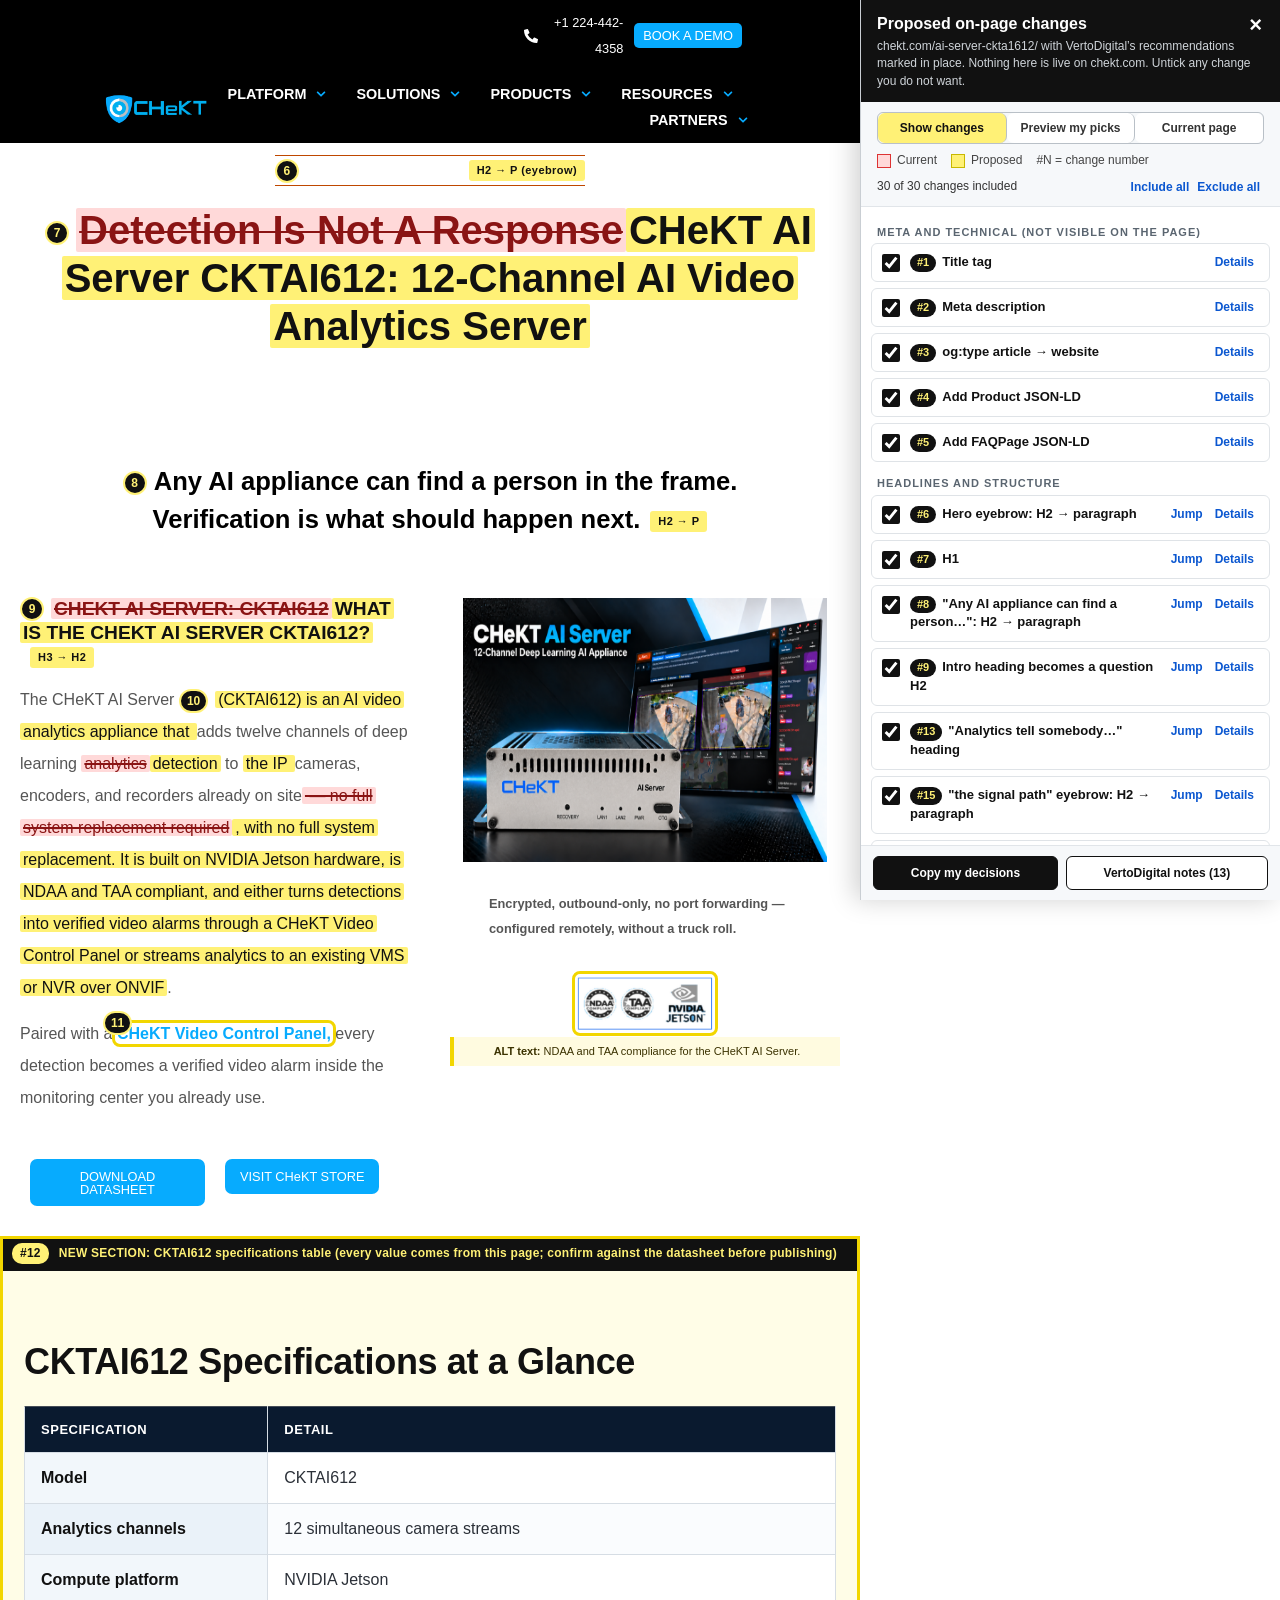
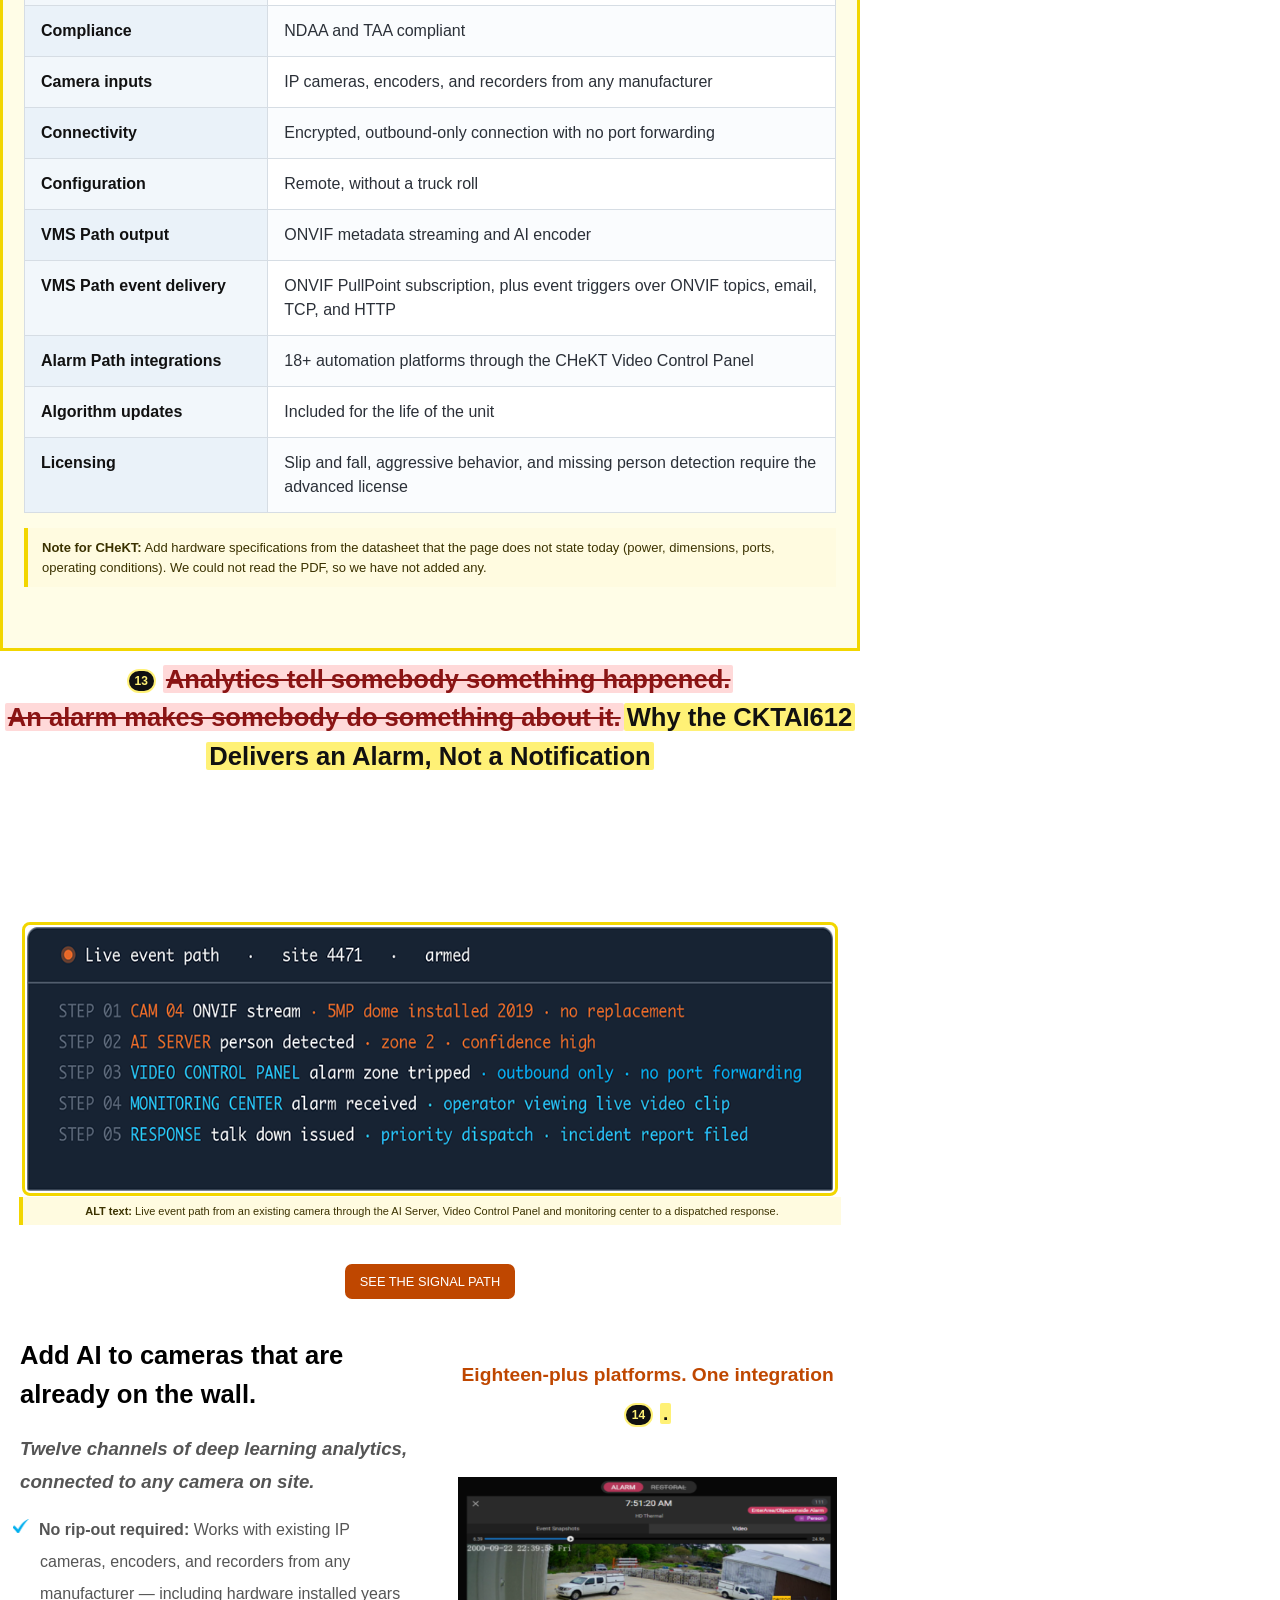
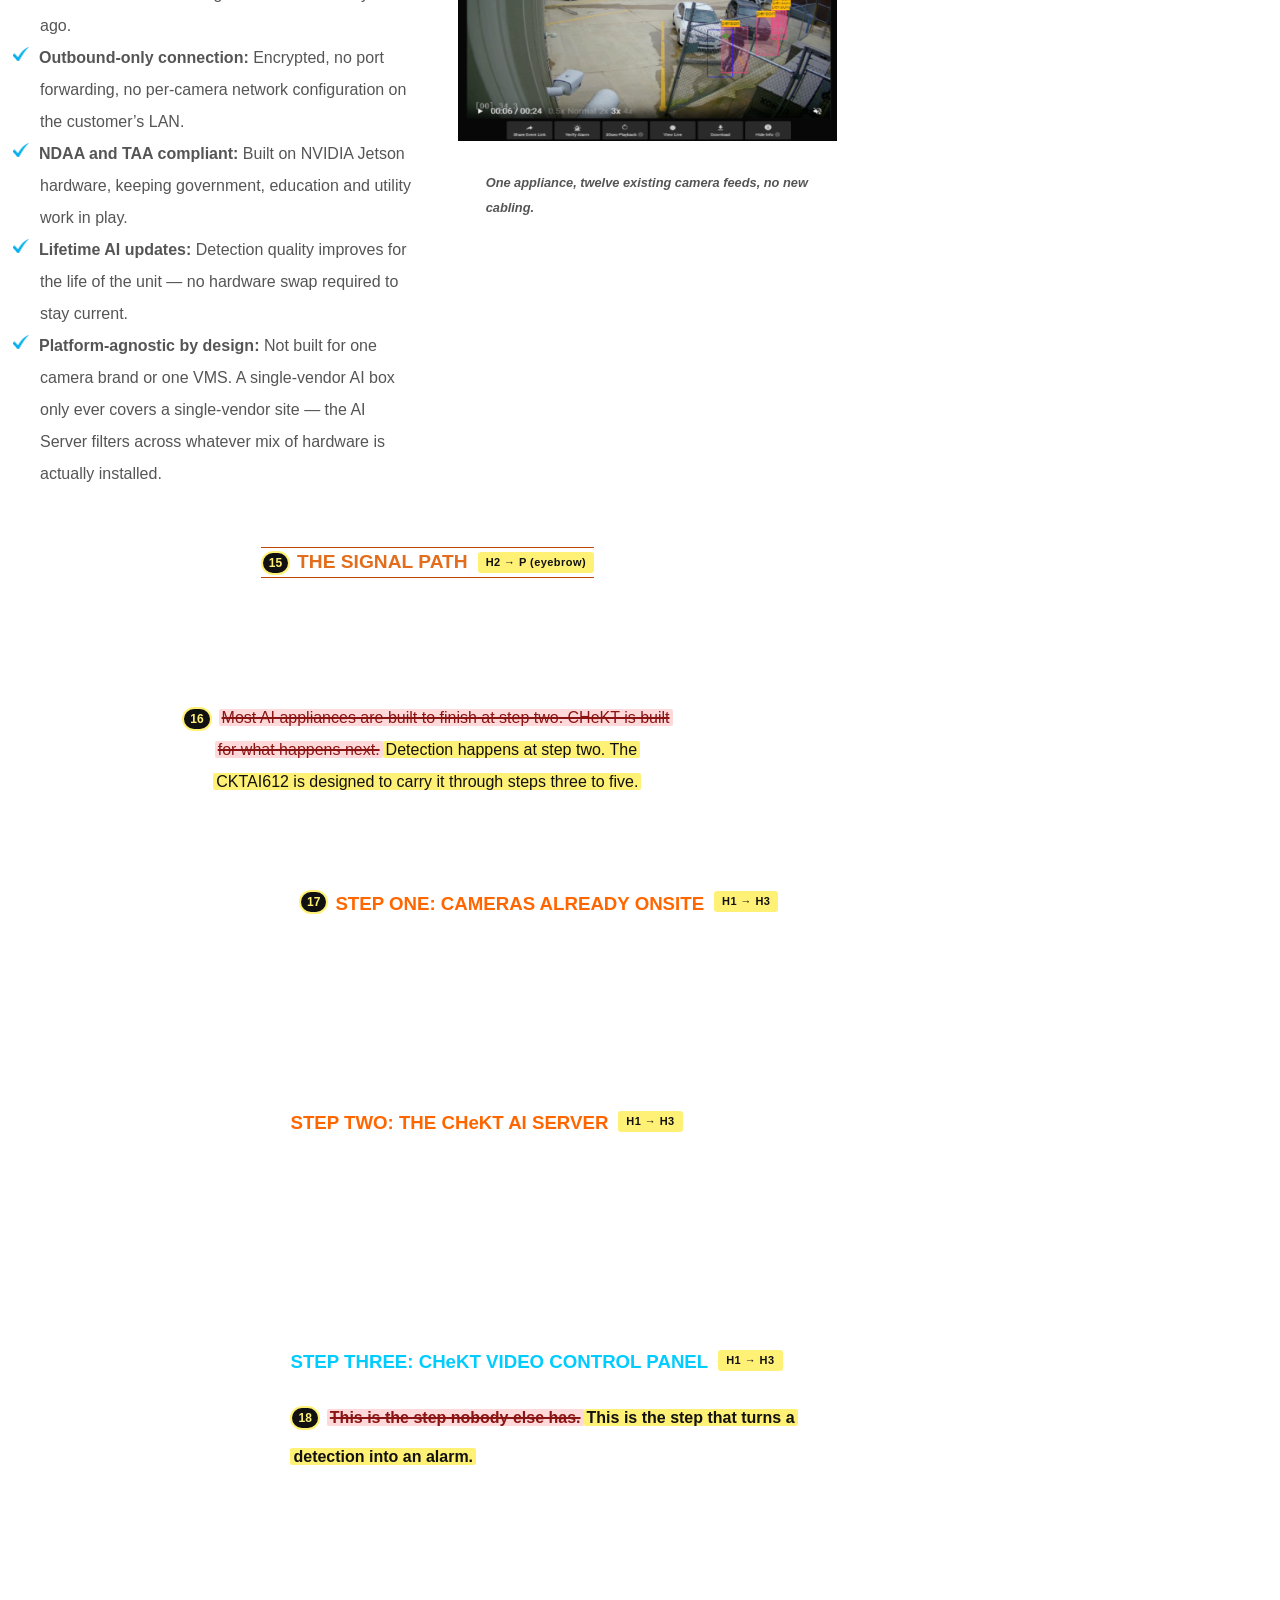
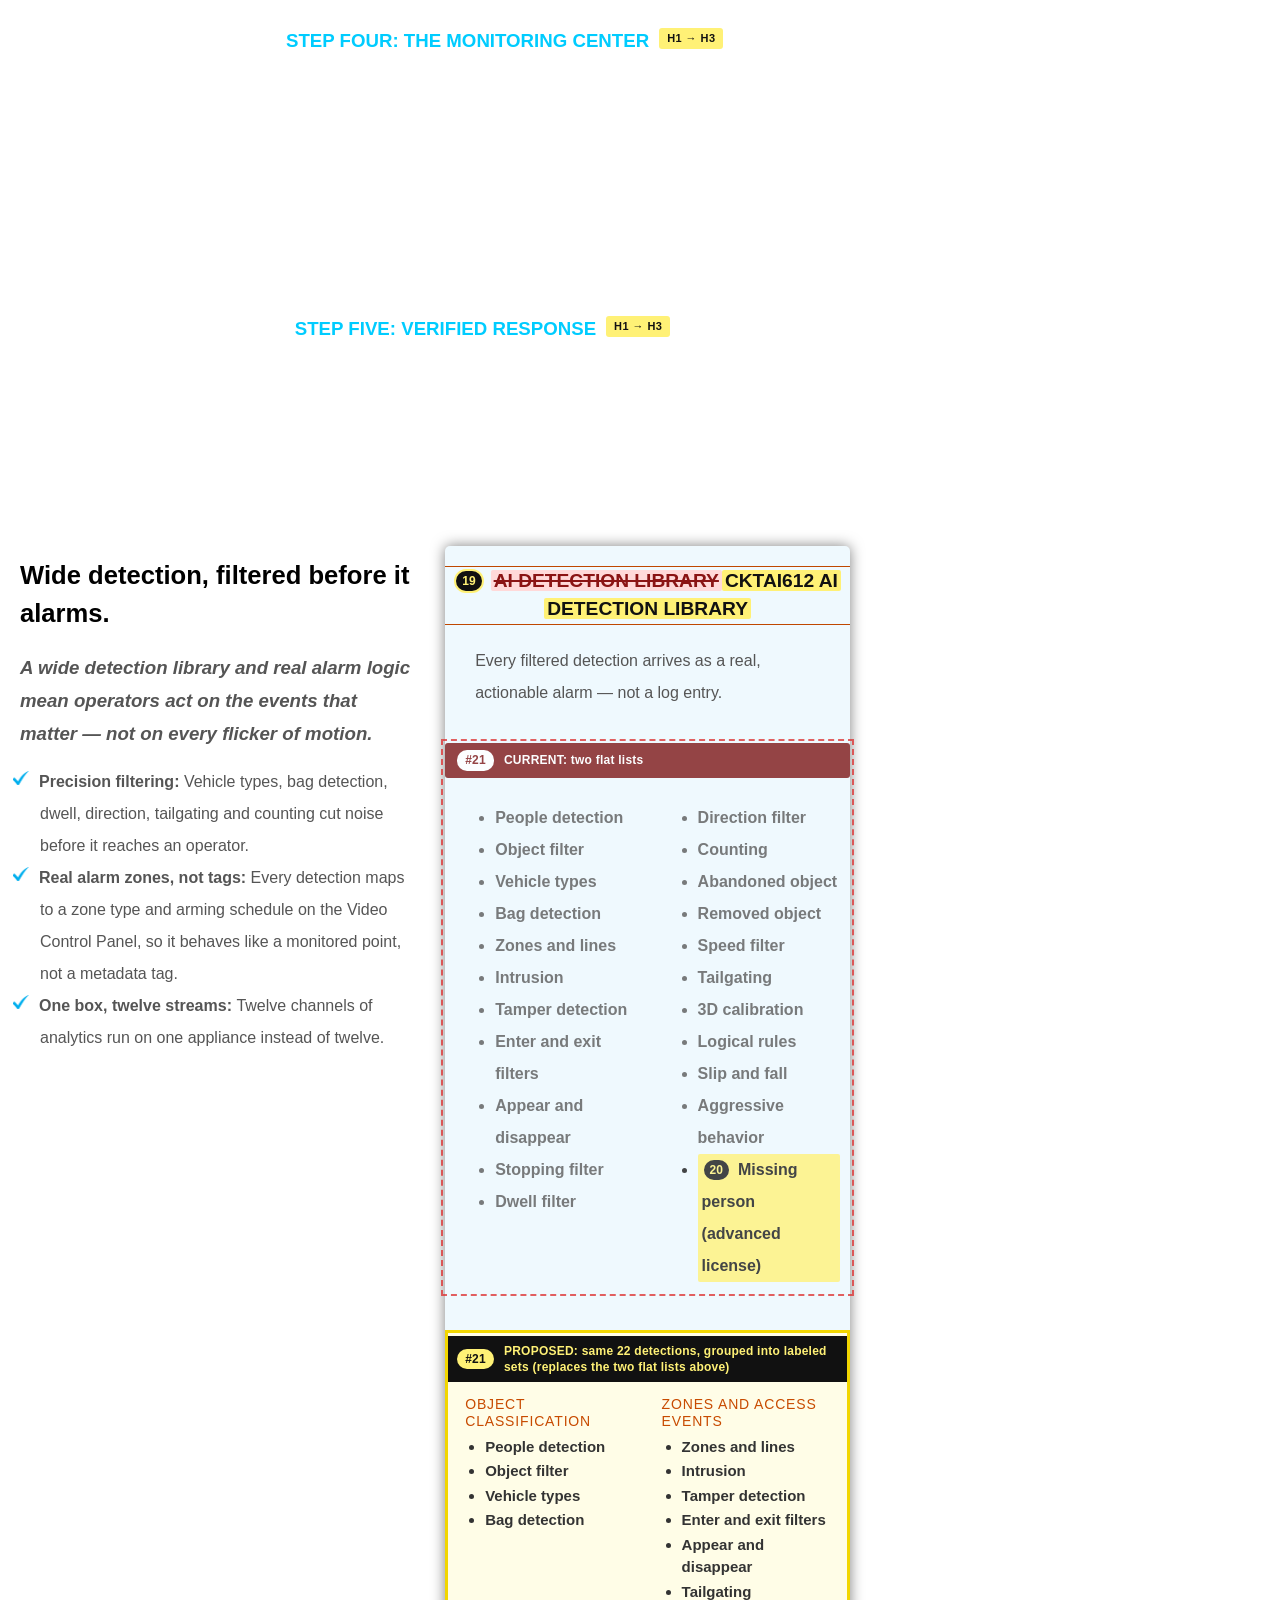
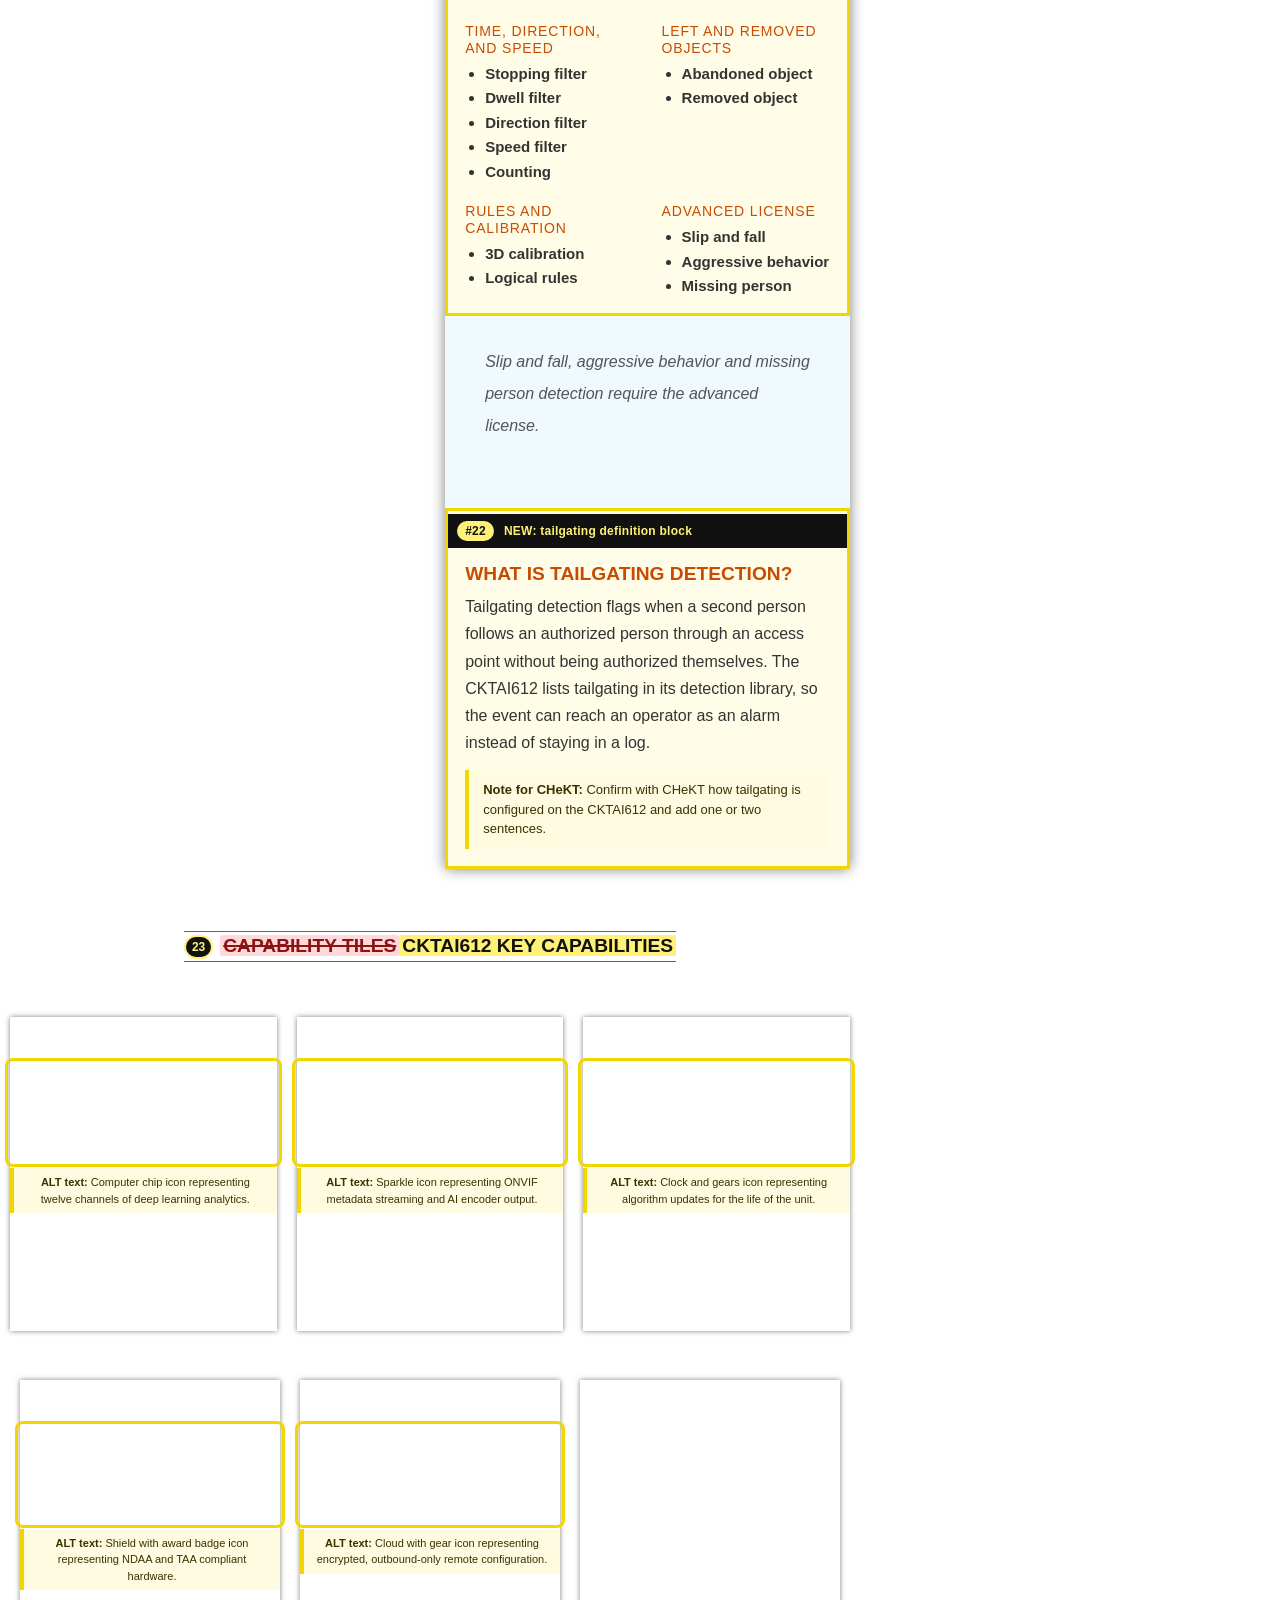
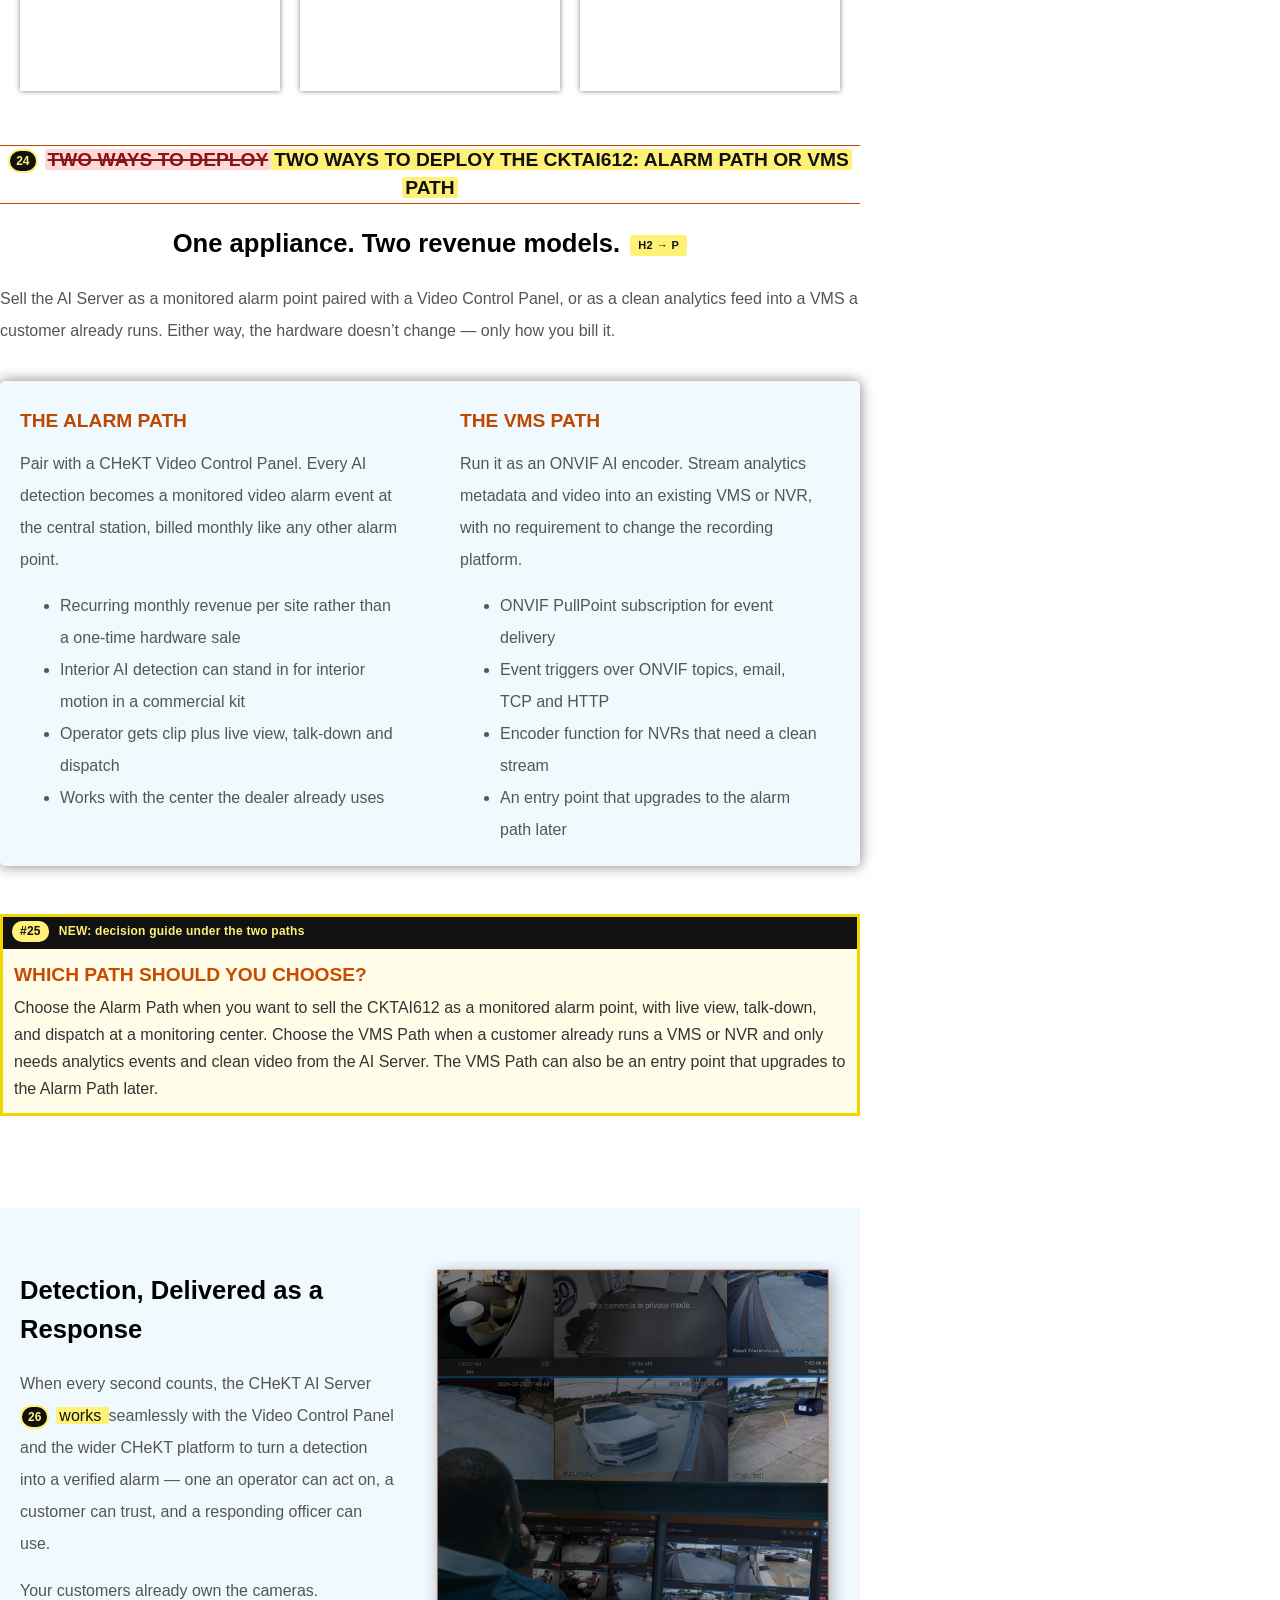
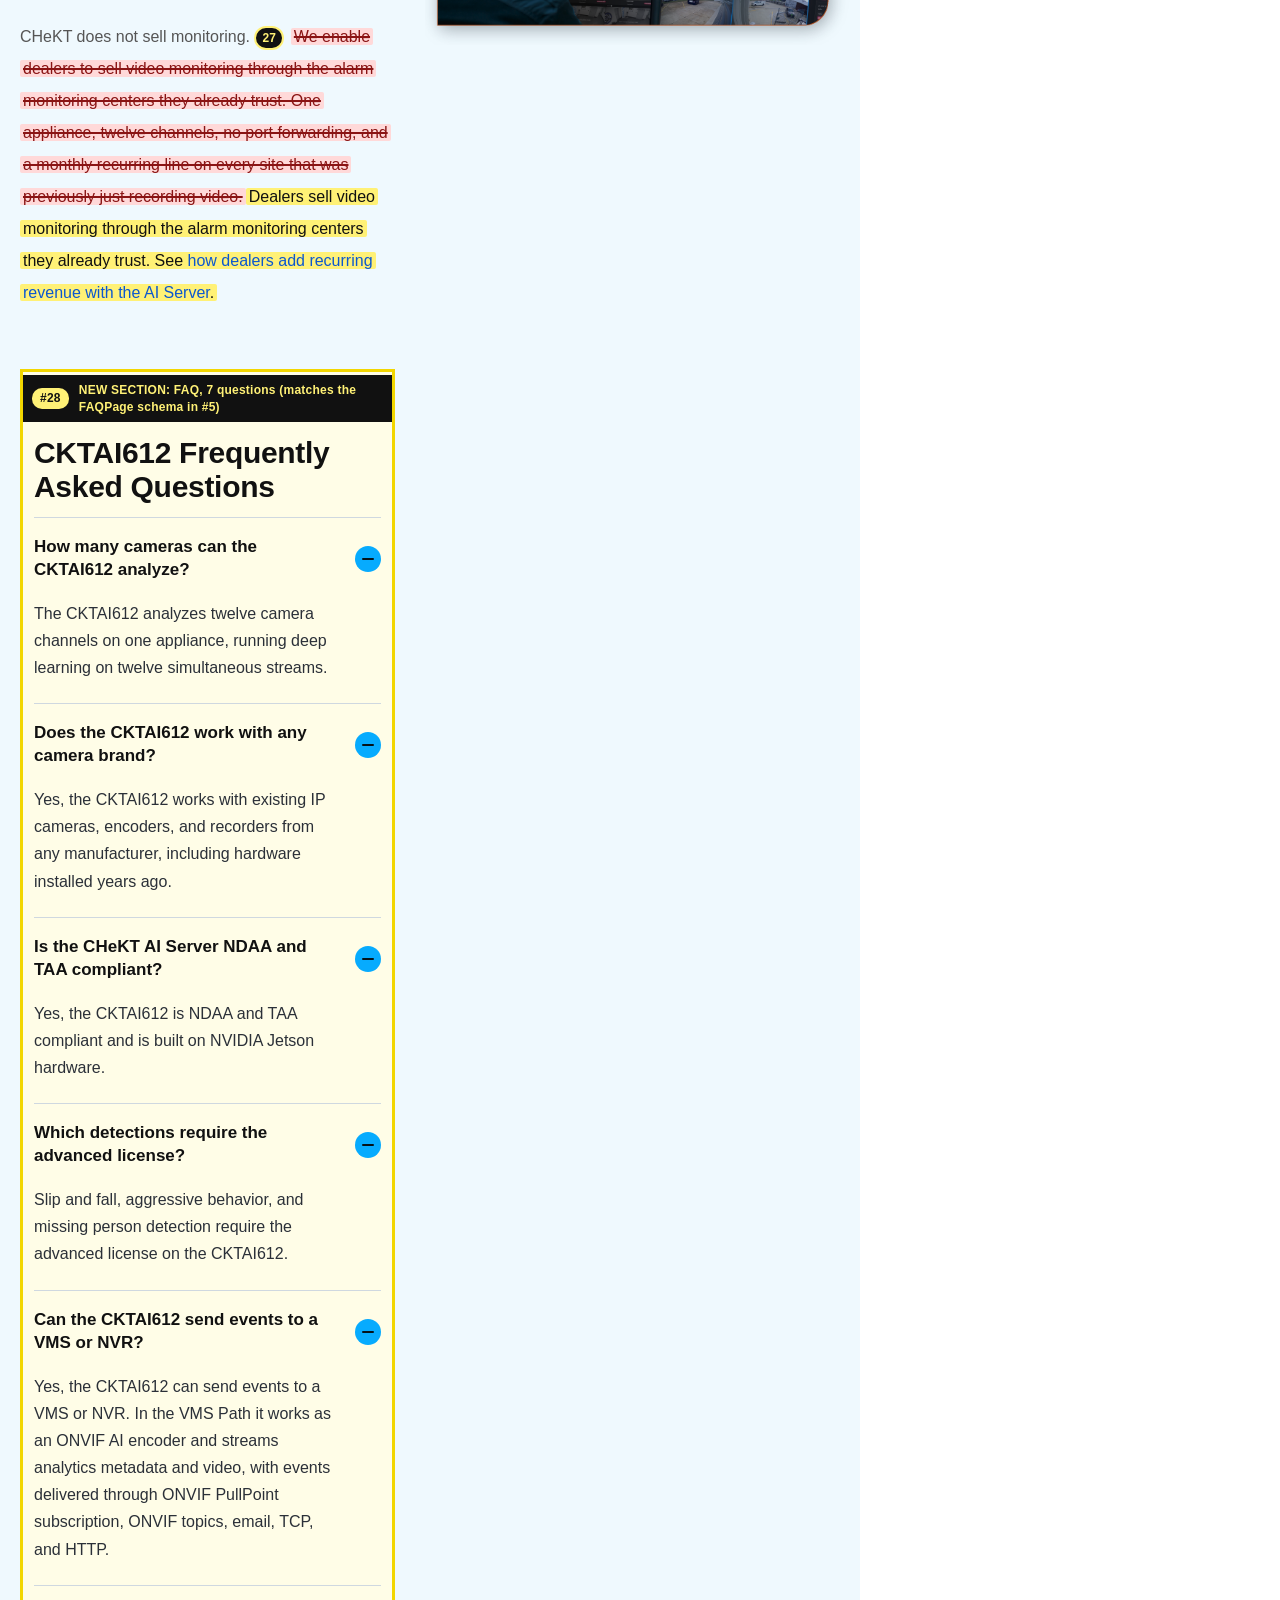
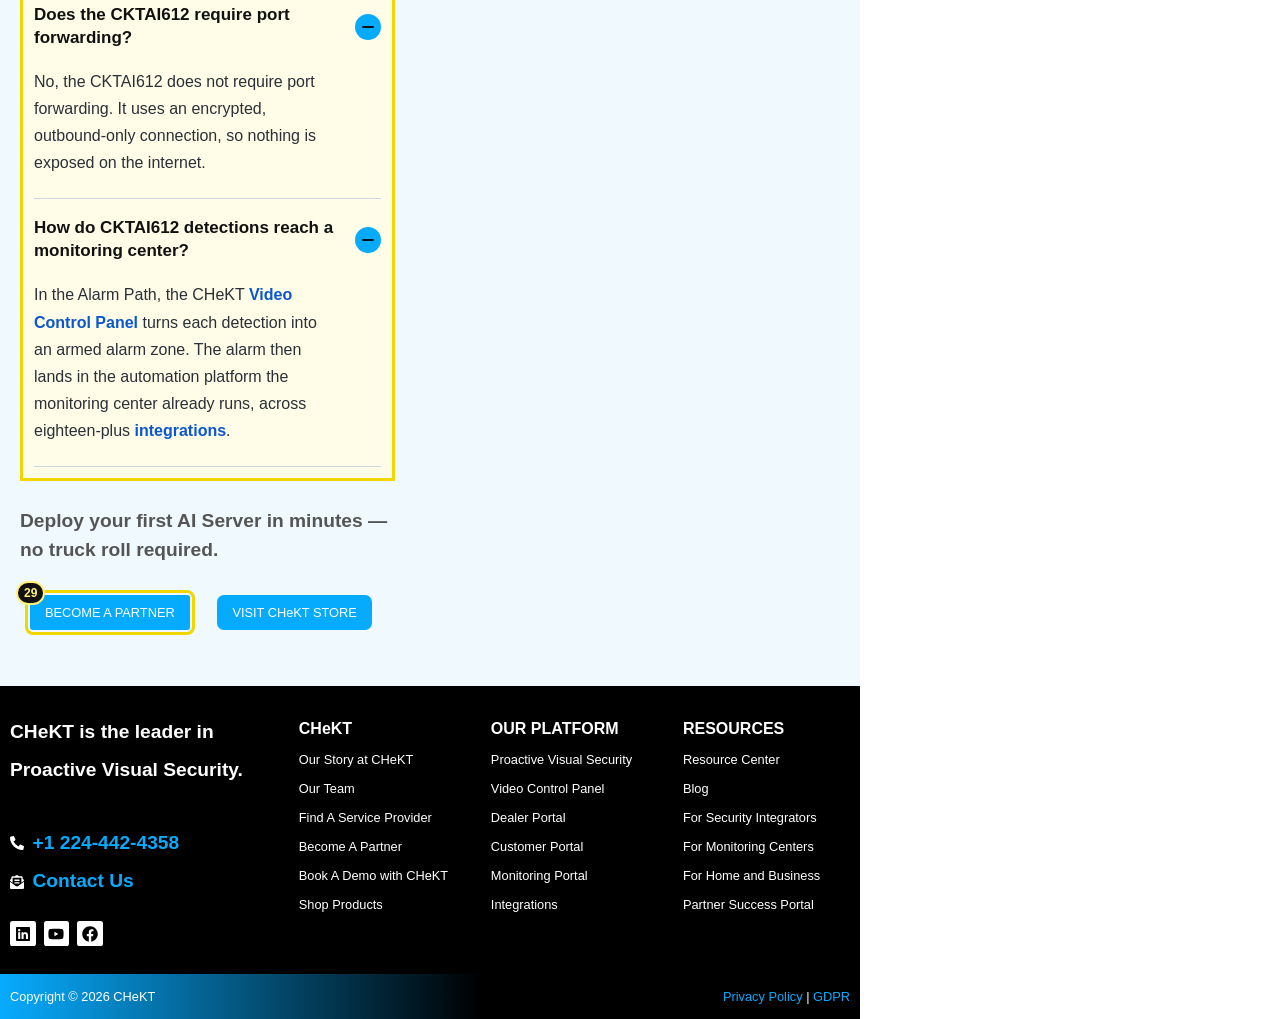
<file: chekt-ai-server-ckta1612.html>
<!doctype html>
<html lang="en-US">
<head>
	<meta charset="UTF-8"><script type="text/javascript">(window.NREUM||(NREUM={})).init={privacy:{cookies_enabled:true},ajax:{deny_list:["bam.nr-data.net"]},feature_flags:["rum_v2"],distributed_tracing:{enabled:true}};(window.NREUM||(NREUM={})).loader_config={agentID:"718437476",accountID:"8057008",trustKey:"66686",xpid:"XAYCVlZTABAGXVVXAwUGXlQ=",licenseKey:"NRJS-1c692f03e599d893f1b",applicationID:"694544180",browserID:"718437476"};;/*! For license information please see nr-loader-spa-1.324.1.min.js.LICENSE.txt */
(()=>{var e={8122(e,t,r){"use strict";r.d(t,{a:()=>i});var n=r(944);function i(e,t){try{if(!e||"object"!=typeof e)return(0,n.R)(3);if(!t||"object"!=typeof t)return(0,n.R)(4);const r=Object.create(Object.getPrototypeOf(t),Object.getOwnPropertyDescriptors(t)),s=0===Object.keys(r).length?e:r;for(let a in s)if(void 0!==e[a])try{if(null===e[a]){r[a]=null;continue}Array.isArray(e[a])&&Array.isArray(t[a])?r[a]=Array.from(new Set([...e[a],...t[a]])):e[a]instanceof Map||e[a]instanceof Set||e[a]instanceof Date||e[a]instanceof RegExp?r[a]=e[a]:"object"==typeof e[a]&&null!==t[a]&&"object"==typeof t[a]?r[a]=i(e[a],t[a]):r[a]=e[a]}catch(e){r[a]||(0,n.R)(1,e)}return r}catch(e){(0,n.R)(2,e)}}},2555(e,t,r){"use strict";r.d(t,{f:()=>a});var n=r(384),i=r(8122);const s={beacon:n.NT.beacon,errorBeacon:n.NT.errorBeacon,licenseKey:void 0,applicationID:void 0,sa:void 0,queueTime:void 0,applicationTime:void 0,ttGuid:void 0,user:void 0,account:void 0,product:void 0,extra:void 0,jsAttributes:{},userAttributes:void 0,atts:void 0,transactionName:void 0,tNamePlain:void 0};function a(e){try{return!!e.licenseKey&&!!e.errorBeacon&&!!e.applicationID}catch(e){return!1}}r.d(t,["D",0,e=>(0,i.a)(e,s)])},7699(e,t,r){"use strict";var n=r(860);const i=1e6,s={[n.K7.logging]:!0,[n.K7.genericEvents]:!0,[n.K7.jserrors]:!0,[n.K7.ajax]:!0};r.d(t,["It",0,i,"KC",0,s,"qh",0,"SESSION_ERROR","zd",0,5e5])},9324(e,t,r){"use strict";r.d(t,["A",0,"@newrelic/rrweb","x",0,"1.324.1"])},981(e,t,r){"use strict";r.d(t,["R",0,{AJAX:"AjaxRequest",PA:"PageAction",UA:"UserAction",BP:"BrowserPerformance",WS:"WebSocket",SPV:"SecurityPolicyViolation",JSE:"JavaScriptError",LOG:"Log",PVE:"PageView",PVT:"PageViewTiming",SR:"SessionReplay",ST:"SessionTrace",BI:"BrowserInteraction"}])},9752(e,t,r){"use strict";const n="newrelic-iframe-",i=n+"timing-update",s=n+"api",a=n+"api-response",o=n+"vitals-update",c=n+"ajax";r.d(t,["$8",0,o,"Gi",0,a,"KU",0,c,"Pl",0,n,"cS",0,s,"cr",0,i])},6154(e,t,r){"use strict";var n=r(1863);const i="undefined"!=typeof window&&!!window.document,s="undefined"!=typeof WorkerGlobalScope&&("undefined"!=typeof self&&self instanceof WorkerGlobalScope&&self.navigator instanceof WorkerNavigator||"undefined"!=typeof globalThis&&globalThis instanceof WorkerGlobalScope&&globalThis.navigator instanceof WorkerNavigator),a=i?window:"undefined"!=typeof WorkerGlobalScope&&("undefined"!=typeof self&&self instanceof WorkerGlobalScope&&self||"undefined"!=typeof globalThis&&globalThis instanceof WorkerGlobalScope&&globalThis),o=Boolean("hidden"===a?.document?.visibilityState),c=""+a?.location,d=/iPad|iPhone|iPod/.test(a.navigator?.userAgent),u=d&&"undefined"==typeof SharedWorker,l=(()=>{const e=a.navigator?.userAgent?.match(/Firefox[/\s](\d+\.\d+)/);return Array.isArray(e)&&e.length>=2?+e[1]:0})(),f=Date.now()-(0,n.t)();r.d(t,["OF",0,d,"RI",0,i,"WN",0,f,"bv",0,s,"gm",0,a,"lR",0,l,"m",0,c,"mw",0,o,"sb",0,u,"zk",0,()=>{const e=a?.performance?.getEntriesByType?.("navigation")?.[0];if(e&&e.responseStart>0&&e.responseStart<a.performance.now())return e}])},7295(e,t,r){"use strict";r.d(t,{Xv:()=>a,gX:()=>i,iW:()=>s});var n=[];function i(e){if(!e||s(e))return!1;if(0===n.length)return!0;if("*"===n[0].hostname)return!1;for(var t=0;t<n.length;t++){var r=n[t];if(r.hostname.test(e.hostname)&&r.pathname.test(e.pathname))return!1}return!0}function s(e){return void 0===e.hostname}function a(e){if(n=[],e&&e.length)for(var t=0;t<e.length;t++){let r=e[t];if(!r)continue;if("*"===r)return void(n=[{hostname:"*"}]);0===r.indexOf("http://")?r=r.substring(7):0===r.indexOf("https://")&&(r=r.substring(8));const i=r.indexOf("/");let s,a;i>0?(s=r.substring(0,i),a=r.substring(i)):(s=r,a="*");let[c]=s.split(":");n.push({hostname:o(c),pathname:o(a,!0)})}}function o(e,t=!1){const r=e.replace(/[.+?^${}()|[\]\\]/g,e=>"\\"+e).replace(/\*/g,".*?");return new RegExp((t?"^":"")+r+"$")}},3241(e,t,r){"use strict";r.d(t,{W:()=>i});var n=r(6154);function i(e={}){try{n.gm.dispatchEvent(new CustomEvent("newrelic",{detail:e}))}catch(e){}}},1687(e,t,r){"use strict";r.d(t,{Ak:()=>o,Ze:()=>d,x3:()=>c});var n=r(3241),i=r(3606),s=r(860),a=r(2646);function o(e,t){if(!e)return;const r={staged:!1,priority:s.P3[t]||0};e.runtime.drainRegistry.get(t)||e.runtime.drainRegistry.set(t,r)}function c(e,t){if(!e)return;const r=e.runtime.drainRegistry;r&&(r.get(t)&&r.delete(t),l(e,t,!1),r.size&&u(e))}function d(e,t="feature",r=!1){if(e){if(!e.runtime.drainRegistry.get(t)||r)return l(e,t);e.runtime.drainRegistry.get(t).staged=!0,u(e)}}function u(e){if(!e)return;const t=Array.from(e.runtime.drainRegistry);t.every(([e,t])=>t.staged)&&(t.sort((e,t)=>e[1].priority-t[1].priority),t.forEach(([t])=>{e.runtime.drainRegistry.delete(t),l(e,t)}))}function l(e,t,r=!0){if(!e)return;const s=e.ee,o=i.i.handlers;if(s&&!s.aborted&&s.backlog&&o){if((0,n.W)({type:"lifecycle",name:"drain",feature:t}),r){const e=s.backlog[t],r=o[t];if(r){for(let t=0;e&&t<e.length;++t)f(e[t],r);Object.entries(r).forEach(([e,t])=>{Object.values(t||{}).forEach(t=>{t[0]?.on&&t[0].context()instanceof a.y&&!t[0].listeners(e).includes(t[1])&&t[0].on(e,t[1])})})}}s.isolatedBacklog||delete o[t],s.backlog[t]=null,s.emit("drain-"+t,[])}}function f(e,t){var r=e[1];Object.values(t[r]||{}).forEach(t=>{var r=e[0];if(t[0]===r){var n=t[1],i=e[3],s=e[2];n.apply(i,s)}})}},7836(e,t,r){"use strict";var n=r(384),i=r(8990),s=r(2646),a=r(5607);const o="nr@context:".concat(a.W),c=function e(t,r){var n={},a={},u={},l=!1;try{l=16===r.length&&d.initializedAgents?.[r]?.runtime.isolatedBacklog}catch(e){}var f={on:p,addEventListener:p,removeEventListener:function(e,t){var r=n[e];if(!r)return;for(var i=0;i<r.length;i++)r[i]===t&&r.splice(i,1)},emit:function(e,r,n,i,s){!1!==s&&(s=!0);if(c.aborted&&!i)return;t&&s&&t.emit(e,r,n);var o=h(n);g(e).forEach(e=>{e.apply(o,r)});var d=v()[a[e]];d&&d.push([f,e,r,o]);return o},get:m,listeners:g,context:h,buffer:function(e,t){const r=v();if(t=t||"feature",f.aborted)return;Object.entries(e||{}).forEach(([e,n])=>{a[n]=t,t in r||(r[t]=[])})},abort:function(){f._aborted=!0,Object.keys(f.backlog).forEach(e=>{delete f.backlog[e]})},isBuffering:function(e){return!!v()[a[e]]},debugId:r,backlog:l?{}:t&&"object"==typeof t.backlog?t.backlog:{},isolatedBacklog:l};return Object.defineProperty(f,"aborted",{get:()=>{let e=f._aborted||!1;return e||(t&&(e=t.aborted),e)}}),f;function h(e){return e&&e instanceof s.y?e:e?(0,i.I)(e,o,()=>new s.y(o)):new s.y(o)}function p(e,t){n[e]=g(e).concat(t)}function g(e){return n[e]||[]}function m(t){return u[t]=u[t]||e(f,t)}function v(){return f.backlog}}(void 0,"globalEE"),d=(0,n.Zm)();d.ee||(d.ee=c),r.d(t,["P",0,o,"ee",0,c])},2646(e,t,r){"use strict";r.d(t,{y:()=>n});class n{constructor(e){this.contextId=e}}},9908(e,t,r){"use strict";r.d(t,{d:()=>n,p:()=>i});var n=r(7836).ee.get("handle");function i(e,t,r,i,s){s?(s.buffer([e],i),s.emit(e,t,r)):(n.buffer([e],i),n.emit(e,t,r))}},3606(e,t,r){"use strict";r.d(t,{i:()=>s});var n=r(9908);s.on=a;var i=s.handlers={};function s(e,t,r,s){a(s||n.d,i,e,t,r)}function a(e,t,r,i,s){s||(s="feature"),e||(e=n.d);var a=t[s]=t[s]||{};(a[r]=a[r]||[]).push([e,i])}},3878(e,t,r){"use strict";function n(e,t){return{capture:e,passive:!1,signal:t}}function i(e,t,r=!1,i){window.addEventListener(e,t,n(r,i))}function s(e,t,r=!1,i){document.addEventListener(e,t,n(r,i))}r.d(t,{DD:()=>s,jT:()=>n,sp:()=>i})},5607(e,t,r){"use strict";const n=(0,r(9566).bz)();r.d(t,["W",0,n])},9566(e,t,r){"use strict";r.d(t,{LA:()=>a,ZF:()=>o,bz:()=>s,el:()=>c});var n=r(6154);function i(e,t){return e?15&e[t]:16*Math.random()|0}function s(){const e=n.gm?.crypto||n.gm?.msCrypto;let t,r=0;return e&&e.getRandomValues&&(t=e.getRandomValues(new Uint8Array(30))),"xxxxxxxx-xxxx-4xxx-yxxx-xxxxxxxxxxxx".split("").map(e=>"x"===e?i(t,r++).toString(16):"y"===e?(3&i()|8).toString(16):e).join("")}function a(e){const t=n.gm?.crypto||n.gm?.msCrypto;let r,s=0;t&&t.getRandomValues&&(r=t.getRandomValues(new Uint8Array(e)));const a=[];for(var o=0;o<e;o++)a.push(i(r,s++).toString(16));return a.join("")}function o(){return a(16)}function c(){return a(32)}},2614(e,t,r){"use strict";r.d(t,["BB",0,18e5,"Wt",0,"NRBA_SESSION::","g",0,{OFF:0,FULL:1,ERROR:2},"iL",0,{SAME_TAB:"same-tab",CROSS_TAB:"cross-tab"},"tS",0,{STARTED:"session-started",PAUSE:"session-pause",RESET:"session-reset",RESUME:"session-resume",UPDATE:"session-update"},"wk",0,144e5])},733(e,t,r){"use strict";function n(e,t){return function(e){let t=2166136261;for(let r=0;r<e.length;r++)t^=e.charCodeAt(r),t=Math.imul(t,16777619);return(t>>>0).toString(16).padStart(8,"0")}("".concat(String(e),":").concat(String(t)))}r.d(t,{Y:()=>n})},1863(e,t,r){"use strict";function n(){return Math.floor(performance.now())}r.d(t,{t:()=>n})},9119(e,t,r){"use strict";r.d(t,{L:()=>s});var n=/([^?#]*)[^#]*(#[^?]*|$).*/,i=/([^?#]*)().*/;function s(e,t){return e?e.replace(t?n:i,"$1$2"):e}},7485(e,t,r){"use strict";r.d(t,{D:()=>i});var n=r(6154);function i(e){if(0===(e||"").indexOf("data:"))return{protocol:"data"};try{const t=new URL(e,location.href),r={port:t.port,hostname:t.hostname,pathname:t.pathname,search:t.search,protocol:t.protocol.slice(0,t.protocol.indexOf(":")),sameOrigin:t.protocol===n.gm?.location?.protocol&&t.host===n.gm?.location?.host};return r.port&&""!==r.port||("http:"===t.protocol&&(r.port="80"),"https:"===t.protocol&&(r.port="443")),r.pathname&&""!==r.pathname?r.pathname.startsWith("/")||(r.pathname="/".concat(r.pathname)):r.pathname="/",r}catch(e){return{}}}},7866(e,t,r){"use strict";r.d(t,["Nc",0,/^\s*at Function code \(Function code:\d+:\d+\)\s*/i,"cn",0,/^\s*(?:([^@]*)(?:\(.*?\))?@)?((?:file|http|https|chrome|safari-extension).*?):(\d+)(?::(\d+))?\s*$/i,"fL",0,/^\s*at .+ \(eval at \S+ \((?:(?:file|http|https):[^)]+)?\)(?:, [^:]*:\d+:\d+)?\)$/i,"h3",0,/function (.+?)\s*\(/,"hB",0,/^\s*at (?:((?:\[object object\])?(?:[^(]*\([^)]*\))*[^()]*(?: \[as \S+\])?) )?\(?((?:file|http|https|chrome-extension):.*?)?:(\d+)(?::(\d+))?\)?\s*$/i])},944(e,t,r){"use strict";r.d(t,{R:()=>i});var n=r(3241);function i(e,t){"function"==typeof console.debug&&(console.debug("New Relic Warning: https://github.com/newrelic/newrelic-browser-agent/blob/main/docs/warning-codes.md#".concat(e),t),(0,n.W)({drained:null,type:"data",name:"warn",feature:"warn",data:{code:e,secondary:t}}))}},8990(e,t,r){"use strict";r.d(t,{I:()=>i});var n=Object.prototype.hasOwnProperty;function i(e,t,r){if(n.call(e,t))return e[t];var i=r();if(Object.defineProperty&&Object.keys)try{return Object.defineProperty(e,t,{value:i,writable:!0,enumerable:!1}),i}catch(e){}return e[t]=i,i}},6389(e,t,r){"use strict";function n(e,t=500,r={}){const n=r?.leading||!1;let i;return(...r)=>{n&&void 0===i&&(e.apply(this,r),i=setTimeout(()=>{i=clearTimeout(i)},t)),n||(clearTimeout(i),i=setTimeout(()=>{e.apply(this,r)},t))}}function i(e){let t=!1;return(...r)=>{t||(t=!0,e.apply(this,r))}}r.d(t,{J:()=>i,s:()=>n})},1910(e,t,r){"use strict";r.d(t,{i:()=>s});var n=r(944);const i=new Map;function s(...e){return e.every(e=>{if(i.has(e))return i.get(e);const t="function"==typeof e?e.toString():"",r=t.includes("[native code]"),s=t.includes("nrWrapper");return r||s||(0,n.R)(64,e?.name||t),i.set(e,r),r})}},3304(e,t,r){"use strict";r.d(t,{A:()=>i});var n=r(7836);function i(e){try{return JSON.stringify(e,(()=>{const e=new WeakSet;return(t,r)=>{if("object"==typeof r&&null!==r){if(e.has(r))return;e.add(r)}return r}})())??""}catch(e){try{n.ee.emit("internal-error",[e])}catch(e){}return""}}},9232(e,t,r){"use strict";r.d(t,["f",0,{MFE:"MFE",BA:"BA"}])},7560(e,t,r){"use strict";r.d(t,{N:()=>a,j:()=>c});var n=r(9119),i=r(944);const s=(0,r(6389).J)(e=>(0,i.R)(80,e));function a(e){if(!Array.isArray(e?.assets)||!e.assets.length)return;const t=e.assets.map(o).filter(Boolean);return t.length?{assets:t,scripts:t.filter(e=>e.isScript)}:void 0}function o(e){if(!e||"object"!=typeof e)return;const{matcher:t,type:r}=e;let i="string"==typeof t&&t.endsWith(".js");return void 0!==r&&(!function(e){return"script"===e||"asset"===e}(r)?s(r):i=function(e){return"script"===e}(r)),a=t,"[object RegExp]"===Object.prototype.toString.call(a)?{pattern:t,test:e=>(t.lastIndex=0,t.test((0,n.L)(e))),isScript:i}:"string"==typeof t&&t.length>0?{pattern:t,test:e=>(0,n.L)(e).includes(t),isScript:i}:void s(t);var a}function c(e,t,{scriptsOnly:r=!1}={}){if(!e||!t)return!1;return(r?e.scripts:e.assets).some(e=>e.test(t))}},5718(e,t,r){"use strict";r.d(t,{xo:()=>A,AZ:()=>v,cI:()=>g,Qr:()=>S,QL:()=>y});var n=r(6154),i=r(1863),s=r(9119),a=r(7866);class o{dom=new c;performance=new c;constructor(e){this.url=e,this.claimedBy=new Set}get script(){const e=Math.max(this.dom.start,this.performance.end);return{start:e,end:Math.max(this.dom.end,this.performance.end,e)}}}class c{start=0;end=0;value=void 0}function d(e=()=>{},t){return{get:()=>void 0!==t?t:e(),set:e=>{t=e}}}let u;try{u=v(y())[0]}catch(e){u=v(e)[0]}const l=new Map;let f=[];const h=new WeakMap;function p(e){let t=h.get(e);return t||(t={weighedAssetUrls:new Set,widenedAssetUrls:new Set,recordManifestScriptWindow:(t,r)=>{t&&(e.scriptStart=e.scriptStart>0?Math.min(e.scriptStart,t):t),r&&(e.scriptEnd=e.scriptEnd>0?Math.max(e.scriptEnd,r):r)}},h.set(e,t)),t}function g(e){return l.get(e)}function m(e){const t=g(e);if(t)return t;const r=new o(e);if(l.set(e,r),l.size>1e3){const e=l.keys().next().value;l.delete(e)}return r}if(n.gm.MutationObserver&&n.gm.document){new MutationObserver(e=>{e.forEach(e=>{e.addedNodes.forEach(e=>{if("SCRIPT"===e.nodeName&&e.src){const t=m((0,s.L)(e.src));if(t.dom.value)return;t.dom.start=(0,i.t)(),t.dom.value=e;const r=()=>{t.dom.end=(0,i.t)()};["load","error"].forEach(t=>e.addEventListener(t,r,{once:!0}))}})})}).observe(n.gm.document,{childList:!0,subtree:!0})}if(n.gm.PerformanceObserver?.supportedEntryTypes.includes("resource")){new PerformanceObserver(e=>{e.getEntries().forEach(e=>{if((e=>"script"===e.initiatorType||["link","fetch"].includes(e.initiatorType)&&(0,s.L)(e.name).endsWith(".js"))(e)){const t=m((0,s.L)(e.name));t.performance.value||(t.performance.start=Math.floor(e.startTime),t.performance.end=Math.floor(e.responseEnd),t.performance.value=e)}if(!f.length)return;const t=[];f.forEach(({test:r,addedAt:n},s)=>{(r(e)||(0,i.t)()-n>1e4)&&t.push(s)}),f=f.filter((e,r)=>!t.includes(r))})}).observe({type:"resource",buffered:!0})}function v(e){if(!e||"string"!=typeof e)return[];const t=new Set,r=e.split("\n");for(const e of r){const r=e.match(a.cn)||e.match(a.hB)||e.match(a.fL);if(r&&r[2])t.add((0,s.L)(r[2]));else{const r=e.match(/\(([^)]+\.js):\d+:\d+\)/)||e.match(/^\s+at\s+([^\s(]+\.js):\d+:\d+/);r&&r[1]&&t.add((0,s.L)(r[1]))}}return[...t]}function y(){let e;try{const t=Error.stackTraceLimit;Error.stackTraceLimit=50,e=(new Error).stack,Error.stackTraceLimit=t}catch(t){e=(new Error).stack}return e}function b(e,t){return(0,s.L)(e.name)===t}function E(e,t){e.fetchStart=Math.floor(t.startTime),e.fetchEnd=Math.floor(t.responseEnd),e.asset=t.name,e.type=t.initiatorType,w(e,t)}function w(e,t){const r=(0,s.L)(t.name),{weighedAssetUrls:n}=p(e);n.has(r)||(n.add(r),e.totalWeight=(e.totalWeight||0)+(t.transferSize||0),"blocking"===t.renderBlockingStatus?e.renderBlocking=!0:"non-blocking"===t.renderBlockingStatus&&!0!==e.renderBlocking&&(e.renderBlocking=!1))}function R(e,t,r,n,i){if(w(e,t),"scripts"!==i&&"all"!==i)return;const{widenedAssetUrls:a}=p(e),o=(0,s.L)(t.name);if(a.has(o))return;a.add(o);if("all"===i||r.isScript){const r=Math.floor(t.startTime),n=Math.floor(t.responseEnd);e.fetchStart=e.fetchStart>0?Math.min(e.fetchStart,r):r,e.fetchEnd=e.fetchEnd>0?Math.max(e.fetchEnd,n):n}if(r.isScript){const r=g((0,s.L)(t.name));if(r){const t=()=>{const{start:t,end:n}=r.script;p(e).recordManifestScriptWindow(t,n)};t(),!r.dom.end&&r.dom.value&&["load","error"].forEach(e=>r.dom.value.addEventListener(e,t,{once:!0}))}n.resolved||(e.asset=t.name,e.type=t.initiatorType,n.resolved=!0)}}function T(e,t){const r=e.filter(e=>e.test(t.name));return r.find(e=>e.isScript)||r[0]}function A(e,t){const r=t?.manifest;if(!r||!r.assets.length)return;const s={resolved:!1},{assets:a}=r;(n.gm.performance?.getEntriesByType("resource")||[]).forEach(r=>{const n=T(a,r);n&&R(e,r,n,s,t.timingMethod)}),function(e,t,r,s){n.gm.PerformanceObserver?.supportedEntryTypes?.includes("resource")&&f.push({addedAt:(0,i.t)(),test:n=>{const i=T(t,n);return i&&R(e,n,i,r,s),!1}})}(e,a,s,t.timingMethod)}function S(e){const t=e?.id,r={registeredAt:(0,i.t)(),reportedAt:void 0,fetchStart:0,fetchEnd:0,scriptStart:0,scriptEnd:0,asset:void 0,type:"unknown",totalWeight:0,renderBlocking:void 0},a=y();if(!a)return r;const o=n.gm.performance?.getEntriesByType("navigation")?.[0]?.name||"";try{const e=v(a),c=(e.length>1?e.filter(e=>u!==e):e)[0];if(!c)return r;if(o.includes(c))return r.asset=(0,s.L)(o),r.type="inline",r;r.correlation=g(c);const l=r.correlation?.performance.value||n.gm.performance?.getEntriesByType("resource")?.find(e=>b(e,c));if(l)E(r,l);else{(function(e){if(!e||!n.gm.document)return!1;try{const t=n.gm.document.querySelectorAll('link[rel="preload"][as="script"]');for(const r of t)if((0,s.L)(r.href)===e)return!0}catch(e){}return!1})(c)&&(r.asset=c,r.type="preload"),function(e,t){n.gm.PerformanceObserver?.supportedEntryTypes?.includes("resource")&&f.push({addedAt:(0,i.t)(),test:r=>!!b(r,t)&&(E(e,r),!0)})}(r,c)}const h=r.correlation,m=!!t&&!!h?.claimedBy.has(t);h&&t&&h.claimedBy.add(t);const y=()=>{const e=h?.script.start;if(!m||!e)return!1;return r.registeredAt-e>1e4};let w=0,R=0;p(r).recordManifestScriptWindow=(e,t)=>{e&&(w=w>0?Math.min(w,e):e),t&&(R=R>0?Math.max(R,t):t)},Object.defineProperty(r,"scriptStart",d(()=>{const e=y()?r.registeredAt:h?.script.start??r.fetchEnd;return w>0?Math.min(e,w):e})),Object.defineProperty(r,"scriptEnd",d(()=>{const e=y()?r.registeredAt:h?.script.end??r.registeredAt;return R>0?Math.max(e,R):e}))}catch(e){}return r}},5732(e,t,r){"use strict";r.d(t,{$5:()=>m,B5:()=>g,K6:()=>u,M$:()=>o,Ms:()=>d,NG:()=>c,Ux:()=>h,YA:()=>p,yx:()=>l});var n=r(5718),i=r(7560),s=r(9119),a=r(9232);function o(e){return e?.type===a.f.MFE}function c(e,t){if(!y(e,t))return;const r=t.runtime.registeredEntities;return r?.find(t=>t.metadata.target.iframeInterfaceId===e)}function d(e,t){if(!y(e,t))return[];const r=t.runtime.registeredEntities;return r?.filter(t=>String(t.metadata.target.id)===String(e)).map(e=>e.metadata.target)||[]}function u(e,t){if(!y(e,t))return[];const r=t.runtime.registeredEntities,n=(0,s.L)(e),a=r?.filter(t=>{const r=t.metadata.target?.manifest;return r?(0,i.j)(r,e,{scriptsOnly:!1}):!!t.metadata.timings?.asset&&(0,s.L)(t.metadata.timings.asset)===n});return f(a).map(e=>e.metadata.target)}function l(e,t){if(!y(e,t))return[];const r=t.runtime.registeredEntities,n=r?.filter(t=>{const r=t.metadata.target?.manifest;return r?(0,i.j)(r,e,{scriptsOnly:!0}):!!t.metadata.timings?.asset?.endsWith(e)});return f(n).map(e=>e.metadata.target)}function f(e){if(!e?.length)return e||[];const t=new Map,r=[];for(const n of e){const e=n.metadata?.timings?.asset;if(!e){r.push(n);continue}const i="".concat(e,"::").concat(n.metadata?.target?.id),s=t.get(i);if(s){if(s.metadata.target?.blocked&&!n.metadata.target?.blocked){const e=r.indexOf(s);-1!==e&&(r[e]=n),t.set(i,n)}}else t.set(i,n),r.push(n)}return r}function h(e,t){return v(t)?o(e)?e.attributes:t.agentRef.runtime.v2Target.attributes:{}}function p(e,t){return g(e,t)?{"child.id":e.id,"child.type":e.type,...h(void 0,t)}:{}}function g(e,t){return o(e)&&!!v(t)&&t.agentRef.init.api.register.duplicate_data_to_container}function m(e){if(!e?.runtime)return[];if(!y(!0,e)||!e.runtime.registeredEntities?.length)return[e.runtime.v2Target];const t=[];try{var r=(0,n.AZ)((0,n.QL)());let i=r.length-1;for(;r[i];)t.push(...l(r[i--],e))}catch(e){}const i=function(e){const t=new Set,r=[];for(const n of e){const e=n?.instance;t.has(e)||(t.add(e),r.push(n))}return r}(t);return i.length||i.push(e.runtime.v2Target),i}function v(e){return 2===e?.harvestEndpointVersion}function y(e,t){return!!e&&!!t?.init.api.register.enabled}},5289(e,t,r){"use strict";r.d(t,{GG:()=>a,Qr:()=>c,sB:()=>o});var n=r(3878),i=r(6389);function s(){return"undefined"==typeof document||"complete"===document.readyState}function a(e,t){if(s())return e();const r=(0,i.J)(e),a=setInterval(()=>{s()&&(clearInterval(a),r())},500);(0,n.sp)("load",r,t)}function o(e){if(s())return e();(0,n.DD)("DOMContentLoaded",e)}function c(e){if(s())return e();(0,n.sp)("popstate",e)}},384(e,t,r){"use strict";r.d(t,{Zm:()=>c,bQ:()=>u,dV:()=>d,pV:()=>l});var n=r(6154),i=r(1863),s=r(944),a=r(1910);const o={beacon:"bam.nr-data.net",errorBeacon:"bam.nr-data.net"};function c(){return n.gm.NREUM||(n.gm.NREUM={}),void 0===n.gm.newrelic&&(n.gm.newrelic=n.gm.NREUM),n.gm.NREUM}function d(){let e=c();return e.o||(e.o={ST:n.gm.setTimeout,SI:n.gm.setImmediate||n.gm.setInterval,CT:n.gm.clearTimeout,XHR:n.gm.XMLHttpRequest,REQ:n.gm.Request,EV:n.gm.Event,PR:n.gm.Promise,MO:n.gm.MutationObserver,FETCH:n.gm.fetch,WS:n.gm.WebSocket},(0,a.i)(...Object.values(e.o))),e}function u(e,t){let r=c();r.initializedAgents??={},t.initializedAt={ms:(0,i.t)(),date:new Date},r.initializedAgents[e]=t,2===Object.keys(r.initializedAgents).length&&(0,s.R)(69)}function l(){return function(){let e=c();const t=e.info||{};e.info={beacon:o.beacon,errorBeacon:o.errorBeacon,...t}}(),function(){let e=c();const t=e.init||{};e.init={...t}}(),d(),function(){let e=c();const t=e.loader_config||{};e.loader_config={...t}}(),c()}r.d(t,["NT",0,o])},2843(e,t,r){"use strict";r.d(t,{G:()=>s,u:()=>i});var n=r(3878);function i(e,t=!1,r,i){(0,n.DD)("visibilitychange",function(){if(t)return void("hidden"===document.visibilityState&&e());e(document.visibilityState)},r,i)}function s(e,t,r){(0,n.sp)("pagehide",e,t,r)}},8139(e,t,r){"use strict";r.d(t,{u:()=>f});var n=r(7836),i=r(3434),s=r(8990),a=r(6154);const o={},c=a.gm.XMLHttpRequest,d="addEventListener",u="removeEventListener",l="nr@wrapped:".concat(n.P);function f(e,t){var r=function(e){return(e||n.ee).get("events")}(e);if(o[r.debugId]++)return r;o[r.debugId]=1;var f=(0,i.YM)(r,!0,t);function p(e){f.inPlace(e,[d,u],"-",g)}function g(e,t){return e[1]}return"getPrototypeOf"in Object&&(a.RI&&h(document,p),c&&h(c.prototype,p),h(a.gm,p)),r.on(d+"-start",function(e,t){var r=e[1];if(null!==r&&("function"==typeof r||"object"==typeof r)&&"newrelic"!==e[0]){var n=(0,s.I)(r,l,function(){var e={object:function(){if("function"!=typeof r.handleEvent)return;return r.handleEvent.apply(r,arguments)},function:r}[typeof r];return e?f(e,"fn-",null,e.name||"anonymous"):r});this.wrapped=e[1]=n}}),r.on(u+"-start",function(e){e[1]=this.wrapped||e[1]}),r}function h(e,t,...r){let n=e;for(;"object"==typeof n&&!Object.prototype.hasOwnProperty.call(n,d);)n=Object.getPrototypeOf(n);n&&t(n,...r)}},3434(e,t,r){"use strict";r.d(t,{YM:()=>d});var n=r(7836),i=r(5607),s=r(5732);const a="nr@original:".concat(i.W);var o=Object.prototype.hasOwnProperty,c=!1;function d(e,t,r){return e||(e=n.ee),i.inPlace=function(e,t,r,n,s,a){r||(r="");const o="-"===r.charAt(0);for(let c=0;c<t.length;c++){const d=t[c],u=e[d];l(u)||(e[d]=i(u,o?d+r:r,n,d,s,a))}},i.flag=a,i;function i(t,n,i,c,f,h){return l(t)?t:(n||(n=""),nrWrapper[a]=t,function(e,t,r){if(Object.defineProperty&&Object.keys)try{return Object.keys(e).forEach(function(r){Object.defineProperty(t,r,{get:function(){return e[r]},set:function(t){return e[r]=t,t}})}),t}catch(e){u([e],r)}for(var n in e)o.call(e,n)&&(t[n]=e[n])}(t,nrWrapper,e),nrWrapper);function nrWrapper(){var a,o,l,p;let g,m;try{o=this,a=[...arguments],m=h?(0,s.$5)(r):[r?.runtime?.v2Target],l="function"==typeof i?i(a,o):i||{}}catch(t){u([t,"",[a,o,c],l],e)}d(n+"start",[a,o,c,m],l,f);const v=performance.now();let y;try{return p=t.apply(o,a),y=performance.now(),p}catch(e){throw y=performance.now(),d(n+"err",[a,o,e,m],l,f),g=e,g}finally{const e=y-v,t={start:v,end:y,duration:e,isLongTask:e>=50,methodName:c,thrownError:g};t.isLongTask&&d("long-task",[t,o,m],l,f),d(n+"end",[a,o,p,m],l,f)}}}function d(r,n,i,s){if(!c||t){var a=c;c=!0;try{e.emit(r,n,i,t,s)}catch(t){u([t,r,n,i],e)}c=a}}}function u(e,t){t||(t=n.ee);try{t.emit("internal-error",e)}catch(e){}}function l(e){return!(e&&"function"==typeof e&&e.apply&&!e[a])}r.d(t,["Jt",0,a])},9300(e,t,r){"use strict";const n=r(860).K7.ajax;r.d(t,["TZ",0,n,"f5",0,"ajaxRequest.id","mo",0,{NONE:"none",FAILURES:"failures",ALL:"all"}])},3333(e,t,r){"use strict";var n=r(981);const i=r(860).K7.genericEvents,s=[n.R.PA,n.R.UA,n.R.BP];r.d(t,["$v",0,{RESOURCES:"experimental.resources",REGISTER:"register"},"TZ",0,i,"Zp",0,["auxclick","click","copy","keydown","paste","scrollend"],"kd",0,s,"qN",0,["focus","blur"]])},6774(e,t,r){"use strict";const n=r(860).K7.jserrors;r.d(t,["T",0,n])},993(e,t,r){"use strict";const n=r(860).K7.logging;r.d(t,["A$",0,{OFF:0,ERROR:1,WARN:2,INFO:3,DEBUG:4,TRACE:5},"TZ",0,n,"p_",0,{ERROR:"ERROR",WARN:"WARN",INFO:"INFO",DEBUG:"DEBUG",TRACE:"TRACE"}])},3785(e,t,r){"use strict";r.d(t,{R:()=>c,b:()=>d});var n=r(9908),i=r(1863),s=r(860),a=r(3969),o=r(993);function c(e,t,r={},c=o.p_.INFO,d=!0,u,l=(0,i.t)()){(0,n.p)(a.xV,["API/logging/".concat(c.toLowerCase(),"/called")],void 0,s.K7.metrics,e),(0,n.p)("log",[l,t,r,c,d,u],void 0,s.K7.logging,e)}function d(e){return"string"==typeof e&&Object.values(o.p_).some(t=>t===e.toUpperCase().trim())}},3969(e,t,r){"use strict";const n=r(860).K7.metrics;r.d(t,["TZ",0,n,"XG",0,"storeEventMetrics","xV",0,"storeSupportabilityMetrics"])},6630(e,t,r){"use strict";const n=r(860).K7.pageViewEvent;r.d(t,["T",0,n])},782(e,t,r){"use strict";const n=r(860).K7.pageViewTiming;r.d(t,["T",0,n])},6344(e,t,r){"use strict";var n=r(2614);const i=r(860).K7.sessionReplay,s={[n.g.ERROR]:15e3,[n.g.FULL]:3e5,[n.g.OFF]:0};r.d(t,["Qb",0,{API:"api",RESUME:"resume",SWITCH_TO_FULL:"switchToFull",INITIALIZE:"initialize",PRELOAD:"preload"},"TZ",0,i,"Vh",0,"errorDuringReplay","_s",0,{DomContentLoaded:0,Load:1,FullSnapshot:2,IncrementalSnapshot:3,Meta:4,Custom:5},"bc",0,{RESET:{message:"Session was reset",sm:"Reset"},IMPORT:{message:"Recorder failed to import",sm:"Import"},TOO_MANY:{message:"429: Too Many Requests",sm:"Too-Many"},TOO_BIG:{message:"Payload was too large",sm:"Too-Big"},CROSS_TAB:{message:"Session Entity was set to OFF on another tab",sm:"Cross-Tab"},ENTITLEMENTS:{message:"Session Replay is not allowed and will not be started",sm:"Entitlement"}},"yP",0,s])},5270(e,t,r){"use strict";r.d(t,{Aw:()=>a,SR:()=>s,rF:()=>o});var n=r(384),i=r(7767);function s(e){return!!(0,n.dV)().o.MO&&(0,i.V)(e)&&!0===e?.session_trace.enabled}function a(e){return!0===e?.session_replay.preload&&s(e)}function o(e,t){try{if("string"==typeof t?.type&&"password"===t.type.toLowerCase())return"*".repeat(e?.length||0);if(void 0!==t?.dataset?.nrUnmask||t?.classList?.contains("nr-unmask"))return e}catch(e){}return"string"==typeof e?e.replace(/[\S]/g,"*"):"*".repeat(e?.length||0)}},3738(e,t,r){"use strict";const n=r(860).K7.sessionTrace,i="-start",s="-end",a="fn"+i,o="fn"+s;r.d(t,["He",0,"bstResource","Kp",0,s,"Lc",0,o,"Rz",0,"pushState","TZ",0,n,"bD",0,"resource","bc",0,{CROSS_TAB:{message:"Session Entity was set to OFF on another tab"},ENTITLEMENTS:{message:"Session Trace is not allowed and will not be started"},RESET:{message:"Session was reset"},SESSION_CHANGED:{message:"Session identifier changed unexpectedly"}},"d3",0,i,"uP",0,a])},3962(e,t,r){"use strict";const n=r(860).K7.softNav;r.d(t,["O2",0,{INITIAL_PAGE_LOAD:"",ROUTE_CHANGE:1,UNSPECIFIED:2},"OV",0,"popstate","Qu",0,{INTERACTION:1,AJAX:2,CUSTOM_END:3,CUSTOM_TRACER:4},"TZ",0,n,"ih",0,{IP:"in progress",PF:"pending finish",FIN:"finished",CAN:"cancelled"},"pP",0,"initialPageLoad","tC",0,["click","keydown","submit"]])},4234(e,t,r){"use strict";r.d(t,{W:()=>i});var n=r(1687);class i{constructor(e,t){this.agentRef=e,this.ee=e?.ee,this.featureName=t,this.blocked=!1}deregisterDrain(){(0,n.x3)(this.agentRef,this.featureName)}}},7767(e,t,r){"use strict";var n=r(6154);r.d(t,["V",0,e=>n.RI&&!0===e?.privacy.cookies_enabled])},8362(e,t,r){"use strict";r.d(t,{d:()=>s});var n=r(9566),i=r(1741);class s extends i.W{agentIdentifier=(0,n.LA)(16)}},1741(e,t,r){"use strict";r.d(t,{W:()=>s});var n=r(944),i=r(4261);class s{#e(e,...t){if(this[e]!==s.prototype[e])return this[e](...t);(0,n.R)(35,e)}addPageAction(e,t){return this.#e(i.hG,e,t)}register(e){return this.#e(i.eY,e)}recordCustomEvent(e,t){return this.#e(i.fF,e,t)}setPageViewName(e,t){return this.#e(i.Fw,e,t)}setCustomAttribute(e,t,r){return this.#e(i.cD,e,t,r)}noticeError(e,t){return this.#e(i.o5,e,t)}setUserId(e,t=!1){return this.#e(i.Dl,e,t)}setApplicationVersion(e){return this.#e(i.nb,e)}setErrorHandler(e){return this.#e(i.bt,e)}addRelease(e,t){return this.#e(i.k6,e,t)}log(e,t){return this.#e("log",e,t)}start(){return this.#e("start")}finished(e){return this.#e(i.BL,e)}recordReplay(){return this.#e(i.CH)}pauseReplay(){return this.#e(i.Tb)}addToTrace(e){return this.#e(i.U2,e)}setCurrentRouteName(e){return this.#e(i.PA,e)}interaction(e){return this.#e(i.dT,e)}wrapLogger(e,t,r){return this.#e(i.Wb,e,t,r)}measure(e,t){return this.#e(i.V1,e,t)}consent(e){return this.#e(i.Pv,e)}}},4261(e,t,r){"use strict";r.d(t,["BL",0,"finished","CH",0,"recordReplay","Dl",0,"setUserId","Fw",0,"setPageViewName","PA",0,"setCurrentRouteName","Pv",0,"consent","Tb",0,"pauseReplay","U2",0,"addToTrace","V1",0,"measure","Wb",0,"wrapLogger","bt",0,"setErrorHandler","cD",0,"setCustomAttribute","dT",0,"interaction","eY",0,"register","fF",0,"recordCustomEvent","hG",0,"addPageAction","hw",0,"api-ixn-","k6",0,"addRelease","nb",0,"setApplicationVersion","o5",0,"noticeError"])},1738(e,t,r){"use strict";r.d(t,{U:()=>l,Y:()=>u});var n=r(3241),i=r(9908),s=r(1863),a=r(944),o=r(3969),c=r(8362),d=r(860);function u(e,t,r,s){const u=s||r;!u||u[e]&&u[e]!==c.d.prototype[e]||(u[e]=function(){(0,i.p)(o.xV,["API/"+e+"/called"],void 0,d.K7.metrics,r.ee),(0,n.W)({drained:!!r.runtime?.activatedFeatures,type:"data",name:"api",feature:"api-"+e,data:{}});try{return t.apply(this,arguments)}catch(e){(0,a.R)(23,e)}})}function l(e,t,r,n,a){const o=e.info;null===r?delete o.jsAttributes[t]:o.jsAttributes[t]=r,(a||null===r)&&(0,i.p)("api-"+n,[(0,s.t)(),t,r],void 0,"session",e.ee)}},8374(e,t,r){r.nc=(()=>{try{return document?.currentScript?.nonce}catch(e){}return""})()},860(e,t,r){"use strict";const n="events",i="jserrors",s="browser/blobs",a="browser/logs",o={ajax:"ajax",genericEvents:"generic_events",jserrors:i,logging:"logging",metrics:"metrics",pageAction:"page_action",pageViewEvent:"page_view_event",pageViewTiming:"page_view_timing",sessionReplay:"session_replay",sessionTrace:"session_trace",softNav:"soft_navigations"},c={[o.pageViewEvent]:1,[o.pageViewTiming]:2,[o.metrics]:3,[o.jserrors]:4,[o.softNav]:5,[o.ajax]:6,[o.sessionTrace]:7,[o.sessionReplay]:8,[o.logging]:9,[o.genericEvents]:10},d={[o.pageViewEvent]:"rum",[o.pageViewTiming]:n,[o.ajax]:n,[o.softNav]:n,[o.metrics]:i,[o.jserrors]:i,[o.sessionTrace]:s,[o.sessionReplay]:s,[o.logging]:a,[o.genericEvents]:"ins"};r.d(t,["$J",0,d,"K7",0,o,"P3",0,c,"XX",0,i,"Yy",0,a,"df",0,s,"hg",0,"connect"])}};const t={};function r(n){const i=t[n];if(void 0!==i)return i.exports;const s=t[n]={exports:{}};return e[n](s,s.exports,r),s.exports}r.m=e,r.d=(e,t)=>{if(Array.isArray(t))for(var n=0;n<t.length;){var i=t[n++],s=t[n++];r.o(e,i)?0===s&&n++:0===s?Object.defineProperty(e,i,{enumerable:!0,value:t[n++]}):Object.defineProperty(e,i,{enumerable:!0,get:s})}else for(var i in t)r.o(t,i)&&!r.o(e,i)&&Object.defineProperty(e,i,{enumerable:!0,get:t[i]})},r.f={},r.e=e=>Promise.all(Object.keys(r.f).reduce((t,n)=>(r.f[n](e,t),t),[])),r.u=e=>({212:"nr-spa-compressor",238:"nr-spa-iframe-message-handler",249:"nr-spa-recorder",478:"nr-spa"}[e]+"-1.324.1.min.js"),r.o=(e,t)=>Object.prototype.hasOwnProperty.call(e,t),(()=>{const e={},t="NRBA-1.324.1.PROD:";r.l=(n,i,s,a)=>{if(e[n])return void e[n].push(i);let o,c;if(void 0!==s){const e=document.getElementsByTagName("script");for(var d=0;d<e.length;d++){const r=e[d];if(r.getAttribute("src")==n||r.getAttribute("data-webpack")==t+s){o=r;break}}}if(!o){c=!0;var u={478:"sha512-nAmyGQJA9Xa/xLFrjAfteHmCXCj99XBX+KvqWk0WH5UrAa2YHhcGcj9eoazvcLEiczWuHTntO8wwAWs3I+TEeQ==",249:"sha512-8baIx82923Xi5K0q00GExdErVnpK0P6jRsqlNxDXvjHcnmpnTqah0km3pHv/9bQWt052Cdnd4JJs55neaGuLPg==",212:"sha512-ioc+ScgYvw3pO3ke7sekIpBPV27DCyD8gUmnkuTFa/5JXJ+V2qQ3HXw18akD76CdBYA02ciLBV+dcp7tV+Sdqw==",238:"sha512-th2K18c2zreO7LeTIdGLCkPO0xbWs8nmlQNoLHj6wdVdPdBfwsaCyKlRdrl3OJA2Bn1hUBqzN3yRe1ewubPUEg=="};o=document.createElement("script"),o.charset="utf-8",r.nc&&o.setAttribute("nonce",r.nc),o.setAttribute("data-webpack",t+s),o.src=n,0!==o.src.indexOf(window.location.origin+"/")&&(o.crossOrigin="anonymous"),u[a]&&(o.integrity=u[a])}e[n]=[i];const l=(t,r)=>{o.onerror=o.onload=null,clearTimeout(f);const i=e[n];if(delete e[n],o.parentNode?.removeChild(o),i?.forEach(e=>e(r)),t)return t(r)},f=setTimeout(l.bind(null,void 0,{type:"timeout",target:o}),12e4);o.onerror=l.bind(null,o.onerror),o.onload=l.bind(null,o.onload),c&&document.head.appendChild(o)}})(),r.r=e=>{Symbol.toStringTag&&Object.defineProperty(e,Symbol.toStringTag,{value:"Module"}),Object.defineProperty(e,"__esModule",{value:!0})},r.p="https://js-agent.newrelic.com/",(()=>{const e={38:0,788:0};r.f.j=(t,n)=>{let i=r.o(e,t)?e[t]:void 0;if(0!==i)if(i)n.push(i[2]);else{const s=new Promise((r,n)=>i=e[t]=[r,n]);n.push(i[2]=s);const a=r.p+r.u(t),o=new Error,c=n=>{if(r.o(e,t)&&(i=e[t],0!==i&&(e[t]=void 0),i)){const e=n&&("load"===n.type?"missing":n.type),r=n&&n.target&&n.target.src;o.message="Loading chunk "+t+" failed: ("+e+": "+r+")",o.name="ChunkLoadError",o.type=e,o.request=r,i[1](o)}};r.l(a,c,"chunk-"+t,t)}};const t=(t,n)=>{let[i,s,a]=n;var o,c,d=0;if(i.some(t=>0!==e[t])){for(o in s)r.o(s,o)&&(r.m[o]=s[o]);if(a)a(r)}for(t&&t(n);d<i.length;d++)c=i[d],r.o(e,c)&&e[c]&&e[c][0](),e[c]=0},n=self["webpackChunk:NRBA-1.324.1.PROD"]=self["webpackChunk:NRBA-1.324.1.PROD"]||[];n.forEach(t.bind(null,0)),n.push=t.bind(null,n.push.bind(n))})(),(()=>{"use strict";r(8374);var e=r(8362),t=r(860);const n=Object.values(t.K7);var i=r(384),s=r(1741);var a=r(2555),o=r(3333),c=r(9300);const d=e=>{if(!e||"string"!=typeof e)return!1;try{document.createDocumentFragment().querySelector(e)}catch{return!1}return!0};var u=r(2614),l=r(944),f=r(8122);const h="[data-nr-mask]",p=e=>(0,f.a)(e,(()=>{const e={feature_flags:[],experimental:{register:!1,resources:!1,iframe_bridge:!1,iframe_domains:[]},mask_selector:"*",block_selector:"[data-nr-block]",mask_input_options:{color:!1,date:!1,"datetime-local":!1,email:!1,month:!1,number:!1,range:!1,search:!1,tel:!1,text:!1,time:!1,url:!1,week:!1,textarea:!1,select:!1,password:!0}};return{ajax:{deny_list:void 0,block_internal:!0,enabled:!0,autoStart:!0,capture_payloads:c.mo.NONE},api:{register:{get enabled(){return e.feature_flags.includes(o.$v.REGISTER)||e.experimental.register},set enabled(t){e.experimental.register=t},duplicate_data_to_container:!1,get allow_iframe_bridge(){return e.feature_flags.includes(o.$v.IFRAME_BRIDGE)||e.experimental.iframe_bridge},set allow_iframe_bridge(t){e.experimental.iframe_bridge=t},get iframe_domains(){return e.experimental.iframe_domains},set iframe_domains(t){Array.isArray(t)?e.experimental.iframe_domains=t:(0,l.R)(1,t)}}},browser_consent_mode:{enabled:!1},distributed_tracing:{enabled:void 0,exclude_newrelic_header:void 0,cors_use_newrelic_header:void 0,cors_use_tracecontext_headers:void 0,allowed_origins:void 0},get feature_flags(){return e.feature_flags},set feature_flags(t){e.feature_flags=t},generic_events:{enabled:!0,autoStart:!0},harvest:{interval:30},jserrors:{enabled:!0,autoStart:!0},logging:{enabled:!0,autoStart:!0},metrics:{enabled:!0,autoStart:!0},obfuscate:void 0,page_action:{enabled:!0},page_view_event:{enabled:!0,autoStart:!0},page_view_timing:{enabled:!0,autoStart:!0},performance:{capture_marks:!1,capture_measures:!1,capture_detail:!0,resources:{get enabled(){return e.feature_flags.includes(o.$v.RESOURCES)||e.experimental.resources},set enabled(t){e.experimental.resources=t},asset_types:[],first_party_domains:[],ignore_newrelic:!0}},privacy:{cookies_enabled:!0},proxy:{assets:void 0,beacon:void 0},session:{expiresMs:u.wk,inactiveMs:u.BB},session_replay:{autoStart:!0,enabled:!1,preload:!1,collect_fonts:!1,inline_images:!1,fix_stylesheets:!0,mask_all_inputs:!0,get mask_text_selector(){return e.mask_selector},set mask_text_selector(t){d(t)?e.mask_selector="".concat(t,",").concat(h):""===t||null===t?e.mask_selector=h:(0,l.R)(5,t)},get block_class(){return"nr-block"},get ignore_class(){return"nr-ignore"},get mask_text_class(){return"nr-mask"},get block_selector(){return e.block_selector},set block_selector(t){d(t)?e.block_selector+=",".concat(t):""!==t&&(0,l.R)(6,t)},get mask_input_options(){return e.mask_input_options},set mask_input_options(t){t&&"object"==typeof t?e.mask_input_options={...t,password:!0}:(0,l.R)(7,t)}},session_trace:{enabled:!0,autoStart:!0},soft_navigations:{enabled:!0,autoStart:!0},ssl:void 0,user_actions:{enabled:!0,elementAttributes:["id","className","tagName","type"]},web_sockets:{enabled:!1}}})());var g=r(6154),m=r(9324);let v=0;const y={buildEnv:"PROD",distMethod:"CDN",version:m.x,originTime:g.WN},b={consented:!1},E={activatedFeatures:void 0,appMetadata:{},configured:!1,get consented(){return this.session?.state?.consent||b.consented},set consented(e){b.consented=e},customTransaction:void 0,denyList:[],disabled:!1,drainRegistry:new Map,connector:void 0,harvester:void 0,v2Target:void 0,isolatedBacklog:!1,isRecording:!1,loaderType:void 0,maxBytes:3e4,obfuscator:void 0,onerror:void 0,ptid:void 0,releaseIds:{},session:void 0,timeKeeper:void 0,registeredEntities:[],jsAttributesMetadata:{bytes:0},get harvestCount(){return++v},listeningForIframeMessages:!1};var w=r(9232);var R=r(7836),T=r(3241);const A={accountID:void 0,trustKey:void 0,agentID:void 0,licenseKey:void 0,applicationID:void 0,xpid:void 0};var S=r(9908),x=r(9752);function O(e,t={},n,o){let{init:c,info:d,loader_config:u,runtime:l={},exposed:h=!0}=t;if(!d){const e=(0,i.pV)();c=e.init,d=e.info,u=e.loader_config}var m;e.init=p(c||{}),e.loader_config=(m=u||{},(0,f.a)(m,A)),d.jsAttributes??={},g.bv&&(d.jsAttributes.isWorker=!0),e.info=(0,a.D)(d);const v=e.init;e.runtime??=(e=>{const t=(0,f.a)(e,E),r=Object.keys(y).reduce((e,t)=>(e[t]={value:y[t],writable:!1,configurable:!0,enumerable:!0},e),{});return Object.defineProperties(t,r)})(l),e.runtime.v2Target??={type:w.f.BA,instance:e.agentIdentifier,get id(){return e.runtime.appMetadata?.agents?.[0]?.entityGuid},get attributes(){return{"entity.guid":this.id,appId:e.info.applicationID}}},v.proxy.assets&&(e=>{const t=e.startsWith("http");e+="/",r.p=t?e:"https://"+e})(v.proxy.assets),e.runtime.configured||(Object.defineProperty(e,"beacons",{get:()=>[e.info.beacon,e.info.errorBeacon,e.init.proxy.assets,e.init.proxy.beacon].filter(Boolean)}),Object.defineProperty(e.runtime,"denyList",{get:()=>[...e.init.ajax.deny_list||[],...e.init.ajax.block_internal?e.beacons:[]]}),e.runtime.ptid=e.agentIdentifier,function(e){const t=(0,i.pV)();Object.getOwnPropertyNames(s.W.prototype).forEach(r=>{const n=s.W.prototype[r];if("function"!=typeof n||"constructor"===n)return;let i=t[r];e[r]&&!1!==e.exposed&&"micro-agent"!==e.runtime?.loaderType&&(t[r]=(...t)=>{const n=e[r](...t);return i?i(...t):n})})}(e),e.runtime.loaderType=n,e.ee=R.ee.get(e.agentIdentifier),e.exposed=h,(0,T.W)({drained:!!e.runtime.activatedFeatures,type:"lifecycle",name:"initialize",feature:void 0,data:e.config}),e.init.api.register.allow_iframe_bridge&&g.gm.addEventListener("message",t=>{"string"==typeof t.data?.type&&t.data.type.startsWith(x.Pl)&&(0,S.p)("iframe-message",[t],void 0,"IFRAME",e.ee)}),e.runtime.configured=!0)}var _=r(1863),k=r(4261),N=r(1738);var L=r(1687),M=r(4234),P=r(5289),I=r(5270),j=r(7767),C=r(6389),D=r(7699);const B=new WeakSet,H=new WeakMap;class W extends M.W{constructor(e,t){super(e,t),this.abortHandler=void 0,this.featAggregate=void 0,this.loadedSuccessfully=void 0,this.onAggregateImported=new Promise(e=>{this.loadedSuccessfully=e}),this.deferred=Promise.resolve(),!1===e.init[this.featureName].autoStart?this.deferred=new Promise((t,r)=>{this.ee.on("manual-start-all",(0,C.J)(()=>{(0,L.Ak)(e,this.featureName),t()}))}):(0,L.Ak)(e,t)}importAggregator(e,t,n={}){if(this.featAggregate)return;const i=async()=>{if(await this.deferred,this.#t(e),!(0,a.f)(e.info))return(0,l.R)(43),e.ee.abort(),void this.loadedSuccessfully(!1);try{await async function(e,t,n){if(H.has(e))return H.get(e);const i=(async()=>{if((0,j.V)(e.init))try{const{setupAgentSession:t}=await r.e(478).then(r.bind(r,8766));t(e)}catch(e){(0,l.R)(20,e),t.emit("internal-error",[e]),(0,S.p)(D.qh,[e],void 0,n,t)}if(e.init.api.register.allow_iframe_bridge)try{const{setupIframeMFEMessageListener:t}=await r.e(238).then(r.bind(r,6417));t(e)}catch(e){(0,l.R)(23,e)}const[{Connector:i},{Harvester:s}]=await Promise.all([r.e(478).then(r.bind(r,6589)),r.e(478).then(r.bind(r,5237))]);e.runtime.connector=new i(e),e.runtime.harvester=new s(e);const a=Object.values(e.features).filter(t=>e.runtime.drainRegistry.has(t.featureName));Promise.all(a.map(e=>e.onAggregateImported)).then(()=>e.runtime.harvester.startTimer())})();H.set(e,i),await i}(e,this.ee,this.featureName)}catch(e){return(0,l.R)(79,e),this.ee.abort(),void this.loadedSuccessfully(!1)}try{if(!this.#r(this.featureName,e.runtime.session,e.init))return this.abortHandler?.(),(0,L.Ze)(this.agentRef,this.featureName),void this.loadedSuccessfully(!1);const{Aggregate:r}=await t();this.featAggregate=new r(e,n),e.runtime.harvester.initializedAggregates.push(this.featAggregate),this.loadedSuccessfully(!0)}catch(e){(0,l.R)(34,e),this.abortHandler?.(),(0,L.Ze)(this.agentRef,this.featureName,!0),this.loadedSuccessfully(!1)}};g.RI?(0,P.GG)(()=>i(),!0):i()}#r(e,r,n){if(this.blocked)return!1;switch(e){case t.K7.sessionReplay:return(0,I.SR)(n)&&!!r;case t.K7.sessionTrace:return!!r;default:return!0}}#t(e){if(!B.has(e)&&(B.add(e),!(0,a.f)(e.info))){const t=(0,i.pV)();let r={...t.info?.jsAttributes};try{r={...r,...e.info?.jsAttributes}}catch(e){}O(e,{...t,info:{...t.info,jsAttributes:r},runtime:e.runtime},e.runtime.loaderType)}}}var U=r(6630);class K extends W{static featureName=U.T;constructor(e){var t;super(e,U.T),this.setupInspectionEvents(),t=e,(0,N.Y)(k.Fw,function(e,r){"string"==typeof e&&("/"!==e.charAt(0)&&(e="/"+e),t.runtime.customTransaction=(r||"http://custom.transaction")+e,(0,S.p)("api-"+k.Fw,[(0,_.t)()],void 0,void 0,t.ee))},t),this.importAggregator(e,()=>e.init.feature_flags.includes("rum_v2")?r.e(478).then(r.bind(r,908)):r.e(478).then(r.bind(r,7927)))}setupInspectionEvents(){const e=(e,t)=>{e&&(0,T.W)({timeStamp:e.timeStamp,loaded:"complete"===e.target.readyState,type:"window",name:t,data:e.target.location+""})};(0,P.sB)(t=>{e(t,"DOMContentLoaded")}),(0,P.GG)(t=>{e(t,"load")}),(0,P.Qr)(t=>{e(t,"navigate")}),this.ee.on(u.tS.UPDATE,(e,t)=>{(0,T.W)({type:"lifecycle",name:"session",data:t})})}}class F extends e.d{constructor(e){var t;(super(),g.gm)?(this.features={},(0,i.bQ)(this.agentIdentifier,this),this.desiredFeatures=new Set(e.features||[]),this.desiredFeatures.add(K),O(this,e,e.loaderType||"agent"),t=this,(0,N.Y)(k.cD,function(e,r,n=!1){if("string"==typeof e){if(["string","number","boolean"].includes(typeof r)||null===r)return(0,N.U)(t,e,r,k.cD,n);(0,l.R)(40,typeof r)}else(0,l.R)(39,typeof e)},t),function(e){(0,N.Y)(k.Dl,function(t,r=!1){if("string"!=typeof t&&null!==t)return void(0,l.R)(41,typeof t);const n=e.info.jsAttributes["enduser.id"];r&&null!=n&&n!==t?(0,S.p)("api-setUserIdAndResetSession",[t],void 0,"session",e.ee):(0,N.U)(e,"enduser.id",t,k.Dl,!0)},e)}(this),function(e){(0,N.Y)(k.nb,function(t){if("string"==typeof t||null===t)return(0,N.U)(e,"application.version",t,k.nb,!1);(0,l.R)(42,typeof t)},e)}(this),function(e){(0,N.Y)("start",function(){e.ee.emit("manual-start-all")},e)}(this),function(e){(0,N.Y)(k.Pv,function(t=!0){if("boolean"==typeof t){if((0,S.p)("api-"+k.Pv,[t],void 0,"session",e.ee),e.runtime.consented=t,t){const t=e.features.page_view_event;t.onAggregateImported.then(e=>{const r=t.featAggregate;e&&!r.sentRum&&r.sendRum?.()})}}else(0,l.R)(65,typeof t)},e)}(this),this.run()):(0,l.R)(21)}get config(){return{info:this.info,init:this.init,loader_config:this.loader_config,runtime:this.runtime}}get api(){return this}run(){try{const e=function(e){const t={};return n.forEach(r=>{t[r]=!!e[r]?.enabled}),t}(this.init),r=[...this.desiredFeatures],i=this.init.feature_flags.includes("rum_v2");r.sort((e,r)=>t.P3[e.featureName]-t.P3[r.featureName]),r.forEach(r=>{if(!e[r.featureName]&&(i||r.featureName!==t.K7.pageViewEvent))return;const n=function(e){switch(e){case t.K7.ajax:return[t.K7.jserrors];case t.K7.sessionTrace:return[t.K7.ajax,t.K7.pageViewEvent];case t.K7.sessionReplay:return[t.K7.sessionTrace];case t.K7.pageViewTiming:return[t.K7.pageViewEvent];default:return[]}}(r.featureName).filter(e=>!(e in this.features));n.length>0&&(0,l.R)(36,{targetFeature:r.featureName,missingDependencies:n}),this.features[r.featureName]=new r(this)})}catch(e){(0,l.R)(22,e);for(const e in this.features)this.features[e].abortHandler?.();const t=(0,i.Zm)();delete t.initializedAgents[this.agentIdentifier]?.features,delete this.sharedAggregator;return t.ee.get(this.agentIdentifier).abort(),!1}}}var V=r(2843),z=r(782);class G extends W{static featureName=z.T;constructor(e){super(e,z.T),g.RI&&((0,V.u)(()=>(0,S.p)("docHidden",[(0,_.t)()],void 0,z.T,this.ee),!0),(0,V.G)(()=>(0,S.p)("winPagehide",[(0,_.t)()],void 0,z.T,this.ee)),this.importAggregator(e,()=>r.e(478).then(r.bind(r,9917))))}}var q=r(3969);class Y extends W{static featureName=q.TZ;constructor(e){super(e,q.TZ),this.importAggregator(e,()=>r.e(478).then(r.bind(r,6555)))}}var Z=r(6774),J=r(3878),X=r(3304);class Q{constructor(e,t,r,n,i){this.name="UncaughtError",this.message="string"==typeof e?e:(0,X.A)(e),this.sourceURL=t,this.line=r,this.column=n,this.__newrelic=i}}function ee(e){return ne(e)?e:new Q(void 0!==e?.message?e.message:e,e?.filename||e?.sourceURL,e?.lineno||e?.line,e?.colno||e?.col,e?.__newrelic,e?.cause)}function te(e){const t="Unhandled Promise Rejection: ";if(!e?.reason)return;if(ne(e.reason)){try{e.reason.message.startsWith(t)||(e.reason.message=t+e.reason.message)}catch(e){}return ee(e.reason)}const r=ee(e.reason);return(r.message||"").startsWith(t)||(r.message=t+r.message),r}function re(e){if(e.error instanceof SyntaxError&&!/:\d+$/.test(e.error.stack?.trim())){const t=new Q(e.message,e.filename,e.lineno,e.colno,e.error.__newrelic,e.cause);return t.name=SyntaxError.name,t}return ne(e.error)?e.error:ee(e)}function ne(e){return e instanceof Error&&!!e.stack}function ie(e,r,n,i,s=(0,_.t)()){"string"==typeof e&&(e=new Error(e)),(0,S.p)("err",[e,s,!1,r,n.runtime.isRecording,void 0,i],void 0,t.K7.jserrors,n.ee),(0,S.p)("uaErr",[],void 0,t.K7.genericEvents,n.ee)}var se=r(993),ae=r(3785);function oe(e,{customAttributes:t={},level:r=se.p_.INFO}={},n,i,s=(0,_.t)()){(0,ae.R)(n.ee,e,t,r,!1,i,s)}function ce(e,r,n,i,s=(0,_.t)()){(0,S.p)("api-"+k.hG,[s,e,r,i],void 0,t.K7.genericEvents,n.ee)}function de(e,r,n,i,s=(0,_.t)()){const{start:a,end:o,customAttributes:c}=r||{},d={customAttributes:c||{}};if("object"!=typeof d.customAttributes||"string"!=typeof e||0===e.length)return void(0,l.R)(57);const u=(e,t)=>null==e?t:"number"==typeof e?e:e instanceof PerformanceMark?e.startTime:Number.NaN;if(d.start=u(a,0),d.end=u(o,s),Number.isNaN(d.start)||Number.isNaN(d.end))(0,l.R)(57);else{if(d.duration=d.end-d.start,!(d.duration<0))return(0,S.p)("api-"+k.V1,[d,e,i],void 0,t.K7.genericEvents,n.ee),d;(0,l.R)(58)}}function ue(e,r={},n,i,s=(0,_.t)()){(0,S.p)("api-"+k.fF,[s,e,r,i],void 0,t.K7.genericEvents,n.ee)}var le=r(5718);const fe=(e,t)=>e?.nrMfeId===t.id&&(!e?.nrMfeObserved||e?.nrMfeObserved===t.instance),he=e=>{try{return g.gm.CSS.escape(e)}catch(t){return e}},pe=(e,t={})=>{const r=t.id,n=t.instance;if(!e||!r||!n)return!1;try{let r=1===e.nodeType?e:e.parentElement;for(;r?.tagName;){if(fe(r.dataset,t))return r.dataset.nrMfeObserved=n,!0;r=r.parentNode}}catch(e){}return!1},ge=(e,t)=>{const r=g.gm.document?.querySelectorAll('[data-nr-mfe-id="'.concat(he(e.id),'"]')),n=(Array.from(r)||[]).find(t=>fe(t.dataset,e));let i=!!n;i&&(n.dataset.nrMfeObserved??=e.instance);const s=new g.gm.MutationObserver(r=>{r.forEach(r=>{r.addedNodes.forEach(r=>{const n=1===r.nodeType?r:null;!i&&fe(n?.dataset,e)&&(s.disconnect(),s.observe(n,{childList:!0,subtree:!0}),i=!0,n.dataset.nrMfeObserved=e.instance),(e=>{try{return e?.textContent?.trim()||["img","video","canvas","svg"].includes(e?.nodeName?.toLowerCase())}catch(e){return!1}})(r)&&(i||pe(r,e))&&t(r,s)})})});return s.observe(n||g.gm.document,{childList:!0,subtree:!0}),s},me=(e,t,r)=>{try{const n=new g.gm.PerformanceObserver(e=>{e.getEntries().forEach(r)});return n.observe(t),e.push(n),n}catch(e){return null}};function ve(e,t){let r,n,i=!1;const s=e=>null==e?e:e-(t?.scriptStart||t?.registeredAt||0),a={fcp:{get value(){const e=s(r);return e>1e4?void 0:e},set value(e){i||(r=e)}},lcp:{get value(){if(void 0!==a.fcp.value)return s(n)},set value(e){i||(n=e)}},cls:{value:void 0},inp:{value:void 0},disconnect:()=>{}};if(!(e&&g.RI&&g.gm.MutationObserver&&g.gm.PerformanceObserver))return a;const o=[];setTimeout(()=>{r||a.disconnect()},1e4);const c=()=>{if(!i){if(null==r){const e=(0,_.t)();if(s(e)>1e4)return void a.disconnect();r=e}n??=(0,_.t)(),a.cls.value??=0}},d=ge(e,(e,t)=>{c(),t.disconnect()});o.push(d);let u=0,l=null;const f=new Set;try{l=new g.gm.ResizeObserver(e=>{i||e.forEach(e=>{try{const t=e.contentRect.width*e.contentRect.height;t>u&&(u=t,a.lcp.value=(0,_.t)()),l.unobserve(e.target)}catch(e){}})})}catch(e){}const h=ge(e,e=>{if(c(),l)try{const t=1===e.nodeType?e:e.parentElement;t&&!f.has(t)&&(f.add(t),"IMG"===t.tagName?t.complete?l.observe(t):t.addEventListener("load",()=>{l.observe(t)},{once:!0}):"VIDEO"===t.tagName?t.readyState>=2?l.observe(t):t.addEventListener("loadeddata",()=>{l.observe(t)},{once:!0}):l.observe(t))}catch(e){}});l&&o.push(l),o.push(h),me(o,{type:"layout-shift",buffered:!0},t=>{i||t.hadRecentInput||(t.sources||[]).some(r=>!!pe(r.node,e)&&(c(),a.cls.value+=t.value,!0))}),me(o,{type:"event",buffered:!0,durationThreshold:40},t=>{!i&&t.interactionId&&pe(t.target,e)&&(void 0===a.inp.value||t.duration>a.inp.value)&&(c(),a.inp.value=t.duration)});const p=["pointerdown","keydown"],m=()=>{p.forEach(e=>{g.gm.removeEventListener(e,v,{passive:!0})})};a.disconnect=()=>{i=!0,o.forEach(e=>{try{e?.disconnect()}catch(e){}}),m(),["visibilitychange","pagehide"].forEach(e=>{g.gm.removeEventListener(e,a.disconnect,{once:!0,passive:!0})})};const v=t=>{pe(t?.target,e)&&((()=>{try{h?.disconnect(),l?.disconnect()}catch(e){}})(),m())};p.forEach(e=>{g.gm.addEventListener(e,v,{passive:!0})}),["visibilitychange","pagehide"].forEach(e=>{g.gm.addEventListener(e,a.disconnect,{once:!0,passive:!0})});const y=g.gm.document?.querySelectorAll('[data-nr-mfe-id="'.concat(he(e.id),'"]'));return Array.from(y||[]).some(t=>fe(t.dataset,e))&&c(),a}var ye=r(9566),be=r(7560),Ee=r(9119);const we=["entry","scripts","all"],Re=["name","id","type"],Te=new Map([[ce,"addPageAction"],[oe,"log"],[de,"measure"],[ie,"noticeError"],[ue,"recordCustomEvent"]]),Ae={experimental:(0,C.J)(()=>(0,l.R)(54,"newrelic.register")),disabled:(0,C.J)(()=>(0,l.R)(55)),invalidTarget:(0,C.J)(e=>(0,l.R)(48,e)),deregistered:(0,C.J)(()=>(0,l.R)(68)),invalidTimingMethod:(0,C.J)(e=>(0,l.R)(80,e)),duplicateName:(0,C.J)(e=>(0,l.R)(81,e)),duplicateId:(0,C.J)(e=>(0,l.R)(82,e))};function Se(e){(0,N.Y)(k.eY,function(t){return xe(e,t)},e)}function xe(e,r){Ae.experimental(),r||={},r.instance=(0,ye.LA)(8),r.type=w.f.MFE,r.licenseKey||=e.info.licenseKey,r.blocked=!1,("object"!=typeof r.tags||null===r.tags||Array.isArray(r.tags))&&(r.tags={}),r.parent??={get id(){return e.runtime.appMetadata.agents?.[0].entityGuid},type:w.f.BA},r.manifest=(0,be.N)(r.manifest),void 0===r.timingMethod||we.includes(r.timingMethod)||(Ae.invalidTimingMethod(r.timingMethod),r.timingMethod=void 0);const n=(0,le.Qr)(r);r.manifest&&(0,le.xo)(n,r);const i=ve(r,n),s=(0,Ee.L)(""+location),a={};Object.prototype.hasOwnProperty.call(r,"attributes")||Object.defineProperty(r,"attributes",{get:()=>({...a,"source.id":r.id,"source.name":r.name,"source.type":r.type,"parent.type":r.parent?.type||w.f.BA,"parent.id":r.parent?.id})}),Object.entries(r.tags).forEach(([e,t])=>{Re.includes(e)||(a["source.".concat(e)]=t)});let o=()=>{};const c=e.runtime.registeredEntities,d=e=>{r.blocked=!0,o=e};function u(e){return"string"==typeof e&&!!e.trim()&&e.trim().length<501}e.init.api.register.enabled||d(Ae.disabled),u(r.id)&&u(r.name)||d(()=>Ae.invalidTarget(r)),c.forEach(e=>{try{const{name:t,id:n}=e.metadata.target;t===r.name&&n!==r.id&&Ae.duplicateName(r),n===r.id&&t!==r.name&&Ae.duplicateId(r)}catch(e){}});const f={addPageAction:(t,n={})=>m(ce,[t,{...a,...n},e],r),deregister:()=>{p(),d(Ae.deregistered)},log:(t,n={})=>m(oe,[t,{...n,customAttributes:{...a,...n.customAttributes||{}}},e],r),measure:(t,n={})=>m(de,[t,{...n,customAttributes:{...a,...n.customAttributes||{}}},e],r),noticeError:(t,n={})=>m(ie,[t,{...a,...n},e],r),recordCustomEvent:(t,n={})=>m(ue,[t,{...a,...n},e],r),setApplicationVersion:e=>g("application.version",e),setCustomAttribute:(e,t)=>g(e,t),setUserId:e=>g("enduser.id",e),metadata:{get customAttributes(){return a},target:r,timings:n,vitals:i,events:{latestTimestamp:void 0}}},h=()=>(r.blocked&&o(),r.blocked);function p(){if(n.reportedAt)return;n.reportedAt=(0,_.t)(),i.disconnect(),n.fcp=i.fcp,n.lcp=i.lcp,n.cls=i.cls,n.inp=i.inp;const e=n.fetchEnd-n.fetchStart,t=n.scriptEnd-n.scriptStart,r={assetUrl:n.asset,assetType:n.type,registerUrl:s,deregisterUrl:(0,Ee.L)(""+location),pageUrl:void 0,currentUrl:void 0,timeAlive:n.reportedAt-n.registeredAt,timeToBeRequested:n.fetchStart,timeToExecute:t,timeToFetch:e,timeToLoad:e+t,timeToRegister:n.registeredAt,totalWeight:n.totalWeight,...void 0!==n.renderBlocking&&{renderBlocking:n.renderBlocking},...i.fcp.value>=0&&{"vitals.fcp.value":i.fcp.value},...i.lcp.value>=0&&{"vitals.lcp.value":i.lcp.value},...i.cls.value>=0&&{"vitals.cls.value":i.cls.value},...i.inp.value>=0&&{"vitals.inp.value":i.inp.value}};f.recordCustomEvent("MicroFrontEndTiming",r)}h()||(c.push(f),(0,V.G)(p));const g=(e,t)=>{h()||(a[e]=t)},m=(r,n,i)=>{if(h()&&r!==xe)return;const s=f.metadata.events.latestTimestamp??(0,_.t)();f.metadata.events.latestTimestamp=void 0;const a=Te.get(r)||"unknown";(0,S.p)(q.xV,["API/register/".concat(a,"/called")],void 0,t.K7.metrics,e.ee);try{return r(...n,i,s)}catch(e){(0,l.R)(50,e)}};return f}class Oe extends W{static featureName=Z.T;constructor(e){var t;super(e,Z.T),t=e,(0,N.Y)(k.o5,(e,r)=>ie(e,r,t),t),function(e){(0,N.Y)(k.bt,function(t){e.runtime.onerror=t},e)}(e),function(e){let t=0;(0,N.Y)(k.k6,function(e,r){++t>10||(this.runtime.releaseIds[e.slice(-200)]=(""+r).slice(-200))},e)}(e),Se(e);try{this.removeOnAbort=new AbortController}catch(e){}this.ee.on("internal-error",(t,r)=>{this.abortHandler&&(0,S.p)("ierr",[ee(t),(0,_.t)(),!0,{},e.runtime.isRecording,r],void 0,this.featureName,this.ee)}),g.gm.addEventListener("unhandledrejection",t=>{this.abortHandler&&(0,S.p)("err",[te(t),(0,_.t)(),!1,{unhandledPromiseRejection:1},e.runtime.isRecording],void 0,this.featureName,this.ee)},(0,J.jT)(!1,this.removeOnAbort?.signal)),g.gm.addEventListener("error",t=>{this.abortHandler&&(0,S.p)("err",[re(t),(0,_.t)(),!1,{},e.runtime.isRecording],void 0,this.featureName,this.ee)},(0,J.jT)(!1,this.removeOnAbort?.signal)),this.abortHandler=this.#n,this.importAggregator(e,()=>r.e(478).then(r.bind(r,9377)))}#n(){this.removeOnAbort?.abort(),this.abortHandler=void 0}}var _e=r(8990);let ke=1;function Ne(e){const t=typeof e;return!e||"object"!==t&&"function"!==t?-1:e===g.gm?0:(0,_e.I)(e,"nr@id",function(){return ke++})}function Le(e){if("string"==typeof e)return e.length;if("object"==typeof e){if("undefined"!=typeof ArrayBuffer&&e instanceof ArrayBuffer&&e.byteLength)return e.byteLength;if("undefined"!=typeof Blob&&e instanceof Blob&&e.size)return e.size;if(!("undefined"!=typeof FormData&&e instanceof FormData))try{return(0,X.A)(e).length}catch(e){return}}}var Me=r(8139),Pe=r(3434),Ie=r(5732);const je={},Ce=["open","send","setRequestHeader"];function De(e,t){var r=e||R.ee;const n=function(e){return(e||R.ee).get("xhr")}(r);if(void 0===g.gm.XMLHttpRequest)return n;if(je[n.debugId]++)return n;je[n.debugId]=1,(0,Me.u)(r,t);var i=(0,Pe.YM)(n,void 0,t),s=g.gm.XMLHttpRequest,a=g.gm.MutationObserver,o=g.gm.Promise,c=g.gm.setInterval,d="readystatechange",u=["onload","onerror","onabort","onloadstart","onloadend","onprogress","ontimeout"],f=[],h=g.gm.XMLHttpRequest=function(e){const r=new s(e),a=n.context(r);a.targets=(0,Ie.$5)(t);try{n.emit("new-xhr",[r],a),r.addEventListener(d,(o=a,function(){var e=this;e.readyState>3&&!o.resolved&&(o.resolved=!0,n.emit("xhr-resolved",[],e)),i.inPlace(e,u,"fn-",E)}),(0,J.jT)(!1))}catch(e){(0,l.R)(15,e);try{n.emit("internal-error",[e])}catch(e){}}var o;return r};function p(e,t){i.inPlace(t,["onreadystatechange"],"fn-",E)}if(function(e,t){for(var r in e)t[r]=e[r]}(s,h),h.prototype=s.prototype,i.inPlace(h.prototype,Ce,"-xhr-",E),n.on("send-xhr-start",function(e,t){p(e,t),function(e){f.push(e),a&&(m?m.then(b):c?c(b):(v=-v,y.data=v))}(t)}),n.on("open-xhr-start",p),a){var m=o&&o.resolve();if(!c&&!o){var v=1,y=document.createTextNode(v);new a(b).observe(y,{characterData:!0})}}else r.on("fn-end",function(e){e[0]&&e[0].type===d||b()});function b(){for(var e=0;e<f.length;e++)p(0,f[e]);f.length&&(f=[])}function E(e,t){return t}return n}var Be="fetch-",He=Be+"body-",We=["arrayBuffer","blob","json","text","formData"],Ue=g.gm.Request,Ke=g.gm.Response,Fe="prototype";const Ve={};function ze(e,t){const r=function(e){return(e||R.ee).get("fetch")}(e);if(!(Ue&&Ke&&g.gm.fetch))return r;if(Ve[r.debugId]++)return r;function n(e,n,i){var s=e[n];"function"==typeof s&&(e[n]=function(){var e=[...arguments];const n={},a=(0,Ie.$5)(t);var o;r.emit(i+"before-start",[e],n),n[R.P]&&n[R.P].dt&&(o=n[R.P].dt);var c=s.apply(this,e);return r.emit(i+"start",[e,o],c),c.then(function(e){return r.emit(i+"end",[null,e,a],c),e},function(e){throw r.emit(i+"end",[e,void 0,a],c),e})})}return Ve[r.debugId]=1,We.forEach(e=>{n(Ue[Fe],e,He),n(Ke[Fe],e,He)}),n(g.gm,"fetch",Be),r.on(Be+"end",function(e,n,i){var s=this;if(s.targets=i||[t.runtime.v2Target],n){var a=n.headers.get("content-length");null!==a&&(s.rxSize=a),r.emit(Be+"done",[null,n],s)}else r.emit(Be+"done",[e],s)}),r}var Ge=r(7485);class qe{constructor(e){this.agentRef=e}generateTracePayload(e){const t=this.agentRef.loader_config;if(!this.shouldGenerateTrace(e)||!t)return null;var r=(t.accountID||"").toString()||null,n=(t.agentID||"").toString()||null,i=(t.trustKey||"").toString()||null;if(!r||!n)return null;var s,a=(0,ye.ZF)(),o=(0,ye.el)(),c=Date.now();this.agentRef.runtime?.timeKeeper?.ready&&(s=Math.floor(this.agentRef.runtime.timeKeeper.correctAbsoluteTimestamp(c)));var d={spanId:a,traceId:o,timestamp:c,timestampCorrected:s};return(e.sameOrigin||this.isAllowedOrigin(e)&&this.useTraceContextHeadersForCors())&&(d.traceContextParentHeader=this.generateTraceContextParentHeader(a,o),d.traceContextStateHeader=this.generateTraceContextStateHeader(a,s??c,r,n,i)),(e.sameOrigin&&!this.excludeNewrelicHeader()||!e.sameOrigin&&this.isAllowedOrigin(e)&&this.useNewrelicHeaderForCors())&&(d.newrelicHeader=this.generateTraceHeader(a,o,s??c,r,n,i)),d}generateTraceContextParentHeader(e,t){return"00-"+t+"-"+e+"-01"}generateTraceContextStateHeader(e,t,r,n,i){return i+"@nr=0-1-"+r+"-"+n+"-"+e+"----"+t}generateTraceHeader(e,t,r,n,i,s){if(!("function"==typeof g.gm?.btoa))return null;var a={v:[0,1],d:{ty:"Browser",ac:n,ap:i,id:e,tr:t,ti:r}};return s&&n!==s&&(a.d.tk=s),btoa((0,X.A)(a))}shouldGenerateTrace(e){return this.agentRef.init?.distributed_tracing?.enabled&&this.isAllowedOrigin(e)}isAllowedOrigin(e){var t=!1;const r=this.agentRef.init?.distributed_tracing;if(e.sameOrigin)t=!0;else if(r?.allowed_origins instanceof Array)for(var n=0;n<r.allowed_origins.length;n++){var i=(0,Ge.D)(r.allowed_origins[n]);if(e.hostname===i.hostname&&e.protocol===i.protocol&&e.port===i.port){t=!0;break}}return t}excludeNewrelicHeader(){var e=this.agentRef.init?.distributed_tracing;return!!e&&!!e.exclude_newrelic_header}useNewrelicHeaderForCors(){var e=this.agentRef.init?.distributed_tracing;return!!e&&!1!==e.cors_use_newrelic_header}useTraceContextHeadersForCors(){var e=this.agentRef.init?.distributed_tracing;return!!e&&!!e.cors_use_tracecontext_headers}}var Ye=r(7295);function Ze(e){return"string"==typeof e?e:e instanceof(0,i.dV)().o.REQ?e.url:g.gm?.URL&&e instanceof URL?e.href:void 0}function $e(e,t){var r=(0,Ge.D)(t),n=e.params||e;n.hostname=r.hostname,n.port=r.port,n.protocol=r.protocol,n.host=r.hostname+":"+r.port,n.pathname=r.pathname,e.parsedOrigin=r,e.sameOrigin=r.sameOrigin}var Je=["load","error","abort","timeout"],Xe=Je.length,Qe=(0,i.dV)().o.REQ,et=(0,i.dV)().o.XHR;const tt="X-NewRelic-App-Data",rt="internal-error";class nt extends W{static featureName=c.TZ;constructor(e){super(e,c.TZ),this.dt=new qe(e),this.handler=(e,t,r,n)=>(0,S.p)(e,t,r,n,this.ee);try{const e={xmlhttprequest:"xhr",fetch:"fetch",beacon:"beacon"};g.gm?.performance?.getEntriesByType("resource").forEach(r=>{if(r.initiatorType in e&&0!==r.responseStatus){const n={status:r.responseStatus},i={rxSize:r.transferSize,duration:Math.floor(r.duration),cbTime:0};$e(n,r.name),this.handler("xhr",[n,i,r.startTime,r.responseEnd,e[r.initiatorType]],void 0,t.K7.ajax)}})}catch(e){}ze(this.ee,e),De(this.ee,e),function(e,r,n,i){const s=[c.mo.ALL,c.mo.FAILURES].includes(e.init.ajax?.capture_payloads);function a(e){var t=this;t.totalCbs=0,t.called=0,t.cbTime=0,t.end=A,t.ended=!1,t.xhrGuids={},t.lastSize=null,t.loadCaptureCalled=!1,t.params=this.params||{},t.metrics=this.metrics||{},t.latestLongtaskEnd=0,e.addEventListener("load",function(r){O(t,e)},(0,J.jT)(!1)),g.lR||e.addEventListener("progress",function(e){t.lastSize=e.loaded},(0,J.jT)(!1))}function o(e){this.params={method:e[0]},$e(this,e[1]),this.metrics={}}function d(t,r){e.loader_config.xpid&&this.sameOrigin&&r.setRequestHeader("X-NewRelic-ID",e.loader_config.xpid);var n=i.generateTracePayload(this.parsedOrigin);if(n){var s=!1;n.newrelicHeader&&(r.setRequestHeader("newrelic",n.newrelicHeader),s=!0),n.traceContextParentHeader&&(r.setRequestHeader("traceparent",n.traceContextParentHeader),n.traceContextStateHeader&&r.setRequestHeader("tracestate",n.traceContextStateHeader),s=!0),s&&(this.dt=n)}}function u(e,t){s&&e.length>=2&&(this.requestHeaders??={},this.requestHeaders[e[0].toLowerCase()]=e[1])}function l(e,t){var n=this.metrics,i=e[0],s=this;if(n&&i){var a=Le(i);a&&(n.txSize=a)}this.startTime=(0,_.t)(),this.requestBody=i,this.listener=function(e){try{"abort"!==e.type||s.loadCaptureCalled||(s.params.aborted=!0),("load"!==e.type||s.called===s.totalCbs&&(s.onloadCalled||"function"!=typeof t.onload)&&"function"==typeof s.end)&&s.end(t)}catch(e){try{r.emit(rt,[e])}catch(e){}}};for(var o=0;o<Xe;o++)t.addEventListener(Je[o],this.listener,(0,J.jT)(!1))}function f(e,t,r){this.cbTime+=e,t?this.onloadCalled=!0:this.called+=1,this.called!==this.totalCbs||!this.onloadCalled&&"function"==typeof r.onload||"function"!=typeof this.end||this.end(r)}function h(e,t){var r=""+Ne(e)+!!t;this.xhrGuids&&!this.xhrGuids[r]&&(this.xhrGuids[r]=!0,this.totalCbs+=1)}function p(e,t){var r=""+Ne(e)+!!t;this.xhrGuids&&this.xhrGuids[r]&&(delete this.xhrGuids[r],this.totalCbs-=1)}function m(){this.endTime=(0,_.t)()}function v(e,t){t instanceof et&&"load"===e[0]&&r.emit("xhr-load-added",[e[1],e[2]],t)}function y(e,t){t instanceof et&&"load"===e[0]&&r.emit("xhr-load-removed",[e[1],e[2]],t)}function b(e,t,r){t instanceof et&&("onload"===r&&(this.onload=!0),("load"===(e[0]&&e[0].type)||this.onload)&&(this.xhrCbStart=(0,_.t)()))}function E(e,t){this.xhrCbStart&&r.emit("xhr-cb-time",[(0,_.t)()-this.xhrCbStart,this.onload,t],t)}function w(e){var t,r=e[1]||{};if("string"==typeof e[0]?0===(t=e[0]).length&&g.RI&&(t=""+g.gm.location.href):e[0]&&e[0].url?t=e[0].url:g.gm?.URL&&e[0]&&e[0]instanceof URL?t=e[0].href:"function"==typeof e[0].toString&&(t=e[0].toString()),"string"==typeof t&&0!==t.length){t&&(this.parsedOrigin=(0,Ge.D)(t),this.sameOrigin=this.parsedOrigin.sameOrigin);var n=i.generateTracePayload(this.parsedOrigin);if(n&&(n.newrelicHeader||n.traceContextParentHeader))if(e[0]&&e[0].headers)o(e[0].headers,n)&&(this.dt=n);else{var s={};for(var a in r)s[a]=r[a];s.headers=new Headers(r.headers||{}),o(s.headers,n)&&(this.dt=n),e.length>1?e[1]=s:e.push(s)}}function o(e,t){var r=!1;return t.newrelicHeader&&(e.set("newrelic",t.newrelicHeader),r=!0),t.traceContextParentHeader&&(e.set("traceparent",t.traceContextParentHeader),t.traceContextStateHeader&&e.set("tracestate",t.traceContextStateHeader),r=!0),r}}function R(e,t){this.params={},this.metrics={},this.startTime=(0,_.t)(),this.dt=t;let[r,n={}]=e;$e(this,Ze(r));const i=(""+(r&&r instanceof Qe&&r.method||n.method||"GET")).toUpperCase();this.params.method=i,this.txSize=Le(n.body||r?.body)||0;try{var a=n.headers||r?.headers;if(s&&a)if(this.requestHeaders??={},a instanceof Headers)a.forEach(function(e,t){this.requestHeaders[t.toLowerCase()]=e}.bind(this));else if("object"==typeof a)for(var o in a)this.requestHeaders[o.toLowerCase()]=a[o]}catch(e){}this.requestBody=n.body||r?.body}function T(e,t){if(this.endTime=(0,_.t)(),this.params||(this.params={}),(0,Ye.iW)(this.params))return;this.params.status=t?t.status:0;const n=()=>{const e=+this.rxSize,t=null==this.rxSize||isNaN(e)?void 0:e,r={txSize:this.txSize,rxSize:t,duration:this.endTime-this.startTime},n=[this.params,r,this.startTime,this.endTime,"fetch"];this.targets.forEach(e=>x(n,this,e))};t&&s?t.clone().text().then(e=>{this.responseBody=e,this.rxSize&&"0"!==this.rxSize&&0!==this.rxSize||void 0===e||0===this.params.status||(this.rxSize=Le(e)),t?.headers&&(this.responseHeaders={},t.headers.forEach(function(e,t){this.responseHeaders[t.toLowerCase()]=e}.bind(this)))}).catch(e=>{r.emit(rt,[e])}).finally(()=>{n()}):n()}function A(e){const t=this.params,n=this.metrics;if(this.ended)return;this.ended=!0;for(let t=0;t<Xe;t++)e.removeEventListener(Je[t],this.listener,!1);if(t.aborted)return;if((0,Ye.iW)(t))return;if(n.duration=this.endTime-this.startTime,this.loadCaptureCalled||4!==e.readyState?null==t.status&&(t.status=0):O(this,e),n.cbTime=this.cbTime,s){try{this.responseBody=e.responseText}catch(t){this.responseBody=e.response}if((!n.rxSize||0===n.rxSize)&&void 0!==this.responseBody&&0!==t.status){const e=Le(this.responseBody);void 0!==e&&(n.rxSize=e)}try{this.responseHeaders=function(e){const t={};return e?(e.split("\r\n").forEach(function(e){const r=e.indexOf(": ");if(r>0){const n=e.substring(0,r),i=e.substring(r+2);t[n.toLowerCase()]=i}}),t):t}(e.getAllResponseHeaders())}catch(e){r.emit(rt,[e])}}const i=[t,n,this.startTime,this.endTime,"xhr"];this.targets.forEach(e=>x(i,this,e))}function x(e,r,i){n("xhr",[...e,i],r,t.K7.ajax)}function O(e,n){e.params.status=n.status;var i=function(e,t){var r=e.responseType;return"json"===r&&null!==t?t:"arraybuffer"===r||"blob"===r||"json"===r?Le(e.response):"text"===r||""===r||void 0===r?Le(e.responseText):void 0}(n,e.lastSize);if(void 0!==i&&0!==n.status&&(e.metrics.rxSize=i),e.sameOrigin&&n.getAllResponseHeaders().indexOf(tt)>=0){var s=n.getResponseHeader(tt);s&&((0,S.p)("sm",["Ajax/CrossApplicationTracing/Header/Seen"],void 0,t.K7.metrics,r),e.params.cat=s.split(", ").pop())}e.loadCaptureCalled=!0}r.on("new-xhr",a),r.on("open-xhr-start",o),r.on("open-xhr-end",d),r.on("send-xhr-start",l),r.on("setRequestHeader-xhr-start",u),r.on("xhr-cb-time",f),r.on("xhr-load-added",h),r.on("xhr-load-removed",p),r.on("xhr-resolved",m),r.on("addEventListener-end",v),r.on("removeEventListener-end",y),r.on("fn-end",E),r.on("fetch-before-start",w),r.on("fetch-start",R),r.on("fn-start",b),r.on("fetch-done",T)}(e,this.ee,this.handler,this.dt),this.importAggregator(e,()=>r.e(478).then(r.bind(r,3845)))}}const it={},st=["pushState","replaceState"];function at(e,t){const r=function(e){return(e||R.ee).get("history")}(e);return!g.RI||it[r.debugId]++||(it[r.debugId]=1,(0,Pe.YM)(r,void 0,t).inPlace(window.history,st,"-")),r}var ot=r(3738);function ct(e){(0,N.Y)(k.BL,function(r=Date.now()){const n=r-g.WN;n<0&&(0,l.R)(62,r),(0,S.p)(q.XG,[k.BL,{time:n}],void 0,t.K7.metrics,e.ee),e.addToTrace({name:k.BL,start:r,origin:"nr"}),(0,S.p)("api-"+k.hG,[n,k.BL],void 0,t.K7.genericEvents,e.ee)},e)}const{He:dt,bD:ut,d3:lt,Kp:ft,TZ:ht,Lc:pt,uP:gt,Rz:mt}=ot;class vt extends W{static featureName=ht;constructor(e){var n;super(e,ht),n=e,(0,N.Y)(k.U2,function(e){if(!(e&&"object"==typeof e&&e.name&&e.start))return;const r={n:e.name,s:e.start-g.WN,e:(e.end||e.start)-g.WN,o:e.origin||"",t:"api"};r.s<0||r.e<0||r.e<r.s?(0,l.R)(61,{start:r.s,end:r.e}):(0,S.p)("bstApi",[r],void 0,t.K7.sessionTrace,n.ee)},n),ct(e);if(!(0,j.V)(e.init))return void this.deregisterDrain();const i=this.ee;let s;at(i,e),this.eventsEE=(0,Me.u)(i,e),this.eventsEE.on(gt,function(e,t){this.bstStart=(0,_.t)()}),this.eventsEE.on(pt,function(e,r){(0,S.p)("bst",[e[0],r,this.bstStart,(0,_.t)()],void 0,t.K7.sessionTrace,i)}),i.on(mt+lt,function(e){this.time=(0,_.t)(),this.startPath=location.pathname+location.hash}),i.on(mt+ft,function(e){(0,S.p)("bstHist",[location.pathname+location.hash,this.startPath,this.time],void 0,t.K7.sessionTrace,i)});try{s=new PerformanceObserver(e=>{const r=e.getEntries();(0,S.p)(dt,[r],void 0,t.K7.sessionTrace,i)}),s.observe({type:ut,buffered:!0})}catch(e){}this.importAggregator(e,()=>r.e(478).then(r.bind(r,6974)),{resourceObserver:s})}}var yt=r(733),bt=r(6344);class Et extends W{static featureName=bt.TZ;#i;recorder;constructor(e){var n;let i;super(e,bt.TZ),n=e,(0,N.Y)(k.CH,function(){(0,S.p)(k.CH,[],void 0,t.K7.sessionReplay,n.ee)},n),function(e){(0,N.Y)(k.Tb,function(){(0,S.p)(k.Tb,[],void 0,t.K7.sessionReplay,e.ee)},e)}(e);const s="".concat(u.Wt).concat((0,yt.Y)(e.info.licenseKey,e.info.applicationID));try{i=JSON.parse(localStorage.getItem(s))}catch(e){}(0,I.SR)(e.init)&&this.ee.on(k.CH,()=>this.#s()),this.#a(i)&&this.importRecorder().then(e=>{e.startRecording(bt.Qb.PRELOAD,i?.sessionReplayMode)}),this.abortHandler=this.#n,this.importAggregator(this.agentRef,()=>r.e(478).then(r.bind(r,6167)),this),this.ee.on("err",e=>{this.blocked||this.agentRef.runtime.isRecording&&(this.errorNoticed=!0,(0,S.p)(bt.Vh,[e],void 0,this.featureName,this.ee))})}#a(e){return e&&(e.sessionReplayMode===u.g.FULL||e.sessionReplayMode===u.g.ERROR)||(0,I.Aw)(this.agentRef.init)}importRecorder(){return this.recorder?Promise.resolve(this.recorder):(this.#i??=Promise.all([r.e(478),r.e(249)]).then(r.bind(r,4866)).then(({Recorder:e})=>(this.recorder=new e(this),this.recorder)).catch(e=>{throw this.ee.emit("internal-error",[e]),this.blocked=!0,e}),this.#i)}#s(){this.blocked||(this.featAggregate?this.featAggregate.mode!==u.g.FULL&&this.featAggregate.initializeRecording(u.g.FULL,!0,bt.Qb.API):this.importRecorder().then(()=>{this.recorder.startRecording(bt.Qb.API,u.g.FULL)}))}#n(){this.recorder?.stopRecording()}}var wt=r(3962);class Rt extends W{static featureName=wt.TZ;constructor(e){if(super(e,wt.TZ),function(e){const r=e.ee.get("tracer");function n(){}(0,N.Y)(k.dT,function(e){return(new n).get("object"==typeof e?e:{})},e);const i=n.prototype={createTracer:function(n,i){var s={},a=this,o="function"==typeof i;return(0,S.p)(q.xV,["API/createTracer/called"],void 0,t.K7.metrics,e.ee),function(){if(r.emit((o?"":"no-")+"fn-start",[(0,_.t)(),a,o],s),o)try{return i.apply(this,arguments)}catch(e){const t="string"==typeof e?new Error(e):e;throw r.emit("fn-err",[arguments,this,t],s),t}finally{r.emit("fn-end",[(0,_.t)()],s)}}}};["actionText","setName","setAttribute","save","ignore","onEnd","getContext","end","get"].forEach(r=>{N.Y.apply(this,[r,function(){return(0,S.p)(k.hw+r,[performance.now(),...arguments],this,t.K7.softNav,e.ee),this},e,i])}),(0,N.Y)(k.PA,function(){(0,S.p)(k.hw+"routeName",[performance.now(),...arguments],void 0,t.K7.softNav,e.ee)},e)}(e),!g.RI||!(0,i.dV)().o.MO)return;const n=at(this.ee,e);try{this.removeOnAbort=new AbortController}catch(e){}wt.tC.forEach(e=>{(0,J.sp)(e,e=>{c(e)},!0,this.removeOnAbort?.signal)});const s=()=>(0,S.p)("newURL",[(0,_.t)(),""+window.location],void 0,this.featureName,this.ee);n.on("pushState-end",s),n.on("replaceState-end",s),(0,J.sp)(wt.OV,e=>{c(e),(0,S.p)("newURL",[e.timeStamp,""+window.location],void 0,this.featureName,this.ee)},!0,this.removeOnAbort?.signal);let a=!1;const o=new((0,i.dV)().o.MO)((e,t)=>{a||(a=!0,requestAnimationFrame(()=>{(0,S.p)("newDom",[(0,_.t)()],void 0,this.featureName,this.ee),a=!1}))}),c=(0,C.s)(e=>{"loading"!==document.readyState&&((0,S.p)("newUIEvent",[e],void 0,this.featureName,this.ee),o.observe(document.body,{attributes:!0,childList:!0,subtree:!0,characterData:!0}))},100,{leading:!0});this.abortHandler=function(){this.removeOnAbort?.abort(),o.disconnect(),this.abortHandler=void 0},this.importAggregator(e,()=>r.e(478).then(r.bind(r,4393)),{domObserver:o})}}var Tt=r(981);const At={},St=new Set;function xt(e){return"string"==typeof e?{type:"string",size:(new TextEncoder).encode(e).length}:e instanceof ArrayBuffer?{type:"ArrayBuffer",size:e.byteLength}:e instanceof Blob?{type:"Blob",size:e.size}:e instanceof DataView?{type:"DataView",size:e.byteLength}:ArrayBuffer.isView(e)?{type:"TypedArray",size:e.byteLength}:{type:"unknown",size:0}}class Ot{constructor(e,t){this.timestamp=(0,_.t)(),this.currentUrl=(0,Ee.L)(window.location.href),this.socketId=(0,ye.LA)(8),this.requestedUrl=(0,Ee.L)(e),this.requestedProtocols=Array.isArray(t)?t.join(","):t||"",this.openedAt=void 0,this.protocol=void 0,this.extensions=void 0,this.binaryType=void 0,this.messageOrigin=void 0,this.messageCount=0,this.messageBytes=0,this.messageBytesMin=0,this.messageBytesMax=0,this.messageTypes=void 0,this.sendCount=0,this.sendBytes=0,this.sendBytesMin=0,this.sendBytesMax=0,this.sendTypes=void 0,this.closedAt=void 0,this.closeCode=void 0,this.closeReason="unknown",this.closeWasClean=void 0,this.connectedDuration=0,this.hasErrors=void 0}}class _t extends W{static featureName=o.TZ;constructor(e){super(e,o.TZ);const n=e.init.feature_flags.includes("websockets")||e.init.web_sockets?.enabled,s=!e.init.feature_flags.includes("no_spv"),a=[e.init.page_action.enabled,e.init.performance.capture_marks,e.init.performance.capture_measures,e.init.performance.resources.enabled,e.init.user_actions.enabled,n,s];var c;let d;if(c=e,(0,N.Y)(k.hG,(e,t)=>ce(e,t,c),c),function(e){(0,N.Y)(k.fF,(t,r)=>ue(t,r,e),e)}(e),ct(e),Se(e),function(e){(0,N.Y)(k.V1,(t,r)=>de(t,r,e),e)}(e),this.removeOnAbort=new AbortController,this.abortHandler=()=>{this.removeOnAbort.abort(),this.abortHandler=void 0},n){const u=function(e,t){if(!(0,i.dV)().o.WS)return e;const r=e.get("websockets");if(At[r.debugId]++)return r;At[r.debugId]=1,(0,V.G)(()=>{const e=(0,_.t)();St.forEach(t=>{t.nrData.closedAt=e,t.nrData.closeCode=1001,t.nrData.closeReason="Page navigating away",t.nrData.closeWasClean=!1,t.nrData.openedAt&&(t.nrData.connectedDuration=e-t.nrData.openedAt),r.emit("ws",[t.nrData,t.targets],t)})});class n extends WebSocket{static name=Tt.R.WS;static toString(){return"function WebSocket() { [native code] }"}toString(){return"[object WebSocket]"}get[Symbol.toStringTag](){return n.name}#o(e){(e.__newrelic??={}).socketId=this.nrData.socketId,this.nrData.hasErrors??=!0}constructor(...e){super(...e),this.nrData=new Ot(e[0],e[1]),this.targets=(0,Ie.$5)(t),this.addEventListener("open",()=>{this.nrData.openedAt=(0,_.t)(),["protocol","extensions","binaryType"].forEach(e=>{this.nrData[e]=this[e]}),St.add(this)}),this.addEventListener("message",e=>{const{type:t,size:r}=xt(e.data);this.nrData.messageOrigin??=(0,Ee.L)(e.origin),this.nrData.messageCount++,this.nrData.messageBytes+=r,this.nrData.messageBytesMin=Math.min(this.nrData.messageBytesMin||1/0,r),this.nrData.messageBytesMax=Math.max(this.nrData.messageBytesMax,r),(this.nrData.messageTypes??"").includes(t)||(this.nrData.messageTypes=this.nrData.messageTypes?"".concat(this.nrData.messageTypes,",").concat(t):t)}),this.addEventListener("close",e=>{this.nrData.closedAt=(0,_.t)(),this.nrData.closeCode=e.code,e.reason&&(this.nrData.closeReason=e.reason),this.nrData.closeWasClean=e.wasClean,this.nrData.connectedDuration=this.nrData.closedAt-this.nrData.openedAt,St.delete(this),r.emit("ws",[this.nrData,this.targets],this)})}addEventListener(e,t,...r){const n=this,i="function"==typeof t?function(...e){try{return t.apply(this,e)}catch(e){throw n.#o(e),e}}:t?.handleEvent?{handleEvent:function(...e){try{return t.handleEvent.apply(t,e)}catch(e){throw n.#o(e),e}}}:t;return super.addEventListener(e,i,...r)}send(e){if(this.readyState===WebSocket.OPEN){const{type:t,size:r}=xt(e);this.nrData.sendCount++,this.nrData.sendBytes+=r,this.nrData.sendBytesMin=Math.min(this.nrData.sendBytesMin||1/0,r),this.nrData.sendBytesMax=Math.max(this.nrData.sendBytesMax,r),(this.nrData.sendTypes??"").includes(t)||(this.nrData.sendTypes=this.nrData.sendTypes?"".concat(this.nrData.sendTypes,",").concat(t):t)}try{return super.send(e)}catch(e){throw this.#o(e),e}}close(...e){try{super.close(...e)}catch(e){throw this.#o(e),e}}}return g.gm.WebSocket=n,r}(this.ee,e);u.on("ws",(e,t)=>{(0,S.p)("ws-complete",[e,t],void 0,this.featureName,this.ee)})}if(s){if("function"==typeof g.gm.ReportingObserver){const l=new g.gm.ReportingObserver(e=>{e.forEach(e=>{(0,S.p)("spv",[kt(e),(0,_.t)()],void 0,t.K7.genericEvents,this.ee)}),l.disconnect()},{types:["csp-violation"],buffered:!0});l.observe()}g.gm.addEventListener("securitypolicyviolation",e=>{(0,S.p)("spv",[kt(e),e.timeStamp],void 0,t.K7.genericEvents,this.ee)},(0,J.jT)(!1,this.removeOnAbort.signal))}if(g.RI){if(ze(this.ee,e),De(this.ee,e),d=at(this.ee,e),e.init.user_actions.enabled){function f(t){const r=(0,Ge.D)(t);return e.beacons.includes(r.hostname+":"+r.port)}function h(){d.emit("navChange")}o.Zp.forEach(e=>(0,J.sp)(e,e=>(0,S.p)("ua",[e],void 0,this.featureName,this.ee),!0)),o.qN.forEach(e=>{const t=(0,C.s)(e=>{(0,S.p)("ua",[e],void 0,this.featureName,this.ee)},500,{leading:!0});(0,J.sp)(e,t)}),g.gm.addEventListener("error",()=>{(0,S.p)("uaErr",[],void 0,t.K7.genericEvents,this.ee)},(0,J.jT)(!1,this.removeOnAbort.signal)),this.ee.on("open-xhr-start",(e,r)=>{f(e[1])||r.addEventListener("readystatechange",()=>{2===r.readyState&&(0,S.p)("uaXhr",[],void 0,t.K7.genericEvents,this.ee)},(0,J.jT)(void 0,this.removeOnAbort.signal))}),this.ee.on("fetch-start",e=>{e.length>=1&&!f(Ze(e[0]))&&(0,S.p)("uaXhr",[],void 0,t.K7.genericEvents,this.ee)}),d.on("pushState-end",h),d.on("replaceState-end",h),window.addEventListener("hashchange",h,(0,J.jT)(!0,this.removeOnAbort.signal)),window.addEventListener("popstate",h,(0,J.jT)(!0,this.removeOnAbort.signal))}if(e.init.performance.resources.enabled&&g.gm.PerformanceObserver?.supportedEntryTypes.includes("resource")){new PerformanceObserver(e=>{e.getEntries().forEach(e=>{(0,S.p)("browserPerformance.resource",[e],void 0,this.featureName,this.ee)})}).observe({type:"resource",buffered:!0})}}a.some(e=>e)?this.importAggregator(e,()=>r.e(478).then(r.bind(r,8019))):this.deregisterDrain()}}function kt(e){const t=e.body??e;return{blockedUrl:t.blockedURL??e.blockedURI,documentUrl:t.documentURL??e.documentURI,effectiveDirective:t.effectiveDirective,originalPolicy:t.originalPolicy,sourceFile:t.sourceFile,statusCode:t.statusCode,lineNumber:t.lineNumber,columnNumber:t.columnNumber,disposition:"reporting"===t.disposition?"report":t.disposition,sample:t.sample,referrer:t.referrer}}var Nt=r(2646);const Lt=new Map;function Mt(e,t,r,n,i=!0,s){if("object"!=typeof t||!t||"string"!=typeof r||!r||"function"!=typeof t[r])return(0,l.R)(29);const a=function(e){return(e||R.ee).get("logger")}(e),o=(0,Pe.YM)(a,void 0,s),c=new Nt.y(R.P);c.level=n.level,c.customAttributes=n.customAttributes,c.autoCaptured=i;const d=t[r]?.[Pe.Jt]||t[r];return Lt.set(d,c),o.inPlace(t,[r],"wrap-logger-",()=>Lt.get(d),void 0,!0),a}var Pt=r(1910);class It extends W{static featureName=se.TZ;constructor(e){var t;super(e,se.TZ),t=e,(0,N.Y)("log",(e,r)=>oe(e,r,t),t),function(e){(0,N.Y)(k.Wb,(t,r,{customAttributes:n={},level:i=se.p_.INFO}={})=>{Mt(e.ee,t,r,{customAttributes:n,level:i},!1,e)},e)}(e),Se(e);const n=this.ee;["log","error","warn","info","debug","trace"].forEach(t=>{(0,Pt.i)(g.gm.console[t]),Mt(n,g.gm.console,t,{level:"log"===t?"info":t},void 0,e)}),this.ee.on("wrap-logger-end",function([t],r,i,s=[e.runtime.v2Target]){const{level:a,customAttributes:o,autoCaptured:c}=this;s.forEach(e=>{(0,ae.R)(n,t,o,a,c,e)})}),this.importAggregator(e,()=>r.e(478).then(r.bind(r,5288)))}}new F({features:[nt,K,G,vt,Et,Y,Oe,_t,It,Rt],loaderType:"spa"})})()})();</script>
	<meta name="viewport" content="width=device-width, initial-scale=1">
	<link rel="profile" href="https://gmpg.org/xfn/11">
	<meta name='robots' content='noindex, nofollow' />

	<!-- This site is optimized with the Yoast SEO Premium plugin v27.4 (Yoast SEO v28.6) - https://yoast.com/product/yoast-seo-premium-wordpress/ -->
	<title>CHeKT AI Server - CKTA1612 - CHeKT</title>
	<meta name="description" content="CHeKT Proactive Visual Security Platform transforms your security operations by integrating real-time video intelligence into the systems you already rely on. Built to work with existing infrastructure, it delivers stronger protection while making operations more efficient and effective." />
	<link rel="canonical" href="https://chekt.com/ai-server-ckta1612/" />
	<meta property="og:locale" content="en_US" />
	<meta property="og:type" content="article" />
	<meta property="og:title" content="CHeKT AI Server - CKTA1612" />
	<meta property="og:description" content="CHeKT Proactive Visual Security Platform transforms your security operations by integrating real-time video intelligence into the systems you already rely on. Built to work with existing infrastructure, it delivers stronger protection while making operations more efficient and effective." />
	<meta property="og:url" content="https://chekt.com/ai-server-ckta1612/" />
	<meta property="og:site_name" content="CHeKT" />
	<meta property="article:publisher" content="https://www.facebook.com/chektsolutions" />
	<meta property="article:modified_time" content="2026-10-14T15:07:42+00:00" />
	<meta property="og:image" content="/assets/chekt/wp-content/uploads/elementor/thumbs/CHeKT-AI-in-action-1-rtqgyl6tk74ki0y8ft8e0n1kkji3fr3vssac60e1i8.png" />
	<meta name="twitter:card" content="summary_large_image" />
	<meta name="twitter:label1" content="Est. reading time" />
	<meta name="twitter:data1" content="5 minutes" />
	<script type="application/ld+json" class="yoast-schema-graph">{"@context":"https:\/\/schema.org","@graph":[{"@type":"WebPage","@id":"https:\/\/chekt.com\/ai-server-ckta1612\/","url":"https:\/\/chekt.com\/ai-server-ckta1612\/","name":"CHeKT AI Server - CKTA1612 - CHeKT","isPartOf":{"@id":"https:\/\/chekt.com\/#website"},"primaryImageOfPage":{"@id":"https:\/\/chekt.com\/ai-server-ckta1612\/#primaryimage"},"image":{"@id":"https:\/\/chekt.com\/ai-server-ckta1612\/#primaryimage"},"thumbnailUrl":"https:\/\/chekt.com\/wp-content\/uploads\/elementor\/thumbs\/CHeKT-AI-in-action-1-rtqgyl6tk74ki0y8ft8e0n1kkji3fr3vssac60e1i8.png","datePublished":"2026-09-21T14:27:52+00:00","dateModified":"2026-10-14T15:07:42+00:00","description":"CHeKT Proactive Visual Security Platform transforms your security operations by integrating real-time video intelligence into the systems you already rely on. Built to work with existing infrastructure, it delivers stronger protection while making operations more efficient and effective.","breadcrumb":{"@id":"https:\/\/chekt.com\/ai-server-ckta1612\/#breadcrumb"},"inLanguage":"en-US","potentialAction":[{"@type":"ReadAction","target":["https:\/\/chekt.com\/ai-server-ckta1612\/"]}]},{"@type":"ImageObject","inLanguage":"en-US","@id":"https:\/\/chekt.com\/ai-server-ckta1612\/#primaryimage","url":"https:\/\/chekt.com\/wp-content\/uploads\/elementor\/thumbs\/CHeKT-AI-in-action-1-rtqgyl6tk74ki0y8ft8e0n1kkji3fr3vssac60e1i8.png","contentUrl":"https:\/\/chekt.com\/wp-content\/uploads\/elementor\/thumbs\/CHeKT-AI-in-action-1-rtqgyl6tk74ki0y8ft8e0n1kkji3fr3vssac60e1i8.png"},{"@type":"BreadcrumbList","@id":"https:\/\/chekt.com\/ai-server-ckta1612\/#breadcrumb","itemListElement":[{"@type":"ListItem","position":1,"name":"Home","item":"https:\/\/chekt.com\/"},{"@type":"ListItem","position":2,"name":"CHeKT AI Server &#8211; CKTA1612"}]},{"@type":"WebSite","@id":"https:\/\/chekt.com\/#website","url":"https:\/\/chekt.com\/","name":"CHeKT","description":"Proactive Visual Security","publisher":{"@id":"https:\/\/chekt.com\/#organization"},"potentialAction":[{"@type":"SearchAction","target":{"@type":"EntryPoint","urlTemplate":"https:\/\/chekt.com\/?s={search_term_string}"},"query-input":{"@type":"PropertyValueSpecification","valueRequired":true,"valueName":"search_term_string"}}],"inLanguage":"en-US"},{"@type":"Organization","@id":"https:\/\/chekt.com\/#organization","name":"CHeKT","url":"https:\/\/chekt.com\/","logo":{"@type":"ImageObject","inLanguage":"en-US","@id":"https:\/\/chekt.com\/#\/schema\/logo\/image\/","url":"https:\/\/chekt.com\/wp-content\/uploads\/2025\/09\/2025-chekt-logo-NOTAG-scaled.png","contentUrl":"https:\/\/chekt.com\/wp-content\/uploads\/2025\/09\/2025-chekt-logo-NOTAG-scaled.png","width":2560,"height":926,"caption":"CHeKT"},"image":{"@id":"https:\/\/chekt.com\/#\/schema\/logo\/image\/"},"sameAs":["https:\/\/www.facebook.com\/chektsolutions","https:\/\/www.linkedin.com\/company\/chekt\/","https:\/\/www.youtube.com\/channel\/UCsksSaqpOkVhoS-34uyxWyg"]}]}</script>
	<!-- / Yoast SEO Premium plugin. -->


<link rel='dns-prefetch' href='//chekt.com' />
<link rel="alternate" type="application/rss+xml" title="CHeKT &raquo; Feed" href="https://chekt.com/feed/" />
<link rel="alternate" type="application/rss+xml" title="CHeKT &raquo; Comments Feed" href="https://chekt.com/comments/feed/" />
<link rel="alternate" title="oEmbed (JSON)" type="application/json+oembed" href="https://chekt.com/wp-json/oembed/1.0/embed?url=https%3A%2F%2Fchekt.com%2Fai-server-ckta1612%2F" />
<link rel="alternate" title="oEmbed (XML)" type="text/xml+oembed" href="https://chekt.com/wp-json/oembed/1.0/embed?url=https%3A%2F%2Fchekt.com%2Fai-server-ckta1612%2F&#038;format=xml" />
<style id="wp-img-auto-sizes-contain-inline-css">
img:is([sizes=auto i],[sizes^="auto," i]){contain-intrinsic-size:3000px 1500px}
/*# sourceURL=wp-img-auto-sizes-contain-inline-css */
</style>
<style id="wp-emoji-styles-inline-css">

	img.wp-smiley, img.emoji {
		display: inline !important;
		border: none !important;
		box-shadow: none !important;
		height: 1em !important;
		width: 1em !important;
		margin: 0 0.07em !important;
		vertical-align: -0.1em !important;
		background: none !important;
		padding: 0 !important;
	}
/*# sourceURL=wp-emoji-styles-inline-css */
</style>
<style id="global-styles-inline-css">
:root{--wp--preset--aspect-ratio--square: 1;--wp--preset--aspect-ratio--4-3: 4/3;--wp--preset--aspect-ratio--3-4: 3/4;--wp--preset--aspect-ratio--3-2: 3/2;--wp--preset--aspect-ratio--2-3: 2/3;--wp--preset--aspect-ratio--16-9: 16/9;--wp--preset--aspect-ratio--9-16: 9/16;--wp--preset--color--black: #000000;--wp--preset--color--cyan-bluish-gray: #abb8c3;--wp--preset--color--white: #ffffff;--wp--preset--color--pale-pink: #f78da7;--wp--preset--color--vivid-red: #cf2e2e;--wp--preset--color--luminous-vivid-orange: #ff6900;--wp--preset--color--luminous-vivid-amber: #fcb900;--wp--preset--color--light-green-cyan: #7bdcb5;--wp--preset--color--vivid-green-cyan: #00d084;--wp--preset--color--pale-cyan-blue: #8ed1fc;--wp--preset--color--vivid-cyan-blue: #0693e3;--wp--preset--color--vivid-purple: #9b51e0;--wp--preset--gradient--vivid-cyan-blue-to-vivid-purple: linear-gradient(135deg,rgb(6,147,227) 0%,rgb(155,81,224) 100%);--wp--preset--gradient--light-green-cyan-to-vivid-green-cyan: linear-gradient(135deg,rgb(122,220,180) 0%,rgb(0,208,130) 100%);--wp--preset--gradient--luminous-vivid-amber-to-luminous-vivid-orange: linear-gradient(135deg,rgb(252,185,0) 0%,rgb(255,105,0) 100%);--wp--preset--gradient--luminous-vivid-orange-to-vivid-red: linear-gradient(135deg,rgb(255,105,0) 0%,rgb(207,46,46) 100%);--wp--preset--gradient--very-light-gray-to-cyan-bluish-gray: linear-gradient(135deg,rgb(238,238,238) 0%,rgb(169,184,195) 100%);--wp--preset--gradient--cool-to-warm-spectrum: linear-gradient(135deg,rgb(74,234,220) 0%,rgb(151,120,209) 20%,rgb(207,42,186) 40%,rgb(238,44,130) 60%,rgb(251,105,98) 80%,rgb(254,248,76) 100%);--wp--preset--gradient--blush-light-purple: linear-gradient(135deg,rgb(255,206,236) 0%,rgb(152,150,240) 100%);--wp--preset--gradient--blush-bordeaux: linear-gradient(135deg,rgb(254,205,165) 0%,rgb(254,45,45) 50%,rgb(107,0,62) 100%);--wp--preset--gradient--luminous-dusk: linear-gradient(135deg,rgb(255,203,112) 0%,rgb(199,81,192) 50%,rgb(65,88,208) 100%);--wp--preset--gradient--pale-ocean: linear-gradient(135deg,rgb(255,245,203) 0%,rgb(182,227,212) 50%,rgb(51,167,181) 100%);--wp--preset--gradient--electric-grass: linear-gradient(135deg,rgb(202,248,128) 0%,rgb(113,206,126) 100%);--wp--preset--gradient--midnight: linear-gradient(135deg,rgb(2,3,129) 0%,rgb(40,116,252) 100%);--wp--preset--font-size--small: 13px;--wp--preset--font-size--medium: 20px;--wp--preset--font-size--large: 36px;--wp--preset--font-size--x-large: 42px;--wp--preset--spacing--20: 0.44rem;--wp--preset--spacing--30: 0.67rem;--wp--preset--spacing--40: 1rem;--wp--preset--spacing--50: 1.5rem;--wp--preset--spacing--60: 2.25rem;--wp--preset--spacing--70: 3.38rem;--wp--preset--spacing--80: 5.06rem;--wp--preset--shadow--natural: 6px 6px 9px rgba(0, 0, 0, 0.2);--wp--preset--shadow--deep: 12px 12px 50px rgba(0, 0, 0, 0.4);--wp--preset--shadow--sharp: 6px 6px 0px rgba(0, 0, 0, 0.2);--wp--preset--shadow--outlined: 6px 6px 0px -3px rgb(255, 255, 255), 6px 6px rgb(0, 0, 0);--wp--preset--shadow--crisp: 6px 6px 0px rgb(0, 0, 0);}.wp-block-button{--wp--preset--dimension--25: 25%;--wp--preset--dimension--50: 50%;--wp--preset--dimension--75: 75%;--wp--preset--dimension--100: 100%;}:root { --wp--style--global--content-size: 800px;--wp--style--global--wide-size: 1200px; }:where(body) { margin: 0; }.wp-site-blocks > .alignleft { float: left; margin-right: 2em; }.wp-site-blocks > .alignright { float: right; margin-left: 2em; }.wp-site-blocks > .aligncenter { justify-content: center; margin-left: auto; margin-right: auto; }:where(.wp-site-blocks) > * { margin-block-start: 24px; margin-block-end: 0; }:where(.wp-site-blocks) > :first-child { margin-block-start: 0; }:where(.wp-site-blocks) > :last-child { margin-block-end: 0; }:root { --wp--style--block-gap: 24px; }:root :where(.is-layout-flow) > :first-child{margin-block-start: 0;}:root :where(.is-layout-flow) > :last-child{margin-block-end: 0;}:root :where(.is-layout-flow) > *{margin-block-start: 24px;margin-block-end: 0;}:root :where(.is-layout-constrained) > :first-child{margin-block-start: 0;}:root :where(.is-layout-constrained) > :last-child{margin-block-end: 0;}:root :where(.is-layout-constrained) > *{margin-block-start: 24px;margin-block-end: 0;}:root :where(.is-layout-flex){gap: 24px;}:root :where(.is-layout-grid){gap: 24px;}.is-layout-flow > .alignleft{float: left;margin-inline-start: 0;margin-inline-end: 2em;}.is-layout-flow > .alignright{float: right;margin-inline-start: 2em;margin-inline-end: 0;}.is-layout-flow > .aligncenter{margin-left: auto !important;margin-right: auto !important;}.is-layout-constrained > .alignleft{float: left;margin-inline-start: 0;margin-inline-end: 2em;}.is-layout-constrained > .alignright{float: right;margin-inline-start: 2em;margin-inline-end: 0;}.is-layout-constrained > .aligncenter{margin-left: auto !important;margin-right: auto !important;}.is-layout-constrained > :where(:not(.alignleft):not(.alignright):not(.alignfull)){max-width: var(--wp--style--global--content-size);margin-left: auto !important;margin-right: auto !important;}.is-layout-constrained > .alignwide{max-width: var(--wp--style--global--wide-size);}body .is-layout-flex{display: flex;}.is-layout-flex{flex-wrap: wrap;align-items: center;}.is-layout-flex > :is(*, div){margin: 0;}body .is-layout-grid{display: grid;}.is-layout-grid > :is(*, div){margin: 0;}body{padding-top: 0px;padding-right: 0px;padding-bottom: 0px;padding-left: 0px;}:root :where(.wp-element-button, .wp-block-button__link){background-color: #32373c;border-width: 0;color: #fff;font-family: inherit;font-size: inherit;font-style: inherit;font-weight: inherit;letter-spacing: inherit;line-height: inherit;padding-top: calc(0.667em + 2px);padding-right: calc(1.333em + 2px);padding-bottom: calc(0.667em + 2px);padding-left: calc(1.333em + 2px);text-decoration: none;text-transform: inherit;}.has-black-color{color: var(--wp--preset--color--black) !important;}.has-cyan-bluish-gray-color{color: var(--wp--preset--color--cyan-bluish-gray) !important;}.has-white-color{color: var(--wp--preset--color--white) !important;}.has-pale-pink-color{color: var(--wp--preset--color--pale-pink) !important;}.has-vivid-red-color{color: var(--wp--preset--color--vivid-red) !important;}.has-luminous-vivid-orange-color{color: var(--wp--preset--color--luminous-vivid-orange) !important;}.has-luminous-vivid-amber-color{color: var(--wp--preset--color--luminous-vivid-amber) !important;}.has-light-green-cyan-color{color: var(--wp--preset--color--light-green-cyan) !important;}.has-vivid-green-cyan-color{color: var(--wp--preset--color--vivid-green-cyan) !important;}.has-pale-cyan-blue-color{color: var(--wp--preset--color--pale-cyan-blue) !important;}.has-vivid-cyan-blue-color{color: var(--wp--preset--color--vivid-cyan-blue) !important;}.has-vivid-purple-color{color: var(--wp--preset--color--vivid-purple) !important;}.has-black-background-color{background-color: var(--wp--preset--color--black) !important;}.has-cyan-bluish-gray-background-color{background-color: var(--wp--preset--color--cyan-bluish-gray) !important;}.has-white-background-color{background-color: var(--wp--preset--color--white) !important;}.has-pale-pink-background-color{background-color: var(--wp--preset--color--pale-pink) !important;}.has-vivid-red-background-color{background-color: var(--wp--preset--color--vivid-red) !important;}.has-luminous-vivid-orange-background-color{background-color: var(--wp--preset--color--luminous-vivid-orange) !important;}.has-luminous-vivid-amber-background-color{background-color: var(--wp--preset--color--luminous-vivid-amber) !important;}.has-light-green-cyan-background-color{background-color: var(--wp--preset--color--light-green-cyan) !important;}.has-vivid-green-cyan-background-color{background-color: var(--wp--preset--color--vivid-green-cyan) !important;}.has-pale-cyan-blue-background-color{background-color: var(--wp--preset--color--pale-cyan-blue) !important;}.has-vivid-cyan-blue-background-color{background-color: var(--wp--preset--color--vivid-cyan-blue) !important;}.has-vivid-purple-background-color{background-color: var(--wp--preset--color--vivid-purple) !important;}.has-black-border-color{border-color: var(--wp--preset--color--black) !important;}.has-cyan-bluish-gray-border-color{border-color: var(--wp--preset--color--cyan-bluish-gray) !important;}.has-white-border-color{border-color: var(--wp--preset--color--white) !important;}.has-pale-pink-border-color{border-color: var(--wp--preset--color--pale-pink) !important;}.has-vivid-red-border-color{border-color: var(--wp--preset--color--vivid-red) !important;}.has-luminous-vivid-orange-border-color{border-color: var(--wp--preset--color--luminous-vivid-orange) !important;}.has-luminous-vivid-amber-border-color{border-color: var(--wp--preset--color--luminous-vivid-amber) !important;}.has-light-green-cyan-border-color{border-color: var(--wp--preset--color--light-green-cyan) !important;}.has-vivid-green-cyan-border-color{border-color: var(--wp--preset--color--vivid-green-cyan) !important;}.has-pale-cyan-blue-border-color{border-color: var(--wp--preset--color--pale-cyan-blue) !important;}.has-vivid-cyan-blue-border-color{border-color: var(--wp--preset--color--vivid-cyan-blue) !important;}.has-vivid-purple-border-color{border-color: var(--wp--preset--color--vivid-purple) !important;}.has-vivid-cyan-blue-to-vivid-purple-gradient-background{background: var(--wp--preset--gradient--vivid-cyan-blue-to-vivid-purple) !important;}.has-light-green-cyan-to-vivid-green-cyan-gradient-background{background: var(--wp--preset--gradient--light-green-cyan-to-vivid-green-cyan) !important;}.has-luminous-vivid-amber-to-luminous-vivid-orange-gradient-background{background: var(--wp--preset--gradient--luminous-vivid-amber-to-luminous-vivid-orange) !important;}.has-luminous-vivid-orange-to-vivid-red-gradient-background{background: var(--wp--preset--gradient--luminous-vivid-orange-to-vivid-red) !important;}.has-very-light-gray-to-cyan-bluish-gray-gradient-background{background: var(--wp--preset--gradient--very-light-gray-to-cyan-bluish-gray) !important;}.has-cool-to-warm-spectrum-gradient-background{background: var(--wp--preset--gradient--cool-to-warm-spectrum) !important;}.has-blush-light-purple-gradient-background{background: var(--wp--preset--gradient--blush-light-purple) !important;}.has-blush-bordeaux-gradient-background{background: var(--wp--preset--gradient--blush-bordeaux) !important;}.has-luminous-dusk-gradient-background{background: var(--wp--preset--gradient--luminous-dusk) !important;}.has-pale-ocean-gradient-background{background: var(--wp--preset--gradient--pale-ocean) !important;}.has-electric-grass-gradient-background{background: var(--wp--preset--gradient--electric-grass) !important;}.has-midnight-gradient-background{background: var(--wp--preset--gradient--midnight) !important;}.has-small-font-size{font-size: var(--wp--preset--font-size--small) !important;}.has-medium-font-size{font-size: var(--wp--preset--font-size--medium) !important;}.has-large-font-size{font-size: var(--wp--preset--font-size--large) !important;}.has-x-large-font-size{font-size: var(--wp--preset--font-size--x-large) !important;}
:root :where(.wp-block-icon svg){width: 24px;}
:root :where(.wp-block-pullquote){font-size: 1.5em;line-height: 1.6;}
/*# sourceURL=global-styles-inline-css */
</style>
<link rel='stylesheet' id='hello-elementor-css' href='/assets/chekt/wp-content/themes/hello-elementor/assets/css/reset.css' media='all' />
<link rel='stylesheet' id='hello-elementor-theme-style-css' href='/assets/chekt/wp-content/themes/hello-elementor/assets/css/theme.css' media='all' />
<link rel='stylesheet' id='hello-elementor-header-footer-css' href='/assets/chekt/wp-content/themes/hello-elementor/assets/css/header-footer.css' media='all' />
<link rel='stylesheet' id='elementor-frontend-css' href='/assets/chekt/wp-content/plugins/elementor/assets/css/frontend.min.css' media='all' />
<link rel='stylesheet' id='elementor-post-9-css' href='/assets/chekt/wp-content/uploads/elementor/css/post-9.css' media='all' />
<link rel='stylesheet' id='widget-image-css' href='/assets/chekt/wp-content/plugins/elementor/assets/css/widget-image.min.css' media='all' />
<link rel='stylesheet' id='widget-icon-list-css' href='/assets/chekt/wp-content/plugins/elementor/assets/css/widget-icon-list.min.css' media='all' />
<link rel='stylesheet' id='widget-nav-menu-css' href='/assets/chekt/wp-content/plugins/elementor-pro/assets/css/widget-nav-menu.min.css' media='all' />
<link rel='stylesheet' id='e-sticky-css' href='/assets/chekt/wp-content/plugins/elementor-pro/assets/css/modules/sticky.min.css' media='all' />
<link rel='stylesheet' id='widget-social-icons-css' href='/assets/chekt/wp-content/plugins/elementor/assets/css/widget-social-icons.min.css' media='all' />
<link rel='stylesheet' id='e-apple-webkit-css' href='/assets/chekt/wp-content/plugins/elementor/assets/css/conditionals/apple-webkit.min.css' media='all' />
<link rel='stylesheet' id='-sl-bootstrap-css' href='/assets/chekt/wp-content/plugins/agile-store-locator/public/css/sl-bootstrap.css' media='all' />
<link rel='stylesheet' id='widget-heading-css' href='/assets/chekt/wp-content/plugins/elementor/assets/css/widget-heading.min.css' media='all' />
<link rel='stylesheet' id='widget-menu-anchor-css' href='/assets/chekt/wp-content/plugins/elementor/assets/css/widget-menu-anchor.min.css' media='all' />
<link rel='stylesheet' id='elementor-post-16170-css' href='/assets/chekt/wp-content/uploads/elementor/css/post-16170.css' media='all' />
<link rel='stylesheet' id='elementor-post-5373-css' href='/assets/chekt/wp-content/uploads/elementor/css/post-5373.css' media='all' />
<link rel='stylesheet' id='elementor-post-62-css' href='/assets/chekt/wp-content/uploads/elementor/css/post-62.css' media='all' />
<link rel='stylesheet' id='eael-general-css' href='/assets/chekt/wp-content/plugins/essential-addons-for-elementor-lite/assets/front-end/css/view/general.min.css' media='all' />
<link rel='stylesheet' id='elementor-gf-montserrat-css' href='/assets/chekt/fonts.googleapis.com/css.bin' media='all' />
<script id="jquery-core-js" src="/assets/chekt/wp-includes/js/jquery/jquery.min.js"></script>
<script id="jquery-migrate-js" src="/assets/chekt/wp-includes/js/jquery/jquery-migrate.min.js"></script>
<link rel="https://api.w.org/" href="https://chekt.com/wp-json/" /><link rel="alternate" title="JSON" type="application/json" href="https://chekt.com/wp-json/wp/v2/pages/16170" /><link rel="EditURI" type="application/rsd+xml" title="RSD" href="https://chekt.com/xmlrpc.php?rsd" />
<meta name="generator" content="WordPress 7.1.4" />
<link rel='shortlink' href='https://chekt.com/?p=16170' />
<meta name="generator" content="Elementor 4.3.4; features: e_font_icon_svg, additional_custom_breakpoints; settings: css_print_method-external, google_font-enabled, font_display-swap">
<?php
header("Location: https://chekt.com", true, 301);
exit();
?>
			<style>
				.e-con.e-parent:nth-of-type(n+4):not(.e-lazyloaded):not(.e-no-lazyload),
				.e-con.e-parent:nth-of-type(n+4):not(.e-lazyloaded):not(.e-no-lazyload) * {
					background-image: none !important;
				}
				@media screen and (max-height: 1024px) {
					.e-con.e-parent:nth-of-type(n+3):not(.e-lazyloaded):not(.e-no-lazyload),
					.e-con.e-parent:nth-of-type(n+3):not(.e-lazyloaded):not(.e-no-lazyload) * {
						background-image: none !important;
					}
				}
				@media screen and (max-height: 640px) {
					.e-con.e-parent:nth-of-type(n+2):not(.e-lazyloaded):not(.e-no-lazyload),
					.e-con.e-parent:nth-of-type(n+2):not(.e-lazyloaded):not(.e-no-lazyload) * {
						background-image: none !important;
					}
				}
			</style>
			<link rel="icon" href="/assets/chekt/wp-content/uploads/2025/09/CHeKT-Shield-150x150.png" sizes="32x32" />
<link rel="icon" href="/assets/chekt/wp-content/uploads/2025/09/CHeKT-Shield.png" sizes="192x192" />
<link rel="apple-touch-icon" href="/assets/chekt/wp-content/uploads/2025/09/CHeKT-Shield.png" />
<meta name="msapplication-TileImage" content="/assets/chekt/wp-content/uploads/2025/09/CHeKT-Shield.png" />
<style id="vc-style">/* ===== VertoDigital proposed-changes overlay ===== */
:root{--vc-yel:#fff176;--vc-yel-d:#f2d600;--vc-red-bg:#ffd9d9;--vc-red:#8a1414;--vc-ink:#111}
/* pieces: current (old) vs proposed (new) */
.vc-old[data-st="new"],.vc-new[data-st="old"]{display:none!important}
del.vc-old[data-st="markup"]{background:var(--vc-red-bg);color:var(--vc-red);text-decoration:line-through;text-decoration-thickness:2px;padding:0 3px;border-radius:2px;box-decoration-break:clone;-webkit-box-decoration-break:clone}
ins.vc-new[data-st="markup"]{background:var(--vc-yel);color:var(--vc-ink);text-decoration:none;padding:0 3px;border-radius:2px;box-decoration-break:clone;-webkit-box-decoration-break:clone}
ins.vc-new[data-st="markup"] a,.vc-new[data-st="markup"] a{color:#0b57d0}
ins.vc-new,del.vc-old{text-decoration:none}
li.vc-new[data-st="markup"]{background:var(--vc-yel);color:var(--vc-ink);padding:0 4px;border-radius:2px}
/* attribute and tag chips */
[data-vc-attr][data-st="markup"]{outline:3px solid var(--vc-yel-d);outline-offset:2px;border-radius:3px}
[data-vc-tag][data-st="markup"]::after{content:attr(data-vc-tag);display:inline-block;margin-left:10px;font:700 11px/1 Arial,sans-serif;letter-spacing:.04em;text-transform:none;background:var(--vc-yel);color:var(--vc-ink);padding:5px 8px;border-radius:3px;vertical-align:middle;white-space:nowrap}
/* rejected in markup mode */
.vc-rej{opacity:.45;filter:grayscale(1)}
/* labels, notes, badges: markup mode only */
.vc-lbl[data-st="old"],.vc-lbl[data-st="new"],.vc-note[data-st="old"],.vc-note[data-st="new"]{display:none!important}
body:not([data-mode="markup"]) .vc-bw{display:none}
.vc-lbl{display:flex;align-items:center;gap:10px;margin:0 0 14px;padding:7px 12px;background:#111;color:var(--vc-yel);font:700 12px/1.35 Arial,sans-serif;letter-spacing:.02em;text-transform:none;border-radius:3px}
.vc-lbl b{flex:none;background:var(--vc-yel);color:#111;border-radius:10px;padding:2px 8px}
.vc-note{margin:14px 0 0;padding:10px 14px;background:#fffbe0;border-left:4px solid var(--vc-yel-d);color:#3b3200;font:400 13px/1.5 Arial,sans-serif;text-transform:none}
.vc-altnote{display:block;margin:6px 0 0;font-size:11px;padding:6px 10px}
.vc-bw{position:relative;display:inline-block;width:0;height:0;vertical-align:top;font-size:0;line-height:0}
.vc-bw .vc-badge{position:absolute!important;left:-34px;top:-3px;min-width:24px!important;width:auto!important;height:24px!important;border-radius:12px!important;background:#111!important;color:#fff176!important;border:2px solid #fff176!important;font:700 12px/20px Arial,sans-serif!important;text-align:center!important;cursor:pointer;padding:0 6px!important;margin:0!important;z-index:60;text-transform:none!important;letter-spacing:0!important;box-shadow:none!important}
.vc-bw .vc-badge:hover{background:#fff176!important;color:#111!important}
.vc-bw-abs{position:absolute!important;left:0;top:0;width:0;height:0}
.vc-bw-abs .vc-badge{left:-14px!important;top:-14px!important}
.vc-rel{position:relative}
/* blocks */
.vc-new[data-st="markup"].vc-sec,.vc-new[data-st="markup"].vc-faq,.vc-new[data-st="markup"].vc-tg,.vc-new[data-st="markup"].vc-wp,.vc-new[data-st="markup"].vc-grouped{outline:3px solid var(--vc-yel-d);outline-offset:-3px;background-color:#fffde7}
.vc-old.vc-oldblk[data-st="markup"]{outline:2px dashed #d33;outline-offset:2px;opacity:.78;margin-bottom:18px}
.vc-old.vc-oldblk[data-st="markup"] .vc-lbl{background:#7a1010;color:#fff}
.vc-old.vc-oldblk[data-st="markup"] .vc-lbl b{background:#fff;color:#7a1010}
/* new section: spec table */
.vc-sec{width:100%;box-sizing:border-box;background:#fff;color:#111;font-family:inherit}
.vc-sec-in{max-width:1140px;margin:0 auto;padding:56px 24px 64px}
.vc-spec h2,.vc-faq h2{margin:0 0 24px;font-size:36px;line-height:1.15;font-weight:800;letter-spacing:-.01em;color:#111;text-transform:none}
.vc-table{width:100%;border-collapse:collapse;font-size:16px;line-height:1.55}
.vc-table th,.vc-table td{padding:13px 16px;border:1px solid #d6dde4;text-align:left;vertical-align:top;color:#2b3038}
.vc-table thead th{background:#0a1a2f;color:#fff;font-weight:700;letter-spacing:.04em;text-transform:uppercase;font-size:13px}
.vc-table tbody th{width:30%;background:#f2f7fb;font-weight:700;color:#111}
.vc-table tbody tr:nth-child(even) td{background:#fafcfe}
/* grouped detection library */
.vc-grouped{padding:6px 0}
.vc-grp-grid{display:grid;grid-template-columns:repeat(2,1fr);gap:18px 28px}
.vc-grp h4{margin:0 0 6px;font-size:14px;letter-spacing:.06em;text-transform:uppercase;color:#c84b00}
.vc-grp ul{margin:0;padding-left:20px}
.vc-grp li{margin:2px 0;font-size:15px}
/* tailgating + which-path blocks */
.vc-tg{margin-top:22px;padding:6px 0}
.vc-wp{max-width:1140px;margin:28px auto 0;padding:0 0 8px}
.vc-tg h3,.vc-wp h3{margin:0 0 8px;color:#c84b00}
.vc-tg p,.vc-wp p{margin:0;line-height:1.7}
/* FAQ */
.vc-faq{margin:26px 0 6px;padding:6px 0}
.vc-faq h2{font-size:30px;margin-bottom:12px}
.vc-faq-item{border-top:1px solid #cfd8e0}
.vc-faq-item:last-child{border-bottom:1px solid #cfd8e0}
.vc-faq-item summary{display:flex;align-items:center;justify-content:space-between;gap:20px;padding:18px 0;cursor:pointer;list-style:none}
.vc-faq-item summary::-webkit-details-marker{display:none}
.vc-faq .vc-faq-item h3{margin:0;font-size:17px;line-height:1.35;font-weight:700;color:#111;text-transform:none;letter-spacing:0}
.vc-faq-item summary:hover h3{color:#0670A8}
.vc-faq-icon{flex:none;position:relative;width:26px;height:26px;border-radius:50%;background:#07ABFE}
.vc-faq-icon:before,.vc-faq-icon:after{content:"";position:absolute;left:50%;top:50%;width:11px;height:2px;background:#04121a;transform:translate(-50%,-50%);transition:transform .2s}
.vc-faq-icon:after{transform:translate(-50%,-50%) rotate(90deg)}
.vc-faq-item[open] .vc-faq-icon:after{transform:translate(-50%,-50%) rotate(0)}
.vc-faq-item p{margin:0;padding:0 44px 22px 0;font-size:16px;line-height:1.7;color:#2b3038}
.vc-faq-item a{color:#0670A8;font-weight:600}
@media(max-width:767px){.vc-grp-grid{grid-template-columns:1fr}.vc-spec h2{font-size:28px}.vc-sec-in{padding:40px 18px}.vc-bw .vc-badge{left:-8px!important;top:-24px!important}}

/* ===== launcher + panel ===== */
#vc-launch{position:fixed;left:16px;bottom:16px;z-index:99998;display:flex;align-items:center;gap:10px;font:600 13px/1.2 Arial,sans-serif;background:#111;color:#fff;border:0;border-radius:999px;padding:10px 16px;box-shadow:0 3px 12px rgba(0,0,0,.35);cursor:pointer}
#vc-launch i{width:12px;height:12px;background:var(--vc-yel);border:1px solid var(--vc-yel-d);display:inline-block}
#vc-launch s{width:12px;height:12px;background:var(--vc-red-bg);border:1px solid #d33;display:inline-block;text-decoration:none}
#vc-launch em{font-style:normal;color:var(--vc-yel)}
body.vc-open #vc-launch{display:none}
#vc-panel{position:fixed;top:0;right:0;bottom:0;width:420px;max-width:100vw;z-index:99999;background:#fff;color:#111;border-left:1px solid #c9ced3;box-shadow:-6px 0 24px rgba(0,0,0,.18);font:14px/1.45 Arial,sans-serif;display:none;flex-direction:column;text-transform:none;letter-spacing:0}
body.vc-open #vc-panel{display:flex}
body.vc-open{padding-right:420px;box-sizing:border-box}
#vc-panel *{box-sizing:border-box}
#vc-head{flex:none;padding:14px 16px 12px;background:#111;color:#fff}
#vc-head h2{margin:0 0 4px;font:700 16px/1.25 Arial,sans-serif;color:#fff;text-transform:none;letter-spacing:0}
#vc-head p{margin:0;font-size:12px;color:#cfd4d9}
#vc-x{position:absolute;right:10px;top:10px;background:none;border:0;color:#fff;font-size:22px;line-height:1;cursor:pointer;padding:4px 8px}
#vc-bar{flex:none;padding:10px 16px;border-bottom:1px solid #e1e5e9;background:#f6f8fa}
#vc-modes{display:flex;border:1px solid #b9c0c7;border-radius:6px;overflow:hidden;margin-bottom:8px}
#vc-modes button{flex:1;padding:8px 6px;border:0;background:#fff;font:600 12px Arial,sans-serif;cursor:pointer;color:#333;border-right:1px solid #b9c0c7}
#vc-modes button:last-child{border-right:0}
#vc-modes button[aria-pressed="true"]{background:var(--vc-yel);color:#111}
#vc-legend{display:flex;gap:14px;font-size:12px;color:#444;margin-bottom:8px}
#vc-legend span{display:flex;align-items:center;gap:6px}
#vc-legend i{width:14px;height:14px;display:inline-block;border:1px solid #c9b800;background:var(--vc-yel)}
#vc-legend s{width:14px;height:14px;display:inline-block;border:1px solid #d33;background:var(--vc-red-bg)}
#vc-count{display:flex;justify-content:space-between;align-items:center;font-size:12px;color:#333}
#vc-count button{background:none;border:0;color:#0b57d0;font:600 12px Arial,sans-serif;cursor:pointer;padding:2px 4px}
#vc-list{flex:1;overflow-y:auto;padding:4px 0 12px}
.vc-gh{margin:14px 16px 4px;font:700 11px/1.3 Arial,sans-serif;letter-spacing:.09em;text-transform:uppercase;color:#5a6570}
.vc-row{margin:0 10px 6px;border:1px solid #dfe3e7;border-radius:6px;background:#fff}
.vc-row.vc-flash{outline:3px solid var(--vc-yel-d)}
.vc-row.vc-off{background:#f4f4f4}
.vc-row.vc-off .vc-rt{color:#777;text-decoration:line-through}
.vc-rh{display:flex;gap:10px;align-items:flex-start;padding:9px 10px}
.vc-rh input{flex:none;width:18px;height:18px;margin:1px 0 0;cursor:pointer;accent-color:#111}
.vc-rt{flex:1;font-weight:700;font-size:13px;cursor:pointer}
.vc-rt b{display:inline-block;min-width:24px;margin-right:6px;background:#111;color:var(--vc-yel);border-radius:10px;padding:1px 7px;text-align:center;font-size:11px}
.vc-rb{display:flex;gap:2px;flex:none}
.vc-rb button{background:none;border:0;color:#0b57d0;font:600 12px Arial,sans-serif;cursor:pointer;padding:2px 5px}
.vc-rd{display:none;padding:0 12px 12px 38px;font-size:13px;color:#333}
.vc-row.vc-exp .vc-rd{display:block}
.vc-rd p{margin:0 0 8px}
.vc-cmp{margin:6px 0;padding:7px 9px;border-radius:4px;font-size:12.5px;white-space:pre-wrap;word-break:break-word}
.vc-cmp.o{background:var(--vc-red-bg);color:var(--vc-red)}
.vc-cmp.n{background:var(--vc-yel);color:#111}
.vc-cmp small{display:block;font:700 10px Arial,sans-serif;letter-spacing:.08em;text-transform:uppercase;opacity:.75;margin-bottom:3px}
.vc-opt{display:block;margin:6px 0;padding:8px 9px;border:1px solid #cfd5db;border-radius:5px;cursor:pointer;font-size:12.5px}
.vc-opt.sel{border-color:#111;background:#fffbe0}
.vc-opt input{margin-right:6px;accent-color:#111}
.vc-opt span{display:block;margin-top:3px;color:#555;font-size:11.5px}
.vc-pre{max-height:230px;overflow:auto;background:#0f172a;color:#e5edf5;padding:10px;border-radius:5px;font:11px/1.5 ui-monospace,Menlo,Consolas,monospace;white-space:pre-wrap;word-break:break-word}
.vc-alts{margin:6px 0 0;padding-left:18px;font-size:12px}
#vc-foot{flex:none;padding:10px 12px;border-top:1px solid #e1e5e9;background:#f6f8fa;display:flex;flex-wrap:wrap;gap:8px}
#vc-foot button{flex:1 1 auto;padding:9px 10px;border-radius:6px;border:1px solid #111;background:#111;color:#fff;font:700 12px Arial,sans-serif;cursor:pointer}
#vc-foot button.alt{background:#fff;color:#111}
#vc-notes{display:none;flex:1;overflow-y:auto;padding:12px 16px}
body.vc-shownotes #vc-notes{display:block}
body.vc-shownotes #vc-list,body.vc-shownotes #vc-bar{display:none}
#vc-notes h3{margin:0 0 8px;font:700 14px Arial,sans-serif;text-transform:none}
#vc-notes ol{margin:0;padding-left:20px}
#vc-notes li{margin:0 0 9px;font-size:13px;line-height:1.5}
#vc-toast{position:fixed;left:50%;bottom:22px;transform:translateX(-50%);z-index:100001;background:#111;color:#fff;font:600 13px Arial,sans-serif;padding:10px 16px;border-radius:6px;opacity:0;pointer-events:none;transition:opacity .2s}
#vc-toast.on{opacity:1}
@media(max-width:900px){body.vc-open{padding-right:0}#vc-panel{width:100vw}}
@media print{#vc-panel,#vc-launch,.vc-bw{display:none!important}body.vc-open{padding-right:0}}
.vc-hl{outline:4px solid #ff3d00!important;outline-offset:4px}

.vc-grp-grid{padding:0 20px 10px}
.vc-tg>*:not(.vc-lbl){margin-left:20px;margin-right:20px}
.vc-tg>.vc-note{margin-bottom:14px}
.vc-new[data-st="markup"].vc-faq>*:not(.vc-lbl),.vc-new[data-st="markup"].vc-wp>*:not(.vc-lbl){margin-left:14px;margin-right:14px}
.vc-new[data-st="markup"].vc-faq,.vc-new[data-st="markup"].vc-wp{padding-bottom:14px}
.vc-table tbody th{background:#f2f7fb!important}
.vc-table tbody td{background:#fff!important}
.vc-table tbody tr:nth-child(even) td{background:#fafcfe!important}
.vc-table tbody tr:nth-child(even) th{background:#eaf2f9!important}
#vc-launch{max-width:calc(100vw - 24px);flex-wrap:wrap;row-gap:4px}@media(max-width:600px){#vc-launch em{white-space:normal}}
ins.vc-new,del.vc-old{overflow-wrap:anywhere}
.vc-bw:not(.vc-bw-abs){position:static;display:inline-block;width:auto;height:auto;margin-right:7px;vertical-align:middle;font-size:0;line-height:0;text-indent:0}
.vc-bw:not(.vc-bw-abs) .vc-badge{position:static!important;display:inline-block}
@media(max-width:767px){.vc-bw:not(.vc-bw-abs) .vc-badge{left:auto!important;top:auto!important}}
</style>
</head>
<body data-mode="markup" data-rsssl=1 class="wp-singular page-template page-template-elementor_header_footer page page-id-16170 wp-custom-logo wp-embed-responsive wp-theme-hello-elementor hello-elementor-default elementor-default elementor-template-full-width elementor-kit-9 elementor-page elementor-page-16170">


<a class="skip-link screen-reader-text" href="#content">Skip to content</a>

		<header data-elementor-type="header" data-elementor-id="5373" class="elementor elementor-5373 elementor-location-header" data-elementor-post-type="elementor_library">
			<div class="elementor-element elementor-element-2c5b660 e-flex e-con-boxed e-con e-parent" data-id="2c5b660" data-element_type="container" data-e-type="container" data-settings="{&quot;background_background&quot;:&quot;classic&quot;,&quot;sticky&quot;:&quot;top&quot;,&quot;sticky_on&quot;:[&quot;desktop&quot;,&quot;tablet&quot;,&quot;mobile&quot;],&quot;sticky_offset&quot;:0,&quot;sticky_effects_offset&quot;:0,&quot;sticky_anchor_link_offset&quot;:0}">
					<div class="e-con-inner">
		<div class="elementor-element elementor-element-c21d50d e-con-full e-flex e-con e-child" data-id="c21d50d" data-element_type="container" data-e-type="container">
				<div class="elementor-element elementor-element-3d90b9b elementor-widget elementor-widget-theme-site-logo elementor-widget-image" data-id="3d90b9b" data-element_type="widget" data-e-type="widget" data-widget_type="theme-site-logo.default">
											<a href="https://chekt.com">
			<img fetchpriority="high" width="2560" height="926" src="/assets/chekt/wp-content/uploads/2025/09/2025-chekt-logo-NOTAG-scaled.png" class="attachment-full size-full wp-image-5469" alt="" srcset="/assets/chekt/wp-content/uploads/2025/09/2025-chekt-logo-NOTAG-scaled.png 2560w, /assets/chekt/wp-content/uploads/2025/09/2025-chekt-logo-NOTAG-300x108.png 300w, /assets/chekt/wp-content/uploads/2025/09/2025-chekt-logo-NOTAG-1024x370.png 1024w, /assets/chekt/wp-content/uploads/2025/09/2025-chekt-logo-NOTAG-768x278.png 768w, /assets/chekt/wp-content/uploads/2025/09/2025-chekt-logo-NOTAG-1536x555.png 1536w, /assets/chekt/wp-content/uploads/2025/09/2025-chekt-logo-NOTAG-2048x740.png 2048w" sizes="(max-width: 2560px) 100vw, 2560px" />				</a>
											</div>
				</div>
		<div class="elementor-element elementor-element-13f75d3 e-flex e-con-boxed e-con e-child" data-id="13f75d3" data-element_type="container" data-e-type="container">
					<div class="e-con-inner">
		<div class="elementor-element elementor-element-76f0d0a e-con-full elementor-hidden-mobile e-flex e-con e-child" data-id="76f0d0a" data-element_type="container" data-e-type="container">
				<div class="elementor-element elementor-element-62b4da0 elementor-widget__width-initial elementor-align-end elementor-tablet-align-end elementor-widget-tablet__width-inherit elementor-icon-list--layout-traditional elementor-list-item-link-full_width elementor-widget elementor-widget-icon-list" data-id="62b4da0" data-element_type="widget" data-e-type="widget" data-widget_type="icon-list.default">
							<ul class="elementor-icon-list-items">
							<li class="elementor-icon-list-item">
											<span class="elementor-icon-list-icon">
							<svg aria-hidden="true" class="e-font-icon-svg e-fas-phone-alt" viewBox="0 0 512 512" xmlns="http://www.w3.org/2000/svg"><path d="M497.39 361.8l-112-48a24 24 0 0 0-28 6.9l-49.6 60.6A370.66 370.66 0 0 1 130.6 204.11l60.6-49.6a23.94 23.94 0 0 0 6.9-28l-48-112A24.16 24.16 0 0 0 122.6.61l-104 24A24 24 0 0 0 0 48c0 256.5 207.9 464 464 464a24 24 0 0 0 23.4-18.6l24-104a24.29 24.29 0 0 0-14.01-27.6z"></path></svg>						</span>
										<span class="elementor-icon-list-text">+1 224-442-4358</span>
									</li>
						</ul>
						</div>
				<div class="elementor-element elementor-element-b5a3fb5 elementor-align-center elementor-widget__width-initial elementor-widget elementor-widget-button" data-id="b5a3fb5" data-element_type="widget" data-e-type="widget" data-widget_type="button.default">
										<a class="elementor-button elementor-button-link elementor-size-sm" href="https://chekt.com/book-a-demo/">
						<span class="elementor-button-content-wrapper">
									<span class="elementor-button-text">BOOK A DEMO</span>
					</span>
					</a>
								</div>
				</div>
		<div class="elementor-element elementor-element-ce370a2 e-con-full e-flex e-con e-child" data-id="ce370a2" data-element_type="container" data-e-type="container">
				<div class="elementor-element elementor-element-0ddc220 elementor-nav-menu--stretch elementor-nav-menu__align-end elementor-nav-menu--dropdown-mobile elementor-widget__width-initial elementor-widget-tablet__width-inherit elementor-nav-menu__text-align-aside elementor-nav-menu--toggle elementor-nav-menu--burger elementor-widget elementor-widget-nav-menu" data-id="0ddc220" data-element_type="widget" data-e-type="widget" data-settings="{&quot;full_width&quot;:&quot;stretch&quot;,&quot;submenu_icon&quot;:{&quot;value&quot;:&quot;&lt;svg aria-hidden=\&quot;true\&quot; class=\&quot;fa-svg-chevron-down e-font-icon-svg e-fas-chevron-down\&quot; viewBox=\&quot;0 0 448 512\&quot; xmlns=\&quot;http:\/\/www.w3.org\/2000\/svg\&quot;&gt;&lt;path d=\&quot;M207.029 381.476L12.686 187.132c-9.373-9.373-9.373-24.569 0-33.941l22.667-22.667c9.357-9.357 24.522-9.375 33.901-.04L224 284.505l154.745-154.021c9.379-9.335 24.544-9.317 33.901.04l22.667 22.667c9.373 9.373 9.373 24.569 0 33.941L240.971 381.476c-9.373 9.372-24.569 9.372-33.942 0z\&quot;&gt;&lt;\/path&gt;&lt;\/svg&gt;&quot;,&quot;library&quot;:&quot;fa-solid&quot;},&quot;layout&quot;:&quot;horizontal&quot;,&quot;toggle&quot;:&quot;burger&quot;}" data-widget_type="nav-menu.default">
								<nav aria-label="Menu" class="elementor-nav-menu--main elementor-nav-menu__container elementor-nav-menu--layout-horizontal e--pointer-none">
				<ul id="menu-1-0ddc220" class="elementor-nav-menu"><li class="menu-item menu-item-type-custom menu-item-object-custom menu-item-has-children menu-item-5432"><a href="#" class="elementor-item elementor-item-anchor">Platform<span class="sub-arrow"><svg aria-hidden="true" class="fa-svg-chevron-down e-font-icon-svg e-fas-chevron-down" viewBox="0 0 448 512" xmlns="http://www.w3.org/2000/svg"><path d="M207.029 381.476L12.686 187.132c-9.373-9.373-9.373-24.569 0-33.941l22.667-22.667c9.357-9.357 24.522-9.375 33.901-.04L224 284.505l154.745-154.021c9.379-9.335 24.544-9.317 33.901.04l22.667 22.667c9.373 9.373 9.373 24.569 0 33.941L240.971 381.476c-9.373 9.372-24.569 9.372-33.942 0z"></path></svg></span></a>
<ul class="sub-menu elementor-nav-menu--dropdown">
	<li class="menu-item menu-item-type-post_type menu-item-object-page menu-item-5438"><a href="https://chekt.com/chekt-proactive-visual-security/" class="elementor-sub-item">Proactive Visual Security</a></li>
	<li class="menu-item menu-item-type-post_type menu-item-object-page menu-item-16398"><a href="https://chekt.com/ai-server/" class="elementor-sub-item">AI Server</a></li>
	<li class="menu-item menu-item-type-post_type menu-item-object-page menu-item-5714"><a href="https://chekt.com/chekt-video-control-panel/" class="elementor-sub-item">Video Control Panel</a></li>
	<li class="menu-item menu-item-type-post_type menu-item-object-page menu-item-6650"><a href="https://chekt.com/chekt-dealer-portal/" class="elementor-sub-item">Dealer Portal</a></li>
	<li class="menu-item menu-item-type-post_type menu-item-object-page menu-item-6649"><a href="https://chekt.com/chekt-monitoring-portal/" class="elementor-sub-item">Monitoring Portal</a></li>
	<li class="menu-item menu-item-type-post_type menu-item-object-page menu-item-6647"><a href="https://chekt.com/chekt-customer-portal/" class="elementor-sub-item">Customer Portal</a></li>
	<li class="menu-item menu-item-type-post_type menu-item-object-page menu-item-7927"><a href="https://chekt.com/chekt-video-vault/" class="elementor-sub-item">Video Vault</a></li>
	<li class="menu-item menu-item-type-post_type menu-item-object-page menu-item-6056"><a href="https://chekt.com/chekt-integrations/" class="elementor-sub-item">Platform Integrations</a></li>
</ul>
</li>
<li class="menu-item menu-item-type-custom menu-item-object-custom menu-item-has-children menu-item-5433"><a href="#" class="elementor-item elementor-item-anchor">Solutions<span class="sub-arrow"><svg aria-hidden="true" class="fa-svg-chevron-down e-font-icon-svg e-fas-chevron-down" viewBox="0 0 448 512" xmlns="http://www.w3.org/2000/svg"><path d="M207.029 381.476L12.686 187.132c-9.373-9.373-9.373-24.569 0-33.941l22.667-22.667c9.357-9.357 24.522-9.375 33.901-.04L224 284.505l154.745-154.021c9.379-9.335 24.544-9.317 33.901.04l22.667 22.667c9.373 9.373 9.373 24.569 0 33.941L240.971 381.476c-9.373 9.372-24.569 9.372-33.942 0z"></path></svg></span></a>
<ul class="sub-menu elementor-nav-menu--dropdown">
	<li class="menu-item menu-item-type-post_type menu-item-object-page menu-item-5722"><a href="https://chekt.com/for-security-dealers-integrators/" class="elementor-sub-item">for Security Dealers &#038; Integrators</a></li>
	<li class="menu-item menu-item-type-post_type menu-item-object-page menu-item-5721"><a href="https://chekt.com/for-monitoring-centers-central-stations/" class="elementor-sub-item">for Monitoring Centers &#038; Central Stations</a></li>
	<li class="menu-item menu-item-type-post_type menu-item-object-page menu-item-15419"><a href="https://chekt.com/for-enterprise-security-leaders/" class="elementor-sub-item">for Enterprise Security Leaders</a></li>
	<li class="menu-item menu-item-type-post_type menu-item-object-page menu-item-16110"><a href="https://chekt.com/for-smbs/" class="elementor-sub-item">for Small and Medium Sized Businesses</a></li>
	<li class="menu-item menu-item-type-post_type menu-item-object-page menu-item-14617"><a href="https://chekt.com/exterior-protection/" class="elementor-sub-item">for Exterior Protection</a></li>
	<li class="menu-item menu-item-type-post_type menu-item-object-page menu-item-14618"><a href="https://chekt.com/retail-theft-prevention/" class="elementor-sub-item">for Retail Protection</a></li>
	<li class="menu-item menu-item-type-post_type menu-item-object-page menu-item-14624"><a href="https://chekt.com/industrial-theft-prevention/" class="elementor-sub-item">for Industrial Protection</a></li>
	<li class="menu-item menu-item-type-post_type menu-item-object-page menu-item-5749"><a href="https://chekt.com/for-home-and-business/" class="elementor-sub-item">for Homeowners Needing Better Protection</a></li>
</ul>
</li>
<li class="menu-item menu-item-type-custom menu-item-object-custom current-menu-ancestor current-menu-parent menu-item-has-children menu-item-6448"><a href="#" class="elementor-item elementor-item-anchor">Products<span class="sub-arrow"><svg aria-hidden="true" class="fa-svg-chevron-down e-font-icon-svg e-fas-chevron-down" viewBox="0 0 448 512" xmlns="http://www.w3.org/2000/svg"><path d="M207.029 381.476L12.686 187.132c-9.373-9.373-9.373-24.569 0-33.941l22.667-22.667c9.357-9.357 24.522-9.375 33.901-.04L224 284.505l154.745-154.021c9.379-9.335 24.544-9.317 33.901.04l22.667 22.667c9.373 9.373 9.373 24.569 0 33.941L240.971 381.476c-9.373 9.372-24.569 9.372-33.942 0z"></path></svg></span></a>
<ul class="sub-menu elementor-nav-menu--dropdown">
	<li class="menu-item menu-item-type-post_type menu-item-object-page current-menu-item page_item page-item-16170 current_page_item menu-item-16399"><a href="https://chekt.com/ai-server-ckta1612/" aria-current="page" class="elementor-sub-item elementor-item-active">CHeKT AI Server</a></li>
	<li class="menu-item menu-item-type-post_type menu-item-object-page menu-item-5794"><a href="https://chekt.com/control-panels/" class="elementor-sub-item">CHeKT Video Control Panels</a></li>
	<li class="menu-item menu-item-type-post_type menu-item-object-page menu-item-5826"><a href="https://chekt.com/chekt-smart-security-cameras-with-proactive-detection/" class="elementor-sub-item">CHeKT Cameras</a></li>
	<li class="menu-item menu-item-type-post_type menu-item-object-page menu-item-5795"><a href="https://chekt.com/ip-speakers/" class="elementor-sub-item">CHeKT IP Speakers</a></li>
	<li class="menu-item menu-item-type-post_type menu-item-object-page menu-item-7152"><a href="https://chekt.com/chekt-distribution-partners-authorized-security-resellers/" class="elementor-sub-item">CHeKT Distribution Partners</a></li>
</ul>
</li>
<li class="menu-item menu-item-type-custom menu-item-object-custom menu-item-has-children menu-item-5434"><a href="#" class="elementor-item elementor-item-anchor">Resources<span class="sub-arrow"><svg aria-hidden="true" class="fa-svg-chevron-down e-font-icon-svg e-fas-chevron-down" viewBox="0 0 448 512" xmlns="http://www.w3.org/2000/svg"><path d="M207.029 381.476L12.686 187.132c-9.373-9.373-9.373-24.569 0-33.941l22.667-22.667c9.357-9.357 24.522-9.375 33.901-.04L224 284.505l154.745-154.021c9.379-9.335 24.544-9.317 33.901.04l22.667 22.667c9.373 9.373 9.373 24.569 0 33.941L240.971 381.476c-9.373 9.372-24.569 9.372-33.942 0z"></path></svg></span></a>
<ul class="sub-menu elementor-nav-menu--dropdown">
	<li class="menu-item menu-item-type-post_type menu-item-object-page menu-item-10118"><a href="https://chekt.com/resource-center/" class="elementor-sub-item">Resource Center</a></li>
	<li class="menu-item menu-item-type-post_type menu-item-object-page menu-item-10180"><a href="https://chekt.com/resource-center/blog/" class="elementor-sub-item">Blog</a></li>
	<li class="menu-item menu-item-type-post_type menu-item-object-page menu-item-14485"><a href="https://chekt.com/resource-center/news/" class="elementor-sub-item">News</a></li>
	<li class="menu-item menu-item-type-post_type menu-item-object-page menu-item-10178"><a href="https://chekt.com/resource-center/case-studies/" class="elementor-sub-item">Case Studies</a></li>
	<li class="menu-item menu-item-type-post_type menu-item-object-page menu-item-10179"><a href="https://chekt.com/resource-center/use-cases/" class="elementor-sub-item">Use Cases</a></li>
	<li class="menu-item menu-item-type-post_type menu-item-object-page menu-item-10498"><a href="https://chekt.com/resource-center/ebooks/" class="elementor-sub-item">eBooks</a></li>
	<li class="menu-item menu-item-type-post_type menu-item-object-page menu-item-10499"><a href="https://chekt.com/resource-center/videos/" class="elementor-sub-item">Videos</a></li>
	<li class="menu-item menu-item-type-post_type menu-item-object-page menu-item-10500"><a href="https://chekt.com/resource-center/events/" class="elementor-sub-item">Events</a></li>
</ul>
</li>
<li class="menu-item menu-item-type-custom menu-item-object-custom menu-item-has-children menu-item-5435"><a href="#" class="elementor-item elementor-item-anchor">Partners<span class="sub-arrow"><svg aria-hidden="true" class="fa-svg-chevron-down e-font-icon-svg e-fas-chevron-down" viewBox="0 0 448 512" xmlns="http://www.w3.org/2000/svg"><path d="M207.029 381.476L12.686 187.132c-9.373-9.373-9.373-24.569 0-33.941l22.667-22.667c9.357-9.357 24.522-9.375 33.901-.04L224 284.505l154.745-154.021c9.379-9.335 24.544-9.317 33.901.04l22.667 22.667c9.373 9.373 9.373 24.569 0 33.941L240.971 381.476c-9.373 9.372-24.569 9.372-33.942 0z"></path></svg></span></a>
<ul class="sub-menu elementor-nav-menu--dropdown">
	<li class="menu-item menu-item-type-post_type menu-item-object-page menu-item-6441"><a href="https://chekt.com/become-a-partner/" class="elementor-sub-item">Become A Partner</a></li>
	<li class="menu-item menu-item-type-post_type menu-item-object-page menu-item-8646"><a href="https://chekt.com/monitoring-center-partners/" class="elementor-sub-item">Monitoring Center Partners</a></li>
	<li class="menu-item menu-item-type-post_type menu-item-object-page menu-item-7160"><a href="https://chekt.com/find-a-service-provider/" class="elementor-sub-item">Find A Service Provider</a></li>
	<li class="menu-item menu-item-type-custom menu-item-object-custom menu-item-5750"><a href="https://dealer.chekt.com" class="elementor-sub-item">Dealer Portal</a></li>
</ul>
</li>
</ul>			</nav>
					<div class="elementor-menu-toggle" role="button" tabindex="0" aria-label="Menu Toggle" aria-expanded="false">
			<svg aria-hidden="true" role="presentation" class="elementor-menu-toggle__icon--open e-font-icon-svg e-eicon-menu-bar" viewBox="0 0 1000 1000" xmlns="http://www.w3.org/2000/svg"><path d="M104 333H896C929 333 958 304 958 271S929 208 896 208H104C71 208 42 237 42 271S71 333 104 333ZM104 583H896C929 583 958 554 958 521S929 458 896 458H104C71 458 42 487 42 521S71 583 104 583ZM104 833H896C929 833 958 804 958 771S929 708 896 708H104C71 708 42 737 42 771S71 833 104 833Z"></path></svg><svg aria-hidden="true" role="presentation" class="elementor-menu-toggle__icon--close e-font-icon-svg e-eicon-close" viewBox="0 0 1000 1000" xmlns="http://www.w3.org/2000/svg"><path d="M742 167L500 408 258 167C246 154 233 150 217 150 196 150 179 158 167 167 154 179 150 196 150 212 150 229 154 242 171 254L408 500 167 742C138 771 138 800 167 829 196 858 225 858 254 829L496 587 738 829C750 842 767 846 783 846 800 846 817 842 829 829 842 817 846 804 846 783 846 767 842 750 829 737L588 500 833 258C863 229 863 200 833 171 804 137 775 137 742 167Z"></path></svg>		</div>
					<nav class="elementor-nav-menu--dropdown elementor-nav-menu__container" aria-hidden="true">
				<ul id="menu-2-0ddc220" class="elementor-nav-menu"><li class="menu-item menu-item-type-custom menu-item-object-custom menu-item-has-children menu-item-5432"><a href="#" class="elementor-item elementor-item-anchor" tabindex="-1">Platform<span class="sub-arrow"><svg aria-hidden="true" class="fa-svg-chevron-down e-font-icon-svg e-fas-chevron-down" viewBox="0 0 448 512" xmlns="http://www.w3.org/2000/svg"><path d="M207.029 381.476L12.686 187.132c-9.373-9.373-9.373-24.569 0-33.941l22.667-22.667c9.357-9.357 24.522-9.375 33.901-.04L224 284.505l154.745-154.021c9.379-9.335 24.544-9.317 33.901.04l22.667 22.667c9.373 9.373 9.373 24.569 0 33.941L240.971 381.476c-9.373 9.372-24.569 9.372-33.942 0z"></path></svg></span></a>
<ul class="sub-menu elementor-nav-menu--dropdown">
	<li class="menu-item menu-item-type-post_type menu-item-object-page menu-item-5438"><a href="https://chekt.com/chekt-proactive-visual-security/" class="elementor-sub-item" tabindex="-1">Proactive Visual Security</a></li>
	<li class="menu-item menu-item-type-post_type menu-item-object-page menu-item-16398"><a href="https://chekt.com/ai-server/" class="elementor-sub-item" tabindex="-1">AI Server</a></li>
	<li class="menu-item menu-item-type-post_type menu-item-object-page menu-item-5714"><a href="https://chekt.com/chekt-video-control-panel/" class="elementor-sub-item" tabindex="-1">Video Control Panel</a></li>
	<li class="menu-item menu-item-type-post_type menu-item-object-page menu-item-6650"><a href="https://chekt.com/chekt-dealer-portal/" class="elementor-sub-item" tabindex="-1">Dealer Portal</a></li>
	<li class="menu-item menu-item-type-post_type menu-item-object-page menu-item-6649"><a href="https://chekt.com/chekt-monitoring-portal/" class="elementor-sub-item" tabindex="-1">Monitoring Portal</a></li>
	<li class="menu-item menu-item-type-post_type menu-item-object-page menu-item-6647"><a href="https://chekt.com/chekt-customer-portal/" class="elementor-sub-item" tabindex="-1">Customer Portal</a></li>
	<li class="menu-item menu-item-type-post_type menu-item-object-page menu-item-7927"><a href="https://chekt.com/chekt-video-vault/" class="elementor-sub-item" tabindex="-1">Video Vault</a></li>
	<li class="menu-item menu-item-type-post_type menu-item-object-page menu-item-6056"><a href="https://chekt.com/chekt-integrations/" class="elementor-sub-item" tabindex="-1">Platform Integrations</a></li>
</ul>
</li>
<li class="menu-item menu-item-type-custom menu-item-object-custom menu-item-has-children menu-item-5433"><a href="#" class="elementor-item elementor-item-anchor" tabindex="-1">Solutions<span class="sub-arrow"><svg aria-hidden="true" class="fa-svg-chevron-down e-font-icon-svg e-fas-chevron-down" viewBox="0 0 448 512" xmlns="http://www.w3.org/2000/svg"><path d="M207.029 381.476L12.686 187.132c-9.373-9.373-9.373-24.569 0-33.941l22.667-22.667c9.357-9.357 24.522-9.375 33.901-.04L224 284.505l154.745-154.021c9.379-9.335 24.544-9.317 33.901.04l22.667 22.667c9.373 9.373 9.373 24.569 0 33.941L240.971 381.476c-9.373 9.372-24.569 9.372-33.942 0z"></path></svg></span></a>
<ul class="sub-menu elementor-nav-menu--dropdown">
	<li class="menu-item menu-item-type-post_type menu-item-object-page menu-item-5722"><a href="https://chekt.com/for-security-dealers-integrators/" class="elementor-sub-item" tabindex="-1">for Security Dealers &#038; Integrators</a></li>
	<li class="menu-item menu-item-type-post_type menu-item-object-page menu-item-5721"><a href="https://chekt.com/for-monitoring-centers-central-stations/" class="elementor-sub-item" tabindex="-1">for Monitoring Centers &#038; Central Stations</a></li>
	<li class="menu-item menu-item-type-post_type menu-item-object-page menu-item-15419"><a href="https://chekt.com/for-enterprise-security-leaders/" class="elementor-sub-item" tabindex="-1">for Enterprise Security Leaders</a></li>
	<li class="menu-item menu-item-type-post_type menu-item-object-page menu-item-16110"><a href="https://chekt.com/for-smbs/" class="elementor-sub-item" tabindex="-1">for Small and Medium Sized Businesses</a></li>
	<li class="menu-item menu-item-type-post_type menu-item-object-page menu-item-14617"><a href="https://chekt.com/exterior-protection/" class="elementor-sub-item" tabindex="-1">for Exterior Protection</a></li>
	<li class="menu-item menu-item-type-post_type menu-item-object-page menu-item-14618"><a href="https://chekt.com/retail-theft-prevention/" class="elementor-sub-item" tabindex="-1">for Retail Protection</a></li>
	<li class="menu-item menu-item-type-post_type menu-item-object-page menu-item-14624"><a href="https://chekt.com/industrial-theft-prevention/" class="elementor-sub-item" tabindex="-1">for Industrial Protection</a></li>
	<li class="menu-item menu-item-type-post_type menu-item-object-page menu-item-5749"><a href="https://chekt.com/for-home-and-business/" class="elementor-sub-item" tabindex="-1">for Homeowners Needing Better Protection</a></li>
</ul>
</li>
<li class="menu-item menu-item-type-custom menu-item-object-custom current-menu-ancestor current-menu-parent menu-item-has-children menu-item-6448"><a href="#" class="elementor-item elementor-item-anchor" tabindex="-1">Products<span class="sub-arrow"><svg aria-hidden="true" class="fa-svg-chevron-down e-font-icon-svg e-fas-chevron-down" viewBox="0 0 448 512" xmlns="http://www.w3.org/2000/svg"><path d="M207.029 381.476L12.686 187.132c-9.373-9.373-9.373-24.569 0-33.941l22.667-22.667c9.357-9.357 24.522-9.375 33.901-.04L224 284.505l154.745-154.021c9.379-9.335 24.544-9.317 33.901.04l22.667 22.667c9.373 9.373 9.373 24.569 0 33.941L240.971 381.476c-9.373 9.372-24.569 9.372-33.942 0z"></path></svg></span></a>
<ul class="sub-menu elementor-nav-menu--dropdown">
	<li class="menu-item menu-item-type-post_type menu-item-object-page current-menu-item page_item page-item-16170 current_page_item menu-item-16399"><a href="https://chekt.com/ai-server-ckta1612/" aria-current="page" class="elementor-sub-item elementor-item-active" tabindex="-1">CHeKT AI Server</a></li>
	<li class="menu-item menu-item-type-post_type menu-item-object-page menu-item-5794"><a href="https://chekt.com/control-panels/" class="elementor-sub-item" tabindex="-1">CHeKT Video Control Panels</a></li>
	<li class="menu-item menu-item-type-post_type menu-item-object-page menu-item-5826"><a href="https://chekt.com/chekt-smart-security-cameras-with-proactive-detection/" class="elementor-sub-item" tabindex="-1">CHeKT Cameras</a></li>
	<li class="menu-item menu-item-type-post_type menu-item-object-page menu-item-5795"><a href="https://chekt.com/ip-speakers/" class="elementor-sub-item" tabindex="-1">CHeKT IP Speakers</a></li>
	<li class="menu-item menu-item-type-post_type menu-item-object-page menu-item-7152"><a href="https://chekt.com/chekt-distribution-partners-authorized-security-resellers/" class="elementor-sub-item" tabindex="-1">CHeKT Distribution Partners</a></li>
</ul>
</li>
<li class="menu-item menu-item-type-custom menu-item-object-custom menu-item-has-children menu-item-5434"><a href="#" class="elementor-item elementor-item-anchor" tabindex="-1">Resources<span class="sub-arrow"><svg aria-hidden="true" class="fa-svg-chevron-down e-font-icon-svg e-fas-chevron-down" viewBox="0 0 448 512" xmlns="http://www.w3.org/2000/svg"><path d="M207.029 381.476L12.686 187.132c-9.373-9.373-9.373-24.569 0-33.941l22.667-22.667c9.357-9.357 24.522-9.375 33.901-.04L224 284.505l154.745-154.021c9.379-9.335 24.544-9.317 33.901.04l22.667 22.667c9.373 9.373 9.373 24.569 0 33.941L240.971 381.476c-9.373 9.372-24.569 9.372-33.942 0z"></path></svg></span></a>
<ul class="sub-menu elementor-nav-menu--dropdown">
	<li class="menu-item menu-item-type-post_type menu-item-object-page menu-item-10118"><a href="https://chekt.com/resource-center/" class="elementor-sub-item" tabindex="-1">Resource Center</a></li>
	<li class="menu-item menu-item-type-post_type menu-item-object-page menu-item-10180"><a href="https://chekt.com/resource-center/blog/" class="elementor-sub-item" tabindex="-1">Blog</a></li>
	<li class="menu-item menu-item-type-post_type menu-item-object-page menu-item-14485"><a href="https://chekt.com/resource-center/news/" class="elementor-sub-item" tabindex="-1">News</a></li>
	<li class="menu-item menu-item-type-post_type menu-item-object-page menu-item-10178"><a href="https://chekt.com/resource-center/case-studies/" class="elementor-sub-item" tabindex="-1">Case Studies</a></li>
	<li class="menu-item menu-item-type-post_type menu-item-object-page menu-item-10179"><a href="https://chekt.com/resource-center/use-cases/" class="elementor-sub-item" tabindex="-1">Use Cases</a></li>
	<li class="menu-item menu-item-type-post_type menu-item-object-page menu-item-10498"><a href="https://chekt.com/resource-center/ebooks/" class="elementor-sub-item" tabindex="-1">eBooks</a></li>
	<li class="menu-item menu-item-type-post_type menu-item-object-page menu-item-10499"><a href="https://chekt.com/resource-center/videos/" class="elementor-sub-item" tabindex="-1">Videos</a></li>
	<li class="menu-item menu-item-type-post_type menu-item-object-page menu-item-10500"><a href="https://chekt.com/resource-center/events/" class="elementor-sub-item" tabindex="-1">Events</a></li>
</ul>
</li>
<li class="menu-item menu-item-type-custom menu-item-object-custom menu-item-has-children menu-item-5435"><a href="#" class="elementor-item elementor-item-anchor" tabindex="-1">Partners<span class="sub-arrow"><svg aria-hidden="true" class="fa-svg-chevron-down e-font-icon-svg e-fas-chevron-down" viewBox="0 0 448 512" xmlns="http://www.w3.org/2000/svg"><path d="M207.029 381.476L12.686 187.132c-9.373-9.373-9.373-24.569 0-33.941l22.667-22.667c9.357-9.357 24.522-9.375 33.901-.04L224 284.505l154.745-154.021c9.379-9.335 24.544-9.317 33.901.04l22.667 22.667c9.373 9.373 9.373 24.569 0 33.941L240.971 381.476c-9.373 9.372-24.569 9.372-33.942 0z"></path></svg></span></a>
<ul class="sub-menu elementor-nav-menu--dropdown">
	<li class="menu-item menu-item-type-post_type menu-item-object-page menu-item-6441"><a href="https://chekt.com/become-a-partner/" class="elementor-sub-item" tabindex="-1">Become A Partner</a></li>
	<li class="menu-item menu-item-type-post_type menu-item-object-page menu-item-8646"><a href="https://chekt.com/monitoring-center-partners/" class="elementor-sub-item" tabindex="-1">Monitoring Center Partners</a></li>
	<li class="menu-item menu-item-type-post_type menu-item-object-page menu-item-7160"><a href="https://chekt.com/find-a-service-provider/" class="elementor-sub-item" tabindex="-1">Find A Service Provider</a></li>
	<li class="menu-item menu-item-type-custom menu-item-object-custom menu-item-5750"><a href="https://dealer.chekt.com" class="elementor-sub-item" tabindex="-1">Dealer Portal</a></li>
</ul>
</li>
</ul>			</nav>
						</div>
				</div>
					</div>
				</div>
					</div>
				</div>
				</header>
				<div data-elementor-type="wp-page" data-elementor-id="16170" class="elementor elementor-16170" data-elementor-post-type="page">
				<div class="elementor-element elementor-element-63555c2 e-con-full e-flex e-con e-parent" data-id="63555c2" data-element_type="container" data-e-type="container" data-settings="{&quot;background_background&quot;:&quot;classic&quot;}">
		<div class="elementor-element elementor-element-121308d e-con-full e-flex e-con e-child" data-id="121308d" data-element_type="container" data-e-type="container">
				<div class="elementor-element elementor-element-7681b42 elementor-widget elementor-widget-heading" data-id="7681b42" data-element_type="widget" data-e-type="widget" data-widget_type="heading.default">
					<h2 class="elementor-heading-title elementor-size-default" data-vc="6" data-vc-tag="H2 → P (eyebrow)">CHeKT AI Server</h2>				</div>
				<div class="elementor-element elementor-element-eeffae2 elementor-widget elementor-widget-heading" data-id="eeffae2" data-element_type="widget" data-e-type="widget" data-widget_type="heading.default">
					<h1 class="elementor-heading-title elementor-size-default"><del class="vc-old" data-vc="7">Detection Is Not A Response</del><ins class="vc-new" data-vc="7" data-vc-opt="7">CHeKT AI Server CKTAI612: 12-Channel AI Video Analytics Server</ins></h1>				</div>
				<div class="elementor-element elementor-element-d1a480a elementor-widget elementor-widget-heading" data-id="d1a480a" data-element_type="widget" data-e-type="widget" data-widget_type="heading.default">
					<h2 class="elementor-heading-title elementor-size-default">Add AI to any camera. Real alarm zones, not tags. Eighteen-plus platforms.</h2>				</div>
				</div>
				</div>
		<div class="elementor-element elementor-element-d3db39e e-flex e-con-boxed e-con e-parent" data-id="d3db39e" data-element_type="container" data-e-type="container">
					<div class="e-con-inner">
		<div class="elementor-element elementor-element-513e82e e-con-full e-flex e-con e-child" data-id="513e82e" data-element_type="container" data-e-type="container">
				<div class="elementor-element elementor-element-f658332 elementor-widget__width-initial elementor-widget elementor-widget-heading" data-id="f658332" data-element_type="widget" data-e-type="widget" data-widget_type="heading.default">
					<h2 class="elementor-heading-title elementor-size-default" data-vc="8" data-vc-tag="H2 → P">Any AI appliance can find a person in the frame. <br>Verification is what should happen next.</h2>				</div>
				</div>
		<div class="elementor-element elementor-element-1595204 e-con-full e-flex e-con e-child" data-id="1595204" data-element_type="container" data-e-type="container">
		<div class="elementor-element elementor-element-2a777f0 e-con-full e-flex e-con e-child" data-id="2a777f0" data-element_type="container" data-e-type="container">
				<div class="elementor-element elementor-element-292a5a2 blu-bullet elementor-widget elementor-widget-text-editor" data-id="292a5a2" data-element_type="widget" data-e-type="widget" data-widget_type="text-editor.default">
									<h3 data-vc="9" data-vc-tag="H3 → H2"><del class="vc-old" data-vc="9">CHeKT AI Server: CKTAI612</del><ins class="vc-new" data-vc="9">What Is the CHeKT AI Server CKTAI612?</ins></h3>
<div>
<p>The CHeKT AI Server <ins class="vc-new" data-vc="10">(CKTAI612) is an AI video analytics appliance that </ins>adds twelve channels of deep learning <del class="vc-old" data-vc="10">analytics</del><ins class="vc-new" data-vc="10">detection</ins> to <ins class="vc-new" data-vc="10">the IP </ins>cameras, encoders, and recorders already on site<del class="vc-old" data-vc="10"> — no full system replacement required</del><ins class="vc-new" data-vc="10">, with no full system replacement. It is built on NVIDIA Jetson hardware, is NDAA and TAA compliant, and either turns detections into verified video alarms through a CHeKT Video Control Panel or streams analytics to an existing VMS or NVR over ONVIF</ins>.</p>
<p>Paired with a <a href="https://www.chekt.com/chekt-video-control-panel" data-vc="11" data-vc-attr="href" data-old="https://www.chekt.com/chekt-video-control-panel" data-new="https://chekt.com/chekt-video-control-panel/"><strong>CHeKT Video Control Panel,</strong></a> every detection becomes a verified video alarm inside the monitoring center you already use.</p>
</div>								</div>
		<div class="elementor-element elementor-element-05fe788 e-grid e-con-full e-con e-child" data-id="05fe788" data-element_type="container" data-e-type="container">
				<div class="elementor-element elementor-element-b8743dd elementor-widget elementor-widget-button" data-id="b8743dd" data-element_type="widget" data-e-type="widget" data-widget_type="button.default">
										<a class="elementor-button elementor-button-link elementor-size-sm" href="/assets/chekt/wp-content/uploads/2026/06/CKTAI612-Spec-Sheet-1.pdf">
						<span class="elementor-button-content-wrapper">
									<span class="elementor-button-text">DOWNLOAD DATASHEET</span>
					</span>
					</a>
								</div>
				<div class="elementor-element elementor-element-aa97fea elementor-widget elementor-widget-button" data-id="aa97fea" data-element_type="widget" data-e-type="widget" data-widget_type="button.default">
										<a class="elementor-button elementor-button-link elementor-size-sm" href="https://chekt.zohoecommerce.com">
						<span class="elementor-button-content-wrapper">
									<span class="elementor-button-text">VISIT CHeKT STORE</span>
					</span>
					</a>
								</div>
				</div>
				</div>
		<div class="elementor-element elementor-element-c9467a5 e-con-full e-flex e-con e-child" data-id="c9467a5" data-element_type="container" data-e-type="container">
				<div class="elementor-element elementor-element-ac2ccbf elementor-widget__width-auto elementor-widget elementor-widget-image" data-id="ac2ccbf" data-element_type="widget" data-e-type="widget" data-widget_type="image.default">
															<img decoding="async" src="/assets/chekt/wp-content/uploads/elementor/thumbs/CHeKT-AI-in-action-1-rtqgyl6tk74ki0y8ft8e0n1kkji3fr3vssac60e1i8.png" title="CHeKT AI in action" alt="CHeKT AI in action" loading="lazy" />															</div>
				<div class="elementor-element elementor-element-2a4ddab elementor-widget__width-initial elementor-widget elementor-widget-text-editor" data-id="2a4ddab" data-element_type="widget" data-e-type="widget" data-widget_type="text-editor.default">
									<p><strong>Encrypted, outbound-only, no port forwarding — configured remotely, without a truck roll.</strong></p>								</div>
				<div class="elementor-element elementor-element-df00eca elementor-widget elementor-widget-image" data-id="df00eca" data-element_type="widget" data-e-type="widget" data-widget_type="image.default">
															<img decoding="async" width="440" height="178" src="/assets/chekt/wp-content/uploads/2026/09/certifications.png" class="attachment-large size-large wp-image-16197" alt="" data-vc="30" data-vc-attr="alt" data-old="" data-new="NDAA and TAA compliance for the CHeKT AI Server." srcset="/assets/chekt/wp-content/uploads/2026/09/certifications.png 440w, /assets/chekt/wp-content/uploads/2026/09/certifications-300x121.png 300w" sizes="(max-width: 440px) 100vw, 440px" /><span class="vc-note vc-altnote" data-vc="30"><b>ALT text:</b> NDAA and TAA compliance for the CHeKT AI Server.</span>															</div>
				</div>
				</div>
					</div>
				</div>
		<section class="vc-new vc-sec vc-spec" id="vc-spec" data-vc="12" aria-labelledby="vc-spec-h"><div class="vc-lbl" data-vc="12"><b>#12</b><span>NEW SECTION: CKTAI612 specifications table (every value comes from this page; confirm against the datasheet before publishing)</span></div><div class="vc-sec-in"><h2 id="vc-spec-h">CKTAI612 Specifications at a Glance</h2><table class="vc-table"><thead><tr><th scope="col">Specification</th><th scope="col">Detail</th></tr></thead><tbody><tr><th scope="row">Model</th><td>CKTAI612</td></tr><tr><th scope="row">Analytics channels</th><td>12 simultaneous camera streams</td></tr><tr><th scope="row">Compute platform</th><td>NVIDIA Jetson</td></tr><tr><th scope="row">Compliance</th><td>NDAA and TAA compliant</td></tr><tr><th scope="row">Camera inputs</th><td>IP cameras, encoders, and recorders from any manufacturer</td></tr><tr><th scope="row">Connectivity</th><td>Encrypted, outbound-only connection with no port forwarding</td></tr><tr><th scope="row">Configuration</th><td>Remote, without a truck roll</td></tr><tr><th scope="row">VMS Path output</th><td>ONVIF metadata streaming and AI encoder</td></tr><tr><th scope="row">VMS Path event delivery</th><td>ONVIF PullPoint subscription, plus event triggers over ONVIF topics, email, TCP, and HTTP</td></tr><tr><th scope="row">Alarm Path integrations</th><td>18+ automation platforms through the CHeKT Video Control Panel</td></tr><tr><th scope="row">Algorithm updates</th><td>Included for the life of the unit</td></tr><tr><th scope="row">Licensing</th><td>Slip and fall, aggressive behavior, and missing person detection require the advanced license</td></tr></tbody></table><div class="vc-note" data-vc="12"><b>Note for CHeKT:</b> Add hardware specifications from the datasheet that the page does not state today (power, dimensions, ports, operating conditions). We could not read the PDF, so we have not added any.</div></div></section><div class="elementor-element elementor-element-cec824a e-flex e-con-boxed e-con e-parent" data-id="cec824a" data-element_type="container" data-e-type="container" data-settings="{&quot;background_background&quot;:&quot;classic&quot;}">
					<div class="e-con-inner">
				<div class="elementor-element elementor-element-ca9ea11 elementor-widget elementor-widget-heading" data-id="ca9ea11" data-element_type="widget" data-e-type="widget" data-widget_type="heading.default">
					<h2 class="elementor-heading-title elementor-size-default"><del class="vc-old" data-vc="13">Analytics tell somebody something happened.<br>An alarm makes somebody do something about it.</del><ins class="vc-new" data-vc="13">Why the CKTAI612 Delivers an Alarm, Not a Notification</ins></h2>				</div>
				<div class="elementor-element elementor-element-37e3a4a elementor-widget elementor-widget-text-editor" data-id="37e3a4a" data-element_type="widget" data-e-type="widget" data-widget_type="text-editor.default">
									<p><span style="color: #ffffff;">Most AI appliances answer detection with a push notification.</span></p>
<p><span style="color: #ffffff;">CHeKT answers with an armed alarm zone, a monitoring center, and an operator who can act.</span></p>								</div>
		<div class="elementor-element elementor-element-f16c0d8 e-con-full e-flex e-con e-child" data-id="f16c0d8" data-element_type="container" data-e-type="container">
				<div class="elementor-element elementor-element-6efc385 elementor-widget__width-auto elementor-widget elementor-widget-image" data-id="6efc385" data-element_type="widget" data-e-type="widget" data-widget_type="image.default">
															<img decoding="async" width="800" height="226" src="/assets/chekt/wp-content/uploads/2026/09/CHeKT-Event-Path.png" class="attachment-large size-large wp-image-16216" alt="" data-vc="30" data-vc-attr="alt" data-old="" data-new="Live event path from an existing camera through the AI Server, Video Control Panel and monitoring center to a dispatched response." srcset="/assets/chekt/wp-content/uploads/2026/09/CHeKT-Event-Path.png 1024w, /assets/chekt/wp-content/uploads/2026/09/CHeKT-Event-Path-300x85.png 300w, /assets/chekt/wp-content/uploads/2026/09/CHeKT-Event-Path-768x217.png 768w, /assets/chekt/wp-content/uploads/2026/09/elementor/thumbs/CHeKT-Event-Path-rtqqakltwd6qyr7moflal1rqkkj7yydzfhqtf89lui.png 486w" sizes="(max-width: 800px) 100vw, 800px" /><span class="vc-note vc-altnote" data-vc="30"><b>ALT text:</b> Live event path from an existing camera through the AI Server, Video Control Panel and monitoring center to a dispatched response.</span>															</div>
				</div>
				<div class="elementor-element elementor-element-75c2fa0 elementor-align-center elementor-widget elementor-widget-button" data-id="75c2fa0" data-element_type="widget" data-e-type="widget" data-widget_type="button.default">
										<a class="elementor-button elementor-button-link elementor-size-sm" href="#signal">
						<span class="elementor-button-content-wrapper">
									<span class="elementor-button-text">SEE THE SIGNAL PATH</span>
					</span>
					</a>
								</div>
					</div>
				</div>
		<div class="elementor-element elementor-element-db1226b e-flex e-con-boxed e-con e-parent" data-id="db1226b" data-element_type="container" data-e-type="container">
					<div class="e-con-inner">
		<div class="elementor-element elementor-element-894e366 e-con-full e-flex e-con e-child" data-id="894e366" data-element_type="container" data-e-type="container">
		<div class="elementor-element elementor-element-ffb4604 e-con-full e-flex e-con e-child" data-id="ffb4604" data-element_type="container" data-e-type="container">
				<div class="elementor-element elementor-element-875b99f elementor-widget__width-initial elementor-widget elementor-widget-heading" data-id="875b99f" data-element_type="widget" data-e-type="widget" data-widget_type="heading.default">
					<h2 class="elementor-heading-title elementor-size-default">Add AI to cameras that are already on the wall.</h2>				</div>
				<div class="elementor-element elementor-element-4064eb2 blu-bullet elementor-widget elementor-widget-text-editor" data-id="4064eb2" data-element_type="widget" data-e-type="widget" data-widget_type="text-editor.default">
									<p><em><strong><span style="font-size: 14pt;">Twelve channels of deep learning analytics, connected to any camera on site.</span></strong></em></p>
<ul>
<li style="font-weight: 400;" aria-level="1"><b>No rip-out required:</b><span style="font-weight: 400;"> Works with existing IP cameras, encoders, and recorders </span><span style="font-weight: 400;">from any manufacturer — including hardware installed years ago.</span></li>
<li style="font-weight: 400;" aria-level="1"><b>Outbound-only connection: </b><span style="font-weight: 400;">Encrypted, no port forwarding, no per-camera network configuration on the customer&#8217;s LAN.</span></li>
<li style="font-weight: 400;" aria-level="1"><b>NDAA and TAA compliant:</b><span style="font-weight: 400;"> Built on NVIDIA Jetson hardware, keeping government, education and utility work in play.</span></li>
<li style="font-weight: 400;" aria-level="1"><b>Lifetime AI updates:</b><span style="font-weight: 400;"> Detection quality improves for the life of the unit — no hardware swap required to stay current.</span></li>
<li style="font-weight: 400;" aria-level="1"><b>Platform-agnostic by design: </b><span style="font-weight: 400;">Not built for one camera brand or one VMS. A single-vendor AI box only ever covers a single-vendor site — the AI Server filters across whatever mix of hardware is actually installed.</span></li>
</ul>								</div>
				</div>
		<div class="elementor-element elementor-element-e6b6675 e-con-full e-flex e-con e-child" data-id="e6b6675" data-element_type="container" data-e-type="container">
				<div class="elementor-element elementor-element-32fbeec elementor-widget elementor-widget-text-editor" data-id="32fbeec" data-element_type="widget" data-e-type="widget" data-widget_type="text-editor.default">
									<p>Eighteen-plus platforms. One integration<ins class="vc-new" data-vc="14">.</ins></p>								</div>
				<div class="elementor-element elementor-element-42b892d elementor-widget__width-auto elementor-widget elementor-widget-image" data-id="42b892d" data-element_type="widget" data-e-type="widget" data-widget_type="image.default">
															<img loading="lazy" decoding="async" width="437" height="357" src="/assets/chekt/wp-content/uploads/2025/12/actual-alarm-footage-of-men-in-parking-lot.png" class="attachment-large size-large wp-image-11182" alt="actual alarm footage of men in parking lot" srcset="/assets/chekt/wp-content/uploads/2025/12/actual-alarm-footage-of-men-in-parking-lot.png 437w, /assets/chekt/wp-content/uploads/2025/12/actual-alarm-footage-of-men-in-parking-lot-300x245.png 300w" sizes="(max-width: 437px) 100vw, 437px" />															</div>
				<div class="elementor-element elementor-element-af5c57e elementor-widget__width-initial elementor-widget elementor-widget-text-editor" data-id="af5c57e" data-element_type="widget" data-e-type="widget" data-widget_type="text-editor.default">
									<p><strong><em>One appliance, twelve existing camera feeds, no new cabling.</em></strong></p>								</div>
				</div>
				</div>
				<div class="elementor-element elementor-element-ee26d8c elementor-widget elementor-widget-menu-anchor" data-id="ee26d8c" data-element_type="widget" data-e-type="widget" data-widget_type="menu-anchor.default">
							<div class="elementor-menu-anchor" id="signal"></div>
						</div>
					</div>
				</div>
		<div class="elementor-element elementor-element-1c2bccc e-con-full e-flex e-con e-child" data-id="1c2bccc" data-element_type="container" data-e-type="container" data-settings="{&quot;background_background&quot;:&quot;classic&quot;}">
				<div class="elementor-element elementor-element-f3a0e3e elementor-widget elementor-widget-heading" data-id="f3a0e3e" data-element_type="widget" data-e-type="widget" data-widget_type="heading.default">
					<h2 class="elementor-heading-title elementor-size-default" data-vc="15" data-vc-tag="H2 → P (eyebrow)">the signal path</h2>				</div>
				<div class="elementor-element elementor-element-25d8e1f elementor-widget elementor-widget-heading" data-id="25d8e1f" data-element_type="widget" data-e-type="widget" data-widget_type="heading.default">
					<h2 class="elementor-heading-title elementor-size-default">What happens after detection?</h2>				</div>
				<div class="elementor-element elementor-element-753b7e3 elementor-widget__width-initial elementor-widget elementor-widget-text-editor" data-id="753b7e3" data-element_type="widget" data-e-type="widget" data-widget_type="text-editor.default">
									<p><span style="color: #ffffff;">Five steps from an installed camera to a dispatched response. </span></p>
<p><span style="color: #ffffff;"><del class="vc-old" data-vc="16">Most AI appliances are built to finish at step two. CHeKT is built for what happens next.</del><ins class="vc-new" data-vc="16">Detection happens at step two. The CKTAI612 is designed to carry it through steps three to five.</ins></span></p>								</div>
		<div class="elementor-element elementor-element-d78863a e-flex e-con-boxed e-con e-child" data-id="d78863a" data-element_type="container" data-e-type="container">
					<div class="e-con-inner">
		<div class="elementor-element elementor-element-0aac6f5 e-con-full e-flex e-con e-child" data-id="0aac6f5" data-element_type="container" data-e-type="container">
		<div class="elementor-element elementor-element-ef733f3 e-con-full e-flex e-con e-child" data-id="ef733f3" data-element_type="container" data-e-type="container">
		<div class="elementor-element elementor-element-fe8d03d e-con-full e-flex e-con e-child" data-id="fe8d03d" data-element_type="container" data-e-type="container">
		<div class="elementor-element elementor-element-ae82793 e-con-full e-flex e-con e-child" data-id="ae82793" data-element_type="container" data-e-type="container">
				<div class="elementor-element elementor-element-a3e43d7 elementor-widget elementor-widget-image" data-id="a3e43d7" data-element_type="widget" data-e-type="widget" data-widget_type="image.default">
															<img loading="lazy" decoding="async" width="150" height="150" src="/assets/chekt/wp-content/uploads/2026/09/noun_domecctv_5031291_FFFFFF_@1200-150x150.png" class="attachment-thumbnail size-thumbnail wp-image-15951" alt="" srcset="/assets/chekt/wp-content/uploads/2026/09/noun_domecctv_5031291_FFFFFF_@1200-150x150.png 150w, /assets/chekt/wp-content/uploads/2026/09/noun_domecctv_5031291_FFFFFF_@1200-300x300.png 300w, /assets/chekt/wp-content/uploads/2026/09/noun_domecctv_5031291_FFFFFF_@1200-1024x1024.png 1024w, /assets/chekt/wp-content/uploads/2026/09/noun_domecctv_5031291_FFFFFF_@1200-768x768.png 768w, /assets/chekt/wp-content/uploads/2026/09/noun_domecctv_5031291_FFFFFF_@1200.png 1200w" sizes="(max-width: 150px) 100vw, 150px" />															</div>
				</div>
		<div class="elementor-element elementor-element-965e8f4 e-con-full e-flex e-con e-child" data-id="965e8f4" data-element_type="container" data-e-type="container">
				<div class="elementor-element elementor-element-32d214d elementor-widget elementor-widget-text-editor" data-id="32d214d" data-element_type="widget" data-e-type="widget" data-widget_type="text-editor.default">
									<h1 style="text-align: left;" data-vc="17" data-vc-tag="H1 → H3"><span style="font-size: 18.6667px; color: #ff6600;">STEP ONE: CAMERAS ALREADY ONSITE</span></h1>
<p style="text-align: left;"><span style="font-size: 12pt;">Any IP camera, any brand, including the ones installed years ago. Nothing gets ripped out, rewired, or replaced to start.</span></p>								</div>
				</div>
				</div>
				</div>
		<div class="elementor-element elementor-element-698f903 e-con-full e-flex e-con e-child" data-id="698f903" data-element_type="container" data-e-type="container">
		<div class="elementor-element elementor-element-16028a8 e-con-full e-flex e-con e-child" data-id="16028a8" data-element_type="container" data-e-type="container">
				<div class="elementor-element elementor-element-ca6d435 elementor-widget elementor-widget-image" data-id="ca6d435" data-element_type="widget" data-e-type="widget" data-widget_type="image.default">
															<img loading="lazy" decoding="async" width="150" height="150" src="/assets/chekt/wp-content/uploads/2026/09/bridge-150x150.png" class="attachment-thumbnail size-thumbnail wp-image-15743" alt="bridge icon" />															</div>
				</div>
		<div class="elementor-element elementor-element-f82e9d3 e-con-full e-flex e-con e-child" data-id="f82e9d3" data-element_type="container" data-e-type="container">
				<div class="elementor-element elementor-element-de82171 elementor-widget elementor-widget-text-editor" data-id="de82171" data-element_type="widget" data-e-type="widget" data-widget_type="text-editor.default">
									<h1 style="text-align: left;" data-vc="17" data-vc-tag="H1 → H3"><span style="font-size: 18.6667px; color: #ff6600;">STEP TWO: THE CHeKT AI SERVER</span></h1>
<p style="text-align: left;"><span style="font-size: 12pt;"> Twelve channels of deep learning running on NVIDIA Jetson. People, vehicle types, object and bag detection, zones and lines, dwell, direction, tailgating, counting, slip and fall, aggressive behavior.</span></p>								</div>
				</div>
				</div>
		<div class="elementor-element elementor-element-2ae156a e-con-full e-flex e-con e-child" data-id="2ae156a" data-element_type="container" data-e-type="container">
		<div class="elementor-element elementor-element-cd42f6b e-con-full e-flex e-con e-child" data-id="cd42f6b" data-element_type="container" data-e-type="container">
				<div class="elementor-element elementor-element-f6020af elementor-widget elementor-widget-image" data-id="f6020af" data-element_type="widget" data-e-type="widget" data-widget_type="image.default">
															<img loading="lazy" decoding="async" width="150" height="150" src="/assets/chekt/wp-content/uploads/2026/09/videoviews-150x150.png" class="attachment-thumbnail size-thumbnail wp-image-15744" alt="video icon" />															</div>
				</div>
		<div class="elementor-element elementor-element-c9ddee4 e-con-full e-flex e-con e-child" data-id="c9ddee4" data-element_type="container" data-e-type="container">
				<div class="elementor-element elementor-element-4d46232 elementor-widget elementor-widget-text-editor" data-id="4d46232" data-element_type="widget" data-e-type="widget" data-widget_type="text-editor.default">
									<h1 style="text-align: left;" data-vc="17" data-vc-tag="H1 → H3"><span style="font-size: 18.6667px; color: #00ccff;">STEP THREE: CHeKT VIDEO CONTROL PANEL</span></h1>
<p style="text-align: left;"><span style="font-size: 12pt;"><del class="vc-old" data-vc="18">This is the step nobody else has.</del><ins class="vc-new" data-vc="18">This is the step that turns a detection into an alarm.</ins> Detection becomes an armed alarm zone with a real schedule and signal, over an outbound-only encrypted connection — no port forwarding, no per-camera setup.</span></p>								</div>
				</div>
				</div>
		<div class="elementor-element elementor-element-a59c14a e-con-full e-flex e-con e-child" data-id="a59c14a" data-element_type="container" data-e-type="container">
		<div class="elementor-element elementor-element-4d0d4cc e-con-full e-flex e-con e-child" data-id="4d0d4cc" data-element_type="container" data-e-type="container">
				<div class="elementor-element elementor-element-230d51e elementor-widget elementor-widget-image" data-id="230d51e" data-element_type="widget" data-e-type="widget" data-widget_type="image.default">
															<img loading="lazy" decoding="async" width="150" height="150" src="/assets/chekt/wp-content/uploads/2026/09/warning-150x150.png" class="attachment-thumbnail size-thumbnail wp-image-15745" alt="alarm icon" />															</div>
				</div>
		<div class="elementor-element elementor-element-01d175a e-con-full e-flex e-con e-child" data-id="01d175a" data-element_type="container" data-e-type="container">
				<div class="elementor-element elementor-element-2fd26d2 elementor-widget elementor-widget-text-editor" data-id="2fd26d2" data-element_type="widget" data-e-type="widget" data-widget_type="text-editor.default">
									<h1 style="text-align: left;" data-vc="17" data-vc-tag="H1 → H3"><span style="font-size: 18.6667px; color: #00ccff;">STEP FOUR: THE MONITORING CENTER</span></h1>
<p style="text-align: left;"><span style="font-size: 12pt;">The alarm lands inside the automation platform the center already runs, across eighteen-plus integrations. Trained operators, written SOPs, and redundant infrastructure — staffed around the clock, run by your dealers.</span></p>								</div>
				</div>
				</div>
		<div class="elementor-element elementor-element-29c6f10 e-con-full e-flex e-con e-child" data-id="29c6f10" data-element_type="container" data-e-type="container">
		<div class="elementor-element elementor-element-80e1ef6 e-con-full e-flex e-con e-child" data-id="80e1ef6" data-element_type="container" data-e-type="container">
				<div class="elementor-element elementor-element-d6e24fa elementor-widget elementor-widget-image" data-id="d6e24fa" data-element_type="widget" data-e-type="widget" data-widget_type="image.default">
															<img loading="lazy" decoding="async" width="150" height="150" src="/assets/chekt/wp-content/uploads/2026/09/policecar-150x150.png" class="attachment-thumbnail size-thumbnail wp-image-15746" alt="" />															</div>
				</div>
		<div class="elementor-element elementor-element-290a2d3 e-con-full e-flex e-con e-child" data-id="290a2d3" data-element_type="container" data-e-type="container">
				<div class="elementor-element elementor-element-a084ab2 elementor-widget elementor-widget-text-editor" data-id="a084ab2" data-element_type="widget" data-e-type="widget" data-widget_type="text-editor.default">
									<h1 style="text-align: left;" data-vc="17" data-vc-tag="H1 → H3"><span style="font-size: 18.6667px; color: #00ccff;">STEP FIVE: VERIFIED RESPONSE</span></h1>
<p style="text-align: left;"><span style="font-size: 12pt;">The operator views the live clip, issues a talk-down, requests priority dispatch, and files an incident report. That&#8217;s an alarm, not a notification.</span></p>								</div>
				</div>
				</div>
				</div>
					</div>
				</div>
				</div>
		<div class="elementor-element elementor-element-36d2506 e-flex e-con-boxed e-con e-parent" data-id="36d2506" data-element_type="container" data-e-type="container">
					<div class="e-con-inner">
		<div class="elementor-element elementor-element-38b5e5e e-con-full e-flex e-con e-child" data-id="38b5e5e" data-element_type="container" data-e-type="container">
		<div class="elementor-element elementor-element-5f9cf02 e-con-full e-flex e-con e-child" data-id="5f9cf02" data-element_type="container" data-e-type="container">
				<div class="elementor-element elementor-element-f3b7af5 elementor-widget__width-initial elementor-widget elementor-widget-heading" data-id="f3b7af5" data-element_type="widget" data-e-type="widget" data-widget_type="heading.default">
					<h2 class="elementor-heading-title elementor-size-default">Wide detection, filtered before it alarms.</h2>				</div>
				<div class="elementor-element elementor-element-97e738a blu-bullet elementor-widget elementor-widget-text-editor" data-id="97e738a" data-element_type="widget" data-e-type="widget" data-widget_type="text-editor.default">
									<p><em><span style="font-size: 14pt;"><strong>A wide detection library and real alarm logic mean operators act on the events that matter — not on every flicker of motion.</strong></span></em></p>
<ul>
<li><strong>Precision filtering: </strong>Vehicle types, bag detection, dwell, direction, tailgating and counting cut noise before it reaches an operator.</li>
<li><strong>Real alarm zones, not tags: </strong>Every detection maps to a zone type and arming schedule on the Video Control Panel, so it behaves like a monitored point, not a metadata tag.</li>
<li><strong>One box, twelve streams: </strong>Twelve channels of analytics run on one appliance instead of twelve.</li>
</ul>
<p> </p>								</div>
				</div>
		<div class="elementor-element elementor-element-c4e9b9a e-con-full e-flex e-con e-child" data-id="c4e9b9a" data-element_type="container" data-e-type="container" data-settings="{&quot;background_background&quot;:&quot;classic&quot;}">
				<div class="elementor-element elementor-element-306060d elementor-widget elementor-widget-heading" data-id="306060d" data-element_type="widget" data-e-type="widget" data-widget_type="heading.default">
					<h2 class="elementor-heading-title elementor-size-default"><del class="vc-old" data-vc="19">AI DETECTION LIBRARY</del><ins class="vc-new" data-vc="19">CKTAI612 AI Detection Library</ins></h2>				</div>
				<div class="elementor-element elementor-element-bc3903a elementor-widget elementor-widget-text-editor" data-id="bc3903a" data-element_type="widget" data-e-type="widget" data-widget_type="text-editor.default">
									<p>Every filtered detection arrives as a real, actionable alarm — not a log entry.</p>								</div>
		<div class="vc-old vc-oldblk" data-vc="21"><div class="vc-lbl" data-vc="21"><b>#21</b><span>CURRENT: two flat lists</span></div><div class="elementor-element elementor-element-4e85b3f e-grid e-con-full e-con e-child" data-id="4e85b3f" data-element_type="container" data-e-type="container">
				<div class="elementor-element elementor-element-d550089 elementor-widget elementor-widget-text-editor" data-id="d550089" data-element_type="widget" data-e-type="widget" data-widget_type="text-editor.default">
									<ul>
<li><strong>People detection</strong></li>
<li><strong>Object filter</strong></li>
<li><strong>Vehicle types</strong></li>
<li><strong>Bag detection</strong></li>
<li><strong>Zones and lines</strong></li>
<li><strong>Intrusion </strong></li>
<li><strong>Tamper detection</strong></li>
<li><strong>Enter and exit filters </strong></li>
<li><strong>Appear and disappear</strong></li>
<li><strong>Stopping filter</strong></li>
<li><strong>Dwell filter</strong></li>
</ul>								</div>
				<div class="elementor-element elementor-element-70ed352 elementor-widget elementor-widget-text-editor" data-id="70ed352" data-element_type="widget" data-e-type="widget" data-widget_type="text-editor.default">
									<ul>
<li><strong>Direction filter</strong></li>
<li><strong>Counting</strong></li>
<li><strong>Abandoned object</strong></li>
<li><strong>Removed object</strong></li>
<li><strong>Speed filter</strong></li>
<li><strong>Tailgating</strong></li>
<li><strong>3D calibration</strong></li>
<li><strong>Logical rules</strong></li>
<li><strong>Slip and fall</strong></li>
<li><strong>Aggressive behavior</strong></li>
<li class="vc-new" data-vc="20"><strong>Missing person (advanced license)</strong></li>
</ul>								</div>
				</div>
		</div><div class="vc-new vc-grouped" data-vc="21"><div class="vc-lbl" data-vc="21"><b>#21</b><span>PROPOSED: same 22 detections, grouped into labeled sets (replaces the two flat lists above)</span></div><div class="vc-grp-grid"><div class="vc-grp"><h4>Object classification</h4><ul><li><strong>People detection</strong></li><li><strong>Object filter</strong></li><li><strong>Vehicle types</strong></li><li><strong>Bag detection</strong></li></ul></div><div class="vc-grp"><h4>Zones and access events</h4><ul><li><strong>Zones and lines</strong></li><li><strong>Intrusion</strong></li><li><strong>Tamper detection</strong></li><li><strong>Enter and exit filters</strong></li><li><strong>Appear and disappear</strong></li><li><strong>Tailgating</strong></li></ul></div><div class="vc-grp"><h4>Time, direction, and speed</h4><ul><li><strong>Stopping filter</strong></li><li><strong>Dwell filter</strong></li><li><strong>Direction filter</strong></li><li><strong>Speed filter</strong></li><li><strong>Counting</strong></li></ul></div><div class="vc-grp"><h4>Left and removed objects</h4><ul><li><strong>Abandoned object</strong></li><li><strong>Removed object</strong></li></ul></div><div class="vc-grp"><h4>Rules and calibration</h4><ul><li><strong>3D calibration</strong></li><li><strong>Logical rules</strong></li></ul></div><div class="vc-grp"><h4>Advanced license</h4><ul><li><strong>Slip and fall</strong></li><li><strong>Aggressive behavior</strong></li><li><strong>Missing person</strong></li></ul></div></div></div><div class="elementor-element elementor-element-c041a91 e-con-full e-flex e-con e-child" data-id="c041a91" data-element_type="container" data-e-type="container">
				<div class="elementor-element elementor-element-0cd9892 elementor-widget elementor-widget-text-editor" data-id="0cd9892" data-element_type="widget" data-e-type="widget" data-widget_type="text-editor.default">
									<p><em><span style="font-weight: 400;">Slip and fall, aggressive behavior and missing person detection require the advanced license.</span></em></p>								</div>
				</div><div class="vc-new vc-tg" data-vc="22"><div class="vc-lbl" data-vc="22"><b>#22</b><span>NEW: tailgating definition block</span></div><h3>What Is Tailgating Detection?</h3><p>Tailgating detection flags when a second person follows an authorized person through an access point without being authorized themselves. The CKTAI612 lists tailgating in its detection library, so the event can reach an operator as an alarm instead of staying in a log.</p><div class="vc-note" data-vc="22"><b>Note for CHeKT:</b> Confirm with CHeKT how tailgating is configured on the CKTAI612 and add one or two sentences.</div></div>
				</div>
				</div>
					</div>
				</div>
		<div class="elementor-element elementor-element-1f68ec7 e-flex e-con-boxed e-con e-parent" data-id="1f68ec7" data-element_type="container" data-e-type="container" data-settings="{&quot;background_background&quot;:&quot;classic&quot;}">
					<div class="e-con-inner">
		<div class="elementor-element elementor-element-f0ebc88 e-con-full e-flex e-con e-child" data-id="f0ebc88" data-element_type="container" data-e-type="container" data-settings="{&quot;background_background&quot;:&quot;classic&quot;}">
		<div class="elementor-element elementor-element-fc3d983 e-con-full e-flex e-con e-child" data-id="fc3d983" data-element_type="container" data-e-type="container" data-settings="{&quot;background_background&quot;:&quot;classic&quot;}">
				<div class="elementor-element elementor-element-c1c2757 elementor-widget elementor-widget-heading" data-id="c1c2757" data-element_type="widget" data-e-type="widget" data-widget_type="heading.default">
					<h2 class="elementor-heading-title elementor-size-default"><del class="vc-old" data-vc="23">CAPABILITY TILES</del><ins class="vc-new" data-vc="23">CKTAI612 Key Capabilities</ins></h2>				</div>
		<div class="elementor-element elementor-element-ec58121 e-con-full e-flex e-con e-child" data-id="ec58121" data-element_type="container" data-e-type="container">
		<div class="elementor-element elementor-element-3d0ae5a e-con-full e-flex e-con e-child" data-id="3d0ae5a" data-element_type="container" data-e-type="container" data-settings="{&quot;background_background&quot;:&quot;classic&quot;}">
				<div class="elementor-element elementor-element-3c26bf3 elementor-widget elementor-widget-heading" data-id="3c26bf3" data-element_type="widget" data-e-type="widget" data-widget_type="heading.default">
					<p class="elementor-heading-title elementor-size-default">12 CHANNELS</p>				</div>
				<div class="elementor-element elementor-element-b15c254 elementor-widget elementor-widget-image" data-id="b15c254" data-element_type="widget" data-e-type="widget" data-widget_type="image.default">
															<img loading="lazy" decoding="async" width="800" height="298" src="/assets/chekt/wp-content/uploads/2026/09/AI_1-1-1024x381.png" class="attachment-large size-large wp-image-15952" alt="" data-vc="30" data-vc-attr="alt" data-old="" data-new="Computer chip icon representing twelve channels of deep learning analytics." srcset="/assets/chekt/wp-content/uploads/2026/09/AI_1-1-1024x381.png 1024w, /assets/chekt/wp-content/uploads/2026/09/AI_1-1-300x112.png 300w, /assets/chekt/wp-content/uploads/2026/09/AI_1-1-768x286.png 768w, /assets/chekt/wp-content/uploads/2026/09/AI_1-1.png 1154w" sizes="(max-width: 800px) 100vw, 800px" /><span class="vc-note vc-altnote" data-vc="30"><b>ALT text:</b> Computer chip icon representing twelve channels of deep learning analytics.</span>															</div>
				<div class="elementor-element elementor-element-ffa1e1c elementor-widget elementor-widget-text-editor" data-id="ffa1e1c" data-element_type="widget" data-e-type="widget" data-widget_type="text-editor.default">
									<p class="p1"><span style="font-weight: 400; font-size: 14pt;">Deep learning on twelve simultaneous camera streams.</span></p>								</div>
				</div>
		<div class="elementor-element elementor-element-a95da6a e-con-full e-flex e-con e-child" data-id="a95da6a" data-element_type="container" data-e-type="container" data-settings="{&quot;background_background&quot;:&quot;classic&quot;}">
				<div class="elementor-element elementor-element-8f096c5 elementor-widget elementor-widget-heading" data-id="8f096c5" data-element_type="widget" data-e-type="widget" data-widget_type="heading.default">
					<p class="elementor-heading-title elementor-size-default">ONVIF OUT</p>				</div>
				<div class="elementor-element elementor-element-b304563 elementor-widget elementor-widget-image" data-id="b304563" data-element_type="widget" data-e-type="widget" data-widget_type="image.default">
															<img loading="lazy" decoding="async" width="800" height="298" src="/assets/chekt/wp-content/uploads/2026/09/AI_2-1024x381.png" class="attachment-large size-large wp-image-15885" alt="" data-vc="30" data-vc-attr="alt" data-old="" data-new="Sparkle icon representing ONVIF metadata streaming and AI encoder output." srcset="/assets/chekt/wp-content/uploads/2026/09/AI_2-1024x381.png 1024w, /assets/chekt/wp-content/uploads/2026/09/AI_2-300x112.png 300w, /assets/chekt/wp-content/uploads/2026/09/AI_2-768x286.png 768w, /assets/chekt/wp-content/uploads/2026/09/AI_2.png 1154w" sizes="(max-width: 800px) 100vw, 800px" /><span class="vc-note vc-altnote" data-vc="30"><b>ALT text:</b> Sparkle icon representing ONVIF metadata streaming and AI encoder output.</span>															</div>
				<div class="elementor-element elementor-element-d51bfce elementor-widget elementor-widget-text-editor" data-id="d51bfce" data-element_type="widget" data-e-type="widget" data-widget_type="text-editor.default">
									<p class="p1"><span style="font-weight: 400; font-size: 14pt;">Metadata streaming and AI encoder into any VMS.</span></p>								</div>
				</div>
		<div class="elementor-element elementor-element-7f0bf42 e-con-full e-flex e-con e-child" data-id="7f0bf42" data-element_type="container" data-e-type="container" data-settings="{&quot;background_background&quot;:&quot;classic&quot;}">
				<div class="elementor-element elementor-element-342de55 elementor-widget elementor-widget-heading" data-id="342de55" data-element_type="widget" data-e-type="widget" data-widget_type="heading.default">
					<p class="elementor-heading-title elementor-size-default">LIFETIME AI UPDATES</p>				</div>
				<div class="elementor-element elementor-element-9e4246e elementor-widget elementor-widget-image" data-id="9e4246e" data-element_type="widget" data-e-type="widget" data-widget_type="image.default">
															<img loading="lazy" decoding="async" width="800" height="298" src="/assets/chekt/wp-content/uploads/2026/09/preservation-1024x381.png" class="attachment-large size-large wp-image-15888" alt="" data-vc="30" data-vc-attr="alt" data-old="" data-new="Clock and gears icon representing algorithm updates for the life of the unit." srcset="/assets/chekt/wp-content/uploads/2026/09/preservation-1024x381.png 1024w, /assets/chekt/wp-content/uploads/2026/09/preservation-300x112.png 300w, /assets/chekt/wp-content/uploads/2026/09/preservation-768x286.png 768w, /assets/chekt/wp-content/uploads/2026/09/preservation.png 1154w" sizes="(max-width: 800px) 100vw, 800px" /><span class="vc-note vc-altnote" data-vc="30"><b>ALT text:</b> Clock and gears icon representing algorithm updates for the life of the unit.</span>															</div>
				<div class="elementor-element elementor-element-12b9056 elementor-widget elementor-widget-text-editor" data-id="12b9056" data-element_type="widget" data-e-type="widget" data-widget_type="text-editor.default">
									<p class="p1"><span style="font-size: 14pt;">Algorithm updates included for the life of the unit.</span></p>								</div>
				</div>
				</div>
		<div class="elementor-element elementor-element-e5ab4f4 e-con-full e-flex e-con e-child" data-id="e5ab4f4" data-element_type="container" data-e-type="container">
		<div class="elementor-element elementor-element-0a6c1f1 e-con-full e-flex e-con e-child" data-id="0a6c1f1" data-element_type="container" data-e-type="container" data-settings="{&quot;background_background&quot;:&quot;classic&quot;}">
				<div class="elementor-element elementor-element-4875b48 elementor-widget elementor-widget-heading" data-id="4875b48" data-element_type="widget" data-e-type="widget" data-widget_type="heading.default">
					<p class="elementor-heading-title elementor-size-default">NDAA + TAA</p>				</div>
				<div class="elementor-element elementor-element-a2ab69f elementor-widget elementor-widget-image" data-id="a2ab69f" data-element_type="widget" data-e-type="widget" data-widget_type="image.default">
															<img loading="lazy" decoding="async" width="800" height="298" src="/assets/chekt/wp-content/uploads/2026/09/guarantee-1024x381.png" class="attachment-large size-large wp-image-15887" alt="" data-vc="30" data-vc-attr="alt" data-old="" data-new="Shield with award badge icon representing NDAA and TAA compliant hardware." srcset="/assets/chekt/wp-content/uploads/2026/09/guarantee-1024x381.png 1024w, /assets/chekt/wp-content/uploads/2026/09/guarantee-300x112.png 300w, /assets/chekt/wp-content/uploads/2026/09/guarantee-768x286.png 768w, /assets/chekt/wp-content/uploads/2026/09/guarantee.png 1154w" sizes="(max-width: 800px) 100vw, 800px" /><span class="vc-note vc-altnote" data-vc="30"><b>ALT text:</b> Shield with award badge icon representing NDAA and TAA compliant hardware.</span>															</div>
				<div class="elementor-element elementor-element-921ed4f elementor-widget elementor-widget-text-editor" data-id="921ed4f" data-element_type="widget" data-e-type="widget" data-widget_type="text-editor.default">
									<p class="p1"><span style="font-weight: 400; font-size: 14pt;">Compliant hardware build on NVIDIA Jetson.</span></p>								</div>
				</div>
		<div class="elementor-element elementor-element-efd862f e-con-full e-flex e-con e-child" data-id="efd862f" data-element_type="container" data-e-type="container" data-settings="{&quot;background_background&quot;:&quot;classic&quot;}">
				<div class="elementor-element elementor-element-c30b3ce elementor-widget elementor-widget-heading" data-id="c30b3ce" data-element_type="widget" data-e-type="widget" data-widget_type="heading.default">
					<p class="elementor-heading-title elementor-size-default">NO PORT FORWARDING</p>				</div>
				<div class="elementor-element elementor-element-510e57a elementor-widget elementor-widget-image" data-id="510e57a" data-element_type="widget" data-e-type="widget" data-widget_type="image.default">
															<img loading="lazy" decoding="async" width="800" height="298" src="/assets/chekt/wp-content/uploads/2026/09/cloudsetting-1024x381.png" class="attachment-large size-large wp-image-15886" alt="" data-vc="30" data-vc-attr="alt" data-old="" data-new="Cloud with gear icon representing encrypted, outbound-only remote configuration." srcset="/assets/chekt/wp-content/uploads/2026/09/cloudsetting-1024x381.png 1024w, /assets/chekt/wp-content/uploads/2026/09/cloudsetting-300x112.png 300w, /assets/chekt/wp-content/uploads/2026/09/cloudsetting-768x286.png 768w, /assets/chekt/wp-content/uploads/2026/09/cloudsetting.png 1154w" sizes="(max-width: 800px) 100vw, 800px" /><span class="vc-note vc-altnote" data-vc="30"><b>ALT text:</b> Cloud with gear icon representing encrypted, outbound-only remote configuration.</span>															</div>
				<div class="elementor-element elementor-element-fdf6bb5 elementor-widget elementor-widget-text-editor" data-id="fdf6bb5" data-element_type="widget" data-e-type="widget" data-widget_type="text-editor.default">
									<p class="p1"><span style="font-weight: 400; font-size: 14pt;">Encrypted outbound only. Nothing exposed on the internet.</span></p>								</div>
				</div>
		<div class="elementor-element elementor-element-c4d98c0 e-con-full e-flex e-con e-child" data-id="c4d98c0" data-element_type="container" data-e-type="container" data-settings="{&quot;background_background&quot;:&quot;classic&quot;}">
				<div class="elementor-element elementor-element-a484c7e elementor-widget elementor-widget-heading" data-id="a484c7e" data-element_type="widget" data-e-type="widget" data-widget_type="heading.default">
					<p class="elementor-heading-title elementor-size-default">18+ PLATFORMS</p>				</div>
				<div class="elementor-element elementor-element-d8c0422 elementor-widget elementor-widget-image" data-id="d8c0422" data-element_type="widget" data-e-type="widget" data-widget_type="image.default">
															<img loading="lazy" decoding="async" width="800" height="298" src="/assets/chekt/wp-content/uploads/2026/09/warning-1024x381.png" class="attachment-large size-large wp-image-15745" alt="alarm icon" srcset="/assets/chekt/wp-content/uploads/2026/09/warning-1024x381.png 1024w, /assets/chekt/wp-content/uploads/2026/09/warning-300x112.png 300w, /assets/chekt/wp-content/uploads/2026/09/warning-768x286.png 768w, /assets/chekt/wp-content/uploads/2026/09/warning.png 1154w" sizes="(max-width: 800px) 100vw, 800px" />															</div>
				<div class="elementor-element elementor-element-2f92aaf elementor-widget elementor-widget-text-editor" data-id="2f92aaf" data-element_type="widget" data-e-type="widget" data-widget_type="text-editor.default">
									<p class="p1"><span style="font-size: 14pt;">Alarms land in the automation software centers already run.</span></p>								</div>
				</div>
				</div>
				</div>
				</div>
					</div>
				</div>
		<div class="elementor-element elementor-element-4aaec55 e-flex e-con-boxed e-con e-parent" data-id="4aaec55" data-element_type="container" data-e-type="container" data-settings="{&quot;background_background&quot;:&quot;classic&quot;}">
					<div class="e-con-inner">
				<div class="elementor-element elementor-element-e27e594 elementor-widget elementor-widget-heading" data-id="e27e594" data-element_type="widget" data-e-type="widget" data-widget_type="heading.default">
					<h2 class="elementor-heading-title elementor-size-default"><del class="vc-old" data-vc="24">tWO WAYS TO DEPLOY</del><ins class="vc-new" data-vc="24">Two Ways to Deploy the CKTAI612: Alarm Path or VMS Path</ins></h2>				</div>
				<div class="elementor-element elementor-element-4713fa7 elementor-widget elementor-widget-heading" data-id="4713fa7" data-element_type="widget" data-e-type="widget" data-widget_type="heading.default">
					<h2 class="elementor-heading-title elementor-size-default" data-vc="24" data-vc-tag="H2 → P">One appliance. Two revenue models.</h2>				</div>
				<div class="elementor-element elementor-element-f7bcfde elementor-widget elementor-widget-text-editor" data-id="f7bcfde" data-element_type="widget" data-e-type="widget" data-widget_type="text-editor.default">
									<p><span style="font-weight: 400;">Sell the AI Server as a monitored alarm point paired with a Video Control Panel, or as a clean analytics feed into a VMS a customer already runs. Either way, the hardware doesn&#8217;t change — only how you bill it.</span></p>								</div>
		<div class="elementor-element elementor-element-5fb58a1 e-con-full e-flex e-con e-child" data-id="5fb58a1" data-element_type="container" data-e-type="container" data-settings="{&quot;background_background&quot;:&quot;classic&quot;}">
		<div class="elementor-element elementor-element-51154fa e-grid e-con-full e-con e-child" data-id="51154fa" data-element_type="container" data-e-type="container">
				<div class="elementor-element elementor-element-4bcf65b elementor-widget elementor-widget-text-editor" data-id="4bcf65b" data-element_type="widget" data-e-type="widget" data-widget_type="text-editor.default">
									<h3>THE ALARM PATH</h3>
<p>Pair with a CHeKT Video Control Panel. Every AI detection becomes a monitored video alarm event at the central station, billed monthly like any other alarm point.</p>
<ul>
<li>Recurring monthly revenue per site rather than a one-time hardware sale</li>
<li>Interior AI detection can stand in for interior motion in a commercial kit</li>
<li>Operator gets clip plus live view, talk-down and dispatch</li>
<li>Works with the center the dealer already uses</li>
</ul>								</div>
				<div class="elementor-element elementor-element-8ef9f5d elementor-widget elementor-widget-text-editor" data-id="8ef9f5d" data-element_type="widget" data-e-type="widget" data-widget_type="text-editor.default">
									<h3>THE VMS PATH</h3>
<p>Run it as an ONVIF AI encoder. Stream analytics metadata and video into an existing VMS or NVR, with no requirement to change the recording platform.</p>
<ul>
<li>ONVIF PullPoint subscription for event delivery</li>
<li>Event triggers over ONVIF topics, email, TCP and HTTP</li>
<li>Encoder function for NVRs that need a clean stream</li>
<li>An entry point that upgrades to the alarm path later</li>
</ul>								</div>
				</div>
				</div><div class="vc-new vc-wp" data-vc="25"><div class="vc-lbl" data-vc="25"><b>#25</b><span>NEW: decision guide under the two paths</span></div><h3>Which Path Should You Choose?</h3><p>Choose the Alarm Path when you want to sell the CKTAI612 as a monitored alarm point, with live view, talk-down, and dispatch at a monitoring center. Choose the VMS Path when a customer already runs a VMS or NVR and only needs analytics events and clean video from the AI Server. The VMS Path can also be an entry point that upgrades to the Alarm Path later.</p></div>
					</div>
				</div>
		<div class="elementor-element elementor-element-ad63479 e-con-full e-flex e-con e-parent" data-id="ad63479" data-element_type="container" data-e-type="container" data-settings="{&quot;background_background&quot;:&quot;classic&quot;}">
				</div>
		<div class="elementor-element elementor-element-7d173a4 e-flex e-con-boxed e-con e-parent" data-id="7d173a4" data-element_type="container" data-e-type="container" data-settings="{&quot;background_background&quot;:&quot;classic&quot;}">
					<div class="e-con-inner">
		<div class="elementor-element elementor-element-9646fbd e-con-full e-flex e-con e-child" data-id="9646fbd" data-element_type="container" data-e-type="container">
		<div class="elementor-element elementor-element-3e38288 e-con-full e-flex e-con e-child" data-id="3e38288" data-element_type="container" data-e-type="container">
				<div class="elementor-element elementor-element-3900368 elementor-widget__width-initial elementor-widget elementor-widget-heading" data-id="3900368" data-element_type="widget" data-e-type="widget" data-widget_type="heading.default">
					<h2 class="elementor-heading-title elementor-size-default">Detection, Delivered as a Response</h2>				</div>
				<div class="elementor-element elementor-element-4523b42 elementor-widget elementor-widget-text-editor" data-id="4523b42" data-element_type="widget" data-e-type="widget" data-widget_type="text-editor.default">
									<p>When every second counts, the CHeKT AI Server <ins class="vc-new" data-vc="26">works </ins>seamlessly with the Video Control Panel and the wider CHeKT platform to turn a detection into a verified alarm — one an operator can act on, a customer can trust, and a responding officer can use.</p>
<p>Your customers already own the cameras.</p>
<p>CHeKT does not sell monitoring. <del class="vc-old" data-vc="27">We enable dealers to sell video monitoring through the alarm monitoring centers they already trust. One appliance, twelve channels, no port forwarding, and a monthly recurring line on every site that was previously just recording video.</del><ins class="vc-new" data-vc="27">Dealers sell video monitoring through the alarm monitoring centers they already trust. See <a href="https://chekt.com/ai-server/">how dealers add recurring revenue with the AI Server</a>.</ins></p>								</div>
				<div class="vc-new vc-faq" data-vc="28"><div class="vc-lbl" data-vc="28"><b>#28</b><span>NEW SECTION: FAQ, 7 questions (matches the FAQPage schema in #5)</span></div><h2>CKTAI612 Frequently Asked Questions</h2><div class="vc-faq-list"><details class="vc-faq-item" open><summary><h3>How many cameras can the CKTAI612 analyze?</h3><span class="vc-faq-icon" aria-hidden="true"></span></summary><p>The CKTAI612 analyzes twelve camera channels on one appliance, running deep learning on twelve simultaneous streams.</p></details><details class="vc-faq-item" open><summary><h3>Does the CKTAI612 work with any camera brand?</h3><span class="vc-faq-icon" aria-hidden="true"></span></summary><p>Yes, the CKTAI612 works with existing IP cameras, encoders, and recorders from any manufacturer, including hardware installed years ago.</p></details><details class="vc-faq-item" open><summary><h3>Is the CHeKT AI Server NDAA and TAA compliant?</h3><span class="vc-faq-icon" aria-hidden="true"></span></summary><p>Yes, the CKTAI612 is NDAA and TAA compliant and is built on NVIDIA Jetson hardware.</p></details><details class="vc-faq-item" open><summary><h3>Which detections require the advanced license?</h3><span class="vc-faq-icon" aria-hidden="true"></span></summary><p>Slip and fall, aggressive behavior, and missing person detection require the advanced license on the CKTAI612.</p></details><details class="vc-faq-item" open><summary><h3>Can the CKTAI612 send events to a VMS or NVR?</h3><span class="vc-faq-icon" aria-hidden="true"></span></summary><p>Yes, the CKTAI612 can send events to a VMS or NVR. In the VMS Path it works as an ONVIF AI encoder and streams analytics metadata and video, with events delivered through ONVIF PullPoint subscription, ONVIF topics, email, TCP, and HTTP.</p></details><details class="vc-faq-item" open><summary><h3>Does the CKTAI612 require port forwarding?</h3><span class="vc-faq-icon" aria-hidden="true"></span></summary><p>No, the CKTAI612 does not require port forwarding. It uses an encrypted, outbound-only connection, so nothing is exposed on the internet.</p></details><details class="vc-faq-item" open><summary><h3>How do CKTAI612 detections reach a monitoring center?</h3><span class="vc-faq-icon" aria-hidden="true"></span></summary><p>In the Alarm Path, the CHeKT <a href="https://chekt.com/chekt-video-control-panel/">Video Control Panel</a> turns each detection into an armed alarm zone. The alarm then lands in the automation platform the monitoring center already runs, across eighteen-plus <a href="https://chekt.com/chekt-integrations/">integrations</a>.</p></details></div></div><div class="elementor-element elementor-element-4bde13c elementor-widget elementor-widget-heading" data-id="4bde13c" data-element_type="widget" data-e-type="widget" data-widget_type="heading.default">
					<h2 class="elementor-heading-title elementor-size-default">Deploy your first AI Server in minutes — no truck roll required.</h2>				</div>
		<div class="elementor-element elementor-element-7eed439 e-grid e-con-full e-con e-child" data-id="7eed439" data-element_type="container" data-e-type="container">
				<div class="elementor-element elementor-element-50d1164 elementor-widget elementor-widget-button" data-id="50d1164" data-element_type="widget" data-e-type="widget" data-widget_type="button.default">
										<a class="elementor-button elementor-button-link elementor-size-sm" href="/assets/chekt/wp-content/uploads/2026/06/CKTAI612-Spec-Sheet-1.pdf" data-vc="29" data-vc-attr="href" data-old="/assets/chekt/wp-content/uploads/2026/06/CKTAI612-Spec-Sheet-1.pdf" data-new="https://chekt.com/become-a-partner/">
						<span class="elementor-button-content-wrapper">
									<span class="elementor-button-text">BECOME A PARTNER</span>
					</span>
					</a>
								</div>
				<div class="elementor-element elementor-element-23cc93d elementor-widget elementor-widget-button" data-id="23cc93d" data-element_type="widget" data-e-type="widget" data-widget_type="button.default">
										<a class="elementor-button elementor-button-link elementor-size-sm" href="https://chekt.zohoecommerce.com">
						<span class="elementor-button-content-wrapper">
									<span class="elementor-button-text">VISIT CHeKT STORE</span>
					</span>
					</a>
								</div>
				</div>
				</div>
				<div class="elementor-element elementor-element-95a6ea9 elementor-widget elementor-widget-image" data-id="95a6ea9" data-element_type="widget" data-e-type="widget" data-widget_type="image.default">
															<img loading="lazy" decoding="async" width="583" height="526" src="/assets/chekt/wp-content/uploads/2025/12/monitoring-video-control-panel.png" class="attachment-full size-full wp-image-11146" alt="monitoring video control panel" srcset="/assets/chekt/wp-content/uploads/2025/12/monitoring-video-control-panel.png 583w, /assets/chekt/wp-content/uploads/2025/12/monitoring-video-control-panel-300x271.png 300w" sizes="(max-width: 583px) 100vw, 583px" />															</div>
				</div>
					</div>
				</div>
				</div>
				<footer data-elementor-type="footer" data-elementor-id="62" class="elementor elementor-62 elementor-location-footer" data-elementor-post-type="elementor_library">
			<div class="elementor-element elementor-element-71d5793 e-flex e-con-boxed e-con e-parent" data-id="71d5793" data-element_type="container" data-e-type="container" data-settings="{&quot;background_background&quot;:&quot;classic&quot;}">
					<div class="e-con-inner">
		<div class="elementor-element elementor-element-42bf311 e-con-full e-flex e-con e-child" data-id="42bf311" data-element_type="container" data-e-type="container">
				<div class="elementor-element elementor-element-7a4daae elementor-widget elementor-widget-text-editor" data-id="7a4daae" data-element_type="widget" data-e-type="widget" data-widget_type="text-editor.default">
									<p><strong>CHeKT is the leader in<br /></strong><strong>Proactive Visual Security.</strong></p>								</div>
				<div class="elementor-element elementor-element-353377c elementor-icon-list--layout-traditional elementor-list-item-link-full_width elementor-widget elementor-widget-icon-list" data-id="353377c" data-element_type="widget" data-e-type="widget" data-widget_type="icon-list.default">
							<ul class="elementor-icon-list-items">
							<li class="elementor-icon-list-item">
											<span class="elementor-icon-list-icon">
							<svg aria-hidden="true" class="e-font-icon-svg e-fas-phone-alt" viewBox="0 0 512 512" xmlns="http://www.w3.org/2000/svg"><path d="M497.39 361.8l-112-48a24 24 0 0 0-28 6.9l-49.6 60.6A370.66 370.66 0 0 1 130.6 204.11l60.6-49.6a23.94 23.94 0 0 0 6.9-28l-48-112A24.16 24.16 0 0 0 122.6.61l-104 24A24 24 0 0 0 0 48c0 256.5 207.9 464 464 464a24 24 0 0 0 23.4-18.6l24-104a24.29 24.29 0 0 0-14.01-27.6z"></path></svg>						</span>
										<span class="elementor-icon-list-text">+1 224-442-4358</span>
									</li>
								<li class="elementor-icon-list-item">
											<a href="https://chekt.com/contact-us/">

												<span class="elementor-icon-list-icon">
							<svg aria-hidden="true" class="e-font-icon-svg e-fas-envelope-open-text" viewBox="0 0 512 512" xmlns="http://www.w3.org/2000/svg"><path d="M176 216h160c8.84 0 16-7.16 16-16v-16c0-8.84-7.16-16-16-16H176c-8.84 0-16 7.16-16 16v16c0 8.84 7.16 16 16 16zm-16 80c0 8.84 7.16 16 16 16h160c8.84 0 16-7.16 16-16v-16c0-8.84-7.16-16-16-16H176c-8.84 0-16 7.16-16 16v16zm96 121.13c-16.42 0-32.84-5.06-46.86-15.19L0 250.86V464c0 26.51 21.49 48 48 48h416c26.51 0 48-21.49 48-48V250.86L302.86 401.94c-14.02 10.12-30.44 15.19-46.86 15.19zm237.61-254.18c-8.85-6.94-17.24-13.47-29.61-22.81V96c0-26.51-21.49-48-48-48h-77.55c-3.04-2.2-5.87-4.26-9.04-6.56C312.6 29.17 279.2-.35 256 0c-23.2-.35-56.59 29.17-73.41 41.44-3.17 2.3-6 4.36-9.04 6.56H96c-26.51 0-48 21.49-48 48v44.14c-12.37 9.33-20.76 15.87-29.61 22.81A47.995 47.995 0 0 0 0 200.72v10.65l96 69.35V96h320v184.72l96-69.35v-10.65c0-14.74-6.78-28.67-18.39-37.77z"></path></svg>						</span>
										<span class="elementor-icon-list-text">Contact Us</span>
											</a>
									</li>
						</ul>
						</div>
				<div class="elementor-element elementor-element-26f623d e-grid-align-left elementor-shape-rounded elementor-grid-0 elementor-widget elementor-widget-social-icons" data-id="26f623d" data-element_type="widget" data-e-type="widget" data-widget_type="social-icons.default">
							<div class="elementor-social-icons-wrapper elementor-grid" role="list">
							<span class="elementor-grid-item" role="listitem">
					<a class="elementor-icon elementor-social-icon elementor-social-icon-linkedin elementor-repeater-item-e8b39de" href="https://www.linkedin.com/company/chekt/" target="_blank">
						<span class="elementor-screen-only">Linkedin</span>
						<svg aria-hidden="true" class="e-font-icon-svg e-fab-linkedin" viewBox="0 0 448 512" xmlns="http://www.w3.org/2000/svg"><path d="M416 32H31.9C14.3 32 0 46.5 0 64.3v383.4C0 465.5 14.3 480 31.9 480H416c17.6 0 32-14.5 32-32.3V64.3c0-17.8-14.4-32.3-32-32.3zM135.4 416H69V202.2h66.5V416zm-33.2-243c-21.3 0-38.5-17.3-38.5-38.5S80.9 96 102.2 96c21.2 0 38.5 17.3 38.5 38.5 0 21.3-17.2 38.5-38.5 38.5zm282.1 243h-66.4V312c0-24.8-.5-56.7-34.5-56.7-34.6 0-39.9 27-39.9 54.9V416h-66.4V202.2h63.7v29.2h.9c8.9-16.8 30.6-34.5 62.9-34.5 67.2 0 79.7 44.3 79.7 101.9V416z"></path></svg>					</a>
				</span>
							<span class="elementor-grid-item" role="listitem">
					<a class="elementor-icon elementor-social-icon elementor-social-icon-youtube elementor-repeater-item-c1d909b" href="https://www.youtube.com/channel/UCsksSaqpOkVhoS-34uyxWyg" target="_blank">
						<span class="elementor-screen-only">Youtube</span>
						<svg aria-hidden="true" class="e-font-icon-svg e-fab-youtube" viewBox="0 0 576 512" xmlns="http://www.w3.org/2000/svg"><path d="M549.655 124.083c-6.281-23.65-24.787-42.276-48.284-48.597C458.781 64 288 64 288 64S117.22 64 74.629 75.486c-23.497 6.322-42.003 24.947-48.284 48.597-11.412 42.867-11.412 132.305-11.412 132.305s0 89.438 11.412 132.305c6.281 23.65 24.787 41.5 48.284 47.821C117.22 448 288 448 288 448s170.78 0 213.371-11.486c23.497-6.321 42.003-24.171 48.284-47.821 11.412-42.867 11.412-132.305 11.412-132.305s0-89.438-11.412-132.305zm-317.51 213.508V175.185l142.739 81.205-142.739 81.201z"></path></svg>					</a>
				</span>
							<span class="elementor-grid-item" role="listitem">
					<a class="elementor-icon elementor-social-icon elementor-social-icon-facebook elementor-repeater-item-9c16d3e" href="https://www.facebook.com/chektsolutions" target="_blank">
						<span class="elementor-screen-only">Facebook</span>
						<svg aria-hidden="true" class="e-font-icon-svg e-fab-facebook" viewBox="0 0 512 512" xmlns="http://www.w3.org/2000/svg"><path d="M504 256C504 119 393 8 256 8S8 119 8 256c0 123.78 90.69 226.38 209.25 245V327.69h-63V256h63v-54.64c0-62.15 37-96.48 93.67-96.48 27.14 0 55.52 4.84 55.52 4.84v61h-31.28c-30.8 0-40.41 19.12-40.41 38.73V256h68.78l-11 71.69h-57.78V501C413.31 482.38 504 379.78 504 256z"></path></svg>					</a>
				</span>
					</div>
						</div>
				</div>
		<div class="elementor-element elementor-element-01fd0d5 e-con-full e-flex e-con e-child" data-id="01fd0d5" data-element_type="container" data-e-type="container">
				<div class="elementor-element elementor-element-8a5d4e4 elementor-widget elementor-widget-text-editor" data-id="8a5d4e4" data-element_type="widget" data-e-type="widget" data-widget_type="text-editor.default">
									<p><strong>CHeKT</strong></p>								</div>
				<div class="elementor-element elementor-element-839fe57 elementor-nav-menu--dropdown-tablet elementor-nav-menu__text-align-aside elementor-nav-menu--toggle elementor-nav-menu--burger elementor-widget elementor-widget-nav-menu" data-id="839fe57" data-element_type="widget" data-e-type="widget" data-settings="{&quot;layout&quot;:&quot;vertical&quot;,&quot;submenu_icon&quot;:{&quot;value&quot;:&quot;&lt;svg aria-hidden=\&quot;true\&quot; class=\&quot;e-font-icon-svg e-fas-caret-down\&quot; viewBox=\&quot;0 0 320 512\&quot; xmlns=\&quot;http:\/\/www.w3.org\/2000\/svg\&quot;&gt;&lt;path d=\&quot;M31.3 192h257.3c17.8 0 26.7 21.5 14.1 34.1L174.1 354.8c-7.8 7.8-20.5 7.8-28.3 0L17.2 226.1C4.6 213.5 13.5 192 31.3 192z\&quot;&gt;&lt;\/path&gt;&lt;\/svg&gt;&quot;,&quot;library&quot;:&quot;fa-solid&quot;},&quot;toggle&quot;:&quot;burger&quot;}" data-widget_type="nav-menu.default">
								<nav aria-label="Menu" class="elementor-nav-menu--main elementor-nav-menu__container elementor-nav-menu--layout-vertical e--pointer-none">
				<ul id="menu-1-839fe57" class="elementor-nav-menu sm-vertical"><li class="menu-item menu-item-type-post_type menu-item-object-page menu-item-8497"><a href="https://chekt.com/our-story-at-chekt/" class="elementor-item">Our Story at CHeKT</a></li>
<li class="menu-item menu-item-type-custom menu-item-object-custom menu-item-8548"><a href="https://chekt.com/our-story/#ourteam" class="elementor-item elementor-item-anchor">Our Team</a></li>
<li class="menu-item menu-item-type-post_type menu-item-object-page menu-item-7090"><a href="https://chekt.com/find-a-service-provider/" class="elementor-item">Find A Service Provider</a></li>
<li class="menu-item menu-item-type-post_type menu-item-object-page menu-item-7089"><a href="https://chekt.com/become-a-partner/" class="elementor-item">Become A Partner</a></li>
<li class="menu-item menu-item-type-post_type menu-item-object-page menu-item-8480"><a href="https://chekt.com/book-a-demo-with-chekt/" class="elementor-item">Book A Demo with CHeKT</a></li>
<li class="menu-item menu-item-type-post_type menu-item-object-page menu-item-7159"><a href="https://chekt.com/chekt-distribution-partners-authorized-security-resellers/" class="elementor-item">Shop Products</a></li>
</ul>			</nav>
					<div class="elementor-menu-toggle" role="button" tabindex="0" aria-label="Menu Toggle" aria-expanded="false">
			<svg aria-hidden="true" role="presentation" class="elementor-menu-toggle__icon--open e-font-icon-svg e-eicon-menu-bar" viewBox="0 0 1000 1000" xmlns="http://www.w3.org/2000/svg"><path d="M104 333H896C929 333 958 304 958 271S929 208 896 208H104C71 208 42 237 42 271S71 333 104 333ZM104 583H896C929 583 958 554 958 521S929 458 896 458H104C71 458 42 487 42 521S71 583 104 583ZM104 833H896C929 833 958 804 958 771S929 708 896 708H104C71 708 42 737 42 771S71 833 104 833Z"></path></svg><svg aria-hidden="true" role="presentation" class="elementor-menu-toggle__icon--close e-font-icon-svg e-eicon-close" viewBox="0 0 1000 1000" xmlns="http://www.w3.org/2000/svg"><path d="M742 167L500 408 258 167C246 154 233 150 217 150 196 150 179 158 167 167 154 179 150 196 150 212 150 229 154 242 171 254L408 500 167 742C138 771 138 800 167 829 196 858 225 858 254 829L496 587 738 829C750 842 767 846 783 846 800 846 817 842 829 829 842 817 846 804 846 783 846 767 842 750 829 737L588 500 833 258C863 229 863 200 833 171 804 137 775 137 742 167Z"></path></svg>		</div>
					<nav class="elementor-nav-menu--dropdown elementor-nav-menu__container" aria-hidden="true">
				<ul id="menu-2-839fe57" class="elementor-nav-menu sm-vertical"><li class="menu-item menu-item-type-post_type menu-item-object-page menu-item-8497"><a href="https://chekt.com/our-story-at-chekt/" class="elementor-item" tabindex="-1">Our Story at CHeKT</a></li>
<li class="menu-item menu-item-type-custom menu-item-object-custom menu-item-8548"><a href="https://chekt.com/our-story/#ourteam" class="elementor-item elementor-item-anchor" tabindex="-1">Our Team</a></li>
<li class="menu-item menu-item-type-post_type menu-item-object-page menu-item-7090"><a href="https://chekt.com/find-a-service-provider/" class="elementor-item" tabindex="-1">Find A Service Provider</a></li>
<li class="menu-item menu-item-type-post_type menu-item-object-page menu-item-7089"><a href="https://chekt.com/become-a-partner/" class="elementor-item" tabindex="-1">Become A Partner</a></li>
<li class="menu-item menu-item-type-post_type menu-item-object-page menu-item-8480"><a href="https://chekt.com/book-a-demo-with-chekt/" class="elementor-item" tabindex="-1">Book A Demo with CHeKT</a></li>
<li class="menu-item menu-item-type-post_type menu-item-object-page menu-item-7159"><a href="https://chekt.com/chekt-distribution-partners-authorized-security-resellers/" class="elementor-item" tabindex="-1">Shop Products</a></li>
</ul>			</nav>
						</div>
				</div>
		<div class="elementor-element elementor-element-cfb139e e-con-full e-flex e-con e-child" data-id="cfb139e" data-element_type="container" data-e-type="container">
				<div class="elementor-element elementor-element-c6bf156 elementor-widget elementor-widget-text-editor" data-id="c6bf156" data-element_type="widget" data-e-type="widget" data-widget_type="text-editor.default">
									<p><strong>OUR PLATFORM</strong></p>								</div>
				<div class="elementor-element elementor-element-d5e693b elementor-nav-menu--dropdown-tablet elementor-nav-menu__text-align-aside elementor-nav-menu--toggle elementor-nav-menu--burger elementor-widget elementor-widget-nav-menu" data-id="d5e693b" data-element_type="widget" data-e-type="widget" data-settings="{&quot;layout&quot;:&quot;vertical&quot;,&quot;submenu_icon&quot;:{&quot;value&quot;:&quot;&lt;svg aria-hidden=\&quot;true\&quot; class=\&quot;e-font-icon-svg e-fas-caret-down\&quot; viewBox=\&quot;0 0 320 512\&quot; xmlns=\&quot;http:\/\/www.w3.org\/2000\/svg\&quot;&gt;&lt;path d=\&quot;M31.3 192h257.3c17.8 0 26.7 21.5 14.1 34.1L174.1 354.8c-7.8 7.8-20.5 7.8-28.3 0L17.2 226.1C4.6 213.5 13.5 192 31.3 192z\&quot;&gt;&lt;\/path&gt;&lt;\/svg&gt;&quot;,&quot;library&quot;:&quot;fa-solid&quot;},&quot;toggle&quot;:&quot;burger&quot;}" data-widget_type="nav-menu.default">
								<nav aria-label="Menu" class="elementor-nav-menu--main elementor-nav-menu__container elementor-nav-menu--layout-vertical e--pointer-none">
				<ul id="menu-1-d5e693b" class="elementor-nav-menu sm-vertical"><li class="menu-item menu-item-type-post_type menu-item-object-page menu-item-5522"><a href="https://chekt.com/chekt-proactive-visual-security/" class="elementor-item">Proactive Visual Security</a></li>
<li class="menu-item menu-item-type-post_type menu-item-object-page menu-item-7098"><a href="https://chekt.com/chekt-video-control-panel/" class="elementor-item">Video Control Panel</a></li>
<li class="menu-item menu-item-type-post_type menu-item-object-page menu-item-8478"><a href="https://chekt.com/chekt-dealer-portal/" class="elementor-item">Dealer Portal</a></li>
<li class="menu-item menu-item-type-post_type menu-item-object-page menu-item-8476"><a href="https://chekt.com/chekt-customer-portal/" class="elementor-item">Customer Portal</a></li>
<li class="menu-item menu-item-type-post_type menu-item-object-page menu-item-8477"><a href="https://chekt.com/chekt-monitoring-portal/" class="elementor-item">Monitoring Portal</a></li>
<li class="menu-item menu-item-type-post_type menu-item-object-page menu-item-8479"><a href="https://chekt.com/chekt-integrations/" class="elementor-item">Integrations</a></li>
</ul>			</nav>
					<div class="elementor-menu-toggle" role="button" tabindex="0" aria-label="Menu Toggle" aria-expanded="false">
			<svg aria-hidden="true" role="presentation" class="elementor-menu-toggle__icon--open e-font-icon-svg e-eicon-menu-bar" viewBox="0 0 1000 1000" xmlns="http://www.w3.org/2000/svg"><path d="M104 333H896C929 333 958 304 958 271S929 208 896 208H104C71 208 42 237 42 271S71 333 104 333ZM104 583H896C929 583 958 554 958 521S929 458 896 458H104C71 458 42 487 42 521S71 583 104 583ZM104 833H896C929 833 958 804 958 771S929 708 896 708H104C71 708 42 737 42 771S71 833 104 833Z"></path></svg><svg aria-hidden="true" role="presentation" class="elementor-menu-toggle__icon--close e-font-icon-svg e-eicon-close" viewBox="0 0 1000 1000" xmlns="http://www.w3.org/2000/svg"><path d="M742 167L500 408 258 167C246 154 233 150 217 150 196 150 179 158 167 167 154 179 150 196 150 212 150 229 154 242 171 254L408 500 167 742C138 771 138 800 167 829 196 858 225 858 254 829L496 587 738 829C750 842 767 846 783 846 800 846 817 842 829 829 842 817 846 804 846 783 846 767 842 750 829 737L588 500 833 258C863 229 863 200 833 171 804 137 775 137 742 167Z"></path></svg>		</div>
					<nav class="elementor-nav-menu--dropdown elementor-nav-menu__container" aria-hidden="true">
				<ul id="menu-2-d5e693b" class="elementor-nav-menu sm-vertical"><li class="menu-item menu-item-type-post_type menu-item-object-page menu-item-5522"><a href="https://chekt.com/chekt-proactive-visual-security/" class="elementor-item" tabindex="-1">Proactive Visual Security</a></li>
<li class="menu-item menu-item-type-post_type menu-item-object-page menu-item-7098"><a href="https://chekt.com/chekt-video-control-panel/" class="elementor-item" tabindex="-1">Video Control Panel</a></li>
<li class="menu-item menu-item-type-post_type menu-item-object-page menu-item-8478"><a href="https://chekt.com/chekt-dealer-portal/" class="elementor-item" tabindex="-1">Dealer Portal</a></li>
<li class="menu-item menu-item-type-post_type menu-item-object-page menu-item-8476"><a href="https://chekt.com/chekt-customer-portal/" class="elementor-item" tabindex="-1">Customer Portal</a></li>
<li class="menu-item menu-item-type-post_type menu-item-object-page menu-item-8477"><a href="https://chekt.com/chekt-monitoring-portal/" class="elementor-item" tabindex="-1">Monitoring Portal</a></li>
<li class="menu-item menu-item-type-post_type menu-item-object-page menu-item-8479"><a href="https://chekt.com/chekt-integrations/" class="elementor-item" tabindex="-1">Integrations</a></li>
</ul>			</nav>
						</div>
				</div>
		<div class="elementor-element elementor-element-2b40872 e-con-full e-flex e-con e-child" data-id="2b40872" data-element_type="container" data-e-type="container">
				<div class="elementor-element elementor-element-42332a0 elementor-widget elementor-widget-text-editor" data-id="42332a0" data-element_type="widget" data-e-type="widget" data-widget_type="text-editor.default">
									<p><strong>RESOURCES</strong></p>								</div>
				<div class="elementor-element elementor-element-aa2edb8 elementor-nav-menu--dropdown-tablet elementor-nav-menu__text-align-aside elementor-nav-menu--toggle elementor-nav-menu--burger elementor-widget elementor-widget-nav-menu" data-id="aa2edb8" data-element_type="widget" data-e-type="widget" data-settings="{&quot;layout&quot;:&quot;vertical&quot;,&quot;submenu_icon&quot;:{&quot;value&quot;:&quot;&lt;svg aria-hidden=\&quot;true\&quot; class=\&quot;e-font-icon-svg e-fas-caret-down\&quot; viewBox=\&quot;0 0 320 512\&quot; xmlns=\&quot;http:\/\/www.w3.org\/2000\/svg\&quot;&gt;&lt;path d=\&quot;M31.3 192h257.3c17.8 0 26.7 21.5 14.1 34.1L174.1 354.8c-7.8 7.8-20.5 7.8-28.3 0L17.2 226.1C4.6 213.5 13.5 192 31.3 192z\&quot;&gt;&lt;\/path&gt;&lt;\/svg&gt;&quot;,&quot;library&quot;:&quot;fa-solid&quot;},&quot;toggle&quot;:&quot;burger&quot;}" data-widget_type="nav-menu.default">
								<nav aria-label="Menu" class="elementor-nav-menu--main elementor-nav-menu__container elementor-nav-menu--layout-vertical e--pointer-none">
				<ul id="menu-1-aa2edb8" class="elementor-nav-menu sm-vertical"><li class="menu-item menu-item-type-post_type menu-item-object-page menu-item-10117"><a href="https://chekt.com/resource-center/" class="elementor-item">Resource Center</a></li>
<li class="menu-item menu-item-type-post_type menu-item-object-page menu-item-10181"><a href="https://chekt.com/resource-center/blog/" class="elementor-item">Blog</a></li>
<li class="menu-item menu-item-type-post_type menu-item-object-page menu-item-7111"><a href="https://chekt.com/for-security-dealers-integrators/" class="elementor-item">For Security Integrators</a></li>
<li class="menu-item menu-item-type-post_type menu-item-object-page menu-item-7112"><a href="https://chekt.com/for-monitoring-centers-central-stations/" class="elementor-item">For Monitoring Centers</a></li>
<li class="menu-item menu-item-type-post_type menu-item-object-page menu-item-7110"><a href="https://chekt.com/for-home-and-business/" class="elementor-item">For Home and Business</a></li>
<li class="menu-item menu-item-type-custom menu-item-object-custom menu-item-8481"><a href="https://auth.chekt.com/login?state=hKFo2SBJblpxaGRqbHJVS25UV1hZeHVISnpVemVpTWZaWUllX6FupWxvZ2luo3RpZNkgX2o2UDFPZWowWGhuQklWOTgyTEFPLWVzMEN0d0VuYW2jY2lk2SBiSHpqcHdtV3Bqd2RPdWt6Mmg3Rk0ydTJORDVCUEtGYQ&#038;client=bHzjpwmWpjwdOukz2h7FM2u2ND5BPKFa&#038;protocol=oauth2&#038;response_type=token%20id_token&#038;redirect_uri=https%3A%2F%2Fdealer.chekt.com%2Fcallback&#038;scope=openid&#038;nonce=u_L88HDRa9X0FYyU8gYDdwGbtzulRpuO&#038;auth0Client=eyJuYW1lIjoiYXV0aDAuanMiLCJ2ZXJzaW9uIjoiOS4yMC4yIn0%3D" class="elementor-item">Partner Success Portal</a></li>
</ul>			</nav>
					<div class="elementor-menu-toggle" role="button" tabindex="0" aria-label="Menu Toggle" aria-expanded="false">
			<svg aria-hidden="true" role="presentation" class="elementor-menu-toggle__icon--open e-font-icon-svg e-eicon-menu-bar" viewBox="0 0 1000 1000" xmlns="http://www.w3.org/2000/svg"><path d="M104 333H896C929 333 958 304 958 271S929 208 896 208H104C71 208 42 237 42 271S71 333 104 333ZM104 583H896C929 583 958 554 958 521S929 458 896 458H104C71 458 42 487 42 521S71 583 104 583ZM104 833H896C929 833 958 804 958 771S929 708 896 708H104C71 708 42 737 42 771S71 833 104 833Z"></path></svg><svg aria-hidden="true" role="presentation" class="elementor-menu-toggle__icon--close e-font-icon-svg e-eicon-close" viewBox="0 0 1000 1000" xmlns="http://www.w3.org/2000/svg"><path d="M742 167L500 408 258 167C246 154 233 150 217 150 196 150 179 158 167 167 154 179 150 196 150 212 150 229 154 242 171 254L408 500 167 742C138 771 138 800 167 829 196 858 225 858 254 829L496 587 738 829C750 842 767 846 783 846 800 846 817 842 829 829 842 817 846 804 846 783 846 767 842 750 829 737L588 500 833 258C863 229 863 200 833 171 804 137 775 137 742 167Z"></path></svg>		</div>
					<nav class="elementor-nav-menu--dropdown elementor-nav-menu__container" aria-hidden="true">
				<ul id="menu-2-aa2edb8" class="elementor-nav-menu sm-vertical"><li class="menu-item menu-item-type-post_type menu-item-object-page menu-item-10117"><a href="https://chekt.com/resource-center/" class="elementor-item" tabindex="-1">Resource Center</a></li>
<li class="menu-item menu-item-type-post_type menu-item-object-page menu-item-10181"><a href="https://chekt.com/resource-center/blog/" class="elementor-item" tabindex="-1">Blog</a></li>
<li class="menu-item menu-item-type-post_type menu-item-object-page menu-item-7111"><a href="https://chekt.com/for-security-dealers-integrators/" class="elementor-item" tabindex="-1">For Security Integrators</a></li>
<li class="menu-item menu-item-type-post_type menu-item-object-page menu-item-7112"><a href="https://chekt.com/for-monitoring-centers-central-stations/" class="elementor-item" tabindex="-1">For Monitoring Centers</a></li>
<li class="menu-item menu-item-type-post_type menu-item-object-page menu-item-7110"><a href="https://chekt.com/for-home-and-business/" class="elementor-item" tabindex="-1">For Home and Business</a></li>
<li class="menu-item menu-item-type-custom menu-item-object-custom menu-item-8481"><a href="https://auth.chekt.com/login?state=hKFo2SBJblpxaGRqbHJVS25UV1hZeHVISnpVemVpTWZaWUllX6FupWxvZ2luo3RpZNkgX2o2UDFPZWowWGhuQklWOTgyTEFPLWVzMEN0d0VuYW2jY2lk2SBiSHpqcHdtV3Bqd2RPdWt6Mmg3Rk0ydTJORDVCUEtGYQ&#038;client=bHzjpwmWpjwdOukz2h7FM2u2ND5BPKFa&#038;protocol=oauth2&#038;response_type=token%20id_token&#038;redirect_uri=https%3A%2F%2Fdealer.chekt.com%2Fcallback&#038;scope=openid&#038;nonce=u_L88HDRa9X0FYyU8gYDdwGbtzulRpuO&#038;auth0Client=eyJuYW1lIjoiYXV0aDAuanMiLCJ2ZXJzaW9uIjoiOS4yMC4yIn0%3D" class="elementor-item" tabindex="-1">Partner Success Portal</a></li>
</ul>			</nav>
						</div>
				</div>
					</div>
				</div>
		<div class="elementor-element elementor-element-bb065ea e-flex e-con-boxed e-con e-parent" data-id="bb065ea" data-element_type="container" data-e-type="container" data-settings="{&quot;background_background&quot;:&quot;gradient&quot;}">
					<div class="e-con-inner">
				<div class="elementor-element elementor-element-3b88634 elementor-widget elementor-widget-text-editor" data-id="3b88634" data-element_type="widget" data-e-type="widget" data-widget_type="text-editor.default">
									<p>Copyright © 2026 CHeKT</p>								</div>
				<div class="elementor-element elementor-element-905bfcd elementor-widget elementor-widget-text-editor" data-id="905bfcd" data-element_type="widget" data-e-type="widget" data-widget_type="text-editor.default">
									<p><a href="https://chekt.com/privacy-policy/">Privacy Policy</a> | <a href="https://chekt.com/gdpr/">GDPR</a></p>								</div>
					</div>
				</div>
				</footer>
		
<script type="speculationrules">
{"prefetch":[{"source":"document","where":{"and":[{"href_matches":"/*"},{"not":{"href_matches":["/wp-*.php","/wp-admin/*","/wp-content/uploads/*","/wp-content/*","/wp-content/plugins/*","/wp-content/themes/hello-elementor/*","/*\\?(.+)"]}},{"not":{"selector_matches":"a[rel~=\"nofollow\"]"}},{"not":{"selector_matches":".no-prefetch, .no-prefetch a"}}]},"eagerness":"conservative"}]}
</script>
			<script>
				( () => {
					const lazyloadRunObserver = () => {
						const lazyloadBackgrounds = document.querySelectorAll( `.e-con.e-parent:not(.e-lazyloaded)` );
						const lazyloadBackgroundObserver = new IntersectionObserver( ( entries ) => {
							entries.forEach( ( entry ) => {
								if ( entry.isIntersecting ) {
									let lazyloadBackground = entry.target;
									if( lazyloadBackground ) {
										lazyloadBackground.classList.add( 'e-lazyloaded' );
									}
									lazyloadBackgroundObserver.unobserve( entry.target );
								}
							});
						}, { rootMargin: '200px 0px 200px 0px' } );
						lazyloadBackgrounds.forEach( ( lazyloadBackground ) => {
							lazyloadBackgroundObserver.observe( lazyloadBackground );
						} );
					};
					const events = [
						'DOMContentLoaded',
						'elementor/lazyload/observe',
					];
					events.forEach( ( event ) => {
						document.addEventListener( event, lazyloadRunObserver );
					} );
				} )();
			</script>
			<script id="hello-theme-frontend-js" src="/assets/chekt/wp-content/themes/hello-elementor/assets/js/hello-frontend.js"></script>
<script id="elementor-webpack-runtime-js" src="/assets/chekt/wp-content/plugins/elementor/assets/js/webpack.runtime.min.js"></script>
<script id="elementor-frontend-modules-js" src="/assets/chekt/wp-content/plugins/elementor/assets/js/frontend-modules.min.js"></script>
<script id="jquery-ui-core-js-before">
jQuery.uiBackCompat = true;
//# sourceURL=jquery-ui-core-js-before
</script>
<script id="jquery-ui-core-js" src="/assets/chekt/wp-includes/js/jquery/ui/core.min.js"></script>
<script id="elementor-frontend-js-extra">
var EAELImageMaskingConfig = {"svg_dir_url":"/assets/chekt/wp-content/plugins/essential-addons-for-elementor-lite/assets/front-end/img/image-masking/svg-shapes/"};
//# sourceURL=elementor-frontend-js-extra
</script>
<script id="elementor-frontend-js-before">
var elementorFrontendConfig = {"environmentMode":{"edit":false,"wpPreview":false,"isScriptDebug":false},"i18n":{"shareOnFacebook":"Share on Facebook","shareOnX":"Share on X","pinIt":"Pin it","download":"Download","downloadImage":"Download image","fullscreen":"Fullscreen","zoom":"Zoom","share":"Share","playVideo":"Play Video","previous":"Previous","next":"Next","close":"Close","a11yCarouselPrevSlideMessage":"Previous slide","a11yCarouselNextSlideMessage":"Next slide","a11yCarouselFirstSlideMessage":"This is the first slide","a11yCarouselLastSlideMessage":"This is the last slide","a11yCarouselPaginationBulletMessage":"Go to slide"},"is_rtl":false,"breakpoints":{"xs":0,"sm":480,"md":768,"lg":1025,"xl":1440,"xxl":1600},"responsive":{"breakpoints":{"mobile":{"label":"Mobile Portrait","value":767,"default_value":767,"direction":"max","is_enabled":true},"mobile_extra":{"label":"Mobile Landscape","value":880,"default_value":880,"direction":"max","is_enabled":false},"tablet":{"label":"Tablet Portrait","value":1024,"default_value":1024,"direction":"max","is_enabled":true},"tablet_extra":{"label":"Tablet Landscape","value":1200,"default_value":1200,"direction":"max","is_enabled":false},"laptop":{"label":"Laptop","value":1366,"default_value":1366,"direction":"max","is_enabled":false},"widescreen":{"label":"Widescreen","value":2400,"default_value":2400,"direction":"min","is_enabled":false}},"hasCustomBreakpoints":false},"version":"4.3.4","is_static":false,"experimentalFeatures":{"e_font_icon_svg":true,"additional_custom_breakpoints":true,"container":true,"e_optimized_markup":true,"theme_builder_v2":true,"hello-theme-header-footer":true,"nested-elements":true,"import-export-customization":true,"e_pro_atomic_form":true,"e_pro_collection_loop":true,"mega-menu":true},"urls":{"assets":"https:\/\/chekt.com\/wp-content\/plugins\/elementor\/assets\/","ajaxurl":"https:\/\/chekt.com\/wp-admin\/admin-ajax.php","uploadUrl":"https:\/\/chekt.com\/wp-content\/uploads"},"nonces":{"floatingButtonsClickTracking":"a54b000f15","atomicFormsSendForm":"f8ae9f3fae"},"swiperClass":"swiper","settings":{"page":[],"editorPreferences":[]},"kit":{"active_breakpoints":["viewport_mobile","viewport_tablet"],"global_image_lightbox":"yes","lightbox_enable_counter":"yes","lightbox_enable_fullscreen":"yes","lightbox_enable_zoom":"yes","lightbox_enable_share":"yes","lightbox_title_src":"title","lightbox_description_src":"description","hello_header_logo_type":"logo","hello_header_menu_layout":"horizontal","hello_footer_logo_type":"logo"},"post":{"id":16170,"title":"CHeKT%20AI%20Server%20-%20CKTA1612%20-%20CHeKT","excerpt":"","featuredImage":false}};
//# sourceURL=elementor-frontend-js-before
</script>
<script id="elementor-frontend-js" src="/assets/chekt/wp-content/plugins/elementor/assets/js/frontend.min.js"></script>
<script id="smartmenus-js" src="/assets/chekt/wp-content/plugins/elementor-pro/assets/lib/smartmenus/jquery.smartmenus.min.js"></script>
<script id="e-sticky-js" src="/assets/chekt/wp-content/plugins/elementor-pro/assets/lib/sticky/jquery.sticky.min.js"></script>
<script id="eael-general-js-extra">
var localize = {"ajaxurl":"https://chekt.com/wp-admin/admin-ajax.php","nonce":"35ab5de561","i18n":{"added":"Added ","compare":"Compare","loading":"Loading..."},"eael_translate_text":{"required_text":"is a required field","invalid_text":"Invalid","billing_text":"Billing","shipping_text":"Shipping","fg_mfp_counter_text":"of"},"page_permalink":"https://chekt.com/ai-server-ckta1612/","cart_redirectition":"","cart_page_url":"","el_breakpoints":{"mobile":{"label":"Mobile Portrait","value":767,"default_value":767,"direction":"max","is_enabled":true},"mobile_extra":{"label":"Mobile Landscape","value":880,"default_value":880,"direction":"max","is_enabled":false},"tablet":{"label":"Tablet Portrait","value":1024,"default_value":1024,"direction":"max","is_enabled":true},"tablet_extra":{"label":"Tablet Landscape","value":1200,"default_value":1200,"direction":"max","is_enabled":false},"laptop":{"label":"Laptop","value":1366,"default_value":1366,"direction":"max","is_enabled":false},"widescreen":{"label":"Widescreen","value":2400,"default_value":2400,"direction":"min","is_enabled":false}}};
//# sourceURL=eael-general-js-extra
</script>
<script id="eael-general-js" src="/assets/chekt/wp-content/plugins/essential-addons-for-elementor-lite/assets/front-end/js/view/general.min.js"></script>
<script id="wp-hooks-js" src="/assets/chekt/wp-includes/js/dist/hooks.min.js"></script>
<script id="wp-i18n-js" src="/assets/chekt/wp-includes/js/dist/i18n.min.js"></script>
<script id="wp-i18n-js-after">
wp.i18n.setLocaleData( { 'text direction\u0004ltr': [ 'ltr' ] } );
//# sourceURL=wp-i18n-js-after
</script>
<script id="elementor-pro-frontend-js-before">
var ElementorProFrontendConfig = {"ajaxurl":"https:\/\/chekt.com\/wp-admin\/admin-ajax.php","nonce":"78ea65ff2e","urls":{"assets":"https:\/\/chekt.com\/wp-content\/plugins\/elementor-pro\/assets\/","rest":"https:\/\/chekt.com\/wp-json\/"},"settings":{"lazy_load_background_images":true},"popup":{"hasPopUps":false},"shareButtonsNetworks":{"facebook":{"title":"Facebook","has_counter":true},"twitter":{"title":"Twitter"},"linkedin":{"title":"LinkedIn","has_counter":true},"pinterest":{"title":"Pinterest","has_counter":true},"reddit":{"title":"Reddit","has_counter":true},"vk":{"title":"VK","has_counter":true},"odnoklassniki":{"title":"OK","has_counter":true},"tumblr":{"title":"Tumblr"},"digg":{"title":"Digg"},"skype":{"title":"Skype"},"stumbleupon":{"title":"StumbleUpon","has_counter":true},"mix":{"title":"Mix"},"telegram":{"title":"Telegram"},"pocket":{"title":"Pocket","has_counter":true},"xing":{"title":"XING","has_counter":true},"whatsapp":{"title":"WhatsApp"},"email":{"title":"Email"},"print":{"title":"Print"},"x-twitter":{"title":"X"},"threads":{"title":"Threads"}},"facebook_sdk":{"lang":"en_US","app_id":""},"lottie":{"defaultAnimationUrl":"https:\/\/chekt.com\/wp-content\/plugins\/elementor-pro\/modules\/lottie\/assets\/animations\/default.json"}};
//# sourceURL=elementor-pro-frontend-js-before
</script>
<script id="elementor-pro-frontend-js" src="/assets/chekt/wp-content/plugins/elementor-pro/assets/js/frontend.min.js"></script>
<script id="pro-elements-handlers-js" src="/assets/chekt/wp-content/plugins/elementor-pro/assets/js/elements-handlers.min.js"></script>
<script id="wp-emoji-settings" type="application/json">
{"baseUrl":"https://s.w.org/images/core/emoji/17.0.2/72x72/","ext":".png","svgUrl":"https://s.w.org/images/core/emoji/17.0.2/svg/","svgExt":".svg","source":{"concatemoji":"/assets/chekt/wp-includes/js/wp-emoji-release.min.js"}}
</script>
<script type="module">
/*! This file is auto-generated */
var e="script#wp-emoji-settings",t=document.querySelector(e);if(!(t instanceof HTMLScriptElement))throw new Error("Element missing: "+e);const r=JSON.parse(t.text),s=(window._wpemojiSettings=r,"wpEmojiSettingsSupports"),o=["flag","emoji"];function i(e){try{var t={supportTests:e,timestamp:(new Date).valueOf()};sessionStorage.setItem(s,JSON.stringify(t))}catch(e){}}function c(e,t,n){e.clearRect(0,0,e.canvas.width,e.canvas.height),e.fillText(t,0,0);t=new Uint32Array(e.getImageData(0,0,e.canvas.width,e.canvas.height).data);e.clearRect(0,0,e.canvas.width,e.canvas.height),e.fillText(n,0,0);const r=new Uint32Array(e.getImageData(0,0,e.canvas.width,e.canvas.height).data);return t.every((e,t)=>e===r[t])}function p(e,t){e.clearRect(0,0,e.canvas.width,e.canvas.height),e.fillText(t,0,0);var n=e.getImageData(16,16,1,1);for(let e=0;e<n.data.length;e++)if(0!==n.data[e])return!1;return!0}function u(e,t,n,r){switch(t){case"flag":return n(e,"\ud83c\udff3\ufe0f\u200d\u26a7\ufe0f","\ud83c\udff3\ufe0f\u200b\u26a7\ufe0f")?!1:!n(e,"\ud83c\udde8\ud83c\uddf6","\ud83c\udde8\u200b\ud83c\uddf6")&&!n(e,"\ud83c\udff4\udb40\udc67\udb40\udc62\udb40\udc65\udb40\udc6e\udb40\udc67\udb40\udc7f","\ud83c\udff4\u200b\udb40\udc67\u200b\udb40\udc62\u200b\udb40\udc65\u200b\udb40\udc6e\u200b\udb40\udc67\u200b\udb40\udc7f");case"emoji":return!r(e,"\ud83e\u1fac8")}return!1}function f(e,t,n,r){let a;const s=(a="undefined"!=typeof WorkerGlobalScope&&self instanceof WorkerGlobalScope?new OffscreenCanvas(300,150):document.createElement("canvas")).getContext("2d",{willReadFrequently:!0}),o=(s.textBaseline="top",s.font="600 32px Arial",{});return e.forEach(e=>{o[e]=t(s,e,n,r)}),o}function a(e){var t=document.createElement("script");t.src=e,t.defer=!0,document.head.appendChild(t)}r.supports={everything:!0,everythingExceptFlag:!0},new Promise(t=>{let n=function(){try{var e=JSON.parse(sessionStorage.getItem(s));if("object"==typeof e&&"number"==typeof e.timestamp&&(new Date).valueOf()<e.timestamp+604800&&"object"==typeof e.supportTests)return e.supportTests}catch(e){}return null}();if(!n){if("undefined"!=typeof Worker&&"undefined"!=typeof OffscreenCanvas&&"undefined"!=typeof URL&&URL.createObjectURL&&"undefined"!=typeof Blob)try{var e="postMessage("+f.toString()+"("+[JSON.stringify(o),u.toString(),c.toString(),p.toString()].join(",")+"));",r=new Blob([e],{type:"text/javascript"});const a=new Worker(URL.createObjectURL(r),{name:"wpTestEmojiSupports"});return void(a.onmessage=e=>{i(n=e.data),a.terminate(),t(n)})}catch(e){}i(n=f(o,u,c,p))}t(n)}).then(e=>{for(const n in e)r.supports[n]=e[n],r.supports.everything=r.supports.everything&&r.supports[n],"flag"!==n&&(r.supports.everythingExceptFlag=r.supports.everythingExceptFlag&&r.supports[n]);var t;r.supports.everythingExceptFlag=r.supports.everythingExceptFlag&&!r.supports.flag,r.supports.everything||((t=r.source||{}).concatemoji?a(t.concatemoji):t.wpemoji&&t.twemoji&&(a(t.twemoji),a(t.wpemoji)))});
//# sourceURL=/assets/chekt/wp-includes/js/wp-emoji-loader.min.js
</script>

<script type="text/javascript">window.NREUM||(NREUM={});NREUM.info={"beacon":"bam.nr-data.net","licenseKey":"NRJS-1c692f03e599d893f1b","applicationID":"694544180","transactionName":"bwYGNhdQDxIAUkFQWVZMJQERWA4PTllQWFJdEUkECl4VBBM=","queueTime":0,"applicationTime":779,"atts":"Q0EFQF9KHBw=","errorBeacon":"bam.nr-data.net","agent":""}</script><script id="vc-data" type="application/json">{"changes": [{"id": 1, "g": "Meta and technical (not visible on the page)", "t": "Title tag", "kind": "head", "opts": ["CKTAI612 AI Video Analytics Server | 12 Channels | CHeKT", "CKTAI612 AI Server: Specs, Detections & Datasheet | CHeKT", "AI Video Analytics Appliance (CKTAI612) | CHeKT AI Server"], "old": "CHeKT AI Server - CKTA1612 - CHeKT", "d": "Rewrites the title around the product name and primary keyword. Three wording options from the proposal."}, {"id": 2, "g": "Meta and technical (not visible on the page)", "t": "Meta description", "kind": "head", "opts": ["The CHeKT AI Server (CKTAI612) is a 12-channel AI video analytics appliance for existing IP cameras. NVIDIA Jetson, NDAA and TAA compliant, ONVIF output.", "12-channel AI video analytics for existing cameras. Alarm Path to a monitoring center or ONVIF AI encoder for your VMS. See specs and download the datasheet.", "Add AI to IP cameras, encoders, and recorders with one NVIDIA Jetson appliance. NDAA and TAA compliant. Outbound-only, no port forwarding. Datasheet inside."], "old": "CHeKT Proactive Visual Security Platform transforms your security operations by integrating real-time video intelligence into the systems you already rely on. Built to work with existing infrastructure, it delivers stronger protection while making operations more efficient and effective.", "d": "The live description is the generic Proactive Visual Security text. Three wording options from the proposal."}, {"id": 3, "g": "Meta and technical (not visible on the page)", "t": "og:type article → website", "kind": "head", "old": "article", "new": "website", "d": "Change og:type from article to website (proposal note 7)."}, {"id": 4, "g": "Meta and technical (not visible on the page)", "t": "Add Product JSON-LD", "kind": "code", "code": "{\n  \"@context\": \"https://schema.org\",\n  \"@type\": \"Product\",\n  \"name\": \"CHeKT AI Server CKTAI612\",\n  \"brand\": {\n    \"@type\": \"Brand\",\n    \"name\": \"CHeKT\"\n  },\n  \"description\": \"The CHeKT AI Server (CKTAI612) is a 12-channel AI video analytics appliance for existing IP cameras. NVIDIA Jetson, NDAA and TAA compliant, ONVIF output.\",\n  \"image\": \"https://chekt.com/wp-content/uploads/elementor/thumbs/CHeKT-AI-in-action-1-rtqgyl6tk74ki0y8ft8e0n1kkji3fr3vssac60e1i8.png\",\n  \"url\": \"https://chekt.com/ai-server-ckta1612/\",\n  \"mpn\": \"CKTAI612\"\n}", "d": "Name, brand, description, image, URL and mpn. Without offers or reviews it will not produce rich results, but it helps search and AI systems identify the product. The mpn depends on confirming the model number (note 2)."}, {"id": 5, "g": "Meta and technical (not visible on the page)", "t": "Add FAQPage JSON-LD", "kind": "code", "code": "{\n  \"@context\": \"https://schema.org\",\n  \"@type\": \"FAQPage\",\n  \"mainEntity\": [\n    {\n      \"@type\": \"Question\",\n      \"name\": \"How many cameras can the CKTAI612 analyze?\",\n      \"acceptedAnswer\": {\n        \"@type\": \"Answer\",\n        \"text\": \"The CKTAI612 analyzes twelve camera channels on one appliance, running deep learning on twelve simultaneous streams.\"\n      }\n    },\n    {\n      \"@type\": \"Question\",\n      \"name\": \"Does the CKTAI612 work with any camera brand?\",\n      \"acceptedAnswer\": {\n        \"@type\": \"Answer\",\n        \"text\": \"Yes, the CKTAI612 works with existing IP cameras, encoders, and recorders from any manufacturer, including hardware installed years ago.\"\n      }\n    },\n    {\n      \"@type\": \"Question\",\n      \"name\": \"Is the CHeKT AI Server NDAA and TAA compliant?\",\n      \"acceptedAnswer\": {\n        \"@type\": \"Answer\",\n        \"text\": \"Yes, the CKTAI612 is NDAA and TAA compliant and is built on NVIDIA Jetson hardware.\"\n      }\n    },\n    {\n      \"@type\": \"Question\",\n      \"name\": \"Which detections require the advanced license?\",\n      \"acceptedAnswer\": {\n        \"@type\": \"Answer\",\n        \"text\": \"Slip and fall, aggressive behavior, and missing person detection require the advanced license on the CKTAI612.\"\n      }\n    },\n    {\n      \"@type\": \"Question\",\n      \"name\": \"Can the CKTAI612 send events to a VMS or NVR?\",\n      \"acceptedAnswer\": {\n        \"@type\": \"Answer\",\n        \"text\": \"Yes, the CKTAI612 can send events to a VMS or NVR. In the VMS Path it works as an ONVIF AI encoder and streams analytics metadata and video, with events delivered through ONVIF PullPoint subscription, ONVIF topics, email, TCP, and HTTP.\"\n      }\n    },\n    {\n      \"@type\": \"Question\",\n      \"name\": \"Does the CKTAI612 require port forwarding?\",\n      \"acceptedAnswer\": {\n        \"@type\": \"Answer\",\n        \"text\": \"No, the CKTAI612 does not require port forwarding. It uses an encrypted, outbound-only connection, so nothing is exposed on the internet.\"\n      }\n    },\n    {\n      \"@type\": \"Question\",\n      \"name\": \"How do CKTAI612 detections reach a monitoring center?\",\n      \"acceptedAnswer\": {\n        \"@type\": \"Answer\",\n        \"text\": \"In the Alarm Path, the CHeKT Video Control Panel turns each detection into an armed alarm zone. The alarm then lands in the automation platform the monitoring center already runs, across eighteen-plus integrations.\"\n      }\n    }\n  ]\n}", "d": "Mirrors the FAQ in change #28 exactly. Include both or neither."}, {"id": 6, "g": "Headlines and structure", "t": "Hero eyebrow: H2 → paragraph", "old": "H2", "new": "Eyebrow paragraph", "d": "Text stays \"CHeKT AI Server\". Only the element changes, so the page has one H1 and a cleaner outline."}, {"id": 7, "g": "Headlines and structure", "t": "H1", "opts": ["CHeKT AI Server CKTAI612: 12-Channel AI Video Analytics Server", "CHeKT AI Server CKTAI612: AI Video Analytics Appliance for Existing Cameras", "CKTAI612 AI Server: 12 Channels of Video Analytics on One Appliance"], "old": "Detection Is Not A Response", "d": "Puts the product name and model in the H1. Three wording options from the proposal. The current line \"Detection Is Not A Response\" is dropped."}, {"id": 8, "g": "Headlines and structure", "t": "\"Any AI appliance can find a person…\": H2 → paragraph", "old": "H2", "new": "Paragraph", "d": "Text unchanged. Only the element changes."}, {"id": 9, "g": "Headlines and structure", "t": "Intro heading becomes a question H2", "old": "CHeKT AI Server: CKTAI612 (H3)", "new": "What Is the CHeKT AI Server CKTAI612? (H2)", "d": "Turns the product label into a question heading."}, {"id": 10, "g": "Copy edits", "t": "Intro paragraph rewrite", "old": "The CHeKT AI Server adds twelve channels of deep learning analytics to cameras, encoders, and recorders already on site — no full system replacement required.", "new": "The CHeKT AI Server (CKTAI612) is an AI video analytics appliance that adds twelve channels of deep learning detection to the IP cameras, encoders, and recorders already on site, with no full system replacement. It is built on NVIDIA Jetson hardware, is NDAA and TAA compliant, and either turns detections into verified video alarms through a CHeKT Video Control Panel or streams analytics to an existing VMS or NVR over ONVIF.", "d": "Defines the product in the first sentence and states the two deployment paths up front."}, {"id": 11, "g": "Links and images", "t": "Video Control Panel link: drop the www host", "old": "https://www.chekt.com/chekt-video-control-panel", "new": "/chekt-video-control-panel/", "d": "Replace the www variant of the Video Control Panel link with a relative lowercase URL (note 8)."}, {"id": 12, "g": "New content", "t": "Specifications table", "kind": "new", "d": "New H2 plus a two-column table. Every value is taken from the current page; confirm against the datasheet before publishing. Hardware specs (power, dimensions, ports, operating conditions) are still needed from CHeKT."}, {"id": 13, "g": "Headlines and structure", "t": "\"Analytics tell somebody…\" heading", "old": "Analytics tell somebody something happened. An alarm makes somebody do something about it.", "new": "Why the CKTAI612 Delivers an Alarm, Not a Notification", "d": "The “Analytics tell somebody something happened” headline stays on /ai-server/. Here it becomes a specification-focused heading (note 6)."}, {"id": 14, "g": "Copy edits", "t": "Add a full stop", "old": "Eighteen-plus platforms. One integration", "new": "Eighteen-plus platforms. One integration.", "d": "Punctuation fix."}, {"id": 15, "g": "Headlines and structure", "t": "\"the signal path\" eyebrow: H2 → paragraph", "old": "H2", "new": "Eyebrow paragraph", "d": "Text unchanged. Only the element changes."}, {"id": 16, "g": "Copy edits", "t": "Signal path intro line", "old": "Most AI appliances are built to finish at step two. CHeKT is built for what happens next.", "new": "Detection happens at step two. The CKTAI612 is designed to carry it through steps three to five.", "d": "Replaces a comparative claim about other appliances with a statement about the CKTAI612."}, {"id": 17, "g": "Headlines and structure", "t": "Five STEP headings: H1 → H3", "old": "H1 ×5", "new": "H3 ×5", "d": "The five “STEP” headings are H1s today. They become H3s under the H2 “What happens after detection?” so the page keeps a single H1."}, {"id": 18, "g": "Copy edits", "t": "Step three: remove \"nobody else has\"", "old": "This is the step nobody else has.", "new": "This is the step that turns a detection into an alarm.", "d": "Removes an unsupported superlative (note 10)."}, {"id": 19, "g": "Headlines and structure", "t": "Detection library heading", "old": "AI DETECTION LIBRARY", "new": "CKTAI612 AI Detection Library", "d": "Adds the model name to the heading."}, {"id": 20, "g": "New content", "t": "Add \"Missing person (advanced license)\" to the library", "kind": "new", "d": "Adds the detection the page already mentions in its license note but does not list."}, {"id": 21, "g": "New content", "t": "Group the detection library into 6 labeled sets", "kind": "new", "d": "Group the 21 items (plus Missing person) into short labeled sets so evaluators can scan them. Proposed groups are shown in place. If you keep this, change #20 is included automatically."}, {"id": 22, "g": "New content", "t": "\"What Is Tailgating Detection?\" block", "kind": "new", "d": "New H3 and definition. CHeKT needs to confirm how tailgating is configured on the CKTAI612 and add one or two sentences."}, {"id": 23, "g": "Headlines and structure", "t": "\"CAPABILITY TILES\" heading", "old": "CAPABILITY TILES", "new": "CKTAI612 Key Capabilities", "d": "\"CAPABILITY TILES\" reads like a build label, so it becomes a descriptive H2 (note 4)."}, {"id": 24, "g": "Headlines and structure", "t": "Deployment headings", "old": "tWO WAYS TO DEPLOY (H2) / One appliance. Two revenue models. (H2)", "new": "Two Ways to Deploy the CKTAI612: Alarm Path or VMS Path (H2) / One appliance. Two revenue models. (paragraph)", "d": "The descriptive heading takes the H2 slot and the tagline drops to a paragraph."}, {"id": 25, "g": "New content", "t": "\"Which Path Should You Choose?\" block", "kind": "new", "d": "New H3 and paragraph comparing the Alarm Path and VMS Path."}, {"id": 26, "g": "Copy edits", "t": "Grammar fix", "old": "the CHeKT AI Server seamlessly with", "new": "the CHeKT AI Server works seamlessly with", "d": "Adds the missing verb."}, {"id": 27, "g": "Copy edits", "t": "Closing dealer paragraph points to /ai-server/", "old": "We enable dealers to sell video monitoring through the alarm monitoring centers they already trust. One appliance, twelve channels, no port forwarding, and a monthly recurring line on every site that was previously just recording video.", "new": "Dealers sell video monitoring through the alarm monitoring centers they already trust. See how dealers add recurring revenue with the AI Server. (link to /ai-server/)", "d": "Shortens the dealer pitch and links to /ai-server/ instead of repeating it (notes 1 and 6)."}, {"id": 28, "g": "New content", "t": "FAQ section (7 questions)", "kind": "new", "d": "New H2 and seven questions with short, direct answers. Pairs with the FAQPage schema in change #5."}, {"id": 29, "g": "Links and images", "t": "Become a Partner button destination", "old": "CKTAI612-Spec-Sheet-1.pdf (the datasheet)", "new": "/become-a-partner/", "d": "The button currently points to the datasheet PDF (note 8)."}, {"id": 30, "g": "Links and images", "t": "Alt text on 7 images", "kind": "alt", "alts": [{"f": "certifications.png", "a": "NDAA and TAA compliance for the CHeKT AI Server."}, {"f": "CHeKT-Event-Path.png", "a": "Live event path from an existing camera through the AI Server, Video Control Panel and monitoring center to a dispatched response."}, {"f": "AI_1-1-1024x381.png", "a": "Computer chip icon representing twelve channels of deep learning analytics."}, {"f": "AI_2-1024x381.png", "a": "Sparkle icon representing ONVIF metadata streaming and AI encoder output."}, {"f": "preservation-1024x381.png", "a": "Clock and gears icon representing algorithm updates for the life of the unit."}, {"f": "guarantee-1024x381.png", "a": "Shield with award badge icon representing NDAA and TAA compliant hardware."}, {"f": "cloudsetting-1024x381.png", "a": "Cloud with gear icon representing encrypted, outbound-only remote configuration."}], "d": "These images have no alt text today. The proposal supplies the certifications alt; the other six are our drafts, so please review them."}], "notes": [{"n": 1, "t": "Page role. /ai-server-ckta1612/ is the product and specification page. It targets evaluators comparing appliances: specifications, compatibility, detection library, deployment paths, and the datasheet. Dealer revenue messaging lives on /ai-server/, so we shortened the overlapping dealer copy here and link to that page."}, {"n": 2, "t": "Model number mismatch, please confirm. The live title tag and URL say CKTA1612, while the page’s H3, the datasheet button, and the datasheet file name (CKTAI612-Spec-Sheet-1.pdf) say CKTAI612. We assumed CKTAI612 is correct and used it throughout. If that is right, we suggest keeping the existing URL. Changing it requires a 301 redirect and updated internal links for very little SEO gain."}, {"n": 3, "t": "Wording options. Option A for the title, meta description, and H1 is applied above. Alternatives:"}, {"n": 4, "t": "Heading cleanup. The five “STEP” headings are H1s today. They become H3s under the H2 “What happens after detection?” so the page keeps a single H1. “CAPABILITY TILES” reads like a build label, so it becomes a descriptive H2. Tags such as [H2], [P], and [BUTTON] show the intended element for the Elementor build."}, {"n": 5, "t": "Detection library. Group the 21 items (plus Missing person) into short labeled sets so evaluators can scan them. Proposed groups: Object classification (people detection, object filter, vehicle types, bag detection). Zones and access events (zones and lines, intrusion, tamper detection, enter and exit filters, appear and disappear, tailgating). Time, direction, and speed (stopping filter, dwell filter, direction filter, speed filter, counting). Left and removed objects (abandoned object, removed object). Rules and calibration (3D calibration, logical rules). Advanced license (slip and fall, aggressive behavior, missing person)."}, {"n": 6, "t": "Overlap with /ai-server/. The “Analytics tell somebody something happened” headline stays on /ai-server/. Here it becomes a specification-focused heading, and the dealer pitch at the bottom now links to /ai-server/ instead of repeating it."}, {"n": 7, "t": "Schema. Yoast already outputs WebPage, BreadcrumbList, and Organization. Add Product JSON-LD (name, brand CHeKT, description, image, URL, and mpn once the model number is confirmed) and FAQPage JSON-LD matching the FAQ above. Without offers or reviews, Product markup will not produce rich results, but it helps search and AI systems identify the product. Change og:type from article to website."}, {"n": 8, "t": "Links and CTAs. The Become a Partner button currently points to the datasheet PDF. Point it to /become-a-partner/. The datasheet PDF’s embedded document title reads “AI Bridge spec sheet.cdr”, so set a proper title such as “CHeKT AI Server CKTAI612 Datasheet.” Replace the www variant of the Video Control Panel link with a relative lowercase URL."}, {"n": 9, "t": "Images. certifications.png has no alt text. Suggested: “NDAA and TAA compliance for the CHeKT AI Server.” Several other images (CHeKT-Event-Path.png, AI_1, AI_2, preservation, guarantee, cloudsetting) also have no alt text. Describe what each shows."}, {"n": 10, "t": "Please confirm before publishing. We could not verify these from public sources or read the datasheet PDF: the NDAA and TAA compliance claim (add a certificate or statement link if one exists), twelve channels, lifetime AI updates, the Step Four sentence “staffed around the clock, run by your dealers,” and “in minutes” in the closing CTA. We removed “This is the step nobody else has” because it is an unsupported superlative."}, {"n": 11, "t": "Information gain still needed. The page states no hardware specifications beyond channel count and platform. Add power, dimensions, ports, storage, and operating conditions from the datasheet, plus one or two sentences on how tailgating is configured. Real deployment details like these are what separate this page from other vendor spec pages."}, {"n": 12, "t": "Cannibalization guardrails. This page owns the product name and spec terms (video analytics server, video analytics appliance, ONVIF AI encoder). It should not target “ai video analytics” for dealers or “video alarm verification.” Those belong to /ai-server/ and /video-verification-stay-ahead-of-false-alarms/."}, {"n": 13, "t": "Keyword data (DataForSEO, US, Nov 9, 2026). video analytics server: 10 searches per month, KD 45. video analytics appliance: 10, KD 49. tailgating detection: 30, KD 0. ONVIF AI encoder, NVIDIA Jetson video analytics, and NDAA compliant video analytics returned no volume. Demand is small, so this page’s job is to convert evaluators and be citable by AI answer engines."}], "keywords": null, "oldTitle": "CHeKT AI Server - CKTA1612 - CHeKT", "oldMeta": "CHeKT Proactive Visual Security Platform transforms your security operations by integrating real-time video intelligence into the systems you already rely on. Built to work with existing infrastructure, it delivers stronger protection while making operations more efficient and effective."}</script>
<script>(function () {
  var DATA = JSON.parse(document.getElementById('vc-data').textContent);
  var C = DATA.changes, byId = {};
  C.forEach(function (c) { byId[c.id] = c; });
  var KEY = 'vc-ckta1612-v1';
  var GROUPS = ['Meta and technical (not visible on the page)', 'Headlines and structure', 'Copy edits', 'New content', 'Links and images'];
  var st = { mode: 'markup', on: {}, opt: {} };
  C.forEach(function (c) { st.on[c.id] = true; if (c.opts) st.opt[c.id] = 0; });
  try {
    var saved = JSON.parse(localStorage.getItem(KEY) || 'null');
    if (saved) {
      C.forEach(function (c) {
        if (saved.on && c.id in saved.on) st.on[c.id] = !!saved.on[c.id];
        if (c.opts && saved.opt && saved.opt[c.id] < c.opts.length) st.opt[c.id] = saved.opt[c.id];
      });
    }
  } catch (e) {}
  function save() { try { localStorage.setItem(KEY, JSON.stringify({ on: st.on, opt: st.opt })); } catch (e) {} }
  function esc(s) { return String(s).replace(/[&<>"]/g, function (c) { return { '&': '&amp;', '<': '&lt;', '>': '&gt;', '"': '&quot;' }[c]; }); }
  function effSt(id) { return st.mode === 'markup' ? 'markup' : st.mode === 'current' ? 'old' : (st.on[id] ? 'new' : 'old'); }

  /* ---------- apply state to the page ---------- */
  function apply() {
    document.body.setAttribute('data-mode', st.mode);
    document.querySelectorAll('[data-vc]').forEach(function (el) {
      var id = +el.getAttribute('data-vc'), s = effSt(id);
      el.setAttribute('data-st', s);
      var attr = el.getAttribute('data-vc-attr');
      if (attr) el.setAttribute(attr, s === 'old' ? el.getAttribute('data-old') : el.getAttribute('data-new'));
      if (el.hasAttribute('data-vc-opt')) el.textContent = byId[id].opts[st.opt[id]];
      var nested = el.parentElement && el.parentElement.closest('[data-vc="' + id + '"]');
      el.classList.toggle('vc-rej', st.mode === 'markup' && !st.on[id] && !nested);
    });
    var s1 = effSt(1) === 'old', s2 = effSt(2) === 'old', s3 = effSt(3) === 'old';
    document.title = s1 ? DATA.oldTitle : byId[1].opts[st.opt[1]];
    var md = document.querySelector('meta[name="description"]');
    if (md) md.setAttribute('content', s2 ? DATA.oldMeta : byId[2].opts[st.opt[2]]);
    var og = document.querySelector('meta[property="og:type"]');
    if (og) og.setAttribute('content', s3 ? 'article' : 'website');
    syncPanel();
  }

  /* ---------- badges on the page ---------- */
  C.forEach(function (c) {
    if (c.kind === 'head' || c.kind === 'code') return;
    var els = Array.prototype.filter.call(document.querySelectorAll('[data-vc="' + c.id + '"]'), function (e) {
      return !e.classList.contains('vc-lbl') && !e.classList.contains('vc-note');
    });
    var first = els[0];
    if (!first || ['DIV', 'SECTION', 'IMG'].indexOf(first.tagName) > -1) return;
    var w = document.createElement('span'); w.className = 'vc-bw';
    var b = document.createElement('button'); b.type = 'button'; b.className = 'vc-badge'; b.textContent = c.id;
    b.setAttribute('aria-label', 'Proposed change ' + c.id + ': ' + c.t);
    b.addEventListener('click', function (ev) { ev.preventDefault(); ev.stopPropagation(); openPanel(); focusRow(c.id); });
    w.appendChild(b);
    if (first.tagName === 'A') { w.className = 'vc-bw vc-bw-abs'; first.classList.add('vc-rel'); first.appendChild(w); }
    else if (['DEL', 'INS', 'SPAN'].indexOf(first.tagName) > -1) first.parentNode.insertBefore(w, first);
    else first.insertBefore(w, first.firstChild);
  });

  /* ---------- panel ---------- */
  var panel = document.createElement('aside');
  panel.id = 'vc-panel'; panel.setAttribute('aria-label', 'Proposed changes');
  panel.innerHTML =
    '<div id="vc-head"><button id="vc-x" type="button" aria-label="Close panel">&times;</button>' +
    '<h2>Proposed on-page changes</h2>' +
    '<p>chekt.com/ai-server-ckta1612/ with VertoDigital’s recommendations marked in place. Nothing here is live on chekt.com. Untick any change you do not want.</p></div>' +
    '<div id="vc-bar"><div id="vc-modes" role="group" aria-label="View">' +
    '<button type="button" data-mode="markup">Show changes</button><button type="button" data-mode="preview">Preview my picks</button><button type="button" data-mode="current">Current page</button></div>' +
    '<div id="vc-legend"><span><s></s>Current</span><span><i></i>Proposed</span><span>#N = change number</span></div>' +
    '<div id="vc-count"><span id="vc-n"></span><span><button type="button" id="vc-all">Include all</button><button type="button" id="vc-none">Exclude all</button></span></div></div>' +
    '<div id="vc-list"></div>' +
    '<div id="vc-notes"><h3>Notes from VertoDigital</h3><ol id="vc-notes-ol"></ol></div>' +
    '<div id="vc-foot"><button type="button" id="vc-copy">Copy my decisions</button><button type="button" id="vc-notesbtn" class="alt">VertoDigital notes (' + DATA.notes.length + ')</button></div>';
  document.body.appendChild(panel);
  var launch = document.createElement('button');
  launch.id = 'vc-launch'; launch.type = 'button';
  launch.innerHTML = '<s></s>Current<i></i>Proposed<em>Open the ' + C.length + ' proposed changes</em>';
  document.body.appendChild(launch);
  var toast = document.createElement('div'); toast.id = 'vc-toast'; document.body.appendChild(toast);
  function say(t) { toast.textContent = t; toast.classList.add('on'); setTimeout(function () { toast.classList.remove('on'); }, 2200); }

  var list = panel.querySelector('#vc-list');
  GROUPS.forEach(function (g) {
    var items = C.filter(function (c) { return c.g === g; });
    if (!items.length) return;
    var gh = document.createElement('div'); gh.className = 'vc-gh'; gh.textContent = g; list.appendChild(gh);
    items.forEach(function (c) {
      var row = document.createElement('div'); row.className = 'vc-row'; row.id = 'vc-row-' + c.id;
      var hasJump = c.kind !== 'head' && c.kind !== 'code';
      var det = '<p>' + esc(c.d) + '</p>';
      if (c.opts) {
        det += '<div class="vc-cmp o"><small>Current</small>' + esc(c.id === 1 ? DATA.oldTitle : c.id === 2 ? DATA.oldMeta : c.old) + '</div>';
        det += '<div role="radiogroup" aria-label="Wording option">';
        c.opts.forEach(function (o, i) {
          det += '<label class="vc-opt" data-o="' + i + '"><input type="radio" name="vc-o' + c.id + '" value="' + i + '"><b>Option ' + 'ABC'.charAt(i) + '</b> <small>(' + o.length + ' characters)</small><span>' + esc(o) + '</span></label>';
        });
        det += '</div>';
      } else if (c.kind === 'code') {
        det += '<pre class="vc-pre">' + esc(c.code) + '</pre>';
      } else if (c.kind === 'alt') {
        det += '<ul class="vc-alts">' + c.alts.map(function (a) { return '<li><b>' + esc(a.f) + '</b><br>' + esc(a.a) + '</li>'; }).join('') + '</ul>';
      } else if (c.old != null && c.new != null) {
        det += '<div class="vc-cmp o"><small>Current</small>' + esc(c.old) + '</div><div class="vc-cmp n"><small>Proposed</small>' + esc(c.new) + '</div>';
      }
      row.innerHTML = '<div class="vc-rh"><input type="checkbox" aria-label="Include change ' + c.id + '"><div class="vc-rt"><b>#' + c.id + '</b>' + esc(c.t) + '</div><div class="vc-rb">' +
        (hasJump ? '<button type="button" data-a="jump">Jump</button>' : '') + '<button type="button" data-a="exp">Details</button></div></div><div class="vc-rd">' + det + '</div>';
      list.appendChild(row);
      row.querySelector('input[type=checkbox]').addEventListener('change', function (e) { st.on[c.id] = e.target.checked; save(); apply(); });
      row.querySelector('.vc-rt').addEventListener('click', function () { row.classList.toggle('vc-exp'); });
      row.querySelectorAll('.vc-rb button').forEach(function (b) {
        b.addEventListener('click', function () { if (b.getAttribute('data-a') === 'jump') jump(c.id); else row.classList.toggle('vc-exp'); });
      });
      row.querySelectorAll('input[type=radio]').forEach(function (r) {
        r.addEventListener('change', function () { st.opt[c.id] = +r.value; save(); apply(); });
      });
    });
  });
  var ol = panel.querySelector('#vc-notes-ol');
  DATA.notes.forEach(function (n) { var li = document.createElement('li'); li.value = n.n; li.textContent = n.t; ol.appendChild(li); });

  function syncPanel() {
    panel.querySelectorAll('#vc-modes button').forEach(function (b) { b.setAttribute('aria-pressed', b.getAttribute('data-mode') === st.mode ? 'true' : 'false'); });
    var n = 0;
    C.forEach(function (c) {
      var row = document.getElementById('vc-row-' + c.id);
      row.querySelector('input[type=checkbox]').checked = !!st.on[c.id];
      row.classList.toggle('vc-off', !st.on[c.id]);
      if (st.on[c.id]) n++;
      row.querySelectorAll('.vc-opt').forEach(function (o) {
        var sel = +o.getAttribute('data-o') === st.opt[c.id];
        o.classList.toggle('sel', sel); o.querySelector('input').checked = sel;
      });
    });
    panel.querySelector('#vc-n').textContent = n + ' of ' + C.length + ' changes included';
  }

  function openPanel() { document.body.classList.add('vc-open'); }
  function closePanel() { document.body.classList.remove('vc-open'); }
  function focusRow(id) {
    document.body.classList.remove('vc-shownotes');
    var row = document.getElementById('vc-row-' + id); if (!row) return;
    row.classList.add('vc-exp', 'vc-flash');
    row.scrollIntoView({ block: 'center', behavior: 'smooth' });
    setTimeout(function () { row.classList.remove('vc-flash'); }, 1800);
  }
  function visible(el) { return el.getClientRects().length > 0; }
  function jump(id) {
    var els = Array.prototype.slice.call(document.querySelectorAll('[data-vc="' + id + '"]'));
    var el = els.filter(visible)[0];
    if (!el) { st.mode = 'markup'; apply(); el = els.filter(visible)[0]; }
    if (!el) return;
    el.scrollIntoView({ block: 'center', behavior: 'smooth' });
    el.classList.add('vc-hl'); setTimeout(function () { el.classList.remove('vc-hl'); }, 2000);
  }

  panel.querySelectorAll('#vc-modes button').forEach(function (b) { b.addEventListener('click', function () { st.mode = b.getAttribute('data-mode'); apply(); }); });
  panel.querySelector('#vc-all').addEventListener('click', function () { C.forEach(function (c) { st.on[c.id] = true; }); save(); apply(); });
  panel.querySelector('#vc-none').addEventListener('click', function () { C.forEach(function (c) { st.on[c.id] = false; }); save(); apply(); });
  panel.querySelector('#vc-x').addEventListener('click', closePanel);
  launch.addEventListener('click', openPanel);
  document.addEventListener('keydown', function (e) { if (e.key === 'Escape') closePanel(); });
  var nb = panel.querySelector('#vc-notesbtn');
  nb.addEventListener('click', function () {
    var on = document.body.classList.toggle('vc-shownotes');
    nb.textContent = on ? 'Back to changes' : 'VertoDigital notes (' + DATA.notes.length + ')';
  });

  function decisions() {
    var out = ['CHeKT /ai-server-ckta1612/: decisions on VertoDigital’s proposed on-page changes', ''];
    var n = 0;
    C.forEach(function (c) { if (st.on[c.id]) n++; });
    out.push('Included: ' + n + ' of ' + C.length, '');
    C.forEach(function (c) {
      var line = (st.on[c.id] ? '[x] ' : '[ ] ') + '#' + c.id + ' ' + c.t;
      if (c.opts && st.on[c.id]) line += ' (Option ' + 'ABC'.charAt(st.opt[c.id]) + ': ' + c.opts[st.opt[c.id]] + ')';
      out.push(line);
    });
    return out.join('\n');
  }
  panel.querySelector('#vc-copy').addEventListener('click', function () {
    var t = decisions();
    function fallback() {
      var ta = document.createElement('textarea'); ta.value = t; ta.style.position = 'fixed'; ta.style.opacity = '0';
      document.body.appendChild(ta); ta.select();
      var ok = false; try { ok = document.execCommand('copy'); } catch (e) {}
      document.body.removeChild(ta); say(ok ? 'Decisions copied' : 'Copy failed. Select and copy manually.');
    }
    if (navigator.clipboard && navigator.clipboard.writeText) navigator.clipboard.writeText(t).then(function () { say('Decisions copied'); }, fallback); else fallback();
  });

  apply();
  if (window.innerWidth >= 1100) openPanel();
})();
</script>
</body>
</html>

<!-- plugin=object-cache-pro client=phpredis metric#hits=7496 metric#misses=13 metric#hit-ratio=99.8 metric#bytes=3235049 metric#prefetches=304 metric#store-reads=25 metric#store-writes=28 metric#store-hits=317 metric#store-misses=3 metric#sql-queries=36 metric#ms-total=779.67 metric#ms-cache=33.25 metric#ms-cache-avg=0.6394 metric#ms-cache-ratio=4.3 sample#redis-hits=1744672 sample#redis-misses=69282 sample#redis-hit-ratio=96.2 sample#redis-ops-per-sec=28 sample#redis-evicted-keys=0 sample#redis-used-memory=7392744 sample#redis-used-memory-rss=13619200 sample#redis-memory-fragmentation-ratio=1.9 sample#redis-connected-clients=1 sample#redis-tracking-clients=0 sample#redis-rejected-connections=0 sample#redis-keys=6267 -->
</file>
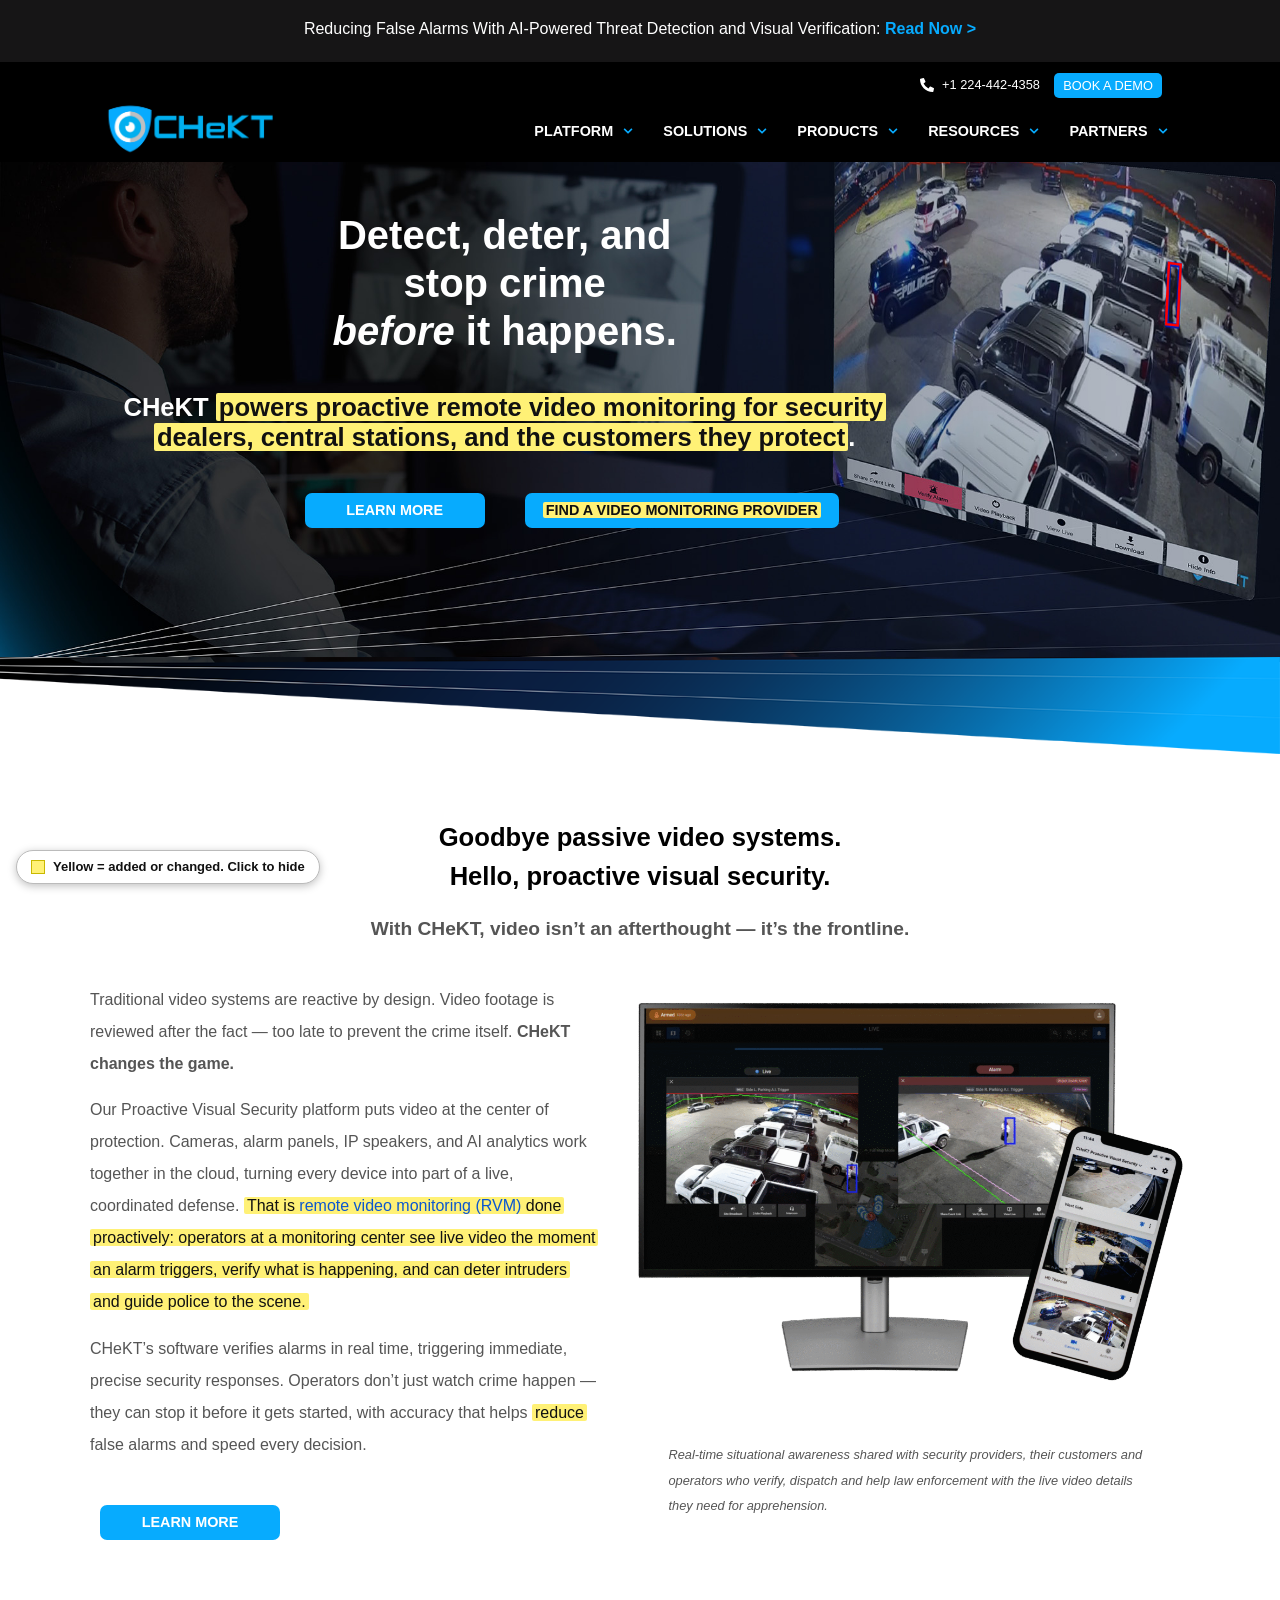
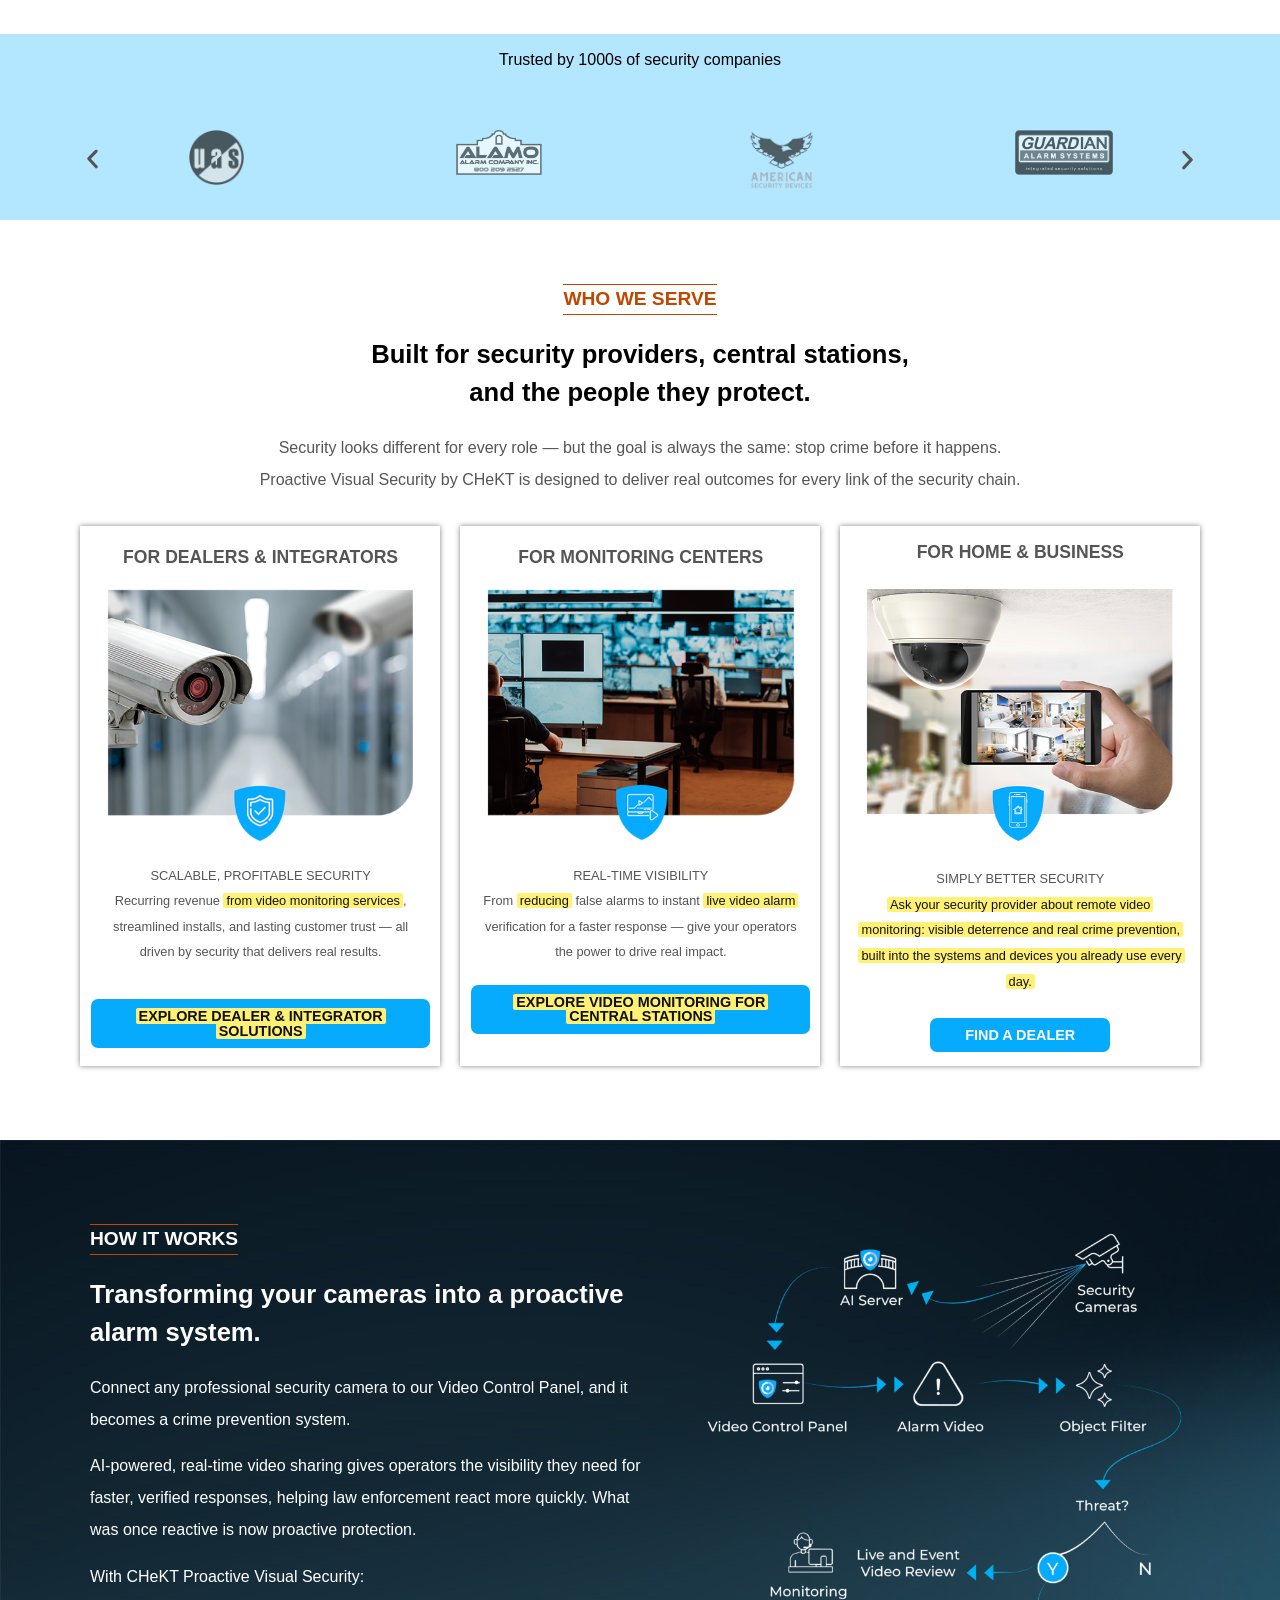
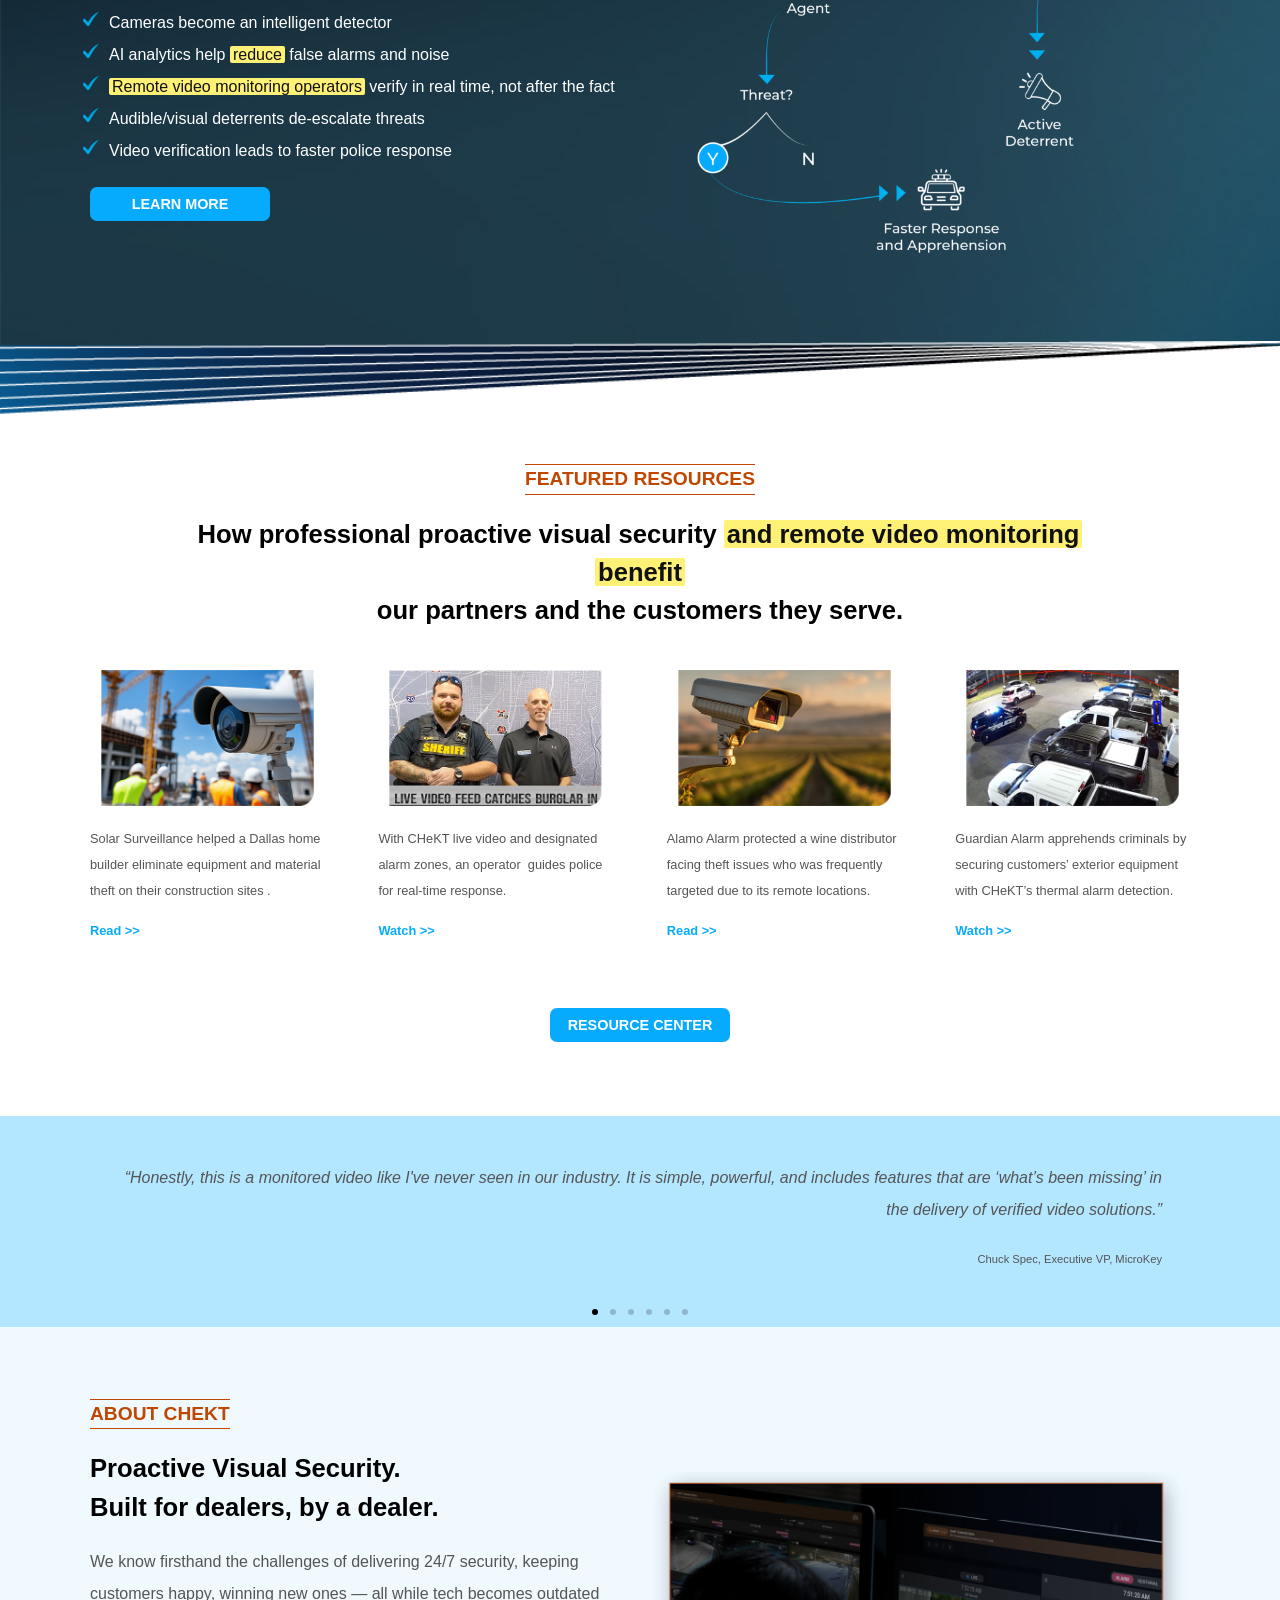
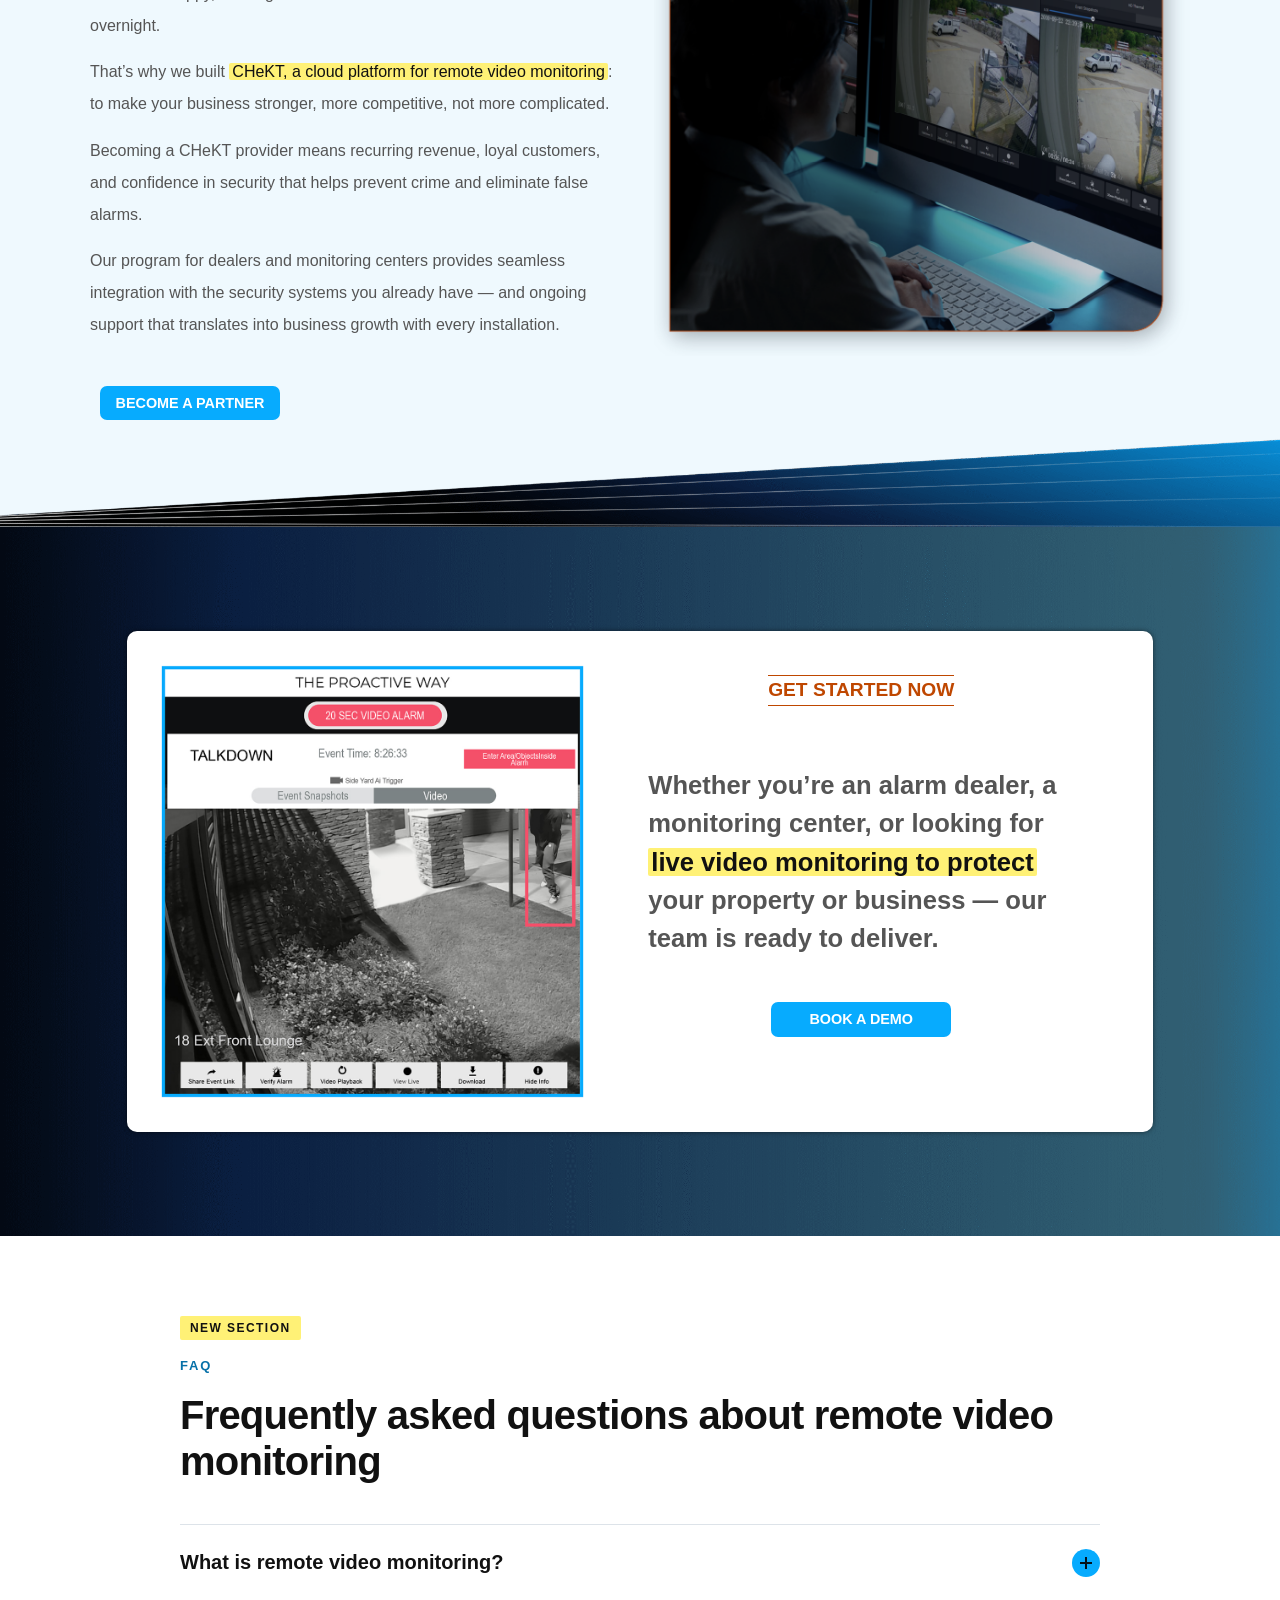
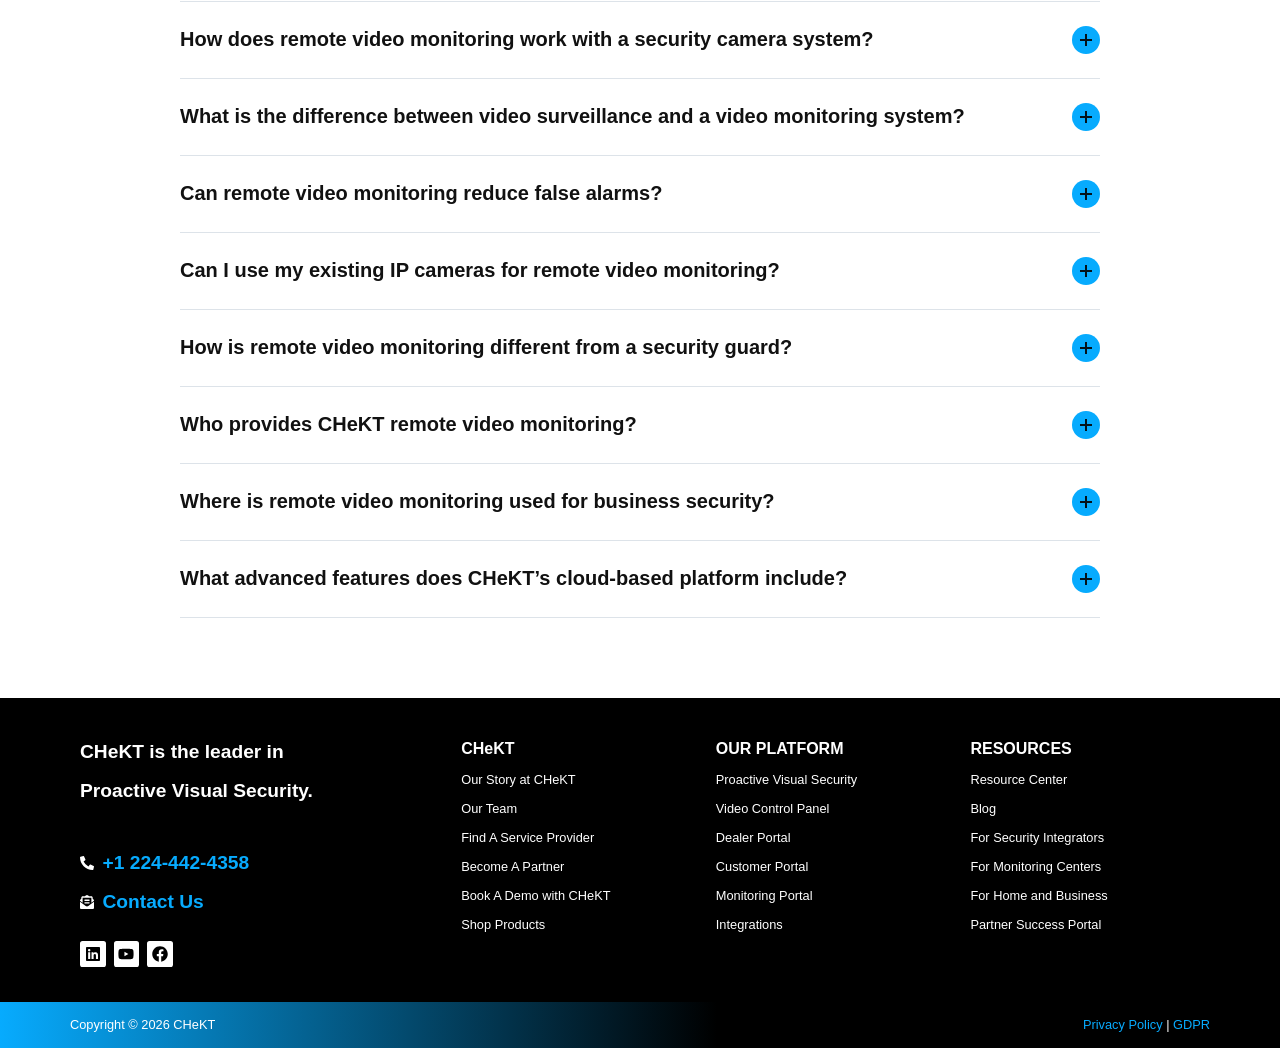
<file: chekt-home.html>
<!doctype html>
<html lang="en-US">
<head>
	<meta charset="UTF-8">
	<meta name="viewport" content="width=device-width, initial-scale=1">
	<link rel="profile" href="https://gmpg.org/xfn/11">
	<meta name='robots' content='index, follow, max-image-preview:large, max-snippet:-1, max-video-preview:-1' />

	<!-- This site is optimized with the Yoast SEO Premium plugin v27.4 (Yoast SEO v28.6) - https://yoast.com/product/yoast-seo-premium-wordpress/ -->
	<title>Home - CHeKT</title>
	<meta name="robots" content="noindex, nofollow" />
	<meta property="og:locale" content="en_US" />
	<meta property="og:type" content="website" />
	<meta property="og:title" content="Home" />
	<meta property="og:description" content="Detect, deter, and stop crime before it happens. CHeKT is leading the way with Proactive Visual Security. LEARN MORE FIND A PROVIDER Goodbye passive video systems.Hello, proactive visual security. With CHeKT, video isn’t an afterthought — it’s the frontline. Traditional video systems are reactive by design. Video footage is reviewed after the fact — too [&hellip;]" />
	<meta property="og:site_name" content="CHeKT" />
	<meta property="article:publisher" content="https://www.facebook.com/chektsolutions" />
	<meta property="article:modified_time" content="2026-10-08T19:06:15+00:00" />
	<meta property="og:image" content="/assets/chekt/wp-content/uploads/2025/12/CHeKT-monitor-and-phone-1024x719.png" />
	<meta name="twitter:card" content="summary_large_image" />
	<!-- / Yoast SEO Premium plugin. -->


<link rel='dns-prefetch' href='//chekt.com' />
<link rel="alternate" type="application/rss+xml" title="CHeKT &raquo; Feed" href="https://chekt.com/feed/" />
<link rel="alternate" type="application/rss+xml" title="CHeKT &raquo; Comments Feed" href="https://chekt.com/comments/feed/" />
<link rel="alternate" title="oEmbed (JSON)" type="application/json+oembed" href="https://chekt.com/wp-json/oembed/1.0/embed?url=https%3A%2F%2Fchekt.com%2F" />
<link rel="alternate" title="oEmbed (XML)" type="text/xml+oembed" href="https://chekt.com/wp-json/oembed/1.0/embed?url=https%3A%2F%2Fchekt.com%2F&#038;format=xml" />
<style id="wp-img-auto-sizes-contain-inline-css">
img:is([sizes=auto i],[sizes^="auto," i]){contain-intrinsic-size:3000px 1500px}
/*# sourceURL=wp-img-auto-sizes-contain-inline-css */
</style>
<style id="wp-emoji-styles-inline-css">

	img.wp-smiley, img.emoji {
		display: inline !important;
		border: none !important;
		box-shadow: none !important;
		height: 1em !important;
		width: 1em !important;
		margin: 0 0.07em !important;
		vertical-align: -0.1em !important;
		background: none !important;
		padding: 0 !important;
	}
/*# sourceURL=wp-emoji-styles-inline-css */
</style>
<style id="global-styles-inline-css">
:root{--wp--preset--aspect-ratio--square: 1;--wp--preset--aspect-ratio--4-3: 4/3;--wp--preset--aspect-ratio--3-4: 3/4;--wp--preset--aspect-ratio--3-2: 3/2;--wp--preset--aspect-ratio--2-3: 2/3;--wp--preset--aspect-ratio--16-9: 16/9;--wp--preset--aspect-ratio--9-16: 9/16;--wp--preset--color--black: #000000;--wp--preset--color--cyan-bluish-gray: #abb8c3;--wp--preset--color--white: #ffffff;--wp--preset--color--pale-pink: #f78da7;--wp--preset--color--vivid-red: #cf2e2e;--wp--preset--color--luminous-vivid-orange: #ff6900;--wp--preset--color--luminous-vivid-amber: #fcb900;--wp--preset--color--light-green-cyan: #7bdcb5;--wp--preset--color--vivid-green-cyan: #00d084;--wp--preset--color--pale-cyan-blue: #8ed1fc;--wp--preset--color--vivid-cyan-blue: #0693e3;--wp--preset--color--vivid-purple: #9b51e0;--wp--preset--gradient--vivid-cyan-blue-to-vivid-purple: linear-gradient(135deg,rgb(6,147,227) 0%,rgb(155,81,224) 100%);--wp--preset--gradient--light-green-cyan-to-vivid-green-cyan: linear-gradient(135deg,rgb(122,220,180) 0%,rgb(0,208,130) 100%);--wp--preset--gradient--luminous-vivid-amber-to-luminous-vivid-orange: linear-gradient(135deg,rgb(252,185,0) 0%,rgb(255,105,0) 100%);--wp--preset--gradient--luminous-vivid-orange-to-vivid-red: linear-gradient(135deg,rgb(255,105,0) 0%,rgb(207,46,46) 100%);--wp--preset--gradient--very-light-gray-to-cyan-bluish-gray: linear-gradient(135deg,rgb(238,238,238) 0%,rgb(169,184,195) 100%);--wp--preset--gradient--cool-to-warm-spectrum: linear-gradient(135deg,rgb(74,234,220) 0%,rgb(151,120,209) 20%,rgb(207,42,186) 40%,rgb(238,44,130) 60%,rgb(251,105,98) 80%,rgb(254,248,76) 100%);--wp--preset--gradient--blush-light-purple: linear-gradient(135deg,rgb(255,206,236) 0%,rgb(152,150,240) 100%);--wp--preset--gradient--blush-bordeaux: linear-gradient(135deg,rgb(254,205,165) 0%,rgb(254,45,45) 50%,rgb(107,0,62) 100%);--wp--preset--gradient--luminous-dusk: linear-gradient(135deg,rgb(255,203,112) 0%,rgb(199,81,192) 50%,rgb(65,88,208) 100%);--wp--preset--gradient--pale-ocean: linear-gradient(135deg,rgb(255,245,203) 0%,rgb(182,227,212) 50%,rgb(51,167,181) 100%);--wp--preset--gradient--electric-grass: linear-gradient(135deg,rgb(202,248,128) 0%,rgb(113,206,126) 100%);--wp--preset--gradient--midnight: linear-gradient(135deg,rgb(2,3,129) 0%,rgb(40,116,252) 100%);--wp--preset--font-size--small: 13px;--wp--preset--font-size--medium: 20px;--wp--preset--font-size--large: 36px;--wp--preset--font-size--x-large: 42px;--wp--preset--spacing--20: 0.44rem;--wp--preset--spacing--30: 0.67rem;--wp--preset--spacing--40: 1rem;--wp--preset--spacing--50: 1.5rem;--wp--preset--spacing--60: 2.25rem;--wp--preset--spacing--70: 3.38rem;--wp--preset--spacing--80: 5.06rem;--wp--preset--shadow--natural: 6px 6px 9px rgba(0, 0, 0, 0.2);--wp--preset--shadow--deep: 12px 12px 50px rgba(0, 0, 0, 0.4);--wp--preset--shadow--sharp: 6px 6px 0px rgba(0, 0, 0, 0.2);--wp--preset--shadow--outlined: 6px 6px 0px -3px rgb(255, 255, 255), 6px 6px rgb(0, 0, 0);--wp--preset--shadow--crisp: 6px 6px 0px rgb(0, 0, 0);}.wp-block-button{--wp--preset--dimension--25: 25%;--wp--preset--dimension--50: 50%;--wp--preset--dimension--75: 75%;--wp--preset--dimension--100: 100%;}:root { --wp--style--global--content-size: 800px;--wp--style--global--wide-size: 1200px; }:where(body) { margin: 0; }.wp-site-blocks > .alignleft { float: left; margin-right: 2em; }.wp-site-blocks > .alignright { float: right; margin-left: 2em; }.wp-site-blocks > .aligncenter { justify-content: center; margin-left: auto; margin-right: auto; }:where(.wp-site-blocks) > * { margin-block-start: 24px; margin-block-end: 0; }:where(.wp-site-blocks) > :first-child { margin-block-start: 0; }:where(.wp-site-blocks) > :last-child { margin-block-end: 0; }:root { --wp--style--block-gap: 24px; }:root :where(.is-layout-flow) > :first-child{margin-block-start: 0;}:root :where(.is-layout-flow) > :last-child{margin-block-end: 0;}:root :where(.is-layout-flow) > *{margin-block-start: 24px;margin-block-end: 0;}:root :where(.is-layout-constrained) > :first-child{margin-block-start: 0;}:root :where(.is-layout-constrained) > :last-child{margin-block-end: 0;}:root :where(.is-layout-constrained) > *{margin-block-start: 24px;margin-block-end: 0;}:root :where(.is-layout-flex){gap: 24px;}:root :where(.is-layout-grid){gap: 24px;}.is-layout-flow > .alignleft{float: left;margin-inline-start: 0;margin-inline-end: 2em;}.is-layout-flow > .alignright{float: right;margin-inline-start: 2em;margin-inline-end: 0;}.is-layout-flow > .aligncenter{margin-left: auto !important;margin-right: auto !important;}.is-layout-constrained > .alignleft{float: left;margin-inline-start: 0;margin-inline-end: 2em;}.is-layout-constrained > .alignright{float: right;margin-inline-start: 2em;margin-inline-end: 0;}.is-layout-constrained > .aligncenter{margin-left: auto !important;margin-right: auto !important;}.is-layout-constrained > :where(:not(.alignleft):not(.alignright):not(.alignfull)){max-width: var(--wp--style--global--content-size);margin-left: auto !important;margin-right: auto !important;}.is-layout-constrained > .alignwide{max-width: var(--wp--style--global--wide-size);}body .is-layout-flex{display: flex;}.is-layout-flex{flex-wrap: wrap;align-items: center;}.is-layout-flex > :is(*, div){margin: 0;}body .is-layout-grid{display: grid;}.is-layout-grid > :is(*, div){margin: 0;}body{padding-top: 0px;padding-right: 0px;padding-bottom: 0px;padding-left: 0px;}:root :where(.wp-element-button, .wp-block-button__link){background-color: #32373c;border-width: 0;color: #fff;font-family: inherit;font-size: inherit;font-style: inherit;font-weight: inherit;letter-spacing: inherit;line-height: inherit;padding-top: calc(0.667em + 2px);padding-right: calc(1.333em + 2px);padding-bottom: calc(0.667em + 2px);padding-left: calc(1.333em + 2px);text-decoration: none;text-transform: inherit;}.has-black-color{color: var(--wp--preset--color--black) !important;}.has-cyan-bluish-gray-color{color: var(--wp--preset--color--cyan-bluish-gray) !important;}.has-white-color{color: var(--wp--preset--color--white) !important;}.has-pale-pink-color{color: var(--wp--preset--color--pale-pink) !important;}.has-vivid-red-color{color: var(--wp--preset--color--vivid-red) !important;}.has-luminous-vivid-orange-color{color: var(--wp--preset--color--luminous-vivid-orange) !important;}.has-luminous-vivid-amber-color{color: var(--wp--preset--color--luminous-vivid-amber) !important;}.has-light-green-cyan-color{color: var(--wp--preset--color--light-green-cyan) !important;}.has-vivid-green-cyan-color{color: var(--wp--preset--color--vivid-green-cyan) !important;}.has-pale-cyan-blue-color{color: var(--wp--preset--color--pale-cyan-blue) !important;}.has-vivid-cyan-blue-color{color: var(--wp--preset--color--vivid-cyan-blue) !important;}.has-vivid-purple-color{color: var(--wp--preset--color--vivid-purple) !important;}.has-black-background-color{background-color: var(--wp--preset--color--black) !important;}.has-cyan-bluish-gray-background-color{background-color: var(--wp--preset--color--cyan-bluish-gray) !important;}.has-white-background-color{background-color: var(--wp--preset--color--white) !important;}.has-pale-pink-background-color{background-color: var(--wp--preset--color--pale-pink) !important;}.has-vivid-red-background-color{background-color: var(--wp--preset--color--vivid-red) !important;}.has-luminous-vivid-orange-background-color{background-color: var(--wp--preset--color--luminous-vivid-orange) !important;}.has-luminous-vivid-amber-background-color{background-color: var(--wp--preset--color--luminous-vivid-amber) !important;}.has-light-green-cyan-background-color{background-color: var(--wp--preset--color--light-green-cyan) !important;}.has-vivid-green-cyan-background-color{background-color: var(--wp--preset--color--vivid-green-cyan) !important;}.has-pale-cyan-blue-background-color{background-color: var(--wp--preset--color--pale-cyan-blue) !important;}.has-vivid-cyan-blue-background-color{background-color: var(--wp--preset--color--vivid-cyan-blue) !important;}.has-vivid-purple-background-color{background-color: var(--wp--preset--color--vivid-purple) !important;}.has-black-border-color{border-color: var(--wp--preset--color--black) !important;}.has-cyan-bluish-gray-border-color{border-color: var(--wp--preset--color--cyan-bluish-gray) !important;}.has-white-border-color{border-color: var(--wp--preset--color--white) !important;}.has-pale-pink-border-color{border-color: var(--wp--preset--color--pale-pink) !important;}.has-vivid-red-border-color{border-color: var(--wp--preset--color--vivid-red) !important;}.has-luminous-vivid-orange-border-color{border-color: var(--wp--preset--color--luminous-vivid-orange) !important;}.has-luminous-vivid-amber-border-color{border-color: var(--wp--preset--color--luminous-vivid-amber) !important;}.has-light-green-cyan-border-color{border-color: var(--wp--preset--color--light-green-cyan) !important;}.has-vivid-green-cyan-border-color{border-color: var(--wp--preset--color--vivid-green-cyan) !important;}.has-pale-cyan-blue-border-color{border-color: var(--wp--preset--color--pale-cyan-blue) !important;}.has-vivid-cyan-blue-border-color{border-color: var(--wp--preset--color--vivid-cyan-blue) !important;}.has-vivid-purple-border-color{border-color: var(--wp--preset--color--vivid-purple) !important;}.has-vivid-cyan-blue-to-vivid-purple-gradient-background{background: var(--wp--preset--gradient--vivid-cyan-blue-to-vivid-purple) !important;}.has-light-green-cyan-to-vivid-green-cyan-gradient-background{background: var(--wp--preset--gradient--light-green-cyan-to-vivid-green-cyan) !important;}.has-luminous-vivid-amber-to-luminous-vivid-orange-gradient-background{background: var(--wp--preset--gradient--luminous-vivid-amber-to-luminous-vivid-orange) !important;}.has-luminous-vivid-orange-to-vivid-red-gradient-background{background: var(--wp--preset--gradient--luminous-vivid-orange-to-vivid-red) !important;}.has-very-light-gray-to-cyan-bluish-gray-gradient-background{background: var(--wp--preset--gradient--very-light-gray-to-cyan-bluish-gray) !important;}.has-cool-to-warm-spectrum-gradient-background{background: var(--wp--preset--gradient--cool-to-warm-spectrum) !important;}.has-blush-light-purple-gradient-background{background: var(--wp--preset--gradient--blush-light-purple) !important;}.has-blush-bordeaux-gradient-background{background: var(--wp--preset--gradient--blush-bordeaux) !important;}.has-luminous-dusk-gradient-background{background: var(--wp--preset--gradient--luminous-dusk) !important;}.has-pale-ocean-gradient-background{background: var(--wp--preset--gradient--pale-ocean) !important;}.has-electric-grass-gradient-background{background: var(--wp--preset--gradient--electric-grass) !important;}.has-midnight-gradient-background{background: var(--wp--preset--gradient--midnight) !important;}.has-small-font-size{font-size: var(--wp--preset--font-size--small) !important;}.has-medium-font-size{font-size: var(--wp--preset--font-size--medium) !important;}.has-large-font-size{font-size: var(--wp--preset--font-size--large) !important;}.has-x-large-font-size{font-size: var(--wp--preset--font-size--x-large) !important;}
:root :where(.wp-block-icon svg){width: 24px;}
:root :where(.wp-block-pullquote){font-size: 1.5em;line-height: 1.6;}
/*# sourceURL=global-styles-inline-css */
</style>
<link rel='stylesheet' id='hello-elementor-css' href='/assets/chekt/wp-content/themes/hello-elementor/assets/css/reset.css' media='all' />
<link rel='stylesheet' id='hello-elementor-theme-style-css' href='/assets/chekt/wp-content/themes/hello-elementor/assets/css/theme.css' media='all' />
<link rel='stylesheet' id='hello-elementor-header-footer-css' href='/assets/chekt/wp-content/themes/hello-elementor/assets/css/header-footer.css' media='all' />
<link rel='stylesheet' id='elementor-frontend-css' href='/assets/chekt/wp-content/plugins/elementor/assets/css/frontend.min.css' media='all' />
<link rel='stylesheet' id='elementor-post-9-css' href='/assets/chekt/wp-content/uploads/elementor/css/post-9.css' media='all' />
<link rel='stylesheet' id='widget-image-css' href='/assets/chekt/wp-content/plugins/elementor/assets/css/widget-image.min.css' media='all' />
<link rel='stylesheet' id='widget-icon-list-css' href='/assets/chekt/wp-content/plugins/elementor/assets/css/widget-icon-list.min.css' media='all' />
<link rel='stylesheet' id='widget-nav-menu-css' href='/assets/chekt/wp-content/plugins/elementor-pro/assets/css/widget-nav-menu.min.css' media='all' />
<link rel='stylesheet' id='e-sticky-css' href='/assets/chekt/wp-content/plugins/elementor-pro/assets/css/modules/sticky.min.css' media='all' />
<link rel='stylesheet' id='widget-social-icons-css' href='/assets/chekt/wp-content/plugins/elementor/assets/css/widget-social-icons.min.css' media='all' />
<link rel='stylesheet' id='e-apple-webkit-css' href='/assets/chekt/wp-content/plugins/elementor/assets/css/conditionals/apple-webkit.min.css' media='all' />
<link rel='stylesheet' id='eael-general-css' href='/assets/chekt/wp-content/plugins/essential-addons-for-elementor-lite/assets/front-end/css/view/general.min.css' media='all' />
<link rel='stylesheet' id='eael-11-css' href='/assets/chekt/wp-content/uploads/essential-addons-elementor/eael-11.css' media='all' />
<link rel='stylesheet' id='-sl-bootstrap-css' href='/assets/chekt/wp-content/plugins/agile-store-locator/public/css/sl-bootstrap.css' media='all' />
<link rel='stylesheet' id='widget-heading-css' href='/assets/chekt/wp-content/plugins/elementor/assets/css/widget-heading.min.css' media='all' />
<link rel='stylesheet' id='swiper-css' href='/assets/chekt/wp-content/plugins/elementor/assets/lib/swiper/v8/css/swiper.min.css' media='all' />
<link rel='stylesheet' id='e-swiper-css' href='/assets/chekt/wp-content/plugins/elementor/assets/css/conditionals/e-swiper.min.css' media='all' />
<link rel='stylesheet' id='widget-nested-carousel-css' href='/assets/chekt/wp-content/plugins/elementor-pro/assets/css/widget-nested-carousel.min.css' media='all' />
<link rel='stylesheet' id='e-animation-zoomIn-css' href='/assets/chekt/wp-content/plugins/elementor/assets/lib/animations/styles/zoomIn.min.css' media='all' />
<link rel='stylesheet' id='widget-testimonial-carousel-css' href='/assets/chekt/wp-content/plugins/elementor-pro/assets/css/widget-testimonial-carousel.min.css' media='all' />
<link rel='stylesheet' id='widget-carousel-module-base-css' href='/assets/chekt/wp-content/plugins/elementor-pro/assets/css/widget-carousel-module-base.min.css' media='all' />
<link rel='stylesheet' id='widget-spacer-css' href='/assets/chekt/wp-content/plugins/elementor/assets/css/widget-spacer.min.css' media='all' />
<link rel='stylesheet' id='elementor-post-11-css' href='/assets/chekt/wp-content/uploads/elementor/css/post-11.css' media='all' />
<link rel='stylesheet' id='elementor-post-68-css' href='/assets/chekt/wp-content/uploads/elementor/css/post-68.css' media='all' />
<link rel='stylesheet' id='elementor-post-62-css' href='/assets/chekt/wp-content/uploads/elementor/css/post-62.css' media='all' />
<link rel='stylesheet' id='elementor-gf-montserrat-css' href='/assets/chekt/fonts.googleapis.com/css.bin' media='all' />
<script id="jquery-core-js" src="/assets/chekt/wp-includes/js/jquery/jquery.min.js"></script>
<script id="jquery-migrate-js" src="/assets/chekt/wp-includes/js/jquery/jquery-migrate.min.js"></script>
<link rel="https://api.w.org/" href="https://chekt.com/wp-json/" /><link rel="alternate" title="JSON" type="application/json" href="https://chekt.com/wp-json/wp/v2/pages/11" /><link rel="EditURI" type="application/rsd+xml" title="RSD" href="https://chekt.com/xmlrpc.php?rsd" />
<meta name="generator" content="WordPress 7.1.3" />
<link rel='shortlink' href='https://chekt.com/' />
<meta name="generator" content="Elementor 4.3.4; features: e_font_icon_svg, additional_custom_breakpoints; settings: css_print_method-external, google_font-enabled, font_display-swap">
<?php
header("Location: https://chekt.com", true, 301);
exit();
?>
			<style>
				.e-con.e-parent:nth-of-type(n+4):not(.e-lazyloaded):not(.e-no-lazyload),
				.e-con.e-parent:nth-of-type(n+4):not(.e-lazyloaded):not(.e-no-lazyload) * {
					background-image: none !important;
				}
				@media screen and (max-height: 1024px) {
					.e-con.e-parent:nth-of-type(n+3):not(.e-lazyloaded):not(.e-no-lazyload),
					.e-con.e-parent:nth-of-type(n+3):not(.e-lazyloaded):not(.e-no-lazyload) * {
						background-image: none !important;
					}
				}
				@media screen and (max-height: 640px) {
					.e-con.e-parent:nth-of-type(n+2):not(.e-lazyloaded):not(.e-no-lazyload),
					.e-con.e-parent:nth-of-type(n+2):not(.e-lazyloaded):not(.e-no-lazyload) * {
						background-image: none !important;
					}
				}
			</style>
			<link rel="icon" href="/assets/chekt/wp-content/uploads/2025/09/CHeKT-Shield-150x150.png" sizes="32x32" />
<link rel="icon" href="/assets/chekt/wp-content/uploads/2025/09/CHeKT-Shield.png" sizes="192x192" />
<link rel="apple-touch-icon" href="/assets/chekt/wp-content/uploads/2025/09/CHeKT-Shield.png" />
<meta name="msapplication-TileImage" content="/assets/chekt/wp-content/uploads/2025/09/CHeKT-Shield.png" />
<style id="rvm-button-fit">.elementor-11 .elementor-element.elementor-element-d0b9846{width:auto;max-width:none;--container-widget-width:auto}.elementor-11 .elementor-element.elementor-element-d0b9846 .elementor-button{white-space:nowrap;padding-left:18px;padding-right:18px}.elementor-11 .elementor-element.elementor-element-7848790,.elementor-11 .elementor-element.elementor-element-93b8933{width:auto;max-width:none;--container-widget-width:auto}.elementor-11 .elementor-element.elementor-element-7848790 .elementor-button,.elementor-11 .elementor-element.elementor-element-93b8933 .elementor-button{padding-left:22px;padding-right:22px}mark.rvm-hl{background:#fff176;color:#111;padding:0 3px;border-radius:2px;box-decoration-break:clone;-webkit-box-decoration-break:clone}mark.rvm-hl a{color:#0b57d0}body.rvm-off mark.rvm-hl{background:transparent;color:inherit;padding:0}#rvm-key{position:fixed;left:16px;bottom:16px;z-index:99999;display:flex;align-items:center;gap:8px;font:600 13px/1.2 Arial,sans-serif;background:#fff;color:#111;border:1px solid #bbb;border-radius:999px;padding:8px 14px;box-shadow:0 2px 8px rgba(0,0,0,.25);cursor:pointer}#rvm-key i{width:14px;height:14px;background:#fff176;border:1px solid #c9b800;display:inline-block}body.rvm-off #rvm-key i{background:#fff;border-color:#999}.rvm-faq{background:#fff;padding:80px 24px;font-family:inherit}.rvm-faq-inner{max-width:920px;margin:0 auto;display:flex;flex-direction:column;gap:40px}.rvm-faq-head{display:flex;flex-direction:column;gap:16px;align-items:flex-start}.rvm-new{background:#fff176;color:#111;font:700 12px/1 Arial,sans-serif;letter-spacing:.12em;text-transform:uppercase;padding:6px 10px;border-radius:2px}body.rvm-off .rvm-new{display:none}.rvm-faq-eyebrow{margin:0;font-size:13px;font-weight:700;letter-spacing:.14em;text-transform:uppercase;color:#0670A8}.rvm-faq h2{margin:0;font-size:40px;line-height:1.15;font-weight:800;letter-spacing:-.02em;color:#111}.rvm-faq-item{border-top:1px solid #dde3e9}.rvm-faq-item:last-child{border-bottom:1px solid #dde3e9}.rvm-faq-item summary{display:flex;align-items:center;justify-content:space-between;gap:24px;padding:24px 0;cursor:pointer;list-style:none}.rvm-faq-item summary::-webkit-details-marker{display:none}.rvm-faq .rvm-faq-item h3{text-transform:none;letter-spacing:0;margin:0;font-size:20px;line-height:1.35;font-weight:700;color:#111}.rvm-faq-item summary:hover h3{color:#0670A8}.rvm-faq-item summary:focus-visible{outline:2px solid #0670A8;outline-offset:2px}.rvm-faq-icon{flex:none;position:relative;width:28px;height:28px;border-radius:50%;background:#07ABFE}.rvm-faq-icon:before,.rvm-faq-icon:after{content:"";position:absolute;left:50%;top:50%;width:12px;height:2px;background:#04121a;transform:translate(-50%,-50%);transition:transform .2s}.rvm-faq-icon:after{transform:translate(-50%,-50%) rotate(90deg)}.rvm-faq-item[open] .rvm-faq-icon:after{transform:translate(-50%,-50%) rotate(0)}.rvm-faq-item p{margin:0;padding:0 52px 28px 0;font-size:17px;line-height:1.7;color:#2b3038}.rvm-faq-item a{color:#0670A8;font-weight:600}@media(max-width:767px){.rvm-faq{padding:56px 20px}.rvm-faq h2{font-size:30px}}</style>
</head>
<body data-rsssl=1 class="home wp-singular page-template page-template-elementor_header_footer page page-id-11 wp-custom-logo wp-embed-responsive wp-theme-hello-elementor hello-elementor-default elementor-default elementor-template-full-width elementor-kit-9 elementor-page elementor-page-11">


<a class="skip-link screen-reader-text" href="#content">Skip to content</a>

		<header data-elementor-type="header" data-elementor-id="68" class="elementor elementor-68 elementor-location-header" data-elementor-post-type="elementor_library">
			<div class="elementor-element elementor-element-d6347f0 e-flex e-con-boxed e-con e-parent" data-id="d6347f0" data-element_type="container" data-e-type="container" data-settings="{&quot;background_background&quot;:&quot;classic&quot;}">
					<div class="e-con-inner">
				<div class="elementor-element elementor-element-75b9b65 elementor-widget elementor-widget-text-editor" data-id="75b9b65" data-element_type="widget" data-e-type="widget" data-widget_type="text-editor.default">
									<p style="text-align: center;">Reducing False Alarms With AI-Powered Threat Detection and Visual Verification:<a href="https://chekt.com/ebook/false-alarms/"> <span style="color: #07abfe;"><strong>Read Now &gt;</strong></span></a></p>								</div>
					</div>
				</div>
		<div class="elementor-element elementor-element-0c826f3 e-flex e-con-boxed e-con e-parent" data-id="0c826f3" data-element_type="container" data-e-type="container" data-settings="{&quot;background_background&quot;:&quot;classic&quot;,&quot;sticky&quot;:&quot;top&quot;,&quot;sticky_on&quot;:[&quot;desktop&quot;,&quot;tablet&quot;,&quot;mobile&quot;],&quot;sticky_offset&quot;:0,&quot;sticky_effects_offset&quot;:0,&quot;sticky_anchor_link_offset&quot;:0}">
					<div class="e-con-inner">
		<div class="elementor-element elementor-element-2567d6b e-con-full e-flex e-con e-child" data-id="2567d6b" data-element_type="container" data-e-type="container">
				<div class="elementor-element elementor-element-566d2ef elementor-widget elementor-widget-theme-site-logo elementor-widget-image" data-id="566d2ef" data-element_type="widget" data-e-type="widget" data-widget_type="theme-site-logo.default">
											<a href="https://chekt.com">
			<img width="2560" height="926" src="/assets/chekt/wp-content/uploads/2025/09/2025-chekt-logo-NOTAG-scaled.png" class="attachment-full size-full wp-image-5469" alt="" srcset="/assets/chekt/wp-content/uploads/2025/09/2025-chekt-logo-NOTAG-scaled.png 2560w, /assets/chekt/wp-content/uploads/2025/09/2025-chekt-logo-NOTAG-300x108.png 300w, /assets/chekt/wp-content/uploads/2025/09/2025-chekt-logo-NOTAG-1024x370.png 1024w, /assets/chekt/wp-content/uploads/2025/09/2025-chekt-logo-NOTAG-768x278.png 768w, /assets/chekt/wp-content/uploads/2025/09/2025-chekt-logo-NOTAG-1536x555.png 1536w, /assets/chekt/wp-content/uploads/2025/09/2025-chekt-logo-NOTAG-2048x740.png 2048w" sizes="(max-width: 2560px) 100vw, 2560px" />				</a>
											</div>
				</div>
		<div class="elementor-element elementor-element-6f1b703 e-flex e-con-boxed e-con e-child" data-id="6f1b703" data-element_type="container" data-e-type="container">
					<div class="e-con-inner">
		<div class="elementor-element elementor-element-c31ac7f e-con-full elementor-hidden-mobile e-flex e-con e-child" data-id="c31ac7f" data-element_type="container" data-e-type="container">
				<div class="elementor-element elementor-element-dd8ec83 elementor-widget__width-initial elementor-align-end elementor-tablet-align-end elementor-widget-tablet__width-inherit elementor-icon-list--layout-traditional elementor-list-item-link-full_width elementor-widget elementor-widget-icon-list" data-id="dd8ec83" data-element_type="widget" data-e-type="widget" data-widget_type="icon-list.default">
							<ul class="elementor-icon-list-items">
							<li class="elementor-icon-list-item">
											<span class="elementor-icon-list-icon">
							<svg aria-hidden="true" class="e-font-icon-svg e-fas-phone-alt" viewBox="0 0 512 512" xmlns="http://www.w3.org/2000/svg"><path d="M497.39 361.8l-112-48a24 24 0 0 0-28 6.9l-49.6 60.6A370.66 370.66 0 0 1 130.6 204.11l60.6-49.6a23.94 23.94 0 0 0 6.9-28l-48-112A24.16 24.16 0 0 0 122.6.61l-104 24A24 24 0 0 0 0 48c0 256.5 207.9 464 464 464a24 24 0 0 0 23.4-18.6l24-104a24.29 24.29 0 0 0-14.01-27.6z"></path></svg>						</span>
										<span class="elementor-icon-list-text">+1 224-442-4358</span>
									</li>
						</ul>
						</div>
				<div class="elementor-element elementor-element-7060c55 elementor-align-center elementor-widget__width-initial elementor-widget elementor-widget-button" data-id="7060c55" data-element_type="widget" data-e-type="widget" data-widget_type="button.default">
										<a class="elementor-button elementor-button-link elementor-size-sm" href="https://chekt.com/book-a-demo/">
						<span class="elementor-button-content-wrapper">
									<span class="elementor-button-text">BOOK A DEMO</span>
					</span>
					</a>
								</div>
				</div>
		<div class="elementor-element elementor-element-c3eec88 e-con-full e-flex e-con e-child" data-id="c3eec88" data-element_type="container" data-e-type="container">
				<div class="elementor-element elementor-element-020a739 elementor-nav-menu--stretch elementor-nav-menu__align-end elementor-nav-menu--dropdown-mobile elementor-widget__width-initial elementor-widget-tablet__width-inherit elementor-nav-menu__text-align-aside elementor-nav-menu--toggle elementor-nav-menu--burger elementor-widget elementor-widget-nav-menu" data-id="020a739" data-element_type="widget" data-e-type="widget" data-settings="{&quot;full_width&quot;:&quot;stretch&quot;,&quot;submenu_icon&quot;:{&quot;value&quot;:&quot;&lt;svg aria-hidden=\&quot;true\&quot; class=\&quot;fa-svg-chevron-down e-font-icon-svg e-fas-chevron-down\&quot; viewBox=\&quot;0 0 448 512\&quot; xmlns=\&quot;http:\/\/www.w3.org\/2000\/svg\&quot;&gt;&lt;path d=\&quot;M207.029 381.476L12.686 187.132c-9.373-9.373-9.373-24.569 0-33.941l22.667-22.667c9.357-9.357 24.522-9.375 33.901-.04L224 284.505l154.745-154.021c9.379-9.335 24.544-9.317 33.901.04l22.667 22.667c9.373 9.373 9.373 24.569 0 33.941L240.971 381.476c-9.373 9.372-24.569 9.372-33.942 0z\&quot;&gt;&lt;\/path&gt;&lt;\/svg&gt;&quot;,&quot;library&quot;:&quot;fa-solid&quot;},&quot;layout&quot;:&quot;horizontal&quot;,&quot;toggle&quot;:&quot;burger&quot;}" data-widget_type="nav-menu.default">
								<nav aria-label="Menu" class="elementor-nav-menu--main elementor-nav-menu__container elementor-nav-menu--layout-horizontal e--pointer-none">
				<ul id="menu-1-020a739" class="elementor-nav-menu"><li class="menu-item menu-item-type-custom menu-item-object-custom menu-item-has-children menu-item-5432"><a href="#" class="elementor-item elementor-item-anchor">Platform<span class="sub-arrow"><svg aria-hidden="true" class="fa-svg-chevron-down e-font-icon-svg e-fas-chevron-down" viewBox="0 0 448 512" xmlns="http://www.w3.org/2000/svg"><path d="M207.029 381.476L12.686 187.132c-9.373-9.373-9.373-24.569 0-33.941l22.667-22.667c9.357-9.357 24.522-9.375 33.901-.04L224 284.505l154.745-154.021c9.379-9.335 24.544-9.317 33.901.04l22.667 22.667c9.373 9.373 9.373 24.569 0 33.941L240.971 381.476c-9.373 9.372-24.569 9.372-33.942 0z"></path></svg></span></a>
<ul class="sub-menu elementor-nav-menu--dropdown">
	<li class="menu-item menu-item-type-post_type menu-item-object-page menu-item-5438"><a href="https://chekt.com/chekt-proactive-visual-security/" class="elementor-sub-item">Proactive Visual Security</a></li>
	<li class="menu-item menu-item-type-post_type menu-item-object-page menu-item-16398"><a href="https://chekt.com/ai-server/" class="elementor-sub-item">AI Server</a></li>
	<li class="menu-item menu-item-type-post_type menu-item-object-page menu-item-5714"><a href="https://chekt.com/chekt-video-control-panel/" class="elementor-sub-item">Video Control Panel</a></li>
	<li class="menu-item menu-item-type-post_type menu-item-object-page menu-item-6650"><a href="https://chekt.com/chekt-dealer-portal/" class="elementor-sub-item">Dealer Portal</a></li>
	<li class="menu-item menu-item-type-post_type menu-item-object-page menu-item-6649"><a href="https://chekt.com/chekt-monitoring-portal/" class="elementor-sub-item">Monitoring Portal</a></li>
	<li class="menu-item menu-item-type-post_type menu-item-object-page menu-item-6647"><a href="https://chekt.com/chekt-customer-portal/" class="elementor-sub-item">Customer Portal</a></li>
	<li class="menu-item menu-item-type-post_type menu-item-object-page menu-item-7927"><a href="https://chekt.com/chekt-video-vault/" class="elementor-sub-item">Video Vault</a></li>
	<li class="menu-item menu-item-type-post_type menu-item-object-page menu-item-6056"><a href="https://chekt.com/chekt-integrations/" class="elementor-sub-item">Platform Integrations</a></li>
</ul>
</li>
<li class="menu-item menu-item-type-custom menu-item-object-custom menu-item-has-children menu-item-5433"><a href="#" class="elementor-item elementor-item-anchor">Solutions<span class="sub-arrow"><svg aria-hidden="true" class="fa-svg-chevron-down e-font-icon-svg e-fas-chevron-down" viewBox="0 0 448 512" xmlns="http://www.w3.org/2000/svg"><path d="M207.029 381.476L12.686 187.132c-9.373-9.373-9.373-24.569 0-33.941l22.667-22.667c9.357-9.357 24.522-9.375 33.901-.04L224 284.505l154.745-154.021c9.379-9.335 24.544-9.317 33.901.04l22.667 22.667c9.373 9.373 9.373 24.569 0 33.941L240.971 381.476c-9.373 9.372-24.569 9.372-33.942 0z"></path></svg></span></a>
<ul class="sub-menu elementor-nav-menu--dropdown">
	<li class="menu-item menu-item-type-post_type menu-item-object-page menu-item-5722"><a href="https://chekt.com/for-security-dealers-integrators/" class="elementor-sub-item">for Security Dealers &#038; Integrators</a></li>
	<li class="menu-item menu-item-type-post_type menu-item-object-page menu-item-5721"><a href="https://chekt.com/for-monitoring-centers-central-stations/" class="elementor-sub-item">for Monitoring Centers &#038; Central Stations</a></li>
	<li class="menu-item menu-item-type-post_type menu-item-object-page menu-item-15419"><a href="https://chekt.com/for-enterprise-security-leaders/" class="elementor-sub-item">for Enterprise Security Leaders</a></li>
	<li class="menu-item menu-item-type-post_type menu-item-object-page menu-item-16110"><a href="https://chekt.com/for-smbs/" class="elementor-sub-item">for Small and Medium Sized Businesses</a></li>
	<li class="menu-item menu-item-type-post_type menu-item-object-page menu-item-14617"><a href="https://chekt.com/exterior-protection/" class="elementor-sub-item">for Exterior Protection</a></li>
	<li class="menu-item menu-item-type-post_type menu-item-object-page menu-item-14618"><a href="https://chekt.com/retail-theft-prevention/" class="elementor-sub-item">for Retail Protection</a></li>
	<li class="menu-item menu-item-type-post_type menu-item-object-page menu-item-14624"><a href="https://chekt.com/industrial-theft-prevention/" class="elementor-sub-item">for Industrial Protection</a></li>
	<li class="menu-item menu-item-type-post_type menu-item-object-page menu-item-5749"><a href="https://chekt.com/for-home-and-business/" class="elementor-sub-item">for Homeowners Needing Better Protection</a></li>
</ul>
</li>
<li class="menu-item menu-item-type-custom menu-item-object-custom menu-item-has-children menu-item-6448"><a href="#" class="elementor-item elementor-item-anchor">Products<span class="sub-arrow"><svg aria-hidden="true" class="fa-svg-chevron-down e-font-icon-svg e-fas-chevron-down" viewBox="0 0 448 512" xmlns="http://www.w3.org/2000/svg"><path d="M207.029 381.476L12.686 187.132c-9.373-9.373-9.373-24.569 0-33.941l22.667-22.667c9.357-9.357 24.522-9.375 33.901-.04L224 284.505l154.745-154.021c9.379-9.335 24.544-9.317 33.901.04l22.667 22.667c9.373 9.373 9.373 24.569 0 33.941L240.971 381.476c-9.373 9.372-24.569 9.372-33.942 0z"></path></svg></span></a>
<ul class="sub-menu elementor-nav-menu--dropdown">
	<li class="menu-item menu-item-type-post_type menu-item-object-page menu-item-16399"><a href="https://chekt.com/ai-server-ckta1612/" class="elementor-sub-item">CHeKT AI Server</a></li>
	<li class="menu-item menu-item-type-post_type menu-item-object-page menu-item-5794"><a href="https://chekt.com/control-panels/" class="elementor-sub-item">CHeKT Video Control Panels</a></li>
	<li class="menu-item menu-item-type-post_type menu-item-object-page menu-item-5826"><a href="https://chekt.com/chekt-smart-security-cameras-with-proactive-detection/" class="elementor-sub-item">CHeKT Cameras</a></li>
	<li class="menu-item menu-item-type-post_type menu-item-object-page menu-item-5795"><a href="https://chekt.com/ip-speakers/" class="elementor-sub-item">CHeKT IP Speakers</a></li>
	<li class="menu-item menu-item-type-post_type menu-item-object-page menu-item-7152"><a href="https://chekt.com/chekt-distribution-partners-authorized-security-resellers/" class="elementor-sub-item">CHeKT Distribution Partners</a></li>
</ul>
</li>
<li class="menu-item menu-item-type-custom menu-item-object-custom menu-item-has-children menu-item-5434"><a href="#" class="elementor-item elementor-item-anchor">Resources<span class="sub-arrow"><svg aria-hidden="true" class="fa-svg-chevron-down e-font-icon-svg e-fas-chevron-down" viewBox="0 0 448 512" xmlns="http://www.w3.org/2000/svg"><path d="M207.029 381.476L12.686 187.132c-9.373-9.373-9.373-24.569 0-33.941l22.667-22.667c9.357-9.357 24.522-9.375 33.901-.04L224 284.505l154.745-154.021c9.379-9.335 24.544-9.317 33.901.04l22.667 22.667c9.373 9.373 9.373 24.569 0 33.941L240.971 381.476c-9.373 9.372-24.569 9.372-33.942 0z"></path></svg></span></a>
<ul class="sub-menu elementor-nav-menu--dropdown">
	<li class="menu-item menu-item-type-post_type menu-item-object-page menu-item-10118"><a href="https://chekt.com/resource-center/" class="elementor-sub-item">Resource Center</a></li>
	<li class="menu-item menu-item-type-post_type menu-item-object-page menu-item-10180"><a href="https://chekt.com/resource-center/blog/" class="elementor-sub-item">Blog</a></li>
	<li class="menu-item menu-item-type-post_type menu-item-object-page menu-item-14485"><a href="https://chekt.com/resource-center/news/" class="elementor-sub-item">News</a></li>
	<li class="menu-item menu-item-type-post_type menu-item-object-page menu-item-10178"><a href="https://chekt.com/resource-center/case-studies/" class="elementor-sub-item">Case Studies</a></li>
	<li class="menu-item menu-item-type-post_type menu-item-object-page menu-item-10179"><a href="https://chekt.com/resource-center/use-cases/" class="elementor-sub-item">Use Cases</a></li>
	<li class="menu-item menu-item-type-post_type menu-item-object-page menu-item-10498"><a href="https://chekt.com/resource-center/ebooks/" class="elementor-sub-item">eBooks</a></li>
	<li class="menu-item menu-item-type-post_type menu-item-object-page menu-item-10499"><a href="https://chekt.com/resource-center/videos/" class="elementor-sub-item">Videos</a></li>
	<li class="menu-item menu-item-type-post_type menu-item-object-page menu-item-10500"><a href="https://chekt.com/resource-center/events/" class="elementor-sub-item">Events</a></li>
</ul>
</li>
<li class="menu-item menu-item-type-custom menu-item-object-custom menu-item-has-children menu-item-5435"><a href="#" class="elementor-item elementor-item-anchor">Partners<span class="sub-arrow"><svg aria-hidden="true" class="fa-svg-chevron-down e-font-icon-svg e-fas-chevron-down" viewBox="0 0 448 512" xmlns="http://www.w3.org/2000/svg"><path d="M207.029 381.476L12.686 187.132c-9.373-9.373-9.373-24.569 0-33.941l22.667-22.667c9.357-9.357 24.522-9.375 33.901-.04L224 284.505l154.745-154.021c9.379-9.335 24.544-9.317 33.901.04l22.667 22.667c9.373 9.373 9.373 24.569 0 33.941L240.971 381.476c-9.373 9.372-24.569 9.372-33.942 0z"></path></svg></span></a>
<ul class="sub-menu elementor-nav-menu--dropdown">
	<li class="menu-item menu-item-type-post_type menu-item-object-page menu-item-6441"><a href="https://chekt.com/become-a-partner/" class="elementor-sub-item">Become A Partner</a></li>
	<li class="menu-item menu-item-type-post_type menu-item-object-page menu-item-8646"><a href="https://chekt.com/monitoring-center-partners/" class="elementor-sub-item">Monitoring Center Partners</a></li>
	<li class="menu-item menu-item-type-post_type menu-item-object-page menu-item-7160"><a href="https://chekt.com/find-a-service-provider/" class="elementor-sub-item">Find A Service Provider</a></li>
	<li class="menu-item menu-item-type-custom menu-item-object-custom menu-item-5750"><a href="https://dealer.chekt.com" class="elementor-sub-item">Dealer Portal</a></li>
</ul>
</li>
</ul>			</nav>
					<div class="elementor-menu-toggle" role="button" tabindex="0" aria-label="Menu Toggle" aria-expanded="false">
			<svg aria-hidden="true" role="presentation" class="elementor-menu-toggle__icon--open e-font-icon-svg e-eicon-menu-bar" viewBox="0 0 1000 1000" xmlns="http://www.w3.org/2000/svg"><path d="M104 333H896C929 333 958 304 958 271S929 208 896 208H104C71 208 42 237 42 271S71 333 104 333ZM104 583H896C929 583 958 554 958 521S929 458 896 458H104C71 458 42 487 42 521S71 583 104 583ZM104 833H896C929 833 958 804 958 771S929 708 896 708H104C71 708 42 737 42 771S71 833 104 833Z"></path></svg><svg aria-hidden="true" role="presentation" class="elementor-menu-toggle__icon--close e-font-icon-svg e-eicon-close" viewBox="0 0 1000 1000" xmlns="http://www.w3.org/2000/svg"><path d="M742 167L500 408 258 167C246 154 233 150 217 150 196 150 179 158 167 167 154 179 150 196 150 212 150 229 154 242 171 254L408 500 167 742C138 771 138 800 167 829 196 858 225 858 254 829L496 587 738 829C750 842 767 846 783 846 800 846 817 842 829 829 842 817 846 804 846 783 846 767 842 750 829 737L588 500 833 258C863 229 863 200 833 171 804 137 775 137 742 167Z"></path></svg>		</div>
					<nav class="elementor-nav-menu--dropdown elementor-nav-menu__container" aria-hidden="true">
				<ul id="menu-2-020a739" class="elementor-nav-menu"><li class="menu-item menu-item-type-custom menu-item-object-custom menu-item-has-children menu-item-5432"><a href="#" class="elementor-item elementor-item-anchor" tabindex="-1">Platform<span class="sub-arrow"><svg aria-hidden="true" class="fa-svg-chevron-down e-font-icon-svg e-fas-chevron-down" viewBox="0 0 448 512" xmlns="http://www.w3.org/2000/svg"><path d="M207.029 381.476L12.686 187.132c-9.373-9.373-9.373-24.569 0-33.941l22.667-22.667c9.357-9.357 24.522-9.375 33.901-.04L224 284.505l154.745-154.021c9.379-9.335 24.544-9.317 33.901.04l22.667 22.667c9.373 9.373 9.373 24.569 0 33.941L240.971 381.476c-9.373 9.372-24.569 9.372-33.942 0z"></path></svg></span></a>
<ul class="sub-menu elementor-nav-menu--dropdown">
	<li class="menu-item menu-item-type-post_type menu-item-object-page menu-item-5438"><a href="https://chekt.com/chekt-proactive-visual-security/" class="elementor-sub-item" tabindex="-1">Proactive Visual Security</a></li>
	<li class="menu-item menu-item-type-post_type menu-item-object-page menu-item-16398"><a href="https://chekt.com/ai-server/" class="elementor-sub-item" tabindex="-1">AI Server</a></li>
	<li class="menu-item menu-item-type-post_type menu-item-object-page menu-item-5714"><a href="https://chekt.com/chekt-video-control-panel/" class="elementor-sub-item" tabindex="-1">Video Control Panel</a></li>
	<li class="menu-item menu-item-type-post_type menu-item-object-page menu-item-6650"><a href="https://chekt.com/chekt-dealer-portal/" class="elementor-sub-item" tabindex="-1">Dealer Portal</a></li>
	<li class="menu-item menu-item-type-post_type menu-item-object-page menu-item-6649"><a href="https://chekt.com/chekt-monitoring-portal/" class="elementor-sub-item" tabindex="-1">Monitoring Portal</a></li>
	<li class="menu-item menu-item-type-post_type menu-item-object-page menu-item-6647"><a href="https://chekt.com/chekt-customer-portal/" class="elementor-sub-item" tabindex="-1">Customer Portal</a></li>
	<li class="menu-item menu-item-type-post_type menu-item-object-page menu-item-7927"><a href="https://chekt.com/chekt-video-vault/" class="elementor-sub-item" tabindex="-1">Video Vault</a></li>
	<li class="menu-item menu-item-type-post_type menu-item-object-page menu-item-6056"><a href="https://chekt.com/chekt-integrations/" class="elementor-sub-item" tabindex="-1">Platform Integrations</a></li>
</ul>
</li>
<li class="menu-item menu-item-type-custom menu-item-object-custom menu-item-has-children menu-item-5433"><a href="#" class="elementor-item elementor-item-anchor" tabindex="-1">Solutions<span class="sub-arrow"><svg aria-hidden="true" class="fa-svg-chevron-down e-font-icon-svg e-fas-chevron-down" viewBox="0 0 448 512" xmlns="http://www.w3.org/2000/svg"><path d="M207.029 381.476L12.686 187.132c-9.373-9.373-9.373-24.569 0-33.941l22.667-22.667c9.357-9.357 24.522-9.375 33.901-.04L224 284.505l154.745-154.021c9.379-9.335 24.544-9.317 33.901.04l22.667 22.667c9.373 9.373 9.373 24.569 0 33.941L240.971 381.476c-9.373 9.372-24.569 9.372-33.942 0z"></path></svg></span></a>
<ul class="sub-menu elementor-nav-menu--dropdown">
	<li class="menu-item menu-item-type-post_type menu-item-object-page menu-item-5722"><a href="https://chekt.com/for-security-dealers-integrators/" class="elementor-sub-item" tabindex="-1">for Security Dealers &#038; Integrators</a></li>
	<li class="menu-item menu-item-type-post_type menu-item-object-page menu-item-5721"><a href="https://chekt.com/for-monitoring-centers-central-stations/" class="elementor-sub-item" tabindex="-1">for Monitoring Centers &#038; Central Stations</a></li>
	<li class="menu-item menu-item-type-post_type menu-item-object-page menu-item-15419"><a href="https://chekt.com/for-enterprise-security-leaders/" class="elementor-sub-item" tabindex="-1">for Enterprise Security Leaders</a></li>
	<li class="menu-item menu-item-type-post_type menu-item-object-page menu-item-16110"><a href="https://chekt.com/for-smbs/" class="elementor-sub-item" tabindex="-1">for Small and Medium Sized Businesses</a></li>
	<li class="menu-item menu-item-type-post_type menu-item-object-page menu-item-14617"><a href="https://chekt.com/exterior-protection/" class="elementor-sub-item" tabindex="-1">for Exterior Protection</a></li>
	<li class="menu-item menu-item-type-post_type menu-item-object-page menu-item-14618"><a href="https://chekt.com/retail-theft-prevention/" class="elementor-sub-item" tabindex="-1">for Retail Protection</a></li>
	<li class="menu-item menu-item-type-post_type menu-item-object-page menu-item-14624"><a href="https://chekt.com/industrial-theft-prevention/" class="elementor-sub-item" tabindex="-1">for Industrial Protection</a></li>
	<li class="menu-item menu-item-type-post_type menu-item-object-page menu-item-5749"><a href="https://chekt.com/for-home-and-business/" class="elementor-sub-item" tabindex="-1">for Homeowners Needing Better Protection</a></li>
</ul>
</li>
<li class="menu-item menu-item-type-custom menu-item-object-custom menu-item-has-children menu-item-6448"><a href="#" class="elementor-item elementor-item-anchor" tabindex="-1">Products<span class="sub-arrow"><svg aria-hidden="true" class="fa-svg-chevron-down e-font-icon-svg e-fas-chevron-down" viewBox="0 0 448 512" xmlns="http://www.w3.org/2000/svg"><path d="M207.029 381.476L12.686 187.132c-9.373-9.373-9.373-24.569 0-33.941l22.667-22.667c9.357-9.357 24.522-9.375 33.901-.04L224 284.505l154.745-154.021c9.379-9.335 24.544-9.317 33.901.04l22.667 22.667c9.373 9.373 9.373 24.569 0 33.941L240.971 381.476c-9.373 9.372-24.569 9.372-33.942 0z"></path></svg></span></a>
<ul class="sub-menu elementor-nav-menu--dropdown">
	<li class="menu-item menu-item-type-post_type menu-item-object-page menu-item-16399"><a href="https://chekt.com/ai-server-ckta1612/" class="elementor-sub-item" tabindex="-1">CHeKT AI Server</a></li>
	<li class="menu-item menu-item-type-post_type menu-item-object-page menu-item-5794"><a href="https://chekt.com/control-panels/" class="elementor-sub-item" tabindex="-1">CHeKT Video Control Panels</a></li>
	<li class="menu-item menu-item-type-post_type menu-item-object-page menu-item-5826"><a href="https://chekt.com/chekt-smart-security-cameras-with-proactive-detection/" class="elementor-sub-item" tabindex="-1">CHeKT Cameras</a></li>
	<li class="menu-item menu-item-type-post_type menu-item-object-page menu-item-5795"><a href="https://chekt.com/ip-speakers/" class="elementor-sub-item" tabindex="-1">CHeKT IP Speakers</a></li>
	<li class="menu-item menu-item-type-post_type menu-item-object-page menu-item-7152"><a href="https://chekt.com/chekt-distribution-partners-authorized-security-resellers/" class="elementor-sub-item" tabindex="-1">CHeKT Distribution Partners</a></li>
</ul>
</li>
<li class="menu-item menu-item-type-custom menu-item-object-custom menu-item-has-children menu-item-5434"><a href="#" class="elementor-item elementor-item-anchor" tabindex="-1">Resources<span class="sub-arrow"><svg aria-hidden="true" class="fa-svg-chevron-down e-font-icon-svg e-fas-chevron-down" viewBox="0 0 448 512" xmlns="http://www.w3.org/2000/svg"><path d="M207.029 381.476L12.686 187.132c-9.373-9.373-9.373-24.569 0-33.941l22.667-22.667c9.357-9.357 24.522-9.375 33.901-.04L224 284.505l154.745-154.021c9.379-9.335 24.544-9.317 33.901.04l22.667 22.667c9.373 9.373 9.373 24.569 0 33.941L240.971 381.476c-9.373 9.372-24.569 9.372-33.942 0z"></path></svg></span></a>
<ul class="sub-menu elementor-nav-menu--dropdown">
	<li class="menu-item menu-item-type-post_type menu-item-object-page menu-item-10118"><a href="https://chekt.com/resource-center/" class="elementor-sub-item" tabindex="-1">Resource Center</a></li>
	<li class="menu-item menu-item-type-post_type menu-item-object-page menu-item-10180"><a href="https://chekt.com/resource-center/blog/" class="elementor-sub-item" tabindex="-1">Blog</a></li>
	<li class="menu-item menu-item-type-post_type menu-item-object-page menu-item-14485"><a href="https://chekt.com/resource-center/news/" class="elementor-sub-item" tabindex="-1">News</a></li>
	<li class="menu-item menu-item-type-post_type menu-item-object-page menu-item-10178"><a href="https://chekt.com/resource-center/case-studies/" class="elementor-sub-item" tabindex="-1">Case Studies</a></li>
	<li class="menu-item menu-item-type-post_type menu-item-object-page menu-item-10179"><a href="https://chekt.com/resource-center/use-cases/" class="elementor-sub-item" tabindex="-1">Use Cases</a></li>
	<li class="menu-item menu-item-type-post_type menu-item-object-page menu-item-10498"><a href="https://chekt.com/resource-center/ebooks/" class="elementor-sub-item" tabindex="-1">eBooks</a></li>
	<li class="menu-item menu-item-type-post_type menu-item-object-page menu-item-10499"><a href="https://chekt.com/resource-center/videos/" class="elementor-sub-item" tabindex="-1">Videos</a></li>
	<li class="menu-item menu-item-type-post_type menu-item-object-page menu-item-10500"><a href="https://chekt.com/resource-center/events/" class="elementor-sub-item" tabindex="-1">Events</a></li>
</ul>
</li>
<li class="menu-item menu-item-type-custom menu-item-object-custom menu-item-has-children menu-item-5435"><a href="#" class="elementor-item elementor-item-anchor" tabindex="-1">Partners<span class="sub-arrow"><svg aria-hidden="true" class="fa-svg-chevron-down e-font-icon-svg e-fas-chevron-down" viewBox="0 0 448 512" xmlns="http://www.w3.org/2000/svg"><path d="M207.029 381.476L12.686 187.132c-9.373-9.373-9.373-24.569 0-33.941l22.667-22.667c9.357-9.357 24.522-9.375 33.901-.04L224 284.505l154.745-154.021c9.379-9.335 24.544-9.317 33.901.04l22.667 22.667c9.373 9.373 9.373 24.569 0 33.941L240.971 381.476c-9.373 9.372-24.569 9.372-33.942 0z"></path></svg></span></a>
<ul class="sub-menu elementor-nav-menu--dropdown">
	<li class="menu-item menu-item-type-post_type menu-item-object-page menu-item-6441"><a href="https://chekt.com/become-a-partner/" class="elementor-sub-item" tabindex="-1">Become A Partner</a></li>
	<li class="menu-item menu-item-type-post_type menu-item-object-page menu-item-8646"><a href="https://chekt.com/monitoring-center-partners/" class="elementor-sub-item" tabindex="-1">Monitoring Center Partners</a></li>
	<li class="menu-item menu-item-type-post_type menu-item-object-page menu-item-7160"><a href="https://chekt.com/find-a-service-provider/" class="elementor-sub-item" tabindex="-1">Find A Service Provider</a></li>
	<li class="menu-item menu-item-type-custom menu-item-object-custom menu-item-5750"><a href="https://dealer.chekt.com" class="elementor-sub-item" tabindex="-1">Dealer Portal</a></li>
</ul>
</li>
</ul>			</nav>
						</div>
				</div>
					</div>
				</div>
					</div>
				</div>
				</header>
				<div data-elementor-type="wp-page" data-elementor-id="11" class="elementor elementor-11" data-elementor-post-type="page">
				<div class="elementor-element elementor-element-63555c2 e-flex e-con-boxed e-con e-parent" data-id="63555c2" data-element_type="container" data-e-type="container" data-settings="{&quot;background_background&quot;:&quot;classic&quot;}">
					<div class="e-con-inner">
		<div class="elementor-element elementor-element-121308d e-con-full e-flex e-con e-child" data-id="121308d" data-element_type="container" data-e-type="container">
				<div class="elementor-element elementor-element-eeffae2 elementor-widget elementor-widget-heading" data-id="eeffae2" data-element_type="widget" data-e-type="widget" data-widget_type="heading.default">
					<h1 class="elementor-heading-title elementor-size-default">Detect, deter, and <br>stop crime <br><em>before</em> it happens.</h1>				</div>
				<div class="elementor-element elementor-element-d1a480a elementor-widget elementor-widget-heading" data-id="d1a480a" data-element_type="widget" data-e-type="widget" data-widget_type="heading.default">
					<h2 class="elementor-heading-title elementor-size-default">CHeKT <mark class="rvm-hl">powers proactive remote video monitoring for security dealers, central stations, and the customers they protect</mark>.</h2>				</div>
		<div class="elementor-element elementor-element-814d4fb e-con-full e-flex e-con e-child" data-id="814d4fb" data-element_type="container" data-e-type="container">
		<div class="elementor-element elementor-element-744b779 e-con-full e-flex e-con e-child" data-id="744b779" data-element_type="container" data-e-type="container">
				<div class="elementor-element elementor-element-266c85a elementor-align-justify elementor-widget__width-initial elementor-widget elementor-widget-button" data-id="266c85a" data-element_type="widget" data-e-type="widget" data-widget_type="button.default">
										<a class="elementor-button elementor-button-link elementor-size-sm" href="https://chekt.com/chekt-proactive-visual-security/">
						<span class="elementor-button-content-wrapper">
									<span class="elementor-button-text">LEARN MORE</span>
					</span>
					</a>
								</div>
				</div>
		<div class="elementor-element elementor-element-cf85a4c e-con-full elementor-hidden-mobile e-flex e-con e-child" data-id="cf85a4c" data-element_type="container" data-e-type="container">
				<div class="elementor-element elementor-element-d0b9846 elementor-align-justify elementor-widget__width-initial elementor-widget elementor-widget-button" data-id="d0b9846" data-element_type="widget" data-e-type="widget" data-widget_type="button.default">
										<a class="elementor-button elementor-button-link elementor-size-sm" href="https://chekt.com/find-a-service-provider/">
						<span class="elementor-button-content-wrapper">
									<span class="elementor-button-text"><mark class="rvm-hl">FIND A VIDEO MONITORING PROVIDER</mark></span>
					</span>
					</a>
								</div>
				</div>
				</div>
				</div>
		<div class="elementor-element elementor-element-0b6a17a e-con-full e-flex e-con e-child" data-id="0b6a17a" data-element_type="container" data-e-type="container">
				</div>
					</div>
				</div>
		<div class="elementor-element elementor-element-8bf6d22 e-con-full e-flex e-con e-parent" data-id="8bf6d22" data-element_type="container" data-e-type="container" data-settings="{&quot;background_background&quot;:&quot;classic&quot;}">
				</div>
		<div class="elementor-element elementor-element-852096e e-flex e-con-boxed e-con e-parent" data-id="852096e" data-element_type="container" data-e-type="container">
					<div class="e-con-inner">
				<div class="elementor-element elementor-element-01abed8 elementor-widget__width-inherit elementor-widget elementor-widget-heading" data-id="01abed8" data-element_type="widget" data-e-type="widget" data-widget_type="heading.default">
					<h2 class="elementor-heading-title elementor-size-default">Goodbye passive video systems.<br>Hello, proactive visual security.</h2>				</div>
				<div class="elementor-element elementor-element-71b0bab elementor-widget elementor-widget-heading" data-id="71b0bab" data-element_type="widget" data-e-type="widget" data-widget_type="heading.default">
					<h2 class="elementor-heading-title elementor-size-default">With CHeKT, video isn’t an afterthought — it’s the frontline.</h2>				</div>
		<div class="elementor-element elementor-element-cf64cf6 e-con-full e-flex e-con e-child" data-id="cf64cf6" data-element_type="container" data-e-type="container">
		<div class="elementor-element elementor-element-a10a681 e-con-full e-flex e-con e-child" data-id="a10a681" data-element_type="container" data-e-type="container">
				<div class="elementor-element elementor-element-e4b7837 elementor-widget elementor-widget-text-editor" data-id="e4b7837" data-element_type="widget" data-e-type="widget" data-widget_type="text-editor.default">
									<p>Traditional video systems are reactive by design. Video footage is reviewed after the fact — too late to prevent the crime itself. <strong>CHeKT changes the game.&nbsp;</strong></p>
<p>Our Proactive Visual Security platform puts video at the center of protection. Cameras, alarm panels, IP speakers, and AI analytics work together in the cloud, turning every device into part of a live, coordinated defense. <mark class="rvm-hl">That is <a href="https://www.chekt.com/chekt-powering-the-future-of-proactive-video-security/">remote video monitoring (RVM)</a> done proactively: operators at a monitoring center see live video the moment an alarm triggers, verify what is happening, and can deter intruders and guide police to the scene.</mark></p>
<p>CHeKT’s software verifies alarms in real time, triggering immediate, precise security responses. Operators don’t just watch crime happen — they can stop it before it gets started, with accuracy that helps <mark class="rvm-hl">reduce</mark> false alarms and speed every decision.&nbsp;</p>								</div>
		<div class="elementor-element elementor-element-637bf15 e-con-full e-flex e-con e-child" data-id="637bf15" data-element_type="container" data-e-type="container">
				<div class="elementor-element elementor-element-94e1a3d elementor-align-justify elementor-widget__width-initial elementor-widget elementor-widget-button" data-id="94e1a3d" data-element_type="widget" data-e-type="widget" data-widget_type="button.default">
										<a class="elementor-button elementor-button-link elementor-size-sm" href="https://chekt.com/chekt-proactive-visual-security/">
						<span class="elementor-button-content-wrapper">
									<span class="elementor-button-text">LEARN MORE</span>
					</span>
					</a>
								</div>
				</div>
				</div>
		<div class="elementor-element elementor-element-a9a92a1 e-con-full e-flex e-con e-child" data-id="a9a92a1" data-element_type="container" data-e-type="container">
				<div class="elementor-element elementor-element-eb727ec elementor-widget elementor-widget-image" data-id="eb727ec" data-element_type="widget" data-e-type="widget" data-widget_type="image.default">
															<img fetchpriority="high" decoding="async" width="800" height="562" src="/assets/chekt/wp-content/uploads/2025/12/CHeKT-monitor-and-phone-1024x719.png" class="attachment-large size-large wp-image-11115" alt="CHeKT remote video monitoring on a desktop monitor and a phone" srcset="/assets/chekt/wp-content/uploads/2025/12/CHeKT-monitor-and-phone-1024x719.png 1024w, /assets/chekt/wp-content/uploads/2025/12/CHeKT-monitor-and-phone-300x210.png 300w, /assets/chekt/wp-content/uploads/2025/12/CHeKT-monitor-and-phone-768x539.png 768w, /assets/chekt/wp-content/uploads/2025/12/CHeKT-monitor-and-phone-1536x1078.png 1536w, /assets/chekt/wp-content/uploads/2025/12/CHeKT-monitor-and-phone.png 2048w" sizes="(max-width: 800px) 100vw, 800px" />															</div>
				<div class="elementor-element elementor-element-f9d2565 elementor-widget__width-initial elementor-widget elementor-widget-text-editor" data-id="f9d2565" data-element_type="widget" data-e-type="widget" data-widget_type="text-editor.default">
									<p><i><span style="font-weight: 400;">Real-time situational awareness shared with security providers, their customers and operators who verify, dispatch and help law enforcement with the live video details they need for apprehension.</span></i></p>								</div>
				</div>
				</div>
					</div>
				</div>
		<div class="elementor-element elementor-element-8642e2e e-flex e-con-boxed e-con e-parent" data-id="8642e2e" data-element_type="container" data-e-type="container" data-settings="{&quot;background_background&quot;:&quot;classic&quot;}">
					<div class="e-con-inner">
				<div class="elementor-element elementor-element-d62bad2 elementor-widget elementor-widget-text-editor" data-id="d62bad2" data-element_type="widget" data-e-type="widget" data-widget_type="text-editor.default">
									<p>Trusted by 1000s of security companies</p>								</div>
		<div class="elementor-element elementor-element-e3269aa e-con-full e-flex e-con e-child" data-id="e3269aa" data-element_type="container" data-e-type="container">
				<div class="elementor-element elementor-element-d48e832 elementor-arrows-position-inside elementor-widget elementor-widget-n-carousel" data-id="d48e832" data-element_type="widget" data-e-type="widget" data-settings="{&quot;carousel_items&quot;:[{&quot;slide_title&quot;:&quot;&quot;,&quot;_id&quot;:&quot;0683fbc&quot;},{&quot;slide_title&quot;:&quot;Slide #2&quot;,&quot;_id&quot;:&quot;aa77b0a&quot;},{&quot;slide_title&quot;:&quot;Slide #3&quot;,&quot;_id&quot;:&quot;570465f&quot;},{&quot;_id&quot;:&quot;4878b76&quot;,&quot;slide_title&quot;:&quot;Slide #4&quot;},{&quot;_id&quot;:&quot;001d392&quot;,&quot;slide_title&quot;:&quot;Slide #5&quot;},{&quot;_id&quot;:&quot;b76b9c3&quot;,&quot;slide_title&quot;:&quot;Slide #6&quot;},{&quot;_id&quot;:&quot;fd02bbf&quot;,&quot;slide_title&quot;:&quot;Slide #7&quot;},{&quot;_id&quot;:&quot;3ecaa07&quot;,&quot;slide_title&quot;:&quot;Slide #8&quot;},{&quot;_id&quot;:&quot;d2ea7df&quot;,&quot;slide_title&quot;:&quot;Slide #9&quot;},{&quot;_id&quot;:&quot;537686d&quot;,&quot;slide_title&quot;:&quot;Slide #10&quot;},{&quot;_id&quot;:&quot;49db2c3&quot;,&quot;slide_title&quot;:&quot;Slide #11&quot;},{&quot;_id&quot;:&quot;44a5c11&quot;,&quot;slide_title&quot;:&quot;Slide #12&quot;},{&quot;_id&quot;:&quot;c86290e&quot;,&quot;slide_title&quot;:&quot;Slide #13&quot;},{&quot;_id&quot;:&quot;e55bc88&quot;,&quot;slide_title&quot;:&quot;Slide #14&quot;},{&quot;_id&quot;:&quot;8efef21&quot;,&quot;slide_title&quot;:&quot;Slide #15&quot;},{&quot;_id&quot;:&quot;d7e6634&quot;,&quot;slide_title&quot;:&quot;Slide #16&quot;},{&quot;_id&quot;:&quot;e49a4cc&quot;,&quot;slide_title&quot;:&quot;Slide #17&quot;},{&quot;_id&quot;:&quot;d6a7109&quot;,&quot;slide_title&quot;:&quot;Slide #18&quot;},{&quot;_id&quot;:&quot;2ef04d1&quot;,&quot;slide_title&quot;:&quot;Slide #19&quot;},{&quot;_id&quot;:&quot;67f067d&quot;,&quot;slide_title&quot;:&quot;Slide #20&quot;}],&quot;slides_to_show&quot;:&quot;4&quot;,&quot;slides_to_show_tablet&quot;:&quot;2&quot;,&quot;slides_to_show_mobile&quot;:&quot;1&quot;,&quot;autoplay&quot;:&quot;yes&quot;,&quot;autoplay_speed&quot;:5000,&quot;pause_on_hover&quot;:&quot;yes&quot;,&quot;pause_on_interaction&quot;:&quot;yes&quot;,&quot;infinite&quot;:&quot;yes&quot;,&quot;speed&quot;:500,&quot;offset_sides&quot;:&quot;none&quot;,&quot;arrows&quot;:&quot;yes&quot;,&quot;image_spacing_custom&quot;:{&quot;unit&quot;:&quot;px&quot;,&quot;size&quot;:10,&quot;sizes&quot;:[]},&quot;image_spacing_custom_tablet&quot;:{&quot;unit&quot;:&quot;px&quot;,&quot;size&quot;:&quot;&quot;,&quot;sizes&quot;:[]},&quot;image_spacing_custom_mobile&quot;:{&quot;unit&quot;:&quot;px&quot;,&quot;size&quot;:&quot;&quot;,&quot;sizes&quot;:[]}}" data-widget_type="nested-carousel.default">
							<div class="e-n-carousel swiper" role="region" aria-roledescription="carousel" aria-label="Carousel" dir="ltr">
			<div class="swiper-wrapper" aria-live="off">
										<div class="swiper-slide" data-slide="1" role="group" aria-roledescription="slide" aria-label="1 of 20">
							<div class="elementor-element elementor-element-c132e92 e-flex e-con-boxed e-con e-child" data-id="c132e92" data-element_type="container" data-e-type="container">
					<div class="e-con-inner">
				<div class="elementor-element elementor-element-9c51a83 elementor-widget elementor-widget-image" data-id="9c51a83" data-element_type="widget" data-e-type="widget" data-widget_type="image.default">
															<img decoding="async" src="/assets/chekt/wp-content/uploads/2025/10/uas-2.png" title="UAS logo" alt="UAS logo" loading="lazy" />															</div>
					</div>
				</div>
								</div>
											<div class="swiper-slide" data-slide="2" role="group" aria-roledescription="slide" aria-label="2 of 20">
							<div class="elementor-element elementor-element-1a4e7c1 e-flex e-con-boxed e-con e-child" data-id="1a4e7c1" data-element_type="container" data-e-type="container">
					<div class="e-con-inner">
				<div class="elementor-element elementor-element-c9d3914 elementor-widget elementor-widget-image" data-id="c9d3914" data-element_type="widget" data-e-type="widget" data-widget_type="image.default">
															<img decoding="async" src="/assets/chekt/wp-content/uploads/2025/10/Alamo-grey-70.png" title="Alamo Alarm Company Logo" alt="Alamo Alarm Company Logo" loading="lazy" />															</div>
					</div>
				</div>
								</div>
											<div class="swiper-slide" data-slide="3" role="group" aria-roledescription="slide" aria-label="3 of 20">
							<div class="elementor-element elementor-element-fab4a04 e-flex e-con-boxed e-con e-child" data-id="fab4a04" data-element_type="container" data-e-type="container">
					<div class="e-con-inner">
				<div class="elementor-element elementor-element-c10ed9d elementor-widget elementor-widget-image" data-id="c10ed9d" data-element_type="widget" data-e-type="widget" data-widget_type="image.default">
															<img decoding="async" src="/assets/chekt/wp-content/uploads/2025/10/ASD-grey-70-2.png" title="American Security Devices Logo" alt="American Security Devices Logo" loading="lazy" />															</div>
					</div>
				</div>
								</div>
											<div class="swiper-slide" data-slide="4" role="group" aria-roledescription="slide" aria-label="4 of 20">
							<div class="elementor-element elementor-element-ece0a3e e-flex e-con-boxed e-con e-child" data-id="ece0a3e" data-element_type="container" data-e-type="container">
					<div class="e-con-inner">
				<div class="elementor-element elementor-element-84bf5d8 elementor-widget elementor-widget-image" data-id="84bf5d8" data-element_type="widget" data-e-type="widget" data-widget_type="image.default">
															<img decoding="async" src="/assets/chekt/wp-content/uploads/2025/10/GAS-grey-70.png" title="Guardian Alarm Systems Logo" alt="Guardian Alarm Systems Logo" loading="lazy" />															</div>
					</div>
				</div>
								</div>
											<div class="swiper-slide" data-slide="5" role="group" aria-roledescription="slide" aria-label="5 of 20">
							<div class="elementor-element elementor-element-a943225 e-flex e-con-boxed e-con e-child" data-id="a943225" data-element_type="container" data-e-type="container">
					<div class="e-con-inner">
				<div class="elementor-element elementor-element-5ac9724 elementor-widget elementor-widget-image" data-id="5ac9724" data-element_type="widget" data-e-type="widget" data-widget_type="image.default">
															<img decoding="async" src="/assets/chekt/wp-content/uploads/2025/10/alert-360-2.png" title="Alert 360 Logo" alt="Alert 360 Logo" loading="lazy" />															</div>
					</div>
				</div>
								</div>
											<div class="swiper-slide" data-slide="6" role="group" aria-roledescription="slide" aria-label="6 of 20">
							<div class="elementor-element elementor-element-b30f915 e-flex e-con-boxed e-con e-child" data-id="b30f915" data-element_type="container" data-e-type="container">
					<div class="e-con-inner">
				<div class="elementor-element elementor-element-e437fa2 elementor-widget elementor-widget-image" data-id="e437fa2" data-element_type="widget" data-e-type="widget" data-widget_type="image.default">
															<img decoding="async" src="/assets/chekt/wp-content/uploads/2025/11/secom.png" title="Secom logo" alt="Secom logo" loading="lazy" />															</div>
					</div>
				</div>
								</div>
											<div class="swiper-slide" data-slide="7" role="group" aria-roledescription="slide" aria-label="7 of 20">
							<div class="elementor-element elementor-element-cd477d8 e-flex e-con-boxed e-con e-child" data-id="cd477d8" data-element_type="container" data-e-type="container">
					<div class="e-con-inner">
				<div class="elementor-element elementor-element-d5fccb7 elementor-widget elementor-widget-image" data-id="d5fccb7" data-element_type="widget" data-e-type="widget" data-widget_type="image.default">
															<img decoding="async" src="/assets/chekt/wp-content/uploads/2025/11/amarok-logo-1.png" title="Amarok logo" alt="Amarok logo" loading="lazy" />															</div>
					</div>
				</div>
								</div>
											<div class="swiper-slide" data-slide="8" role="group" aria-roledescription="slide" aria-label="8 of 20">
							<div class="elementor-element elementor-element-0af724d e-flex e-con-boxed e-con e-child" data-id="0af724d" data-element_type="container" data-e-type="container">
					<div class="e-con-inner">
				<div class="elementor-element elementor-element-0eb43a8 elementor-widget elementor-widget-image" data-id="0eb43a8" data-element_type="widget" data-e-type="widget" data-widget_type="image.default">
															<img decoding="async" src="/assets/chekt/wp-content/uploads/2025/11/Rhino-logo-2.png" title="Rhino logo" alt="Rhino logo" loading="lazy" />															</div>
					</div>
				</div>
								</div>
											<div class="swiper-slide" data-slide="9" role="group" aria-roledescription="slide" aria-label="9 of 20">
							<div class="elementor-element elementor-element-255400e e-flex e-con-boxed e-con e-child" data-id="255400e" data-element_type="container" data-e-type="container">
					<div class="e-con-inner">
				<div class="elementor-element elementor-element-a54c7f0 elementor-widget elementor-widget-image" data-id="a54c7f0" data-element_type="widget" data-e-type="widget" data-widget_type="image.default">
															<img decoding="async" src="/assets/chekt/wp-content/uploads/2025/11/Crime-alert-securitysystems.png" title="Crime alert security logo" alt="Crime alert security logo" loading="lazy" />															</div>
					</div>
				</div>
								</div>
											<div class="swiper-slide" data-slide="10" role="group" aria-roledescription="slide" aria-label="10 of 20">
							<div class="elementor-element elementor-element-0464554 e-flex e-con-boxed e-con e-child" data-id="0464554" data-element_type="container" data-e-type="container">
					<div class="e-con-inner">
				<div class="elementor-element elementor-element-4c37267 elementor-widget elementor-widget-image" data-id="4c37267" data-element_type="widget" data-e-type="widget" data-widget_type="image.default">
															<img decoding="async" src="/assets/chekt/wp-content/uploads/2025/11/alarm-illinois-logo-2.png" title="Alarm Illinois logo" alt="Alarm Illinois logo" loading="lazy" />															</div>
					</div>
				</div>
								</div>
											<div class="swiper-slide" data-slide="11" role="group" aria-roledescription="slide" aria-label="11 of 20">
							<div class="elementor-element elementor-element-8402c59 e-flex e-con-boxed e-con e-child" data-id="8402c59" data-element_type="container" data-e-type="container">
					<div class="e-con-inner">
				<div class="elementor-element elementor-element-9557ec5 elementor-widget elementor-widget-image" data-id="9557ec5" data-element_type="widget" data-e-type="widget" data-widget_type="image.default">
															<img decoding="async" src="/assets/chekt/wp-content/uploads/2025/11/BW_AI-guardwatch.png" title="AI Guard Watch logo" alt="AI Guard Watch logo" loading="lazy" />															</div>
					</div>
				</div>
								</div>
											<div class="swiper-slide" data-slide="12" role="group" aria-roledescription="slide" aria-label="12 of 20">
							<div class="elementor-element elementor-element-ff4c787 e-flex e-con-boxed e-con e-child" data-id="ff4c787" data-element_type="container" data-e-type="container">
					<div class="e-con-inner">
				<div class="elementor-element elementor-element-7fffd3a elementor-widget elementor-widget-image" data-id="7fffd3a" data-element_type="widget" data-e-type="widget" data-widget_type="image.default">
															<img decoding="async" src="/assets/chekt/wp-content/uploads/2025/11/BW_amarok.png" title="Amarok logo" alt="Amarok logo" loading="lazy" />															</div>
					</div>
				</div>
								</div>
											<div class="swiper-slide" data-slide="13" role="group" aria-roledescription="slide" aria-label="13 of 20">
							<div class="elementor-element elementor-element-6d59c6b e-flex e-con-boxed e-con e-child" data-id="6d59c6b" data-element_type="container" data-e-type="container">
					<div class="e-con-inner">
				<div class="elementor-element elementor-element-317cea0 elementor-widget elementor-widget-image" data-id="317cea0" data-element_type="widget" data-e-type="widget" data-widget_type="image.default">
															<img decoding="async" src="/assets/chekt/wp-content/uploads/2025/11/affiliated-monitoring-1.png" title="Affiliated Monitoring logo" alt="Affiliated Monitoring logo" loading="lazy" />															</div>
					</div>
				</div>
								</div>
											<div class="swiper-slide" data-slide="14" role="group" aria-roledescription="slide" aria-label="14 of 20">
							<div class="elementor-element elementor-element-63f1c9d e-flex e-con-boxed e-con e-child" data-id="63f1c9d" data-element_type="container" data-e-type="container">
					<div class="e-con-inner">
				<div class="elementor-element elementor-element-5390fc2 elementor-widget elementor-widget-image" data-id="5390fc2" data-element_type="widget" data-e-type="widget" data-widget_type="image.default">
															<img decoding="async" src="/assets/chekt/wp-content/uploads/2025/11/COPS-1.png" title="COPS Monitoring logo" alt="COPS Monitoring logo" loading="lazy" />															</div>
					</div>
				</div>
								</div>
											<div class="swiper-slide" data-slide="15" role="group" aria-roledescription="slide" aria-label="15 of 20">
							<div class="elementor-element elementor-element-ffb7f82 e-flex e-con-boxed e-con e-child" data-id="ffb7f82" data-element_type="container" data-e-type="container">
					<div class="e-con-inner">
				<div class="elementor-element elementor-element-ce1a288 elementor-widget elementor-widget-image" data-id="ce1a288" data-element_type="widget" data-e-type="widget" data-widget_type="image.default">
															<img decoding="async" src="/assets/chekt/wp-content/uploads/2025/11/CMS-1.png" title="CMS logo" alt="CMS logo" loading="lazy" />															</div>
					</div>
				</div>
								</div>
											<div class="swiper-slide" data-slide="16" role="group" aria-roledescription="slide" aria-label="16 of 20">
							<div class="elementor-element elementor-element-56dbfaf e-flex e-con-boxed e-con e-child" data-id="56dbfaf" data-element_type="container" data-e-type="container">
					<div class="e-con-inner">
				<div class="elementor-element elementor-element-1cf5eba elementor-widget elementor-widget-image" data-id="1cf5eba" data-element_type="widget" data-e-type="widget" data-widget_type="image.default">
															<img decoding="async" src="/assets/chekt/wp-content/uploads/2025/11/BRM-1.png" title="BRM logo" alt="BRM logo" loading="lazy" />															</div>
					</div>
				</div>
								</div>
											<div class="swiper-slide" data-slide="17" role="group" aria-roledescription="slide" aria-label="17 of 20">
							<div class="elementor-element elementor-element-2445cd2 e-flex e-con-boxed e-con e-child" data-id="2445cd2" data-element_type="container" data-e-type="container">
					<div class="e-con-inner">
				<div class="elementor-element elementor-element-9149938 elementor-widget elementor-widget-image" data-id="9149938" data-element_type="widget" data-e-type="widget" data-widget_type="image.default">
															<img decoding="async" src="/assets/chekt/wp-content/uploads/2025/11/em24-1.png" title="EM24 logo" alt="EM24 logo" loading="lazy" />															</div>
					</div>
				</div>
								</div>
											<div class="swiper-slide" data-slide="18" role="group" aria-roledescription="slide" aria-label="18 of 20">
							<div class="elementor-element elementor-element-71f746c e-flex e-con-boxed e-con e-child" data-id="71f746c" data-element_type="container" data-e-type="container">
					<div class="e-con-inner">
				<div class="elementor-element elementor-element-6feb4f4 elementor-widget elementor-widget-image" data-id="6feb4f4" data-element_type="widget" data-e-type="widget" data-widget_type="image.default">
															<img decoding="async" src="/assets/chekt/wp-content/uploads/2025/11/alcom.png" title="Alcom logo" alt="Alcom logo" loading="lazy" />															</div>
					</div>
				</div>
								</div>
											<div class="swiper-slide" data-slide="19" role="group" aria-roledescription="slide" aria-label="19 of 20">
							<div class="elementor-element elementor-element-a6dbabf e-flex e-con-boxed e-con e-child" data-id="a6dbabf" data-element_type="container" data-e-type="container">
					<div class="e-con-inner">
				<div class="elementor-element elementor-element-fa2fcbe elementor-widget elementor-widget-image" data-id="fa2fcbe" data-element_type="widget" data-e-type="widget" data-widget_type="image.default">
															<img decoding="async" src="/assets/chekt/wp-content/uploads/2025/11/Austin.png" title="Austin Advanced Security Solutions logo" alt="Austin Advanced Security Solutions logo" loading="lazy" />															</div>
					</div>
				</div>
								</div>
											<div class="swiper-slide" data-slide="20" role="group" aria-roledescription="slide" aria-label="20 of 20">
							<div class="elementor-element elementor-element-bb1882f e-flex e-con-boxed e-con e-child" data-id="bb1882f" data-element_type="container" data-e-type="container">
					<div class="e-con-inner">
				<div class="elementor-element elementor-element-8a68540 elementor-widget elementor-widget-image" data-id="8a68540" data-element_type="widget" data-e-type="widget" data-widget_type="image.default">
															<img decoding="async" src="/assets/chekt/wp-content/uploads/2025/11/republic.png" title="Republic Elite Integrator Logo" alt="Republic Elite Integrator Logo" loading="lazy" />															</div>
					</div>
				</div>
								</div>
								</div>
		</div>
					<div class="elementor-swiper-button elementor-swiper-button-prev" role="button" tabindex="0" aria-label="Previous">
				<svg aria-hidden="true" class="e-font-icon-svg e-eicon-chevron-left" viewBox="0 0 1000 1000" xmlns="http://www.w3.org/2000/svg"><path d="M646 125C629 125 613 133 604 142L308 442C296 454 292 471 292 487 292 504 296 521 308 533L604 854C617 867 629 875 646 875 663 875 679 871 692 858 704 846 713 829 713 812 713 796 708 779 692 767L438 487 692 225C700 217 708 204 708 187 708 171 704 154 692 142 675 129 663 125 646 125Z"></path></svg>			</div>
			<div class="elementor-swiper-button elementor-swiper-button-next" role="button" tabindex="0" aria-label="Next">
				<svg aria-hidden="true" class="e-font-icon-svg e-eicon-chevron-right" viewBox="0 0 1000 1000" xmlns="http://www.w3.org/2000/svg"><path d="M696 533C708 521 713 504 713 487 713 471 708 454 696 446L400 146C388 133 375 125 354 125 338 125 325 129 313 142 300 154 292 171 292 187 292 204 296 221 308 233L563 492 304 771C292 783 288 800 288 817 288 833 296 850 308 863 321 871 338 875 354 875 371 875 388 867 400 854L696 533Z"></path></svg>			</div>
						</div>
				</div>
					</div>
				</div>
		<div class="elementor-element elementor-element-0501814 e-flex e-con-boxed e-con e-parent" data-id="0501814" data-element_type="container" data-e-type="container">
					<div class="e-con-inner">
				<div class="elementor-element elementor-element-cf391f8 elementor-widget elementor-widget-heading" data-id="cf391f8" data-element_type="widget" data-e-type="widget" data-widget_type="heading.default">
					<h2 class="elementor-heading-title elementor-size-default">WHO WE SERVE</h2>				</div>
				<div class="elementor-element elementor-element-c176b9f elementor-widget elementor-widget-heading" data-id="c176b9f" data-element_type="widget" data-e-type="widget" data-widget_type="heading.default">
					<h2 class="elementor-heading-title elementor-size-default">Built for security providers, central stations, <br>and the people they protect.</h2>				</div>
				<div class="elementor-element elementor-element-c9f03ec elementor-widget elementor-widget-text-editor" data-id="c9f03ec" data-element_type="widget" data-e-type="widget" data-widget_type="text-editor.default">
									Security looks different for every role — but the goal is always the same: stop crime before it happens. <br>Proactive Visual Security by CHeKT is designed to deliver real outcomes for every link of the security chain.								</div>
		<div class="elementor-element elementor-element-d618303 e-con-full e-flex e-con e-child" data-id="d618303" data-element_type="container" data-e-type="container">
		<div class="elementor-element elementor-element-23e4cbc e-con-full e-flex e-con e-child" data-id="23e4cbc" data-element_type="container" data-e-type="container" data-settings="{&quot;background_background&quot;:&quot;classic&quot;}">
				<div class="elementor-element elementor-element-c3e6598 elementor-widget elementor-widget-heading" data-id="c3e6598" data-element_type="widget" data-e-type="widget" data-widget_type="heading.default">
					<p class="elementor-heading-title elementor-size-default">FOR DEALERS &amp; INTEGRATORS</p>				</div>
							<div data-eael_duration="{&quot;transitionDuration&quot;:1000}" data-eael_easing="{&quot;transitionEasing&quot;:&quot;ease&quot;}" data-eael_hover_duration="{&quot;transitionDuration&quot;:1000}" data-eael_hover_easing="{&quot;transitionEasing&quot;:&quot;ease&quot;}" class="eael_hover_effect elementor-element elementor-element-c05e0d8 elementor-invisible elementor-widget elementor-widget-image" data-id="c05e0d8" data-element_type="widget" data-e-type="widget" data-settings="{&quot;_animation&quot;:&quot;zoomIn&quot;,&quot;eael_hover_effect_general_settings_easing&quot;:&quot;ease&quot;,&quot;eael_hover_effect_general_settings_hover_easing&quot;:&quot;ease&quot;}" data-widget_type="image.default">
															<img decoding="async" width="500" height="414" src="/assets/chekt/wp-content/uploads/2025/12/dealer-and-integrator-cameras.png" class="attachment-large size-large wp-image-11123" alt="dealer and integrator cameras" srcset="/assets/chekt/wp-content/uploads/2025/12/dealer-and-integrator-cameras.png 500w, /assets/chekt/wp-content/uploads/2025/12/dealer-and-integrator-cameras-300x248.png 300w" sizes="(max-width: 500px) 100vw, 500px" />															</div>
				<div class="elementor-element elementor-element-f801d45 elementor-widget elementor-widget-text-editor" data-id="f801d45" data-element_type="widget" data-e-type="widget" data-widget_type="text-editor.default">
									<p>SCALABLE, PROFITABLE SECURITY <br />Recurring revenue <mark class="rvm-hl">from video monitoring services</mark>, streamlined installs, and lasting customer trust — all driven by security that delivers real results.</p>								</div>
				<div class="elementor-element elementor-element-7848790 elementor-align-justify elementor-widget__width-initial elementor-widget elementor-widget-button" data-id="7848790" data-element_type="widget" data-e-type="widget" data-widget_type="button.default">
										<a class="elementor-button elementor-button-link elementor-size-sm" href="https://chekt.com/for-security-dealers-integrators/">
						<span class="elementor-button-content-wrapper">
									<span class="elementor-button-text"><mark class="rvm-hl">EXPLORE DEALER &amp; INTEGRATOR SOLUTIONS</mark></span>
					</span>
					</a>
								</div>
				</div>
		<div class="elementor-element elementor-element-fe6bf57 e-con-full e-flex e-con e-child" data-id="fe6bf57" data-element_type="container" data-e-type="container" data-settings="{&quot;background_background&quot;:&quot;classic&quot;}">
				<div class="elementor-element elementor-element-e7699da elementor-widget elementor-widget-heading" data-id="e7699da" data-element_type="widget" data-e-type="widget" data-widget_type="heading.default">
					<h2 class="elementor-heading-title elementor-size-default">FOR MONITORING CENTERS</h2>				</div>
							<div data-eael_duration="{&quot;transitionDuration&quot;:1000}" data-eael_easing="{&quot;transitionEasing&quot;:&quot;ease&quot;}" data-eael_hover_duration="{&quot;transitionDuration&quot;:1000}" data-eael_hover_easing="{&quot;transitionEasing&quot;:&quot;ease&quot;}" class="eael_hover_effect elementor-element elementor-element-cd6de76 elementor-invisible elementor-widget elementor-widget-image" data-id="cd6de76" data-element_type="widget" data-e-type="widget" data-settings="{&quot;_animation&quot;:&quot;zoomIn&quot;,&quot;eael_hover_effect_general_settings_easing&quot;:&quot;ease&quot;,&quot;eael_hover_effect_general_settings_hover_easing&quot;:&quot;ease&quot;}" data-widget_type="image.default">
															<img decoding="async" width="500" height="414" src="/assets/chekt/wp-content/uploads/2025/12/monitoring-center.png" class="attachment-large size-large wp-image-11124" alt="Operators at a monitoring center reviewing live video" srcset="/assets/chekt/wp-content/uploads/2025/12/monitoring-center.png 500w, /assets/chekt/wp-content/uploads/2025/12/monitoring-center-300x248.png 300w" sizes="(max-width: 500px) 100vw, 500px" />															</div>
				<div class="elementor-element elementor-element-ebdf1d8 elementor-widget elementor-widget-text-editor" data-id="ebdf1d8" data-element_type="widget" data-e-type="widget" data-widget_type="text-editor.default">
									REAL-TIME VISIBILITY <BR>From <mark class="rvm-hl">reducing</mark> false alarms to instant <mark class="rvm-hl">live video alarm </mark>verification for a faster response <span style="font-size: 12.8px;">— </span><span style="font-size: 12.8px;">give your operators the power to drive real impact.</span>								</div>
				<div class="elementor-element elementor-element-93b8933 elementor-align-justify elementor-widget__width-initial elementor-widget elementor-widget-button" data-id="93b8933" data-element_type="widget" data-e-type="widget" data-widget_type="button.default">
										<a class="elementor-button elementor-button-link elementor-size-sm" href="https://chekt.com/for-monitoring-centers-central-stations/">
						<span class="elementor-button-content-wrapper">
									<span class="elementor-button-text"><mark class="rvm-hl">EXPLORE VIDEO MONITORING FOR CENTRAL STATIONS</mark></span>
					</span>
					</a>
								</div>
				</div>
		<div class="elementor-element elementor-element-eee37be e-con-full e-flex e-con e-child" data-id="eee37be" data-element_type="container" data-e-type="container">
				<div class="elementor-element elementor-element-c5d6b01 elementor-widget elementor-widget-heading" data-id="c5d6b01" data-element_type="widget" data-e-type="widget" data-widget_type="heading.default">
					<h2 class="elementor-heading-title elementor-size-default">FOR HOME &amp; BUSINESS</h2>				</div>
							<div data-eael_duration="{&quot;transitionDuration&quot;:1000}" data-eael_easing="{&quot;transitionEasing&quot;:&quot;ease&quot;}" data-eael_hover_duration="{&quot;transitionDuration&quot;:1000}" data-eael_hover_easing="{&quot;transitionEasing&quot;:&quot;ease&quot;}" class="eael_hover_effect elementor-element elementor-element-307a156 elementor-invisible elementor-widget elementor-widget-image" data-id="307a156" data-element_type="widget" data-e-type="widget" data-settings="{&quot;_animation&quot;:&quot;zoomIn&quot;,&quot;eael_hover_effect_general_settings_easing&quot;:&quot;ease&quot;,&quot;eael_hover_effect_general_settings_hover_easing&quot;:&quot;ease&quot;}" data-widget_type="image.default">
															<img loading="lazy" decoding="async" width="500" height="414" src="/assets/chekt/wp-content/uploads/2025/12/security-camera-and-cell-phone-for-home-or-business.png" class="attachment-large size-large wp-image-11122" alt="security camera and cell phone for home or business" srcset="/assets/chekt/wp-content/uploads/2025/12/security-camera-and-cell-phone-for-home-or-business.png 500w, /assets/chekt/wp-content/uploads/2025/12/security-camera-and-cell-phone-for-home-or-business-300x248.png 300w" sizes="(max-width: 500px) 100vw, 500px" />															</div>
				<div class="elementor-element elementor-element-7bb5d51 elementor-widget elementor-widget-text-editor" data-id="7bb5d51" data-element_type="widget" data-e-type="widget" data-widget_type="text-editor.default">
									SIMPLY BETTER SECURITY <BR> <mark class="rvm-hl">Ask your security provider about remote video monitoring: visible deterrence and real crime prevention, built into the systems and devices you already use every day.</mark>								</div>
				<div class="elementor-element elementor-element-f130d82 elementor-align-justify elementor-widget__width-initial elementor-widget elementor-widget-button" data-id="f130d82" data-element_type="widget" data-e-type="widget" data-widget_type="button.default">
										<a class="elementor-button elementor-button-link elementor-size-sm" href="https://chekt.com/for-home-and-business/">
						<span class="elementor-button-content-wrapper">
									<span class="elementor-button-text">FIND A DEALER</span>
					</span>
					</a>
								</div>
				</div>
				</div>
					</div>
				</div>
		<div class="elementor-element elementor-element-2acdaec e-flex e-con-boxed e-con e-parent" data-id="2acdaec" data-element_type="container" data-e-type="container" data-settings="{&quot;background_background&quot;:&quot;classic&quot;}">
					<div class="e-con-inner">
		<div class="elementor-element elementor-element-e3f2dee e-con-full e-flex e-con e-child" data-id="e3f2dee" data-element_type="container" data-e-type="container">
		<div class="elementor-element elementor-element-ac27448 e-con-full e-flex e-con e-child" data-id="ac27448" data-element_type="container" data-e-type="container">
				<div class="elementor-element elementor-element-efb644c elementor-widget elementor-widget-heading" data-id="efb644c" data-element_type="widget" data-e-type="widget" data-widget_type="heading.default">
					<h2 class="elementor-heading-title elementor-size-default">HOW IT WORKS</h2>				</div>
				<div class="elementor-element elementor-element-eb20691 elementor-widget elementor-widget-heading" data-id="eb20691" data-element_type="widget" data-e-type="widget" data-widget_type="heading.default">
					<h2 class="elementor-heading-title elementor-size-default">Transforming your cameras into a proactive alarm system.</h2>				</div>
				<div class="elementor-element elementor-element-c3b61af blu-bullet elementor-widget elementor-widget-text-editor" data-id="c3b61af" data-element_type="widget" data-e-type="widget" data-widget_type="text-editor.default">
									<p>Connect any professional security camera to our Video Control Panel, and it becomes a crime prevention system.</p><p><span style="font-weight: 400;">AI-powered, real-time video sharing gives operators the visibility they need for faster, verified responses, helping law enforcement react more quickly. </span> What was once reactive is now proactive protection.</p><p>With CHeKT Proactive Visual Security:</p><ul><li>Cameras become an intelligent detector</li><li>AI analytics help <mark class="rvm-hl">reduce</mark> false alarms and noise</li><li><mark class="rvm-hl">Remote video monitoring operators</mark> verify in real time, not after the fact</li><li>Audible/visual deterrents de-escalate threats</li><li>Video verification leads to faster police response</li></ul>								</div>
				<div class="elementor-element elementor-element-fcd414c elementor-align-justify elementor-widget__width-initial elementor-widget elementor-widget-button" data-id="fcd414c" data-element_type="widget" data-e-type="widget" data-widget_type="button.default">
										<a class="elementor-button elementor-button-link elementor-size-sm" href="https://chekt.com/chekt-video-control-panel/">
						<span class="elementor-button-content-wrapper">
									<span class="elementor-button-text">LEARN MORE</span>
					</span>
					</a>
								</div>
				</div>
		<div class="elementor-element elementor-element-8d07179 e-con-full e-flex e-con e-child" data-id="8d07179" data-element_type="container" data-e-type="container">
				<div class="elementor-element elementor-element-cf578b8 elementor-widget elementor-widget-image" data-id="cf578b8" data-element_type="widget" data-e-type="widget" data-widget_type="image.default">
															<img loading="lazy" decoding="async" width="800" height="1014" src="/assets/chekt/wp-content/uploads/2026/10/New-Security_Path-808x1024.png" class="attachment-large size-large wp-image-16404" alt="Security Path" srcset="/assets/chekt/wp-content/uploads/2026/10/New-Security_Path-808x1024.png 808w, /assets/chekt/wp-content/uploads/2026/10/New-Security_Path-237x300.png 237w, /assets/chekt/wp-content/uploads/2026/10/New-Security_Path-768x974.png 768w, /assets/chekt/wp-content/uploads/2026/10/New-Security_Path-1211x1536.png 1211w, /assets/chekt/wp-content/uploads/2026/10/New-Security_Path-1615x2048.png 1615w, /assets/chekt/wp-content/uploads/2026/10/New-Security_Path-scaled.png 2019w" sizes="(max-width: 800px) 100vw, 800px" />															</div>
				</div>
				</div>
					</div>
				</div>
		<div class="elementor-element elementor-element-ab54878 e-con-full e-transform e-flex e-con e-parent" data-id="ab54878" data-element_type="container" data-e-type="container" data-settings="{&quot;background_background&quot;:&quot;classic&quot;,&quot;_transform_flipX_effect&quot;:&quot;transform&quot;}">
				</div>
		<div class="elementor-element elementor-element-e856d9f e-flex e-con-boxed e-con e-parent" data-id="e856d9f" data-element_type="container" data-e-type="container">
					<div class="e-con-inner">
				<div class="elementor-element elementor-element-7b6fb8f elementor-widget elementor-widget-heading" data-id="7b6fb8f" data-element_type="widget" data-e-type="widget" data-widget_type="heading.default">
					<h2 class="elementor-heading-title elementor-size-default">featured resources</h2>				</div>
				<div class="elementor-element elementor-element-ef6609b elementor-widget__width-initial elementor-widget elementor-widget-heading" data-id="ef6609b" data-element_type="widget" data-e-type="widget" data-widget_type="heading.default">
					<h2 class="elementor-heading-title elementor-size-default">How professional proactive visual security <mark class="rvm-hl">and remote video monitoring benefit</mark> <br>our partners and the customers they serve.</h2>				</div>
		<div class="elementor-element elementor-element-4882641 e-con-full e-flex e-con e-child" data-id="4882641" data-element_type="container" data-e-type="container">
		<div class="elementor-element elementor-element-beaf1b9 e-con-full e-flex e-con e-child" data-id="beaf1b9" data-element_type="container" data-e-type="container">
				<div class="elementor-element elementor-element-9e3df05 elementor-widget elementor-widget-image" data-id="9e3df05" data-element_type="widget" data-e-type="widget" data-widget_type="image.default">
															<img loading="lazy" decoding="async" width="500" height="291" src="/assets/chekt/wp-content/uploads/2025/12/builder-security-camera.jpg" class="attachment-large size-large wp-image-11130" alt="builder security camera" srcset="/assets/chekt/wp-content/uploads/2025/12/builder-security-camera.jpg 500w, /assets/chekt/wp-content/uploads/2025/12/builder-security-camera-300x175.jpg 300w" sizes="(max-width: 500px) 100vw, 500px" />															</div>
				<div class="elementor-element elementor-element-b93b4fb elementor-widget elementor-widget-text-editor" data-id="b93b4fb" data-element_type="widget" data-e-type="widget" data-widget_type="text-editor.default">
									<p>Solar Surveillance helped a Dallas home builder eliminate equipment and material theft on their construction sites .</p><p><strong><a href="https://chekt.com/use-case-studies/how-a-home-builder-stopped-construction-site-theft-with-proactive-visual-verification/">Read &gt;&gt;</a></strong></p>								</div>
				</div>
		<div class="elementor-element elementor-element-0cb111e e-con-full e-flex e-con e-child" data-id="0cb111e" data-element_type="container" data-e-type="container">
				<div class="elementor-element elementor-element-b137fa4 elementor-widget elementor-widget-image" data-id="b137fa4" data-element_type="widget" data-e-type="widget" data-widget_type="image.default">
															<img loading="lazy" decoding="async" width="500" height="291" src="/assets/chekt/wp-content/uploads/2025/12/Police-happy-with-service-image.jpg" class="attachment-large size-large wp-image-11131" alt="Police happy with service image" srcset="/assets/chekt/wp-content/uploads/2025/12/Police-happy-with-service-image.jpg 500w, /assets/chekt/wp-content/uploads/2025/12/Police-happy-with-service-image-300x175.jpg 300w" sizes="(max-width: 500px) 100vw, 500px" />															</div>
				<div class="elementor-element elementor-element-12f6638 elementor-widget elementor-widget-text-editor" data-id="12f6638" data-element_type="widget" data-e-type="widget" data-widget_type="text-editor.default">
									<p>With CHeKT live video and designated alarm zones, an operator  guides police for real-time response.</p><p><a href="https://chekt.com/2025/10/30/how-chekt-live-video-led-to-apprehension/"><strong>Watch &gt;&gt;</strong></a></p>								</div>
				</div>
		<div class="elementor-element elementor-element-63c0004 e-con-full e-flex e-con e-child" data-id="63c0004" data-element_type="container" data-e-type="container">
				<div class="elementor-element elementor-element-40b8bfc elementor-widget elementor-widget-image" data-id="40b8bfc" data-element_type="widget" data-e-type="widget" data-widget_type="image.default">
															<img loading="lazy" decoding="async" width="500" height="291" src="/assets/chekt/wp-content/uploads/2025/12/wine-distributor-security.jpg" class="attachment-large size-large wp-image-11127" alt="wine distributor security camera" srcset="/assets/chekt/wp-content/uploads/2025/12/wine-distributor-security.jpg 500w, /assets/chekt/wp-content/uploads/2025/12/wine-distributor-security-300x175.jpg 300w" sizes="(max-width: 500px) 100vw, 500px" />															</div>
				<div class="elementor-element elementor-element-c4b77a3 elementor-widget elementor-widget-text-editor" data-id="c4b77a3" data-element_type="widget" data-e-type="widget" data-widget_type="text-editor.default">
									<p>Alamo Alarm protected a wine distributor facing theft issues who was frequently targeted due to its remote locations.</p><p><a href="https://chekt.com/use-case-studies/how-a-wine-distributor-eliminated-theft-across-a-massive-warehouse-with-proactive-visual-security/"><strong>Read &gt;&gt;</strong></a></p>								</div>
				</div>
		<div class="elementor-element elementor-element-017dc75 e-con-full e-flex e-con e-child" data-id="017dc75" data-element_type="container" data-e-type="container">
				<div class="elementor-element elementor-element-e972cbf elementor-widget elementor-widget-image" data-id="e972cbf" data-element_type="widget" data-e-type="widget" data-widget_type="image.default">
															<img loading="lazy" decoding="async" width="500" height="291" src="/assets/chekt/wp-content/uploads/2025/12/car-lot-security.jpg" class="attachment-large size-large wp-image-11125" alt="car lot security" srcset="/assets/chekt/wp-content/uploads/2025/12/car-lot-security.jpg 500w, /assets/chekt/wp-content/uploads/2025/12/car-lot-security-300x175.jpg 300w" sizes="(max-width: 500px) 100vw, 500px" />															</div>
				<div class="elementor-element elementor-element-39eab96 elementor-widget elementor-widget-text-editor" data-id="39eab96" data-element_type="widget" data-e-type="widget" data-widget_type="text-editor.default">
									<p>Guardian Alarm apprehends criminals by securing customers&#8217; exterior equipment with CHeKT’s thermal alarm detection.</p><p><strong><a href="https://chekt.com/2025/10/30/guided-apprehension-with-chekt-proactive-visual-security/">Watch &gt;&gt;</a></strong></p>								</div>
				</div>
				</div>
		<div class="elementor-element elementor-element-5ab11db e-con-full e-flex e-con e-child" data-id="5ab11db" data-element_type="container" data-e-type="container">
				<div class="elementor-element elementor-element-be6e9c3 elementor-align-justify elementor-widget__width-initial elementor-widget elementor-widget-button" data-id="be6e9c3" data-element_type="widget" data-e-type="widget" data-widget_type="button.default">
										<a class="elementor-button elementor-button-link elementor-size-sm" href="https://chekt.com/resource-hub/">
						<span class="elementor-button-content-wrapper">
									<span class="elementor-button-text">RESOURCE CENTER</span>
					</span>
					</a>
								</div>
				</div>
					</div>
				</div>
		<div class="elementor-element elementor-element-94f46b3 e-flex e-con-boxed e-con e-parent" data-id="94f46b3" data-element_type="container" data-e-type="container" data-settings="{&quot;background_background&quot;:&quot;classic&quot;}">
					<div class="e-con-inner">
				<div class="elementor-element elementor-element-4587d98 elementor-testimonial--align-right elementor-testimonial--skin-default elementor-testimonial--layout-image_inline elementor-arrows-yes elementor-pagination-type-bullets elementor-widget elementor-widget-testimonial-carousel" data-id="4587d98" data-element_type="widget" data-e-type="widget" data-settings="{&quot;show_arrows&quot;:&quot;yes&quot;,&quot;pagination&quot;:&quot;bullets&quot;,&quot;speed&quot;:500,&quot;autoplay&quot;:&quot;yes&quot;,&quot;autoplay_speed&quot;:5000,&quot;loop&quot;:&quot;yes&quot;,&quot;pause_on_hover&quot;:&quot;yes&quot;,&quot;pause_on_interaction&quot;:&quot;yes&quot;,&quot;space_between&quot;:{&quot;unit&quot;:&quot;px&quot;,&quot;size&quot;:10,&quot;sizes&quot;:[]},&quot;space_between_tablet&quot;:{&quot;unit&quot;:&quot;px&quot;,&quot;size&quot;:10,&quot;sizes&quot;:[]},&quot;space_between_mobile&quot;:{&quot;unit&quot;:&quot;px&quot;,&quot;size&quot;:10,&quot;sizes&quot;:[]}}" data-widget_type="testimonial-carousel.default">
										<div class="elementor-main-swiper swiper" role="region" aria-roledescription="carousel" aria-label="Slides">
				<div class="swiper-wrapper">
											<div class="swiper-slide" role="group" aria-roledescription="slide">
									<div class="elementor-testimonial">
							<div class="elementor-testimonial__content">
					<div class="elementor-testimonial__text">
						“Honestly, this is a monitored video like I've never seen in our industry. It is simple, powerful, and includes features that are ‘what’s been missing’ in the delivery of verified video solutions.”					</div>
									</div>
						<div class="elementor-testimonial__footer">
								<cite class="elementor-testimonial__cite"><span class="elementor-testimonial__name">Chuck Spec, Executive VP, MicroKey</span></cite>			</div>
		</div>
								</div>
											<div class="swiper-slide" role="group" aria-roledescription="slide">
									<div class="elementor-testimonial">
							<div class="elementor-testimonial__content">
					<div class="elementor-testimonial__text">
						"Absolutely amazing! We have tried several video verification monitoring platforms over the years in search of the right one that meets all of ours and our customers needs. We finally found that."					</div>
									</div>
						<div class="elementor-testimonial__footer">
								<cite class="elementor-testimonial__cite"><span class="elementor-testimonial__name">Dana Buck, General Manager, Alamo Alarm</span></cite>			</div>
		</div>
								</div>
											<div class="swiper-slide" role="group" aria-roledescription="slide">
									<div class="elementor-testimonial">
							<div class="elementor-testimonial__content">
					<div class="elementor-testimonial__text">
						"We use the cameras during the day, my security company uses them at night, and I sleep better than ever."					</div>
									</div>
						<div class="elementor-testimonial__footer">
									<div class="elementor-testimonial__image">
						<img decoding="async" src="/assets/chekt/wp-content/plugins/elementor/assets/images/placeholder.png" alt="- Auto Dealership Owner">
											</div>
								<cite class="elementor-testimonial__cite"><span class="elementor-testimonial__name">- Auto Dealership Owner</span></cite>			</div>
		</div>
								</div>
											<div class="swiper-slide" role="group" aria-roledescription="slide">
									<div class="elementor-testimonial">
							<div class="elementor-testimonial__content">
					<div class="elementor-testimonial__text">
						“No false alarms or equipment loss since we had the system installed.”					</div>
									</div>
						<div class="elementor-testimonial__footer">
									<div class="elementor-testimonial__image">
						<img decoding="async" src="/assets/chekt/wp-content/plugins/elementor/assets/images/placeholder.png" alt="- Janice Smith">
											</div>
								<cite class="elementor-testimonial__cite"><span class="elementor-testimonial__name">- Janice Smith</span></cite>			</div>
		</div>
								</div>
											<div class="swiper-slide" role="group" aria-roledescription="slide">
									<div class="elementor-testimonial">
							<div class="elementor-testimonial__content">
					<div class="elementor-testimonial__text">
						"...easy to install troubleshoot or maintain the system. BTW check text support rocks!"					</div>
									</div>
						<div class="elementor-testimonial__footer">
								<cite class="elementor-testimonial__cite"><span class="elementor-testimonial__name">Alarm Lead Installer, East Coast Dealer</span></cite>			</div>
		</div>
								</div>
											<div class="swiper-slide" role="group" aria-roledescription="slide">
									<div class="elementor-testimonial">
							<div class="elementor-testimonial__content">
					<div class="elementor-testimonial__text">
						"One of our most successful customer deployments to date,  thanks to CHeKT."					</div>
									</div>
						<div class="elementor-testimonial__footer">
								<cite class="elementor-testimonial__cite"><span class="elementor-testimonial__name">AAX Alarm</span></cite>			</div>
		</div>
								</div>
									</div>
															<div class="elementor-swiper-button elementor-swiper-button-prev" role="button" tabindex="0" aria-label="Previous">
							<svg aria-hidden="true" class="e-font-icon-svg e-eicon-chevron-left" viewBox="0 0 1000 1000" xmlns="http://www.w3.org/2000/svg"><path d="M646 125C629 125 613 133 604 142L308 442C296 454 292 471 292 487 292 504 296 521 308 533L604 854C617 867 629 875 646 875 663 875 679 871 692 858 704 846 713 829 713 812 713 796 708 779 692 767L438 487 692 225C700 217 708 204 708 187 708 171 704 154 692 142 675 129 663 125 646 125Z"></path></svg>						</div>
						<div class="elementor-swiper-button elementor-swiper-button-next" role="button" tabindex="0" aria-label="Next">
							<svg aria-hidden="true" class="e-font-icon-svg e-eicon-chevron-right" viewBox="0 0 1000 1000" xmlns="http://www.w3.org/2000/svg"><path d="M696 533C708 521 713 504 713 487 713 471 708 454 696 446L400 146C388 133 375 125 354 125 338 125 325 129 313 142 300 154 292 171 292 187 292 204 296 221 308 233L563 492 304 771C292 783 288 800 288 817 288 833 296 850 308 863 321 871 338 875 354 875 371 875 388 867 400 854L696 533Z"></path></svg>						</div>
																<div class="swiper-pagination"></div>
												</div>
								</div>
					</div>
				</div>
		<div class="elementor-element elementor-element-b7525fb e-flex e-con-boxed e-con e-parent" data-id="b7525fb" data-element_type="container" data-e-type="container" data-settings="{&quot;background_background&quot;:&quot;classic&quot;}">
					<div class="e-con-inner">
		<div class="elementor-element elementor-element-1f819fe e-con-full e-flex e-con e-child" data-id="1f819fe" data-element_type="container" data-e-type="container">
		<div class="elementor-element elementor-element-98d440d e-con-full e-flex e-con e-child" data-id="98d440d" data-element_type="container" data-e-type="container">
				<div class="elementor-element elementor-element-1a70a4a elementor-widget elementor-widget-heading" data-id="1a70a4a" data-element_type="widget" data-e-type="widget" data-widget_type="heading.default">
					<h2 class="elementor-heading-title elementor-size-default">ABOUT CHeKT</h2>				</div>
				<div class="elementor-element elementor-element-00b9ead elementor-widget elementor-widget-heading" data-id="00b9ead" data-element_type="widget" data-e-type="widget" data-widget_type="heading.default">
					<h2 class="elementor-heading-title elementor-size-default">Proactive Visual Security.<br>Built for dealers, by a dealer.</h2>				</div>
				<div class="elementor-element elementor-element-87495e0 elementor-widget elementor-widget-text-editor" data-id="87495e0" data-element_type="widget" data-e-type="widget" data-widget_type="text-editor.default">
									<p>We know firsthand the challenges of delivering 24/7 security, keeping customers happy, winning new ones — all while tech becomes outdated overnight.</p><p>That’s why we built <mark class="rvm-hl">CHeKT, a cloud platform for remote video monitoring</mark>: to make your business stronger, more competitive, not more complicated.</p><p>Becoming a CHeKT provider means recurring revenue, loyal customers, and confidence in security that helps prevent crime and eliminate false alarms.</p><p>Our program for dealers and monitoring centers provides seamless integration with the security systems you already have — and ongoing support that translates into business growth with every installation.</p>								</div>
		<div class="elementor-element elementor-element-24797a7 e-con-full e-flex e-con e-child" data-id="24797a7" data-element_type="container" data-e-type="container">
				<div class="elementor-element elementor-element-47d61d7 elementor-align-justify elementor-widget__width-initial elementor-widget elementor-widget-button" data-id="47d61d7" data-element_type="widget" data-e-type="widget" data-widget_type="button.default">
										<a class="elementor-button elementor-button-link elementor-size-sm" href="https://chekt.com/become-a-partner/">
						<span class="elementor-button-content-wrapper">
									<span class="elementor-button-text">BECOME A PARTNER</span>
					</span>
					</a>
								</div>
				</div>
				</div>
		<div class="elementor-element elementor-element-a1bfaca e-con-full e-flex e-con e-child" data-id="a1bfaca" data-element_type="container" data-e-type="container">
				<div class="elementor-element elementor-element-27378d7 elementor-widget elementor-widget-image" data-id="27378d7" data-element_type="widget" data-e-type="widget" data-widget_type="image.default">
															<img loading="lazy" decoding="async" width="583" height="526" src="/assets/chekt/wp-content/uploads/2025/12/CHeKT-monitoring-image-1-1.png" class="attachment-large size-large wp-image-11129" alt="CHeKT operator interface verifying an alarm with live video" srcset="/assets/chekt/wp-content/uploads/2025/12/CHeKT-monitoring-image-1-1.png 583w, /assets/chekt/wp-content/uploads/2025/12/CHeKT-monitoring-image-1-1-300x271.png 300w" sizes="(max-width: 583px) 100vw, 583px" />															</div>
				</div>
				</div>
					</div>
				</div>
		<div class="elementor-element elementor-element-cb9dcd5 e-con-full e-flex e-con e-parent" data-id="cb9dcd5" data-element_type="container" data-e-type="container" data-settings="{&quot;background_background&quot;:&quot;classic&quot;}">
				</div>
		<div class="elementor-element elementor-element-0d734dc e-flex e-con-boxed e-con e-parent" data-id="0d734dc" data-element_type="container" data-e-type="container" data-settings="{&quot;background_background&quot;:&quot;classic&quot;}">
					<div class="e-con-inner">
		<div class="elementor-element elementor-element-abf7cd5 e-con-full e-flex e-con e-child" data-id="abf7cd5" data-element_type="container" data-e-type="container" data-settings="{&quot;background_background&quot;:&quot;classic&quot;}">
				<div class="elementor-element elementor-element-4a7dfa3 elementor-widget elementor-widget-image" data-id="4a7dfa3" data-element_type="widget" data-e-type="widget" data-widget_type="image.default">
															<img loading="lazy" decoding="async" width="800" height="819" src="/assets/chekt/wp-content/uploads/2025/12/CHeKT-Alarm-Activation-in-progress.jpg" class="attachment-large size-large wp-image-11431" alt="CHeKT Alarm Activation in progress" srcset="/assets/chekt/wp-content/uploads/2025/12/CHeKT-Alarm-Activation-in-progress.jpg 1000w, /assets/chekt/wp-content/uploads/2025/12/CHeKT-Alarm-Activation-in-progress-293x300.jpg 293w, /assets/chekt/wp-content/uploads/2025/12/CHeKT-Alarm-Activation-in-progress-768x786.jpg 768w" sizes="(max-width: 800px) 100vw, 800px" />															</div>
		<div class="elementor-element elementor-element-3cfa936 e-con-full e-flex e-con e-child" data-id="3cfa936" data-element_type="container" data-e-type="container">
				<div class="elementor-element elementor-element-93d30da elementor-widget elementor-widget-heading" data-id="93d30da" data-element_type="widget" data-e-type="widget" data-widget_type="heading.default">
					<h2 class="elementor-heading-title elementor-size-default">GET STARTED NOW</h2>				</div>
				<div class="elementor-element elementor-element-de47646 elementor-widget elementor-widget-spacer" data-id="de47646" data-element_type="widget" data-e-type="widget" data-widget_type="spacer.default">
							<div class="elementor-spacer">
			<div class="elementor-spacer-inner"></div>
		</div>
						</div>
				<div class="elementor-element elementor-element-8e7cd88 elementor-widget__width-initial elementor-widget elementor-widget-text-editor" data-id="8e7cd88" data-element_type="widget" data-e-type="widget" data-widget_type="text-editor.default">
									<p>Whether you’re an alarm dealer, a monitoring center, or looking for <mark class="rvm-hl">live video monitoring to protect</mark> your property or business — our team is ready to deliver.</p>								</div>
		<div class="elementor-element elementor-element-f32fa7f e-con-full e-flex e-con e-child" data-id="f32fa7f" data-element_type="container" data-e-type="container">
				<div class="elementor-element elementor-element-c124355 elementor-align-justify elementor-widget__width-initial elementor-widget elementor-widget-button" data-id="c124355" data-element_type="widget" data-e-type="widget" data-widget_type="button.default">
										<a class="elementor-button elementor-button-link elementor-size-sm" href="https://chekt.com/book-a-demo/">
						<span class="elementor-button-content-wrapper">
									<span class="elementor-button-text">BOOK A DEMO</span>
					</span>
					</a>
								</div>
				</div>
				</div>
				</div>
					</div>
				</div>
<section id="faq" class="rvm-faq" aria-labelledby="faq-heading">
<div class="rvm-faq-inner">
<div class="rvm-faq-head">
<span class="rvm-new">New section</span>
<p class="rvm-faq-eyebrow">FAQ</p>
<h2 id="faq-heading">Frequently asked questions about remote video monitoring</h2>
</div>
<div class="rvm-faq-list">
<details class="rvm-faq-item"><summary><h3>What is remote video monitoring?</h3><span class="rvm-faq-icon" aria-hidden="true"></span></summary><p>Remote video monitoring is a security service in which operators at a monitoring center watch live video from a customer’s cameras when an alarm triggers, verify what is happening, and respond. With CHeKT, operators see suspicious activity in real time instead of reviewing video footage after the fact.</p></details>
<details class="rvm-faq-item"><summary><h3>How does remote video monitoring work with a security camera system?</h3><span class="rvm-faq-icon" aria-hidden="true"></span></summary><p>Remote video monitoring works by connecting a security camera system to CHeKT’s cloud platform, so live video reaches an operator the moment an alarm triggers. The operator verifies the event, can use audible or visual deterrents, and can guide police to the scene with live video details.</p></details>
<details class="rvm-faq-item"><summary><h3>What is the difference between video surveillance and a video monitoring system?</h3><span class="rvm-faq-icon" aria-hidden="true"></span></summary><p>Traditional video surveillance records video footage that people review after an incident, while a video monitoring system with real time monitoring puts live video in front of an operator when an alarm triggers. Reviewing footage can document a crime; real-time monitoring gives operators the chance to stop it before it gets started.</p></details>
<details class="rvm-faq-item"><summary><h3>Can remote video monitoring reduce false alarms?</h3><span class="rvm-faq-icon" aria-hidden="true"></span></summary><p>Yes, remote video monitoring can reduce false alarms because operators check each alarm against live video before a response is requested. CHeKT’s AI-powered analytics also help reduce false alarms and noise, so operators can focus on events that look like real threats.</p></details>
<details class="rvm-faq-item"><summary><h3>Can I use my existing IP cameras for remote video monitoring?</h3><span class="rvm-faq-icon" aria-hidden="true"></span></summary><p>Existing IP cameras can often be used for remote video monitoring, because CHeKT’s Video Control Panel connects professional security cameras and turns them into part of an alarm system. Your security provider can confirm which camera models work and how motion detection and other analytics should be set up for your site.</p></details>
<details class="rvm-faq-item"><summary><h3>How is remote video monitoring different from a security guard?</h3><span class="rvm-faq-icon" aria-hidden="true"></span></summary><p>Remote video monitoring differs from a security guard in where protection happens: operators watch live video from a monitoring center and can use deterrents and guide police, while a guard is physically on site. The right mix of security services depends on your location, risk hours, and budget, and the two can work together.</p></details>
<details class="rvm-faq-item"><summary><h3>Who provides CHeKT remote video monitoring?</h3><span class="rvm-faq-icon" aria-hidden="true"></span></summary><p>CHeKT remote video monitoring is provided by security dealers, integrators, and central stations that use the CHeKT platform. <a href="https://chekt.com/find-a-service-provider/">Find a provider</a> offering CHeKT video security solutions, or <a href="https://chekt.com/book-a-demo/">book a demo</a> to see the platform.</p></details>
<details class="rvm-faq-item"><summary><h3>Where is remote video monitoring used for business security?</h3><span class="rvm-faq-icon" aria-hidden="true"></span></summary><p>Remote video monitoring is used for business security at locations such as construction sites, distribution facilities, and car lots, as the customer stories above show. It supports the safety and security of property and equipment where theft or intrusion is a risk.</p></details>
<details class="rvm-faq-item"><summary><h3>What advanced features does CHeKT’s cloud-based platform include?</h3><span class="rvm-faq-icon" aria-hidden="true"></span></summary><p>CHeKT’s cloud-based platform includes a Video Control Panel, AI-powered analytics, audible and visual deterrents, live video sharing with law enforcement, and separate portals for dealers, customers, and monitoring centers. These advanced features work with the cameras, alarm panels, and IP speakers in the security systems a provider already uses.</p></details>
</div>
</div>
</section>

				</div>
				<footer data-elementor-type="footer" data-elementor-id="62" class="elementor elementor-62 elementor-location-footer" data-elementor-post-type="elementor_library">
			<div class="elementor-element elementor-element-71d5793 e-flex e-con-boxed e-con e-parent" data-id="71d5793" data-element_type="container" data-e-type="container" data-settings="{&quot;background_background&quot;:&quot;classic&quot;}">
					<div class="e-con-inner">
		<div class="elementor-element elementor-element-42bf311 e-con-full e-flex e-con e-child" data-id="42bf311" data-element_type="container" data-e-type="container">
				<div class="elementor-element elementor-element-7a4daae elementor-widget elementor-widget-text-editor" data-id="7a4daae" data-element_type="widget" data-e-type="widget" data-widget_type="text-editor.default">
									<p><strong>CHeKT is the leader in<br /></strong><strong>Proactive Visual Security.</strong></p>								</div>
				<div class="elementor-element elementor-element-353377c elementor-icon-list--layout-traditional elementor-list-item-link-full_width elementor-widget elementor-widget-icon-list" data-id="353377c" data-element_type="widget" data-e-type="widget" data-widget_type="icon-list.default">
							<ul class="elementor-icon-list-items">
							<li class="elementor-icon-list-item">
											<span class="elementor-icon-list-icon">
							<svg aria-hidden="true" class="e-font-icon-svg e-fas-phone-alt" viewBox="0 0 512 512" xmlns="http://www.w3.org/2000/svg"><path d="M497.39 361.8l-112-48a24 24 0 0 0-28 6.9l-49.6 60.6A370.66 370.66 0 0 1 130.6 204.11l60.6-49.6a23.94 23.94 0 0 0 6.9-28l-48-112A24.16 24.16 0 0 0 122.6.61l-104 24A24 24 0 0 0 0 48c0 256.5 207.9 464 464 464a24 24 0 0 0 23.4-18.6l24-104a24.29 24.29 0 0 0-14.01-27.6z"></path></svg>						</span>
										<span class="elementor-icon-list-text">+1 224-442-4358</span>
									</li>
								<li class="elementor-icon-list-item">
											<a href="https://chekt.com/contact-us/">

												<span class="elementor-icon-list-icon">
							<svg aria-hidden="true" class="e-font-icon-svg e-fas-envelope-open-text" viewBox="0 0 512 512" xmlns="http://www.w3.org/2000/svg"><path d="M176 216h160c8.84 0 16-7.16 16-16v-16c0-8.84-7.16-16-16-16H176c-8.84 0-16 7.16-16 16v16c0 8.84 7.16 16 16 16zm-16 80c0 8.84 7.16 16 16 16h160c8.84 0 16-7.16 16-16v-16c0-8.84-7.16-16-16-16H176c-8.84 0-16 7.16-16 16v16zm96 121.13c-16.42 0-32.84-5.06-46.86-15.19L0 250.86V464c0 26.51 21.49 48 48 48h416c26.51 0 48-21.49 48-48V250.86L302.86 401.94c-14.02 10.12-30.44 15.19-46.86 15.19zm237.61-254.18c-8.85-6.94-17.24-13.47-29.61-22.81V96c0-26.51-21.49-48-48-48h-77.55c-3.04-2.2-5.87-4.26-9.04-6.56C312.6 29.17 279.2-.35 256 0c-23.2-.35-56.59 29.17-73.41 41.44-3.17 2.3-6 4.36-9.04 6.56H96c-26.51 0-48 21.49-48 48v44.14c-12.37 9.33-20.76 15.87-29.61 22.81A47.995 47.995 0 0 0 0 200.72v10.65l96 69.35V96h320v184.72l96-69.35v-10.65c0-14.74-6.78-28.67-18.39-37.77z"></path></svg>						</span>
										<span class="elementor-icon-list-text">Contact Us</span>
											</a>
									</li>
						</ul>
						</div>
				<div class="elementor-element elementor-element-26f623d e-grid-align-left elementor-shape-rounded elementor-grid-0 elementor-widget elementor-widget-social-icons" data-id="26f623d" data-element_type="widget" data-e-type="widget" data-widget_type="social-icons.default">
							<div class="elementor-social-icons-wrapper elementor-grid" role="list">
							<span class="elementor-grid-item" role="listitem">
					<a class="elementor-icon elementor-social-icon elementor-social-icon-linkedin elementor-repeater-item-e8b39de" href="https://www.linkedin.com/company/chekt/" target="_blank">
						<span class="elementor-screen-only">Linkedin</span>
						<svg aria-hidden="true" class="e-font-icon-svg e-fab-linkedin" viewBox="0 0 448 512" xmlns="http://www.w3.org/2000/svg"><path d="M416 32H31.9C14.3 32 0 46.5 0 64.3v383.4C0 465.5 14.3 480 31.9 480H416c17.6 0 32-14.5 32-32.3V64.3c0-17.8-14.4-32.3-32-32.3zM135.4 416H69V202.2h66.5V416zm-33.2-243c-21.3 0-38.5-17.3-38.5-38.5S80.9 96 102.2 96c21.2 0 38.5 17.3 38.5 38.5 0 21.3-17.2 38.5-38.5 38.5zm282.1 243h-66.4V312c0-24.8-.5-56.7-34.5-56.7-34.6 0-39.9 27-39.9 54.9V416h-66.4V202.2h63.7v29.2h.9c8.9-16.8 30.6-34.5 62.9-34.5 67.2 0 79.7 44.3 79.7 101.9V416z"></path></svg>					</a>
				</span>
							<span class="elementor-grid-item" role="listitem">
					<a class="elementor-icon elementor-social-icon elementor-social-icon-youtube elementor-repeater-item-c1d909b" href="https://www.youtube.com/channel/UCsksSaqpOkVhoS-34uyxWyg" target="_blank">
						<span class="elementor-screen-only">Youtube</span>
						<svg aria-hidden="true" class="e-font-icon-svg e-fab-youtube" viewBox="0 0 576 512" xmlns="http://www.w3.org/2000/svg"><path d="M549.655 124.083c-6.281-23.65-24.787-42.276-48.284-48.597C458.781 64 288 64 288 64S117.22 64 74.629 75.486c-23.497 6.322-42.003 24.947-48.284 48.597-11.412 42.867-11.412 132.305-11.412 132.305s0 89.438 11.412 132.305c6.281 23.65 24.787 41.5 48.284 47.821C117.22 448 288 448 288 448s170.78 0 213.371-11.486c23.497-6.321 42.003-24.171 48.284-47.821 11.412-42.867 11.412-132.305 11.412-132.305s0-89.438-11.412-132.305zm-317.51 213.508V175.185l142.739 81.205-142.739 81.201z"></path></svg>					</a>
				</span>
							<span class="elementor-grid-item" role="listitem">
					<a class="elementor-icon elementor-social-icon elementor-social-icon-facebook elementor-repeater-item-9c16d3e" href="https://www.facebook.com/chektsolutions" target="_blank">
						<span class="elementor-screen-only">Facebook</span>
						<svg aria-hidden="true" class="e-font-icon-svg e-fab-facebook" viewBox="0 0 512 512" xmlns="http://www.w3.org/2000/svg"><path d="M504 256C504 119 393 8 256 8S8 119 8 256c0 123.78 90.69 226.38 209.25 245V327.69h-63V256h63v-54.64c0-62.15 37-96.48 93.67-96.48 27.14 0 55.52 4.84 55.52 4.84v61h-31.28c-30.8 0-40.41 19.12-40.41 38.73V256h68.78l-11 71.69h-57.78V501C413.31 482.38 504 379.78 504 256z"></path></svg>					</a>
				</span>
					</div>
						</div>
				</div>
		<div class="elementor-element elementor-element-01fd0d5 e-con-full e-flex e-con e-child" data-id="01fd0d5" data-element_type="container" data-e-type="container">
				<div class="elementor-element elementor-element-8a5d4e4 elementor-widget elementor-widget-text-editor" data-id="8a5d4e4" data-element_type="widget" data-e-type="widget" data-widget_type="text-editor.default">
									<p><strong>CHeKT</strong></p>								</div>
				<div class="elementor-element elementor-element-839fe57 elementor-nav-menu--dropdown-tablet elementor-nav-menu__text-align-aside elementor-nav-menu--toggle elementor-nav-menu--burger elementor-widget elementor-widget-nav-menu" data-id="839fe57" data-element_type="widget" data-e-type="widget" data-settings="{&quot;layout&quot;:&quot;vertical&quot;,&quot;submenu_icon&quot;:{&quot;value&quot;:&quot;&lt;svg aria-hidden=\&quot;true\&quot; class=\&quot;e-font-icon-svg e-fas-caret-down\&quot; viewBox=\&quot;0 0 320 512\&quot; xmlns=\&quot;http:\/\/www.w3.org\/2000\/svg\&quot;&gt;&lt;path d=\&quot;M31.3 192h257.3c17.8 0 26.7 21.5 14.1 34.1L174.1 354.8c-7.8 7.8-20.5 7.8-28.3 0L17.2 226.1C4.6 213.5 13.5 192 31.3 192z\&quot;&gt;&lt;\/path&gt;&lt;\/svg&gt;&quot;,&quot;library&quot;:&quot;fa-solid&quot;},&quot;toggle&quot;:&quot;burger&quot;}" data-widget_type="nav-menu.default">
								<nav aria-label="Menu" class="elementor-nav-menu--main elementor-nav-menu__container elementor-nav-menu--layout-vertical e--pointer-none">
				<ul id="menu-1-839fe57" class="elementor-nav-menu sm-vertical"><li class="menu-item menu-item-type-post_type menu-item-object-page menu-item-8497"><a href="https://chekt.com/our-story-at-chekt/" class="elementor-item">Our Story at CHeKT</a></li>
<li class="menu-item menu-item-type-custom menu-item-object-custom menu-item-8548"><a href="https://chekt.com/our-story/#ourteam" class="elementor-item elementor-item-anchor">Our Team</a></li>
<li class="menu-item menu-item-type-post_type menu-item-object-page menu-item-7090"><a href="https://chekt.com/find-a-service-provider/" class="elementor-item">Find A Service Provider</a></li>
<li class="menu-item menu-item-type-post_type menu-item-object-page menu-item-7089"><a href="https://chekt.com/become-a-partner/" class="elementor-item">Become A Partner</a></li>
<li class="menu-item menu-item-type-post_type menu-item-object-page menu-item-8480"><a href="https://chekt.com/book-a-demo-with-chekt/" class="elementor-item">Book A Demo with CHeKT</a></li>
<li class="menu-item menu-item-type-post_type menu-item-object-page menu-item-7159"><a href="https://chekt.com/chekt-distribution-partners-authorized-security-resellers/" class="elementor-item">Shop Products</a></li>
</ul>			</nav>
					<div class="elementor-menu-toggle" role="button" tabindex="0" aria-label="Menu Toggle" aria-expanded="false">
			<svg aria-hidden="true" role="presentation" class="elementor-menu-toggle__icon--open e-font-icon-svg e-eicon-menu-bar" viewBox="0 0 1000 1000" xmlns="http://www.w3.org/2000/svg"><path d="M104 333H896C929 333 958 304 958 271S929 208 896 208H104C71 208 42 237 42 271S71 333 104 333ZM104 583H896C929 583 958 554 958 521S929 458 896 458H104C71 458 42 487 42 521S71 583 104 583ZM104 833H896C929 833 958 804 958 771S929 708 896 708H104C71 708 42 737 42 771S71 833 104 833Z"></path></svg><svg aria-hidden="true" role="presentation" class="elementor-menu-toggle__icon--close e-font-icon-svg e-eicon-close" viewBox="0 0 1000 1000" xmlns="http://www.w3.org/2000/svg"><path d="M742 167L500 408 258 167C246 154 233 150 217 150 196 150 179 158 167 167 154 179 150 196 150 212 150 229 154 242 171 254L408 500 167 742C138 771 138 800 167 829 196 858 225 858 254 829L496 587 738 829C750 842 767 846 783 846 800 846 817 842 829 829 842 817 846 804 846 783 846 767 842 750 829 737L588 500 833 258C863 229 863 200 833 171 804 137 775 137 742 167Z"></path></svg>		</div>
					<nav class="elementor-nav-menu--dropdown elementor-nav-menu__container" aria-hidden="true">
				<ul id="menu-2-839fe57" class="elementor-nav-menu sm-vertical"><li class="menu-item menu-item-type-post_type menu-item-object-page menu-item-8497"><a href="https://chekt.com/our-story-at-chekt/" class="elementor-item" tabindex="-1">Our Story at CHeKT</a></li>
<li class="menu-item menu-item-type-custom menu-item-object-custom menu-item-8548"><a href="https://chekt.com/our-story/#ourteam" class="elementor-item elementor-item-anchor" tabindex="-1">Our Team</a></li>
<li class="menu-item menu-item-type-post_type menu-item-object-page menu-item-7090"><a href="https://chekt.com/find-a-service-provider/" class="elementor-item" tabindex="-1">Find A Service Provider</a></li>
<li class="menu-item menu-item-type-post_type menu-item-object-page menu-item-7089"><a href="https://chekt.com/become-a-partner/" class="elementor-item" tabindex="-1">Become A Partner</a></li>
<li class="menu-item menu-item-type-post_type menu-item-object-page menu-item-8480"><a href="https://chekt.com/book-a-demo-with-chekt/" class="elementor-item" tabindex="-1">Book A Demo with CHeKT</a></li>
<li class="menu-item menu-item-type-post_type menu-item-object-page menu-item-7159"><a href="https://chekt.com/chekt-distribution-partners-authorized-security-resellers/" class="elementor-item" tabindex="-1">Shop Products</a></li>
</ul>			</nav>
						</div>
				</div>
		<div class="elementor-element elementor-element-cfb139e e-con-full e-flex e-con e-child" data-id="cfb139e" data-element_type="container" data-e-type="container">
				<div class="elementor-element elementor-element-c6bf156 elementor-widget elementor-widget-text-editor" data-id="c6bf156" data-element_type="widget" data-e-type="widget" data-widget_type="text-editor.default">
									<p><strong>OUR PLATFORM</strong></p>								</div>
				<div class="elementor-element elementor-element-d5e693b elementor-nav-menu--dropdown-tablet elementor-nav-menu__text-align-aside elementor-nav-menu--toggle elementor-nav-menu--burger elementor-widget elementor-widget-nav-menu" data-id="d5e693b" data-element_type="widget" data-e-type="widget" data-settings="{&quot;layout&quot;:&quot;vertical&quot;,&quot;submenu_icon&quot;:{&quot;value&quot;:&quot;&lt;svg aria-hidden=\&quot;true\&quot; class=\&quot;e-font-icon-svg e-fas-caret-down\&quot; viewBox=\&quot;0 0 320 512\&quot; xmlns=\&quot;http:\/\/www.w3.org\/2000\/svg\&quot;&gt;&lt;path d=\&quot;M31.3 192h257.3c17.8 0 26.7 21.5 14.1 34.1L174.1 354.8c-7.8 7.8-20.5 7.8-28.3 0L17.2 226.1C4.6 213.5 13.5 192 31.3 192z\&quot;&gt;&lt;\/path&gt;&lt;\/svg&gt;&quot;,&quot;library&quot;:&quot;fa-solid&quot;},&quot;toggle&quot;:&quot;burger&quot;}" data-widget_type="nav-menu.default">
								<nav aria-label="Menu" class="elementor-nav-menu--main elementor-nav-menu__container elementor-nav-menu--layout-vertical e--pointer-none">
				<ul id="menu-1-d5e693b" class="elementor-nav-menu sm-vertical"><li class="menu-item menu-item-type-post_type menu-item-object-page menu-item-5522"><a href="https://chekt.com/chekt-proactive-visual-security/" class="elementor-item">Proactive Visual Security</a></li>
<li class="menu-item menu-item-type-post_type menu-item-object-page menu-item-7098"><a href="https://chekt.com/chekt-video-control-panel/" class="elementor-item">Video Control Panel</a></li>
<li class="menu-item menu-item-type-post_type menu-item-object-page menu-item-8478"><a href="https://chekt.com/chekt-dealer-portal/" class="elementor-item">Dealer Portal</a></li>
<li class="menu-item menu-item-type-post_type menu-item-object-page menu-item-8476"><a href="https://chekt.com/chekt-customer-portal/" class="elementor-item">Customer Portal</a></li>
<li class="menu-item menu-item-type-post_type menu-item-object-page menu-item-8477"><a href="https://chekt.com/chekt-monitoring-portal/" class="elementor-item">Monitoring Portal</a></li>
<li class="menu-item menu-item-type-post_type menu-item-object-page menu-item-8479"><a href="https://chekt.com/chekt-integrations/" class="elementor-item">Integrations</a></li>
</ul>			</nav>
					<div class="elementor-menu-toggle" role="button" tabindex="0" aria-label="Menu Toggle" aria-expanded="false">
			<svg aria-hidden="true" role="presentation" class="elementor-menu-toggle__icon--open e-font-icon-svg e-eicon-menu-bar" viewBox="0 0 1000 1000" xmlns="http://www.w3.org/2000/svg"><path d="M104 333H896C929 333 958 304 958 271S929 208 896 208H104C71 208 42 237 42 271S71 333 104 333ZM104 583H896C929 583 958 554 958 521S929 458 896 458H104C71 458 42 487 42 521S71 583 104 583ZM104 833H896C929 833 958 804 958 771S929 708 896 708H104C71 708 42 737 42 771S71 833 104 833Z"></path></svg><svg aria-hidden="true" role="presentation" class="elementor-menu-toggle__icon--close e-font-icon-svg e-eicon-close" viewBox="0 0 1000 1000" xmlns="http://www.w3.org/2000/svg"><path d="M742 167L500 408 258 167C246 154 233 150 217 150 196 150 179 158 167 167 154 179 150 196 150 212 150 229 154 242 171 254L408 500 167 742C138 771 138 800 167 829 196 858 225 858 254 829L496 587 738 829C750 842 767 846 783 846 800 846 817 842 829 829 842 817 846 804 846 783 846 767 842 750 829 737L588 500 833 258C863 229 863 200 833 171 804 137 775 137 742 167Z"></path></svg>		</div>
					<nav class="elementor-nav-menu--dropdown elementor-nav-menu__container" aria-hidden="true">
				<ul id="menu-2-d5e693b" class="elementor-nav-menu sm-vertical"><li class="menu-item menu-item-type-post_type menu-item-object-page menu-item-5522"><a href="https://chekt.com/chekt-proactive-visual-security/" class="elementor-item" tabindex="-1">Proactive Visual Security</a></li>
<li class="menu-item menu-item-type-post_type menu-item-object-page menu-item-7098"><a href="https://chekt.com/chekt-video-control-panel/" class="elementor-item" tabindex="-1">Video Control Panel</a></li>
<li class="menu-item menu-item-type-post_type menu-item-object-page menu-item-8478"><a href="https://chekt.com/chekt-dealer-portal/" class="elementor-item" tabindex="-1">Dealer Portal</a></li>
<li class="menu-item menu-item-type-post_type menu-item-object-page menu-item-8476"><a href="https://chekt.com/chekt-customer-portal/" class="elementor-item" tabindex="-1">Customer Portal</a></li>
<li class="menu-item menu-item-type-post_type menu-item-object-page menu-item-8477"><a href="https://chekt.com/chekt-monitoring-portal/" class="elementor-item" tabindex="-1">Monitoring Portal</a></li>
<li class="menu-item menu-item-type-post_type menu-item-object-page menu-item-8479"><a href="https://chekt.com/chekt-integrations/" class="elementor-item" tabindex="-1">Integrations</a></li>
</ul>			</nav>
						</div>
				</div>
		<div class="elementor-element elementor-element-2b40872 e-con-full e-flex e-con e-child" data-id="2b40872" data-element_type="container" data-e-type="container">
				<div class="elementor-element elementor-element-42332a0 elementor-widget elementor-widget-text-editor" data-id="42332a0" data-element_type="widget" data-e-type="widget" data-widget_type="text-editor.default">
									<p><strong>RESOURCES</strong></p>								</div>
				<div class="elementor-element elementor-element-aa2edb8 elementor-nav-menu--dropdown-tablet elementor-nav-menu__text-align-aside elementor-nav-menu--toggle elementor-nav-menu--burger elementor-widget elementor-widget-nav-menu" data-id="aa2edb8" data-element_type="widget" data-e-type="widget" data-settings="{&quot;layout&quot;:&quot;vertical&quot;,&quot;submenu_icon&quot;:{&quot;value&quot;:&quot;&lt;svg aria-hidden=\&quot;true\&quot; class=\&quot;e-font-icon-svg e-fas-caret-down\&quot; viewBox=\&quot;0 0 320 512\&quot; xmlns=\&quot;http:\/\/www.w3.org\/2000\/svg\&quot;&gt;&lt;path d=\&quot;M31.3 192h257.3c17.8 0 26.7 21.5 14.1 34.1L174.1 354.8c-7.8 7.8-20.5 7.8-28.3 0L17.2 226.1C4.6 213.5 13.5 192 31.3 192z\&quot;&gt;&lt;\/path&gt;&lt;\/svg&gt;&quot;,&quot;library&quot;:&quot;fa-solid&quot;},&quot;toggle&quot;:&quot;burger&quot;}" data-widget_type="nav-menu.default">
								<nav aria-label="Menu" class="elementor-nav-menu--main elementor-nav-menu__container elementor-nav-menu--layout-vertical e--pointer-none">
				<ul id="menu-1-aa2edb8" class="elementor-nav-menu sm-vertical"><li class="menu-item menu-item-type-post_type menu-item-object-page menu-item-10117"><a href="https://chekt.com/resource-center/" class="elementor-item">Resource Center</a></li>
<li class="menu-item menu-item-type-post_type menu-item-object-page menu-item-10181"><a href="https://chekt.com/resource-center/blog/" class="elementor-item">Blog</a></li>
<li class="menu-item menu-item-type-post_type menu-item-object-page menu-item-7111"><a href="https://chekt.com/for-security-dealers-integrators/" class="elementor-item">For Security Integrators</a></li>
<li class="menu-item menu-item-type-post_type menu-item-object-page menu-item-7112"><a href="https://chekt.com/for-monitoring-centers-central-stations/" class="elementor-item">For Monitoring Centers</a></li>
<li class="menu-item menu-item-type-post_type menu-item-object-page menu-item-7110"><a href="https://chekt.com/for-home-and-business/" class="elementor-item">For Home and Business</a></li>
<li class="menu-item menu-item-type-custom menu-item-object-custom menu-item-8481"><a href="https://auth.chekt.com/login?state=hKFo2SBJblpxaGRqbHJVS25UV1hZeHVISnpVemVpTWZaWUllX6FupWxvZ2luo3RpZNkgX2o2UDFPZWowWGhuQklWOTgyTEFPLWVzMEN0d0VuYW2jY2lk2SBiSHpqcHdtV3Bqd2RPdWt6Mmg3Rk0ydTJORDVCUEtGYQ&#038;client=bHzjpwmWpjwdOukz2h7FM2u2ND5BPKFa&#038;protocol=oauth2&#038;response_type=token%20id_token&#038;redirect_uri=https%3A%2F%2Fdealer.chekt.com%2Fcallback&#038;scope=openid&#038;nonce=u_L88HDRa9X0FYyU8gYDdwGbtzulRpuO&#038;auth0Client=eyJuYW1lIjoiYXV0aDAuanMiLCJ2ZXJzaW9uIjoiOS4yMC4yIn0%3D" class="elementor-item">Partner Success Portal</a></li>
</ul>			</nav>
					<div class="elementor-menu-toggle" role="button" tabindex="0" aria-label="Menu Toggle" aria-expanded="false">
			<svg aria-hidden="true" role="presentation" class="elementor-menu-toggle__icon--open e-font-icon-svg e-eicon-menu-bar" viewBox="0 0 1000 1000" xmlns="http://www.w3.org/2000/svg"><path d="M104 333H896C929 333 958 304 958 271S929 208 896 208H104C71 208 42 237 42 271S71 333 104 333ZM104 583H896C929 583 958 554 958 521S929 458 896 458H104C71 458 42 487 42 521S71 583 104 583ZM104 833H896C929 833 958 804 958 771S929 708 896 708H104C71 708 42 737 42 771S71 833 104 833Z"></path></svg><svg aria-hidden="true" role="presentation" class="elementor-menu-toggle__icon--close e-font-icon-svg e-eicon-close" viewBox="0 0 1000 1000" xmlns="http://www.w3.org/2000/svg"><path d="M742 167L500 408 258 167C246 154 233 150 217 150 196 150 179 158 167 167 154 179 150 196 150 212 150 229 154 242 171 254L408 500 167 742C138 771 138 800 167 829 196 858 225 858 254 829L496 587 738 829C750 842 767 846 783 846 800 846 817 842 829 829 842 817 846 804 846 783 846 767 842 750 829 737L588 500 833 258C863 229 863 200 833 171 804 137 775 137 742 167Z"></path></svg>		</div>
					<nav class="elementor-nav-menu--dropdown elementor-nav-menu__container" aria-hidden="true">
				<ul id="menu-2-aa2edb8" class="elementor-nav-menu sm-vertical"><li class="menu-item menu-item-type-post_type menu-item-object-page menu-item-10117"><a href="https://chekt.com/resource-center/" class="elementor-item" tabindex="-1">Resource Center</a></li>
<li class="menu-item menu-item-type-post_type menu-item-object-page menu-item-10181"><a href="https://chekt.com/resource-center/blog/" class="elementor-item" tabindex="-1">Blog</a></li>
<li class="menu-item menu-item-type-post_type menu-item-object-page menu-item-7111"><a href="https://chekt.com/for-security-dealers-integrators/" class="elementor-item" tabindex="-1">For Security Integrators</a></li>
<li class="menu-item menu-item-type-post_type menu-item-object-page menu-item-7112"><a href="https://chekt.com/for-monitoring-centers-central-stations/" class="elementor-item" tabindex="-1">For Monitoring Centers</a></li>
<li class="menu-item menu-item-type-post_type menu-item-object-page menu-item-7110"><a href="https://chekt.com/for-home-and-business/" class="elementor-item" tabindex="-1">For Home and Business</a></li>
<li class="menu-item menu-item-type-custom menu-item-object-custom menu-item-8481"><a href="https://auth.chekt.com/login?state=hKFo2SBJblpxaGRqbHJVS25UV1hZeHVISnpVemVpTWZaWUllX6FupWxvZ2luo3RpZNkgX2o2UDFPZWowWGhuQklWOTgyTEFPLWVzMEN0d0VuYW2jY2lk2SBiSHpqcHdtV3Bqd2RPdWt6Mmg3Rk0ydTJORDVCUEtGYQ&#038;client=bHzjpwmWpjwdOukz2h7FM2u2ND5BPKFa&#038;protocol=oauth2&#038;response_type=token%20id_token&#038;redirect_uri=https%3A%2F%2Fdealer.chekt.com%2Fcallback&#038;scope=openid&#038;nonce=u_L88HDRa9X0FYyU8gYDdwGbtzulRpuO&#038;auth0Client=eyJuYW1lIjoiYXV0aDAuanMiLCJ2ZXJzaW9uIjoiOS4yMC4yIn0%3D" class="elementor-item" tabindex="-1">Partner Success Portal</a></li>
</ul>			</nav>
						</div>
				</div>
					</div>
				</div>
		<div class="elementor-element elementor-element-bb065ea e-flex e-con-boxed e-con e-parent" data-id="bb065ea" data-element_type="container" data-e-type="container" data-settings="{&quot;background_background&quot;:&quot;gradient&quot;}">
					<div class="e-con-inner">
				<div class="elementor-element elementor-element-3b88634 elementor-widget elementor-widget-text-editor" data-id="3b88634" data-element_type="widget" data-e-type="widget" data-widget_type="text-editor.default">
									<p>Copyright © 2026 CHeKT</p>								</div>
				<div class="elementor-element elementor-element-905bfcd elementor-widget elementor-widget-text-editor" data-id="905bfcd" data-element_type="widget" data-e-type="widget" data-widget_type="text-editor.default">
									<p><a href="https://chekt.com/privacy-policy/">Privacy Policy</a> | <a href="https://chekt.com/gdpr/">GDPR</a></p>								</div>
					</div>
				</div>
				</footer>
		

			<script>
				( () => {
					const lazyloadRunObserver = () => {
						const lazyloadBackgrounds = document.querySelectorAll( `.e-con.e-parent:not(.e-lazyloaded)` );
						const lazyloadBackgroundObserver = new IntersectionObserver( ( entries ) => {
							entries.forEach( ( entry ) => {
								if ( entry.isIntersecting ) {
									let lazyloadBackground = entry.target;
									if( lazyloadBackground ) {
										lazyloadBackground.classList.add( 'e-lazyloaded' );
									}
									lazyloadBackgroundObserver.unobserve( entry.target );
								}
							});
						}, { rootMargin: '200px 0px 200px 0px' } );
						lazyloadBackgrounds.forEach( ( lazyloadBackground ) => {
							lazyloadBackgroundObserver.observe( lazyloadBackground );
						} );
					};
					const events = [
						'DOMContentLoaded',
						'elementor/lazyload/observe',
					];
					events.forEach( ( event ) => {
						document.addEventListener( event, lazyloadRunObserver );
					} );
				} )();
			</script>
			<script id="hello-theme-frontend-js" src="/assets/chekt/wp-content/themes/hello-elementor/assets/js/hello-frontend.js"></script>
<script id="elementor-webpack-runtime-js" src="/assets/chekt/wp-content/plugins/elementor/assets/js/webpack.runtime.min.js"></script>
<script id="elementor-frontend-modules-js" src="/assets/chekt/wp-content/plugins/elementor/assets/js/frontend-modules.min.js"></script>
<script id="jquery-ui-core-js-before">
jQuery.uiBackCompat = true;
//# sourceURL=jquery-ui-core-js-before
</script>
<script id="jquery-ui-core-js" src="/assets/chekt/wp-includes/js/jquery/ui/core.min.js"></script>
<script id="elementor-frontend-js-extra">
var EAELImageMaskingConfig = {"svg_dir_url":"https://chekt.com/wp-content/plugins/essential-addons-for-elementor-lite/assets/front-end/img/image-masking/svg-shapes/"};
//# sourceURL=elementor-frontend-js-extra
</script>
<script id="elementor-frontend-js-before">
var elementorFrontendConfig = {"environmentMode":{"edit":false,"wpPreview":false,"isScriptDebug":false},"i18n":{"shareOnFacebook":"Share on Facebook","shareOnX":"Share on X","pinIt":"Pin it","download":"Download","downloadImage":"Download image","fullscreen":"Fullscreen","zoom":"Zoom","share":"Share","playVideo":"Play Video","previous":"Previous","next":"Next","close":"Close","a11yCarouselPrevSlideMessage":"Previous slide","a11yCarouselNextSlideMessage":"Next slide","a11yCarouselFirstSlideMessage":"This is the first slide","a11yCarouselLastSlideMessage":"This is the last slide","a11yCarouselPaginationBulletMessage":"Go to slide"},"is_rtl":false,"breakpoints":{"xs":0,"sm":480,"md":768,"lg":1025,"xl":1440,"xxl":1600},"responsive":{"breakpoints":{"mobile":{"label":"Mobile Portrait","value":767,"default_value":767,"direction":"max","is_enabled":true},"mobile_extra":{"label":"Mobile Landscape","value":880,"default_value":880,"direction":"max","is_enabled":false},"tablet":{"label":"Tablet Portrait","value":1024,"default_value":1024,"direction":"max","is_enabled":true},"tablet_extra":{"label":"Tablet Landscape","value":1200,"default_value":1200,"direction":"max","is_enabled":false},"laptop":{"label":"Laptop","value":1366,"default_value":1366,"direction":"max","is_enabled":false},"widescreen":{"label":"Widescreen","value":2400,"default_value":2400,"direction":"min","is_enabled":false}},"hasCustomBreakpoints":false},"version":"4.3.4","is_static":false,"experimentalFeatures":{"e_font_icon_svg":true,"additional_custom_breakpoints":true,"container":true,"e_optimized_markup":true,"theme_builder_v2":true,"hello-theme-header-footer":true,"nested-elements":true,"import-export-customization":true,"e_pro_atomic_form":true,"e_pro_collection_loop":true,"mega-menu":true},"urls":{"assets":"\/assets\/chekt\/wp-content\/plugins\/elementor\/assets\/","ajaxurl":"https:\/\/chekt.com\/wp-admin\/admin-ajax.php","uploadUrl":"https:\/\/chekt.com\/wp-content\/uploads"},"nonces":{"floatingButtonsClickTracking":"01060d55a5","atomicFormsSendForm":"8ea69e0525"},"swiperClass":"swiper","settings":{"page":[],"editorPreferences":[]},"kit":{"active_breakpoints":["viewport_mobile","viewport_tablet"],"global_image_lightbox":"yes","lightbox_enable_counter":"yes","lightbox_enable_fullscreen":"yes","lightbox_enable_zoom":"yes","lightbox_enable_share":"yes","lightbox_title_src":"title","lightbox_description_src":"description","hello_header_logo_type":"logo","hello_header_menu_layout":"horizontal","hello_footer_logo_type":"logo"},"post":{"id":11,"title":"Home%20-%20CHeKT","excerpt":"","featuredImage":false}};
//# sourceURL=elementor-frontend-js-before
</script>
<script id="elementor-frontend-js" src="/assets/chekt/wp-content/plugins/elementor/assets/js/frontend.min.js"></script>
<script id="smartmenus-js" src="/assets/chekt/wp-content/plugins/elementor-pro/assets/lib/smartmenus/jquery.smartmenus.min.js"></script>
<script id="e-sticky-js" src="/assets/chekt/wp-content/plugins/elementor-pro/assets/lib/sticky/jquery.sticky.min.js"></script>
<script id="eael-general-js-extra">
var localize = {"ajaxurl":"https://chekt.com/wp-admin/admin-ajax.php","nonce":"99435b34e6","i18n":{"added":"Added ","compare":"Compare","loading":"Loading..."},"eael_translate_text":{"required_text":"is a required field","invalid_text":"Invalid","billing_text":"Billing","shipping_text":"Shipping","fg_mfp_counter_text":"of"},"page_permalink":"https://chekt.com/","cart_redirectition":"","cart_page_url":"","el_breakpoints":{"mobile":{"label":"Mobile Portrait","value":767,"default_value":767,"direction":"max","is_enabled":true},"mobile_extra":{"label":"Mobile Landscape","value":880,"default_value":880,"direction":"max","is_enabled":false},"tablet":{"label":"Tablet Portrait","value":1024,"default_value":1024,"direction":"max","is_enabled":true},"tablet_extra":{"label":"Tablet Landscape","value":1200,"default_value":1200,"direction":"max","is_enabled":false},"laptop":{"label":"Laptop","value":1366,"default_value":1366,"direction":"max","is_enabled":false},"widescreen":{"label":"Widescreen","value":2400,"default_value":2400,"direction":"min","is_enabled":false}}};
//# sourceURL=eael-general-js-extra
</script>
<script id="eael-general-js" src="/assets/chekt/wp-content/plugins/essential-addons-for-elementor-lite/assets/front-end/js/view/general.min.js"></script>
<script id="eael-11-js" src="/assets/chekt/wp-content/uploads/essential-addons-elementor/eael-11.js"></script>
<script id="swiper-js" src="/assets/chekt/wp-content/plugins/elementor/assets/lib/swiper/v8/swiper.min.js"></script>
<script id="wp-hooks-js" src="/assets/chekt/wp-includes/js/dist/hooks.min.js"></script>
<script id="wp-i18n-js" src="/assets/chekt/wp-includes/js/dist/i18n.min.js"></script>
<script id="wp-i18n-js-after">
wp.i18n.setLocaleData( { 'text direction\u0004ltr': [ 'ltr' ] } );
//# sourceURL=wp-i18n-js-after
</script>
<script id="elementor-pro-frontend-js-before">
var ElementorProFrontendConfig = {"ajaxurl":"https:\/\/chekt.com\/wp-admin\/admin-ajax.php","nonce":"02490b21ad","urls":{"assets":"\/assets\/chekt\/wp-content\/plugins\/elementor-pro\/assets\/","rest":"https:\/\/chekt.com\/wp-json\/"},"settings":{"lazy_load_background_images":true},"popup":{"hasPopUps":false},"shareButtonsNetworks":{"facebook":{"title":"Facebook","has_counter":true},"twitter":{"title":"Twitter"},"linkedin":{"title":"LinkedIn","has_counter":true},"pinterest":{"title":"Pinterest","has_counter":true},"reddit":{"title":"Reddit","has_counter":true},"vk":{"title":"VK","has_counter":true},"odnoklassniki":{"title":"OK","has_counter":true},"tumblr":{"title":"Tumblr"},"digg":{"title":"Digg"},"skype":{"title":"Skype"},"stumbleupon":{"title":"StumbleUpon","has_counter":true},"mix":{"title":"Mix"},"telegram":{"title":"Telegram"},"pocket":{"title":"Pocket","has_counter":true},"xing":{"title":"XING","has_counter":true},"whatsapp":{"title":"WhatsApp"},"email":{"title":"Email"},"print":{"title":"Print"},"x-twitter":{"title":"X"},"threads":{"title":"Threads"}},"facebook_sdk":{"lang":"en_US","app_id":""},"lottie":{"defaultAnimationUrl":"https:\/\/chekt.com\/wp-content\/plugins\/elementor-pro\/modules\/lottie\/assets\/animations\/default.json"}};
//# sourceURL=elementor-pro-frontend-js-before
</script>
<script id="elementor-pro-frontend-js" src="/assets/chekt/wp-content/plugins/elementor-pro/assets/js/frontend.min.js"></script>
<script id="pro-elements-handlers-js" src="/assets/chekt/wp-content/plugins/elementor-pro/assets/js/elements-handlers.min.js"></script>
<script id="wp-emoji-settings" type="application/json">
{"baseUrl":"https://s.w.org/images/core/emoji/17.0.2/72x72/","ext":".png","svgUrl":"https://s.w.org/images/core/emoji/17.0.2/svg/","svgExt":".svg","source":{"concatemoji":"/assets/chekt/wp-includes/js/wp-emoji-release.min.js"}}
</script>
<script type="module">
/*! This file is auto-generated */
var e="script#wp-emoji-settings",t=document.querySelector(e);if(!(t instanceof HTMLScriptElement))throw new Error("Element missing: "+e);const r=JSON.parse(t.text),s=(window._wpemojiSettings=r,"wpEmojiSettingsSupports"),o=["flag","emoji"];function i(e){try{var t={supportTests:e,timestamp:(new Date).valueOf()};sessionStorage.setItem(s,JSON.stringify(t))}catch(e){}}function c(e,t,n){e.clearRect(0,0,e.canvas.width,e.canvas.height),e.fillText(t,0,0);t=new Uint32Array(e.getImageData(0,0,e.canvas.width,e.canvas.height).data);e.clearRect(0,0,e.canvas.width,e.canvas.height),e.fillText(n,0,0);const r=new Uint32Array(e.getImageData(0,0,e.canvas.width,e.canvas.height).data);return t.every((e,t)=>e===r[t])}function p(e,t){e.clearRect(0,0,e.canvas.width,e.canvas.height),e.fillText(t,0,0);var n=e.getImageData(16,16,1,1);for(let e=0;e<n.data.length;e++)if(0!==n.data[e])return!1;return!0}function u(e,t,n,r){switch(t){case"flag":return n(e,"\ud83c\udff3\ufe0f\u200d\u26a7\ufe0f","\ud83c\udff3\ufe0f\u200b\u26a7\ufe0f")?!1:!n(e,"\ud83c\udde8\ud83c\uddf6","\ud83c\udde8\u200b\ud83c\uddf6")&&!n(e,"\ud83c\udff4\udb40\udc67\udb40\udc62\udb40\udc65\udb40\udc6e\udb40\udc67\udb40\udc7f","\ud83c\udff4\u200b\udb40\udc67\u200b\udb40\udc62\u200b\udb40\udc65\u200b\udb40\udc6e\u200b\udb40\udc67\u200b\udb40\udc7f");case"emoji":return!r(e,"\ud83e\u1fac8")}return!1}function f(e,t,n,r){let a;const s=(a="undefined"!=typeof WorkerGlobalScope&&self instanceof WorkerGlobalScope?new OffscreenCanvas(300,150):document.createElement("canvas")).getContext("2d",{willReadFrequently:!0}),o=(s.textBaseline="top",s.font="600 32px Arial",{});return e.forEach(e=>{o[e]=t(s,e,n,r)}),o}function a(e){var t=document.createElement("script");t.src=e,t.defer=!0,document.head.appendChild(t)}r.supports={everything:!0,everythingExceptFlag:!0},new Promise(t=>{let n=function(){try{var e=JSON.parse(sessionStorage.getItem(s));if("object"==typeof e&&"number"==typeof e.timestamp&&(new Date).valueOf()<e.timestamp+604800&&"object"==typeof e.supportTests)return e.supportTests}catch(e){}return null}();if(!n){if("undefined"!=typeof Worker&&"undefined"!=typeof OffscreenCanvas&&"undefined"!=typeof URL&&URL.createObjectURL&&"undefined"!=typeof Blob)try{var e="postMessage("+f.toString()+"("+[JSON.stringify(o),u.toString(),c.toString(),p.toString()].join(",")+"));",r=new Blob([e],{type:"text/javascript"});const a=new Worker(URL.createObjectURL(r),{name:"wpTestEmojiSupports"});return void(a.onmessage=e=>{i(n=e.data),a.terminate(),t(n)})}catch(e){}i(n=f(o,u,c,p))}t(n)}).then(e=>{for(const n in e)r.supports[n]=e[n],r.supports.everything=r.supports.everything&&r.supports[n],"flag"!==n&&(r.supports.everythingExceptFlag=r.supports.everythingExceptFlag&&r.supports[n]);var t;r.supports.everythingExceptFlag=r.supports.everythingExceptFlag&&!r.supports.flag,r.supports.everything||((t=r.source||{}).concatemoji?a(t.concatemoji):t.wpemoji&&t.twemoji&&(a(t.twemoji),a(t.wpemoji)))});
//# sourceURL=/assets/chekt/wp-includes/js/wp-emoji-loader.min.js
</script>

<script type="text/javascript">window.NREUM||(NREUM={});NREUM.info={"beacon":"bam.nr-data.net","licenseKey":"NRJS-1c692f03e599d893f1b","applicationID":"694544180","transactionName":"bwYGNhdQDxIAUkFQWVZMJQERWA4PTllQWFJdEUkECl4VBBM=","queueTime":0,"applicationTime":766,"atts":"Q0EFQF9KHBw=","errorBeacon":"bam.nr-data.net","agent":""}</script><button type="button" id="rvm-key" aria-pressed="true"><i></i><span>Yellow = added or changed. Click to hide</span></button>
<script>(function(){var b=document.getElementById("rvm-key");b.addEventListener("click",function(){var off=document.body.classList.toggle("rvm-off");b.setAttribute("aria-pressed",off?"false":"true");b.lastChild.textContent=off?"Highlights hidden. Click to show":"Yellow = added or changed. Click to hide"})})();</script>
</body>
</html>

<!-- plugin=object-cache-pro client=phpredis metric#hits=7397 metric#misses=18 metric#hit-ratio=99.8 metric#bytes=3536706 metric#prefetches=0 metric#store-reads=188 metric#store-writes=29 metric#store-hits=351 metric#store-misses=8 metric#sql-queries=41 metric#ms-total=766.43 metric#ms-cache=76.21 metric#ms-cache-avg=0.3528 metric#ms-cache-ratio=9.9 sample#redis-hits=10798948 sample#redis-misses=117696 sample#redis-hit-ratio=98.9 sample#redis-ops-per-sec=131 sample#redis-evicted-keys=0 sample#redis-used-memory=975056 sample#redis-used-memory-rss=9158656 sample#redis-memory-fragmentation-ratio=9.4 sample#redis-connected-clients=1 sample#redis-tracking-clients=0 sample#redis-rejected-connections=0 sample#redis-keys=367 -->
</file>
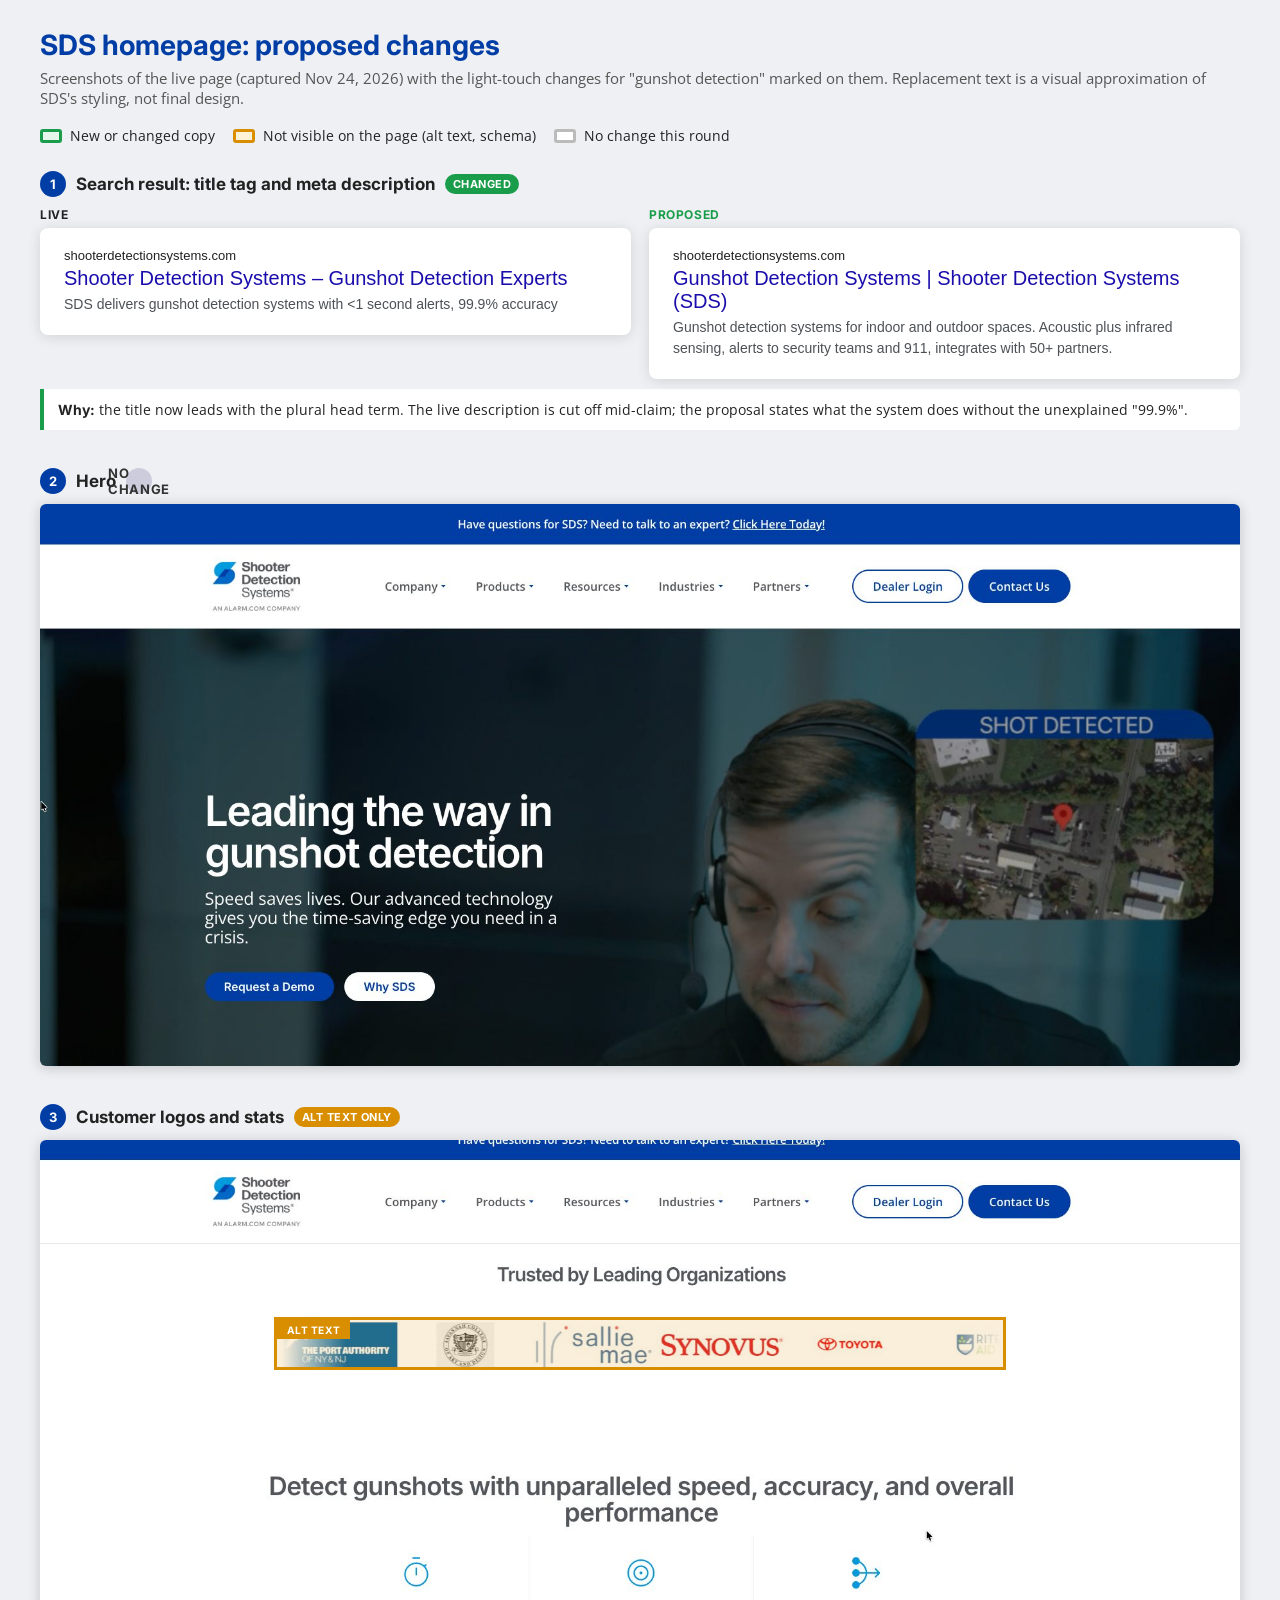
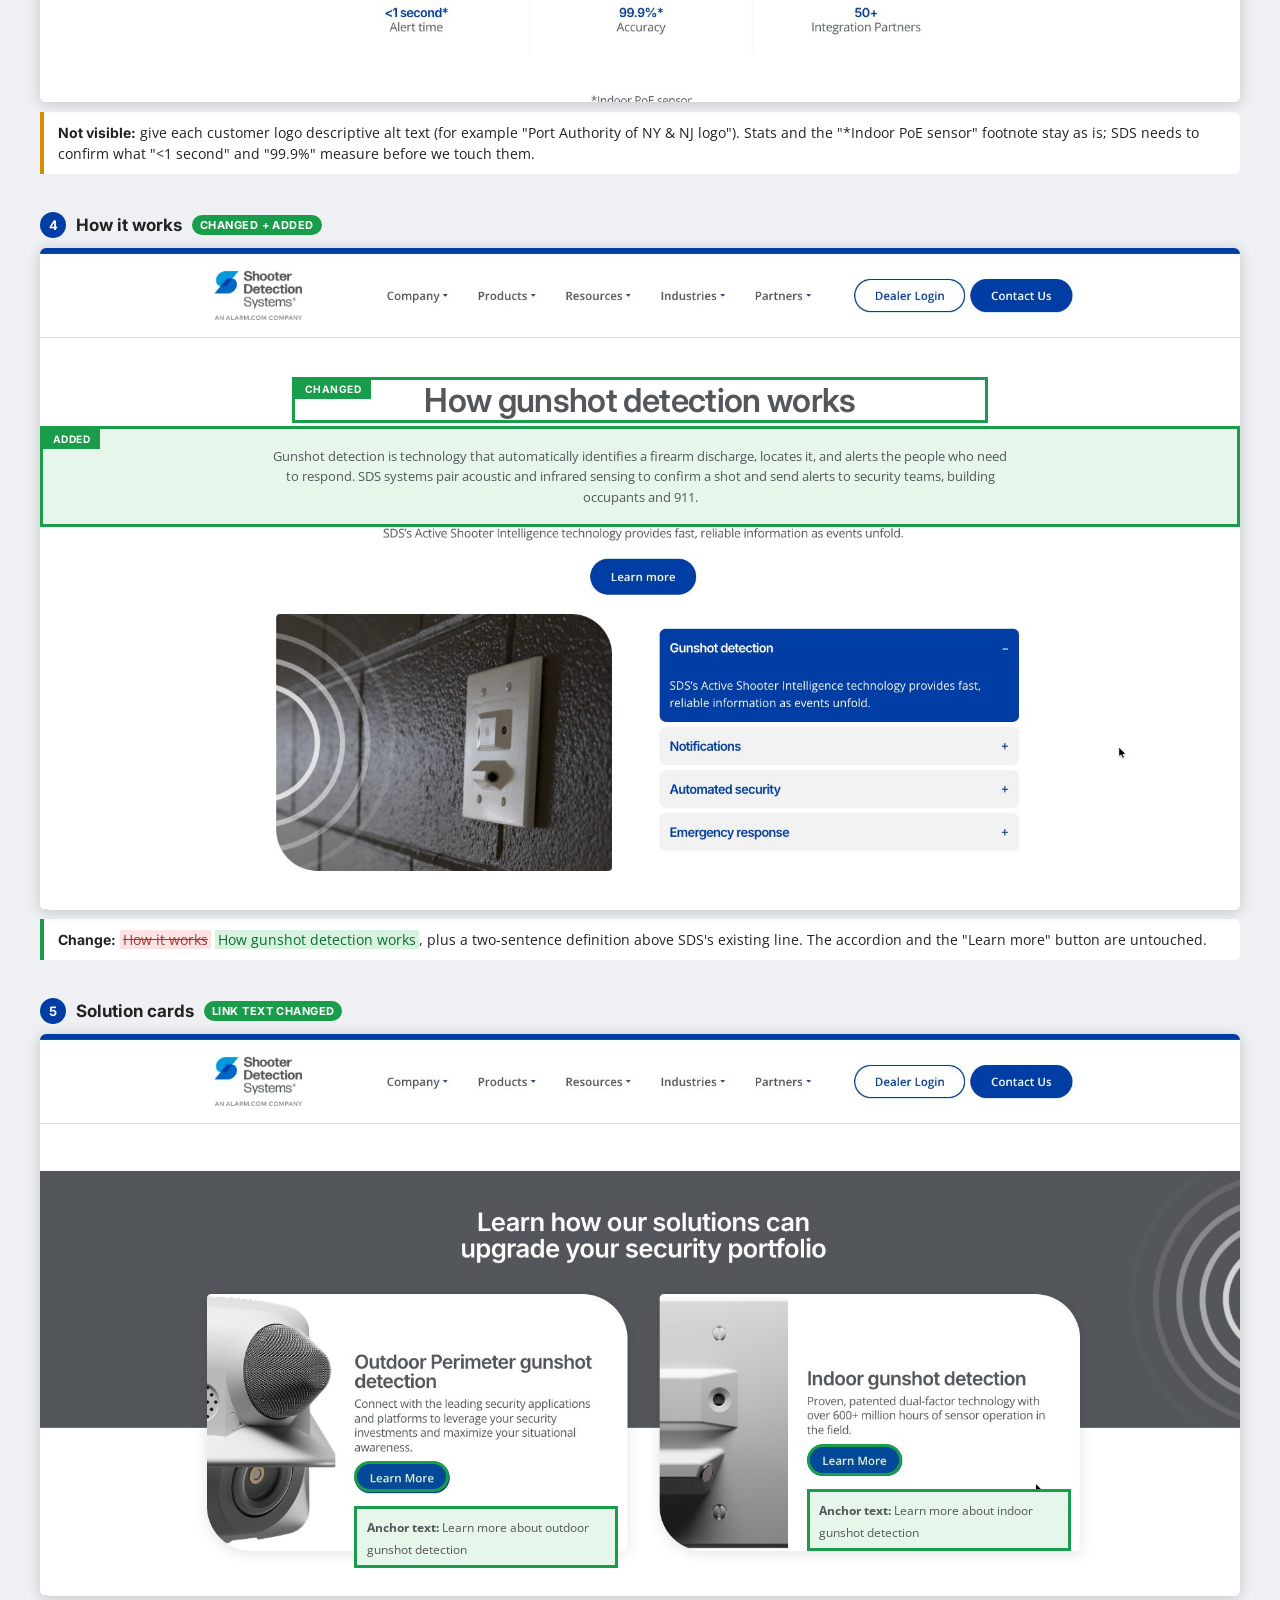
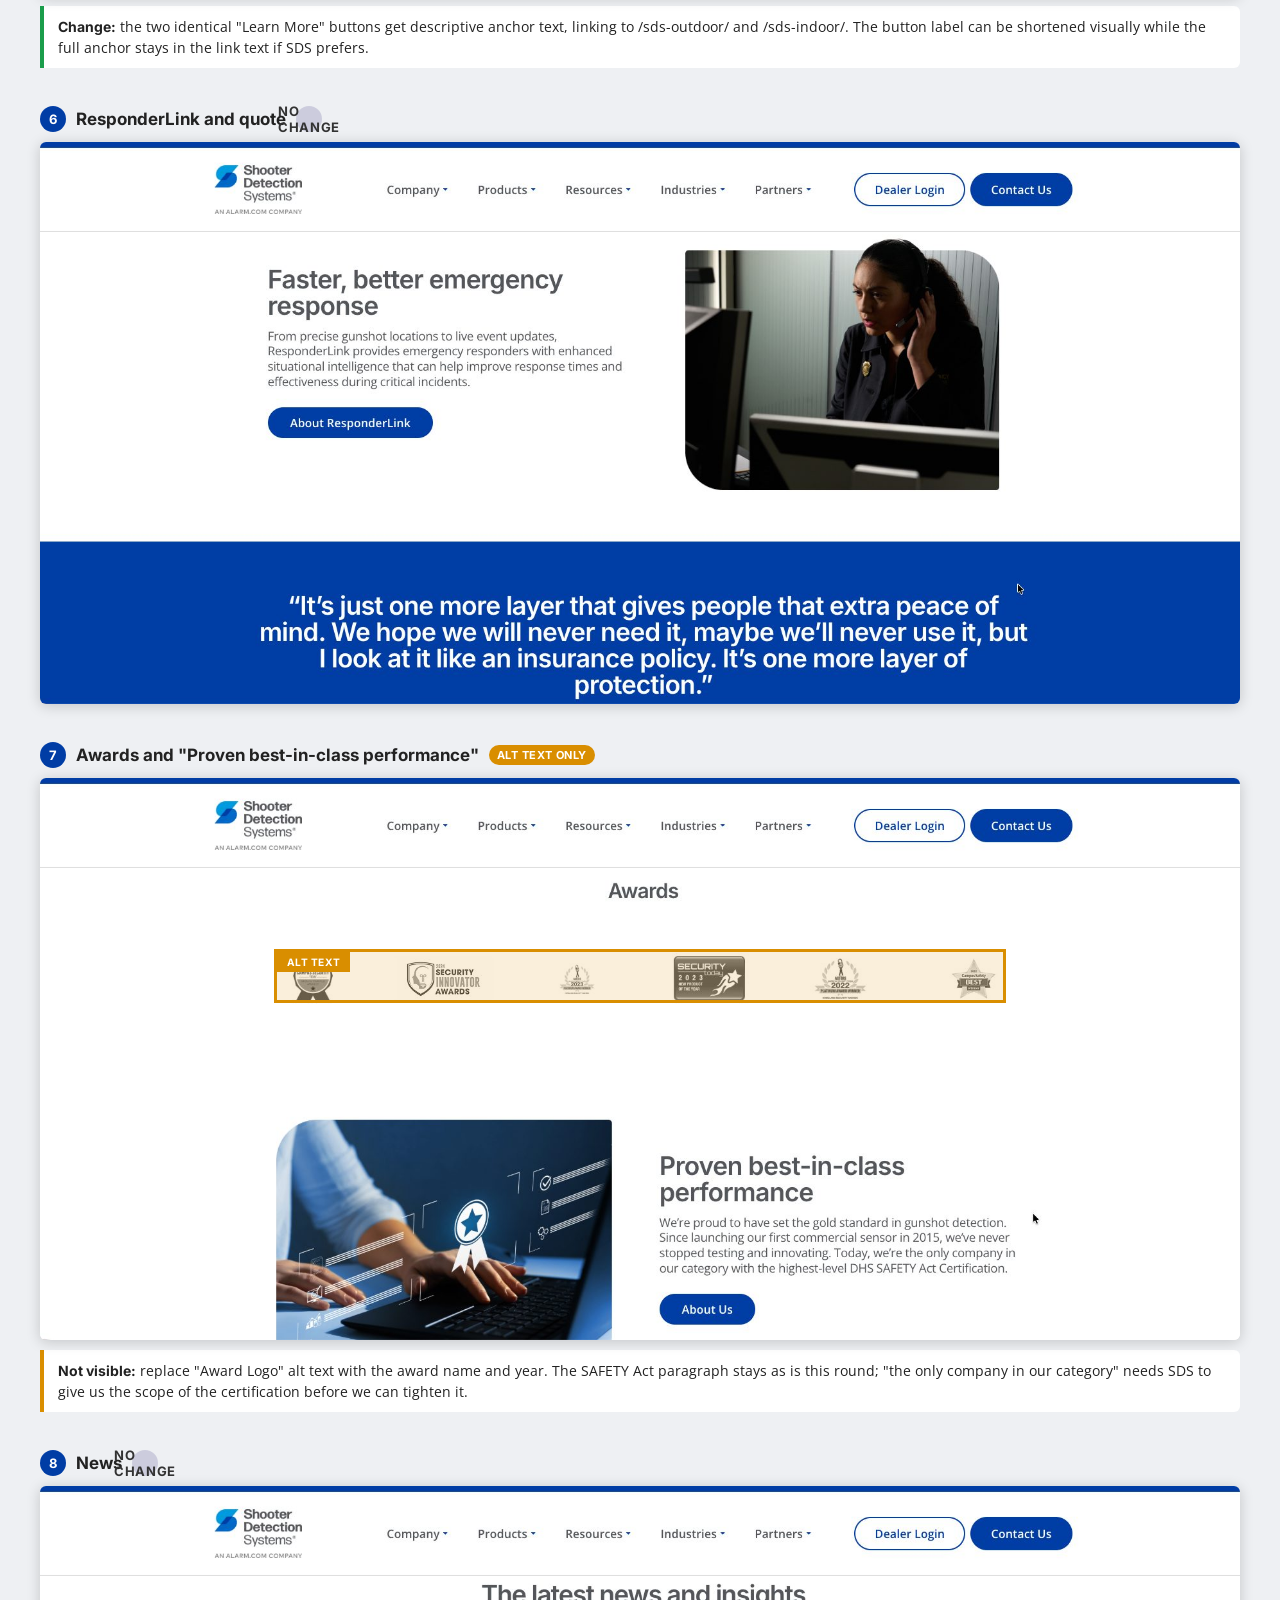
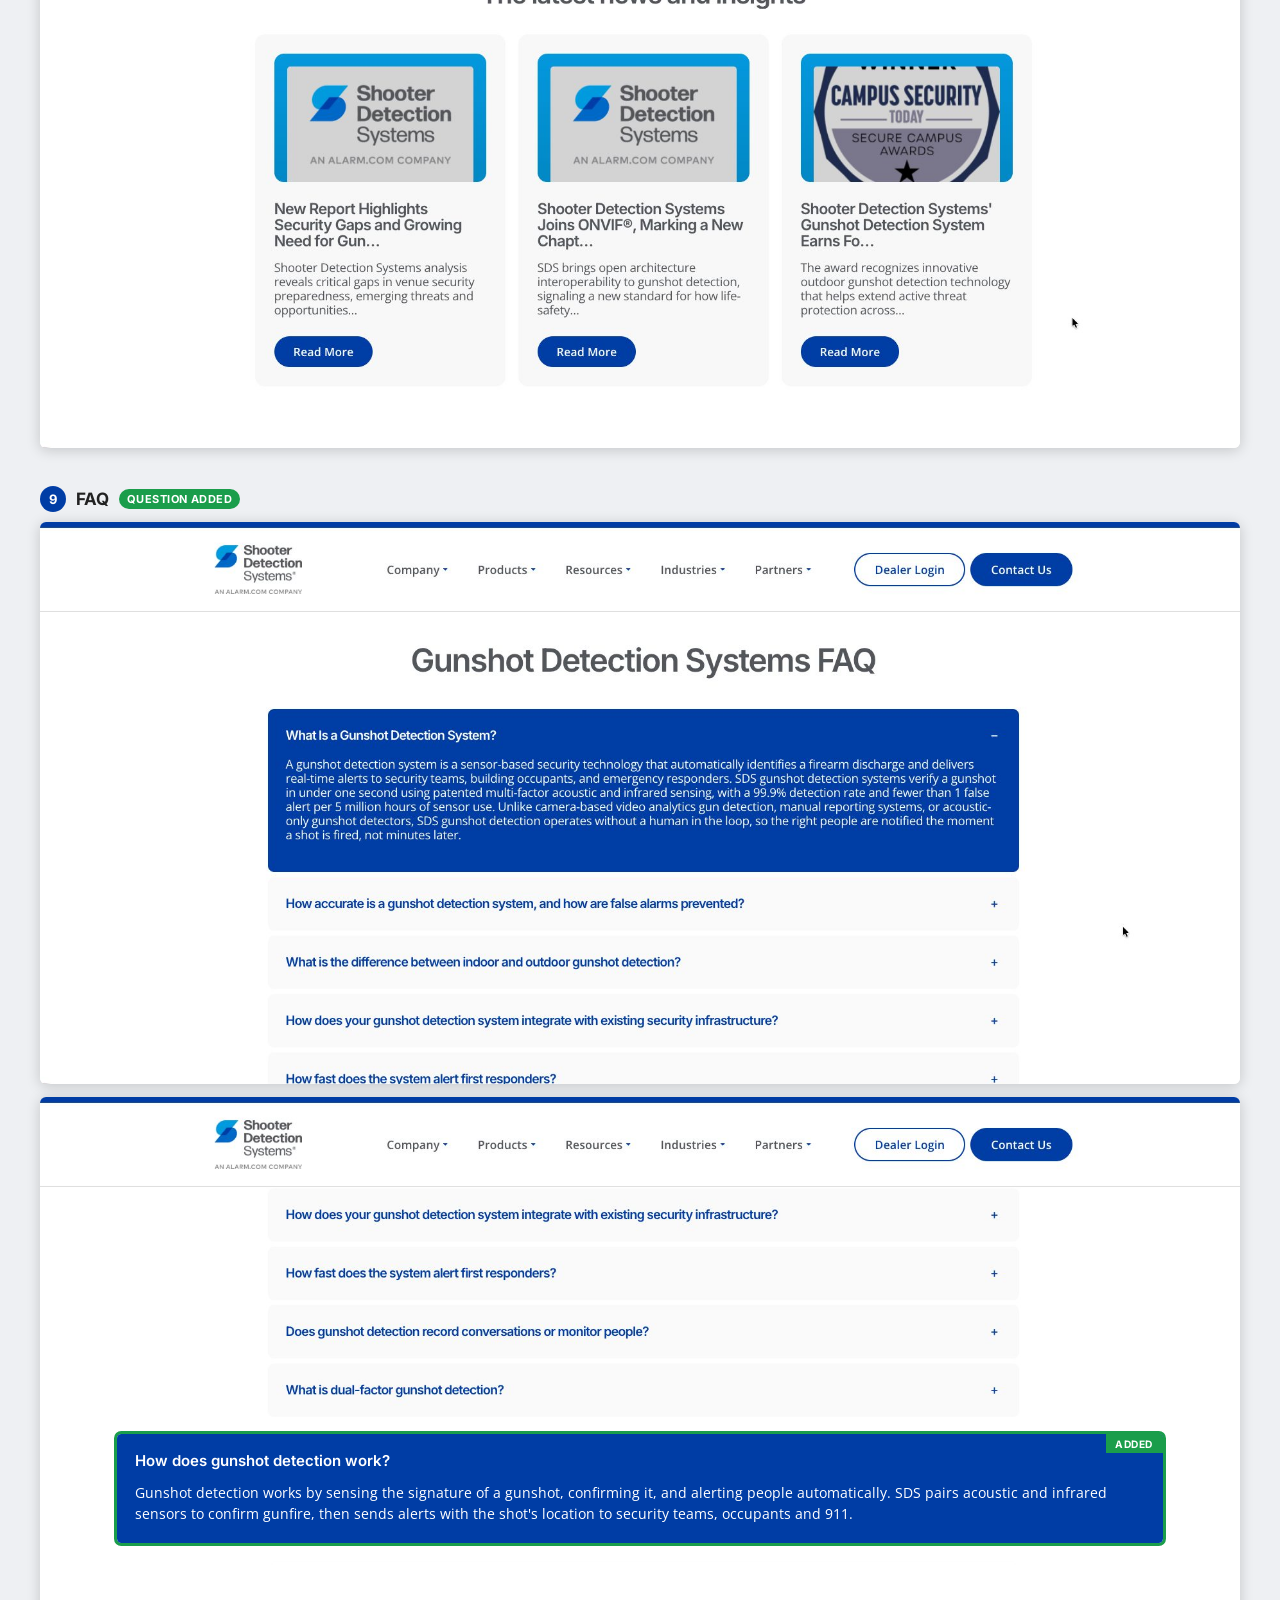
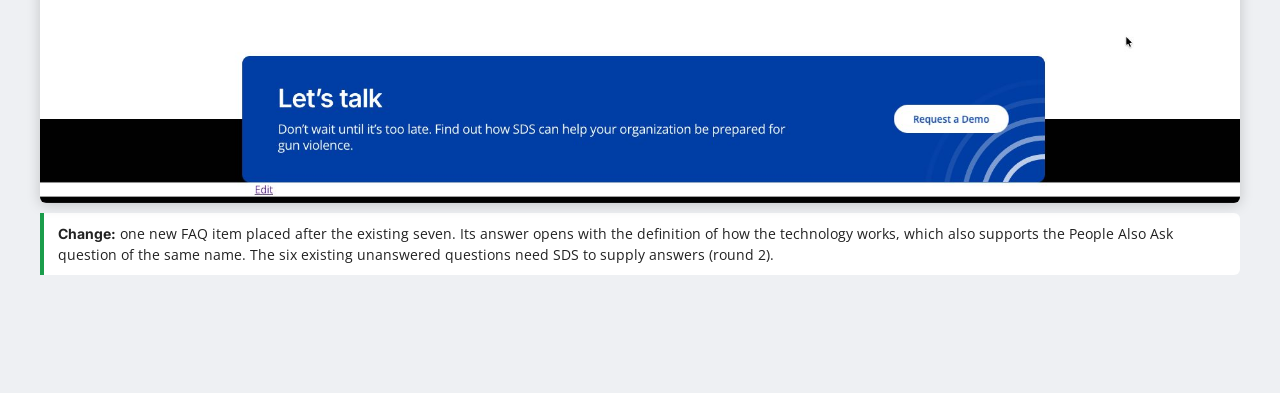
<file: sds-home-page-mockup.html>
<!DOCTYPE html>
<html lang="en"><head><meta charset="utf-8"><meta name="viewport" content="width=device-width,initial-scale=1"><meta name="robots" content="noindex, nofollow">
<title>SDS Homepage: Proposed Changes Mockup</title>
<link href="https://fonts.googleapis.com/css2?family=Inter:wght@500;600;700&family=Open+Sans:wght@400;600&display=swap" rel="stylesheet">
<style>
:root{--blue:#003DA5;--gray:#53565A;--green:#1a9d4b;--gbg:#e6f6ea;--amber:#d98e00;--abg:#fff4d6}
*{box-sizing:border-box}
body{margin:0;background:#eef0f3;font-family:'Open Sans',system-ui,sans-serif;color:#222}
.wrap{max-width:1240px;margin:0 auto;padding:28px 20px 80px}
h1{font-family:Inter,sans-serif;font-size:28px;margin:0 0 6px;color:var(--blue)}
.sub{color:#555;margin:0 0 18px;font-size:15px}
.legend{display:flex;gap:18px;flex-wrap:wrap;font-size:14px;margin-bottom:26px}
.legend span{display:flex;align-items:center;gap:8px}
.sw{width:22px;height:14px;border:3px solid var(--green);background:var(--gbg);display:inline-block;border-radius:3px}
.sw.a{border-color:var(--amber);background:var(--abg)}
.sw.n{border-color:#bbb;background:#fff}
section{margin-bottom:38px}
h2{font-family:Inter,sans-serif;font-size:17px;margin:0 0 10px;display:flex;gap:10px;align-items:center}
h2 .n{background:var(--blue);color:#fff;border-radius:50%;width:26px;height:26px;display:inline-flex;align-items:center;justify-content:center;font-size:13px}
.chip{font-size:11px;font-weight:700;letter-spacing:.04em;padding:3px 8px;border-radius:99px;text-transform:uppercase}
.chip.g{background:var(--green);color:#fff}.chip.a{background:var(--amber);color:#fff}.chip.n{background:#ccd;color:#333}
.shot{position:relative;container-type:inline-size;background:#fff;box-shadow:0 2px 14px rgba(0,0,0,.18);border-radius:6px;overflow:hidden}
.slice{position:relative;overflow:hidden;width:100%}
.slice img{position:absolute;left:0;width:100%;display:block}
img.full{width:100%;display:block}
.add{background:var(--gbg);border:.25cqw solid var(--green);position:relative;padding:1.4cqw 6cqw;text-align:center;color:var(--gray)}
.add .tag,.ov .tag{position:absolute;left:0;top:0;background:var(--green);color:#fff;font:700 .85cqw Inter,sans-serif;letter-spacing:.05em;padding:.3cqw .8cqw;text-transform:uppercase}
.ov{position:absolute;border:.25cqw solid var(--green);background:#fff}
.ov.hl{background:rgba(26,157,75,.12)}
.ov.am{border-color:var(--amber);background:rgba(217,142,0,.14)}
.ov.am .tag{background:var(--amber)}
.note{background:#fff;border-left:4px solid var(--green);padding:10px 14px;margin-top:10px;font-size:14px;line-height:1.5;border-radius:0 6px 6px 0}
.note.a{border-color:var(--amber)}
.note b{font-family:Inter,sans-serif}
.del{background:#fde4e4;text-decoration:line-through;color:#a33;padding:0 3px}
.ins{background:#d8f2e0;color:#0b6b30;padding:0 3px}
.serp{background:#fff;border-radius:8px;padding:20px 24px;box-shadow:0 2px 14px rgba(0,0,0,.12);max-width:720px;font-family:Arial,sans-serif}
.serp .u{font-size:13px;color:#202124}.serp .t{font-size:20px;color:#1a0dab;margin:4px 0}.serp .d{font-size:14px;color:#4d5156;line-height:1.5}
.cols{display:grid;grid-template-columns:1fr 1fr;gap:18px}
@media(max-width:800px){.cols{grid-template-columns:1fr}}
.lbl{font:700 12px Inter,sans-serif;text-transform:uppercase;letter-spacing:.05em;margin-bottom:6px}
</style></head><body><div class="wrap">
<h1>SDS homepage: proposed changes</h1>
<p class="sub">Screenshots of the live page (captured Nov 24, 2026) with the light-touch changes for "gunshot detection" marked on them. Replacement text is a visual approximation of SDS's styling, not final design.</p>
<div class="legend"><span><i class="sw"></i>New or changed copy</span><span><i class="sw a"></i>Not visible on the page (alt text, schema)</span><span><i class="sw n"></i>No change this round</span></div>

<section><h2><span class="n">1</span>Search result: title tag and meta description <span class="chip g">Changed</span></h2>
<div class="cols">
<div><div class="lbl">Live</div><div class="serp"><div class="u">shooterdetectionsystems.com</div><div class="t">Shooter Detection Systems – Gunshot Detection Experts</div><div class="d">SDS delivers gunshot detection systems with &lt;1 second alerts, 99.9% accuracy</div></div></div>
<div><div class="lbl" style="color:var(--green)">Proposed</div><div class="serp"><div class="u">shooterdetectionsystems.com</div><div class="t">Gunshot Detection Systems | Shooter Detection Systems (SDS)</div><div class="d">Gunshot detection systems for indoor and outdoor spaces. Acoustic plus infrared sensing, alerts to security teams and 911, integrates with 50+ partners.</div></div></div>
</div>
<div class="note"><b>Why:</b> the title now leads with the plural head term. The live description is cut off mid-claim; the proposal states what the system does without the unexplained "99.9%".</div></section>

<section><h2><span class="n">2</span>Hero <span class="chip n">No change</span></h2>
<div class="shot"><img class="full" src="/assets/sds-home-page-mockup/s1.jpg" alt="Live hero: Leading the way in gunshot detection"></div></section>

<section><h2><span class="n">3</span>Customer logos and stats <span class="chip a">Alt text only</span></h2>
<div class="shot"><img class="full" src="/assets/sds-home-page-mockup/s2.jpg" alt="Live logo bar and stats">
<div class="ov am" style="left:19.5%;top:31.5%;width:61%;height:9.5%"><span class="tag">Alt text</span></div></div>
<div class="note a"><b>Not visible:</b> give each customer logo descriptive alt text (for example "Port Authority of NY &amp; NJ logo"). Stats and the "*Indoor PoE sensor" footnote stay as is; SDS needs to confirm what "&lt;1 second" and "99.9%" measure before we touch them.</div></section>

<section><h2><span class="n">4</span>How it works <span class="chip g">Changed + added</span></h2>
<div class="shot">
 <div class="slice" style="padding-top:calc(100%*278/1869)"><img src="/assets/sds-home-page-mockup/s3.jpg" style="top:0;height:auto" alt="">
  <div class="ov" style="left:40%;top:70%;width:40%;height:24%;left:21%;width:58%;top:72%;height:26%;border-color:var(--green);display:flex;align-items:center;justify-content:center"><span class="tag">Changed</span><span style="font:600 2.75cqw Inter,sans-serif;color:var(--gray);letter-spacing:-.02em">How gunshot detection works</span></div></div>
 <div class="add" style="margin:0"><span class="tag">Added</span><span style="font-size:1.12cqw;line-height:1.5;display:block;max-width:62cqw;margin:0 auto">Gunshot detection is technology that automatically identifies a firearm discharge, locates it, and alerts the people who need to respond. SDS systems pair acoustic and infrared sensing to confirm a shot and send alerts to security teams, building occupants and 911.</span></div>
 <div class="slice" style="padding-top:calc(100%*597/1869)"><img src="/assets/sds-home-page-mockup/s3.jpg" style="top:calc(-100%*278/597);height:auto" alt=""></div>
</div>
<div class="note"><b>Change:</b> <span class="del">How it works</span> <span class="ins">How gunshot detection works</span>, plus a two-sentence definition above SDS's existing line. The accordion and the "Learn more" button are untouched.</div></section>

<section><h2><span class="n">5</span>Solution cards <span class="chip g">Link text changed</span></h2>
<div class="shot"><img class="full" src="/assets/sds-home-page-mockup/s4.jpg" alt="Live solution cards">
 <div class="ov hl" style="left:26.2%;top:76%;width:7.9%;height:5.6%;border-radius:99px"></div>
 <div class="ov hl" style="left:63.9%;top:73%;width:7.9%;height:5.6%;border-radius:99px"></div>
 <div class="add" style="position:absolute;left:26.2%;top:84%;width:22%;padding:.5cqw .8cqw;text-align:left"><span style="font-size:1cqw"><b>Anchor text:</b> Learn more about outdoor gunshot detection</span></div>
 <div class="add" style="position:absolute;left:63.9%;top:81%;width:22%;padding:.5cqw .8cqw;text-align:left"><span style="font-size:1cqw"><b>Anchor text:</b> Learn more about indoor gunshot detection</span></div>
</div>
<div class="note"><b>Change:</b> the two identical "Learn More" buttons get descriptive anchor text, linking to /sds-outdoor/ and /sds-indoor/. The button label can be shortened visually while the full anchor stays in the link text if SDS prefers.</div></section>

<section><h2><span class="n">6</span>ResponderLink and quote <span class="chip n">No change</span></h2>
<div class="shot"><img class="full" src="/assets/sds-home-page-mockup/s5.jpg" alt="Live ResponderLink section"></div></section>

<section><h2><span class="n">7</span>Awards and "Proven best-in-class performance" <span class="chip a">Alt text only</span></h2>
<div class="shot"><img class="full" src="/assets/sds-home-page-mockup/s6.jpg" alt="Live awards and performance section">
<div class="ov am" style="left:19.5%;top:30.5%;width:61%;height:9.5%"><span class="tag">Alt text</span></div></div>
<div class="note a"><b>Not visible:</b> replace "Award Logo" alt text with the award name and year. The SAFETY Act paragraph stays as is this round; "the only company in our category" needs SDS to give us the scope of the certification before we can tighten it.</div></section>

<section><h2><span class="n">8</span>News <span class="chip n">No change</span></h2>
<div class="shot"><img class="full" src="/assets/sds-home-page-mockup/s7.jpg" alt="Live news section"></div></section>

<section><h2><span class="n">9</span>FAQ <span class="chip g">Question added</span></h2>
<div class="shot"><img class="full" src="/assets/sds-home-page-mockup/s8.jpg" alt="Live FAQ"></div>
<div style="height:14px"></div>
<div class="shot">
 <div class="slice" style="padding-top:calc(100%*498/1869)"><img src="/assets/sds-home-page-mockup/s9.jpg" style="top:0;height:auto" alt=""></div>
 <div style="background:#fff;padding:1.2cqw 6.2cqw"><div class="add" style="padding:0;text-align:left;border-radius:.6cqw;overflow:hidden">
   <span class="tag" style="top:0;right:0;left:auto">Added</span>
   <div style="background:var(--blue);color:#fff;padding:1.4cqw 1.5cqw 1.6cqw;font-family:Inter,sans-serif">
    <div style="font-size:1.25cqw;font-weight:600;margin-bottom:1cqw">How does gunshot detection work?</div>
    <div style="font:400 1.17cqw/1.5 'Open Sans',sans-serif">Gunshot detection works by sensing the signature of a gunshot, confirming it, and alerting people automatically. SDS pairs acoustic and infrared sensors to confirm gunfire, then sends alerts with the shot's location to security teams, occupants and 911.</div></div></div></div>
 <div class="slice" style="padding-top:calc(100%*377/1869)"><img src="/assets/sds-home-page-mockup/s9.jpg" style="top:calc(-100%*498/377);height:auto" alt=""></div>
</div>
<div class="note"><b>Change:</b> one new FAQ item placed after the existing seven. Its answer opens with the definition of how the technology works, which also supports the People Also Ask question of the same name. The six existing unanswered questions need SDS to supply answers (round 2).</div></section>
</div></body></html>
</file>
<file: assets/chekt/wp-content/themes/hello-elementor/assets/css/theme.css>
.comments-area a,.page-content a{text-decoration:underline}.alignright{float:right;margin-left:1rem}.alignleft{float:left;margin-right:1rem}.aligncenter{clear:both;display:block;margin-inline:auto}.alignwide{margin-inline:-80px}.alignfull{margin-inline:calc(50% - 50vw);max-width:100vw;overflow-x:hidden;width:100vw}.alignfull img{width:100%}.wp-caption{margin-block-end:1.25rem;max-width:100%}.wp-caption.alignleft{margin:5px 20px 20px 0}.wp-caption.alignright{margin:5px 0 20px 20px}.wp-caption img{display:block;margin-inline:auto}.wp-caption-text{margin:0}.gallery-caption{display:block;font-size:.8125rem;line-height:1.5;margin:0;padding:.75rem}.pagination{display:flex;justify-content:space-between;margin:20px auto}.sticky{display:block;position:relative}.bypostauthor{font-size:inherit}.hide{display:none!important}.post-password-form{margin:50px auto;max-width:500px}.post-password-form p{align-items:flex-end;display:flex;width:100%}.post-password-form [type=submit]{margin-inline-start:3px}.screen-reader-text{clip:rect(1px,1px,1px,1px);height:1px;overflow:hidden;position:absolute!important;width:1px;word-wrap:normal!important}.screen-reader-text:focus{background-color:#eee;clip:auto!important;clip-path:none;color:#333;display:block;font-size:1rem;height:auto;left:5px;line-height:normal;padding:12px 24px;text-decoration:none;top:5px;width:auto;z-index:100000}.post .entry-title a{text-decoration:none}.post .wp-post-image{max-height:500px;-o-object-fit:cover;object-fit:cover;width:100%}@media(max-width:991px){.post .wp-post-image{max-height:400px}}@media(max-width:575px){.post .wp-post-image{max-height:300px}}#comments .comment-list{font-size:.9em;list-style:none;margin:0;padding:0}#comments .comment,#comments .pingback{position:relative}#comments .comment .comment-body,#comments .pingback .comment-body{border-block-end:1px solid #ccc;display:flex;flex-direction:column;padding-block-end:30px;padding-block-start:30px;padding-inline-end:0;padding-inline-start:60px}#comments .comment .avatar,#comments .pingback .avatar{border-radius:50%;left:0;margin-inline-end:10px;position:absolute}body.rtl #comments .comment .avatar,body.rtl #comments .pingback .avatar,html[dir=rtl] #comments .comment .avatar,html[dir=rtl] #comments .pingback .avatar{left:auto;right:0}#comments .comment-meta{display:flex;justify-content:space-between;margin-block-end:.9rem}#comments .comment-metadata,#comments .reply{font-size:11px;line-height:1}#comments .children{list-style:none;margin:0;padding-inline-start:30px;position:relative}#comments .children li:last-child{padding-block-end:0}#comments ol.comment-list .children:before{content:"↪";display:inline-block;font-size:1em;font-weight:400;left:0;line-height:1;position:absolute;top:45px;width:auto}body.rtl #comments ol.comment-list .children:before,html[dir=rtl] #comments ol.comment-list .children:before{content:"↩";left:auto;right:0}@media(min-width:768px){#comments .comment-author,#comments .comment-metadata{line-height:1}}@media(max-width:767px){#comments .comment .comment-body{padding:30px 0}#comments .children{padding-inline-start:20px}#comments .comment .avatar{float:left;position:inherit}body.rtl #comments .comment .avatar,html[dir=rtl] #comments .comment .avatar{float:right}}.page-header .entry-title,.site-footer .footer-inner,.site-footer:not(.dynamic-footer),.site-header .header-inner,.site-header:not(.dynamic-header),body:not([class*=elementor-page-]) .site-main{margin-inline-end:auto;margin-inline-start:auto;width:100%}@custom-media --hello-screen-xs-and-below (width < 576px);@custom-media --hello-screen-xs-and-above (width >= 576px);@custom-media --hello-screen-xs-only (0 <= width < 576px);@custom-media --hello-screen-sm-and-below (width < 768px);@custom-media --hello-screen-sm-and-above (width >= 768px);@custom-media --hello-screen-sm-only (576px <= width < 768px);@custom-media --hello-screen-md-and-below (width < 992px);@custom-media --hello-screen-md-and-above (width >= 992px);@custom-media --hello-screen-md-only (768px <= width < 992px);@custom-media --hello-screen-xl-and-below (width < 1200px);@custom-media --hello-screen-xl-and-above (width >= 1200px);@custom-media --hello-screen-xl-only (992px <= width < 1200px);@media(max-width:575px){.page-header .entry-title,.site-footer .footer-inner,.site-footer:not(.dynamic-footer),.site-header .header-inner,.site-header:not(.dynamic-header),body:not([class*=elementor-page-]) .site-main{padding-inline-end:10px;padding-inline-start:10px}}@media(min-width:576px){.page-header .entry-title,.site-footer .footer-inner,.site-footer:not(.dynamic-footer),.site-header .header-inner,.site-header:not(.dynamic-header),body:not([class*=elementor-page-]) .site-main{max-width:500px}.site-footer.footer-full-width .footer-inner,.site-header.header-full-width .header-inner{max-width:100%}}@media(min-width:768px){.page-header .entry-title,.site-footer .footer-inner,.site-footer:not(.dynamic-footer),.site-header .header-inner,.site-header:not(.dynamic-header),body:not([class*=elementor-page-]) .site-main{max-width:600px}.site-footer.footer-full-width,.site-header.header-full-width{max-width:100%}}@media(min-width:992px){.page-header .entry-title,.site-footer .footer-inner,.site-footer:not(.dynamic-footer),.site-header .header-inner,.site-header:not(.dynamic-header),body:not([class*=elementor-page-]) .site-main{max-width:800px}.site-footer.footer-full-width,.site-header.header-full-width{max-width:100%}}@media(min-width:1200px){.page-header .entry-title,.site-footer .footer-inner,.site-footer:not(.dynamic-footer),.site-header .header-inner,.site-header:not(.dynamic-header),body:not([class*=elementor-page-]) .site-main{max-width:1140px}.site-footer.footer-full-width,.site-header.header-full-width{max-width:100%}}.site-header+.elementor{min-height:calc(100vh - 320px)}
</file>
<file: assets/chekt/wp-content/themes/hello-elementor/assets/css/header-footer.css>
.site-header{display:flex;flex-wrap:wrap;justify-content:space-between;padding-block-end:1rem;padding-block-start:1rem;position:relative}.site-header .site-title{font-size:2.5rem;font-weight:500;line-height:1.2}.site-header .site-branding{display:flex;flex-direction:column;gap:.5rem;justify-content:center}.site-header .header-inner{display:flex;flex-wrap:wrap;justify-content:space-between}.site-header .header-inner .custom-logo-link{display:block}.site-header .header-inner .site-branding .site-description,.site-header .header-inner .site-branding .site-title{margin:0}.site-header .header-inner .site-branding .site-logo img{display:block}.site-header .header-inner .site-branding.show-logo .site-title,.site-header .header-inner .site-branding.show-title .site-logo{display:none!important}.site-header.header-inverted .header-inner{flex-direction:row-reverse}.site-header.header-inverted .header-inner .site-branding{text-align:end}.site-header.header-stacked .header-inner{align-items:center;flex-direction:column;text-align:center}.site-footer{padding-block-end:1rem;padding-block-start:1rem;position:relative}.site-footer .site-title{font-size:1.5rem;font-weight:500;line-height:1.2}.site-footer .site-branding{display:flex;flex-direction:column;gap:.5rem;justify-content:center}.site-footer .footer-inner{display:flex;flex-wrap:wrap;justify-content:space-between}.site-footer .footer-inner .custom-logo-link{display:block}.site-footer .footer-inner .site-branding .site-description,.site-footer .footer-inner .site-branding .site-title{margin:0}.site-footer .footer-inner .site-branding .site-logo img{display:block}.site-footer .footer-inner .site-branding.show-logo .site-title,.site-footer .footer-inner .site-branding.show-title .site-logo{display:none!important}.site-footer .footer-inner .copyright{align-items:center;display:flex;justify-content:flex-end}.site-footer .footer-inner .copyright p{margin:0}.site-footer.footer-inverted .footer-inner{flex-direction:row-reverse}.site-footer.footer-inverted .footer-inner .site-branding{text-align:end}.site-footer.footer-stacked .footer-inner{align-items:center;flex-direction:column;text-align:center}.site-footer.footer-stacked .footer-inner .site-branding .site-title{text-align:center}.site-footer.footer-stacked .footer-inner .site-navigation .menu{padding:0}@media(max-width:576px){.site-footer:not(.footer-stacked) .footer-inner .copyright,.site-footer:not(.footer-stacked) .footer-inner .site-branding,.site-footer:not(.footer-stacked) .footer-inner .site-navigation{display:block;max-width:none;text-align:center;width:100%}.site-footer .footer-inner .site-navigation ul.menu{justify-content:center}.site-footer .footer-inner .site-navigation ul.menu li{display:inline-block}}.site-header.header-stacked .site-navigation-toggle-holder{justify-content:center;max-width:100%}.site-header.menu-layout-dropdown .site-navigation{display:none}.site-navigation-toggle-holder{align-items:center;display:flex;padding:8px 15px}.site-navigation-toggle-holder .site-navigation-toggle{align-items:center;background-color:rgba(0,0,0,.05);border:0 solid;border-radius:3px;color:#494c4f;cursor:pointer;display:flex;justify-content:center;padding:.5rem}.site-navigation-toggle-holder .site-navigation-toggle-icon{display:block;width:1.25rem}.site-navigation-toggle-holder .site-navigation-toggle-icon:after,.site-navigation-toggle-holder .site-navigation-toggle-icon:before{background-color:currentcolor;border-radius:3px;content:"";display:block;height:3px;transition:all .2s ease-in-out}.site-navigation-toggle-holder .site-navigation-toggle-icon:before{box-shadow:0 .35rem 0 currentcolor;margin-block-end:.5rem}.site-navigation-toggle-holder .site-navigation-toggle[aria-expanded=true] .site-navigation-toggle-icon:before{box-shadow:none;transform:translateY(.35rem) rotate(45deg)}.site-navigation-toggle-holder .site-navigation-toggle[aria-expanded=true] .site-navigation-toggle-icon:after{transform:translateY(-.35rem) rotate(-45deg)}.site-navigation{align-items:center;display:flex}.site-navigation ul.menu,.site-navigation ul.menu ul{list-style-type:none;padding:0}.site-navigation ul.menu{display:flex;flex-wrap:wrap}.site-navigation ul.menu li{display:flex;position:relative}.site-navigation ul.menu li a{display:block;padding:8px 15px}.site-navigation ul.menu li ul a{color:#333}.site-navigation ul.menu li ul a:focus,.site-navigation ul.menu li ul a:hover{color:#222}.site-navigation ul.menu li.menu-item-has-children{padding-inline-end:15px}.site-navigation ul.menu li.menu-item-has-children:after{align-items:center;color:#666;content:"▾";display:flex;font-size:1.5em;justify-content:center;text-decoration:none}.site-navigation ul.menu li.menu-item-has-children:focus-within>ul{display:block}.site-navigation ul.menu li ul{background:#fff;display:none;inset-block-start:100%;inset-inline-start:0;max-width:calc(100vw - 2rem);min-width:150px;position:absolute;z-index:2}.site-navigation ul.menu li ul li{border-block-end:1px solid #eee}.site-navigation ul.menu li ul li:last-child{border-block-end:none}.site-navigation ul.menu li ul li.menu-item-has-children a{flex-grow:1}.site-navigation ul.menu li ul li.menu-item-has-children:after{transform:translateY(-50%) rotate(-90deg)}.site-navigation ul.menu li ul ul{inset-block-start:0;inset-inline-start:100%}.site-navigation ul.menu li:last-child>ul,.site-navigation ul.menu li:nth-last-child(2)>ul{inset-inline-end:0;inset-inline-start:auto}.site-navigation ul.menu li:hover>ul{display:block}footer .site-navigation ul.menu li ul{bottom:100%;top:auto}footer .site-navigation ul.menu li ul ul{bottom:0}footer .site-navigation ul.menu a{padding:5px 15px}.site-navigation-dropdown{bottom:0;left:0;margin-block-start:10px;position:absolute;transform-origin:top;transition:max-height .3s,transform .3s;width:100%;z-index:10000}.site-navigation-toggle-holder:not(.elementor-active)+.site-navigation-dropdown{max-height:0;transform:scaleY(0)}.site-navigation-toggle-holder.elementor-active+.site-navigation-dropdown{max-height:100vh;transform:scaleY(1)}.site-navigation-dropdown ul{padding:0}.site-navigation-dropdown ul.menu{background:#fff;margin:0;padding:0;position:absolute;width:100%}.site-navigation-dropdown ul.menu li{display:block;position:relative;width:100%}.site-navigation-dropdown ul.menu li a{background:#fff;box-shadow:inset 0 -1px 0 rgba(0,0,0,.102);color:#55595c;display:block;padding:20px}.site-navigation-dropdown ul.menu li.current-menu-item a{background:#55595c;color:#fff}.site-navigation-dropdown ul.menu>li li{max-height:0;transform:scaleY(0);transform-origin:top;transition:max-height .3s,transform .3s}.site-navigation-dropdown ul.menu li.elementor-active>ul>li{max-height:100vh;transform:scaleY(1)}@media(max-width:576px){.site-header.menu-dropdown-mobile:not(.menu-layout-dropdown) .site-navigation{display:none!important}}@media(min-width:768px){.site-header.menu-dropdown-mobile:not(.menu-layout-dropdown) .site-navigation-toggle-holder{display:none!important}}@media(min-width:576px)and (max-width:767px){.site-header.menu-dropdown-mobile:not(.menu-layout-dropdown) .site-navigation{display:none!important}}@media(min-width:992px){.site-header.menu-dropdown-tablet:not(.menu-layout-dropdown) .site-navigation-toggle-holder{display:none!important}}@media(max-width:992px){.site-header.menu-dropdown-tablet:not(.menu-layout-dropdown) .site-navigation{display:none!important}}.site-header.menu-dropdown-none:not(.menu-layout-dropdown) .site-navigation-toggle-holder{display:none!important}
</file>
<file: assets/chekt/wp-content/uploads/elementor/css/post-9.css>
.elementor-kit-9{--e-global-color-primary:#000000;--e-global-color-secondary:#54595F;--e-global-color-text:#555555;--e-global-color-accent:#07ABFE;--e-global-color-db372ae:#FFFFFF;--e-global-color-51b6d2c:#000000;--e-global-color-39ba2b7:#BF4700;--e-global-color-0dce62a:#E26E1D;--e-global-color-41b9377:#EFF9FE;--e-global-color-be06c66:#C8ECFE;--e-global-color-50574a7:#06ABFE4D;--e-global-color-39e9c2b:#54595F4D;--e-global-typography-primary-font-family:"Montserrat";--e-global-typography-primary-font-size:1.6em;--e-global-typography-primary-font-weight:600;--e-global-typography-secondary-font-family:"Montserrat";--e-global-typography-secondary-font-size:1.2em;--e-global-typography-secondary-font-weight:600;--e-global-typography-text-font-family:"Montserrat";--e-global-typography-text-font-size:1em;--e-global-typography-text-font-weight:500;--e-global-typography-text-line-height:2em;--e-global-typography-accent-font-family:"Montserrat";--e-global-typography-accent-font-size:0.8em;--e-global-typography-accent-font-weight:500;--e-global-typography-19f037c-font-family:"Montserrat";--e-global-typography-19f037c-font-size:0.9em;--e-global-typography-19f037c-font-weight:600;--e-global-typography-660262f-font-family:"Montserrat";--e-global-typography-660262f-font-size:1.2em;--e-global-typography-660262f-font-weight:600;--e-global-typography-660262f-text-transform:uppercase;font-size:1em;}.elementor-kit-9 button,.elementor-kit-9 input[type="button"],.elementor-kit-9 input[type="submit"],.elementor-kit-9 .elementor-button{background-color:var( --e-global-color-accent );font-family:var( --e-global-typography-19f037c-font-family ), Sans-serif;font-size:var( --e-global-typography-19f037c-font-size );font-weight:var( --e-global-typography-19f037c-font-weight );color:var( --e-global-color-db372ae );border-style:none;border-radius:7px 7px 7px 7px;padding:12px 15px 10px 15px;}.elementor-kit-9 e-page-transition{background-color:#FFBC7D;}.elementor-kit-9 a{color:var( --e-global-color-accent );}.elementor-kit-9 h1{color:var( --e-global-color-51b6d2c );font-family:var( --e-global-typography-primary-font-family ), Sans-serif;font-size:var( --e-global-typography-primary-font-size );font-weight:var( --e-global-typography-primary-font-weight );line-height:var( --e-global-typography-primary-line-height );}.elementor-kit-9 h2{color:var( --e-global-color-text );font-family:var( --e-global-typography-secondary-font-family ), Sans-serif;font-size:var( --e-global-typography-secondary-font-size );font-weight:var( --e-global-typography-secondary-font-weight );}.elementor-kit-9 h3{color:var( --e-global-color-39ba2b7 );font-family:var( --e-global-typography-660262f-font-family ), Sans-serif;font-size:var( --e-global-typography-660262f-font-size );font-weight:var( --e-global-typography-660262f-font-weight );text-transform:var( --e-global-typography-660262f-text-transform );}.elementor-kit-9 h4{color:var( --e-global-color-39ba2b7 );}.elementor-section.elementor-section-boxed > .elementor-container{max-width:1140px;}.e-con{--container-max-width:1140px;}.elementor-widget:not(:last-child){--kit-widget-spacing:20px;}.elementor-element{--widgets-spacing:20px 20px;--widgets-spacing-row:20px;--widgets-spacing-column:20px;}{}h1.entry-title{display:var(--page-title-display);}.site-header .site-branding{flex-direction:column;align-items:stretch;}.site-header{padding-inline-end:0px;padding-inline-start:0px;}.site-footer .site-branding{flex-direction:column;align-items:stretch;}@media(max-width:1024px){.elementor-kit-9 h1{font-size:var( --e-global-typography-primary-font-size );line-height:var( --e-global-typography-primary-line-height );}.elementor-kit-9 h2{font-size:var( --e-global-typography-secondary-font-size );}.elementor-kit-9 h3{font-size:var( --e-global-typography-660262f-font-size );}.elementor-kit-9 button,.elementor-kit-9 input[type="button"],.elementor-kit-9 input[type="submit"],.elementor-kit-9 .elementor-button{font-size:var( --e-global-typography-19f037c-font-size );}.elementor-section.elementor-section-boxed > .elementor-container{max-width:1024px;}.e-con{--container-max-width:1024px;}}@media(max-width:767px){.elementor-kit-9 h1{font-size:var( --e-global-typography-primary-font-size );line-height:var( --e-global-typography-primary-line-height );}.elementor-kit-9 h2{font-size:var( --e-global-typography-secondary-font-size );}.elementor-kit-9 h3{font-size:var( --e-global-typography-660262f-font-size );}.elementor-kit-9 button,.elementor-kit-9 input[type="button"],.elementor-kit-9 input[type="submit"],.elementor-kit-9 .elementor-button{font-size:var( --e-global-typography-19f037c-font-size );}.elementor-section.elementor-section-boxed > .elementor-container{max-width:767px;}.e-con{--container-max-width:767px;}}/* Start custom CSS */.blu-bullet ul {
    list-style-type: none;
    padding: 0;
    text-indent: -27px;
    margin-left: 20px;
}
.blu-bullet ul li::before {
content: "";
background-image: url('../../2025/10/bluecheck.png');
background-size: 16px; /* Set the desired width and height for your image */
background-repeat: no-repeat; /* Prevent image repetition */
display: inline-block;
width: 16px; /* Adjust the width as needed */
height: 16px; /* Adjust the height as needed */
margin-right: 10px;
}

 .elementor-button {
     color: #fff;
 }
 
 .elementor hr {
    background-color: transparent;
    margin: 30px 0px;
}
 
.short-line {
     max-width: 150px;
     border-top: 3px solid;
     color: #BF4700;
 }/* End custom CSS */
</file>
<file: assets/chekt/wp-content/uploads/elementor/css/post-16170.css>
.elementor-16170 .elementor-element.elementor-element-63555c2{--display:flex;--min-height:300px;--flex-direction:row;--container-widget-width:calc( ( 1 - var( --container-widget-flex-grow ) ) * 100% );--container-widget-height:100%;--container-widget-flex-grow:1;--container-widget-align-self:stretch;--flex-wrap-mobile:wrap;--align-items:center;--padding-top:0%;--padding-bottom:0%;--padding-left:0%;--padding-right:0%;}.elementor-16170 .elementor-element.elementor-element-63555c2:not(.elementor-motion-effects-element-type-background), .elementor-16170 .elementor-element.elementor-element-63555c2 > .elementor-motion-effects-container > .elementor-motion-effects-layer{background-image:url("https://chekt.com/wp-content/uploads/2025/09/2ndpageheader.jpg");background-position:bottom center;background-repeat:no-repeat;background-size:cover;}.elementor-16170 .elementor-element.elementor-element-63555c2.e-con{--flex-grow:0;--flex-shrink:0;}.elementor-16170 .elementor-element.elementor-element-121308d{--display:flex;--flex-direction:column;--container-widget-width:100%;--container-widget-height:initial;--container-widget-flex-grow:0;--container-widget-align-self:initial;--flex-wrap-mobile:wrap;}.elementor-16170 .elementor-element.elementor-element-121308d.e-con{--flex-grow:0;--flex-shrink:0;}.elementor-widget-heading .elementor-heading-title{font-family:var( --e-global-typography-primary-font-family ), Sans-serif;font-size:var( --e-global-typography-primary-font-size );font-weight:var( --e-global-typography-primary-font-weight );line-height:var( --e-global-typography-primary-line-height );color:var( --e-global-color-primary );}.elementor-16170 .elementor-element.elementor-element-7681b42.elementor-element{--align-self:center;}.elementor-16170 .elementor-element.elementor-element-7681b42{border-style:solid;border-width:1px 0px 1px 0px;border-color:var( --e-global-color-39ba2b7 );text-align:center;}.elementor-16170 .elementor-element.elementor-element-7681b42 .elementor-heading-title{font-family:"Montserrat", Sans-serif;font-size:1.2em;font-weight:600;color:var( --e-global-color-db372ae );}.elementor-16170 .elementor-element.elementor-element-eeffae2{text-align:center;}.elementor-16170 .elementor-element.elementor-element-eeffae2 .elementor-heading-title{font-family:"Montserrat", Sans-serif;font-size:2.5em;font-weight:600;line-height:1.2em;color:var( --e-global-color-db372ae );}.elementor-16170 .elementor-element.elementor-element-d1a480a{text-align:center;}.elementor-16170 .elementor-element.elementor-element-d1a480a .elementor-heading-title{font-family:"Montserrat", Sans-serif;font-size:1.6em;font-weight:600;line-height:1.2em;color:var( --e-global-color-db372ae );}.elementor-16170 .elementor-element.elementor-element-d3db39e{--display:flex;--flex-direction:column;--container-widget-width:100%;--container-widget-height:initial;--container-widget-flex-grow:0;--container-widget-align-self:initial;--flex-wrap-mobile:wrap;--padding-top:1%;--padding-bottom:0%;--padding-left:0%;--padding-right:0%;}.elementor-16170 .elementor-element.elementor-element-513e82e{--display:flex;}.elementor-16170 .elementor-element.elementor-element-f658332{width:initial;max-width:initial;text-align:center;}.elementor-16170 .elementor-element.elementor-element-f658332.elementor-element{--flex-grow:0;--flex-shrink:0;}.elementor-16170 .elementor-element.elementor-element-1595204{--display:flex;--flex-direction:row;--container-widget-width:initial;--container-widget-height:100%;--container-widget-flex-grow:1;--container-widget-align-self:stretch;--flex-wrap-mobile:wrap;}.elementor-16170 .elementor-element.elementor-element-2a777f0{--display:flex;}.elementor-widget-text-editor{font-family:var( --e-global-typography-text-font-family ), Sans-serif;font-size:var( --e-global-typography-text-font-size );font-weight:var( --e-global-typography-text-font-weight );line-height:var( --e-global-typography-text-line-height );color:var( --e-global-color-text );}.elementor-widget-text-editor.elementor-drop-cap-view-stacked .elementor-drop-cap{background-color:var( --e-global-color-primary );}.elementor-widget-text-editor.elementor-drop-cap-view-framed .elementor-drop-cap, .elementor-widget-text-editor.elementor-drop-cap-view-default .elementor-drop-cap{color:var( --e-global-color-primary );border-color:var( --e-global-color-primary );}.elementor-16170 .elementor-element.elementor-element-05fe788{--display:grid;--e-con-grid-template-columns:repeat(2, 1fr);--e-con-grid-template-rows:repeat(1, 1fr);--grid-auto-flow:row;}.elementor-widget-button .elementor-button{background-color:var( --e-global-color-accent );font-family:var( --e-global-typography-accent-font-family ), Sans-serif;font-size:var( --e-global-typography-accent-font-size );font-weight:var( --e-global-typography-accent-font-weight );}.elementor-16170 .elementor-element.elementor-element-b8743dd .elementor-button{fill:var( --e-global-color-db372ae );color:var( --e-global-color-db372ae );}.elementor-16170 .elementor-element.elementor-element-aa97fea .elementor-button{fill:var( --e-global-color-db372ae );color:var( --e-global-color-db372ae );}.elementor-16170 .elementor-element.elementor-element-c9467a5{--display:flex;}.elementor-widget-image .widget-image-caption{color:var( --e-global-color-text );font-family:var( --e-global-typography-text-font-family ), Sans-serif;font-size:var( --e-global-typography-text-font-size );font-weight:var( --e-global-typography-text-font-weight );line-height:var( --e-global-typography-text-line-height );}.elementor-16170 .elementor-element.elementor-element-ac2ccbf{width:auto;max-width:auto;margin:8px 8px calc(var(--kit-widget-spacing, 0px) + 8px) 8px;padding:1px 1px 1px 1px;text-align:center;}.elementor-16170 .elementor-element.elementor-element-ac2ccbf img{width:98%;height:264px;}.elementor-16170 .elementor-element.elementor-element-2a4ddab{width:var( --container-widget-width, 80% );max-width:80%;--container-widget-width:80%;--container-widget-flex-grow:0;font-family:var( --e-global-typography-accent-font-family ), Sans-serif;font-size:var( --e-global-typography-accent-font-size );font-weight:var( --e-global-typography-accent-font-weight );}.elementor-16170 .elementor-element.elementor-element-2a4ddab.elementor-element{--align-self:center;}.elementor-16170 .elementor-element.elementor-element-df00eca{padding:0px 0px 0px 0px;}.elementor-16170 .elementor-element.elementor-element-df00eca img{width:35%;}.elementor-16170 .elementor-element.elementor-element-cec824a{--display:flex;--flex-direction:column;--container-widget-width:100%;--container-widget-height:initial;--container-widget-flex-grow:0;--container-widget-align-self:initial;--flex-wrap-mobile:wrap;--padding-top:1%;--padding-bottom:1%;--padding-left:0%;--padding-right:0%;}.elementor-16170 .elementor-element.elementor-element-cec824a:not(.elementor-motion-effects-element-type-background), .elementor-16170 .elementor-element.elementor-element-cec824a > .elementor-motion-effects-container > .elementor-motion-effects-layer{background-image:url("https://chekt.com/wp-content/uploads/2025/10/bluegradientbackground-scaled.png");}.elementor-16170 .elementor-element.elementor-element-ca9ea11{text-align:center;}.elementor-16170 .elementor-element.elementor-element-ca9ea11 .elementor-heading-title{color:var( --e-global-color-db372ae );}.elementor-16170 .elementor-element.elementor-element-37e3a4a{text-align:center;}.elementor-16170 .elementor-element.elementor-element-f16c0d8{--display:flex;}.elementor-16170 .elementor-element.elementor-element-6efc385{width:auto;max-width:auto;margin:8px 8px calc(var(--kit-widget-spacing, 0px) + 8px) 8px;padding:1px 1px 1px 1px;text-align:center;}.elementor-16170 .elementor-element.elementor-element-6efc385 img{width:98%;height:264px;}.elementor-16170 .elementor-element.elementor-element-75c2fa0 .elementor-button{background-color:var( --e-global-color-39ba2b7 );}.elementor-16170 .elementor-element.elementor-element-db1226b{--display:flex;--flex-direction:column;--container-widget-width:100%;--container-widget-height:initial;--container-widget-flex-grow:0;--container-widget-align-self:initial;--flex-wrap-mobile:wrap;--padding-top:1%;--padding-bottom:0%;--padding-left:0%;--padding-right:0%;}.elementor-16170 .elementor-element.elementor-element-894e366{--display:flex;--flex-direction:row;--container-widget-width:initial;--container-widget-height:100%;--container-widget-flex-grow:1;--container-widget-align-self:stretch;--flex-wrap-mobile:wrap;}.elementor-16170 .elementor-element.elementor-element-ffb4604{--display:flex;}.elementor-16170 .elementor-element.elementor-element-875b99f{width:initial;max-width:initial;text-align:start;}.elementor-16170 .elementor-element.elementor-element-875b99f.elementor-element{--flex-grow:0;--flex-shrink:0;}.elementor-16170 .elementor-element.elementor-element-e6b6675{--display:flex;--padding-top:30px;--padding-bottom:0px;--padding-left:0px;--padding-right:0px;}.elementor-16170 .elementor-element.elementor-element-32fbeec{text-align:center;font-family:var( --e-global-typography-secondary-font-family ), Sans-serif;font-size:var( --e-global-typography-secondary-font-size );font-weight:var( --e-global-typography-secondary-font-weight );color:var( --e-global-color-39ba2b7 );}.elementor-16170 .elementor-element.elementor-element-42b892d{width:auto;max-width:auto;margin:8px 8px calc(var(--kit-widget-spacing, 0px) + 8px) 8px;padding:1px 1px 1px 1px;text-align:center;}.elementor-16170 .elementor-element.elementor-element-42b892d img{width:98%;height:264px;}.elementor-16170 .elementor-element.elementor-element-af5c57e{width:var( --container-widget-width, 80% );max-width:80%;--container-widget-width:80%;--container-widget-flex-grow:0;font-family:var( --e-global-typography-accent-font-family ), Sans-serif;font-size:var( --e-global-typography-accent-font-size );font-weight:var( --e-global-typography-accent-font-weight );}.elementor-16170 .elementor-element.elementor-element-af5c57e.elementor-element{--align-self:center;}.elementor-16170 .elementor-element.elementor-element-1c2bccc{--display:flex;--flex-direction:column;--container-widget-width:calc( ( 1 - var( --container-widget-flex-grow ) ) * 100% );--container-widget-height:initial;--container-widget-flex-grow:0;--container-widget-align-self:initial;--flex-wrap-mobile:wrap;--align-items:center;--overlay-opacity:0;--margin-top:0%;--margin-bottom:0%;--margin-left:0%;--margin-right:0%;--padding-top:2%;--padding-bottom:0%;--padding-left:0%;--padding-right:0%;}.elementor-16170 .elementor-element.elementor-element-1c2bccc:not(.elementor-motion-effects-element-type-background), .elementor-16170 .elementor-element.elementor-element-1c2bccc > .elementor-motion-effects-container > .elementor-motion-effects-layer{background-image:url("https://chekt.com/wp-content/uploads/2025/10/bluegradientbackground-scaled.png");}.elementor-16170 .elementor-element.elementor-element-1c2bccc::before, .elementor-16170 .elementor-element.elementor-element-1c2bccc > .elementor-background-video-container::before, .elementor-16170 .elementor-element.elementor-element-1c2bccc > .e-con-inner > .elementor-background-video-container::before, .elementor-16170 .elementor-element.elementor-element-1c2bccc > .elementor-background-slideshow::before, .elementor-16170 .elementor-element.elementor-element-1c2bccc > .e-con-inner > .elementor-background-slideshow::before, .elementor-16170 .elementor-element.elementor-element-1c2bccc > .elementor-motion-effects-container > .elementor-motion-effects-layer::before{background-color:var( --e-global-color-41b9377 );--background-overlay:'';}.elementor-16170 .elementor-element.elementor-element-1c2bccc.e-con{--flex-grow:0;--flex-shrink:0;}.elementor-16170 .elementor-element.elementor-element-f3a0e3e{border-style:solid;border-width:1px 0px 1px 0px;border-color:var( --e-global-color-39ba2b7 );text-align:center;}.elementor-16170 .elementor-element.elementor-element-f3a0e3e .elementor-heading-title{font-family:"Montserrat", Sans-serif;font-size:1.2em;font-weight:600;text-transform:uppercase;color:var( --e-global-color-0dce62a );}.elementor-16170 .elementor-element.elementor-element-25d8e1f{text-align:center;}.elementor-16170 .elementor-element.elementor-element-25d8e1f .elementor-heading-title{color:var( --e-global-color-db372ae );}.elementor-16170 .elementor-element.elementor-element-753b7e3{width:var( --container-widget-width, 57.821% );max-width:57.821%;--container-widget-width:57.821%;--container-widget-flex-grow:0;text-align:center;}.elementor-16170 .elementor-element.elementor-element-753b7e3.elementor-element{--flex-grow:0;--flex-shrink:0;}.elementor-16170 .elementor-element.elementor-element-d78863a{--display:flex;}.elementor-16170 .elementor-element.elementor-element-0aac6f5{--display:flex;--flex-direction:column;--container-widget-width:100%;--container-widget-height:initial;--container-widget-flex-grow:0;--container-widget-align-self:initial;--flex-wrap-mobile:wrap;--padding-top:0px;--padding-bottom:0px;--padding-left:0px;--padding-right:0px;}.elementor-16170 .elementor-element.elementor-element-ef733f3{--display:flex;}.elementor-16170 .elementor-element.elementor-element-fe8d03d{--display:flex;--flex-direction:row;--container-widget-width:initial;--container-widget-height:100%;--container-widget-flex-grow:1;--container-widget-align-self:stretch;--flex-wrap-mobile:wrap;}.elementor-16170 .elementor-element.elementor-element-ae82793{--display:flex;}.elementor-16170 .elementor-element.elementor-element-965e8f4{--display:flex;}.elementor-16170 .elementor-element.elementor-element-32d214d{padding:0px 15px 0px 15px;text-align:center;font-family:var( --e-global-typography-secondary-font-family ), Sans-serif;font-size:var( --e-global-typography-secondary-font-size );font-weight:var( --e-global-typography-secondary-font-weight );color:#FFFFFF;}.elementor-16170 .elementor-element.elementor-element-698f903{--display:flex;--flex-direction:row;--container-widget-width:initial;--container-widget-height:100%;--container-widget-flex-grow:1;--container-widget-align-self:stretch;--flex-wrap-mobile:wrap;--padding-top:0px;--padding-bottom:0px;--padding-left:0px;--padding-right:0px;}.elementor-16170 .elementor-element.elementor-element-16028a8{--display:flex;}.elementor-16170 .elementor-element.elementor-element-f82e9d3{--display:flex;}.elementor-16170 .elementor-element.elementor-element-de82171{padding:0px 15px 0px 15px;text-align:center;font-family:var( --e-global-typography-secondary-font-family ), Sans-serif;font-size:var( --e-global-typography-secondary-font-size );font-weight:var( --e-global-typography-secondary-font-weight );color:#FFFFFF;}.elementor-16170 .elementor-element.elementor-element-2ae156a{--display:flex;--flex-direction:row;--container-widget-width:initial;--container-widget-height:100%;--container-widget-flex-grow:1;--container-widget-align-self:stretch;--flex-wrap-mobile:wrap;--padding-top:0px;--padding-bottom:0px;--padding-left:0px;--padding-right:0px;}.elementor-16170 .elementor-element.elementor-element-cd42f6b{--display:flex;}.elementor-16170 .elementor-element.elementor-element-c9ddee4{--display:flex;}.elementor-16170 .elementor-element.elementor-element-4d46232{padding:0px 15px 0px 15px;text-align:center;font-family:var( --e-global-typography-secondary-font-family ), Sans-serif;font-size:var( --e-global-typography-secondary-font-size );font-weight:var( --e-global-typography-secondary-font-weight );color:#FFFFFF;}.elementor-16170 .elementor-element.elementor-element-a59c14a{--display:flex;--flex-direction:row;--container-widget-width:initial;--container-widget-height:100%;--container-widget-flex-grow:1;--container-widget-align-self:stretch;--flex-wrap-mobile:wrap;--padding-top:0px;--padding-bottom:0px;--padding-left:0px;--padding-right:0px;}.elementor-16170 .elementor-element.elementor-element-4d0d4cc{--display:flex;--padding-top:0px;--padding-bottom:0px;--padding-left:0px;--padding-right:0px;}.elementor-16170 .elementor-element.elementor-element-01d175a{--display:flex;}.elementor-16170 .elementor-element.elementor-element-2fd26d2{padding:0px 15px 0px 15px;text-align:center;font-family:var( --e-global-typography-secondary-font-family ), Sans-serif;font-size:var( --e-global-typography-secondary-font-size );font-weight:var( --e-global-typography-secondary-font-weight );color:#FFFFFF;}.elementor-16170 .elementor-element.elementor-element-29c6f10{--display:flex;--flex-direction:row;--container-widget-width:initial;--container-widget-height:100%;--container-widget-flex-grow:1;--container-widget-align-self:stretch;--flex-wrap-mobile:wrap;}.elementor-16170 .elementor-element.elementor-element-80e1ef6{--display:flex;}.elementor-16170 .elementor-element.elementor-element-290a2d3{--display:flex;}.elementor-16170 .elementor-element.elementor-element-a084ab2{padding:0px 15px 0px 15px;text-align:center;font-family:var( --e-global-typography-secondary-font-family ), Sans-serif;font-size:var( --e-global-typography-secondary-font-size );font-weight:var( --e-global-typography-secondary-font-weight );color:#FFFFFF;}.elementor-16170 .elementor-element.elementor-element-36d2506{--display:flex;--flex-direction:column;--container-widget-width:100%;--container-widget-height:initial;--container-widget-flex-grow:0;--container-widget-align-self:initial;--flex-wrap-mobile:wrap;--padding-top:1%;--padding-bottom:1%;--padding-left:0%;--padding-right:0%;}.elementor-16170 .elementor-element.elementor-element-38b5e5e{--display:flex;--flex-direction:row;--container-widget-width:initial;--container-widget-height:100%;--container-widget-flex-grow:1;--container-widget-align-self:stretch;--flex-wrap-mobile:wrap;}.elementor-16170 .elementor-element.elementor-element-5f9cf02{--display:flex;}.elementor-16170 .elementor-element.elementor-element-f3b7af5{width:initial;max-width:initial;text-align:start;}.elementor-16170 .elementor-element.elementor-element-f3b7af5.elementor-element{--flex-grow:0;--flex-shrink:0;}.elementor-16170 .elementor-element.elementor-element-c4e9b9a{--display:flex;--border-radius:5px 5px 5px 5px;box-shadow:0px 0px 14px 0px rgba(0,0,0,0.5);--padding-top:20px;--padding-bottom:0px;--padding-left:0px;--padding-right:0px;}.elementor-16170 .elementor-element.elementor-element-c4e9b9a:not(.elementor-motion-effects-element-type-background), .elementor-16170 .elementor-element.elementor-element-c4e9b9a > .elementor-motion-effects-container > .elementor-motion-effects-layer{background-color:var( --e-global-color-41b9377 );}.elementor-16170 .elementor-element.elementor-element-306060d{border-style:solid;border-width:1px 0px 1px 0px;border-color:var( --e-global-color-39ba2b7 );text-align:center;}.elementor-16170 .elementor-element.elementor-element-306060d .elementor-heading-title{font-family:"Montserrat", Sans-serif;font-size:1.2em;font-weight:600;text-transform:uppercase;color:#BF4700;}.elementor-16170 .elementor-element.elementor-element-bc3903a{padding:0px 35px 0px 30px;}.elementor-16170 .elementor-element.elementor-element-4e85b3f{--display:grid;--e-con-grid-template-columns:repeat(2, 1fr);--e-con-grid-template-rows:repeat(1, 1fr);--grid-auto-flow:row;}.elementor-16170 .elementor-element.elementor-element-c041a91{--display:flex;}.elementor-16170 .elementor-element.elementor-element-0cd9892{padding:0px 30px 0px 30px;}.elementor-16170 .elementor-element.elementor-element-1f68ec7{--display:flex;}.elementor-16170 .elementor-element.elementor-element-1f68ec7:not(.elementor-motion-effects-element-type-background), .elementor-16170 .elementor-element.elementor-element-1f68ec7 > .elementor-motion-effects-container > .elementor-motion-effects-layer{background-image:url("https://chekt.com/wp-content/uploads/2025/10/bluegradientbackground-scaled.png");}.elementor-16170 .elementor-element.elementor-element-f0ebc88{--display:flex;--flex-direction:column;--container-widget-width:100%;--container-widget-height:initial;--container-widget-flex-grow:0;--container-widget-align-self:initial;--flex-wrap-mobile:wrap;--padding-top:3%;--padding-bottom:2%;--padding-left:0%;--padding-right:0%;}.elementor-16170 .elementor-element.elementor-element-f0ebc88:not(.elementor-motion-effects-element-type-background), .elementor-16170 .elementor-element.elementor-element-f0ebc88 > .elementor-motion-effects-container > .elementor-motion-effects-layer{background-color:#00000000;}.elementor-16170 .elementor-element.elementor-element-fc3d983{--display:flex;--flex-direction:column;--container-widget-width:calc( ( 1 - var( --container-widget-flex-grow ) ) * 100% );--container-widget-height:initial;--container-widget-flex-grow:0;--container-widget-align-self:initial;--flex-wrap-mobile:wrap;--align-items:center;--margin-top:0%;--margin-bottom:0%;--margin-left:0%;--margin-right:0%;--padding-top:1%;--padding-bottom:1%;--padding-left:0%;--padding-right:0%;}.elementor-16170 .elementor-element.elementor-element-fc3d983:not(.elementor-motion-effects-element-type-background), .elementor-16170 .elementor-element.elementor-element-fc3d983 > .elementor-motion-effects-container > .elementor-motion-effects-layer{background-color:#00000000;}.elementor-16170 .elementor-element.elementor-element-c1c2757{padding:0px 0px 0px 0px;border-style:solid;border-width:1px 0px 1px 0px;border-color:var( --e-global-color-39ba2b7 );text-align:center;}.elementor-16170 .elementor-element.elementor-element-c1c2757 .elementor-heading-title{font-family:"Montserrat", Sans-serif;font-size:1.2em;font-weight:600;text-transform:uppercase;color:var( --e-global-color-0dce62a );}.elementor-16170 .elementor-element.elementor-element-ec58121{--display:flex;--flex-direction:row;--container-widget-width:initial;--container-widget-height:100%;--container-widget-flex-grow:1;--container-widget-align-self:stretch;--flex-wrap-mobile:wrap;--padding-top:35px;--padding-bottom:19px;--padding-left:0px;--padding-right:0px;}.elementor-16170 .elementor-element.elementor-element-3d0ae5a{--display:flex;--flex-direction:column;--container-widget-width:100%;--container-widget-height:initial;--container-widget-flex-grow:0;--container-widget-align-self:initial;--flex-wrap-mobile:wrap;--justify-content:flex-start;--background-transition:0.3s;box-shadow:0px 0px 5px 0px rgba(0,0,0,0.5);--padding-top:0px;--padding-bottom:0px;--padding-left:0px;--padding-right:0px;}.elementor-16170 .elementor-element.elementor-element-3d0ae5a:not(.elementor-motion-effects-element-type-background), .elementor-16170 .elementor-element.elementor-element-3d0ae5a > .elementor-motion-effects-container > .elementor-motion-effects-layer{background-color:#00000000;}.elementor-16170 .elementor-element.elementor-element-3c26bf3{text-align:center;}.elementor-16170 .elementor-element.elementor-element-3c26bf3 .elementor-heading-title{font-family:"Montserrat", Sans-serif;font-size:1.1em;font-weight:600;color:var( --e-global-color-db372ae );}.elementor-16170 .elementor-element.elementor-element-ffa1e1c{padding:0px 8px 0px 8px;text-align:center;font-family:var( --e-global-typography-accent-font-family ), Sans-serif;font-size:var( --e-global-typography-accent-font-size );font-weight:var( --e-global-typography-accent-font-weight );color:var( --e-global-color-db372ae );}.elementor-16170 .elementor-element.elementor-element-a95da6a{--display:flex;--flex-direction:column;--container-widget-width:100%;--container-widget-height:initial;--container-widget-flex-grow:0;--container-widget-align-self:initial;--flex-wrap-mobile:wrap;--justify-content:flex-start;--background-transition:0.3s;box-shadow:0px 0px 5px 0px rgba(0,0,0,0.5);--padding-top:0px;--padding-bottom:0px;--padding-left:0px;--padding-right:0px;}.elementor-16170 .elementor-element.elementor-element-a95da6a:not(.elementor-motion-effects-element-type-background), .elementor-16170 .elementor-element.elementor-element-a95da6a > .elementor-motion-effects-container > .elementor-motion-effects-layer{background-color:#00000000;}.elementor-16170 .elementor-element.elementor-element-8f096c5{text-align:center;}.elementor-16170 .elementor-element.elementor-element-8f096c5 .elementor-heading-title{font-family:"Montserrat", Sans-serif;font-size:1.1em;font-weight:600;color:var( --e-global-color-db372ae );}.elementor-16170 .elementor-element.elementor-element-d51bfce{padding:0px 8px 0px 8px;text-align:center;font-family:var( --e-global-typography-accent-font-family ), Sans-serif;font-size:var( --e-global-typography-accent-font-size );font-weight:var( --e-global-typography-accent-font-weight );color:var( --e-global-color-db372ae );}.elementor-16170 .elementor-element.elementor-element-7f0bf42{--display:flex;--flex-direction:column;--container-widget-width:100%;--container-widget-height:initial;--container-widget-flex-grow:0;--container-widget-align-self:initial;--flex-wrap-mobile:wrap;--justify-content:flex-start;--background-transition:0.3s;box-shadow:0px 0px 5px 0px rgba(0,0,0,0.5);--padding-top:0px;--padding-bottom:0px;--padding-left:0px;--padding-right:0px;}.elementor-16170 .elementor-element.elementor-element-7f0bf42:not(.elementor-motion-effects-element-type-background), .elementor-16170 .elementor-element.elementor-element-7f0bf42 > .elementor-motion-effects-container > .elementor-motion-effects-layer{background-color:#00000000;}.elementor-16170 .elementor-element.elementor-element-342de55{text-align:center;}.elementor-16170 .elementor-element.elementor-element-342de55 .elementor-heading-title{font-family:"Montserrat", Sans-serif;font-size:1.1em;font-weight:600;color:var( --e-global-color-db372ae );}.elementor-16170 .elementor-element.elementor-element-12b9056{padding:0px 8px 0px 8px;text-align:center;font-family:var( --e-global-typography-accent-font-family ), Sans-serif;font-size:var( --e-global-typography-accent-font-size );font-weight:var( --e-global-typography-accent-font-weight );color:var( --e-global-color-db372ae );}.elementor-16170 .elementor-element.elementor-element-e5ab4f4{--display:flex;--flex-direction:row;--container-widget-width:initial;--container-widget-height:100%;--container-widget-flex-grow:1;--container-widget-align-self:stretch;--flex-wrap-mobile:wrap;}.elementor-16170 .elementor-element.elementor-element-0a6c1f1{--display:flex;--flex-direction:column;--container-widget-width:100%;--container-widget-height:initial;--container-widget-flex-grow:0;--container-widget-align-self:initial;--flex-wrap-mobile:wrap;--justify-content:flex-start;--background-transition:0.3s;box-shadow:0px 0px 5px 0px rgba(0,0,0,0.5);--padding-top:0px;--padding-bottom:0px;--padding-left:0px;--padding-right:0px;}.elementor-16170 .elementor-element.elementor-element-0a6c1f1:not(.elementor-motion-effects-element-type-background), .elementor-16170 .elementor-element.elementor-element-0a6c1f1 > .elementor-motion-effects-container > .elementor-motion-effects-layer{background-color:#00000000;}.elementor-16170 .elementor-element.elementor-element-4875b48{text-align:center;}.elementor-16170 .elementor-element.elementor-element-4875b48 .elementor-heading-title{font-family:"Montserrat", Sans-serif;font-size:1.1em;font-weight:600;color:var( --e-global-color-db372ae );}.elementor-16170 .elementor-element.elementor-element-921ed4f{padding:0px 8px 0px 8px;text-align:center;font-family:var( --e-global-typography-accent-font-family ), Sans-serif;font-size:var( --e-global-typography-accent-font-size );font-weight:var( --e-global-typography-accent-font-weight );color:var( --e-global-color-db372ae );}.elementor-16170 .elementor-element.elementor-element-efd862f{--display:flex;--flex-direction:column;--container-widget-width:100%;--container-widget-height:initial;--container-widget-flex-grow:0;--container-widget-align-self:initial;--flex-wrap-mobile:wrap;--justify-content:flex-start;--background-transition:0.3s;box-shadow:0px 0px 5px 0px rgba(0,0,0,0.5);--padding-top:0px;--padding-bottom:0px;--padding-left:0px;--padding-right:0px;}.elementor-16170 .elementor-element.elementor-element-efd862f:not(.elementor-motion-effects-element-type-background), .elementor-16170 .elementor-element.elementor-element-efd862f > .elementor-motion-effects-container > .elementor-motion-effects-layer{background-color:#00000000;}.elementor-16170 .elementor-element.elementor-element-c30b3ce{text-align:center;}.elementor-16170 .elementor-element.elementor-element-c30b3ce .elementor-heading-title{font-family:"Montserrat", Sans-serif;font-size:1.1em;font-weight:600;color:var( --e-global-color-db372ae );}.elementor-16170 .elementor-element.elementor-element-fdf6bb5{padding:0px 8px 0px 8px;text-align:center;font-family:var( --e-global-typography-accent-font-family ), Sans-serif;font-size:var( --e-global-typography-accent-font-size );font-weight:var( --e-global-typography-accent-font-weight );color:var( --e-global-color-db372ae );}.elementor-16170 .elementor-element.elementor-element-c4d98c0{--display:flex;--flex-direction:column;--container-widget-width:100%;--container-widget-height:initial;--container-widget-flex-grow:0;--container-widget-align-self:initial;--flex-wrap-mobile:wrap;--justify-content:flex-start;--background-transition:0.3s;box-shadow:0px 0px 5px 0px rgba(0,0,0,0.5);--padding-top:0px;--padding-bottom:0px;--padding-left:0px;--padding-right:0px;}.elementor-16170 .elementor-element.elementor-element-c4d98c0:not(.elementor-motion-effects-element-type-background), .elementor-16170 .elementor-element.elementor-element-c4d98c0 > .elementor-motion-effects-container > .elementor-motion-effects-layer{background-color:#00000000;}.elementor-16170 .elementor-element.elementor-element-a484c7e{text-align:center;}.elementor-16170 .elementor-element.elementor-element-a484c7e .elementor-heading-title{font-family:"Montserrat", Sans-serif;font-size:1.1em;font-weight:600;color:var( --e-global-color-db372ae );}.elementor-16170 .elementor-element.elementor-element-2f92aaf{padding:0px 8px 0px 8px;text-align:center;font-family:var( --e-global-typography-accent-font-family ), Sans-serif;font-size:var( --e-global-typography-accent-font-size );font-weight:var( --e-global-typography-accent-font-weight );color:var( --e-global-color-db372ae );}.elementor-16170 .elementor-element.elementor-element-4aaec55{--display:flex;--flex-direction:column;--container-widget-width:100%;--container-widget-height:initial;--container-widget-flex-grow:0;--container-widget-align-self:initial;--flex-wrap-mobile:wrap;--padding-top:1%;--padding-bottom:0%;--padding-left:0%;--padding-right:0%;}.elementor-16170 .elementor-element.elementor-element-4aaec55:not(.elementor-motion-effects-element-type-background), .elementor-16170 .elementor-element.elementor-element-4aaec55 > .elementor-motion-effects-container > .elementor-motion-effects-layer{background-color:var( --e-global-color-db372ae );}.elementor-16170 .elementor-element.elementor-element-e27e594{border-style:solid;border-width:1px 0px 1px 0px;border-color:var( --e-global-color-39ba2b7 );text-align:center;}.elementor-16170 .elementor-element.elementor-element-e27e594 .elementor-heading-title{font-family:"Montserrat", Sans-serif;font-size:1.2em;font-weight:600;text-transform:uppercase;color:var( --e-global-color-39ba2b7 );}.elementor-16170 .elementor-element.elementor-element-4713fa7{text-align:center;}.elementor-16170 .elementor-element.elementor-element-5fb58a1{--display:flex;--border-radius:5px 5px 5px 5px;box-shadow:0px 0px 14px 0px rgba(0,0,0,0.5);--padding-top:10px;--padding-bottom:10px;--padding-left:10px;--padding-right:10px;}.elementor-16170 .elementor-element.elementor-element-5fb58a1:not(.elementor-motion-effects-element-type-background), .elementor-16170 .elementor-element.elementor-element-5fb58a1 > .elementor-motion-effects-container > .elementor-motion-effects-layer{background-color:var( --e-global-color-41b9377 );}.elementor-16170 .elementor-element.elementor-element-51154fa{--display:grid;--e-con-grid-template-columns:repeat(2, 1fr);--e-con-grid-template-rows:repeat(1, 1fr);--grid-auto-flow:row;}.elementor-16170 .elementor-element.elementor-element-4bcf65b{padding:0px 20px 0px 0px;}.elementor-16170 .elementor-element.elementor-element-8ef9f5d{padding:0px 20px 0px 20px;}.elementor-16170 .elementor-element.elementor-element-8ef9f5d a{color:var( --e-global-color-39ba2b7 );}.elementor-16170 .elementor-element.elementor-element-ad63479{--display:flex;--min-height:97px;--flex-direction:column;--container-widget-width:100%;--container-widget-height:initial;--container-widget-flex-grow:0;--container-widget-align-self:initial;--flex-wrap-mobile:wrap;--margin-top:0px;--margin-bottom:-5px;--margin-left:0px;--margin-right:0px;--padding-top:0px;--padding-bottom:0px;--padding-left:0px;--padding-right:0px;}.elementor-16170 .elementor-element.elementor-element-ad63479:not(.elementor-motion-effects-element-type-background), .elementor-16170 .elementor-element.elementor-element-ad63479 > .elementor-motion-effects-container > .elementor-motion-effects-layer{background-image:url("https://chekt.com/wp-content/uploads/2025/09/bluewedge-scaled.png");background-position:top right;background-repeat:no-repeat;background-size:cover;}.elementor-16170 .elementor-element.elementor-element-7d173a4{--display:flex;--flex-direction:column;--container-widget-width:100%;--container-widget-height:initial;--container-widget-flex-grow:0;--container-widget-align-self:initial;--flex-wrap-mobile:wrap;--padding-top:5%;--padding-bottom:3%;--padding-left:0%;--padding-right:0%;}.elementor-16170 .elementor-element.elementor-element-7d173a4:not(.elementor-motion-effects-element-type-background), .elementor-16170 .elementor-element.elementor-element-7d173a4 > .elementor-motion-effects-container > .elementor-motion-effects-layer{background-color:var( --e-global-color-41b9377 );}.elementor-16170 .elementor-element.elementor-element-9646fbd{--display:flex;--flex-direction:row;--container-widget-width:initial;--container-widget-height:100%;--container-widget-flex-grow:1;--container-widget-align-self:stretch;--flex-wrap-mobile:wrap;}.elementor-16170 .elementor-element.elementor-element-3e38288{--display:flex;}.elementor-16170 .elementor-element.elementor-element-3e38288.e-con{--flex-grow:0;--flex-shrink:0;}.elementor-16170 .elementor-element.elementor-element-3900368{width:initial;max-width:initial;text-align:start;}.elementor-16170 .elementor-element.elementor-element-3900368.elementor-element{--flex-grow:0;--flex-shrink:0;}.elementor-16170 .elementor-element.elementor-element-4bde13c{text-align:start;}.elementor-16170 .elementor-element.elementor-element-4bde13c .elementor-heading-title{font-family:var( --e-global-typography-secondary-font-family ), Sans-serif;font-size:var( --e-global-typography-secondary-font-size );font-weight:var( --e-global-typography-secondary-font-weight );color:var( --e-global-color-text );}.elementor-16170 .elementor-element.elementor-element-7eed439{--display:grid;--e-con-grid-template-columns:repeat(2, 1fr);--e-con-grid-template-rows:repeat(1, 1fr);--grid-auto-flow:row;}.elementor-16170 .elementor-element.elementor-element-50d1164 .elementor-button{fill:var( --e-global-color-db372ae );color:var( --e-global-color-db372ae );}.elementor-16170 .elementor-element.elementor-element-23cc93d .elementor-button{fill:var( --e-global-color-db372ae );color:var( --e-global-color-db372ae );}@media(min-width:768px){.elementor-16170 .elementor-element.elementor-element-f16c0d8{--width:100%;}.elementor-16170 .elementor-element.elementor-element-1c2bccc{--width:99.391%;}.elementor-16170 .elementor-element.elementor-element-d78863a{--content-width:857px;}.elementor-16170 .elementor-element.elementor-element-0aac6f5{--width:100%;}.elementor-16170 .elementor-element.elementor-element-fe8d03d{--width:100%;}.elementor-16170 .elementor-element.elementor-element-ae82793{--width:40%;}.elementor-16170 .elementor-element.elementor-element-965e8f4{--width:100%;}.elementor-16170 .elementor-element.elementor-element-698f903{--width:100%;}.elementor-16170 .elementor-element.elementor-element-16028a8{--width:40%;}.elementor-16170 .elementor-element.elementor-element-f82e9d3{--width:100%;}.elementor-16170 .elementor-element.elementor-element-2ae156a{--width:100%;}.elementor-16170 .elementor-element.elementor-element-cd42f6b{--width:40%;}.elementor-16170 .elementor-element.elementor-element-c9ddee4{--width:100%;}.elementor-16170 .elementor-element.elementor-element-a59c14a{--width:100%;}.elementor-16170 .elementor-element.elementor-element-4d0d4cc{--width:40%;}.elementor-16170 .elementor-element.elementor-element-01d175a{--width:100%;}.elementor-16170 .elementor-element.elementor-element-29c6f10{--width:100%;}.elementor-16170 .elementor-element.elementor-element-80e1ef6{--width:40%;}.elementor-16170 .elementor-element.elementor-element-290a2d3{--width:100%;}.elementor-16170 .elementor-element.elementor-element-3e38288{--width:47%;}}@media(max-width:1024px){.elementor-widget-heading .elementor-heading-title{font-size:var( --e-global-typography-primary-font-size );line-height:var( --e-global-typography-primary-line-height );}.elementor-widget-text-editor{font-size:var( --e-global-typography-text-font-size );line-height:var( --e-global-typography-text-line-height );}.elementor-16170 .elementor-element.elementor-element-05fe788{--grid-auto-flow:row;}.elementor-widget-button .elementor-button{font-size:var( --e-global-typography-accent-font-size );}.elementor-widget-image .widget-image-caption{font-size:var( --e-global-typography-text-font-size );line-height:var( --e-global-typography-text-line-height );}.elementor-16170 .elementor-element.elementor-element-2a4ddab{font-size:var( --e-global-typography-accent-font-size );}.elementor-16170 .elementor-element.elementor-element-32fbeec{font-size:var( --e-global-typography-secondary-font-size );}.elementor-16170 .elementor-element.elementor-element-af5c57e{font-size:var( --e-global-typography-accent-font-size );}.elementor-16170 .elementor-element.elementor-element-32d214d{font-size:var( --e-global-typography-secondary-font-size );}.elementor-16170 .elementor-element.elementor-element-de82171{font-size:var( --e-global-typography-secondary-font-size );}.elementor-16170 .elementor-element.elementor-element-4d46232{font-size:var( --e-global-typography-secondary-font-size );}.elementor-16170 .elementor-element.elementor-element-2fd26d2{font-size:var( --e-global-typography-secondary-font-size );}.elementor-16170 .elementor-element.elementor-element-a084ab2{font-size:var( --e-global-typography-secondary-font-size );}.elementor-16170 .elementor-element.elementor-element-4e85b3f{--grid-auto-flow:row;}.elementor-16170 .elementor-element.elementor-element-ffa1e1c{font-size:var( --e-global-typography-accent-font-size );}.elementor-16170 .elementor-element.elementor-element-d51bfce{font-size:var( --e-global-typography-accent-font-size );}.elementor-16170 .elementor-element.elementor-element-12b9056{font-size:var( --e-global-typography-accent-font-size );}.elementor-16170 .elementor-element.elementor-element-921ed4f{font-size:var( --e-global-typography-accent-font-size );}.elementor-16170 .elementor-element.elementor-element-fdf6bb5{font-size:var( --e-global-typography-accent-font-size );}.elementor-16170 .elementor-element.elementor-element-2f92aaf{font-size:var( --e-global-typography-accent-font-size );}.elementor-16170 .elementor-element.elementor-element-51154fa{--grid-auto-flow:row;}.elementor-16170 .elementor-element.elementor-element-4bde13c .elementor-heading-title{font-size:var( --e-global-typography-secondary-font-size );}.elementor-16170 .elementor-element.elementor-element-7eed439{--grid-auto-flow:row;}}@media(max-width:767px){.elementor-widget-heading .elementor-heading-title{font-size:var( --e-global-typography-primary-font-size );line-height:var( --e-global-typography-primary-line-height );}.elementor-widget-text-editor{font-size:var( --e-global-typography-text-font-size );line-height:var( --e-global-typography-text-line-height );}.elementor-16170 .elementor-element.elementor-element-05fe788{--e-con-grid-template-columns:repeat(1, 1fr);--grid-auto-flow:row;}.elementor-widget-button .elementor-button{font-size:var( --e-global-typography-accent-font-size );}.elementor-widget-image .widget-image-caption{font-size:var( --e-global-typography-text-font-size );line-height:var( --e-global-typography-text-line-height );}.elementor-16170 .elementor-element.elementor-element-2a4ddab{font-size:var( --e-global-typography-accent-font-size );}.elementor-16170 .elementor-element.elementor-element-32fbeec{font-size:var( --e-global-typography-secondary-font-size );}.elementor-16170 .elementor-element.elementor-element-af5c57e{font-size:var( --e-global-typography-accent-font-size );}.elementor-16170 .elementor-element.elementor-element-32d214d{font-size:var( --e-global-typography-secondary-font-size );}.elementor-16170 .elementor-element.elementor-element-de82171{font-size:var( --e-global-typography-secondary-font-size );}.elementor-16170 .elementor-element.elementor-element-4d46232{font-size:var( --e-global-typography-secondary-font-size );}.elementor-16170 .elementor-element.elementor-element-2fd26d2{font-size:var( --e-global-typography-secondary-font-size );}.elementor-16170 .elementor-element.elementor-element-a084ab2{font-size:var( --e-global-typography-secondary-font-size );}.elementor-16170 .elementor-element.elementor-element-4e85b3f{--e-con-grid-template-columns:repeat(1, 1fr);--grid-auto-flow:row;}.elementor-16170 .elementor-element.elementor-element-ffa1e1c{font-size:var( --e-global-typography-accent-font-size );}.elementor-16170 .elementor-element.elementor-element-d51bfce{font-size:var( --e-global-typography-accent-font-size );}.elementor-16170 .elementor-element.elementor-element-12b9056{font-size:var( --e-global-typography-accent-font-size );}.elementor-16170 .elementor-element.elementor-element-921ed4f{font-size:var( --e-global-typography-accent-font-size );}.elementor-16170 .elementor-element.elementor-element-fdf6bb5{font-size:var( --e-global-typography-accent-font-size );}.elementor-16170 .elementor-element.elementor-element-2f92aaf{font-size:var( --e-global-typography-accent-font-size );}.elementor-16170 .elementor-element.elementor-element-51154fa{--e-con-grid-template-columns:repeat(1, 1fr);--grid-auto-flow:row;}.elementor-16170 .elementor-element.elementor-element-4bde13c .elementor-heading-title{font-size:var( --e-global-typography-secondary-font-size );}.elementor-16170 .elementor-element.elementor-element-7eed439{--e-con-grid-template-columns:repeat(1, 1fr);--grid-auto-flow:row;}}
</file>
<file: assets/chekt/wp-content/uploads/elementor/css/post-5373.css>
.elementor-5373 .elementor-element.elementor-element-2c5b660{--display:flex;--min-height:100px;--flex-direction:row;--container-widget-width:calc( ( 1 - var( --container-widget-flex-grow ) ) * 100% );--container-widget-height:100%;--container-widget-flex-grow:1;--container-widget-align-self:stretch;--flex-wrap-mobile:wrap;--justify-content:space-evenly;--align-items:stretch;--gap:0px 0px;--row-gap:0px;--column-gap:0px;--margin-top:0%;--margin-bottom:0%;--margin-left:0%;--margin-right:0%;--padding-top:0%;--padding-bottom:0%;--padding-left:8%;--padding-right:8%;--z-index:95;}.elementor-5373 .elementor-element.elementor-element-2c5b660:not(.elementor-motion-effects-element-type-background), .elementor-5373 .elementor-element.elementor-element-2c5b660 > .elementor-motion-effects-container > .elementor-motion-effects-layer{background-color:var( --e-global-color-51b6d2c );}.elementor-5373 .elementor-element.elementor-element-c21d50d{--display:flex;--flex-direction:column;--container-widget-width:100%;--container-widget-height:initial;--container-widget-flex-grow:0;--container-widget-align-self:initial;--flex-wrap-mobile:wrap;--justify-content:flex-end;--gap:20px 20px;--row-gap:20px;--column-gap:20px;--margin-top:0px;--margin-bottom:0px;--margin-left:0px;--margin-right:0px;--padding-top:0px;--padding-bottom:0px;--padding-left:0px;--padding-right:0px;}.elementor-5373 .elementor-element.elementor-element-c21d50d.e-con{--flex-grow:0;--flex-shrink:0;}.elementor-widget-theme-site-logo .widget-image-caption{color:var( --e-global-color-text );font-family:var( --e-global-typography-text-font-family ), Sans-serif;font-size:var( --e-global-typography-text-font-size );font-weight:var( --e-global-typography-text-font-weight );line-height:var( --e-global-typography-text-line-height );}.elementor-5373 .elementor-element.elementor-element-3d90b9b{margin:0px 0px calc(var(--kit-widget-spacing, 0px) + 0px) 0px;padding:0px 0px 0px 0px;text-align:start;}.elementor-5373 .elementor-element.elementor-element-3d90b9b img{width:100%;height:70px;object-fit:contain;object-position:center center;}.elementor-5373 .elementor-element.elementor-element-13f75d3{--display:flex;--flex-direction:column;--container-widget-width:100%;--container-widget-height:initial;--container-widget-flex-grow:0;--container-widget-align-self:initial;--flex-wrap-mobile:wrap;}.elementor-5373 .elementor-element.elementor-element-76f0d0a{--display:flex;--flex-direction:row;--container-widget-width:initial;--container-widget-height:100%;--container-widget-flex-grow:1;--container-widget-align-self:stretch;--flex-wrap-mobile:wrap;--justify-content:flex-end;--gap:0px 0px;--row-gap:0px;--column-gap:0px;--margin-top:0px;--margin-bottom:0px;--margin-left:0px;--margin-right:0px;--padding-top:0px;--padding-bottom:0px;--padding-left:0px;--padding-right:0px;}.elementor-widget-icon-list .elementor-icon-list-item:not(:last-child):after{border-color:var( --e-global-color-text );}.elementor-widget-icon-list .elementor-icon-list-icon i{color:var( --e-global-color-primary );}.elementor-widget-icon-list .elementor-icon-list-icon svg{fill:var( --e-global-color-primary );}.elementor-widget-icon-list .elementor-icon-list-item > .elementor-icon-list-text, .elementor-widget-icon-list .elementor-icon-list-item > a{font-family:var( --e-global-typography-text-font-family ), Sans-serif;font-size:var( --e-global-typography-text-font-size );font-weight:var( --e-global-typography-text-font-weight );line-height:var( --e-global-typography-text-line-height );}.elementor-widget-icon-list .elementor-icon-list-text{color:var( --e-global-color-secondary );}.elementor-5373 .elementor-element.elementor-element-62b4da0{width:var( --container-widget-width, 20% );max-width:20%;padding:0% 1% 0% 0%;--container-widget-width:20%;--container-widget-flex-grow:0;--e-icon-list-icon-size:14px;--icon-vertical-offset:0px;}.elementor-5373 .elementor-element.elementor-element-62b4da0 .elementor-icon-list-icon i{color:var( --e-global-color-db372ae );transition:color 0.3s;}.elementor-5373 .elementor-element.elementor-element-62b4da0 .elementor-icon-list-icon svg{fill:var( --e-global-color-db372ae );transition:fill 0.3s;}.elementor-5373 .elementor-element.elementor-element-62b4da0 .elementor-icon-list-item > .elementor-icon-list-text, .elementor-5373 .elementor-element.elementor-element-62b4da0 .elementor-icon-list-item > a{font-family:var( --e-global-typography-accent-font-family ), Sans-serif;font-size:var( --e-global-typography-accent-font-size );font-weight:var( --e-global-typography-accent-font-weight );}.elementor-5373 .elementor-element.elementor-element-62b4da0 .elementor-icon-list-text{color:var( --e-global-color-db372ae );transition:color 0.3s;}.elementor-widget-button .elementor-button{background-color:var( --e-global-color-accent );font-family:var( --e-global-typography-accent-font-family ), Sans-serif;font-size:var( --e-global-typography-accent-font-size );font-weight:var( --e-global-typography-accent-font-weight );}.elementor-5373 .elementor-element.elementor-element-b5a3fb5{width:var( --container-widget-width, 119px );max-width:119px;margin:0px 0px calc(var(--kit-widget-spacing, 0px) + 0px) 0px;padding:0px 0px 0px 0px;--container-widget-width:119px;--container-widget-flex-grow:0;}.elementor-5373 .elementor-element.elementor-element-b5a3fb5.elementor-element{--align-self:center;}.elementor-5373 .elementor-element.elementor-element-b5a3fb5 .elementor-button{font-family:"Montserrat", Sans-serif;font-size:0.8em;font-weight:500;fill:var( --e-global-color-db372ae );color:var( --e-global-color-db372ae );border-style:none;border-radius:5px 5px 5px 5px;padding:7px 9px 5px 9px;}.elementor-5373 .elementor-element.elementor-element-b5a3fb5 .elementor-button:hover, .elementor-5373 .elementor-element.elementor-element-b5a3fb5 .elementor-button:focus{color:var( --e-global-color-db372ae );}.elementor-5373 .elementor-element.elementor-element-b5a3fb5 .elementor-button:hover svg, .elementor-5373 .elementor-element.elementor-element-b5a3fb5 .elementor-button:focus svg{fill:var( --e-global-color-db372ae );}.elementor-5373 .elementor-element.elementor-element-ce370a2{--display:flex;--flex-direction:row;--container-widget-width:calc( ( 1 - var( --container-widget-flex-grow ) ) * 100% );--container-widget-height:100%;--container-widget-flex-grow:1;--container-widget-align-self:stretch;--flex-wrap-mobile:wrap;--justify-content:flex-end;--align-items:center;--gap:5px 5px;--row-gap:5px;--column-gap:5px;--margin-top:0%;--margin-bottom:0%;--margin-left:0%;--margin-right:0%;--padding-top:0%;--padding-bottom:0%;--padding-left:0%;--padding-right:0%;}.elementor-widget-nav-menu .elementor-nav-menu .elementor-item{font-family:var( --e-global-typography-primary-font-family ), Sans-serif;font-size:var( --e-global-typography-primary-font-size );font-weight:var( --e-global-typography-primary-font-weight );line-height:var( --e-global-typography-primary-line-height );}.elementor-widget-nav-menu .elementor-nav-menu--main .elementor-item{color:var( --e-global-color-text );fill:var( --e-global-color-text );}.elementor-widget-nav-menu .elementor-nav-menu--main .elementor-item:hover,
					.elementor-widget-nav-menu .elementor-nav-menu--main .elementor-item.elementor-item-active,
					.elementor-widget-nav-menu .elementor-nav-menu--main .elementor-item.highlighted,
					.elementor-widget-nav-menu .elementor-nav-menu--main .elementor-item:focus{color:var( --e-global-color-accent );fill:var( --e-global-color-accent );}.elementor-widget-nav-menu .elementor-nav-menu--main:not(.e--pointer-framed) .elementor-item:before,
					.elementor-widget-nav-menu .elementor-nav-menu--main:not(.e--pointer-framed) .elementor-item:after{background-color:var( --e-global-color-accent );}.elementor-widget-nav-menu .e--pointer-framed .elementor-item:before,
					.elementor-widget-nav-menu .e--pointer-framed .elementor-item:after{border-color:var( --e-global-color-accent );}.elementor-widget-nav-menu{--e-nav-menu-divider-color:var( --e-global-color-text );}.elementor-widget-nav-menu .elementor-nav-menu--dropdown .elementor-item, .elementor-widget-nav-menu .elementor-nav-menu--dropdown  .elementor-sub-item{font-family:var( --e-global-typography-accent-font-family ), Sans-serif;font-size:var( --e-global-typography-accent-font-size );font-weight:var( --e-global-typography-accent-font-weight );}.elementor-5373 .elementor-element.elementor-element-0ddc220{width:initial;max-width:initial;--e-nav-menu-horizontal-menu-item-margin:calc( 30px / 2 );}.elementor-5373 .elementor-element.elementor-element-0ddc220.elementor-element{--flex-grow:0;--flex-shrink:0;}.elementor-5373 .elementor-element.elementor-element-0ddc220 .elementor-nav-menu .elementor-item{font-family:"Montserrat", Sans-serif;font-size:0.9em;font-weight:700;text-transform:uppercase;}.elementor-5373 .elementor-element.elementor-element-0ddc220 .elementor-nav-menu--main .elementor-item{color:var( --e-global-color-db372ae );fill:var( --e-global-color-db372ae );padding-left:0px;padding-right:0px;padding-top:5px;padding-bottom:5px;}.elementor-5373 .elementor-element.elementor-element-0ddc220 .elementor-nav-menu--main .elementor-item:hover,
					.elementor-5373 .elementor-element.elementor-element-0ddc220 .elementor-nav-menu--main .elementor-item.elementor-item-active,
					.elementor-5373 .elementor-element.elementor-element-0ddc220 .elementor-nav-menu--main .elementor-item.highlighted,
					.elementor-5373 .elementor-element.elementor-element-0ddc220 .elementor-nav-menu--main .elementor-item:focus{color:var( --e-global-color-db372ae );fill:var( --e-global-color-db372ae );}.elementor-5373 .elementor-element.elementor-element-0ddc220 .elementor-nav-menu--main .elementor-item.elementor-item-active{color:var( --e-global-color-39ba2b7 );}.elementor-5373 .elementor-element.elementor-element-0ddc220 .elementor-nav-menu--main:not(.elementor-nav-menu--layout-horizontal) .elementor-nav-menu > li:not(:last-child){margin-bottom:30px;}.elementor-5373 .elementor-element.elementor-element-0ddc220 .elementor-nav-menu--dropdown a, .elementor-5373 .elementor-element.elementor-element-0ddc220 .elementor-menu-toggle{color:var( --e-global-color-text );fill:var( --e-global-color-text );}.elementor-5373 .elementor-element.elementor-element-0ddc220 .elementor-nav-menu--dropdown{background-color:#F3F5F8;}.elementor-5373 .elementor-element.elementor-element-0ddc220 .elementor-nav-menu--dropdown a:hover,
					.elementor-5373 .elementor-element.elementor-element-0ddc220 .elementor-nav-menu--dropdown a:focus,
					.elementor-5373 .elementor-element.elementor-element-0ddc220 .elementor-nav-menu--dropdown a.elementor-item-active,
					.elementor-5373 .elementor-element.elementor-element-0ddc220 .elementor-nav-menu--dropdown a.highlighted,
					.elementor-5373 .elementor-element.elementor-element-0ddc220 .elementor-menu-toggle:hover,
					.elementor-5373 .elementor-element.elementor-element-0ddc220 .elementor-menu-toggle:focus{color:var( --e-global-color-accent );}.elementor-5373 .elementor-element.elementor-element-0ddc220 .elementor-nav-menu--dropdown a:hover,
					.elementor-5373 .elementor-element.elementor-element-0ddc220 .elementor-nav-menu--dropdown a:focus,
					.elementor-5373 .elementor-element.elementor-element-0ddc220 .elementor-nav-menu--dropdown a.elementor-item-active,
					.elementor-5373 .elementor-element.elementor-element-0ddc220 .elementor-nav-menu--dropdown a.highlighted{background-color:#F9FAFD;}.elementor-5373 .elementor-element.elementor-element-0ddc220 .elementor-nav-menu--dropdown a.elementor-item-active{color:var( --e-global-color-39ba2b7 );background-color:#F9FAFD;}.elementor-5373 .elementor-element.elementor-element-0ddc220 .elementor-nav-menu--dropdown .elementor-item, .elementor-5373 .elementor-element.elementor-element-0ddc220 .elementor-nav-menu--dropdown  .elementor-sub-item{font-family:var( --e-global-typography-19f037c-font-family ), Sans-serif;font-size:var( --e-global-typography-19f037c-font-size );font-weight:var( --e-global-typography-19f037c-font-weight );}.elementor-5373 .elementor-element.elementor-element-0ddc220 .elementor-nav-menu--dropdown a{padding-top:7px;padding-bottom:7px;}.elementor-5373 .elementor-element.elementor-element-0ddc220 div.elementor-menu-toggle{color:var( --e-global-color-accent );}.elementor-5373 .elementor-element.elementor-element-0ddc220 div.elementor-menu-toggle svg{fill:var( --e-global-color-accent );}.elementor-5373 .elementor-element.elementor-element-0ddc220 .elementor-menu-toggle{background-color:#02010100;}.elementor-theme-builder-content-area{height:400px;}.elementor-location-header:before, .elementor-location-footer:before{content:"";display:table;clear:both;}@media(max-width:1024px){.elementor-5373 .elementor-element.elementor-element-2c5b660{--min-height:85px;--padding-top:0%;--padding-bottom:0%;--padding-left:3%;--padding-right:3%;}.elementor-5373 .elementor-element.elementor-element-c21d50d{--justify-content:flex-end;}.elementor-widget-theme-site-logo .widget-image-caption{font-size:var( --e-global-typography-text-font-size );line-height:var( --e-global-typography-text-line-height );}.elementor-5373 .elementor-element.elementor-element-3d90b9b img{height:49px;}.elementor-5373 .elementor-element.elementor-element-76f0d0a{--justify-content:center;--align-items:flex-end;--container-widget-width:calc( ( 1 - var( --container-widget-flex-grow ) ) * 100% );--margin-top:0px;--margin-bottom:0px;--margin-left:0px;--margin-right:0px;--padding-top:0px;--padding-bottom:0px;--padding-left:0px;--padding-right:0px;}.elementor-widget-icon-list .elementor-icon-list-item > .elementor-icon-list-text, .elementor-widget-icon-list .elementor-icon-list-item > a{font-size:var( --e-global-typography-text-font-size );line-height:var( --e-global-typography-text-line-height );}.elementor-5373 .elementor-element.elementor-element-62b4da0{width:100%;max-width:100%;}.elementor-5373 .elementor-element.elementor-element-62b4da0 .elementor-icon-list-item > .elementor-icon-list-text, .elementor-5373 .elementor-element.elementor-element-62b4da0 .elementor-icon-list-item > a{font-size:var( --e-global-typography-accent-font-size );}.elementor-widget-button .elementor-button{font-size:var( --e-global-typography-accent-font-size );}.elementor-5373 .elementor-element.elementor-element-b5a3fb5 .elementor-button{font-size:0.6em;}.elementor-5373 .elementor-element.elementor-element-ce370a2{--justify-content:center;}.elementor-widget-nav-menu .elementor-nav-menu .elementor-item{font-size:var( --e-global-typography-primary-font-size );line-height:var( --e-global-typography-primary-line-height );}.elementor-widget-nav-menu .elementor-nav-menu--dropdown .elementor-item, .elementor-widget-nav-menu .elementor-nav-menu--dropdown  .elementor-sub-item{font-size:var( --e-global-typography-accent-font-size );}.elementor-5373 .elementor-element.elementor-element-0ddc220{width:100%;max-width:100%;}.elementor-5373 .elementor-element.elementor-element-0ddc220 .elementor-nav-menu .elementor-item{font-size:0.7em;}.elementor-5373 .elementor-element.elementor-element-0ddc220 .elementor-nav-menu--dropdown .elementor-item, .elementor-5373 .elementor-element.elementor-element-0ddc220 .elementor-nav-menu--dropdown  .elementor-sub-item{font-size:var( --e-global-typography-19f037c-font-size );}}@media(max-width:767px){.elementor-5373 .elementor-element.elementor-element-2c5b660{--min-height:65px;}.elementor-widget-theme-site-logo .widget-image-caption{font-size:var( --e-global-typography-text-font-size );line-height:var( --e-global-typography-text-line-height );}.elementor-5373 .elementor-element.elementor-element-3d90b9b.elementor-element{--align-self:center;}.elementor-5373 .elementor-element.elementor-element-3d90b9b img{height:50px;}.elementor-widget-icon-list .elementor-icon-list-item > .elementor-icon-list-text, .elementor-widget-icon-list .elementor-icon-list-item > a{font-size:var( --e-global-typography-text-font-size );line-height:var( --e-global-typography-text-line-height );}.elementor-5373 .elementor-element.elementor-element-62b4da0 .elementor-icon-list-item > .elementor-icon-list-text, .elementor-5373 .elementor-element.elementor-element-62b4da0 .elementor-icon-list-item > a{font-size:var( --e-global-typography-accent-font-size );}.elementor-widget-button .elementor-button{font-size:var( --e-global-typography-accent-font-size );}.elementor-widget-nav-menu .elementor-nav-menu .elementor-item{font-size:var( --e-global-typography-primary-font-size );line-height:var( --e-global-typography-primary-line-height );}.elementor-widget-nav-menu .elementor-nav-menu--dropdown .elementor-item, .elementor-widget-nav-menu .elementor-nav-menu--dropdown  .elementor-sub-item{font-size:var( --e-global-typography-accent-font-size );}.elementor-5373 .elementor-element.elementor-element-0ddc220 .elementor-nav-menu--dropdown .elementor-item, .elementor-5373 .elementor-element.elementor-element-0ddc220 .elementor-nav-menu--dropdown  .elementor-sub-item{font-size:var( --e-global-typography-19f037c-font-size );}.elementor-5373 .elementor-element.elementor-element-0ddc220 .elementor-nav-menu--dropdown a{padding-top:14px;padding-bottom:14px;}.elementor-5373 .elementor-element.elementor-element-0ddc220 .elementor-nav-menu--main > .elementor-nav-menu > li > .elementor-nav-menu--dropdown, .elementor-5373 .elementor-element.elementor-element-0ddc220 .elementor-nav-menu__container.elementor-nav-menu--dropdown{margin-top:15px !important;}.elementor-5373 .elementor-element.elementor-element-0ddc220{--nav-menu-icon-size:20px;}}@media(min-width:768px){.elementor-5373 .elementor-element.elementor-element-c21d50d{--width:17%;}}@media(max-width:1024px) and (min-width:768px){.elementor-5373 .elementor-element.elementor-element-c21d50d{--width:18%;}}/* Start custom CSS for nav-menu, class: .elementor-element-0ddc220 */.elementor-nav-menu .sub-arrow .e-font-icon-svg.fa-svg-chevron-down {
fill: #07ABFE;
}/* End custom CSS */
</file>
<file: assets/chekt/wp-content/uploads/elementor/css/post-62.css>
.elementor-62 .elementor-element.elementor-element-71d5793{--display:flex;--flex-direction:row;--container-widget-width:initial;--container-widget-height:100%;--container-widget-flex-grow:1;--container-widget-align-self:stretch;--flex-wrap-mobile:wrap;--gap:5px 5px;--row-gap:5px;--column-gap:5px;--padding-top:2%;--padding-bottom:2%;--padding-left:0%;--padding-right:0%;}.elementor-62 .elementor-element.elementor-element-71d5793:not(.elementor-motion-effects-element-type-background), .elementor-62 .elementor-element.elementor-element-71d5793 > .elementor-motion-effects-container > .elementor-motion-effects-layer{background-color:var( --e-global-color-51b6d2c );}.elementor-62 .elementor-element.elementor-element-42bf311{--display:flex;}.elementor-62 .elementor-element.elementor-element-42bf311.e-con{--flex-grow:0;--flex-shrink:0;}.elementor-widget-text-editor{font-family:var( --e-global-typography-text-font-family ), Sans-serif;font-size:var( --e-global-typography-text-font-size );font-weight:var( --e-global-typography-text-font-weight );line-height:var( --e-global-typography-text-line-height );color:var( --e-global-color-text );}.elementor-widget-text-editor.elementor-drop-cap-view-stacked .elementor-drop-cap{background-color:var( --e-global-color-primary );}.elementor-widget-text-editor.elementor-drop-cap-view-framed .elementor-drop-cap, .elementor-widget-text-editor.elementor-drop-cap-view-default .elementor-drop-cap{color:var( --e-global-color-primary );border-color:var( --e-global-color-primary );}.elementor-62 .elementor-element.elementor-element-7a4daae{font-family:"Montserrat", Sans-serif;font-size:1.2em;font-weight:500;line-height:2em;color:var( --e-global-color-db372ae );}.elementor-widget-icon-list .elementor-icon-list-item:not(:last-child):after{border-color:var( --e-global-color-text );}.elementor-widget-icon-list .elementor-icon-list-icon i{color:var( --e-global-color-primary );}.elementor-widget-icon-list .elementor-icon-list-icon svg{fill:var( --e-global-color-primary );}.elementor-widget-icon-list .elementor-icon-list-item > .elementor-icon-list-text, .elementor-widget-icon-list .elementor-icon-list-item > a{font-family:var( --e-global-typography-text-font-family ), Sans-serif;font-size:var( --e-global-typography-text-font-size );font-weight:var( --e-global-typography-text-font-weight );line-height:var( --e-global-typography-text-line-height );}.elementor-widget-icon-list .elementor-icon-list-text{color:var( --e-global-color-secondary );}.elementor-62 .elementor-element.elementor-element-353377c .elementor-icon-list-icon i{color:var( --e-global-color-db372ae );transition:color 0.3s;}.elementor-62 .elementor-element.elementor-element-353377c .elementor-icon-list-icon svg{fill:var( --e-global-color-db372ae );transition:fill 0.3s;}.elementor-62 .elementor-element.elementor-element-353377c{--e-icon-list-icon-size:14px;--icon-vertical-offset:0px;}.elementor-62 .elementor-element.elementor-element-353377c .elementor-icon-list-item > .elementor-icon-list-text, .elementor-62 .elementor-element.elementor-element-353377c .elementor-icon-list-item > a{font-family:var( --e-global-typography-secondary-font-family ), Sans-serif;font-size:var( --e-global-typography-secondary-font-size );font-weight:var( --e-global-typography-secondary-font-weight );}.elementor-62 .elementor-element.elementor-element-353377c .elementor-icon-list-text{color:var( --e-global-color-accent );transition:color 0.3s;}.elementor-62 .elementor-element.elementor-element-26f623d{--grid-template-columns:repeat(0, auto);text-align:left;--icon-size:1rem;--grid-column-gap:8px;--grid-row-gap:0px;}.elementor-62 .elementor-element.elementor-element-26f623d .elementor-social-icon{background-color:var( --e-global-color-db372ae );--icon-padding:0.3em;}.elementor-62 .elementor-element.elementor-element-26f623d .elementor-social-icon i{color:var( --e-global-color-primary );}.elementor-62 .elementor-element.elementor-element-26f623d .elementor-social-icon svg{fill:var( --e-global-color-primary );}.elementor-62 .elementor-element.elementor-element-01fd0d5{--display:flex;--gap:0px 0px;--row-gap:0px;--column-gap:0px;}.elementor-62 .elementor-element.elementor-element-8a5d4e4{margin:0px 0px calc(var(--kit-widget-spacing, 0px) + 0px) 0px;color:var( --e-global-color-db372ae );}.elementor-62 .elementor-element.elementor-element-8a5d4e4 p{margin-block-end:0px;}.elementor-widget-nav-menu .elementor-nav-menu .elementor-item{font-family:var( --e-global-typography-primary-font-family ), Sans-serif;font-size:var( --e-global-typography-primary-font-size );font-weight:var( --e-global-typography-primary-font-weight );line-height:var( --e-global-typography-primary-line-height );}.elementor-widget-nav-menu .elementor-nav-menu--main .elementor-item{color:var( --e-global-color-text );fill:var( --e-global-color-text );}.elementor-widget-nav-menu .elementor-nav-menu--main .elementor-item:hover,
					.elementor-widget-nav-menu .elementor-nav-menu--main .elementor-item.elementor-item-active,
					.elementor-widget-nav-menu .elementor-nav-menu--main .elementor-item.highlighted,
					.elementor-widget-nav-menu .elementor-nav-menu--main .elementor-item:focus{color:var( --e-global-color-accent );fill:var( --e-global-color-accent );}.elementor-widget-nav-menu .elementor-nav-menu--main:not(.e--pointer-framed) .elementor-item:before,
					.elementor-widget-nav-menu .elementor-nav-menu--main:not(.e--pointer-framed) .elementor-item:after{background-color:var( --e-global-color-accent );}.elementor-widget-nav-menu .e--pointer-framed .elementor-item:before,
					.elementor-widget-nav-menu .e--pointer-framed .elementor-item:after{border-color:var( --e-global-color-accent );}.elementor-widget-nav-menu{--e-nav-menu-divider-color:var( --e-global-color-text );}.elementor-widget-nav-menu .elementor-nav-menu--dropdown .elementor-item, .elementor-widget-nav-menu .elementor-nav-menu--dropdown  .elementor-sub-item{font-family:var( --e-global-typography-accent-font-family ), Sans-serif;font-size:var( --e-global-typography-accent-font-size );font-weight:var( --e-global-typography-accent-font-weight );}.elementor-62 .elementor-element.elementor-element-839fe57{margin:0px 0px calc(var(--kit-widget-spacing, 0px) + 0px) 0px;}.elementor-62 .elementor-element.elementor-element-839fe57 .elementor-menu-toggle{margin:0 auto;}.elementor-62 .elementor-element.elementor-element-839fe57 .elementor-nav-menu .elementor-item{font-family:var( --e-global-typography-accent-font-family ), Sans-serif;font-size:var( --e-global-typography-accent-font-size );font-weight:var( --e-global-typography-accent-font-weight );}.elementor-62 .elementor-element.elementor-element-839fe57 .elementor-nav-menu--main .elementor-item{color:var( --e-global-color-db372ae );fill:var( --e-global-color-db372ae );padding-left:0px;padding-right:0px;padding-top:7px;padding-bottom:7px;}.elementor-62 .elementor-element.elementor-element-cfb139e{--display:flex;--gap:0px 0px;--row-gap:0px;--column-gap:0px;}.elementor-62 .elementor-element.elementor-element-c6bf156 p{margin-block-end:0px;}.elementor-62 .elementor-element.elementor-element-c6bf156{color:var( --e-global-color-db372ae );}.elementor-62 .elementor-element.elementor-element-d5e693b .elementor-menu-toggle{margin:0 auto;}.elementor-62 .elementor-element.elementor-element-d5e693b .elementor-nav-menu .elementor-item{font-family:var( --e-global-typography-accent-font-family ), Sans-serif;font-size:var( --e-global-typography-accent-font-size );font-weight:var( --e-global-typography-accent-font-weight );}.elementor-62 .elementor-element.elementor-element-d5e693b .elementor-nav-menu--main .elementor-item{color:var( --e-global-color-db372ae );fill:var( --e-global-color-db372ae );padding-left:0px;padding-right:0px;padding-top:7px;padding-bottom:7px;}.elementor-62 .elementor-element.elementor-element-2b40872{--display:flex;--gap:0px 0px;--row-gap:0px;--column-gap:0px;}.elementor-62 .elementor-element.elementor-element-42332a0 p{margin-block-end:0px;}.elementor-62 .elementor-element.elementor-element-42332a0{color:var( --e-global-color-db372ae );}.elementor-62 .elementor-element.elementor-element-aa2edb8 .elementor-menu-toggle{margin:0 auto;}.elementor-62 .elementor-element.elementor-element-aa2edb8 .elementor-nav-menu .elementor-item{font-family:var( --e-global-typography-accent-font-family ), Sans-serif;font-size:var( --e-global-typography-accent-font-size );font-weight:var( --e-global-typography-accent-font-weight );}.elementor-62 .elementor-element.elementor-element-aa2edb8 .elementor-nav-menu--main .elementor-item{color:var( --e-global-color-db372ae );fill:var( --e-global-color-db372ae );padding-left:0px;padding-right:0px;padding-top:7px;padding-bottom:7px;}.elementor-62 .elementor-element.elementor-element-bb065ea{--display:flex;--flex-direction:row;--container-widget-width:initial;--container-widget-height:100%;--container-widget-flex-grow:1;--container-widget-align-self:stretch;--flex-wrap-mobile:wrap;--justify-content:space-between;}.elementor-62 .elementor-element.elementor-element-bb065ea:not(.elementor-motion-effects-element-type-background), .elementor-62 .elementor-element.elementor-element-bb065ea > .elementor-motion-effects-container > .elementor-motion-effects-layer{background-color:transparent;background-image:linear-gradient(270deg, var( --e-global-color-primary ) 44%, var( --e-global-color-accent ) 100%);}.elementor-62 .elementor-element.elementor-element-3b88634{font-family:var( --e-global-typography-accent-font-family ), Sans-serif;font-size:var( --e-global-typography-accent-font-size );font-weight:var( --e-global-typography-accent-font-weight );color:var( --e-global-color-db372ae );}.elementor-62 .elementor-element.elementor-element-3b88634 p{margin-block-end:0px;}.elementor-62 .elementor-element.elementor-element-905bfcd{font-family:var( --e-global-typography-accent-font-family ), Sans-serif;font-size:var( --e-global-typography-accent-font-size );font-weight:var( --e-global-typography-accent-font-weight );color:var( --e-global-color-db372ae );}.elementor-62 .elementor-element.elementor-element-905bfcd p{margin-block-end:0px;}.elementor-theme-builder-content-area{height:400px;}.elementor-location-header:before, .elementor-location-footer:before{content:"";display:table;clear:both;}@media(min-width:768px){.elementor-62 .elementor-element.elementor-element-42bf311{--width:33%;}}@media(max-width:1024px){.elementor-widget-text-editor{font-size:var( --e-global-typography-text-font-size );line-height:var( --e-global-typography-text-line-height );}.elementor-widget-icon-list .elementor-icon-list-item > .elementor-icon-list-text, .elementor-widget-icon-list .elementor-icon-list-item > a{font-size:var( --e-global-typography-text-font-size );line-height:var( --e-global-typography-text-line-height );}.elementor-62 .elementor-element.elementor-element-353377c .elementor-icon-list-item > .elementor-icon-list-text, .elementor-62 .elementor-element.elementor-element-353377c .elementor-icon-list-item > a{font-size:var( --e-global-typography-secondary-font-size );}.elementor-widget-nav-menu .elementor-nav-menu .elementor-item{font-size:var( --e-global-typography-primary-font-size );line-height:var( --e-global-typography-primary-line-height );}.elementor-widget-nav-menu .elementor-nav-menu--dropdown .elementor-item, .elementor-widget-nav-menu .elementor-nav-menu--dropdown  .elementor-sub-item{font-size:var( --e-global-typography-accent-font-size );}.elementor-62 .elementor-element.elementor-element-839fe57 .elementor-nav-menu .elementor-item{font-size:var( --e-global-typography-accent-font-size );}.elementor-62 .elementor-element.elementor-element-d5e693b .elementor-nav-menu .elementor-item{font-size:var( --e-global-typography-accent-font-size );}.elementor-62 .elementor-element.elementor-element-aa2edb8 .elementor-nav-menu .elementor-item{font-size:var( --e-global-typography-accent-font-size );}.elementor-62 .elementor-element.elementor-element-3b88634{font-size:var( --e-global-typography-accent-font-size );}.elementor-62 .elementor-element.elementor-element-905bfcd{font-size:var( --e-global-typography-accent-font-size );}}@media(max-width:767px){.elementor-widget-text-editor{font-size:var( --e-global-typography-text-font-size );line-height:var( --e-global-typography-text-line-height );}.elementor-widget-icon-list .elementor-icon-list-item > .elementor-icon-list-text, .elementor-widget-icon-list .elementor-icon-list-item > a{font-size:var( --e-global-typography-text-font-size );line-height:var( --e-global-typography-text-line-height );}.elementor-62 .elementor-element.elementor-element-353377c .elementor-icon-list-item > .elementor-icon-list-text, .elementor-62 .elementor-element.elementor-element-353377c .elementor-icon-list-item > a{font-size:var( --e-global-typography-secondary-font-size );}.elementor-widget-nav-menu .elementor-nav-menu .elementor-item{font-size:var( --e-global-typography-primary-font-size );line-height:var( --e-global-typography-primary-line-height );}.elementor-widget-nav-menu .elementor-nav-menu--dropdown .elementor-item, .elementor-widget-nav-menu .elementor-nav-menu--dropdown  .elementor-sub-item{font-size:var( --e-global-typography-accent-font-size );}.elementor-62 .elementor-element.elementor-element-839fe57 .elementor-nav-menu .elementor-item{font-size:var( --e-global-typography-accent-font-size );}.elementor-62 .elementor-element.elementor-element-d5e693b .elementor-nav-menu .elementor-item{font-size:var( --e-global-typography-accent-font-size );}.elementor-62 .elementor-element.elementor-element-aa2edb8 .elementor-nav-menu .elementor-item{font-size:var( --e-global-typography-accent-font-size );}.elementor-62 .elementor-element.elementor-element-3b88634{font-size:var( --e-global-typography-accent-font-size );}.elementor-62 .elementor-element.elementor-element-905bfcd{font-size:var( --e-global-typography-accent-font-size );}}
</file>
<file: assets/chekt/wp-content/uploads/essential-addons-elementor/eael-11.css>
.clearfix::before,.clearfix::after{content:" ";display:table;clear:both}.eael-testimonial-slider.nav-top-left,.eael-testimonial-slider.nav-top-right,.eael-team-slider.nav-top-left,.eael-team-slider.nav-top-right,.eael-logo-carousel.nav-top-left,.eael-logo-carousel.nav-top-right,.eael-post-carousel.nav-top-left,.eael-post-carousel.nav-top-right,.eael-product-carousel.nav-top-left,.eael-product-carousel.nav-top-right{padding-top:40px}.eael-contact-form input[type=text],.eael-contact-form input[type=email],.eael-contact-form input[type=url],.eael-contact-form input[type=tel],.eael-contact-form input[type=date],.eael-contact-form input[type=number],.eael-contact-form textarea{background:#fff;box-shadow:none;-webkit-box-shadow:none;float:none;height:auto;margin:0;outline:0;width:100%}.eael-contact-form input[type=submit]{border:0;float:none;height:auto;margin:0;padding:10px 20px;width:auto;-webkit-transition:all .25s linear 0s;transition:all .25s linear 0s}.eael-contact-form.placeholder-hide input::-webkit-input-placeholder,.eael-contact-form.placeholder-hide textarea::-webkit-input-placeholder{opacity:0;visibility:hidden}.eael-contact-form.placeholder-hide input::-moz-placeholder,.eael-contact-form.placeholder-hide textarea::-moz-placeholder{opacity:0;visibility:hidden}.eael-contact-form.placeholder-hide input:-ms-input-placeholder,.eael-contact-form.placeholder-hide textarea:-ms-input-placeholder{opacity:0;visibility:hidden}.eael-contact-form.placeholder-hide input:-moz-placeholder,.eael-contact-form.placeholder-hide textarea:-moz-placeholder{opacity:0;visibility:hidden}.eael-custom-radio-checkbox input[type=checkbox],.eael-custom-radio-checkbox input[type=radio]{-webkit-appearance:none;-moz-appearance:none;border-style:solid;border-width:0;outline:none;min-width:1px;width:15px;height:15px;background:#ddd;padding:3px}.eael-custom-radio-checkbox input[type=checkbox]:before,.eael-custom-radio-checkbox input[type=radio]:before{content:"";width:100%;height:100%;padding:0;margin:0;display:block}.eael-custom-radio-checkbox input[type=checkbox]:checked:before,.eael-custom-radio-checkbox input[type=radio]:checked:before{background:#999;-webkit-transition:all .25s linear 0s;transition:all .25s linear 0s}.eael-custom-radio-checkbox input[type=radio]{border-radius:50%}.eael-custom-radio-checkbox input[type=radio]:before{border-radius:50%}.eael-post-elements-readmore-btn{font-size:12px;font-weight:500;-webkit-transition:all 300ms ease-in-out;transition:all 300ms ease-in-out;display:inline-block}.elementor-lightbox .dialog-widget-content{width:100%;height:100%}.eael-contact-form-align-left,.elementor-widget-eael-weform.eael-contact-form-align-left .eael-weform-container{margin:0 auto 0 0;display:inline-block;text-align:left}.eael-contact-form-align-center,.elementor-widget-eael-weform.eael-contact-form-align-center .eael-weform-container{float:none;margin:0 auto;display:inline-block;text-align:left}.eael-contact-form-align-right,.elementor-widget-eael-weform.eael-contact-form-align-right .eael-weform-container{margin:0 0 0 auto;display:inline-block;text-align:left}.eael-force-hide{display:none !important}.eael-d-none{display:none !important}.eael-d-block{display:block !important}.eael-h-auto{height:auto !important}.theme-martfury .elementor-wc-products .woocommerce ul.products li.product .product-inner .mf-rating .eael-star-rating.star-rating~.count{display:none}.theme-martfury .elementor-wc-products .woocommerce ul.products li.product .product-inner .mf-rating .eael-star-rating.star-rating{display:none}.sr-only{border:0 !important;clip:rect(1px, 1px, 1px, 1px) !important;clip-path:inset(50%) !important;height:1px !important;margin:-1px !important;overflow:hidden !important;padding:0 !important;position:absolute !important;width:1px !important;white-space:nowrap !important}.elementor-widget-eael-adv-tabs .eael-tab-content-item,.elementor-widget-eael-adv-accordion .eael-accordion-content,.elementor-widget-eael-data-table .td-content,.elementor-widget-eael-info-box .eael-infobox-template-wrapper,.elementor-widget-eael-countdown .eael-countdown-expiry-template,.elementor-widget-eael-countdown .eael-countdown-container,.elementor-widget-eael-cta-box .eael-cta-template-wrapper,.elementor-widget-eael-toggle .eael-toggle-primary-wrap,.elementor-widget-eael-toggle .eael-toggle-secondary-wrap,.elementor-widget-eael-protected-content .eael-protected-content-message,.elementor-widget-eael-protected-content .protected-content,.eael-offcanvas-content-visible .eael-offcanvas-body,.elementor-widget-eael-stacked-cards .eael-stacked-cards__item{position:relative}.elementor-widget-eael-adv-tabs .eael-tab-content-item:hover .eael-onpage-edit-template-wrapper,.elementor-widget-eael-adv-accordion .eael-accordion-content:hover .eael-onpage-edit-template-wrapper,.elementor-widget-eael-data-table .td-content:hover .eael-onpage-edit-template-wrapper,.elementor-widget-eael-info-box .eael-infobox-template-wrapper:hover .eael-onpage-edit-template-wrapper,.elementor-widget-eael-countdown .eael-countdown-expiry-template:hover .eael-onpage-edit-template-wrapper,.elementor-widget-eael-countdown .eael-countdown-container:hover .eael-onpage-edit-template-wrapper,.elementor-widget-eael-cta-box .eael-cta-template-wrapper:hover .eael-onpage-edit-template-wrapper,.elementor-widget-eael-toggle .eael-toggle-primary-wrap:hover .eael-onpage-edit-template-wrapper,.elementor-widget-eael-toggle .eael-toggle-secondary-wrap:hover .eael-onpage-edit-template-wrapper,.elementor-widget-eael-protected-content .eael-protected-content-message:hover .eael-onpage-edit-template-wrapper,.elementor-widget-eael-protected-content .protected-content:hover .eael-onpage-edit-template-wrapper,.eael-offcanvas-content-visible .eael-offcanvas-body:hover .eael-onpage-edit-template-wrapper,.elementor-widget-eael-stacked-cards .eael-stacked-cards__item:hover .eael-onpage-edit-template-wrapper{display:block}.eael-widget-otea-active .elementor-element:hover>.elementor-element-overlay,.eael-widget-otea-active .elementor-empty-view,.eael-widget-otea-active .elementor-add-section-inline,.eael-widget-otea-active .elementor-add-section{display:initial !important}.eael-onpage-edit-template-wrapper{position:absolute;top:0;left:0;width:100%;height:100%;display:none;border:2px solid #5eead4}.eael-onpage-edit-template-wrapper::after{position:absolute;content:"";top:0;left:0;right:0;bottom:0;z-index:2;background:#5eead4;opacity:.3}.eael-onpage-edit-template-wrapper.eael-onpage-edit-activate{display:block}.eael-onpage-edit-template-wrapper.eael-onpage-edit-activate::after{display:none}.eael-onpage-edit-template-wrapper .eael-onpage-edit-template{background:#5eead4;color:#000;width:150px;text-align:center;height:30px;line-height:30px;font-size:12px;cursor:pointer;position:relative;z-index:3;left:50%;-webkit-transform:translateX(-50%);-ms-transform:translateX(-50%);transform:translateX(-50%)}.eael-onpage-edit-template-wrapper .eael-onpage-edit-template::before{content:"";border-top:30px solid #5eead4;border-right:0;border-bottom:0;border-left:14px solid rgba(0,0,0,0);right:100%;position:absolute}.eael-onpage-edit-template-wrapper .eael-onpage-edit-template::after{content:"";border-top:0;border-right:0;border-bottom:30px solid rgba(0,0,0,0);border-left:14px solid #5eead4;left:100%;position:absolute}.eael-onpage-edit-template-wrapper .eael-onpage-edit-template>i{margin-right:8px}.elementor-edit-area-active .eael_wd_liquid_glass_shadow-effect1,.elementor-edit-area-active .eael_wd_liquid_glass_shadow-effect2,.elementor-edit-area-active .eael_wd_liquid_glass_shadow-effect3,.elementor-edit-area-active .eael_wd_liquid_glass_shadow-effect4{-webkit-box-shadow:inherit !important;box-shadow:inherit !important}
.eael_hover_effect{position:relative}[data-eaeltilt=eael_tilt].eael_hover_effect{-webkit-transform-style:preserve-3d;transform-style:preserve-3d;-webkit-transition:all .5s cubic-bezier(0.68, -0.55, 0.265, 3.55);transition:all .5s cubic-bezier(0.68, -0.55, 0.265, 3.55);position:relative}[data-eaeltilt=eael_tilt]:hover.eael_hover_effect{-webkit-transition:all .15s !important;transition:all .15s !important}
</file>
<file: assets/chekt/wp-content/uploads/elementor/css/post-11.css>
.elementor-11 .elementor-element.elementor-element-63555c2{--display:flex;--min-height:500px;--flex-direction:row;--container-widget-width:initial;--container-widget-height:100%;--container-widget-flex-grow:1;--container-widget-align-self:stretch;--flex-wrap-mobile:wrap;--padding-top:3%;--padding-bottom:3%;--padding-left:0%;--padding-right:0%;}.elementor-11 .elementor-element.elementor-element-63555c2:not(.elementor-motion-effects-element-type-background), .elementor-11 .elementor-element.elementor-element-63555c2 > .elementor-motion-effects-container > .elementor-motion-effects-layer{background-image:url("../../2025/09/mainimage_homepage1a.jpg");background-position:bottom center;background-repeat:no-repeat;background-size:cover;}.elementor-11 .elementor-element.elementor-element-121308d{--display:flex;--flex-direction:column;--container-widget-width:100%;--container-widget-height:initial;--container-widget-flex-grow:0;--container-widget-align-self:initial;--flex-wrap-mobile:wrap;}.elementor-11 .elementor-element.elementor-element-121308d.e-con{--flex-grow:0;--flex-shrink:0;}.elementor-widget-heading .elementor-heading-title{font-family:var( --e-global-typography-primary-font-family ), Sans-serif;font-size:var( --e-global-typography-primary-font-size );font-weight:var( --e-global-typography-primary-font-weight );line-height:var( --e-global-typography-primary-line-height );color:var( --e-global-color-primary );}.elementor-11 .elementor-element.elementor-element-eeffae2{text-align:center;}.elementor-11 .elementor-element.elementor-element-eeffae2 .elementor-heading-title{font-family:"Montserrat", Sans-serif;font-size:2.5em;font-weight:600;line-height:1.2em;color:var( --e-global-color-db372ae );}.elementor-11 .elementor-element.elementor-element-d1a480a{margin:2% 0% calc(var(--kit-widget-spacing, 0px) + 0%) 0%;text-align:center;}.elementor-11 .elementor-element.elementor-element-d1a480a .elementor-heading-title{font-family:"Montserrat", Sans-serif;font-size:1.6em;font-weight:600;line-height:1.2em;color:var( --e-global-color-db372ae );}.elementor-11 .elementor-element.elementor-element-814d4fb{--display:flex;--flex-direction:row;--container-widget-width:initial;--container-widget-height:100%;--container-widget-flex-grow:1;--container-widget-align-self:stretch;--flex-wrap-mobile:wrap;}.elementor-11 .elementor-element.elementor-element-744b779{--display:flex;--justify-content:space-around;--align-items:flex-end;--container-widget-width:calc( ( 1 - var( --container-widget-flex-grow ) ) * 100% );}.elementor-widget-button .elementor-button{background-color:var( --e-global-color-accent );font-family:var( --e-global-typography-accent-font-family ), Sans-serif;font-size:var( --e-global-typography-accent-font-size );font-weight:var( --e-global-typography-accent-font-weight );}.elementor-11 .elementor-element.elementor-element-266c85a{width:var( --container-widget-width, 180px );max-width:180px;--container-widget-width:180px;--container-widget-flex-grow:0;}.elementor-11 .elementor-element.elementor-element-266c85a .elementor-button .elementor-button-content-wrapper{justify-content:center;}.elementor-11 .elementor-element.elementor-element-266c85a .elementor-button{font-family:var( --e-global-typography-19f037c-font-family ), Sans-serif;font-size:var( --e-global-typography-19f037c-font-size );font-weight:var( --e-global-typography-19f037c-font-weight );fill:var( --e-global-color-db372ae );color:var( --e-global-color-db372ae );border-style:none;border-radius:7px 7px 7px 7px;padding:10px 5px 10px 5px;}.elementor-11 .elementor-element.elementor-element-cf85a4c{--display:flex;--justify-content:space-around;--align-items:flex-start;--container-widget-width:calc( ( 1 - var( --container-widget-flex-grow ) ) * 100% );}.elementor-11 .elementor-element.elementor-element-d0b9846{width:var( --container-widget-width, 180px );max-width:180px;--container-widget-width:180px;--container-widget-flex-grow:0;}.elementor-11 .elementor-element.elementor-element-d0b9846 .elementor-button .elementor-button-content-wrapper{justify-content:center;}.elementor-11 .elementor-element.elementor-element-d0b9846 .elementor-button{font-family:var( --e-global-typography-19f037c-font-family ), Sans-serif;font-size:var( --e-global-typography-19f037c-font-size );font-weight:var( --e-global-typography-19f037c-font-weight );fill:var( --e-global-color-db372ae );color:var( --e-global-color-db372ae );border-style:none;border-radius:7px 7px 7px 7px;padding:10px 5px 10px 5px;}.elementor-11 .elementor-element.elementor-element-0b6a17a{--display:flex;--flex-direction:row;--container-widget-width:initial;--container-widget-height:100%;--container-widget-flex-grow:1;--container-widget-align-self:stretch;--flex-wrap-mobile:wrap;}.elementor-11 .elementor-element.elementor-element-8bf6d22{--display:flex;--min-height:97px;--flex-direction:column;--container-widget-width:100%;--container-widget-height:initial;--container-widget-flex-grow:0;--container-widget-align-self:initial;--flex-wrap-mobile:wrap;--margin-top:-5px;--margin-bottom:0px;--margin-left:0px;--margin-right:0px;--padding-top:0px;--padding-bottom:0px;--padding-left:0px;--padding-right:0px;}.elementor-11 .elementor-element.elementor-element-8bf6d22:not(.elementor-motion-effects-element-type-background), .elementor-11 .elementor-element.elementor-element-8bf6d22 > .elementor-motion-effects-container > .elementor-motion-effects-layer{background-image:url("../../2025/09/mainimage_swoosh.png");background-position:bottom right;background-repeat:no-repeat;background-size:cover;}.elementor-11 .elementor-element.elementor-element-852096e{--display:flex;--flex-direction:column;--container-widget-width:100%;--container-widget-height:initial;--container-widget-flex-grow:0;--container-widget-align-self:initial;--flex-wrap-mobile:wrap;--padding-top:5%;--padding-bottom:5%;--padding-left:0%;--padding-right:0%;}.elementor-11 .elementor-element.elementor-element-01abed8{width:100%;max-width:100%;text-align:center;}.elementor-11 .elementor-element.elementor-element-01abed8.elementor-element{--align-self:center;}.elementor-11 .elementor-element.elementor-element-01abed8 .elementor-heading-title{font-family:var( --e-global-typography-primary-font-family ), Sans-serif;font-size:var( --e-global-typography-primary-font-size );font-weight:var( --e-global-typography-primary-font-weight );line-height:var( --e-global-typography-primary-line-height );}.elementor-11 .elementor-element.elementor-element-71b0bab{text-align:center;}.elementor-11 .elementor-element.elementor-element-71b0bab .elementor-heading-title{font-family:var( --e-global-typography-secondary-font-family ), Sans-serif;font-size:var( --e-global-typography-secondary-font-size );font-weight:var( --e-global-typography-secondary-font-weight );color:var( --e-global-color-text );}.elementor-11 .elementor-element.elementor-element-cf64cf6{--display:flex;--flex-direction:row;--container-widget-width:initial;--container-widget-height:100%;--container-widget-flex-grow:1;--container-widget-align-self:stretch;--flex-wrap-mobile:wrap;}.elementor-11 .elementor-element.elementor-element-a10a681{--display:flex;}.elementor-11 .elementor-element.elementor-element-a10a681.e-con{--flex-grow:0;--flex-shrink:0;}.elementor-widget-text-editor{font-family:var( --e-global-typography-text-font-family ), Sans-serif;font-size:var( --e-global-typography-text-font-size );font-weight:var( --e-global-typography-text-font-weight );line-height:var( --e-global-typography-text-line-height );color:var( --e-global-color-text );}.elementor-widget-text-editor.elementor-drop-cap-view-stacked .elementor-drop-cap{background-color:var( --e-global-color-primary );}.elementor-widget-text-editor.elementor-drop-cap-view-framed .elementor-drop-cap, .elementor-widget-text-editor.elementor-drop-cap-view-default .elementor-drop-cap{color:var( --e-global-color-primary );border-color:var( --e-global-color-primary );}.elementor-11 .elementor-element.elementor-element-637bf15{--display:flex;--justify-content:space-around;--align-items:flex-start;--container-widget-width:calc( ( 1 - var( --container-widget-flex-grow ) ) * 100% );}.elementor-11 .elementor-element.elementor-element-94e1a3d{width:var( --container-widget-width, 180px );max-width:180px;--container-widget-width:180px;--container-widget-flex-grow:0;}.elementor-11 .elementor-element.elementor-element-94e1a3d .elementor-button .elementor-button-content-wrapper{justify-content:center;}.elementor-11 .elementor-element.elementor-element-94e1a3d .elementor-button{font-family:var( --e-global-typography-19f037c-font-family ), Sans-serif;font-size:var( --e-global-typography-19f037c-font-size );font-weight:var( --e-global-typography-19f037c-font-weight );fill:var( --e-global-color-db372ae );color:var( --e-global-color-db372ae );border-style:none;border-radius:7px 7px 7px 7px;padding:10px 5px 10px 5px;}.elementor-11 .elementor-element.elementor-element-a9a92a1{--display:flex;--justify-content:space-around;}.elementor-widget-image .widget-image-caption{color:var( --e-global-color-text );font-family:var( --e-global-typography-text-font-family ), Sans-serif;font-size:var( --e-global-typography-text-font-size );font-weight:var( --e-global-typography-text-font-weight );line-height:var( --e-global-typography-text-line-height );}.elementor-11 .elementor-element.elementor-element-f9d2565{width:var( --container-widget-width, 88.404% );max-width:88.404%;--container-widget-width:88.404%;--container-widget-flex-grow:0;text-align:start;font-family:var( --e-global-typography-accent-font-family ), Sans-serif;font-size:var( --e-global-typography-accent-font-size );font-weight:var( --e-global-typography-accent-font-weight );}.elementor-11 .elementor-element.elementor-element-f9d2565.elementor-element{--align-self:center;--flex-grow:0;--flex-shrink:0;}.elementor-11 .elementor-element.elementor-element-8642e2e{--display:flex;--flex-direction:column;--container-widget-width:100%;--container-widget-height:initial;--container-widget-flex-grow:0;--container-widget-align-self:initial;--flex-wrap-mobile:wrap;}.elementor-11 .elementor-element.elementor-element-8642e2e:not(.elementor-motion-effects-element-type-background), .elementor-11 .elementor-element.elementor-element-8642e2e > .elementor-motion-effects-container > .elementor-motion-effects-layer{background-color:var( --e-global-color-50574a7 );}.elementor-11 .elementor-element.elementor-element-d62bad2{text-align:center;font-family:"Montserrat", Sans-serif;font-size:1em;font-weight:400;color:var( --e-global-color-primary );}.elementor-11 .elementor-element.elementor-element-e3269aa{--display:flex;--flex-direction:row;--container-widget-width:calc( ( 1 - var( --container-widget-flex-grow ) ) * 100% );--container-widget-height:100%;--container-widget-flex-grow:1;--container-widget-align-self:stretch;--flex-wrap-mobile:wrap;--justify-content:space-evenly;--align-items:center;--gap:90px 90px;--row-gap:90px;--column-gap:90px;}.elementor-11 .elementor-element.elementor-element-c132e92{--display:flex;}.elementor-11 .elementor-element.elementor-element-9c51a83 img{height:55px;object-fit:contain;object-position:center center;}.elementor-11 .elementor-element.elementor-element-1a4e7c1{--display:flex;}.elementor-11 .elementor-element.elementor-element-c9d3914 img{height:45px;object-fit:contain;object-position:center center;}.elementor-11 .elementor-element.elementor-element-fab4a04{--display:flex;}.elementor-11 .elementor-element.elementor-element-c10ed9d img{height:60px;object-fit:contain;object-position:center center;}.elementor-11 .elementor-element.elementor-element-ece0a3e{--display:flex;}.elementor-11 .elementor-element.elementor-element-84bf5d8 img{height:45px;object-fit:contain;object-position:center center;}.elementor-11 .elementor-element.elementor-element-a943225{--display:flex;}.elementor-11 .elementor-element.elementor-element-5ac9724 img{height:55px;object-fit:contain;object-position:center center;}.elementor-11 .elementor-element.elementor-element-b30f915{--display:flex;}.elementor-11 .elementor-element.elementor-element-e437fa2 img{height:30px;}.elementor-11 .elementor-element.elementor-element-cd477d8{--display:flex;}.elementor-11 .elementor-element.elementor-element-d5fccb7 img{height:40px;}.elementor-11 .elementor-element.elementor-element-0af724d{--display:flex;}.elementor-11 .elementor-element.elementor-element-0eb43a8 img{height:35px;}.elementor-11 .elementor-element.elementor-element-255400e{--display:flex;}.elementor-11 .elementor-element.elementor-element-a54c7f0 img{height:43px;}.elementor-11 .elementor-element.elementor-element-0464554{--display:flex;}.elementor-11 .elementor-element.elementor-element-4c37267 img{height:43px;}.elementor-11 .elementor-element.elementor-element-8402c59{--display:flex;}.elementor-11 .elementor-element.elementor-element-9557ec5 img{height:40px;}.elementor-11 .elementor-element.elementor-element-ff4c787{--display:flex;}.elementor-11 .elementor-element.elementor-element-7fffd3a img{height:35px;}.elementor-11 .elementor-element.elementor-element-6d59c6b{--display:flex;}.elementor-11 .elementor-element.elementor-element-317cea0 img{height:60px;}.elementor-11 .elementor-element.elementor-element-63f1c9d{--display:flex;}.elementor-11 .elementor-element.elementor-element-5390fc2 img{height:50px;}.elementor-11 .elementor-element.elementor-element-ffb7f82{--display:flex;}.elementor-11 .elementor-element.elementor-element-ce1a288 img{height:45px;}.elementor-11 .elementor-element.elementor-element-56dbfaf{--display:flex;}.elementor-11 .elementor-element.elementor-element-1cf5eba img{height:45px;}.elementor-11 .elementor-element.elementor-element-2445cd2{--display:flex;}.elementor-11 .elementor-element.elementor-element-9149938 img{height:43px;}.elementor-11 .elementor-element.elementor-element-71f746c{--display:flex;}.elementor-11 .elementor-element.elementor-element-6feb4f4 img{height:40px;}.elementor-11 .elementor-element.elementor-element-a6dbabf{--display:flex;}.elementor-11 .elementor-element.elementor-element-fa2fcbe img{height:45px;}.elementor-11 .elementor-element.elementor-element-bb1882f{--display:flex;}.elementor-11 .elementor-element.elementor-element-8a68540 img{height:40px;}.elementor-11 .elementor-element.elementor-element-d48e832{--e-n-carousel-swiper-slides-to-display:4;--e-n-carousel-swiper-slides-gap:10px;--e-n-carousel-slide-height:auto;--e-n-carousel-slide-container-height:100%;--e-n-carousel-arrow-prev-left-align:0%;--e-n-carousel-arrow-prev-translate-x:0px;--e-n-carousel-arrow-prev-left-position:0px;--e-n-carousel-arrow-prev-top-align:50%;--e-n-carousel-arrow-prev-translate-y:-50%;--e-n-carousel-arrow-prev-top-position:14px;--e-n-carousel-arrow-next-right-align:0%;--e-n-carousel-arrow-next-translate-x:0%;--e-n-carousel-arrow-next-right-position:0px;--e-n-carousel-arrow-next-top-align:50%;--e-n-carousel-arrow-next-translate-y:-50%;--e-n-carousel-arrow-next-top-position:15px;--e-n-carousel-arrow-normal-color:var( --e-global-color-text );}.elementor-11 .elementor-element.elementor-element-0501814{--display:flex;--flex-direction:column;--container-widget-width:calc( ( 1 - var( --container-widget-flex-grow ) ) * 100% );--container-widget-height:initial;--container-widget-flex-grow:0;--container-widget-align-self:initial;--flex-wrap-mobile:wrap;--align-items:center;--margin-top:0%;--margin-bottom:0%;--margin-left:0%;--margin-right:0%;--padding-top:5%;--padding-bottom:5%;--padding-left:0%;--padding-right:0%;}.elementor-11 .elementor-element.elementor-element-cf391f8{border-style:solid;border-width:1px 0px 1px 0px;border-color:var( --e-global-color-39ba2b7 );text-align:center;}.elementor-11 .elementor-element.elementor-element-cf391f8 .elementor-heading-title{font-family:"Montserrat", Sans-serif;font-size:1.2em;font-weight:600;text-transform:uppercase;color:var( --e-global-color-39ba2b7 );}.elementor-11 .elementor-element.elementor-element-c176b9f{text-align:center;}.elementor-11 .elementor-element.elementor-element-c176b9f .elementor-heading-title{color:var( --e-global-color-51b6d2c );}.elementor-11 .elementor-element.elementor-element-c9f03ec{text-align:center;}.elementor-11 .elementor-element.elementor-element-d618303{--display:flex;--flex-direction:row;--container-widget-width:initial;--container-widget-height:100%;--container-widget-flex-grow:1;--container-widget-align-self:stretch;--flex-wrap-mobile:wrap;}.elementor-11 .elementor-element.elementor-element-23e4cbc{--display:flex;--flex-direction:column;--container-widget-width:100%;--container-widget-height:initial;--container-widget-flex-grow:0;--container-widget-align-self:initial;--flex-wrap-mobile:wrap;--justify-content:flex-start;--background-transition:0.3s;box-shadow:0px 0px 5px 0px rgba(0,0,0,0.5);--padding-top:18px;--padding-bottom:18px;--padding-left:11px;--padding-right:10px;}.elementor-11 .elementor-element.elementor-element-23e4cbc:not(.elementor-motion-effects-element-type-background), .elementor-11 .elementor-element.elementor-element-23e4cbc > .elementor-motion-effects-container > .elementor-motion-effects-layer{background-color:var( --e-global-color-db372ae );}.elementor-11 .elementor-element.elementor-element-c3e6598{text-align:center;}.elementor-11 .elementor-element.elementor-element-c3e6598 .elementor-heading-title{font-family:"Montserrat", Sans-serif;font-size:1.1em;font-weight:600;color:var( --e-global-color-text );}.elementor-11 .elementor-element.elementor-element-c05e0d8{text-align:center;}.elementor-11 .elementor-element.elementor-element-c05e0d8 img{max-width:90%;}.elementor-11 .elementor-element.elementor-element-f801d45{padding:0px 8px 0px 8px;text-align:center;font-family:var( --e-global-typography-accent-font-family ), Sans-serif;font-size:var( --e-global-typography-accent-font-size );font-weight:var( --e-global-typography-accent-font-weight );}.elementor-11 .elementor-element.elementor-element-7848790{width:var( --container-widget-width, 180px );max-width:180px;--container-widget-width:180px;--container-widget-flex-grow:0;}.elementor-11 .elementor-element.elementor-element-7848790.elementor-element{--align-self:center;}.elementor-11 .elementor-element.elementor-element-7848790 .elementor-button .elementor-button-content-wrapper{justify-content:center;}.elementor-11 .elementor-element.elementor-element-7848790 .elementor-button{font-family:var( --e-global-typography-19f037c-font-family ), Sans-serif;font-size:var( --e-global-typography-19f037c-font-size );font-weight:var( --e-global-typography-19f037c-font-weight );fill:var( --e-global-color-db372ae );color:var( --e-global-color-db372ae );border-style:none;border-radius:7px 7px 7px 7px;padding:10px 5px 10px 5px;}.elementor-11 .elementor-element.elementor-element-fe6bf57{--display:flex;--flex-direction:column;--container-widget-width:100%;--container-widget-height:initial;--container-widget-flex-grow:0;--container-widget-align-self:initial;--flex-wrap-mobile:wrap;--justify-content:flex-start;--background-transition:0.3s;box-shadow:0px 0px 5px 0px rgba(0,0,0,0.5);--padding-top:18px;--padding-bottom:18px;--padding-left:11px;--padding-right:10px;}.elementor-11 .elementor-element.elementor-element-fe6bf57:not(.elementor-motion-effects-element-type-background), .elementor-11 .elementor-element.elementor-element-fe6bf57 > .elementor-motion-effects-container > .elementor-motion-effects-layer{background-color:var( --e-global-color-db372ae );}.elementor-11 .elementor-element.elementor-element-e7699da{text-align:center;}.elementor-11 .elementor-element.elementor-element-e7699da .elementor-heading-title{font-family:"Montserrat", Sans-serif;font-size:1.1em;font-weight:600;color:var( --e-global-color-text );}.elementor-11 .elementor-element.elementor-element-cd6de76{text-align:center;}.elementor-11 .elementor-element.elementor-element-cd6de76 img{max-width:90%;}.elementor-11 .elementor-element.elementor-element-ebdf1d8{padding:0px 8px 0px 8px;text-align:center;font-family:var( --e-global-typography-accent-font-family ), Sans-serif;font-size:var( --e-global-typography-accent-font-size );font-weight:var( --e-global-typography-accent-font-weight );}.elementor-11 .elementor-element.elementor-element-93b8933{width:var( --container-widget-width, 180px );max-width:180px;--container-widget-width:180px;--container-widget-flex-grow:0;}.elementor-11 .elementor-element.elementor-element-93b8933.elementor-element{--align-self:center;}.elementor-11 .elementor-element.elementor-element-93b8933 .elementor-button .elementor-button-content-wrapper{justify-content:center;}.elementor-11 .elementor-element.elementor-element-93b8933 .elementor-button{font-family:var( --e-global-typography-19f037c-font-family ), Sans-serif;font-size:var( --e-global-typography-19f037c-font-size );font-weight:var( --e-global-typography-19f037c-font-weight );fill:var( --e-global-color-db372ae );color:var( --e-global-color-db372ae );border-style:none;border-radius:7px 7px 7px 7px;padding:10px 5px 10px 5px;}.elementor-11 .elementor-element.elementor-element-eee37be{--display:flex;--flex-direction:column;--container-widget-width:100%;--container-widget-height:initial;--container-widget-flex-grow:0;--container-widget-align-self:initial;--flex-wrap-mobile:wrap;--justify-content:space-evenly;box-shadow:0px 0px 5px 0px rgba(0,0,0,0.5);}.elementor-11 .elementor-element.elementor-element-c5d6b01{text-align:center;}.elementor-11 .elementor-element.elementor-element-c5d6b01 .elementor-heading-title{font-family:"Montserrat", Sans-serif;font-size:1.1em;font-weight:600;color:var( --e-global-color-text );}.elementor-11 .elementor-element.elementor-element-307a156{text-align:center;}.elementor-11 .elementor-element.elementor-element-307a156 img{max-width:90%;}.elementor-11 .elementor-element.elementor-element-7bb5d51{padding:0px 8px 0px 8px;text-align:center;font-family:var( --e-global-typography-accent-font-family ), Sans-serif;font-size:var( --e-global-typography-accent-font-size );font-weight:var( --e-global-typography-accent-font-weight );}.elementor-11 .elementor-element.elementor-element-f130d82{width:var( --container-widget-width, 180px );max-width:180px;--container-widget-width:180px;--container-widget-flex-grow:0;}.elementor-11 .elementor-element.elementor-element-f130d82.elementor-element{--align-self:center;}.elementor-11 .elementor-element.elementor-element-f130d82 .elementor-button .elementor-button-content-wrapper{justify-content:center;}.elementor-11 .elementor-element.elementor-element-f130d82 .elementor-button{font-family:var( --e-global-typography-19f037c-font-family ), Sans-serif;font-size:var( --e-global-typography-19f037c-font-size );font-weight:var( --e-global-typography-19f037c-font-weight );fill:var( --e-global-color-db372ae );color:var( --e-global-color-db372ae );border-style:none;border-radius:7px 7px 7px 7px;padding:10px 5px 10px 5px;}.elementor-11 .elementor-element.elementor-element-2acdaec{--display:flex;--flex-direction:column;--container-widget-width:100%;--container-widget-height:initial;--container-widget-flex-grow:0;--container-widget-align-self:initial;--flex-wrap-mobile:wrap;--padding-top:5%;--padding-bottom:5%;--padding-left:0%;--padding-right:0%;}.elementor-11 .elementor-element.elementor-element-2acdaec:not(.elementor-motion-effects-element-type-background), .elementor-11 .elementor-element.elementor-element-2acdaec > .elementor-motion-effects-container > .elementor-motion-effects-layer{background-color:var( --e-global-color-51b6d2c );background-image:url("../../2025/09/dktogreenBG.jpg");}.elementor-11 .elementor-element.elementor-element-e3f2dee{--display:flex;--flex-direction:row;--container-widget-width:initial;--container-widget-height:100%;--container-widget-flex-grow:1;--container-widget-align-self:stretch;--flex-wrap-mobile:wrap;}.elementor-11 .elementor-element.elementor-element-ac27448{--display:flex;}.elementor-11 .elementor-element.elementor-element-ac27448.e-con{--flex-grow:0;--flex-shrink:0;}.elementor-11 .elementor-element.elementor-element-efb644c.elementor-element{--align-self:flex-start;}.elementor-11 .elementor-element.elementor-element-efb644c{border-style:solid;border-width:1px 0px 1px 0px;border-color:var( --e-global-color-39ba2b7 );text-align:start;}.elementor-11 .elementor-element.elementor-element-efb644c .elementor-heading-title{font-family:"Montserrat", Sans-serif;font-size:1.2em;font-weight:600;text-transform:uppercase;color:var( --e-global-color-db372ae );}.elementor-11 .elementor-element.elementor-element-eb20691 .elementor-heading-title{color:var( --e-global-color-db372ae );}.elementor-11 .elementor-element.elementor-element-c3b61af{color:var( --e-global-color-db372ae );}.elementor-11 .elementor-element.elementor-element-fcd414c{width:var( --container-widget-width, 180px );max-width:180px;--container-widget-width:180px;--container-widget-flex-grow:0;}.elementor-11 .elementor-element.elementor-element-fcd414c .elementor-button .elementor-button-content-wrapper{justify-content:center;}.elementor-11 .elementor-element.elementor-element-fcd414c .elementor-button{font-family:var( --e-global-typography-19f037c-font-family ), Sans-serif;font-size:var( --e-global-typography-19f037c-font-size );font-weight:var( --e-global-typography-19f037c-font-weight );fill:var( --e-global-color-db372ae );color:var( --e-global-color-db372ae );border-style:none;border-radius:7px 7px 7px 7px;padding:10px 5px 10px 5px;}.elementor-11 .elementor-element.elementor-element-8d07179{--display:flex;}.elementor-11 .elementor-element.elementor-element-8d07179.e-con{--order:99999 /* order end hack */;}.elementor-11 .elementor-element.elementor-element-ab54878{--display:flex;--min-height:97px;--flex-direction:column;--container-widget-width:100%;--container-widget-height:initial;--container-widget-flex-grow:0;--container-widget-align-self:initial;--flex-wrap-mobile:wrap;--margin-top:-5px;--margin-bottom:0px;--margin-left:0px;--margin-right:0px;--padding-top:0px;--padding-bottom:0px;--padding-left:0px;--padding-right:0px;}.elementor-11 .elementor-element.elementor-element-ab54878:not(.elementor-motion-effects-element-type-background), .elementor-11 .elementor-element.elementor-element-ab54878 > .elementor-motion-effects-container > .elementor-motion-effects-layer{background-image:url("../../2025/09/blue-swash3.png");background-position:bottom left;background-repeat:no-repeat;background-size:cover;}.elementor-11 .elementor-element.elementor-element-ab54878.e-con{--e-con-transform-flipX:-1;}.elementor-11 .elementor-element.elementor-element-e856d9f{--display:flex;--flex-direction:column;--container-widget-width:calc( ( 1 - var( --container-widget-flex-grow ) ) * 100% );--container-widget-height:initial;--container-widget-flex-grow:0;--container-widget-align-self:initial;--flex-wrap-mobile:wrap;--align-items:center;--margin-top:0%;--margin-bottom:0%;--margin-left:0%;--margin-right:0%;--padding-top:2%;--padding-bottom:5%;--padding-left:0%;--padding-right:0%;}.elementor-11 .elementor-element.elementor-element-7b6fb8f{border-style:solid;border-width:1px 0px 1px 0px;border-color:var( --e-global-color-39ba2b7 );text-align:center;}.elementor-11 .elementor-element.elementor-element-7b6fb8f .elementor-heading-title{font-family:"Montserrat", Sans-serif;font-size:1.2em;font-weight:600;text-transform:uppercase;color:var( --e-global-color-39ba2b7 );}.elementor-11 .elementor-element.elementor-element-ef6609b{width:var( --container-widget-width, 79.105% );max-width:79.105%;--container-widget-width:79.105%;--container-widget-flex-grow:0;text-align:center;}.elementor-11 .elementor-element.elementor-element-ef6609b.elementor-element{--flex-grow:0;--flex-shrink:0;}.elementor-11 .elementor-element.elementor-element-4882641{--display:flex;--flex-direction:row;--container-widget-width:initial;--container-widget-height:100%;--container-widget-flex-grow:1;--container-widget-align-self:stretch;--flex-wrap-mobile:wrap;--justify-content:space-evenly;--gap:3% 3%;--row-gap:3%;--column-gap:3%;}.elementor-11 .elementor-element.elementor-element-beaf1b9{--display:flex;}.elementor-11 .elementor-element.elementor-element-b93b4fb{font-family:var( --e-global-typography-accent-font-family ), Sans-serif;font-size:var( --e-global-typography-accent-font-size );font-weight:var( --e-global-typography-accent-font-weight );}.elementor-11 .elementor-element.elementor-element-0cb111e{--display:flex;}.elementor-11 .elementor-element.elementor-element-12f6638{font-family:var( --e-global-typography-accent-font-family ), Sans-serif;font-size:var( --e-global-typography-accent-font-size );font-weight:var( --e-global-typography-accent-font-weight );}.elementor-11 .elementor-element.elementor-element-63c0004{--display:flex;}.elementor-11 .elementor-element.elementor-element-c4b77a3{font-family:var( --e-global-typography-accent-font-family ), Sans-serif;font-size:var( --e-global-typography-accent-font-size );font-weight:var( --e-global-typography-accent-font-weight );}.elementor-11 .elementor-element.elementor-element-017dc75{--display:flex;}.elementor-11 .elementor-element.elementor-element-39eab96{font-family:var( --e-global-typography-accent-font-family ), Sans-serif;font-size:var( --e-global-typography-accent-font-size );font-weight:var( --e-global-typography-accent-font-weight );}.elementor-11 .elementor-element.elementor-element-5ab11db{--display:flex;--justify-content:space-around;--align-items:center;--container-widget-width:calc( ( 1 - var( --container-widget-flex-grow ) ) * 100% );}.elementor-11 .elementor-element.elementor-element-be6e9c3{width:var( --container-widget-width, 180px );max-width:180px;--container-widget-width:180px;--container-widget-flex-grow:0;}.elementor-11 .elementor-element.elementor-element-be6e9c3 .elementor-button .elementor-button-content-wrapper{justify-content:center;}.elementor-11 .elementor-element.elementor-element-be6e9c3 .elementor-button{font-family:var( --e-global-typography-19f037c-font-family ), Sans-serif;font-size:var( --e-global-typography-19f037c-font-size );font-weight:var( --e-global-typography-19f037c-font-weight );fill:var( --e-global-color-db372ae );color:var( --e-global-color-db372ae );border-style:none;border-radius:7px 7px 7px 7px;padding:10px 5px 10px 5px;}.elementor-11 .elementor-element.elementor-element-94f46b3{--display:flex;--flex-direction:column;--container-widget-width:100%;--container-widget-height:initial;--container-widget-flex-grow:0;--container-widget-align-self:initial;--flex-wrap-mobile:wrap;--padding-top:2%;--padding-bottom:0%;--padding-left:0%;--padding-right:0%;}.elementor-11 .elementor-element.elementor-element-94f46b3:not(.elementor-motion-effects-element-type-background), .elementor-11 .elementor-element.elementor-element-94f46b3 > .elementor-motion-effects-container > .elementor-motion-effects-layer{background-color:var( --e-global-color-50574a7 );}.elementor-widget-testimonial-carousel .elementor-testimonial__text{color:var( --e-global-color-text );font-family:var( --e-global-typography-text-font-family ), Sans-serif;font-size:var( --e-global-typography-text-font-size );font-weight:var( --e-global-typography-text-font-weight );line-height:var( --e-global-typography-text-line-height );}.elementor-widget-testimonial-carousel .elementor-testimonial__name{color:var( --e-global-color-text );font-family:var( --e-global-typography-primary-font-family ), Sans-serif;font-size:var( --e-global-typography-primary-font-size );font-weight:var( --e-global-typography-primary-font-weight );line-height:var( --e-global-typography-primary-line-height );}.elementor-widget-testimonial-carousel .elementor-testimonial__title{color:var( --e-global-color-primary );font-family:var( --e-global-typography-secondary-font-family ), Sans-serif;font-size:var( --e-global-typography-secondary-font-size );font-weight:var( --e-global-typography-secondary-font-weight );}.elementor-11 .elementor-element.elementor-element-4587d98 .elementor-swiper-button{font-size:0px;}.elementor-11 .elementor-element.elementor-element-4587d98 .elementor-testimonial__name{font-family:var( --e-global-typography-accent-font-family ), Sans-serif;font-size:var( --e-global-typography-accent-font-size );font-weight:var( --e-global-typography-accent-font-weight );}.elementor-11 .elementor-element.elementor-element-b7525fb{--display:flex;--flex-direction:column;--container-widget-width:100%;--container-widget-height:initial;--container-widget-flex-grow:0;--container-widget-align-self:initial;--flex-wrap-mobile:wrap;--padding-top:4%;--padding-bottom:6%;--padding-left:0%;--padding-right:0%;}.elementor-11 .elementor-element.elementor-element-b7525fb:not(.elementor-motion-effects-element-type-background), .elementor-11 .elementor-element.elementor-element-b7525fb > .elementor-motion-effects-container > .elementor-motion-effects-layer{background-color:var( --e-global-color-41b9377 );}.elementor-11 .elementor-element.elementor-element-1f819fe{--display:flex;--flex-direction:row;--container-widget-width:initial;--container-widget-height:100%;--container-widget-flex-grow:1;--container-widget-align-self:stretch;--flex-wrap-mobile:wrap;}.elementor-11 .elementor-element.elementor-element-98d440d{--display:flex;}.elementor-11 .elementor-element.elementor-element-98d440d.e-con{--flex-grow:0;--flex-shrink:0;}.elementor-11 .elementor-element.elementor-element-1a70a4a.elementor-element{--align-self:flex-start;}.elementor-11 .elementor-element.elementor-element-1a70a4a{border-style:solid;border-width:1px 0px 1px 0px;border-color:var( --e-global-color-39ba2b7 );text-align:center;}.elementor-11 .elementor-element.elementor-element-1a70a4a .elementor-heading-title{font-family:"Montserrat", Sans-serif;font-size:1.2em;font-weight:600;text-transform:uppercase;color:var( --e-global-color-39ba2b7 );}.elementor-11 .elementor-element.elementor-element-00b9ead.elementor-element{--flex-grow:0;--flex-shrink:0;}.elementor-11 .elementor-element.elementor-element-00b9ead{text-align:start;}.elementor-11 .elementor-element.elementor-element-24797a7{--display:flex;--justify-content:space-around;--align-items:flex-start;--container-widget-width:calc( ( 1 - var( --container-widget-flex-grow ) ) * 100% );}.elementor-11 .elementor-element.elementor-element-47d61d7{width:var( --container-widget-width, 180px );max-width:180px;--container-widget-width:180px;--container-widget-flex-grow:0;}.elementor-11 .elementor-element.elementor-element-47d61d7 .elementor-button .elementor-button-content-wrapper{justify-content:center;}.elementor-11 .elementor-element.elementor-element-47d61d7 .elementor-button{font-family:var( --e-global-typography-19f037c-font-family ), Sans-serif;font-size:var( --e-global-typography-19f037c-font-size );font-weight:var( --e-global-typography-19f037c-font-weight );fill:var( --e-global-color-db372ae );color:var( --e-global-color-db372ae );border-style:none;border-radius:7px 7px 7px 7px;padding:10px 5px 10px 5px;}.elementor-11 .elementor-element.elementor-element-a1bfaca{--display:flex;--justify-content:center;}.elementor-11 .elementor-element.elementor-element-cb9dcd5{--display:flex;--min-height:105px;--flex-direction:column;--container-widget-width:100%;--container-widget-height:initial;--container-widget-flex-grow:0;--container-widget-align-self:initial;--flex-wrap-mobile:wrap;--justify-content:flex-end;--margin-top:-105px;--margin-bottom:0px;--margin-left:0px;--margin-right:0px;--padding-top:0px;--padding-bottom:0px;--padding-left:0px;--padding-right:0px;}.elementor-11 .elementor-element.elementor-element-cb9dcd5:not(.elementor-motion-effects-element-type-background), .elementor-11 .elementor-element.elementor-element-cb9dcd5 > .elementor-motion-effects-container > .elementor-motion-effects-layer{background-image:url("../../2025/09/bluewedge-scaled.png");background-position:top center;background-repeat:no-repeat;background-size:cover;}.elementor-11 .elementor-element.elementor-element-cb9dcd5.e-con{--flex-grow:1;--flex-shrink:0;}.elementor-11 .elementor-element.elementor-element-0d734dc{--display:flex;--flex-direction:column;--container-widget-width:100%;--container-widget-height:initial;--container-widget-flex-grow:0;--container-widget-align-self:initial;--flex-wrap-mobile:wrap;--margin-top:0px;--margin-bottom:0px;--margin-left:0px;--margin-right:0px;--padding-top:4%;--padding-bottom:4%;--padding-left:4%;--padding-right:4%;}.elementor-11 .elementor-element.elementor-element-0d734dc:not(.elementor-motion-effects-element-type-background), .elementor-11 .elementor-element.elementor-element-0d734dc > .elementor-motion-effects-container > .elementor-motion-effects-layer{background-image:url("../../2025/10/bluegradientbackground-scaled.png");background-position:center center;background-size:cover;}.elementor-11 .elementor-element.elementor-element-abf7cd5{--display:flex;--flex-direction:row;--container-widget-width:initial;--container-widget-height:100%;--container-widget-flex-grow:1;--container-widget-align-self:stretch;--flex-wrap-mobile:wrap;--border-radius:10px 10px 10px 10px;box-shadow:0px 0px 5px 0px rgba(0,0,0,0.5);--margin-top:5%;--margin-bottom:5%;--margin-left:5%;--margin-right:5%;--padding-top:3%;--padding-bottom:3%;--padding-left:3%;--padding-right:3%;}.elementor-11 .elementor-element.elementor-element-abf7cd5:not(.elementor-motion-effects-element-type-background), .elementor-11 .elementor-element.elementor-element-abf7cd5 > .elementor-motion-effects-container > .elementor-motion-effects-layer{background-color:var( --e-global-color-db372ae );}.elementor-11 .elementor-element.elementor-element-abf7cd5.e-con{--align-self:center;}.elementor-11 .elementor-element.elementor-element-3cfa936{--display:flex;--flex-direction:column;--container-widget-width:100%;--container-widget-height:initial;--container-widget-flex-grow:0;--container-widget-align-self:initial;--flex-wrap-mobile:wrap;}.elementor-11 .elementor-element.elementor-element-93d30da.elementor-element{--align-self:center;}.elementor-11 .elementor-element.elementor-element-93d30da{border-style:solid;border-width:1px 0px 1px 0px;border-color:var( --e-global-color-39ba2b7 );text-align:center;}.elementor-11 .elementor-element.elementor-element-93d30da .elementor-heading-title{font-family:"Montserrat", Sans-serif;font-size:1.2em;font-weight:600;text-transform:uppercase;color:var( --e-global-color-39ba2b7 );}.elementor-11 .elementor-element.elementor-element-de47646{--spacer-size:20px;}.elementor-11 .elementor-element.elementor-element-8e7cd88{width:var( --container-widget-width, 86% );max-width:86%;--container-widget-width:86%;--container-widget-flex-grow:0;font-family:var( --e-global-typography-primary-font-family ), Sans-serif;font-size:var( --e-global-typography-primary-font-size );font-weight:var( --e-global-typography-primary-font-weight );line-height:var( --e-global-typography-primary-line-height );}.elementor-11 .elementor-element.elementor-element-8e7cd88.elementor-element{--align-self:center;}.elementor-11 .elementor-element.elementor-element-f32fa7f{--display:flex;--flex-direction:row;--container-widget-width:calc( ( 1 - var( --container-widget-flex-grow ) ) * 100% );--container-widget-height:100%;--container-widget-flex-grow:1;--container-widget-align-self:stretch;--flex-wrap-mobile:wrap;--justify-content:space-around;--align-items:flex-start;}.elementor-11 .elementor-element.elementor-element-f32fa7f.e-con{--align-self:center;}.elementor-11 .elementor-element.elementor-element-c124355{width:var( --container-widget-width, 180px );max-width:180px;--container-widget-width:180px;--container-widget-flex-grow:0;}.elementor-11 .elementor-element.elementor-element-c124355 .elementor-button .elementor-button-content-wrapper{justify-content:center;}.elementor-11 .elementor-element.elementor-element-c124355 .elementor-button{font-family:var( --e-global-typography-19f037c-font-family ), Sans-serif;font-size:var( --e-global-typography-19f037c-font-size );font-weight:var( --e-global-typography-19f037c-font-weight );fill:var( --e-global-color-db372ae );color:var( --e-global-color-db372ae );border-style:none;border-radius:7px 7px 7px 7px;padding:10px 5px 10px 5px;}@media(min-width:768px){.elementor-11 .elementor-element.elementor-element-121308d{--width:76.266%;}.elementor-11 .elementor-element.elementor-element-0b6a17a{--width:30%;}.elementor-11 .elementor-element.elementor-element-a10a681{--width:47%;}.elementor-11 .elementor-element.elementor-element-ac27448{--width:51.488%;}.elementor-11 .elementor-element.elementor-element-98d440d{--width:48.57%;}.elementor-11 .elementor-element.elementor-element-abf7cd5{--width:90%;}}@media(max-width:1024px){.elementor-widget-heading .elementor-heading-title{font-size:var( --e-global-typography-primary-font-size );line-height:var( --e-global-typography-primary-line-height );}.elementor-widget-button .elementor-button{font-size:var( --e-global-typography-accent-font-size );}.elementor-11 .elementor-element.elementor-element-266c85a .elementor-button{font-size:var( --e-global-typography-19f037c-font-size );}.elementor-11 .elementor-element.elementor-element-d0b9846 .elementor-button{font-size:var( --e-global-typography-19f037c-font-size );}.elementor-11 .elementor-element.elementor-element-01abed8 .elementor-heading-title{font-size:var( --e-global-typography-primary-font-size );line-height:var( --e-global-typography-primary-line-height );}.elementor-11 .elementor-element.elementor-element-71b0bab .elementor-heading-title{font-size:var( --e-global-typography-secondary-font-size );}.elementor-widget-text-editor{font-size:var( --e-global-typography-text-font-size );line-height:var( --e-global-typography-text-line-height );}.elementor-11 .elementor-element.elementor-element-94e1a3d .elementor-button{font-size:var( --e-global-typography-19f037c-font-size );}.elementor-widget-image .widget-image-caption{font-size:var( --e-global-typography-text-font-size );line-height:var( --e-global-typography-text-line-height );}.elementor-11 .elementor-element.elementor-element-f9d2565{font-size:var( --e-global-typography-accent-font-size );}.elementor-11 .elementor-element.elementor-element-d48e832{--e-n-carousel-swiper-slides-to-display:2;}.elementor-11 .elementor-element.elementor-element-f801d45{font-size:var( --e-global-typography-accent-font-size );}.elementor-11 .elementor-element.elementor-element-7848790 .elementor-button{font-size:var( --e-global-typography-19f037c-font-size );}.elementor-11 .elementor-element.elementor-element-ebdf1d8{font-size:var( --e-global-typography-accent-font-size );}.elementor-11 .elementor-element.elementor-element-93b8933 .elementor-button{font-size:var( --e-global-typography-19f037c-font-size );}.elementor-11 .elementor-element.elementor-element-7bb5d51{font-size:var( --e-global-typography-accent-font-size );}.elementor-11 .elementor-element.elementor-element-f130d82 .elementor-button{font-size:var( --e-global-typography-19f037c-font-size );}.elementor-11 .elementor-element.elementor-element-fcd414c .elementor-button{font-size:var( --e-global-typography-19f037c-font-size );}.elementor-11 .elementor-element.elementor-element-b93b4fb{font-size:var( --e-global-typography-accent-font-size );}.elementor-11 .elementor-element.elementor-element-12f6638{font-size:var( --e-global-typography-accent-font-size );}.elementor-11 .elementor-element.elementor-element-c4b77a3{font-size:var( --e-global-typography-accent-font-size );}.elementor-11 .elementor-element.elementor-element-39eab96{font-size:var( --e-global-typography-accent-font-size );}.elementor-11 .elementor-element.elementor-element-be6e9c3 .elementor-button{font-size:var( --e-global-typography-19f037c-font-size );}.elementor-widget-testimonial-carousel .elementor-testimonial__text{font-size:var( --e-global-typography-text-font-size );line-height:var( --e-global-typography-text-line-height );}.elementor-widget-testimonial-carousel .elementor-testimonial__name{font-size:var( --e-global-typography-primary-font-size );line-height:var( --e-global-typography-primary-line-height );}.elementor-widget-testimonial-carousel .elementor-testimonial__title{font-size:var( --e-global-typography-secondary-font-size );}.elementor-11 .elementor-element.elementor-element-4587d98 .elementor-testimonial__name{font-size:var( --e-global-typography-accent-font-size );}.elementor-11 .elementor-element.elementor-element-47d61d7 .elementor-button{font-size:var( --e-global-typography-19f037c-font-size );}.elementor-11 .elementor-element.elementor-element-8e7cd88{font-size:var( --e-global-typography-primary-font-size );line-height:var( --e-global-typography-primary-line-height );}.elementor-11 .elementor-element.elementor-element-c124355 .elementor-button{font-size:var( --e-global-typography-19f037c-font-size );}}@media(max-width:767px){.elementor-widget-heading .elementor-heading-title{font-size:var( --e-global-typography-primary-font-size );line-height:var( --e-global-typography-primary-line-height );}.elementor-11 .elementor-element.elementor-element-744b779{--align-items:center;--container-widget-width:calc( ( 1 - var( --container-widget-flex-grow ) ) * 100% );}.elementor-widget-button .elementor-button{font-size:var( --e-global-typography-accent-font-size );}.elementor-11 .elementor-element.elementor-element-266c85a .elementor-button{font-size:var( --e-global-typography-19f037c-font-size );}.elementor-11 .elementor-element.elementor-element-d0b9846 .elementor-button{font-size:var( --e-global-typography-19f037c-font-size );}.elementor-11 .elementor-element.elementor-element-01abed8 .elementor-heading-title{font-size:var( --e-global-typography-primary-font-size );line-height:var( --e-global-typography-primary-line-height );}.elementor-11 .elementor-element.elementor-element-71b0bab .elementor-heading-title{font-size:var( --e-global-typography-secondary-font-size );}.elementor-widget-text-editor{font-size:var( --e-global-typography-text-font-size );line-height:var( --e-global-typography-text-line-height );}.elementor-11 .elementor-element.elementor-element-94e1a3d .elementor-button{font-size:var( --e-global-typography-19f037c-font-size );}.elementor-widget-image .widget-image-caption{font-size:var( --e-global-typography-text-font-size );line-height:var( --e-global-typography-text-line-height );}.elementor-11 .elementor-element.elementor-element-f9d2565{font-size:var( --e-global-typography-accent-font-size );}.elementor-11 .elementor-element.elementor-element-d48e832{--e-n-carousel-swiper-slides-to-display:1;}.elementor-11 .elementor-element.elementor-element-f801d45{font-size:var( --e-global-typography-accent-font-size );}.elementor-11 .elementor-element.elementor-element-7848790 .elementor-button{font-size:var( --e-global-typography-19f037c-font-size );}.elementor-11 .elementor-element.elementor-element-ebdf1d8{font-size:var( --e-global-typography-accent-font-size );}.elementor-11 .elementor-element.elementor-element-93b8933 .elementor-button{font-size:var( --e-global-typography-19f037c-font-size );}.elementor-11 .elementor-element.elementor-element-7bb5d51{font-size:var( --e-global-typography-accent-font-size );}.elementor-11 .elementor-element.elementor-element-f130d82 .elementor-button{font-size:var( --e-global-typography-19f037c-font-size );}.elementor-11 .elementor-element.elementor-element-fcd414c .elementor-button{font-size:var( --e-global-typography-19f037c-font-size );}.elementor-11 .elementor-element.elementor-element-b93b4fb{font-size:var( --e-global-typography-accent-font-size );}.elementor-11 .elementor-element.elementor-element-12f6638{font-size:var( --e-global-typography-accent-font-size );}.elementor-11 .elementor-element.elementor-element-c4b77a3{font-size:var( --e-global-typography-accent-font-size );}.elementor-11 .elementor-element.elementor-element-39eab96{font-size:var( --e-global-typography-accent-font-size );}.elementor-11 .elementor-element.elementor-element-be6e9c3 .elementor-button{font-size:var( --e-global-typography-19f037c-font-size );}.elementor-widget-testimonial-carousel .elementor-testimonial__text{font-size:var( --e-global-typography-text-font-size );line-height:var( --e-global-typography-text-line-height );}.elementor-widget-testimonial-carousel .elementor-testimonial__name{font-size:var( --e-global-typography-primary-font-size );line-height:var( --e-global-typography-primary-line-height );}.elementor-widget-testimonial-carousel .elementor-testimonial__title{font-size:var( --e-global-typography-secondary-font-size );}.elementor-11 .elementor-element.elementor-element-4587d98 .elementor-testimonial__name{font-size:var( --e-global-typography-accent-font-size );}.elementor-11 .elementor-element.elementor-element-47d61d7 .elementor-button{font-size:var( --e-global-typography-19f037c-font-size );}.elementor-11 .elementor-element.elementor-element-8e7cd88{font-size:var( --e-global-typography-primary-font-size );line-height:var( --e-global-typography-primary-line-height );}.elementor-11 .elementor-element.elementor-element-c124355 .elementor-button{font-size:var( --e-global-typography-19f037c-font-size );}}/* Start custom CSS for testimonial-carousel, class: .elementor-element-4587d98 */.elementor-testimonial__image{
    display: none;
}/* End custom CSS */
</file>
<file: assets/chekt/wp-content/uploads/elementor/css/post-68.css>
.elementor-68 .elementor-element.elementor-element-d6347f0{--display:flex;--flex-direction:column;--container-widget-width:100%;--container-widget-height:initial;--container-widget-flex-grow:0;--container-widget-align-self:initial;--flex-wrap-mobile:wrap;--justify-content:space-around;--padding-top:1%;--padding-bottom:1%;--padding-left:0%;--padding-right:0%;}.elementor-68 .elementor-element.elementor-element-d6347f0:not(.elementor-motion-effects-element-type-background), .elementor-68 .elementor-element.elementor-element-d6347f0 > .elementor-motion-effects-container > .elementor-motion-effects-layer{background-color:#161516;}.elementor-widget-text-editor{font-family:var( --e-global-typography-text-font-family ), Sans-serif;font-size:var( --e-global-typography-text-font-size );font-weight:var( --e-global-typography-text-font-weight );line-height:var( --e-global-typography-text-line-height );color:var( --e-global-color-text );}.elementor-widget-text-editor.elementor-drop-cap-view-stacked .elementor-drop-cap{background-color:var( --e-global-color-primary );}.elementor-widget-text-editor.elementor-drop-cap-view-framed .elementor-drop-cap, .elementor-widget-text-editor.elementor-drop-cap-view-default .elementor-drop-cap{color:var( --e-global-color-primary );border-color:var( --e-global-color-primary );}.elementor-68 .elementor-element.elementor-element-75b9b65{font-family:"Montserrat", Sans-serif;font-size:1em;font-weight:500;line-height:2em;color:var( --e-global-color-db372ae );}.elementor-68 .elementor-element.elementor-element-75b9b65 p{margin-block-end:0.3em;}.elementor-68 .elementor-element.elementor-element-0c826f3{--display:flex;--min-height:100px;--flex-direction:row;--container-widget-width:calc( ( 1 - var( --container-widget-flex-grow ) ) * 100% );--container-widget-height:100%;--container-widget-flex-grow:1;--container-widget-align-self:stretch;--flex-wrap-mobile:wrap;--justify-content:space-evenly;--align-items:stretch;--gap:0px 0px;--row-gap:0px;--column-gap:0px;--margin-top:0%;--margin-bottom:0%;--margin-left:0%;--margin-right:0%;--padding-top:0%;--padding-bottom:0%;--padding-left:8%;--padding-right:8%;--z-index:95;}.elementor-68 .elementor-element.elementor-element-0c826f3:not(.elementor-motion-effects-element-type-background), .elementor-68 .elementor-element.elementor-element-0c826f3 > .elementor-motion-effects-container > .elementor-motion-effects-layer{background-color:var( --e-global-color-51b6d2c );}.elementor-68 .elementor-element.elementor-element-2567d6b{--display:flex;--flex-direction:column;--container-widget-width:100%;--container-widget-height:initial;--container-widget-flex-grow:0;--container-widget-align-self:initial;--flex-wrap-mobile:wrap;--justify-content:flex-end;--gap:20px 20px;--row-gap:20px;--column-gap:20px;--margin-top:0px;--margin-bottom:0px;--margin-left:0px;--margin-right:0px;--padding-top:0px;--padding-bottom:0px;--padding-left:0px;--padding-right:0px;}.elementor-68 .elementor-element.elementor-element-2567d6b.e-con{--flex-grow:0;--flex-shrink:0;}.elementor-widget-theme-site-logo .widget-image-caption{color:var( --e-global-color-text );font-family:var( --e-global-typography-text-font-family ), Sans-serif;font-size:var( --e-global-typography-text-font-size );font-weight:var( --e-global-typography-text-font-weight );line-height:var( --e-global-typography-text-line-height );}.elementor-68 .elementor-element.elementor-element-566d2ef{margin:0px 0px calc(var(--kit-widget-spacing, 0px) + 0px) 0px;padding:0px 0px 0px 0px;text-align:start;}.elementor-68 .elementor-element.elementor-element-566d2ef img{width:100%;height:70px;object-fit:contain;object-position:center center;}.elementor-68 .elementor-element.elementor-element-6f1b703{--display:flex;--flex-direction:column;--container-widget-width:100%;--container-widget-height:initial;--container-widget-flex-grow:0;--container-widget-align-self:initial;--flex-wrap-mobile:wrap;}.elementor-68 .elementor-element.elementor-element-c31ac7f{--display:flex;--flex-direction:row;--container-widget-width:initial;--container-widget-height:100%;--container-widget-flex-grow:1;--container-widget-align-self:stretch;--flex-wrap-mobile:wrap;--justify-content:flex-end;--gap:0px 0px;--row-gap:0px;--column-gap:0px;--margin-top:0px;--margin-bottom:0px;--margin-left:0px;--margin-right:0px;--padding-top:0px;--padding-bottom:0px;--padding-left:0px;--padding-right:0px;}.elementor-widget-icon-list .elementor-icon-list-item:not(:last-child):after{border-color:var( --e-global-color-text );}.elementor-widget-icon-list .elementor-icon-list-icon i{color:var( --e-global-color-primary );}.elementor-widget-icon-list .elementor-icon-list-icon svg{fill:var( --e-global-color-primary );}.elementor-widget-icon-list .elementor-icon-list-item > .elementor-icon-list-text, .elementor-widget-icon-list .elementor-icon-list-item > a{font-family:var( --e-global-typography-text-font-family ), Sans-serif;font-size:var( --e-global-typography-text-font-size );font-weight:var( --e-global-typography-text-font-weight );line-height:var( --e-global-typography-text-line-height );}.elementor-widget-icon-list .elementor-icon-list-text{color:var( --e-global-color-secondary );}.elementor-68 .elementor-element.elementor-element-dd8ec83{width:var( --container-widget-width, 20% );max-width:20%;padding:0% 1% 0% 0%;--container-widget-width:20%;--container-widget-flex-grow:0;--e-icon-list-icon-size:14px;--icon-vertical-offset:0px;}.elementor-68 .elementor-element.elementor-element-dd8ec83 .elementor-icon-list-icon i{color:var( --e-global-color-db372ae );transition:color 0.3s;}.elementor-68 .elementor-element.elementor-element-dd8ec83 .elementor-icon-list-icon svg{fill:var( --e-global-color-db372ae );transition:fill 0.3s;}.elementor-68 .elementor-element.elementor-element-dd8ec83 .elementor-icon-list-item > .elementor-icon-list-text, .elementor-68 .elementor-element.elementor-element-dd8ec83 .elementor-icon-list-item > a{font-family:var( --e-global-typography-accent-font-family ), Sans-serif;font-size:var( --e-global-typography-accent-font-size );font-weight:var( --e-global-typography-accent-font-weight );}.elementor-68 .elementor-element.elementor-element-dd8ec83 .elementor-icon-list-text{color:var( --e-global-color-db372ae );transition:color 0.3s;}.elementor-widget-button .elementor-button{background-color:var( --e-global-color-accent );font-family:var( --e-global-typography-accent-font-family ), Sans-serif;font-size:var( --e-global-typography-accent-font-size );font-weight:var( --e-global-typography-accent-font-weight );}.elementor-68 .elementor-element.elementor-element-7060c55{width:var( --container-widget-width, 119px );max-width:119px;margin:0px 0px calc(var(--kit-widget-spacing, 0px) + 0px) 0px;padding:0px 0px 0px 0px;--container-widget-width:119px;--container-widget-flex-grow:0;}.elementor-68 .elementor-element.elementor-element-7060c55.elementor-element{--align-self:center;}.elementor-68 .elementor-element.elementor-element-7060c55 .elementor-button{font-family:"Montserrat", Sans-serif;font-size:0.8em;font-weight:500;fill:var( --e-global-color-db372ae );color:var( --e-global-color-db372ae );border-style:none;border-radius:5px 5px 5px 5px;padding:7px 9px 5px 9px;}.elementor-68 .elementor-element.elementor-element-7060c55 .elementor-button:hover, .elementor-68 .elementor-element.elementor-element-7060c55 .elementor-button:focus{color:var( --e-global-color-db372ae );}.elementor-68 .elementor-element.elementor-element-7060c55 .elementor-button:hover svg, .elementor-68 .elementor-element.elementor-element-7060c55 .elementor-button:focus svg{fill:var( --e-global-color-db372ae );}.elementor-68 .elementor-element.elementor-element-c3eec88{--display:flex;--flex-direction:row;--container-widget-width:calc( ( 1 - var( --container-widget-flex-grow ) ) * 100% );--container-widget-height:100%;--container-widget-flex-grow:1;--container-widget-align-self:stretch;--flex-wrap-mobile:wrap;--justify-content:flex-end;--align-items:center;--gap:5px 5px;--row-gap:5px;--column-gap:5px;--margin-top:0%;--margin-bottom:0%;--margin-left:0%;--margin-right:0%;--padding-top:0%;--padding-bottom:0%;--padding-left:0%;--padding-right:0%;}.elementor-widget-nav-menu .elementor-nav-menu .elementor-item{font-family:var( --e-global-typography-primary-font-family ), Sans-serif;font-size:var( --e-global-typography-primary-font-size );font-weight:var( --e-global-typography-primary-font-weight );line-height:var( --e-global-typography-primary-line-height );}.elementor-widget-nav-menu .elementor-nav-menu--main .elementor-item{color:var( --e-global-color-text );fill:var( --e-global-color-text );}.elementor-widget-nav-menu .elementor-nav-menu--main .elementor-item:hover,
					.elementor-widget-nav-menu .elementor-nav-menu--main .elementor-item.elementor-item-active,
					.elementor-widget-nav-menu .elementor-nav-menu--main .elementor-item.highlighted,
					.elementor-widget-nav-menu .elementor-nav-menu--main .elementor-item:focus{color:var( --e-global-color-accent );fill:var( --e-global-color-accent );}.elementor-widget-nav-menu .elementor-nav-menu--main:not(.e--pointer-framed) .elementor-item:before,
					.elementor-widget-nav-menu .elementor-nav-menu--main:not(.e--pointer-framed) .elementor-item:after{background-color:var( --e-global-color-accent );}.elementor-widget-nav-menu .e--pointer-framed .elementor-item:before,
					.elementor-widget-nav-menu .e--pointer-framed .elementor-item:after{border-color:var( --e-global-color-accent );}.elementor-widget-nav-menu{--e-nav-menu-divider-color:var( --e-global-color-text );}.elementor-widget-nav-menu .elementor-nav-menu--dropdown .elementor-item, .elementor-widget-nav-menu .elementor-nav-menu--dropdown  .elementor-sub-item{font-family:var( --e-global-typography-accent-font-family ), Sans-serif;font-size:var( --e-global-typography-accent-font-size );font-weight:var( --e-global-typography-accent-font-weight );}.elementor-68 .elementor-element.elementor-element-020a739{width:initial;max-width:initial;--e-nav-menu-horizontal-menu-item-margin:calc( 30px / 2 );}.elementor-68 .elementor-element.elementor-element-020a739.elementor-element{--flex-grow:0;--flex-shrink:0;}.elementor-68 .elementor-element.elementor-element-020a739 .elementor-nav-menu .elementor-item{font-family:"Montserrat", Sans-serif;font-size:0.9em;font-weight:700;text-transform:uppercase;}.elementor-68 .elementor-element.elementor-element-020a739 .elementor-nav-menu--main .elementor-item{color:var( --e-global-color-db372ae );fill:var( --e-global-color-db372ae );padding-left:0px;padding-right:0px;padding-top:5px;padding-bottom:5px;}.elementor-68 .elementor-element.elementor-element-020a739 .elementor-nav-menu--main .elementor-item:hover,
					.elementor-68 .elementor-element.elementor-element-020a739 .elementor-nav-menu--main .elementor-item.elementor-item-active,
					.elementor-68 .elementor-element.elementor-element-020a739 .elementor-nav-menu--main .elementor-item.highlighted,
					.elementor-68 .elementor-element.elementor-element-020a739 .elementor-nav-menu--main .elementor-item:focus{color:var( --e-global-color-db372ae );fill:var( --e-global-color-db372ae );}.elementor-68 .elementor-element.elementor-element-020a739 .elementor-nav-menu--main .elementor-item.elementor-item-active{color:var( --e-global-color-39ba2b7 );}.elementor-68 .elementor-element.elementor-element-020a739 .elementor-nav-menu--main:not(.elementor-nav-menu--layout-horizontal) .elementor-nav-menu > li:not(:last-child){margin-bottom:30px;}.elementor-68 .elementor-element.elementor-element-020a739 .elementor-nav-menu--dropdown a, .elementor-68 .elementor-element.elementor-element-020a739 .elementor-menu-toggle{color:var( --e-global-color-text );fill:var( --e-global-color-text );}.elementor-68 .elementor-element.elementor-element-020a739 .elementor-nav-menu--dropdown{background-color:#F3F5F8;}.elementor-68 .elementor-element.elementor-element-020a739 .elementor-nav-menu--dropdown a:hover,
					.elementor-68 .elementor-element.elementor-element-020a739 .elementor-nav-menu--dropdown a:focus,
					.elementor-68 .elementor-element.elementor-element-020a739 .elementor-nav-menu--dropdown a.elementor-item-active,
					.elementor-68 .elementor-element.elementor-element-020a739 .elementor-nav-menu--dropdown a.highlighted,
					.elementor-68 .elementor-element.elementor-element-020a739 .elementor-menu-toggle:hover,
					.elementor-68 .elementor-element.elementor-element-020a739 .elementor-menu-toggle:focus{color:var( --e-global-color-accent );}.elementor-68 .elementor-element.elementor-element-020a739 .elementor-nav-menu--dropdown a:hover,
					.elementor-68 .elementor-element.elementor-element-020a739 .elementor-nav-menu--dropdown a:focus,
					.elementor-68 .elementor-element.elementor-element-020a739 .elementor-nav-menu--dropdown a.elementor-item-active,
					.elementor-68 .elementor-element.elementor-element-020a739 .elementor-nav-menu--dropdown a.highlighted{background-color:#F9FAFD;}.elementor-68 .elementor-element.elementor-element-020a739 .elementor-nav-menu--dropdown a.elementor-item-active{color:var( --e-global-color-39ba2b7 );background-color:#F9FAFD;}.elementor-68 .elementor-element.elementor-element-020a739 .elementor-nav-menu--dropdown .elementor-item, .elementor-68 .elementor-element.elementor-element-020a739 .elementor-nav-menu--dropdown  .elementor-sub-item{font-family:var( --e-global-typography-19f037c-font-family ), Sans-serif;font-size:var( --e-global-typography-19f037c-font-size );font-weight:var( --e-global-typography-19f037c-font-weight );}.elementor-68 .elementor-element.elementor-element-020a739 .elementor-nav-menu--dropdown a{padding-top:7px;padding-bottom:7px;}.elementor-68 .elementor-element.elementor-element-020a739 div.elementor-menu-toggle{color:var( --e-global-color-accent );}.elementor-68 .elementor-element.elementor-element-020a739 div.elementor-menu-toggle svg{fill:var( --e-global-color-accent );}.elementor-68 .elementor-element.elementor-element-020a739 .elementor-menu-toggle{background-color:#02010100;}.elementor-theme-builder-content-area{height:400px;}.elementor-location-header:before, .elementor-location-footer:before{content:"";display:table;clear:both;}@media(max-width:1024px){.elementor-widget-text-editor{font-size:var( --e-global-typography-text-font-size );line-height:var( --e-global-typography-text-line-height );}.elementor-68 .elementor-element.elementor-element-75b9b65{font-size:0.7em;}.elementor-68 .elementor-element.elementor-element-0c826f3{--min-height:85px;--padding-top:0%;--padding-bottom:0%;--padding-left:3%;--padding-right:3%;}.elementor-68 .elementor-element.elementor-element-2567d6b{--justify-content:flex-end;}.elementor-widget-theme-site-logo .widget-image-caption{font-size:var( --e-global-typography-text-font-size );line-height:var( --e-global-typography-text-line-height );}.elementor-68 .elementor-element.elementor-element-566d2ef img{height:49px;}.elementor-68 .elementor-element.elementor-element-c31ac7f{--justify-content:center;--align-items:flex-end;--container-widget-width:calc( ( 1 - var( --container-widget-flex-grow ) ) * 100% );--margin-top:0px;--margin-bottom:0px;--margin-left:0px;--margin-right:0px;--padding-top:0px;--padding-bottom:0px;--padding-left:0px;--padding-right:0px;}.elementor-widget-icon-list .elementor-icon-list-item > .elementor-icon-list-text, .elementor-widget-icon-list .elementor-icon-list-item > a{font-size:var( --e-global-typography-text-font-size );line-height:var( --e-global-typography-text-line-height );}.elementor-68 .elementor-element.elementor-element-dd8ec83{width:100%;max-width:100%;}.elementor-68 .elementor-element.elementor-element-dd8ec83 .elementor-icon-list-item > .elementor-icon-list-text, .elementor-68 .elementor-element.elementor-element-dd8ec83 .elementor-icon-list-item > a{font-size:var( --e-global-typography-accent-font-size );}.elementor-widget-button .elementor-button{font-size:var( --e-global-typography-accent-font-size );}.elementor-68 .elementor-element.elementor-element-7060c55 .elementor-button{font-size:0.6em;}.elementor-68 .elementor-element.elementor-element-c3eec88{--justify-content:center;}.elementor-widget-nav-menu .elementor-nav-menu .elementor-item{font-size:var( --e-global-typography-primary-font-size );line-height:var( --e-global-typography-primary-line-height );}.elementor-widget-nav-menu .elementor-nav-menu--dropdown .elementor-item, .elementor-widget-nav-menu .elementor-nav-menu--dropdown  .elementor-sub-item{font-size:var( --e-global-typography-accent-font-size );}.elementor-68 .elementor-element.elementor-element-020a739{width:100%;max-width:100%;}.elementor-68 .elementor-element.elementor-element-020a739 .elementor-nav-menu .elementor-item{font-size:0.7em;}.elementor-68 .elementor-element.elementor-element-020a739 .elementor-nav-menu--dropdown .elementor-item, .elementor-68 .elementor-element.elementor-element-020a739 .elementor-nav-menu--dropdown  .elementor-sub-item{font-size:var( --e-global-typography-19f037c-font-size );}}@media(max-width:767px){.elementor-widget-text-editor{font-size:var( --e-global-typography-text-font-size );line-height:var( --e-global-typography-text-line-height );}.elementor-68 .elementor-element.elementor-element-0c826f3{--min-height:65px;}.elementor-widget-theme-site-logo .widget-image-caption{font-size:var( --e-global-typography-text-font-size );line-height:var( --e-global-typography-text-line-height );}.elementor-68 .elementor-element.elementor-element-566d2ef.elementor-element{--align-self:center;}.elementor-68 .elementor-element.elementor-element-566d2ef img{height:50px;}.elementor-widget-icon-list .elementor-icon-list-item > .elementor-icon-list-text, .elementor-widget-icon-list .elementor-icon-list-item > a{font-size:var( --e-global-typography-text-font-size );line-height:var( --e-global-typography-text-line-height );}.elementor-68 .elementor-element.elementor-element-dd8ec83 .elementor-icon-list-item > .elementor-icon-list-text, .elementor-68 .elementor-element.elementor-element-dd8ec83 .elementor-icon-list-item > a{font-size:var( --e-global-typography-accent-font-size );}.elementor-widget-button .elementor-button{font-size:var( --e-global-typography-accent-font-size );}.elementor-widget-nav-menu .elementor-nav-menu .elementor-item{font-size:var( --e-global-typography-primary-font-size );line-height:var( --e-global-typography-primary-line-height );}.elementor-widget-nav-menu .elementor-nav-menu--dropdown .elementor-item, .elementor-widget-nav-menu .elementor-nav-menu--dropdown  .elementor-sub-item{font-size:var( --e-global-typography-accent-font-size );}.elementor-68 .elementor-element.elementor-element-020a739 .elementor-nav-menu--dropdown .elementor-item, .elementor-68 .elementor-element.elementor-element-020a739 .elementor-nav-menu--dropdown  .elementor-sub-item{font-size:var( --e-global-typography-19f037c-font-size );}.elementor-68 .elementor-element.elementor-element-020a739 .elementor-nav-menu--dropdown a{padding-top:14px;padding-bottom:14px;}.elementor-68 .elementor-element.elementor-element-020a739 .elementor-nav-menu--main > .elementor-nav-menu > li > .elementor-nav-menu--dropdown, .elementor-68 .elementor-element.elementor-element-020a739 .elementor-nav-menu__container.elementor-nav-menu--dropdown{margin-top:15px !important;}.elementor-68 .elementor-element.elementor-element-020a739{--nav-menu-icon-size:20px;}}@media(min-width:768px){.elementor-68 .elementor-element.elementor-element-2567d6b{--width:17%;}}@media(max-width:1024px) and (min-width:768px){.elementor-68 .elementor-element.elementor-element-2567d6b{--width:18%;}}/* Start custom CSS for nav-menu, class: .elementor-element-020a739 */.elementor-nav-menu .sub-arrow .e-font-icon-svg.fa-svg-chevron-down {
fill: #07ABFE;
}/* End custom CSS */
</file>
<file: assets/chekt/wp-content/plugins/elementor/assets/css/frontend.min.css>
:root{--direction-multiplier:1}body.rtl,html[dir=rtl]{--direction-multiplier:-1}.elementor-hidden{display:none}.elementor-visibility-hidden{visibility:hidden}.elementor-screen-only,.screen-reader-text,.screen-reader-text span,.ui-helper-hidden-accessible{height:1px;margin:-1px;overflow:hidden;padding:0;position:absolute;top:-10000em;width:1px;clip:rect(0,0,0,0);border:0}.elementor-clearfix:after{clear:both;content:"";display:block;height:0;width:0}.e-logo-wrapper{display:inline-block;line-height:1}.e-logo-wrapper i{color:var(--e-a-color-circle-logo);font-size:2.5em}.elementor *,.elementor :after,.elementor :before{box-sizing:border-box}.elementor a{box-shadow:none;text-decoration:none}.elementor hr{background-color:transparent;margin:0}.elementor img{border:none;border-radius:0;box-shadow:none;height:auto;max-width:100%}.elementor .elementor-widget:not(.elementor-widget-text-editor):not(.elementor-widget-theme-post-content) figure{margin:0}.elementor embed,.elementor iframe,.elementor object,.elementor video{border:none;line-height:1;margin:0;max-width:100%;width:100%}.elementor .elementor-background,.elementor .elementor-background-holder,.elementor .elementor-background-video-container{direction:ltr;inset:0;overflow:hidden;position:absolute;z-index:0}.elementor .elementor-background-video-container{pointer-events:none;transition:opacity 1s}.elementor .elementor-background-video-container.elementor-loading{opacity:0}.elementor .elementor-background-video,.elementor .elementor-background-video-embed{max-width:none}.elementor .elementor-background-video,.elementor .elementor-background-video-embed,.elementor .elementor-background-video-hosted{inset-block-start:50%;inset-inline-start:50%;position:absolute;transform:translate(-50%,-50%)}.elementor .elementor-background-video-hosted{-o-object-fit:cover;object-fit:cover}.elementor .elementor-background-overlay{inset:0;position:absolute}.elementor .elementor-background-slideshow{inset:0;position:absolute;z-index:0}.elementor .elementor-background-slideshow__slide__image{background-position:50%;background-size:cover;height:100%;width:100%}.e-con-inner>.elementor-element.elementor-absolute,.e-con>.elementor-element.elementor-absolute,.elementor-widget-wrap>.elementor-element.elementor-absolute{position:absolute}.e-con-inner>.elementor-element.elementor-fixed,.e-con>.elementor-element.elementor-fixed,.elementor-widget-wrap>.elementor-element.elementor-fixed{position:fixed}.elementor-widget-wrap .elementor-element.elementor-widget__width-auto,.elementor-widget-wrap .elementor-element.elementor-widget__width-initial{max-width:100%}@media (max-width:1024px){.elementor-widget-wrap .elementor-element.elementor-widget-tablet__width-auto,.elementor-widget-wrap .elementor-element.elementor-widget-tablet__width-initial{max-width:100%}}@media (max-width:767px){.elementor-widget-wrap .elementor-element.elementor-widget-mobile__width-auto,.elementor-widget-wrap .elementor-element.elementor-widget-mobile__width-initial{max-width:100%}}.elementor-element.elementor-absolute,.elementor-element.elementor-fixed{z-index:1}.elementor-element{--flex-direction:initial;--flex-wrap:initial;--justify-content:initial;--align-items:initial;--align-content:initial;--gap:initial;--flex-basis:initial;--flex-grow:initial;--flex-shrink:initial;--order:initial;--align-self:initial;align-self:var(--align-self);flex-basis:var(--flex-basis);flex-grow:var(--flex-grow);flex-shrink:var(--flex-shrink);order:var(--order)}.elementor-element:where(.e-con-full,.elementor-widget){align-content:var(--align-content);align-items:var(--align-items);flex-direction:var(--flex-direction);flex-wrap:var(--flex-wrap);gap:var(--row-gap) var(--column-gap);justify-content:var(--justify-content)}.elementor-invisible{visibility:hidden}.elementor-custom-embed-play{inset-block-start:50%;inset-inline-start:50%;position:absolute;transform:translate(calc(-50% * var(--direction-multiplier)),-50%)}.elementor-custom-embed-play i{color:#fff;font-size:100px;text-shadow:1px 0 6px rgba(0,0,0,.3)}.elementor-custom-embed-play svg{fill:#fff;filter:drop-shadow(1px 0 6px rgba(0,0,0,.3));height:100px;width:100px}.elementor-custom-embed-play i,.elementor-custom-embed-play svg{opacity:.8;transition:all .5s}.elementor-custom-embed-play.elementor-playing i{font-family:eicons}.elementor-custom-embed-play.elementor-playing i:before{content:"\e8fb"}.elementor-custom-embed-play.elementor-playing i,.elementor-custom-embed-play.elementor-playing svg{animation:eicon-spin 2s linear infinite}.elementor-tag{display:inline-flex}.elementor-ken-burns{transition-duration:10s;transition-property:transform;transition-timing-function:linear}.elementor-ken-burns--out{transform:scale(1.3)}.elementor-ken-burns--active{transition-duration:20s}.elementor-ken-burns--active.elementor-ken-burns--out{transform:scale(1)}.elementor-ken-burns--active.elementor-ken-burns--in{transform:scale(1.3)}.elementor-align-center{text-align:center}.elementor-align-right{text-align:right}.elementor-align-left{text-align:left}.elementor-align-center .elementor-button,.elementor-align-left .elementor-button,.elementor-align-right .elementor-button{width:auto}.elementor-align-justify .elementor-button{width:100%}@media (min-width:-1){.elementor-widescreen-align-center{text-align:center}.elementor-widescreen-align-right{text-align:right}.elementor-widescreen-align-left{text-align:left}.elementor-widescreen-align-center .elementor-button,.elementor-widescreen-align-left .elementor-button,.elementor-widescreen-align-right .elementor-button{width:auto}.elementor-widescreen-align-justify .elementor-button{width:100%}}@media (max-width:-1){.elementor-laptop-align-center{text-align:center}.elementor-laptop-align-right{text-align:right}.elementor-laptop-align-left{text-align:left}.elementor-laptop-align-center .elementor-button,.elementor-laptop-align-left .elementor-button,.elementor-laptop-align-right .elementor-button{width:auto}.elementor-laptop-align-justify .elementor-button{width:100%}.elementor-tablet_extra-align-center{text-align:center}.elementor-tablet_extra-align-right{text-align:right}.elementor-tablet_extra-align-left{text-align:left}.elementor-tablet_extra-align-center .elementor-button,.elementor-tablet_extra-align-left .elementor-button,.elementor-tablet_extra-align-right .elementor-button{width:auto}.elementor-tablet_extra-align-justify .elementor-button{width:100%}}@media (max-width:1024px){.elementor-tablet-align-center{text-align:center}.elementor-tablet-align-right{text-align:right}.elementor-tablet-align-left{text-align:left}.elementor-tablet-align-center .elementor-button,.elementor-tablet-align-left .elementor-button,.elementor-tablet-align-right .elementor-button{width:auto}.elementor-tablet-align-justify .elementor-button{width:100%}}@media (max-width:-1){.elementor-mobile_extra-align-center{text-align:center}.elementor-mobile_extra-align-right{text-align:right}.elementor-mobile_extra-align-left{text-align:left}.elementor-mobile_extra-align-center .elementor-button,.elementor-mobile_extra-align-left .elementor-button,.elementor-mobile_extra-align-right .elementor-button{width:auto}.elementor-mobile_extra-align-justify .elementor-button{width:100%}}@media (max-width:767px){.elementor-mobile-align-center{text-align:center}.elementor-mobile-align-right{text-align:right}.elementor-mobile-align-left{text-align:left}.elementor-mobile-align-center .elementor-button,.elementor-mobile-align-left .elementor-button,.elementor-mobile-align-right .elementor-button{width:auto}.elementor-mobile-align-justify .elementor-button{width:100%}}:root{--page-title-display:block}.elementor-page-title,h1.entry-title{display:var(--page-title-display)}@keyframes eicon-spin{0%{transform:rotate(0deg)}to{transform:rotate(359deg)}}.eicon-animation-spin{animation:eicon-spin 2s linear infinite}.elementor-section{position:relative}.elementor-section .elementor-container{display:flex;margin-inline:auto;position:relative}@media (max-width:1024px){.elementor-section .elementor-container{flex-wrap:wrap}}.elementor-section.elementor-section-boxed>.elementor-container{max-width:1140px}.elementor-section.elementor-section-stretched{position:relative;width:100%}.elementor-section.elementor-section-items-top>.elementor-container{align-items:flex-start}.elementor-section.elementor-section-items-middle>.elementor-container{align-items:center}.elementor-section.elementor-section-items-bottom>.elementor-container{align-items:flex-end}@media (min-width:768px){.elementor-section.elementor-section-height-full{height:100vh}.elementor-section.elementor-section-height-full>.elementor-container{height:100%}}.elementor-bc-flex-widget .elementor-section-content-top>.elementor-container>.elementor-column>.elementor-widget-wrap{align-items:flex-start}.elementor-bc-flex-widget .elementor-section-content-middle>.elementor-container>.elementor-column>.elementor-widget-wrap{align-items:center}.elementor-bc-flex-widget .elementor-section-content-bottom>.elementor-container>.elementor-column>.elementor-widget-wrap{align-items:flex-end}.elementor-widget-wrap{align-content:flex-start;flex-wrap:wrap;position:relative;width:100%}.elementor:not(.elementor-bc-flex-widget) .elementor-widget-wrap{display:flex}.elementor-widget-wrap>.elementor-element{width:100%}.elementor-widget-wrap.e-swiper-container{width:calc(100% - (var(--e-column-margin-left, 0px) + var(--e-column-margin-right, 0px)))}.elementor-widget{position:relative}.elementor-widget:not(:last-child){margin-block-end:var(--kit-widget-spacing,20px)}.elementor-widget:not(:last-child).elementor-absolute,.elementor-widget:not(:last-child).elementor-widget__width-auto,.elementor-widget:not(:last-child).elementor-widget__width-initial{margin-block-end:0}.elementor-column{display:flex;min-height:1px;position:relative}.elementor-column-gap-narrow>.elementor-column>.elementor-element-populated{padding:5px}.elementor-column-gap-default>.elementor-column>.elementor-element-populated{padding:10px}.elementor-column-gap-extended>.elementor-column>.elementor-element-populated{padding:15px}.elementor-column-gap-wide>.elementor-column>.elementor-element-populated{padding:20px}.elementor-column-gap-wider>.elementor-column>.elementor-element-populated{padding:30px}.elementor-inner-section .elementor-column-gap-no .elementor-element-populated{padding:0}@media (min-width:768px){.elementor-column.elementor-col-10,.elementor-column[data-col="10"]{width:10%}.elementor-column.elementor-col-11,.elementor-column[data-col="11"]{width:11.111%}.elementor-column.elementor-col-12,.elementor-column[data-col="12"]{width:12.5%}.elementor-column.elementor-col-14,.elementor-column[data-col="14"]{width:14.285%}.elementor-column.elementor-col-16,.elementor-column[data-col="16"]{width:16.666%}.elementor-column.elementor-col-20,.elementor-column[data-col="20"]{width:20%}.elementor-column.elementor-col-25,.elementor-column[data-col="25"]{width:25%}.elementor-column.elementor-col-30,.elementor-column[data-col="30"]{width:30%}.elementor-column.elementor-col-33,.elementor-column[data-col="33"]{width:33.333%}.elementor-column.elementor-col-40,.elementor-column[data-col="40"]{width:40%}.elementor-column.elementor-col-50,.elementor-column[data-col="50"]{width:50%}.elementor-column.elementor-col-60,.elementor-column[data-col="60"]{width:60%}.elementor-column.elementor-col-66,.elementor-column[data-col="66"]{width:66.666%}.elementor-column.elementor-col-70,.elementor-column[data-col="70"]{width:70%}.elementor-column.elementor-col-75,.elementor-column[data-col="75"]{width:75%}.elementor-column.elementor-col-80,.elementor-column[data-col="80"]{width:80%}.elementor-column.elementor-col-83,.elementor-column[data-col="83"]{width:83.333%}.elementor-column.elementor-col-90,.elementor-column[data-col="90"]{width:90%}.elementor-column.elementor-col-100,.elementor-column[data-col="100"]{width:100%}}@media (max-width:479px){.elementor-column.elementor-xs-10{width:10%}.elementor-column.elementor-xs-11{width:11.111%}.elementor-column.elementor-xs-12{width:12.5%}.elementor-column.elementor-xs-14{width:14.285%}.elementor-column.elementor-xs-16{width:16.666%}.elementor-column.elementor-xs-20{width:20%}.elementor-column.elementor-xs-25{width:25%}.elementor-column.elementor-xs-30{width:30%}.elementor-column.elementor-xs-33{width:33.333%}.elementor-column.elementor-xs-40{width:40%}.elementor-column.elementor-xs-50{width:50%}.elementor-column.elementor-xs-60{width:60%}.elementor-column.elementor-xs-66{width:66.666%}.elementor-column.elementor-xs-70{width:70%}.elementor-column.elementor-xs-75{width:75%}.elementor-column.elementor-xs-80{width:80%}.elementor-column.elementor-xs-83{width:83.333%}.elementor-column.elementor-xs-90{width:90%}.elementor-column.elementor-xs-100{width:100%}}@media (max-width:767px){.elementor-column.elementor-sm-10{width:10%}.elementor-column.elementor-sm-11{width:11.111%}.elementor-column.elementor-sm-12{width:12.5%}.elementor-column.elementor-sm-14{width:14.285%}.elementor-column.elementor-sm-16{width:16.666%}.elementor-column.elementor-sm-20{width:20%}.elementor-column.elementor-sm-25{width:25%}.elementor-column.elementor-sm-30{width:30%}.elementor-column.elementor-sm-33{width:33.333%}.elementor-column.elementor-sm-40{width:40%}.elementor-column.elementor-sm-50{width:50%}.elementor-column.elementor-sm-60{width:60%}.elementor-column.elementor-sm-66{width:66.666%}.elementor-column.elementor-sm-70{width:70%}.elementor-column.elementor-sm-75{width:75%}.elementor-column.elementor-sm-80{width:80%}.elementor-column.elementor-sm-83{width:83.333%}.elementor-column.elementor-sm-90{width:90%}.elementor-column.elementor-sm-100{width:100%}}@media (min-width:768px) and (max-width:1024px){.elementor-column.elementor-md-10{width:10%}.elementor-column.elementor-md-11{width:11.111%}.elementor-column.elementor-md-12{width:12.5%}.elementor-column.elementor-md-14{width:14.285%}.elementor-column.elementor-md-16{width:16.666%}.elementor-column.elementor-md-20{width:20%}.elementor-column.elementor-md-25{width:25%}.elementor-column.elementor-md-30{width:30%}.elementor-column.elementor-md-33{width:33.333%}.elementor-column.elementor-md-40{width:40%}.elementor-column.elementor-md-50{width:50%}.elementor-column.elementor-md-60{width:60%}.elementor-column.elementor-md-66{width:66.666%}.elementor-column.elementor-md-70{width:70%}.elementor-column.elementor-md-75{width:75%}.elementor-column.elementor-md-80{width:80%}.elementor-column.elementor-md-83{width:83.333%}.elementor-column.elementor-md-90{width:90%}.elementor-column.elementor-md-100{width:100%}}@media (min-width:-1){.elementor-reverse-widescreen>.elementor-container>:first-child{order:10}.elementor-reverse-widescreen>.elementor-container>:nth-child(2){order:9}.elementor-reverse-widescreen>.elementor-container>:nth-child(3){order:8}.elementor-reverse-widescreen>.elementor-container>:nth-child(4){order:7}.elementor-reverse-widescreen>.elementor-container>:nth-child(5){order:6}.elementor-reverse-widescreen>.elementor-container>:nth-child(6){order:5}.elementor-reverse-widescreen>.elementor-container>:nth-child(7){order:4}.elementor-reverse-widescreen>.elementor-container>:nth-child(8){order:3}.elementor-reverse-widescreen>.elementor-container>:nth-child(9){order:2}.elementor-reverse-widescreen>.elementor-container>:nth-child(10){order:1}}@media (min-width:1025px) and (max-width:-1){.elementor-reverse-laptop>.elementor-container>:first-child{order:10}.elementor-reverse-laptop>.elementor-container>:nth-child(2){order:9}.elementor-reverse-laptop>.elementor-container>:nth-child(3){order:8}.elementor-reverse-laptop>.elementor-container>:nth-child(4){order:7}.elementor-reverse-laptop>.elementor-container>:nth-child(5){order:6}.elementor-reverse-laptop>.elementor-container>:nth-child(6){order:5}.elementor-reverse-laptop>.elementor-container>:nth-child(7){order:4}.elementor-reverse-laptop>.elementor-container>:nth-child(8){order:3}.elementor-reverse-laptop>.elementor-container>:nth-child(9){order:2}.elementor-reverse-laptop>.elementor-container>:nth-child(10){order:1}}@media (min-width:-1) and (max-width:-1){.elementor-reverse-laptop>.elementor-container>:first-child{order:10}.elementor-reverse-laptop>.elementor-container>:nth-child(2){order:9}.elementor-reverse-laptop>.elementor-container>:nth-child(3){order:8}.elementor-reverse-laptop>.elementor-container>:nth-child(4){order:7}.elementor-reverse-laptop>.elementor-container>:nth-child(5){order:6}.elementor-reverse-laptop>.elementor-container>:nth-child(6){order:5}.elementor-reverse-laptop>.elementor-container>:nth-child(7){order:4}.elementor-reverse-laptop>.elementor-container>:nth-child(8){order:3}.elementor-reverse-laptop>.elementor-container>:nth-child(9){order:2}.elementor-reverse-laptop>.elementor-container>:nth-child(10){order:1}}@media (min-width:1025px) and (max-width:-1){.elementor-reverse-laptop>.elementor-container>:first-child,.elementor-reverse-laptop>.elementor-container>:nth-child(10),.elementor-reverse-laptop>.elementor-container>:nth-child(2),.elementor-reverse-laptop>.elementor-container>:nth-child(3),.elementor-reverse-laptop>.elementor-container>:nth-child(4),.elementor-reverse-laptop>.elementor-container>:nth-child(5),.elementor-reverse-laptop>.elementor-container>:nth-child(6),.elementor-reverse-laptop>.elementor-container>:nth-child(7),.elementor-reverse-laptop>.elementor-container>:nth-child(8),.elementor-reverse-laptop>.elementor-container>:nth-child(9){order:0}.elementor-reverse-tablet_extra>.elementor-container>:first-child{order:10}.elementor-reverse-tablet_extra>.elementor-container>:nth-child(2){order:9}.elementor-reverse-tablet_extra>.elementor-container>:nth-child(3){order:8}.elementor-reverse-tablet_extra>.elementor-container>:nth-child(4){order:7}.elementor-reverse-tablet_extra>.elementor-container>:nth-child(5){order:6}.elementor-reverse-tablet_extra>.elementor-container>:nth-child(6){order:5}.elementor-reverse-tablet_extra>.elementor-container>:nth-child(7){order:4}.elementor-reverse-tablet_extra>.elementor-container>:nth-child(8){order:3}.elementor-reverse-tablet_extra>.elementor-container>:nth-child(9){order:2}.elementor-reverse-tablet_extra>.elementor-container>:nth-child(10){order:1}}@media (min-width:768px) and (max-width:1024px){.elementor-reverse-tablet>.elementor-container>:first-child{order:10}.elementor-reverse-tablet>.elementor-container>:nth-child(2){order:9}.elementor-reverse-tablet>.elementor-container>:nth-child(3){order:8}.elementor-reverse-tablet>.elementor-container>:nth-child(4){order:7}.elementor-reverse-tablet>.elementor-container>:nth-child(5){order:6}.elementor-reverse-tablet>.elementor-container>:nth-child(6){order:5}.elementor-reverse-tablet>.elementor-container>:nth-child(7){order:4}.elementor-reverse-tablet>.elementor-container>:nth-child(8){order:3}.elementor-reverse-tablet>.elementor-container>:nth-child(9){order:2}.elementor-reverse-tablet>.elementor-container>:nth-child(10){order:1}}@media (min-width:-1) and (max-width:1024px){.elementor-reverse-tablet>.elementor-container>:first-child{order:10}.elementor-reverse-tablet>.elementor-container>:nth-child(2){order:9}.elementor-reverse-tablet>.elementor-container>:nth-child(3){order:8}.elementor-reverse-tablet>.elementor-container>:nth-child(4){order:7}.elementor-reverse-tablet>.elementor-container>:nth-child(5){order:6}.elementor-reverse-tablet>.elementor-container>:nth-child(6){order:5}.elementor-reverse-tablet>.elementor-container>:nth-child(7){order:4}.elementor-reverse-tablet>.elementor-container>:nth-child(8){order:3}.elementor-reverse-tablet>.elementor-container>:nth-child(9){order:2}.elementor-reverse-tablet>.elementor-container>:nth-child(10){order:1}}@media (min-width:768px) and (max-width:-1){.elementor-reverse-tablet>.elementor-container>:first-child,.elementor-reverse-tablet>.elementor-container>:nth-child(10),.elementor-reverse-tablet>.elementor-container>:nth-child(2),.elementor-reverse-tablet>.elementor-container>:nth-child(3),.elementor-reverse-tablet>.elementor-container>:nth-child(4),.elementor-reverse-tablet>.elementor-container>:nth-child(5),.elementor-reverse-tablet>.elementor-container>:nth-child(6),.elementor-reverse-tablet>.elementor-container>:nth-child(7),.elementor-reverse-tablet>.elementor-container>:nth-child(8),.elementor-reverse-tablet>.elementor-container>:nth-child(9){order:0}.elementor-reverse-mobile_extra>.elementor-container>:first-child{order:10}.elementor-reverse-mobile_extra>.elementor-container>:nth-child(2){order:9}.elementor-reverse-mobile_extra>.elementor-container>:nth-child(3){order:8}.elementor-reverse-mobile_extra>.elementor-container>:nth-child(4){order:7}.elementor-reverse-mobile_extra>.elementor-container>:nth-child(5){order:6}.elementor-reverse-mobile_extra>.elementor-container>:nth-child(6){order:5}.elementor-reverse-mobile_extra>.elementor-container>:nth-child(7){order:4}.elementor-reverse-mobile_extra>.elementor-container>:nth-child(8){order:3}.elementor-reverse-mobile_extra>.elementor-container>:nth-child(9){order:2}.elementor-reverse-mobile_extra>.elementor-container>:nth-child(10){order:1}}@media (max-width:767px){.elementor-reverse-mobile>.elementor-container>:first-child{order:10}.elementor-reverse-mobile>.elementor-container>:nth-child(2){order:9}.elementor-reverse-mobile>.elementor-container>:nth-child(3){order:8}.elementor-reverse-mobile>.elementor-container>:nth-child(4){order:7}.elementor-reverse-mobile>.elementor-container>:nth-child(5){order:6}.elementor-reverse-mobile>.elementor-container>:nth-child(6){order:5}.elementor-reverse-mobile>.elementor-container>:nth-child(7){order:4}.elementor-reverse-mobile>.elementor-container>:nth-child(8){order:3}.elementor-reverse-mobile>.elementor-container>:nth-child(9){order:2}.elementor-reverse-mobile>.elementor-container>:nth-child(10){order:1}.elementor-column{width:100%}}.elementor-grid{display:grid;grid-column-gap:var(--grid-column-gap);grid-row-gap:var(--grid-row-gap)}.elementor-grid .elementor-grid-item{min-width:0}.elementor-grid-0 .elementor-grid{display:inline-block;margin-block-end:calc(-1 * var(--grid-row-gap));width:100%;word-spacing:var(--grid-column-gap)}.elementor-grid-0 .elementor-grid .elementor-grid-item{display:inline-block;margin-block-end:var(--grid-row-gap);word-break:break-word}.elementor-grid-1 .elementor-grid{grid-template-columns:repeat(1,1fr)}.elementor-grid-2 .elementor-grid{grid-template-columns:repeat(2,1fr)}.elementor-grid-3 .elementor-grid{grid-template-columns:repeat(3,1fr)}.elementor-grid-4 .elementor-grid{grid-template-columns:repeat(4,1fr)}.elementor-grid-5 .elementor-grid{grid-template-columns:repeat(5,1fr)}.elementor-grid-6 .elementor-grid{grid-template-columns:repeat(6,1fr)}.elementor-grid-7 .elementor-grid{grid-template-columns:repeat(7,1fr)}.elementor-grid-8 .elementor-grid{grid-template-columns:repeat(8,1fr)}.elementor-grid-9 .elementor-grid{grid-template-columns:repeat(9,1fr)}.elementor-grid-10 .elementor-grid{grid-template-columns:repeat(10,1fr)}.elementor-grid-11 .elementor-grid{grid-template-columns:repeat(11,1fr)}.elementor-grid-12 .elementor-grid{grid-template-columns:repeat(12,1fr)}@media (min-width:-1){.elementor-grid-widescreen-0 .elementor-grid{display:inline-block;margin-block-end:calc(-1 * var(--grid-row-gap));width:100%;word-spacing:var(--grid-column-gap)}.elementor-grid-widescreen-0 .elementor-grid .elementor-grid-item{display:inline-block;margin-block-end:var(--grid-row-gap);word-break:break-word}.elementor-grid-widescreen-1 .elementor-grid{grid-template-columns:repeat(1,1fr)}.elementor-grid-widescreen-2 .elementor-grid{grid-template-columns:repeat(2,1fr)}.elementor-grid-widescreen-3 .elementor-grid{grid-template-columns:repeat(3,1fr)}.elementor-grid-widescreen-4 .elementor-grid{grid-template-columns:repeat(4,1fr)}.elementor-grid-widescreen-5 .elementor-grid{grid-template-columns:repeat(5,1fr)}.elementor-grid-widescreen-6 .elementor-grid{grid-template-columns:repeat(6,1fr)}.elementor-grid-widescreen-7 .elementor-grid{grid-template-columns:repeat(7,1fr)}.elementor-grid-widescreen-8 .elementor-grid{grid-template-columns:repeat(8,1fr)}.elementor-grid-widescreen-9 .elementor-grid{grid-template-columns:repeat(9,1fr)}.elementor-grid-widescreen-10 .elementor-grid{grid-template-columns:repeat(10,1fr)}.elementor-grid-widescreen-11 .elementor-grid{grid-template-columns:repeat(11,1fr)}.elementor-grid-widescreen-12 .elementor-grid{grid-template-columns:repeat(12,1fr)}}@media (max-width:-1){.elementor-grid-laptop-0 .elementor-grid{display:inline-block;margin-block-end:calc(-1 * var(--grid-row-gap));width:100%;word-spacing:var(--grid-column-gap)}.elementor-grid-laptop-0 .elementor-grid .elementor-grid-item{display:inline-block;margin-block-end:var(--grid-row-gap);word-break:break-word}.elementor-grid-laptop-1 .elementor-grid{grid-template-columns:repeat(1,1fr)}.elementor-grid-laptop-2 .elementor-grid{grid-template-columns:repeat(2,1fr)}.elementor-grid-laptop-3 .elementor-grid{grid-template-columns:repeat(3,1fr)}.elementor-grid-laptop-4 .elementor-grid{grid-template-columns:repeat(4,1fr)}.elementor-grid-laptop-5 .elementor-grid{grid-template-columns:repeat(5,1fr)}.elementor-grid-laptop-6 .elementor-grid{grid-template-columns:repeat(6,1fr)}.elementor-grid-laptop-7 .elementor-grid{grid-template-columns:repeat(7,1fr)}.elementor-grid-laptop-8 .elementor-grid{grid-template-columns:repeat(8,1fr)}.elementor-grid-laptop-9 .elementor-grid{grid-template-columns:repeat(9,1fr)}.elementor-grid-laptop-10 .elementor-grid{grid-template-columns:repeat(10,1fr)}.elementor-grid-laptop-11 .elementor-grid{grid-template-columns:repeat(11,1fr)}.elementor-grid-laptop-12 .elementor-grid{grid-template-columns:repeat(12,1fr)}.elementor-grid-tablet_extra-0 .elementor-grid{display:inline-block;margin-block-end:calc(-1 * var(--grid-row-gap));width:100%;word-spacing:var(--grid-column-gap)}.elementor-grid-tablet_extra-0 .elementor-grid .elementor-grid-item{display:inline-block;margin-block-end:var(--grid-row-gap);word-break:break-word}.elementor-grid-tablet_extra-1 .elementor-grid{grid-template-columns:repeat(1,1fr)}.elementor-grid-tablet_extra-2 .elementor-grid{grid-template-columns:repeat(2,1fr)}.elementor-grid-tablet_extra-3 .elementor-grid{grid-template-columns:repeat(3,1fr)}.elementor-grid-tablet_extra-4 .elementor-grid{grid-template-columns:repeat(4,1fr)}.elementor-grid-tablet_extra-5 .elementor-grid{grid-template-columns:repeat(5,1fr)}.elementor-grid-tablet_extra-6 .elementor-grid{grid-template-columns:repeat(6,1fr)}.elementor-grid-tablet_extra-7 .elementor-grid{grid-template-columns:repeat(7,1fr)}.elementor-grid-tablet_extra-8 .elementor-grid{grid-template-columns:repeat(8,1fr)}.elementor-grid-tablet_extra-9 .elementor-grid{grid-template-columns:repeat(9,1fr)}.elementor-grid-tablet_extra-10 .elementor-grid{grid-template-columns:repeat(10,1fr)}.elementor-grid-tablet_extra-11 .elementor-grid{grid-template-columns:repeat(11,1fr)}.elementor-grid-tablet_extra-12 .elementor-grid{grid-template-columns:repeat(12,1fr)}}@media (max-width:1024px){.elementor-grid-tablet-0 .elementor-grid{display:inline-block;margin-block-end:calc(-1 * var(--grid-row-gap));width:100%;word-spacing:var(--grid-column-gap)}.elementor-grid-tablet-0 .elementor-grid .elementor-grid-item{display:inline-block;margin-block-end:var(--grid-row-gap);word-break:break-word}.elementor-grid-tablet-1 .elementor-grid{grid-template-columns:repeat(1,1fr)}.elementor-grid-tablet-2 .elementor-grid{grid-template-columns:repeat(2,1fr)}.elementor-grid-tablet-3 .elementor-grid{grid-template-columns:repeat(3,1fr)}.elementor-grid-tablet-4 .elementor-grid{grid-template-columns:repeat(4,1fr)}.elementor-grid-tablet-5 .elementor-grid{grid-template-columns:repeat(5,1fr)}.elementor-grid-tablet-6 .elementor-grid{grid-template-columns:repeat(6,1fr)}.elementor-grid-tablet-7 .elementor-grid{grid-template-columns:repeat(7,1fr)}.elementor-grid-tablet-8 .elementor-grid{grid-template-columns:repeat(8,1fr)}.elementor-grid-tablet-9 .elementor-grid{grid-template-columns:repeat(9,1fr)}.elementor-grid-tablet-10 .elementor-grid{grid-template-columns:repeat(10,1fr)}.elementor-grid-tablet-11 .elementor-grid{grid-template-columns:repeat(11,1fr)}.elementor-grid-tablet-12 .elementor-grid{grid-template-columns:repeat(12,1fr)}}@media (max-width:-1){.elementor-grid-mobile_extra-0 .elementor-grid{display:inline-block;margin-block-end:calc(-1 * var(--grid-row-gap));width:100%;word-spacing:var(--grid-column-gap)}.elementor-grid-mobile_extra-0 .elementor-grid .elementor-grid-item{display:inline-block;margin-block-end:var(--grid-row-gap);word-break:break-word}.elementor-grid-mobile_extra-1 .elementor-grid{grid-template-columns:repeat(1,1fr)}.elementor-grid-mobile_extra-2 .elementor-grid{grid-template-columns:repeat(2,1fr)}.elementor-grid-mobile_extra-3 .elementor-grid{grid-template-columns:repeat(3,1fr)}.elementor-grid-mobile_extra-4 .elementor-grid{grid-template-columns:repeat(4,1fr)}.elementor-grid-mobile_extra-5 .elementor-grid{grid-template-columns:repeat(5,1fr)}.elementor-grid-mobile_extra-6 .elementor-grid{grid-template-columns:repeat(6,1fr)}.elementor-grid-mobile_extra-7 .elementor-grid{grid-template-columns:repeat(7,1fr)}.elementor-grid-mobile_extra-8 .elementor-grid{grid-template-columns:repeat(8,1fr)}.elementor-grid-mobile_extra-9 .elementor-grid{grid-template-columns:repeat(9,1fr)}.elementor-grid-mobile_extra-10 .elementor-grid{grid-template-columns:repeat(10,1fr)}.elementor-grid-mobile_extra-11 .elementor-grid{grid-template-columns:repeat(11,1fr)}.elementor-grid-mobile_extra-12 .elementor-grid{grid-template-columns:repeat(12,1fr)}}@media (max-width:767px){.elementor-grid-mobile-0 .elementor-grid{display:inline-block;margin-block-end:calc(-1 * var(--grid-row-gap));width:100%;word-spacing:var(--grid-column-gap)}.elementor-grid-mobile-0 .elementor-grid .elementor-grid-item{display:inline-block;margin-block-end:var(--grid-row-gap);word-break:break-word}.elementor-grid-mobile-1 .elementor-grid{grid-template-columns:repeat(1,1fr)}.elementor-grid-mobile-2 .elementor-grid{grid-template-columns:repeat(2,1fr)}.elementor-grid-mobile-3 .elementor-grid{grid-template-columns:repeat(3,1fr)}.elementor-grid-mobile-4 .elementor-grid{grid-template-columns:repeat(4,1fr)}.elementor-grid-mobile-5 .elementor-grid{grid-template-columns:repeat(5,1fr)}.elementor-grid-mobile-6 .elementor-grid{grid-template-columns:repeat(6,1fr)}.elementor-grid-mobile-7 .elementor-grid{grid-template-columns:repeat(7,1fr)}.elementor-grid-mobile-8 .elementor-grid{grid-template-columns:repeat(8,1fr)}.elementor-grid-mobile-9 .elementor-grid{grid-template-columns:repeat(9,1fr)}.elementor-grid-mobile-10 .elementor-grid{grid-template-columns:repeat(10,1fr)}.elementor-grid-mobile-11 .elementor-grid{grid-template-columns:repeat(11,1fr)}.elementor-grid-mobile-12 .elementor-grid{grid-template-columns:repeat(12,1fr)}}@media (min-width:1025px){#elementor-device-mode:after{content:"desktop"}}@media (min-width:-1){#elementor-device-mode:after{content:"widescreen"}}@media (max-width:-1){#elementor-device-mode:after{content:"laptop";content:"tablet_extra"}}@media (max-width:1024px){#elementor-device-mode:after{content:"tablet"}}@media (max-width:-1){#elementor-device-mode:after{content:"mobile_extra"}}@media (max-width:767px){#elementor-device-mode:after{content:"mobile"}}@media (prefers-reduced-motion:no-preference){html{scroll-behavior:smooth}}.e-con{--border-radius:0;--border-top-width:0px;--border-right-width:0px;--border-bottom-width:0px;--border-left-width:0px;--border-style:initial;--border-color:initial;--container-widget-width:100%;--container-widget-height:initial;--container-widget-flex-grow:0;--container-widget-align-self:initial;--content-width:min(100%,var(--container-max-width,1140px));--width:100%;--min-height:initial;--height:auto;--text-align:initial;--margin-top:0px;--margin-right:0px;--margin-bottom:0px;--margin-left:0px;--padding-top:var(--container-default-padding-top,10px);--padding-right:var(--container-default-padding-right,10px);--padding-bottom:var(--container-default-padding-bottom,10px);--padding-left:var(--container-default-padding-left,10px);--position:relative;--z-index:revert;--overflow:visible;--gap:var(--widgets-spacing,20px);--row-gap:var(--widgets-spacing-row,20px);--column-gap:var(--widgets-spacing-column,20px);--overlay-mix-blend-mode:initial;--overlay-opacity:1;--overlay-transition:0.3s;--e-con-grid-template-columns:repeat(3,1fr);--e-con-grid-template-rows:repeat(2,1fr);border-radius:var(--border-radius);height:var(--height);min-height:var(--min-height);min-width:0;overflow:var(--overflow);position:var(--position);width:var(--width);z-index:var(--z-index);--flex-wrap-mobile:wrap}.e-con:where(:not(.e-div-block-base)){transition:background var(--background-transition,.3s),border var(--border-transition,.3s),box-shadow var(--border-transition,.3s),transform var(--e-con-transform-transition-duration,.4s)}.e-con{--margin-block-start:var(--margin-top);--margin-block-end:var(--margin-bottom);--margin-inline-start:var(--margin-left);--margin-inline-end:var(--margin-right);--padding-inline-start:var(--padding-left);--padding-inline-end:var(--padding-right);--padding-block-start:var(--padding-top);--padding-block-end:var(--padding-bottom);--border-block-start-width:var(--border-top-width);--border-block-end-width:var(--border-bottom-width);--border-inline-start-width:var(--border-left-width);--border-inline-end-width:var(--border-right-width)}body.rtl .e-con{--padding-inline-start:var(--padding-right);--padding-inline-end:var(--padding-left);--margin-inline-start:var(--margin-right);--margin-inline-end:var(--margin-left);--border-inline-start-width:var(--border-right-width);--border-inline-end-width:var(--border-left-width)}.e-con{margin-block-end:var(--margin-block-end);margin-block-start:var(--margin-block-start);margin-inline-end:var(--margin-inline-end);margin-inline-start:var(--margin-inline-start);padding-inline-end:var(--padding-inline-end);padding-inline-start:var(--padding-inline-start)}.e-con.e-flex{--flex-direction:column;--flex-basis:auto;--flex-grow:0;--flex-shrink:1;flex:var(--flex-grow) var(--flex-shrink) var(--flex-basis)}.e-con-full,.e-con>.e-con-inner{padding-block-end:var(--padding-block-end);padding-block-start:var(--padding-block-start);text-align:var(--text-align)}.e-con-full.e-flex,.e-con.e-flex>.e-con-inner{flex-direction:var(--flex-direction)}.e-con,.e-con>.e-con-inner{display:var(--display)}.e-con.e-grid{--grid-justify-content:start;--grid-align-content:start;--grid-auto-flow:row}.e-con.e-grid,.e-con.e-grid>.e-con-inner{align-content:var(--grid-align-content);align-items:var(--align-items);grid-auto-flow:var(--grid-auto-flow);grid-template-columns:var(--e-con-grid-template-columns);grid-template-rows:var(--e-con-grid-template-rows);justify-content:var(--grid-justify-content);justify-items:var(--justify-items)}.e-con-boxed.e-flex{align-content:normal;align-items:normal;flex-direction:column;flex-wrap:nowrap;justify-content:normal}.e-con-boxed.e-grid{grid-template-columns:1fr;grid-template-rows:1fr;justify-items:legacy}.e-con-boxed{gap:initial;text-align:initial}.e-con.e-flex>.e-con-inner{align-content:var(--align-content);align-items:var(--align-items);align-self:auto;flex-basis:auto;flex-grow:1;flex-shrink:1;flex-wrap:var(--flex-wrap);justify-content:var(--justify-content)}.e-con.e-grid>.e-con-inner{align-items:var(--align-items);justify-items:var(--justify-items)}.e-con>.e-con-inner{gap:var(--row-gap) var(--column-gap);height:100%;margin:0 auto;max-width:var(--content-width);padding-inline-end:0;padding-inline-start:0;width:100%}:is(.elementor-section-wrap,[data-elementor-id])>.e-con{--margin-left:auto;--margin-right:auto;max-width:min(100%,var(--width))}:is([data-widget_type="e-component.default"],[data-widget_type="e-component.default"]>.elementor-section-wrap)>.e-con{--margin-right:0px;--margin-left:0px}.e-con .elementor-widget.elementor-widget{margin-block-end:0}.e-con:before,.e-con>.elementor-background-slideshow:before,.e-con>.elementor-motion-effects-container>.elementor-motion-effects-layer:before,:is(.e-con,.e-con>.e-con-inner)>.elementor-background-video-container:before{border-block-end-width:var(--border-block-end-width);border-block-start-width:var(--border-block-start-width);border-color:var(--border-color);border-inline-end-width:var(--border-inline-end-width);border-inline-start-width:var(--border-inline-start-width);border-radius:var(--border-radius);border-style:var(--border-style);content:var(--background-overlay);display:block;height:max(100% + var(--border-top-width) + var(--border-bottom-width),100%);left:calc(0px - var(--border-left-width));mix-blend-mode:var(--overlay-mix-blend-mode);opacity:var(--overlay-opacity);position:absolute;top:calc(0px - var(--border-top-width));transition:var(--overlay-transition,.3s);width:max(100% + var(--border-left-width) + var(--border-right-width),100%)}.e-con:before{transition:background var(--overlay-transition,.3s),border-radius var(--border-transition,.3s),opacity var(--overlay-transition,.3s)}.e-con>.elementor-background-slideshow,:is(.e-con,.e-con>.e-con-inner)>.elementor-background-video-container{border-block-end-width:var(--border-block-end-width);border-block-start-width:var(--border-block-start-width);border-color:var(--border-color);border-inline-end-width:var(--border-inline-end-width);border-inline-start-width:var(--border-inline-start-width);border-radius:var(--border-radius);border-style:var(--border-style);height:max(100% + var(--border-top-width) + var(--border-bottom-width),100%);left:calc(0px - var(--border-left-width));top:calc(0px - var(--border-top-width));width:max(100% + var(--border-left-width) + var(--border-right-width),100%)}@media (max-width:767px){:is(.e-con,.e-con>.e-con-inner)>.elementor-background-video-container.elementor-hidden-mobile{display:none}}:is(.e-con,.e-con>.e-con-inner)>.elementor-background-video-container:before{z-index:1}:is(.e-con,.e-con>.e-con-inner)>.elementor-background-slideshow:before{z-index:2}.e-con .elementor-widget{min-width:0}.e-con .elementor-widget-empty,.e-con .elementor-widget-google_maps,.e-con .elementor-widget-video,.e-con .elementor-widget.e-widget-swiper{width:100%}.e-con>.e-con-inner>.elementor-widget>.elementor-widget-container,.e-con>.elementor-widget>.elementor-widget-container{height:100%}.e-con.e-con>.e-con-inner>.elementor-widget,.elementor.elementor .e-con>.elementor-widget{max-width:100%}.e-con .elementor-widget:not(:last-child){--kit-widget-spacing:0px}@media (max-width:767px){.e-con.e-flex{--width:100%;--flex-wrap:var(--flex-wrap-mobile)}.e-con.e-flex .elementor-widget-archive-posts{width:100%}}.elementor-form-fields-wrapper{display:flex;flex-wrap:wrap}.elementor-form-fields-wrapper.elementor-labels-above .elementor-field-group .elementor-field-subgroup,.elementor-form-fields-wrapper.elementor-labels-above .elementor-field-group>.elementor-select-wrapper,.elementor-form-fields-wrapper.elementor-labels-above .elementor-field-group>input,.elementor-form-fields-wrapper.elementor-labels-above .elementor-field-group>textarea{flex-basis:100%;max-width:100%}.elementor-form-fields-wrapper.elementor-labels-inline>.elementor-field-group .elementor-select-wrapper,.elementor-form-fields-wrapper.elementor-labels-inline>.elementor-field-group>input{flex-grow:1}.elementor-field-group{align-items:center;flex-wrap:wrap}.elementor-field-group.elementor-field-type-submit{align-items:flex-end}.elementor-field-group .elementor-field-textual{background-color:transparent;border:1px solid #69727d;color:#1f2124;flex-grow:1;max-width:100%;vertical-align:middle;width:100%}.elementor-field-group .elementor-field-textual:focus{box-shadow:inset 0 0 0 1px rgba(0,0,0,.1);outline:0}.elementor-field-group .elementor-field-textual::-moz-placeholder{color:inherit;font-family:inherit;opacity:.6}.elementor-field-group .elementor-field-textual::placeholder{color:inherit;font-family:inherit;opacity:.6}.elementor-field-group .elementor-select-wrapper{display:flex;position:relative;width:100%}.elementor-field-group .elementor-select-wrapper select{-webkit-appearance:none;-moz-appearance:none;appearance:none;color:inherit;flex-basis:100%;font-family:inherit;font-size:inherit;font-style:inherit;font-weight:inherit;letter-spacing:inherit;line-height:inherit;padding-inline-end:20px;text-transform:inherit}.elementor-field-group .elementor-select-wrapper:before{content:"\e92a";font-family:eicons;font-size:15px;inset-block-start:50%;inset-inline-end:10px;pointer-events:none;position:absolute;text-shadow:0 0 3px rgba(0,0,0,.3);transform:translateY(-50%)}.elementor-field-group.elementor-field-type-select-multiple .elementor-select-wrapper:before{content:""}.elementor-field-subgroup{display:flex;flex-wrap:wrap}.elementor-field-subgroup .elementor-field-option label{display:inline-block}.elementor-field-subgroup.elementor-subgroup-inline .elementor-field-option{padding-inline-end:10px}.elementor-field-subgroup:not(.elementor-subgroup-inline) .elementor-field-option{flex-basis:100%}.elementor-field-type-acceptance .elementor-field-subgroup .elementor-field-option input,.elementor-field-type-acceptance .elementor-field-subgroup .elementor-field-option label,.elementor-field-type-checkbox .elementor-field-subgroup .elementor-field-option input,.elementor-field-type-checkbox .elementor-field-subgroup .elementor-field-option label,.elementor-field-type-radio .elementor-field-subgroup .elementor-field-option input,.elementor-field-type-radio .elementor-field-subgroup .elementor-field-option label{display:inline}.elementor-field-label{cursor:pointer}.elementor-mark-required .elementor-field-label:after{color:red;content:"*";padding-inline-start:.2em}.elementor-field-textual{border-radius:3px;font-size:15px;line-height:1.4;min-height:40px;padding:5px 14px}.elementor-field-textual.elementor-size-xs{border-radius:2px;font-size:13px;min-height:33px;padding:4px 12px}.elementor-field-textual.elementor-size-md{border-radius:4px;font-size:16px;min-height:47px;padding:6px 16px}.elementor-field-textual.elementor-size-lg{border-radius:5px;font-size:18px;min-height:59px;padding:7px 20px}.elementor-field-textual.elementor-size-xl{border-radius:6px;font-size:20px;min-height:72px;padding:8px 24px}.elementor-button-align-stretch .elementor-field-type-submit:not(.e-form__buttons__wrapper) .elementor-button{flex-basis:100%}.elementor-button-align-stretch .e-form__buttons__wrapper{flex-basis:50%;flex-grow:1}.elementor-button-align-stretch .e-form__buttons__wrapper__button{flex-basis:100%}.elementor-button-align-center .e-form__buttons,.elementor-button-align-center .elementor-field-type-submit{justify-content:center}.elementor-button-align-start .e-form__buttons,.elementor-button-align-start .elementor-field-type-submit{justify-content:flex-start}.elementor-button-align-end .e-form__buttons,.elementor-button-align-end .elementor-field-type-submit,[dir=rtl] .elementor-button-align-start .e-form__buttons,[dir=rtl] .elementor-button-align-start .elementor-field-type-submit{justify-content:flex-end}[dir=rtl] .elementor-button-align-end .e-form__buttons,[dir=rtl] .elementor-button-align-end .elementor-field-type-submit{justify-content:flex-start}.elementor-button-align-center .elementor-field-type-submit:not(.e-form__buttons__wrapper) .elementor-button,.elementor-button-align-end .elementor-field-type-submit:not(.e-form__buttons__wrapper) .elementor-button,.elementor-button-align-start .elementor-field-type-submit:not(.e-form__buttons__wrapper) .elementor-button{flex-basis:auto}.elementor-button-align-center .e-form__buttons__wrapper,.elementor-button-align-end .e-form__buttons__wrapper,.elementor-button-align-start .e-form__buttons__wrapper{flex-grow:0}.elementor-button-align-center .e-form__buttons__wrapper,.elementor-button-align-center .e-form__buttons__wrapper__button,.elementor-button-align-end .e-form__buttons__wrapper,.elementor-button-align-end .e-form__buttons__wrapper__button,.elementor-button-align-start .e-form__buttons__wrapper,.elementor-button-align-start .e-form__buttons__wrapper__button{flex-basis:auto}@media screen and (max-width:1024px){.elementor-tablet-button-align-stretch .elementor-field-type-submit:not(.e-form__buttons__wrapper) .elementor-button{flex-basis:100%}.elementor-tablet-button-align-stretch .e-form__buttons__wrapper{flex-basis:50%;flex-grow:1}.elementor-tablet-button-align-stretch .e-form__buttons__wrapper__button{flex-basis:100%}.elementor-tablet-button-align-center .e-form__buttons,.elementor-tablet-button-align-center .elementor-field-type-submit{justify-content:center}.elementor-tablet-button-align-start .e-form__buttons,.elementor-tablet-button-align-start .elementor-field-type-submit{justify-content:flex-start}.elementor-tablet-button-align-end .e-form__buttons,.elementor-tablet-button-align-end .elementor-field-type-submit,[dir=rtl] .elementor-tablet-button-align-start .e-form__buttons,[dir=rtl] .elementor-tablet-button-align-start .elementor-field-type-submit{justify-content:flex-end}[dir=rtl] .elementor-tablet-button-align-end .e-form__buttons,[dir=rtl] .elementor-tablet-button-align-end .elementor-field-type-submit{justify-content:flex-start}.elementor-tablet-button-align-center .elementor-field-type-submit:not(.e-form__buttons__wrapper) .elementor-button,.elementor-tablet-button-align-end .elementor-field-type-submit:not(.e-form__buttons__wrapper) .elementor-button,.elementor-tablet-button-align-start .elementor-field-type-submit:not(.e-form__buttons__wrapper) .elementor-button{flex-basis:auto}.elementor-tablet-button-align-center .e-form__buttons__wrapper,.elementor-tablet-button-align-end .e-form__buttons__wrapper,.elementor-tablet-button-align-start .e-form__buttons__wrapper{flex-grow:0}.elementor-tablet-button-align-center .e-form__buttons__wrapper,.elementor-tablet-button-align-center .e-form__buttons__wrapper__button,.elementor-tablet-button-align-end .e-form__buttons__wrapper,.elementor-tablet-button-align-end .e-form__buttons__wrapper__button,.elementor-tablet-button-align-start .e-form__buttons__wrapper,.elementor-tablet-button-align-start .e-form__buttons__wrapper__button{flex-basis:auto}}@media screen and (max-width:767px){.elementor-mobile-button-align-stretch .elementor-field-type-submit:not(.e-form__buttons__wrapper) .elementor-button{flex-basis:100%}.elementor-mobile-button-align-stretch .e-form__buttons__wrapper{flex-basis:50%;flex-grow:1}.elementor-mobile-button-align-stretch .e-form__buttons__wrapper__button{flex-basis:100%}.elementor-mobile-button-align-center .e-form__buttons,.elementor-mobile-button-align-center .elementor-field-type-submit{justify-content:center}.elementor-mobile-button-align-start .e-form__buttons,.elementor-mobile-button-align-start .elementor-field-type-submit{justify-content:flex-start}.elementor-mobile-button-align-end .e-form__buttons,.elementor-mobile-button-align-end .elementor-field-type-submit,[dir=rtl] .elementor-mobile-button-align-start .e-form__buttons,[dir=rtl] .elementor-mobile-button-align-start .elementor-field-type-submit{justify-content:flex-end}[dir=rtl] .elementor-mobile-button-align-end .e-form__buttons,[dir=rtl] .elementor-mobile-button-align-end .elementor-field-type-submit{justify-content:flex-start}.elementor-mobile-button-align-center .elementor-field-type-submit:not(.e-form__buttons__wrapper) .elementor-button,.elementor-mobile-button-align-end .elementor-field-type-submit:not(.e-form__buttons__wrapper) .elementor-button,.elementor-mobile-button-align-start .elementor-field-type-submit:not(.e-form__buttons__wrapper) .elementor-button{flex-basis:auto}.elementor-mobile-button-align-center .e-form__buttons__wrapper,.elementor-mobile-button-align-end .e-form__buttons__wrapper,.elementor-mobile-button-align-start .e-form__buttons__wrapper{flex-grow:0}.elementor-mobile-button-align-center .e-form__buttons__wrapper,.elementor-mobile-button-align-center .e-form__buttons__wrapper__button,.elementor-mobile-button-align-end .e-form__buttons__wrapper,.elementor-mobile-button-align-end .e-form__buttons__wrapper__button,.elementor-mobile-button-align-start .e-form__buttons__wrapper,.elementor-mobile-button-align-start .e-form__buttons__wrapper__button{flex-basis:auto}}.elementor-error .elementor-field{border-color:#d9534f}.elementor-error .help-inline{color:#d9534f;font-size:.9em}.elementor-message{font-size:1em;line-height:1;margin:10px 0}.elementor-message:before{content:"\e90e";display:inline-block;font-family:eicons;font-style:normal;font-weight:400;margin-inline-end:5px;vertical-align:middle}.elementor-message.elementor-message-danger{color:#d9534f}.elementor-message.elementor-message-danger:before{content:"\e87f"}.elementor-message.form-message-success{color:#5cb85c}.elementor-form .elementor-button{border:none;padding-block-end:0;padding-block-start:0}.elementor-form .elementor-button-content-wrapper,.elementor-form .elementor-button>span{display:flex;flex-direction:row;gap:5px;justify-content:center}.elementor-form .elementor-button.elementor-size-xs{min-height:33px}.elementor-form .elementor-button.elementor-size-sm{min-height:40px}.elementor-form .elementor-button.elementor-size-md{min-height:47px}.elementor-form .elementor-button.elementor-size-lg{min-height:59px}.elementor-form .elementor-button.elementor-size-xl{min-height:72px}.elementor-element:where(:not(.e-con)):where(:not(.e-div-block-base)) .elementor-widget-container,.elementor-element:where(:not(.e-con)):where(:not(.e-div-block-base)):not(:has(.elementor-widget-container)){transition:background .3s,border .3s,border-radius .3s,box-shadow .3s,transform var(--e-transform-transition-duration,.4s)}.elementor-heading-title{line-height:1;margin:0;padding:0}.elementor-button{background-color:#69727d;border-radius:3px;color:#fff;display:inline-block;fill:#fff;font-size:15px;line-height:1;padding:12px 24px;text-align:center;transition:all .3s}.elementor-button:focus,.elementor-button:hover,.elementor-button:visited{color:#fff}.elementor-button-content-wrapper{display:flex;flex-direction:row;gap:5px;justify-content:center}.elementor-button-icon{align-items:center;display:flex}.elementor-button-icon svg{height:auto;width:1em}.elementor-button-icon .e-font-icon-svg{height:1em}.elementor-button-text{display:inline-block}.elementor-button.elementor-size-xs{border-radius:2px;font-size:13px;padding:10px 20px}.elementor-button.elementor-size-md{border-radius:4px;font-size:16px;padding:15px 30px}.elementor-button.elementor-size-lg{border-radius:5px;font-size:18px;padding:20px 40px}.elementor-button.elementor-size-xl{border-radius:6px;font-size:20px;padding:25px 50px}.elementor-button span{text-decoration:inherit}.elementor-element.elementor-button-info .elementor-button{background-color:#5bc0de}.elementor-element.elementor-button-success .elementor-button{background-color:#5cb85c}.elementor-element.elementor-button-warning .elementor-button{background-color:#f0ad4e}.elementor-element.elementor-button-danger .elementor-button{background-color:#d9534f}.elementor-widget-button .elementor-button .elementor-button-info{background-color:#5bc0de}.elementor-widget-button .elementor-button .elementor-button-success{background-color:#5cb85c}.elementor-widget-button .elementor-button .elementor-button-warning{background-color:#f0ad4e}.elementor-widget-button .elementor-button .elementor-button-danger{background-color:#d9534f}.elementor-view-stacked .elementor-icon{background-color:#69727d;color:#fff;fill:#fff;padding:.5em}.elementor-view-framed .elementor-icon{background-color:transparent;border:3px solid #69727d;color:#69727d;padding:.5em}.elementor-icon{color:#69727d;display:inline-block;font-size:50px;line-height:1;text-align:center;transition:all .3s}.elementor-icon:hover{color:#69727d}.elementor-icon i,.elementor-icon svg{display:block;height:1em;position:relative;width:1em}.elementor-icon i:before,.elementor-icon svg:before{left:50%;position:absolute;transform:translateX(-50%)}.elementor-icon i.fad{width:auto}.elementor-shape-square .elementor-icon{border-radius:0}.elementor-shape-rounded .elementor-icon{border-radius:10%}.elementor-shape-circle .elementor-icon{border-radius:50%}.e-transform .elementor-widget-container,.e-transform:not(:has(.elementor-widget-container)){transform:perspective(var(--e-transform-perspective,0)) rotate(var(--e-transform-rotateZ,0)) rotateX(var(--e-transform-rotateX,0)) rotateY(var(--e-transform-rotateY,0)) translate(var(--e-transform-translate,0)) translateX(var(--e-transform-translateX,0)) translateY(var(--e-transform-translateY,0)) scaleX(calc(var(--e-transform-flipX, 1) * var(--e-transform-scaleX, var(--e-transform-scale, 1)))) scaleY(calc(var(--e-transform-flipY, 1) * var(--e-transform-scaleY, var(--e-transform-scale, 1)))) skewX(var(--e-transform-skewX,0)) skewY(var(--e-transform-skewY,0));transform-origin:var(--e-transform-origin-y) var(--e-transform-origin-x)}.e-con.e-transform{transform:perspective(var(--e-con-transform-perspective,0)) rotate(var(--e-con-transform-rotateZ,0)) rotateX(var(--e-con-transform-rotateX,0)) rotateY(var(--e-con-transform-rotateY,0)) translate(var(--e-con-transform-translate,0)) translateX(var(--e-con-transform-translateX,0)) translateY(var(--e-con-transform-translateY,0)) scaleX(calc(var(--e-con-transform-flipX, 1) * var(--e-con-transform-scaleX, var(--e-con-transform-scale, 1)))) scaleY(calc(var(--e-con-transform-flipY, 1) * var(--e-con-transform-scaleY, var(--e-con-transform-scale, 1)))) skewX(var(--e-con-transform-skewX,0)) skewY(var(--e-con-transform-skewY,0));transform-origin:var(--e-con-transform-origin-y) var(--e-con-transform-origin-x)}.animated{animation-duration:1.25s}.animated.animated-slow{animation-duration:2s}.animated.animated-fast{animation-duration:.75s}.animated.infinite{animation-iteration-count:infinite}.animated.reverse{animation-direction:reverse;animation-fill-mode:forwards}@media (prefers-reduced-motion:reduce){.animated{animation:none!important}html *{transition-delay:0s!important;transition-duration:0s!important}}@media (max-width:767px){.elementor .elementor-hidden-mobile,.elementor .elementor-hidden-phone{display:none}}@media (min-width:-1) and (max-width:-1){.elementor .elementor-hidden-mobile_extra{display:none}}@media (min-width:768px) and (max-width:1024px){.elementor .elementor-hidden-tablet{display:none}}@media (min-width:-1) and (max-width:-1){.elementor .elementor-hidden-laptop,.elementor .elementor-hidden-tablet_extra{display:none}}@media (min-width:1025px) and (max-width:99999px){.elementor .elementor-hidden-desktop{display:none}}@media (min-width:-1){.elementor .elementor-hidden-widescreen{display:none}}
</file>
<file: assets/chekt/wp-content/plugins/elementor/assets/css/widget-image.min.css>
.elementor-widget-image{text-align:center}.elementor-widget-image a{display:inline-block}.elementor-widget-image a img[src$=".svg"]{width:48px}.elementor-widget-image img{display:inline-block;vertical-align:middle}
</file>
<file: assets/chekt/wp-content/plugins/elementor/assets/css/widget-icon-list.min.css>
.elementor-widget.elementor-icon-list--layout-inline .elementor-widget-container,.elementor-widget:not(:has(.elementor-widget-container)) .elementor-widget-container{overflow:hidden}.elementor-widget .elementor-icon-list-items.elementor-inline-items{display:flex;flex-wrap:wrap;margin-inline:-8px}.elementor-widget .elementor-icon-list-items.elementor-inline-items .elementor-inline-item{word-break:break-word}.elementor-widget .elementor-icon-list-items.elementor-inline-items .elementor-icon-list-item{margin-inline:8px}.elementor-widget .elementor-icon-list-items.elementor-inline-items .elementor-icon-list-item:after{border-width:0;border-inline-start-width:1px;border-style:solid;height:100%;inset-inline-end:-8px;inset-inline-start:auto;position:relative;width:auto}.elementor-widget .elementor-icon-list-items{list-style-type:none;margin:0;padding:0}.elementor-widget .elementor-icon-list-item{margin:0;padding:0;position:relative}.elementor-widget .elementor-icon-list-item:after{inset-block-end:0;position:absolute;width:100%}.elementor-widget .elementor-icon-list-item,.elementor-widget .elementor-icon-list-item a{align-items:var(--icon-vertical-align,center);display:flex;font-size:inherit}.elementor-widget .elementor-icon-list-icon+.elementor-icon-list-text{align-self:center;padding-inline-start:5px}.elementor-widget .elementor-icon-list-icon{display:flex;inset-block-start:var(--icon-vertical-offset,initial);position:relative}.elementor-widget .elementor-icon-list-icon svg{height:var(--e-icon-list-icon-size,1em);width:var(--e-icon-list-icon-size,1em)}.elementor-widget .elementor-icon-list-icon i{font-size:var(--e-icon-list-icon-size);width:1.25em}.elementor-widget.elementor-widget-icon-list .elementor-icon-list-icon{text-align:var(--e-icon-list-icon-align)}.elementor-widget.elementor-widget-icon-list .elementor-icon-list-icon svg{margin:var(--e-icon-list-icon-margin,0 calc(var(--e-icon-list-icon-size, 1em) * .25) 0 0)}.elementor-widget.elementor-list-item-link-full_width a{width:100%}.elementor-widget.elementor-align-center .elementor-icon-list-item,.elementor-widget.elementor-align-center .elementor-icon-list-item a{justify-content:center}.elementor-widget.elementor-align-center .elementor-icon-list-item:after{margin:auto}.elementor-widget.elementor-align-center .elementor-inline-items{justify-content:center}.elementor-widget.elementor-align-start .elementor-icon-list-item,.elementor-widget.elementor-align-start .elementor-icon-list-item a{justify-content:start;text-align:start}.elementor-widget.elementor-align-start .elementor-inline-items{justify-content:start}.elementor-widget.elementor-align-end .elementor-icon-list-item,.elementor-widget.elementor-align-end .elementor-icon-list-item a{justify-content:end;text-align:end}.elementor-widget.elementor-align-end .elementor-icon-list-items{justify-content:end}.elementor-widget:not(.elementor-align-end) .elementor-icon-list-item:after{inset-inline-start:0}.elementor-widget:not(.elementor-align-start) .elementor-icon-list-item:after{inset-inline-end:0}@media (min-width:-1){.elementor-widget.elementor-widescreen-align-center .elementor-icon-list-item,.elementor-widget.elementor-widescreen-align-center .elementor-icon-list-item a{justify-content:center}.elementor-widget.elementor-widescreen-align-center .elementor-icon-list-item:after{margin:auto}.elementor-widget.elementor-widescreen-align-center .elementor-inline-items{justify-content:center}.elementor-widget.elementor-widescreen-align-start .elementor-icon-list-item,.elementor-widget.elementor-widescreen-align-start .elementor-icon-list-item a{justify-content:start;text-align:start}.elementor-widget.elementor-widescreen-align-start .elementor-inline-items{justify-content:start}.elementor-widget.elementor-widescreen-align-end .elementor-icon-list-item,.elementor-widget.elementor-widescreen-align-end .elementor-icon-list-item a{justify-content:end;text-align:end}.elementor-widget.elementor-widescreen-align-end .elementor-icon-list-items{justify-content:end}.elementor-widget:not(.elementor-widescreen-align-end) .elementor-icon-list-item:after{inset-inline-start:0}.elementor-widget:not(.elementor-widescreen-align-start) .elementor-icon-list-item:after{inset-inline-end:0}}@media (max-width:-1){.elementor-widget.elementor-laptop-align-center .elementor-icon-list-item,.elementor-widget.elementor-laptop-align-center .elementor-icon-list-item a{justify-content:center}.elementor-widget.elementor-laptop-align-center .elementor-icon-list-item:after{margin:auto}.elementor-widget.elementor-laptop-align-center .elementor-inline-items{justify-content:center}.elementor-widget.elementor-laptop-align-start .elementor-icon-list-item,.elementor-widget.elementor-laptop-align-start .elementor-icon-list-item a{justify-content:start;text-align:start}.elementor-widget.elementor-laptop-align-start .elementor-inline-items{justify-content:start}.elementor-widget.elementor-laptop-align-end .elementor-icon-list-item,.elementor-widget.elementor-laptop-align-end .elementor-icon-list-item a{justify-content:end;text-align:end}.elementor-widget.elementor-laptop-align-end .elementor-icon-list-items{justify-content:end}.elementor-widget:not(.elementor-laptop-align-end) .elementor-icon-list-item:after{inset-inline-start:0}.elementor-widget:not(.elementor-laptop-align-start) .elementor-icon-list-item:after{inset-inline-end:0}.elementor-widget.elementor-tablet_extra-align-center .elementor-icon-list-item,.elementor-widget.elementor-tablet_extra-align-center .elementor-icon-list-item a{justify-content:center}.elementor-widget.elementor-tablet_extra-align-center .elementor-icon-list-item:after{margin:auto}.elementor-widget.elementor-tablet_extra-align-center .elementor-inline-items{justify-content:center}.elementor-widget.elementor-tablet_extra-align-start .elementor-icon-list-item,.elementor-widget.elementor-tablet_extra-align-start .elementor-icon-list-item a{justify-content:start;text-align:start}.elementor-widget.elementor-tablet_extra-align-start .elementor-inline-items{justify-content:start}.elementor-widget.elementor-tablet_extra-align-end .elementor-icon-list-item,.elementor-widget.elementor-tablet_extra-align-end .elementor-icon-list-item a{justify-content:end;text-align:end}.elementor-widget.elementor-tablet_extra-align-end .elementor-icon-list-items{justify-content:end}.elementor-widget:not(.elementor-tablet_extra-align-end) .elementor-icon-list-item:after{inset-inline-start:0}.elementor-widget:not(.elementor-tablet_extra-align-start) .elementor-icon-list-item:after{inset-inline-end:0}}@media (max-width:1024px){.elementor-widget.elementor-tablet-align-center .elementor-icon-list-item,.elementor-widget.elementor-tablet-align-center .elementor-icon-list-item a{justify-content:center}.elementor-widget.elementor-tablet-align-center .elementor-icon-list-item:after{margin:auto}.elementor-widget.elementor-tablet-align-center .elementor-inline-items{justify-content:center}.elementor-widget.elementor-tablet-align-start .elementor-icon-list-item,.elementor-widget.elementor-tablet-align-start .elementor-icon-list-item a{justify-content:start;text-align:start}.elementor-widget.elementor-tablet-align-start .elementor-inline-items{justify-content:start}.elementor-widget.elementor-tablet-align-end .elementor-icon-list-item,.elementor-widget.elementor-tablet-align-end .elementor-icon-list-item a{justify-content:end;text-align:end}.elementor-widget.elementor-tablet-align-end .elementor-icon-list-items{justify-content:end}.elementor-widget:not(.elementor-tablet-align-end) .elementor-icon-list-item:after{inset-inline-start:0}.elementor-widget:not(.elementor-tablet-align-start) .elementor-icon-list-item:after{inset-inline-end:0}}@media (max-width:-1){.elementor-widget.elementor-mobile_extra-align-center .elementor-icon-list-item,.elementor-widget.elementor-mobile_extra-align-center .elementor-icon-list-item a{justify-content:center}.elementor-widget.elementor-mobile_extra-align-center .elementor-icon-list-item:after{margin:auto}.elementor-widget.elementor-mobile_extra-align-center .elementor-inline-items{justify-content:center}.elementor-widget.elementor-mobile_extra-align-start .elementor-icon-list-item,.elementor-widget.elementor-mobile_extra-align-start .elementor-icon-list-item a{justify-content:start;text-align:start}.elementor-widget.elementor-mobile_extra-align-start .elementor-inline-items{justify-content:start}.elementor-widget.elementor-mobile_extra-align-end .elementor-icon-list-item,.elementor-widget.elementor-mobile_extra-align-end .elementor-icon-list-item a{justify-content:end;text-align:end}.elementor-widget.elementor-mobile_extra-align-end .elementor-icon-list-items{justify-content:end}.elementor-widget:not(.elementor-mobile_extra-align-end) .elementor-icon-list-item:after{inset-inline-start:0}.elementor-widget:not(.elementor-mobile_extra-align-start) .elementor-icon-list-item:after{inset-inline-end:0}}@media (max-width:767px){.elementor-widget.elementor-mobile-align-center .elementor-icon-list-item,.elementor-widget.elementor-mobile-align-center .elementor-icon-list-item a{justify-content:center}.elementor-widget.elementor-mobile-align-center .elementor-icon-list-item:after{margin:auto}.elementor-widget.elementor-mobile-align-center .elementor-inline-items{justify-content:center}.elementor-widget.elementor-mobile-align-start .elementor-icon-list-item,.elementor-widget.elementor-mobile-align-start .elementor-icon-list-item a{justify-content:start;text-align:start}.elementor-widget.elementor-mobile-align-start .elementor-inline-items{justify-content:start}.elementor-widget.elementor-mobile-align-end .elementor-icon-list-item,.elementor-widget.elementor-mobile-align-end .elementor-icon-list-item a{justify-content:end;text-align:end}.elementor-widget.elementor-mobile-align-end .elementor-icon-list-items{justify-content:end}.elementor-widget:not(.elementor-mobile-align-end) .elementor-icon-list-item:after{inset-inline-start:0}.elementor-widget:not(.elementor-mobile-align-start) .elementor-icon-list-item:after{inset-inline-end:0}}#left-area ul.elementor-icon-list-items,.elementor .elementor-element ul.elementor-icon-list-items,.elementor-edit-area .elementor-element ul.elementor-icon-list-items{padding:0}
</file>
<file: assets/chekt/wp-content/plugins/elementor-pro/assets/css/widget-nav-menu.min.css>
/*! elementor-pro - v4.3.0 - 30-09-2026 */
@charset "UTF-8";.site-main .menu-navigation-container{overflow:visible}.elementor-item:after,.elementor-item:before{display:block;position:absolute;transition:.3s;transition-timing-function:cubic-bezier(.58,.3,.005,1)}.elementor-item:not(:hover):not(:focus):not(.elementor-item-active):not(.highlighted):after,.elementor-item:not(:hover):not(:focus):not(.elementor-item-active):not(.highlighted):before{opacity:0}.elementor-item-active:after,.elementor-item-active:before,.elementor-item.highlighted:after,.elementor-item.highlighted:before,.elementor-item:focus:after,.elementor-item:focus:before,.elementor-item:hover:after,.elementor-item:hover:before{transform:scale(1)}.e--pointer-double-line .elementor-item:after,.e--pointer-double-line .elementor-item:before,.e--pointer-overline .elementor-item:after,.e--pointer-overline .elementor-item:before,.e--pointer-underline .elementor-item:after,.e--pointer-underline .elementor-item:before{background-color:#3f444b;height:3px;left:0;width:100%;z-index:2}.e--pointer-double-line.e--animation-grow .elementor-item:not(:hover):not(:focus):not(.elementor-item-active):not(.highlighted):after,.e--pointer-double-line.e--animation-grow .elementor-item:not(:hover):not(:focus):not(.elementor-item-active):not(.highlighted):before,.e--pointer-overline.e--animation-grow .elementor-item:not(:hover):not(:focus):not(.elementor-item-active):not(.highlighted):after,.e--pointer-overline.e--animation-grow .elementor-item:not(:hover):not(:focus):not(.elementor-item-active):not(.highlighted):before,.e--pointer-underline.e--animation-grow .elementor-item:not(:hover):not(:focus):not(.elementor-item-active):not(.highlighted):after,.e--pointer-underline.e--animation-grow .elementor-item:not(:hover):not(:focus):not(.elementor-item-active):not(.highlighted):before{height:0;left:50%;width:0}.e--pointer-double-line.e--animation-drop-out .elementor-item:not(:hover):not(:focus):not(.elementor-item-active):not(.highlighted):before,.e--pointer-overline.e--animation-drop-out .elementor-item:not(:hover):not(:focus):not(.elementor-item-active):not(.highlighted):before,.e--pointer-underline.e--animation-drop-out .elementor-item:not(:hover):not(:focus):not(.elementor-item-active):not(.highlighted):before{top:10px}.e--pointer-double-line.e--animation-drop-out .elementor-item:not(:hover):not(:focus):not(.elementor-item-active):not(.highlighted):after,.e--pointer-overline.e--animation-drop-out .elementor-item:not(:hover):not(:focus):not(.elementor-item-active):not(.highlighted):after,.e--pointer-underline.e--animation-drop-out .elementor-item:not(:hover):not(:focus):not(.elementor-item-active):not(.highlighted):after{bottom:10px}.e--pointer-double-line.e--animation-drop-in .elementor-item:not(:hover):not(:focus):not(.elementor-item-active):not(.highlighted):before,.e--pointer-overline.e--animation-drop-in .elementor-item:not(:hover):not(:focus):not(.elementor-item-active):not(.highlighted):before,.e--pointer-underline.e--animation-drop-in .elementor-item:not(:hover):not(:focus):not(.elementor-item-active):not(.highlighted):before{top:-10px}.e--pointer-double-line.e--animation-drop-in .elementor-item:not(:hover):not(:focus):not(.elementor-item-active):not(.highlighted):after,.e--pointer-overline.e--animation-drop-in .elementor-item:not(:hover):not(:focus):not(.elementor-item-active):not(.highlighted):after,.e--pointer-underline.e--animation-drop-in .elementor-item:not(:hover):not(:focus):not(.elementor-item-active):not(.highlighted):after{bottom:-10px}.e--pointer-double-line.e--animation-none,.e--pointer-double-line.e--animation-none .elementor-item,.e--pointer-double-line.e--animation-none .elementor-item:after,.e--pointer-double-line.e--animation-none .elementor-item:before,.e--pointer-double-line.e--animation-none .elementor-item:focus,.e--pointer-double-line.e--animation-none .elementor-item:hover,.e--pointer-double-line.e--animation-none:after,.e--pointer-double-line.e--animation-none:before,.e--pointer-double-line.e--animation-none:focus,.e--pointer-double-line.e--animation-none:hover,.e--pointer-overline.e--animation-none,.e--pointer-overline.e--animation-none .elementor-item,.e--pointer-overline.e--animation-none .elementor-item:after,.e--pointer-overline.e--animation-none .elementor-item:before,.e--pointer-overline.e--animation-none .elementor-item:focus,.e--pointer-overline.e--animation-none .elementor-item:hover,.e--pointer-overline.e--animation-none:after,.e--pointer-overline.e--animation-none:before,.e--pointer-overline.e--animation-none:focus,.e--pointer-overline.e--animation-none:hover,.e--pointer-underline.e--animation-none,.e--pointer-underline.e--animation-none .elementor-item,.e--pointer-underline.e--animation-none .elementor-item:after,.e--pointer-underline.e--animation-none .elementor-item:before,.e--pointer-underline.e--animation-none .elementor-item:focus,.e--pointer-underline.e--animation-none .elementor-item:hover,.e--pointer-underline.e--animation-none:after,.e--pointer-underline.e--animation-none:before,.e--pointer-underline.e--animation-none:focus,.e--pointer-underline.e--animation-none:hover{transition-duration:0s}.e--pointer-double-line .elementor-item:before,.e--pointer-overline .elementor-item:before{content:"";top:0}.e--pointer-double-line.e--animation-slide .elementor-item:not(:hover):not(:focus):not(.elementor-item-active):not(.highlighted):before,.e--pointer-overline.e--animation-slide .elementor-item:not(:hover):not(:focus):not(.elementor-item-active):not(.highlighted):before{left:-20px;width:10px}.e--pointer-double-line .elementor-item:after,.e--pointer-underline .elementor-item:after{bottom:0;content:""}.e--pointer-double-line.e--animation-slide .elementor-item:not(:hover):not(:focus):not(.elementor-item-active):not(.highlighted):after,.e--pointer-underline.e--animation-slide .elementor-item:not(:hover):not(:focus):not(.elementor-item-active):not(.highlighted):after{inset-inline-start:100%;width:10px}.e--pointer-framed .elementor-item:after,.e--pointer-framed .elementor-item:before{background:transparent;border:3px solid #3f444b;bottom:0;left:0;right:0;top:0}.e--pointer-framed .elementor-item:before{content:""}.e--pointer-framed.e--animation-grow .elementor-item:not(:hover):not(:focus):not(.elementor-item-active):not(.highlighted):before{transform:scale(.75)}.e--pointer-framed.e--animation-shrink .elementor-item:not(:hover):not(:focus):not(.elementor-item-active):not(.highlighted):before{transform:scale(1.25)}.e--pointer-framed.e--animation-grow .elementor-item:before,.e--pointer-framed.e--animation-shrink .elementor-item:before{transition:opacity .2s,transform .4s}.e--pointer-framed.e--animation-draw .elementor-item:after,.e--pointer-framed.e--animation-draw .elementor-item:before{height:3px;width:3px}.e--pointer-framed.e--animation-draw .elementor-item:before{border-block-end-width:3px;border-block-start-width:0;border-inline-end-width:0;border-inline-start-width:3px;transition:width .1s .2s,height .1s .3s,opacity .12s .22s}.e--pointer-framed.e--animation-draw .elementor-item:after{border-block-end-width:0;border-block-start-width:3px;border-inline-end-width:3px;border-inline-start-width:0;content:"";inset-block-end:0;inset-block-start:auto;inset-inline-end:0;inset-inline-start:auto;transition:width .1s,height .1s .1s,opacity .02s .18s}.e--pointer-framed.e--animation-draw .elementor-item-active:after,.e--pointer-framed.e--animation-draw .elementor-item-active:before,.e--pointer-framed.e--animation-draw .elementor-item.highlighted:after,.e--pointer-framed.e--animation-draw .elementor-item.highlighted:before,.e--pointer-framed.e--animation-draw .elementor-item:focus:after,.e--pointer-framed.e--animation-draw .elementor-item:focus:before,.e--pointer-framed.e--animation-draw .elementor-item:hover:after,.e--pointer-framed.e--animation-draw .elementor-item:hover:before{height:100%;width:100%}.e--pointer-framed.e--animation-draw .elementor-item-active:before,.e--pointer-framed.e--animation-draw .elementor-item.highlighted:before,.e--pointer-framed.e--animation-draw .elementor-item:focus:before,.e--pointer-framed.e--animation-draw .elementor-item:hover:before{transition:opacity .02s,height .1s,width .1s .1s}.e--pointer-framed.e--animation-draw .elementor-item-active:after,.e--pointer-framed.e--animation-draw .elementor-item.highlighted:after,.e--pointer-framed.e--animation-draw .elementor-item:focus:after,.e--pointer-framed.e--animation-draw .elementor-item:hover:after{transition:opacity .02s .2s,height .1s .2s,width .1s .3s}.e--pointer-framed.e--animation-corners .elementor-item:after,.e--pointer-framed.e--animation-corners .elementor-item:before{height:3px;width:3px}.e--pointer-framed.e--animation-corners .elementor-item:before{border-block-end-width:0;border-block-start-width:3px;border-inline-end-width:0;border-inline-start-width:3px}.e--pointer-framed.e--animation-corners .elementor-item:after{border-block-end-width:3px;border-block-start-width:0;border-inline-end-width:3px;border-inline-start-width:0;content:"";inset-block-end:0;inset-block-start:auto;inset-inline-end:0;inset-inline-start:auto}.e--pointer-framed.e--animation-corners .elementor-item-active:after,.e--pointer-framed.e--animation-corners .elementor-item-active:before,.e--pointer-framed.e--animation-corners .elementor-item.highlighted:after,.e--pointer-framed.e--animation-corners .elementor-item.highlighted:before,.e--pointer-framed.e--animation-corners .elementor-item:focus:after,.e--pointer-framed.e--animation-corners .elementor-item:focus:before,.e--pointer-framed.e--animation-corners .elementor-item:hover:after,.e--pointer-framed.e--animation-corners .elementor-item:hover:before{height:100%;transition:opacity 2ms,width .4s,height .4s;width:100%}.e--pointer-framed.e--animation-none,.e--pointer-framed.e--animation-none .elementor-item,.e--pointer-framed.e--animation-none .elementor-item:after,.e--pointer-framed.e--animation-none .elementor-item:before,.e--pointer-framed.e--animation-none .elementor-item:focus,.e--pointer-framed.e--animation-none .elementor-item:hover,.e--pointer-framed.e--animation-none:after,.e--pointer-framed.e--animation-none:before,.e--pointer-framed.e--animation-none:focus,.e--pointer-framed.e--animation-none:hover{transition-duration:0s}.e--pointer-background .elementor-item:after,.e--pointer-background .elementor-item:before{content:"";transition:.3s}.e--pointer-background .elementor-item:before{background:#3f444b;inset:0;z-index:-1}.e--pointer-background .elementor-item-active,.e--pointer-background .elementor-item.highlighted,.e--pointer-background .elementor-item:focus,.e--pointer-background .elementor-item:hover{color:#fff}.e--pointer-background.e--animation-grow .elementor-item:before{transform:scale(.5)}.e--pointer-background.e--animation-grow .elementor-item-active:before,.e--pointer-background.e--animation-grow .elementor-item.highlighted:before,.e--pointer-background.e--animation-grow .elementor-item:focus:before,.e--pointer-background.e--animation-grow .elementor-item:hover:before{opacity:1;transform:scale(1)}.e--pointer-background.e--animation-shrink .elementor-item:not(:hover):not(:focus):not(.elementor-item-active):not(.highlighted):before{transform:scale(1.2);transition:.3s}.e--pointer-background.e--animation-shrink .elementor-item-active:before,.e--pointer-background.e--animation-shrink .elementor-item.highlighted:before,.e--pointer-background.e--animation-shrink .elementor-item:focus:before,.e--pointer-background.e--animation-shrink .elementor-item:hover:before{transition:opacity .15s,transform .4s}.e--pointer-background.e--animation-sweep-left .elementor-item:not(:hover):not(:focus):not(.elementor-item-active):not(.highlighted):before{left:100%}.e--pointer-background.e--animation-sweep-right .elementor-item:not(:hover):not(:focus):not(.elementor-item-active):not(.highlighted):before{right:100%}.e--pointer-background.e--animation-sweep-up .elementor-item:not(:hover):not(:focus):not(.elementor-item-active):not(.highlighted):before{top:100%}.e--pointer-background.e--animation-sweep-down .elementor-item:not(:hover):not(:focus):not(.elementor-item-active):not(.highlighted):before{bottom:100%}.e--pointer-background.e--animation-shutter-out-vertical .elementor-item:not(:hover):not(:focus):not(.elementor-item-active):not(.highlighted):before{bottom:50%;top:50%}.e--pointer-background.e--animation-shutter-out-horizontal .elementor-item:not(:hover):not(:focus):not(.elementor-item-active):not(.highlighted):before{left:50%;right:50%}.e--pointer-background.e--animation-shutter-in-horizontal .elementor-item:after,.e--pointer-background.e--animation-shutter-in-vertical .elementor-item:after{background:#3f444b;inset:0;z-index:-1}.e--pointer-background.e--animation-shutter-in-vertical .elementor-item:before{bottom:100%;top:0}.e--pointer-background.e--animation-shutter-in-vertical .elementor-item:after{bottom:0;top:100%}.e--pointer-background.e--animation-shutter-in-vertical .elementor-item-active:before,.e--pointer-background.e--animation-shutter-in-vertical .elementor-item.highlighted:before,.e--pointer-background.e--animation-shutter-in-vertical .elementor-item:focus:before,.e--pointer-background.e--animation-shutter-in-vertical .elementor-item:hover:before{bottom:50%}.e--pointer-background.e--animation-shutter-in-vertical .elementor-item-active:after,.e--pointer-background.e--animation-shutter-in-vertical .elementor-item.highlighted:after,.e--pointer-background.e--animation-shutter-in-vertical .elementor-item:focus:after,.e--pointer-background.e--animation-shutter-in-vertical .elementor-item:hover:after{top:50%}.e--pointer-background.e--animation-shutter-in-horizontal .elementor-item:before{left:100%;right:0}.e--pointer-background.e--animation-shutter-in-horizontal .elementor-item:after{left:0;right:100%}.e--pointer-background.e--animation-shutter-in-horizontal .elementor-item-active:before,.e--pointer-background.e--animation-shutter-in-horizontal .elementor-item.highlighted:before,.e--pointer-background.e--animation-shutter-in-horizontal .elementor-item:focus:before,.e--pointer-background.e--animation-shutter-in-horizontal .elementor-item:hover:before{left:50%}.e--pointer-background.e--animation-shutter-in-horizontal .elementor-item-active:after,.e--pointer-background.e--animation-shutter-in-horizontal .elementor-item.highlighted:after,.e--pointer-background.e--animation-shutter-in-horizontal .elementor-item:focus:after,.e--pointer-background.e--animation-shutter-in-horizontal .elementor-item:hover:after{right:50%}.e--pointer-background.e--animation-none,.e--pointer-background.e--animation-none .elementor-item,.e--pointer-background.e--animation-none .elementor-item:after,.e--pointer-background.e--animation-none .elementor-item:before,.e--pointer-background.e--animation-none .elementor-item:focus,.e--pointer-background.e--animation-none .elementor-item:hover,.e--pointer-background.e--animation-none:after,.e--pointer-background.e--animation-none:before,.e--pointer-background.e--animation-none:focus,.e--pointer-background.e--animation-none:hover{transition-duration:0s}.e--pointer-text.e--animation-skew .elementor-item:focus,.e--pointer-text.e--animation-skew .elementor-item:hover{transform:skew(-8deg)}.e--pointer-text.e--animation-grow .elementor-item:focus,.e--pointer-text.e--animation-grow .elementor-item:hover{transform:scale(1.2)}.e--pointer-text.e--animation-shrink .elementor-item:focus,.e--pointer-text.e--animation-shrink .elementor-item:hover{transform:scale(.8)}.e--pointer-text.e--animation-float .elementor-item:focus,.e--pointer-text.e--animation-float .elementor-item:hover{transform:translateY(-8px)}.e--pointer-text.e--animation-sink .elementor-item:focus,.e--pointer-text.e--animation-sink .elementor-item:hover{transform:translateY(8px)}.e--pointer-text.e--animation-rotate .elementor-item:focus,.e--pointer-text.e--animation-rotate .elementor-item:hover{transform:rotate(6deg)}.e--pointer-text.e--animation-none,.e--pointer-text.e--animation-none .elementor-item,.e--pointer-text.e--animation-none .elementor-item:after,.e--pointer-text.e--animation-none .elementor-item:before,.e--pointer-text.e--animation-none .elementor-item:focus,.e--pointer-text.e--animation-none .elementor-item:hover,.e--pointer-text.e--animation-none:after,.e--pointer-text.e--animation-none:before,.e--pointer-text.e--animation-none:focus,.e--pointer-text.e--animation-none:hover{transition-duration:0s}.elementor-nav-menu--main .elementor-nav-menu a{transition:.4s}.elementor-nav-menu--main .elementor-nav-menu a,.elementor-nav-menu--main .elementor-nav-menu a.highlighted,.elementor-nav-menu--main .elementor-nav-menu a:focus,.elementor-nav-menu--main .elementor-nav-menu a:hover{padding:13px 20px}.elementor-nav-menu--main .elementor-nav-menu a.current{background:#1f2124;color:#fff}.elementor-nav-menu--main .elementor-nav-menu a.disabled{background:#3f444b;color:#88909b}.elementor-nav-menu--main .elementor-nav-menu ul{border-style:solid;border-width:0;padding:0;position:absolute;width:12em}.elementor-nav-menu--main .elementor-nav-menu span.scroll-down,.elementor-nav-menu--main .elementor-nav-menu span.scroll-up{background:#fff;display:none;height:20px;overflow:hidden;position:absolute;visibility:hidden}.elementor-nav-menu--main .elementor-nav-menu span.scroll-down-arrow,.elementor-nav-menu--main .elementor-nav-menu span.scroll-up-arrow{border:8px dashed transparent;border-bottom:8px solid #33373d;height:0;inset-block-start:-2px;inset-inline-start:50%;margin-inline-start:-8px;overflow:hidden;position:absolute;width:0}.elementor-nav-menu--main .elementor-nav-menu span.scroll-down-arrow{border-color:#33373d transparent transparent;border-style:solid dashed dashed;top:6px}.elementor-nav-menu--main .elementor-nav-menu--dropdown .sub-arrow .e-font-icon-svg,.elementor-nav-menu--main .elementor-nav-menu--dropdown .sub-arrow i{transform:rotate(calc(-90deg * var(--direction-multiplier, 1)))}.elementor-nav-menu--main .elementor-nav-menu--dropdown .sub-arrow .e-font-icon-svg{fill:currentColor;height:1em;width:1em}.elementor-nav-menu--layout-horizontal{display:flex}.elementor-nav-menu--layout-horizontal .elementor-nav-menu{display:flex;flex-wrap:wrap}.elementor-nav-menu--layout-horizontal .elementor-nav-menu a{flex-grow:1;white-space:nowrap}.elementor-nav-menu--layout-horizontal .elementor-nav-menu>li{display:flex}.elementor-nav-menu--layout-horizontal .elementor-nav-menu>li ul,.elementor-nav-menu--layout-horizontal .elementor-nav-menu>li>.scroll-down{top:100%!important}.elementor-nav-menu--layout-horizontal .elementor-nav-menu>li:not(:first-child)>a{margin-inline-start:var(--e-nav-menu-horizontal-menu-item-margin)}.elementor-nav-menu--layout-horizontal .elementor-nav-menu>li:not(:first-child)>.scroll-down,.elementor-nav-menu--layout-horizontal .elementor-nav-menu>li:not(:first-child)>.scroll-up,.elementor-nav-menu--layout-horizontal .elementor-nav-menu>li:not(:first-child)>ul{inset-inline-start:var(--e-nav-menu-horizontal-menu-item-margin)!important}.elementor-nav-menu--layout-horizontal .elementor-nav-menu>li:not(:last-child)>a{margin-inline-end:var(--e-nav-menu-horizontal-menu-item-margin)}.elementor-nav-menu--layout-horizontal .elementor-nav-menu>li:not(:last-child):after{align-self:center;border-color:var(--e-nav-menu-divider-color,#000);border-left-style:var(--e-nav-menu-divider-style,solid);border-left-width:var(--e-nav-menu-divider-width,2px);content:var(--e-nav-menu-divider-content,none);height:var(--e-nav-menu-divider-height,35%)}.elementor-nav-menu__align-right .elementor-nav-menu{justify-content:flex-end;margin-left:auto}.elementor-nav-menu__align-right .elementor-nav-menu--layout-vertical>ul>li>a{justify-content:flex-end}.elementor-nav-menu__align-left .elementor-nav-menu{justify-content:flex-start;margin-right:auto}.elementor-nav-menu__align-left .elementor-nav-menu--layout-vertical>ul>li>a{justify-content:flex-start}.elementor-nav-menu__align-start .elementor-nav-menu{justify-content:flex-start;margin-inline-end:auto}.elementor-nav-menu__align-start .elementor-nav-menu--layout-vertical>ul>li>a{justify-content:flex-start}.elementor-nav-menu__align-end .elementor-nav-menu{justify-content:flex-end;margin-inline-start:auto}.elementor-nav-menu__align-end .elementor-nav-menu--layout-vertical>ul>li>a{justify-content:flex-end}.elementor-nav-menu__align-center .elementor-nav-menu{justify-content:center;margin-inline-end:auto;margin-inline-start:auto}.elementor-nav-menu__align-center .elementor-nav-menu--layout-vertical>ul>li>a{justify-content:center}.elementor-nav-menu__align-justify .elementor-nav-menu--layout-horizontal .elementor-nav-menu{width:100%}.elementor-nav-menu__align-justify .elementor-nav-menu--layout-horizontal .elementor-nav-menu>li{flex-grow:1}.elementor-nav-menu__align-justify .elementor-nav-menu--layout-horizontal .elementor-nav-menu>li>a{justify-content:center}.elementor-widget-nav-menu:not(.elementor-nav-menu--toggle) .elementor-menu-toggle{display:none}.elementor-widget-nav-menu .elementor-widget-container,.elementor-widget-nav-menu:not(:has(.elementor-widget-container)):not([class*=elementor-hidden-]){display:flex;flex-direction:column}.elementor-nav-menu{position:relative;z-index:2}.elementor-nav-menu:after{clear:both;content:" ";display:block;font:0/0 serif;height:0;overflow:hidden;visibility:hidden}.elementor-nav-menu,.elementor-nav-menu li,.elementor-nav-menu ul{display:block;line-height:normal;list-style:none;margin:0;padding:0;-webkit-tap-highlight-color:rgba(0,0,0,0)}.elementor-nav-menu ul{display:none}.elementor-nav-menu ul ul a,.elementor-nav-menu ul ul a:active,.elementor-nav-menu ul ul a:focus,.elementor-nav-menu ul ul a:hover{border-left:16px solid transparent}.elementor-nav-menu ul ul ul a,.elementor-nav-menu ul ul ul a:active,.elementor-nav-menu ul ul ul a:focus,.elementor-nav-menu ul ul ul a:hover{border-left:24px solid transparent}.elementor-nav-menu ul ul ul ul a,.elementor-nav-menu ul ul ul ul a:active,.elementor-nav-menu ul ul ul ul a:focus,.elementor-nav-menu ul ul ul ul a:hover{border-left:32px solid transparent}.elementor-nav-menu ul ul ul ul ul a,.elementor-nav-menu ul ul ul ul ul a:active,.elementor-nav-menu ul ul ul ul ul a:focus,.elementor-nav-menu ul ul ul ul ul a:hover{border-left:40px solid transparent}.elementor-nav-menu a,.elementor-nav-menu li{position:relative}.elementor-nav-menu li{border-width:0}.elementor-nav-menu a{align-items:center;display:flex}.elementor-nav-menu a,.elementor-nav-menu a:focus,.elementor-nav-menu a:hover{line-height:20px;padding:10px 20px}.elementor-nav-menu a.current{background:#1f2124;color:#fff}.elementor-nav-menu a.disabled{color:#88909b;cursor:not-allowed}.elementor-nav-menu .e-plus-icon:before{content:"+"}.elementor-nav-menu .sub-arrow{align-items:center;display:flex;line-height:1;margin-block-end:-10px;margin-block-start:-10px;padding:10px;padding-inline-end:0}.elementor-nav-menu .sub-arrow i{pointer-events:none}.elementor-nav-menu .sub-arrow .fa.fa-chevron-down,.elementor-nav-menu .sub-arrow .fas.fa-chevron-down{font-size:.7em}.elementor-nav-menu .sub-arrow .e-font-icon-svg{height:1em;width:1em}.elementor-nav-menu .sub-arrow .e-font-icon-svg.fa-svg-chevron-down{height:.7em;width:.7em}.elementor-nav-menu--dropdown .elementor-item.elementor-item-active,.elementor-nav-menu--dropdown .elementor-item.highlighted,.elementor-nav-menu--dropdown .elementor-item:focus,.elementor-nav-menu--dropdown .elementor-item:hover,.elementor-sub-item.elementor-item-active,.elementor-sub-item.highlighted,.elementor-sub-item:focus,.elementor-sub-item:hover{background-color:#3f444b;color:#fff}.elementor-menu-toggle{align-items:center;background-color:rgba(0,0,0,.05);border:0 solid;border-radius:3px;color:#33373d;cursor:pointer;display:flex;font-size:var(--nav-menu-icon-size,22px);justify-content:center;padding:.25em}.elementor-menu-toggle.elementor-active .elementor-menu-toggle__icon--open,.elementor-menu-toggle:not(.elementor-active) .elementor-menu-toggle__icon--close{display:none}.elementor-menu-toggle .e-font-icon-svg{fill:#33373d;height:1em;width:1em}.elementor-menu-toggle svg{fill:var(--nav-menu-icon-color,currentColor);height:auto;width:1em}span.elementor-menu-toggle__icon--close,span.elementor-menu-toggle__icon--open{line-height:1}.elementor-nav-menu--dropdown{background-color:#fff;font-size:13px}.elementor-nav-menu--dropdown-none .elementor-menu-toggle,.elementor-nav-menu--dropdown-none .elementor-nav-menu--dropdown{display:none}.elementor-nav-menu--dropdown.elementor-nav-menu__container{margin-top:10px;overflow-x:hidden;overflow-y:auto;transform-origin:top;transition:max-height .3s,transform .3s}.elementor-nav-menu--dropdown.elementor-nav-menu__container .elementor-sub-item{font-size:.85em}.elementor-nav-menu--dropdown a{color:#33373d}.elementor-nav-menu--dropdown a.current{background:#1f2124;color:#fff}.elementor-nav-menu--dropdown a.disabled{color:#b3b3b3}ul.elementor-nav-menu--dropdown a,ul.elementor-nav-menu--dropdown a:focus,ul.elementor-nav-menu--dropdown a:hover{border-inline-start:8px solid transparent;text-shadow:none}.elementor-nav-menu__text-align-center .elementor-nav-menu--dropdown .elementor-nav-menu a{justify-content:center}.elementor-nav-menu--toggle{--menu-height:100vh}.elementor-nav-menu--toggle .elementor-menu-toggle:not(.elementor-active)+.elementor-nav-menu__container{max-height:0;overflow:hidden;transform:scaleY(0)}.elementor-nav-menu--toggle .elementor-menu-toggle.elementor-active+.elementor-nav-menu__container{animation:hide-scroll .3s backwards;max-height:var(--menu-height);transform:scaleY(1)}.elementor-nav-menu--stretch .elementor-nav-menu__container.elementor-nav-menu--dropdown{position:absolute;z-index:9997}@media (max-width:767px){.elementor-nav-menu--dropdown-mobile .elementor-nav-menu--main{display:none}}@media (min-width:768px){.elementor-nav-menu--dropdown-mobile .elementor-menu-toggle,.elementor-nav-menu--dropdown-mobile .elementor-nav-menu--dropdown{display:none}.elementor-nav-menu--dropdown-mobile nav.elementor-nav-menu--dropdown.elementor-nav-menu__container{overflow-y:hidden}}@media (max-width:-1){.elementor-nav-menu--dropdown-mobile_extra .elementor-nav-menu--main{display:none}}@media (min-width:-1){.elementor-nav-menu--dropdown-mobile_extra .elementor-menu-toggle,.elementor-nav-menu--dropdown-mobile_extra .elementor-nav-menu--dropdown{display:none}.elementor-nav-menu--dropdown-mobile_extra nav.elementor-nav-menu--dropdown.elementor-nav-menu__container{overflow-y:hidden}}@media (max-width:1024px){.elementor-nav-menu--dropdown-tablet .elementor-nav-menu--main{display:none}}@media (min-width:1025px){.elementor-nav-menu--dropdown-tablet .elementor-menu-toggle,.elementor-nav-menu--dropdown-tablet .elementor-nav-menu--dropdown{display:none}.elementor-nav-menu--dropdown-tablet nav.elementor-nav-menu--dropdown.elementor-nav-menu__container{overflow-y:hidden}}@media (max-width:-1){.elementor-nav-menu--dropdown-tablet_extra .elementor-nav-menu--main{display:none}}@media (min-width:-1){.elementor-nav-menu--dropdown-tablet_extra .elementor-menu-toggle,.elementor-nav-menu--dropdown-tablet_extra .elementor-nav-menu--dropdown{display:none}.elementor-nav-menu--dropdown-tablet_extra nav.elementor-nav-menu--dropdown.elementor-nav-menu__container{overflow-y:hidden}}@keyframes hide-scroll{0%,to{overflow:hidden}}
</file>
<file: assets/chekt/wp-content/plugins/elementor-pro/assets/css/modules/sticky.min.css>
.elementor-sticky--active{z-index:99}.elementor-sticky__spacer .e-n-menu .e-n-menu-content{display:none}.e-con.elementor-sticky--active{z-index:var(--z-index,99)}
</file>
<file: assets/chekt/wp-content/plugins/elementor/assets/css/widget-social-icons.min.css>
.elementor-widget-social-icons.elementor-grid-0 .elementor-widget-container,.elementor-widget-social-icons.elementor-grid-0:not(:has(.elementor-widget-container)),.elementor-widget-social-icons.elementor-grid-mobile-0 .elementor-widget-container,.elementor-widget-social-icons.elementor-grid-mobile-0:not(:has(.elementor-widget-container)),.elementor-widget-social-icons.elementor-grid-tablet-0 .elementor-widget-container,.elementor-widget-social-icons.elementor-grid-tablet-0:not(:has(.elementor-widget-container)){font-size:0;line-height:1}.elementor-widget-social-icons:not(.elementor-grid-0):not(.elementor-grid-tablet-0):not(.elementor-grid-mobile-0) .elementor-grid{display:inline-grid}.elementor-widget-social-icons .elementor-grid{grid-column-gap:var(--grid-column-gap,5px);grid-row-gap:var(--grid-row-gap,5px);grid-template-columns:var(--grid-template-columns);justify-content:var(--justify-content,center);justify-items:var(--justify-content,center)}.elementor-icon.elementor-social-icon{font-size:var(--icon-size,25px);height:calc(var(--icon-size, 25px) + 2 * var(--icon-padding, .5em));line-height:var(--icon-size,25px);width:calc(var(--icon-size, 25px) + 2 * var(--icon-padding, .5em))}.elementor-social-icon{--e-social-icon-icon-color:#fff;align-items:center;background-color:#69727d;cursor:pointer;display:inline-flex;justify-content:center;text-align:center}.elementor-social-icon i{color:var(--e-social-icon-icon-color)}.elementor-social-icon svg{fill:var(--e-social-icon-icon-color)}.elementor-social-icon:last-child{margin:0}.elementor-social-icon:hover{color:#fff;opacity:.9}.elementor-social-icon-android{background-color:#a4c639}.elementor-social-icon-apple{background-color:#999}.elementor-social-icon-behance{background-color:#1769ff}.elementor-social-icon-bitbucket{background-color:#205081}.elementor-social-icon-codepen{background-color:#000}.elementor-social-icon-delicious{background-color:#39f}.elementor-social-icon-deviantart{background-color:#05cc47}.elementor-social-icon-digg{background-color:#005be2}.elementor-social-icon-dribbble{background-color:#ea4c89}.elementor-social-icon-elementor{background-color:#d30c5c}.elementor-social-icon-envelope{background-color:#ea4335}.elementor-social-icon-facebook,.elementor-social-icon-facebook-f{background-color:#3b5998}.elementor-social-icon-flickr{background-color:#0063dc}.elementor-social-icon-foursquare{background-color:#2d5be3}.elementor-social-icon-free-code-camp,.elementor-social-icon-freecodecamp{background-color:#006400}.elementor-social-icon-github{background-color:#333}.elementor-social-icon-gitlab{background-color:#e24329}.elementor-social-icon-globe{background-color:#69727d}.elementor-social-icon-google-plus,.elementor-social-icon-google-plus-g{background-color:#dd4b39}.elementor-social-icon-houzz{background-color:#7ac142}.elementor-social-icon-instagram{background-color:#262626}.elementor-social-icon-jsfiddle{background-color:#487aa2}.elementor-social-icon-link{background-color:#818a91}.elementor-social-icon-linkedin,.elementor-social-icon-linkedin-in{background-color:#0077b5}.elementor-social-icon-medium{background-color:#00ab6b}.elementor-social-icon-meetup{background-color:#ec1c40}.elementor-social-icon-mixcloud{background-color:#273a4b}.elementor-social-icon-odnoklassniki{background-color:#f4731c}.elementor-social-icon-pinterest{background-color:#bd081c}.elementor-social-icon-product-hunt{background-color:#da552f}.elementor-social-icon-reddit{background-color:#ff4500}.elementor-social-icon-rss{background-color:#f26522}.elementor-social-icon-shopping-cart{background-color:#4caf50}.elementor-social-icon-skype{background-color:#00aff0}.elementor-social-icon-slideshare{background-color:#0077b5}.elementor-social-icon-snapchat{background-color:#fffc00}.elementor-social-icon-soundcloud{background-color:#f80}.elementor-social-icon-spotify{background-color:#2ebd59}.elementor-social-icon-stack-overflow{background-color:#fe7a15}.elementor-social-icon-steam{background-color:#00adee}.elementor-social-icon-stumbleupon{background-color:#eb4924}.elementor-social-icon-telegram{background-color:#2ca5e0}.elementor-social-icon-threads{background-color:#000}.elementor-social-icon-thumb-tack{background-color:#1aa1d8}.elementor-social-icon-tripadvisor{background-color:#589442}.elementor-social-icon-tumblr{background-color:#35465c}.elementor-social-icon-twitch{background-color:#6441a5}.elementor-social-icon-twitter{background-color:#1da1f2}.elementor-social-icon-viber{background-color:#665cac}.elementor-social-icon-vimeo{background-color:#1ab7ea}.elementor-social-icon-vk{background-color:#45668e}.elementor-social-icon-weibo{background-color:#dd2430}.elementor-social-icon-weixin{background-color:#31a918}.elementor-social-icon-whatsapp{background-color:#25d366}.elementor-social-icon-wordpress{background-color:#21759b}.elementor-social-icon-x-twitter{background-color:#000}.elementor-social-icon-xing{background-color:#026466}.elementor-social-icon-yelp{background-color:#af0606}.elementor-social-icon-youtube{background-color:#cd201f}.elementor-social-icon-500px{background-color:#0099e5}
</file>
<file: assets/chekt/wp-content/plugins/elementor/assets/css/conditionals/apple-webkit.min.css>
.e--ua-appleWebkit.rtl{--flex-right:flex-start}.e--ua-appleWebkit .elementor-share-buttons--align-right,.e--ua-appleWebkit .elementor-widget-social-icons.e-grid-align-right{--justify-content:var(--flex-right,flex-end)}.e--ua-appleWebkit .elementor-share-buttons--align-center,.e--ua-appleWebkit .elementor-widget-social-icons.e-grid-align-center{--justify-content:center}.e--ua-appleWebkit .elementor-grid-0.elementor-share-buttons--align-center .elementor-grid,.e--ua-appleWebkit .elementor-grid-0.elementor-share-buttons--align-justify .elementor-grid,.e--ua-appleWebkit .elementor-grid-0.elementor-share-buttons--align-right .elementor-grid,.e--ua-appleWebkit .elementor-grid-0.elementor-widget-social-icons.e-grid-align-center .elementor-grid,.e--ua-appleWebkit .elementor-grid-0.elementor-widget-social-icons.e-grid-align-right .elementor-grid{display:flex;flex-wrap:wrap;justify-content:var(--justify-content,space-between);margin-inline:calc(-.5 * var(--grid-column-gap));width:auto}.e--ua-appleWebkit .elementor-grid-0.elementor-share-buttons--align-center .elementor-grid-item,.e--ua-appleWebkit .elementor-grid-0.elementor-share-buttons--align-justify .elementor-grid-item,.e--ua-appleWebkit .elementor-grid-0.elementor-share-buttons--align-right .elementor-grid-item,.e--ua-appleWebkit .elementor-grid-0.elementor-widget-social-icons.e-grid-align-center .elementor-grid-item,.e--ua-appleWebkit .elementor-grid-0.elementor-widget-social-icons.e-grid-align-right .elementor-grid-item{margin-inline:calc(.5 * var(--grid-column-gap))}.e--ua-appleWebkit .elementor-grid-0.elementor-share-buttons--align-left .elementor-grid,.e--ua-appleWebkit .elementor-grid-0.elementor-widget-social-icons.e-grid-align-left .elementor-grid{display:inline-block}.e--ua-appleWebkit .elementor-grid-0.elementor-share-buttons--align-left .elementor-grid,.e--ua-appleWebkit .elementor-grid-0.elementor-share-buttons--align-left .elementor-grid-item,.e--ua-appleWebkit .elementor-grid-0.elementor-widget-social-icons.e-grid-align-left .elementor-grid,.e--ua-appleWebkit .elementor-grid-0.elementor-widget-social-icons.e-grid-align-left .elementor-grid-item{margin-inline:0}@media (max-width:1024px){.e--ua-appleWebkit .elementor-share-buttons-tablet--align-right,.e--ua-appleWebkit .elementor-widget-social-icons.e-grid-align-tablet-right{--justify-content:var(--flex-right,flex-end)}.e--ua-appleWebkit .elementor-share-buttons-tablet--align-center,.e--ua-appleWebkit .elementor-widget-social-icons.e-grid-align-tablet-center{--justify-content:center}.e--ua-appleWebkit .elementor-grid-0.elementor-share-buttons--align-tablet-center .elementor-grid,.e--ua-appleWebkit .elementor-grid-0.elementor-share-buttons--align-tablet-justify .elementor-grid,.e--ua-appleWebkit .elementor-grid-0.elementor-share-buttons--align-tablet-right .elementor-grid,.e--ua-appleWebkit .elementor-grid-0.elementor-widget-social-icons.e-grid-align-tablet-center .elementor-grid,.e--ua-appleWebkit .elementor-grid-0.elementor-widget-social-icons.e-grid-align-tablet-right .elementor-grid{display:flex;flex-wrap:wrap;justify-content:var(--justify-content,space-between);margin-inline:calc(-.5 * var(--grid-column-gap));width:auto}.e--ua-appleWebkit .elementor-grid-0.elementor-share-buttons--align-tablet-center .elementor-grid-item,.e--ua-appleWebkit .elementor-grid-0.elementor-share-buttons--align-tablet-justify .elementor-grid-item,.e--ua-appleWebkit .elementor-grid-0.elementor-share-buttons--align-tablet-right .elementor-grid-item,.e--ua-appleWebkit .elementor-grid-0.elementor-widget-social-icons.e-grid-align-tablet-center .elementor-grid-item,.e--ua-appleWebkit .elementor-grid-0.elementor-widget-social-icons.e-grid-align-tablet-right .elementor-grid-item{margin-inline:calc(.5 * var(--grid-column-gap))}.e--ua-appleWebkit .elementor-grid-0.elementor-share-buttons-tablet--align-left .elementor-grid,.e--ua-appleWebkit .elementor-grid-0.elementor-widget-social-icons.e-grid-align-tablet-left .elementor-grid{display:inline-block}.e--ua-appleWebkit .elementor-grid-0.elementor-share-buttons-tablet--align-left .elementor-grid,.e--ua-appleWebkit .elementor-grid-0.elementor-share-buttons-tablet--align-left .elementor-grid-item,.e--ua-appleWebkit .elementor-grid-0.elementor-widget-social-icons.e-grid-align-tablet-left .elementor-grid,.e--ua-appleWebkit .elementor-grid-0.elementor-widget-social-icons.e-grid-align-tablet-left .elementor-grid-item{margin-inline:0}}@media (max-width:767px){.e--ua-appleWebkit .elementor-share-buttons-mobile--align-right,.e--ua-appleWebkit .elementor-widget-social-icons.e-grid-align-mobile-right{--justify-content:var(--flex-right,flex-end)}.e--ua-appleWebkit .elementor-share-buttons-mobile--align-center,.e--ua-appleWebkit .elementor-widget-social-icons.e-grid-align-mobile-center{--justify-content:center}.e--ua-appleWebkit .elementor-grid-0.elementor-share-buttons--align-mobile-center .elementor-grid,.e--ua-appleWebkit .elementor-grid-0.elementor-share-buttons--align-mobile-justify .elementor-grid,.e--ua-appleWebkit .elementor-grid-0.elementor-share-buttons--align-mobile-right .elementor-grid,.e--ua-appleWebkit .elementor-grid-0.elementor-widget-social-icons.e-grid-align-mobile-center .elementor-grid,.e--ua-appleWebkit .elementor-grid-0.elementor-widget-social-icons.e-grid-align-mobile-right .elementor-grid{display:flex;flex-wrap:wrap;justify-content:var(--justify-content,space-between);margin-inline:calc(-.5 * var(--grid-column-gap));width:auto}.e--ua-appleWebkit .elementor-grid-0.elementor-share-buttons--align-mobile-center .elementor-grid-item,.e--ua-appleWebkit .elementor-grid-0.elementor-share-buttons--align-mobile-justify .elementor-grid-item,.e--ua-appleWebkit .elementor-grid-0.elementor-share-buttons--align-mobile-right .elementor-grid-item,.e--ua-appleWebkit .elementor-grid-0.elementor-widget-social-icons.e-grid-align-mobile-center .elementor-grid-item,.e--ua-appleWebkit .elementor-grid-0.elementor-widget-social-icons.e-grid-align-mobile-right .elementor-grid-item{margin-inline:calc(.5 * var(--grid-column-gap))}.e--ua-appleWebkit .elementor-grid-0.elementor-share-buttons-mobile--align-left .elementor-grid,.e--ua-appleWebkit .elementor-grid-0.elementor-widget-social-icons.e-grid-align-mobile-left .elementor-grid{display:inline-block}.e--ua-appleWebkit .elementor-grid-0.elementor-share-buttons-mobile--align-left .elementor-grid,.e--ua-appleWebkit .elementor-grid-0.elementor-share-buttons-mobile--align-left .elementor-grid-item,.e--ua-appleWebkit .elementor-grid-0.elementor-widget-social-icons.e-grid-align-mobile-left .elementor-grid,.e--ua-appleWebkit .elementor-grid-0.elementor-widget-social-icons.e-grid-align-mobile-left .elementor-grid-item{margin-inline:0}}
</file>
<file: assets/chekt/wp-content/plugins/elementor/assets/css/widget-heading.min.css>
.elementor-widget-heading .elementor-heading-title[class*=elementor-size-]>a{color:inherit;font-size:inherit;line-height:inherit}.elementor-widget-heading .elementor-heading-title.elementor-size-small{font-size:15px}.elementor-widget-heading .elementor-heading-title.elementor-size-medium{font-size:19px}.elementor-widget-heading .elementor-heading-title.elementor-size-large{font-size:29px}.elementor-widget-heading .elementor-heading-title.elementor-size-xl{font-size:39px}.elementor-widget-heading .elementor-heading-title.elementor-size-xxl{font-size:59px}
</file>
<file: assets/chekt/wp-content/plugins/elementor/assets/css/widget-menu-anchor.min.css>
body.elementor-page .elementor-widget-menu-anchor{margin-block-end:0}
</file>
<file: assets/chekt/wp-content/plugins/essential-addons-for-elementor-lite/assets/front-end/css/view/general.min.css>
.clearfix::before,.clearfix::after{content:" ";display:table;clear:both}.eael-testimonial-slider.nav-top-left,.eael-testimonial-slider.nav-top-right,.eael-team-slider.nav-top-left,.eael-team-slider.nav-top-right,.eael-logo-carousel.nav-top-left,.eael-logo-carousel.nav-top-right,.eael-post-carousel.nav-top-left,.eael-post-carousel.nav-top-right,.eael-product-carousel.nav-top-left,.eael-product-carousel.nav-top-right{padding-top:40px}.eael-contact-form input[type=text],.eael-contact-form input[type=email],.eael-contact-form input[type=url],.eael-contact-form input[type=tel],.eael-contact-form input[type=date],.eael-contact-form input[type=number],.eael-contact-form textarea{background:#fff;box-shadow:none;-webkit-box-shadow:none;float:none;height:auto;margin:0;outline:0;width:100%}.eael-contact-form input[type=submit]{border:0;float:none;height:auto;margin:0;padding:10px 20px;width:auto;-webkit-transition:all .25s linear 0s;transition:all .25s linear 0s}.eael-contact-form.placeholder-hide input::-webkit-input-placeholder,.eael-contact-form.placeholder-hide textarea::-webkit-input-placeholder{opacity:0;visibility:hidden}.eael-contact-form.placeholder-hide input::-moz-placeholder,.eael-contact-form.placeholder-hide textarea::-moz-placeholder{opacity:0;visibility:hidden}.eael-contact-form.placeholder-hide input:-ms-input-placeholder,.eael-contact-form.placeholder-hide textarea:-ms-input-placeholder{opacity:0;visibility:hidden}.eael-contact-form.placeholder-hide input:-moz-placeholder,.eael-contact-form.placeholder-hide textarea:-moz-placeholder{opacity:0;visibility:hidden}.eael-custom-radio-checkbox input[type=checkbox],.eael-custom-radio-checkbox input[type=radio]{-webkit-appearance:none;-moz-appearance:none;border-style:solid;border-width:0;outline:none;min-width:1px;width:15px;height:15px;background:#ddd;padding:3px}.eael-custom-radio-checkbox input[type=checkbox]:before,.eael-custom-radio-checkbox input[type=radio]:before{content:"";width:100%;height:100%;padding:0;margin:0;display:block}.eael-custom-radio-checkbox input[type=checkbox]:checked:before,.eael-custom-radio-checkbox input[type=radio]:checked:before{background:#999;-webkit-transition:all .25s linear 0s;transition:all .25s linear 0s}.eael-custom-radio-checkbox input[type=radio]{border-radius:50%}.eael-custom-radio-checkbox input[type=radio]:before{border-radius:50%}.eael-post-elements-readmore-btn{font-size:12px;font-weight:500;-webkit-transition:all 300ms ease-in-out;transition:all 300ms ease-in-out;display:inline-block}.elementor-lightbox .dialog-widget-content{width:100%;height:100%}.eael-contact-form-align-left,.elementor-widget-eael-weform.eael-contact-form-align-left .eael-weform-container{margin:0 auto 0 0;display:inline-block;text-align:left}.eael-contact-form-align-center,.elementor-widget-eael-weform.eael-contact-form-align-center .eael-weform-container{float:none;margin:0 auto;display:inline-block;text-align:left}.eael-contact-form-align-right,.elementor-widget-eael-weform.eael-contact-form-align-right .eael-weform-container{margin:0 0 0 auto;display:inline-block;text-align:left}.eael-force-hide{display:none !important}.eael-d-none{display:none !important}.eael-d-block{display:block !important}.eael-h-auto{height:auto !important}.theme-martfury .elementor-wc-products .woocommerce ul.products li.product .product-inner .mf-rating .eael-star-rating.star-rating~.count{display:none}.theme-martfury .elementor-wc-products .woocommerce ul.products li.product .product-inner .mf-rating .eael-star-rating.star-rating{display:none}.sr-only{border:0 !important;clip:rect(1px, 1px, 1px, 1px) !important;clip-path:inset(50%) !important;height:1px !important;margin:-1px !important;overflow:hidden !important;padding:0 !important;position:absolute !important;width:1px !important;white-space:nowrap !important}.elementor-widget-eael-adv-tabs .eael-tab-content-item,.elementor-widget-eael-adv-accordion .eael-accordion-content,.elementor-widget-eael-data-table .td-content,.elementor-widget-eael-info-box .eael-infobox-template-wrapper,.elementor-widget-eael-countdown .eael-countdown-expiry-template,.elementor-widget-eael-countdown .eael-countdown-container,.elementor-widget-eael-cta-box .eael-cta-template-wrapper,.elementor-widget-eael-toggle .eael-toggle-primary-wrap,.elementor-widget-eael-toggle .eael-toggle-secondary-wrap,.elementor-widget-eael-protected-content .eael-protected-content-message,.elementor-widget-eael-protected-content .protected-content,.eael-offcanvas-content-visible .eael-offcanvas-body,.elementor-widget-eael-stacked-cards .eael-stacked-cards__item{position:relative}.elementor-widget-eael-adv-tabs .eael-tab-content-item:hover .eael-onpage-edit-template-wrapper,.elementor-widget-eael-adv-accordion .eael-accordion-content:hover .eael-onpage-edit-template-wrapper,.elementor-widget-eael-data-table .td-content:hover .eael-onpage-edit-template-wrapper,.elementor-widget-eael-info-box .eael-infobox-template-wrapper:hover .eael-onpage-edit-template-wrapper,.elementor-widget-eael-countdown .eael-countdown-expiry-template:hover .eael-onpage-edit-template-wrapper,.elementor-widget-eael-countdown .eael-countdown-container:hover .eael-onpage-edit-template-wrapper,.elementor-widget-eael-cta-box .eael-cta-template-wrapper:hover .eael-onpage-edit-template-wrapper,.elementor-widget-eael-toggle .eael-toggle-primary-wrap:hover .eael-onpage-edit-template-wrapper,.elementor-widget-eael-toggle .eael-toggle-secondary-wrap:hover .eael-onpage-edit-template-wrapper,.elementor-widget-eael-protected-content .eael-protected-content-message:hover .eael-onpage-edit-template-wrapper,.elementor-widget-eael-protected-content .protected-content:hover .eael-onpage-edit-template-wrapper,.eael-offcanvas-content-visible .eael-offcanvas-body:hover .eael-onpage-edit-template-wrapper,.elementor-widget-eael-stacked-cards .eael-stacked-cards__item:hover .eael-onpage-edit-template-wrapper{display:block}.eael-widget-otea-active .elementor-element:hover>.elementor-element-overlay,.eael-widget-otea-active .elementor-empty-view,.eael-widget-otea-active .elementor-add-section-inline,.eael-widget-otea-active .elementor-add-section{display:initial !important}.eael-onpage-edit-template-wrapper{position:absolute;top:0;left:0;width:100%;height:100%;display:none;border:2px solid #5eead4}.eael-onpage-edit-template-wrapper::after{position:absolute;content:"";top:0;left:0;right:0;bottom:0;z-index:2;background:#5eead4;opacity:.3}.eael-onpage-edit-template-wrapper.eael-onpage-edit-activate{display:block}.eael-onpage-edit-template-wrapper.eael-onpage-edit-activate::after{display:none}.eael-onpage-edit-template-wrapper .eael-onpage-edit-template{background:#5eead4;color:#000;width:150px;text-align:center;height:30px;line-height:30px;font-size:12px;cursor:pointer;position:relative;z-index:3;left:50%;-webkit-transform:translateX(-50%);-ms-transform:translateX(-50%);transform:translateX(-50%)}.eael-onpage-edit-template-wrapper .eael-onpage-edit-template::before{content:"";border-top:30px solid #5eead4;border-right:0;border-bottom:0;border-left:14px solid rgba(0,0,0,0);right:100%;position:absolute}.eael-onpage-edit-template-wrapper .eael-onpage-edit-template::after{content:"";border-top:0;border-right:0;border-bottom:30px solid rgba(0,0,0,0);border-left:14px solid #5eead4;left:100%;position:absolute}.eael-onpage-edit-template-wrapper .eael-onpage-edit-template>i{margin-right:8px}.elementor-edit-area-active .eael_wd_liquid_glass_shadow-effect1,.elementor-edit-area-active .eael_wd_liquid_glass_shadow-effect2,.elementor-edit-area-active .eael_wd_liquid_glass_shadow-effect3,.elementor-edit-area-active .eael_wd_liquid_glass_shadow-effect4{-webkit-box-shadow:inherit !important;box-shadow:inherit !important}
</file>
<file: assets/chekt/wp-content/plugins/elementor-pro/assets/css/widget-nested-carousel.min.css>
/*! elementor-pro - v4.3.0 - 30-09-2026 */
.elementor-widget-n-carousel{--e-n-carousel-slides-to-show:3;--e-n-carousel-swiper-slides-gap:10px;--e-n-carousel-swiper-slides-to-display:3;--e-n-carousel-swiper-pagination-size:0;--e-n-carousel-swiper-pagination-spacing:10px;--e-n-carousel-swiper-offset-size:0;height:-moz-fit-content;height:fit-content}.elementor-widget-n-carousel .e-n-carousel{display:flex;min-width:0}.elementor-widget-n-carousel .e-n-carousel>.swiper-wrapper>.swiper-slide-active.elementor-edit-area-active{overflow:initial}.elementor-widget-n-carousel .e-n-carousel.offset-left{padding-inline-start:var(--e-n-carousel-swiper-offset-size,0)}.elementor-widget-n-carousel .e-n-carousel.offset-both,.elementor-widget-n-carousel .e-n-carousel.offset-right{padding-inline-end:var(--e-n-carousel-swiper-offset-size,0)}.elementor-widget-n-carousel .e-n-carousel.offset-both{padding-inline-start:var(--e-n-carousel-swiper-offset-size,0)}.elementor-widget-n-carousel .e-n-carousel>.swiper-wrapper .swiper-slide a.e-con{display:var(--display)}.elementor-widget-n-carousel .e-n-carousel>.swiper-wrapper>.swiper-slide{flex-shrink:0;height:var(--e-n-carousel-slide-height,initial)}.elementor-widget-n-carousel .e-n-carousel>.swiper-wrapper>.swiper-slide>.e-con{height:var(--e-n-carousel-slide-container-height,initial);max-width:calc(100% - var(--margin-inline-start, var(--margin-left)) - var(--margin-inline-end, var(--margin-right)))}.elementor-widget-n-carousel{--e-n-carousel-arrow-prev-top-align:50%;--e-n-carousel-arrow-prev-top-position:0px;--e-n-carousel-arrow-prev-caption-spacing:15px;--e-n-carousel-arrow-next-top-align:50%;--e-n-carousel-arrow-next-top-position:0px;--e-n-carousel-arrow-next-caption-spacing:15px;--e-n-carousel-arrow-prev-left-align:0px;--e-n-carousel-arrow-prev-left-position:0px;--e-n-carousel-arrow-next-right-align:0px;--e-n-carousel-arrow-next-right-position:0px;--e-n-carousel-arrow-next-translate-x:0px;--e-n-carousel-arrow-next-translate-y:0px;--e-n-carousel-arrow-prev-translate-x:0px;--e-n-carousel-arrow-prev-translate-y:0px}.elementor-widget-n-carousel .elementor-swiper-button.elementor-swiper-button-next,.elementor-widget-n-carousel .elementor-swiper-button.elementor-swiper-button-prev{border-style:var(--e-n-carousel-arrow-normal-border-type);color:var(--e-n-carousel-arrow-normal-color,hsla(0,0%,93.3%,.9));font-size:var(--e-n-carousel-arrow-size,25px);transition-duration:.25s;z-index:2}.elementor-widget-n-carousel .elementor-swiper-button.elementor-swiper-button-next svg,.elementor-widget-n-carousel .elementor-swiper-button.elementor-swiper-button-prev svg{fill:var(--e-n-carousel-arrow-normal-color,hsla(0,0%,93.3%,.9))}.elementor-widget-n-carousel .elementor-swiper-button.elementor-swiper-button-next:hover,.elementor-widget-n-carousel .elementor-swiper-button.elementor-swiper-button-prev:hover{border-style:var(--e-n-carousel-arrow-hover-border-type);color:var(--e-n-carousel-arrow-hover-color,hsla(0,0%,93.3%,.9))}.elementor-widget-n-carousel .elementor-swiper-button.elementor-swiper-button-next:hover svg,.elementor-widget-n-carousel .elementor-swiper-button.elementor-swiper-button-prev:hover svg{fill:var(--e-n-carousel-arrow-hover-color,hsla(0,0%,93.3%,.9))}.elementor-widget-n-carousel.elementor-element :is(.swiper,.swiper-container)~.elementor-swiper-button-next{right:calc(var(--e-n-carousel-arrow-next-right-align) + var(--e-n-carousel-arrow-next-right-position));top:calc(var(--e-n-carousel-arrow-next-top-align) + var(--e-n-carousel-arrow-next-top-position) - var(--e-n-carousel-arrow-next-caption-spacing));transform:translate(var(--e-n-carousel-arrow-next-translate-x),var(--e-n-carousel-arrow-next-translate-y))}.elementor-widget-n-carousel.elementor-element :is(.swiper,.swiper-container)~.elementor-swiper-button-prev{left:calc(var(--e-n-carousel-arrow-prev-left-align) + var(--e-n-carousel-arrow-prev-left-position));top:calc(var(--e-n-carousel-arrow-prev-top-align) + var(--e-n-carousel-arrow-prev-top-position) - var(--e-n-carousel-arrow-prev-caption-spacing));transform:translate(var(--e-n-carousel-arrow-prev-translate-x),var(--e-n-carousel-arrow-prev-translate-y))}.elementor-widget-n-carousel{--e-n-carousel-swiper-padding-bottom:calc(var(--e-n-carousel-swiper-pagination-size) + var(--e-n-carousel-swiper-pagination-spacing))}.elementor-widget-n-carousel.elementor-pagination-type-bullets{--e-n-carousel-swiper-pagination-size:6px}.elementor-widget-n-carousel.elementor-pagination-type-fraction{--e-n-carousel-swiper-pagination-size:16px}.elementor-widget-n-carousel.elementor-pagination-type-progressbar{--e-n-carousel-swiper-pagination-size:4px}.elementor-widget-n-carousel .swiper-pagination-progressbar{height:var(--e-n-carousel-swiper-pagination-size)}.elementor-widget-n-carousel .swiper-pagination-progressbar .swiper-pagination-progressbar-fill{background:var(--e-n-carousel-progressbar-normal-color,#000)}.elementor-widget-n-carousel .swiper-pagination-progressbar .swiper-pagination-progressbar-fill:hover{background:var(--e-n-carousel-progressbar-hover-color,#000)}.elementor-widget-n-carousel .swiper-pagination-fraction{color:var(--e-n-carousel-fraction-color,#000)}.elementor-widget-n-carousel .swiper-pagination-bullet{background:var(--e-n-carousel-dots-normal-color,#000);height:var(--e-n-carousel-swiper-pagination-size);width:var(--e-n-carousel-swiper-pagination-size)}.elementor-widget-n-carousel .swiper-pagination-bullet:hover{background:var(--e-n-carousel-dots-hover-color,#000);opacity:1}.elementor-widget-n-carousel .swiper-horizontal>.swiper-pagination-bullets,.elementor-widget-n-carousel .swiper-pagination,.elementor-widget-n-carousel .swiper-pagination-bullets.swiper-pagination-horizontal,.elementor-widget-n-carousel .swiper-pagination-custom,.elementor-widget-n-carousel .swiper-pagination-fraction{font-size:var(--e-n-carousel-swiper-pagination-size);line-height:var(--e-n-carousel-swiper-pagination-size)}.elementor-widget-n-carousel.elementor-pagination-position-outside:not(:has(>.elementor-widget-container))>.swiper,.elementor-widget-n-carousel.elementor-pagination-position-outside:not(:has(>.elementor-widget-container))>.swiper-container,.elementor-widget-n-carousel.elementor-pagination-position-outside>.elementor-widget-container>.swiper,.elementor-widget-n-carousel.elementor-pagination-position-outside>.elementor-widget-container>.swiper-container{padding-bottom:var(--e-n-carousel-swiper-padding-bottom)}.elementor-widget-n-carousel.elementor-pagination-position-outside:not(:has(>.elementor-widget-container))>.swiper .elementor-background-slideshow,.elementor-widget-n-carousel.elementor-pagination-position-outside:not(:has(>.elementor-widget-container))>.swiper-container .elementor-background-slideshow,.elementor-widget-n-carousel.elementor-pagination-position-outside>.elementor-widget-container>.swiper .elementor-background-slideshow,.elementor-widget-n-carousel.elementor-pagination-position-outside>.elementor-widget-container>.swiper-container .elementor-background-slideshow{padding-bottom:0}.elementor-widget-n-carousel.elementor-pagination-position-outside:not(:has(>.elementor-widget-container)) .swiper-pagination-bullet,.elementor-widget-n-carousel.elementor-pagination-position-outside>.elementor-widget-container .swiper-pagination-bullet{vertical-align:top}.elementor-widget-n-carousel{--e-n-carousel-dots-vertical-position:100%;--e-n-carousel-dots-vertical-offset:0px;--e-n-carousel-dots-horizontal-position:50%;--e-n-carousel-dots-horizontal-offset:0px;--e-n-carousel-dots-horizontal-transform:-50%;--e-n-carousel-dots-vertical-transform:-100%;--e-n-carousel-fraction-vertical-position:100%;--e-n-carousel-fraction-vertical-offset:0px;--e-n-carousel-fraction-horizontal-position:50%;--e-n-carousel-fraction-horizontal-offset:0px;--e-n-carousel-fraction-horizontal-transform:-50%;--e-n-carousel-fraction-vertical-transform:-100%}.elementor-widget-n-carousel .swiper-pagination-bullets{height:-moz-max-content;height:max-content;inset-inline-start:calc(var(--e-n-carousel-dots-horizontal-position) + var(--e-n-carousel-dots-horizontal-offset));top:calc(var(--e-n-carousel-dots-vertical-position) + var(--e-n-carousel-dots-vertical-offset));transform:translate(calc(var(--e-n-carousel-dots-horizontal-transform) * var(--direction-multiplier, 1)),var(--e-n-carousel-dots-vertical-transform));width:-moz-max-content;width:max-content;z-index:3}.elementor-widget-n-carousel .swiper-pagination-fraction{height:-moz-max-content;height:max-content;inset-inline-start:calc(var(--e-n-carousel-fraction-horizontal-position) + var(--e-n-carousel-fraction-horizontal-offset));top:calc(var(--e-n-carousel-fraction-vertical-position) + var(--e-n-carousel-fraction-vertical-offset));transform:translate(calc(var(--e-n-carousel-fraction-horizontal-transform) * var(--direction-multiplier, 1)),var(--e-n-carousel-fraction-vertical-transform));width:-moz-max-content;width:max-content;z-index:3}.swiper-container:not(.swiper-container-initialized)>.swiper-wrapper,.swiper:not(.swiper-initialized)>.swiper-wrapper{gap:var(--e-n-carousel-swiper-slides-gap);overflow:hidden}.swiper-container:not(.swiper-container-initialized)>.swiper-wrapper>.swiper--slide,.swiper:not(.swiper-initialized)>.swiper-wrapper>.swiper--slide{--e-n-carousel-number-of-gaps:max(calc(var(--e-n-carousel-swiper-slides-to-display) - 1),0);--e-n-carousel-gaps-width-total:calc(var(--e-n-carousel-number-of-gaps) * var(--e-n-carousel-swiper-slides-gap));max-width:calc((100% - var(--e-n-carousel-gaps-width-total)) / var(--e-n-carousel-swiper-slides-to-display, 1))}[data-core-v316-plus=true] .elementor-widget-n-carousel .e-n-carousel .swiper-slide>.e-con{--padding-top:initial;--padding-right:initial;--padding-bottom:initial;--padding-left:initial}
</file>
<file: assets/chekt/wp-content/plugins/elementor/assets/lib/animations/styles/zoomIn.min.css>
@keyframes zoomIn{from{opacity:0;transform:scale3d(.3,.3,.3)}50%{opacity:1}}.zoomIn{animation-name:zoomIn}
</file>
<file: assets/chekt/wp-content/plugins/elementor-pro/assets/css/widget-testimonial-carousel.min.css>
/*! elementor-pro - v4.3.0 - 30-09-2026 */
.elementor-testimonial__image{flex-shrink:0}.elementor-testimonial__image img{border-radius:999px;box-sizing:content-box;-o-object-fit:cover;object-fit:cover}.elementor-testimonial__footer,.elementor-testimonial__header{display:flex}.elementor-testimonial__footer cite,.elementor-testimonial__header cite{display:flex;flex-direction:column;font-size:14px;font-style:normal;line-height:1.5}.elementor-testimonial__name{font-weight:700}.elementor-testimonial--layout-image_above .elementor-testimonial__footer,.elementor-testimonial--layout-image_inline .elementor-testimonial__footer{align-items:center}.elementor-testimonial--layout-image_above .elementor-testimonial__image+cite,.elementor-testimonial--layout-image_inline .elementor-testimonial__image+cite{margin-inline-start:20px}.elementor-testimonial--layout-image_above.elementor-testimonial--align-right .elementor-testimonial__footer,.elementor-testimonial--layout-image_inline.elementor-testimonial--align-right .elementor-testimonial__footer{flex-direction:row-reverse}.elementor-testimonial--layout-image_above.elementor-testimonial--align-right .elementor-testimonial__image+cite,.elementor-testimonial--layout-image_inline.elementor-testimonial--align-right .elementor-testimonial__image+cite{margin-inline:0 20px}.elementor-testimonial--layout-image_above.elementor-testimonial--align-left .elementor-testimonial__footer,.elementor-testimonial--layout-image_inline.elementor-testimonial--align-left .elementor-testimonial__footer{flex-direction:row}.elementor-testimonial--layout-image_above.elementor-testimonial--align-left .elementor-testimonial__image+cite,.elementor-testimonial--layout-image_inline.elementor-testimonial--align-left .elementor-testimonial__image+cite{margin-inline:20px 0}.elementor-testimonial--layout-image_inline .elementor-testimonial__footer{margin-top:25px}.elementor-testimonial--layout-image_above .elementor-testimonial{display:flex;flex-direction:column-reverse}.elementor-testimonial--layout-image_above .elementor-testimonial__footer{margin-bottom:25px}.elementor-testimonial--layout-image_stacked .elementor-testimonial__footer{flex-wrap:wrap;margin-top:25px}.elementor-testimonial--layout-image_stacked .elementor-testimonial cite,.elementor-testimonial--layout-image_stacked .elementor-testimonial__image{margin-top:15px;width:100%}.elementor-testimonial--layout-image_left .elementor-testimonial,.elementor-testimonial--layout-image_right .elementor-testimonial{align-items:stretch;display:flex}.elementor-testimonial--layout-image_left .elementor-testimonial__footer,.elementor-testimonial--layout-image_right .elementor-testimonial__footer{flex-direction:column;flex-shrink:0;text-align:center}.elementor-testimonial--layout-image_left .elementor-testimonial__image+cite,.elementor-testimonial--layout-image_right .elementor-testimonial__image+cite{margin-top:15px}.elementor-testimonial--layout-image_left.elementor-testimonial--align-center .elementor-testimonial__footer,.elementor-testimonial--layout-image_right.elementor-testimonial--align-center .elementor-testimonial__footer{justify-content:flex-start}.elementor-testimonial--layout-image_left .elementor-testimonial{flex-direction:row-reverse}.elementor-testimonial--layout-image_left .elementor-testimonial__footer{padding-inline-end:20px}.elementor-testimonial--layout-image_right .elementor-testimonial{flex-direction:row}.elementor-testimonial--layout-image_right .elementor-testimonial__footer{padding-inline-start:20px}.elementor-testimonial--align-right .elementor-testimonial{text-align:right}.elementor-testimonial--align-right.elementor-testimonial--layout-image_above .elementor-testimonial__footer,.elementor-testimonial--align-right.elementor-testimonial--layout-image_inline .elementor-testimonial__footer{flex-direction:row-reverse;justify-content:end}.elementor-testimonial--align-right.elementor-testimonial--layout-image_above .elementor-testimonial__image+cite,.elementor-testimonial--align-right.elementor-testimonial--layout-image_inline .elementor-testimonial__image+cite{margin-inline:0 20px}.elementor-testimonial--align-left .elementor-testimonial{text-align:left}.elementor-testimonial--align-left.elementor-testimonial--layout-image_above .elementor-testimonial__footer,.elementor-testimonial--align-left.elementor-testimonial--layout-image_inline .elementor-testimonial__footer{flex-direction:row;justify-content:start}.elementor-testimonial--align-left.elementor-testimonial--layout-image_above .elementor-testimonial__image+cite,.elementor-testimonial--align-left.elementor-testimonial--layout-image_inline .elementor-testimonial__image+cite{margin-inline:20px 0}.elementor-testimonial--align-center .elementor-testimonial{text-align:center}.elementor-testimonial--align-center.elementor-testimonial--layout-image_above .elementor-testimonial__footer,.elementor-testimonial--align-center.elementor-testimonial--layout-image_inline .elementor-testimonial__footer{justify-content:center}.elementor-testimonial--align-center.elementor-testimonial--layout-image_inline .elementor-testimonial__image+cite{text-align:start}.elementor-testimonial--skin-default.elementor-testimonial--layout-image_above .elementor-testimonial__cite,.elementor-testimonial--skin-default.elementor-testimonial--layout-image_left .elementor-testimonial__cite,.elementor-testimonial--skin-default.elementor-testimonial--layout-image_right .elementor-testimonial__cite{display:flex;flex-direction:column;margin-top:25px;width:100%}.elementor-testimonial--skin-bubble .elementor-testimonial__content{background-color:#f9fafa;padding:20px;position:relative}.elementor-testimonial--skin-bubble .elementor-testimonial__content:after{background-color:#f9fafa;border-width:0;box-sizing:content-box;content:"";display:block;height:14px;inset-inline-start:calc(20px + 50px / 2);position:absolute;transform:scaleX(.75) rotate(45deg);width:14px}.elementor-testimonial--skin-bubble.elementor-testimonial--layout-image_above .elementor-testimonial__content:after{bottom:calc(100% - 7px);transform:scaleX(.75) rotate(-135deg)}.elementor-testimonial--skin-bubble.elementor-testimonial--layout-image_above.elementor-testimonial--align-center .elementor-testimonial__content:after{left:50%;transform:translateX(-50%) scaleX(.75) rotate(-135deg)}.elementor-testimonial--skin-bubble.elementor-testimonial--layout-image_inline .elementor-testimonial__content:after,.elementor-testimonial--skin-bubble.elementor-testimonial--layout-image_stacked .elementor-testimonial__content:after{top:calc(100% - 7px)}.elementor-testimonial--skin-bubble.elementor-testimonial--layout-image_inline.elementor-testimonial--align-center .elementor-testimonial__content:after,.elementor-testimonial--skin-bubble.elementor-testimonial--layout-image_stacked.elementor-testimonial--align-center .elementor-testimonial__content:after{left:50%;transform:translateX(-50%) scaleX(.75) rotate(45deg)}.elementor-testimonial--skin-bubble.elementor-testimonial--layout-image_above.elementor-testimonial--align-left .elementor-testimonial__content:after,.elementor-testimonial--skin-bubble.elementor-testimonial--layout-image_inline.elementor-testimonial--align-left .elementor-testimonial__content:after,.elementor-testimonial--skin-bubble.elementor-testimonial--layout-image_stacked.elementor-testimonial--align-left .elementor-testimonial__content:after{left:calc(20px + 50px / 2)}.elementor-testimonial--skin-bubble.elementor-testimonial--layout-image_above.elementor-testimonial--align-right .elementor-testimonial__content:after,.elementor-testimonial--skin-bubble.elementor-testimonial--layout-image_inline.elementor-testimonial--align-right .elementor-testimonial__content:after,.elementor-testimonial--skin-bubble.elementor-testimonial--layout-image_stacked.elementor-testimonial--align-right .elementor-testimonial__content:after{right:calc(20px + 50px / 2)}.elementor-testimonial--skin-bubble.elementor-testimonial--layout-image_left .elementor-testimonial__content:after{left:-8px;transform:scaleY(.75) rotate(135deg)}.elementor-testimonial--skin-bubble.elementor-testimonial--layout-image_right .elementor-testimonial__content:after{right:-8px;transform:scaleY(.75) rotate(-45deg)}.elementor-testimonial--skin-bubble.elementor-testimonial--layout-image_left .elementor-testimonial__content:after,.elementor-testimonial--skin-bubble.elementor-testimonial--layout-image_right .elementor-testimonial__content:after{top:calc(20px + 50px / 2)}.elementor-testimonial--skin-bubble.elementor-testimonial--layout-image_left .elementor-testimonial__footer,.elementor-testimonial--skin-bubble.elementor-testimonial--layout-image_right .elementor-testimonial__footer{padding-top:20px}@media (min-width:-1){.elementor-testimonial--widescreen-align-right .elementor-testimonial{text-align:right}.elementor-testimonial--widescreen-align-right.elementor-testimonial--layout-image_above .elementor-testimonial__footer,.elementor-testimonial--widescreen-align-right.elementor-testimonial--layout-image_inline .elementor-testimonial__footer{flex-direction:row-reverse;justify-content:end}.elementor-testimonial--widescreen-align-right.elementor-testimonial--layout-image_above .elementor-testimonial__image+cite,.elementor-testimonial--widescreen-align-right.elementor-testimonial--layout-image_inline .elementor-testimonial__image+cite{margin-inline:0 20px}.elementor-testimonial--widescreen-align-left .elementor-testimonial{text-align:left}.elementor-testimonial--widescreen-align-left.elementor-testimonial--layout-image_above .elementor-testimonial__footer,.elementor-testimonial--widescreen-align-left.elementor-testimonial--layout-image_inline .elementor-testimonial__footer{flex-direction:row;justify-content:start}.elementor-testimonial--widescreen-align-left.elementor-testimonial--layout-image_above .elementor-testimonial__image+cite,.elementor-testimonial--widescreen-align-left.elementor-testimonial--layout-image_inline .elementor-testimonial__image+cite{margin-inline:20px 0}.elementor-testimonial--widescreen-align-center .elementor-testimonial{text-align:center}.elementor-testimonial--widescreen-align-center.elementor-testimonial--layout-image_above .elementor-testimonial__footer,.elementor-testimonial--widescreen-align-center.elementor-testimonial--layout-image_inline .elementor-testimonial__footer{justify-content:center}.elementor-testimonial--widescreen-align-center.elementor-testimonial--layout-image_inline .elementor-testimonial__image+cite{text-align:start}}@media (max-width:-1){.elementor-testimonial--laptop-align-right .elementor-testimonial{text-align:right}.elementor-testimonial--laptop-align-right.elementor-testimonial--layout-image_above .elementor-testimonial__footer,.elementor-testimonial--laptop-align-right.elementor-testimonial--layout-image_inline .elementor-testimonial__footer{flex-direction:row-reverse;justify-content:end}.elementor-testimonial--laptop-align-right.elementor-testimonial--layout-image_above .elementor-testimonial__image+cite,.elementor-testimonial--laptop-align-right.elementor-testimonial--layout-image_inline .elementor-testimonial__image+cite{margin-inline:0 20px}.elementor-testimonial--laptop-align-left .elementor-testimonial{text-align:left}.elementor-testimonial--laptop-align-left.elementor-testimonial--layout-image_above .elementor-testimonial__footer,.elementor-testimonial--laptop-align-left.elementor-testimonial--layout-image_inline .elementor-testimonial__footer{flex-direction:row;justify-content:start}.elementor-testimonial--laptop-align-left.elementor-testimonial--layout-image_above .elementor-testimonial__image+cite,.elementor-testimonial--laptop-align-left.elementor-testimonial--layout-image_inline .elementor-testimonial__image+cite{margin-inline:20px 0}.elementor-testimonial--laptop-align-center .elementor-testimonial{text-align:center}.elementor-testimonial--laptop-align-center.elementor-testimonial--layout-image_above .elementor-testimonial__footer,.elementor-testimonial--laptop-align-center.elementor-testimonial--layout-image_inline .elementor-testimonial__footer{justify-content:center}.elementor-testimonial--laptop-align-center.elementor-testimonial--layout-image_inline .elementor-testimonial__image+cite{text-align:start}.elementor-testimonial--tablet_extra-align-right .elementor-testimonial{text-align:right}.elementor-testimonial--tablet_extra-align-right.elementor-testimonial--layout-image_above .elementor-testimonial__footer,.elementor-testimonial--tablet_extra-align-right.elementor-testimonial--layout-image_inline .elementor-testimonial__footer{flex-direction:row-reverse;justify-content:end}.elementor-testimonial--tablet_extra-align-right.elementor-testimonial--layout-image_above .elementor-testimonial__image+cite,.elementor-testimonial--tablet_extra-align-right.elementor-testimonial--layout-image_inline .elementor-testimonial__image+cite{margin-inline:0 20px}.elementor-testimonial--tablet_extra-align-left .elementor-testimonial{text-align:left}.elementor-testimonial--tablet_extra-align-left.elementor-testimonial--layout-image_above .elementor-testimonial__footer,.elementor-testimonial--tablet_extra-align-left.elementor-testimonial--layout-image_inline .elementor-testimonial__footer{flex-direction:row;justify-content:start}.elementor-testimonial--tablet_extra-align-left.elementor-testimonial--layout-image_above .elementor-testimonial__image+cite,.elementor-testimonial--tablet_extra-align-left.elementor-testimonial--layout-image_inline .elementor-testimonial__image+cite{margin-inline:20px 0}.elementor-testimonial--tablet_extra-align-center .elementor-testimonial{text-align:center}.elementor-testimonial--tablet_extra-align-center.elementor-testimonial--layout-image_above .elementor-testimonial__footer,.elementor-testimonial--tablet_extra-align-center.elementor-testimonial--layout-image_inline .elementor-testimonial__footer{justify-content:center}.elementor-testimonial--tablet_extra-align-center.elementor-testimonial--layout-image_inline .elementor-testimonial__image+cite{text-align:start}}@media (max-width:1024px){.elementor-testimonial--tablet-align-right .elementor-testimonial{text-align:right}.elementor-testimonial--tablet-align-right.elementor-testimonial--layout-image_above .elementor-testimonial__footer,.elementor-testimonial--tablet-align-right.elementor-testimonial--layout-image_inline .elementor-testimonial__footer{flex-direction:row-reverse;justify-content:end}.elementor-testimonial--tablet-align-right.elementor-testimonial--layout-image_above .elementor-testimonial__image+cite,.elementor-testimonial--tablet-align-right.elementor-testimonial--layout-image_inline .elementor-testimonial__image+cite{margin-inline:0 20px}.elementor-testimonial--tablet-align-left .elementor-testimonial{text-align:left}.elementor-testimonial--tablet-align-left.elementor-testimonial--layout-image_above .elementor-testimonial__footer,.elementor-testimonial--tablet-align-left.elementor-testimonial--layout-image_inline .elementor-testimonial__footer{flex-direction:row;justify-content:start}.elementor-testimonial--tablet-align-left.elementor-testimonial--layout-image_above .elementor-testimonial__image+cite,.elementor-testimonial--tablet-align-left.elementor-testimonial--layout-image_inline .elementor-testimonial__image+cite{margin-inline:20px 0}.elementor-testimonial--tablet-align-center .elementor-testimonial{text-align:center}.elementor-testimonial--tablet-align-center.elementor-testimonial--layout-image_above .elementor-testimonial__footer,.elementor-testimonial--tablet-align-center.elementor-testimonial--layout-image_inline .elementor-testimonial__footer{justify-content:center}.elementor-testimonial--tablet-align-center.elementor-testimonial--layout-image_inline .elementor-testimonial__image+cite{text-align:start}}@media (max-width:-1){.elementor-testimonial--mobile_extra-align-right .elementor-testimonial{text-align:right}.elementor-testimonial--mobile_extra-align-right.elementor-testimonial--layout-image_above .elementor-testimonial__footer,.elementor-testimonial--mobile_extra-align-right.elementor-testimonial--layout-image_inline .elementor-testimonial__footer{flex-direction:row-reverse;justify-content:end}.elementor-testimonial--mobile_extra-align-right.elementor-testimonial--layout-image_above .elementor-testimonial__image+cite,.elementor-testimonial--mobile_extra-align-right.elementor-testimonial--layout-image_inline .elementor-testimonial__image+cite{margin-inline:0 20px}.elementor-testimonial--mobile_extra-align-left .elementor-testimonial{text-align:left}.elementor-testimonial--mobile_extra-align-left.elementor-testimonial--layout-image_above .elementor-testimonial__footer,.elementor-testimonial--mobile_extra-align-left.elementor-testimonial--layout-image_inline .elementor-testimonial__footer{flex-direction:row;justify-content:start}.elementor-testimonial--mobile_extra-align-left.elementor-testimonial--layout-image_above .elementor-testimonial__image+cite,.elementor-testimonial--mobile_extra-align-left.elementor-testimonial--layout-image_inline .elementor-testimonial__image+cite{margin-inline:20px 0}.elementor-testimonial--mobile_extra-align-center .elementor-testimonial{text-align:center}.elementor-testimonial--mobile_extra-align-center.elementor-testimonial--layout-image_above .elementor-testimonial__footer,.elementor-testimonial--mobile_extra-align-center.elementor-testimonial--layout-image_inline .elementor-testimonial__footer{justify-content:center}.elementor-testimonial--mobile_extra-align-center.elementor-testimonial--layout-image_inline .elementor-testimonial__image+cite{text-align:start}}@media (max-width:767px){.elementor-testimonial--mobile-align-right .elementor-testimonial{text-align:right}.elementor-testimonial--mobile-align-right.elementor-testimonial--layout-image_above .elementor-testimonial__footer,.elementor-testimonial--mobile-align-right.elementor-testimonial--layout-image_inline .elementor-testimonial__footer{flex-direction:row-reverse;justify-content:end}.elementor-testimonial--mobile-align-right.elementor-testimonial--layout-image_above .elementor-testimonial__image+cite,.elementor-testimonial--mobile-align-right.elementor-testimonial--layout-image_inline .elementor-testimonial__image+cite{margin-inline:0 20px}.elementor-testimonial--mobile-align-left .elementor-testimonial{text-align:left}.elementor-testimonial--mobile-align-left.elementor-testimonial--layout-image_above .elementor-testimonial__footer,.elementor-testimonial--mobile-align-left.elementor-testimonial--layout-image_inline .elementor-testimonial__footer{flex-direction:row;justify-content:start}.elementor-testimonial--mobile-align-left.elementor-testimonial--layout-image_above .elementor-testimonial__image+cite,.elementor-testimonial--mobile-align-left.elementor-testimonial--layout-image_inline .elementor-testimonial__image+cite{margin-inline:20px 0}.elementor-testimonial--mobile-align-center .elementor-testimonial{text-align:center}.elementor-testimonial--mobile-align-center.elementor-testimonial--layout-image_above .elementor-testimonial__footer,.elementor-testimonial--mobile-align-center.elementor-testimonial--layout-image_inline .elementor-testimonial__footer{justify-content:center}.elementor-testimonial--mobile-align-center.elementor-testimonial--layout-image_inline .elementor-testimonial__image+cite{text-align:start}}.elementor-widget-testimonial-carousel .swiper-slide{padding:20px}.elementor-widget-testimonial-carousel .elementor-testimonial__text{font-size:1.3em;font-style:italic;line-height:1.5}.elementor-widget-testimonial-carousel .elementor-testimonial__image img{height:50px;width:50px}
</file>
<file: assets/chekt/wp-content/plugins/elementor-pro/assets/css/widget-carousel-module-base.min.css>
/*! elementor-pro - v4.3.0 - 30-09-2026 */
.swiper-pagination-bullets{color:#fff;cursor:default}.swiper-slide{border-style:solid;border-width:0;overflow:hidden;transition-duration:.5s;transition-property:border,background,transform;will-change:transform}.swiper-slide:not(:hover) .e-overlay-animation-fade{opacity:0}.swiper-slide:not(:hover) .e-overlay-animation-slide-up{transform:translateY(100%)}.swiper-slide:not(:hover) .e-overlay-animation-slide-down{transform:translateY(-100%)}.swiper-slide:not(:hover) .e-overlay-animation-slide-right{transform:translateX(-100%)}.swiper-slide:not(:hover) .e-overlay-animation-slide-left{transform:translateX(100%)}.swiper-slide:not(:hover) .e-overlay-animation-zoom-in{opacity:0;transform:scale(.5)}.swiper-slide a{display:inline}.swiper-slide a.elementor-button{display:inline-block}.elementor-widget-reviews .elementor-arrows-yes .elementor-main-swiper,.elementor-widget-testimonial-carousel .elementor-arrows-yes .elementor-main-swiper{width:calc(95% - 40px)}.elementor-widget-reviews .elementor-main-swiper,.elementor-widget-testimonial-carousel .elementor-main-swiper{width:95%}.elementor-widget-reviews .swiper-wrapper,.elementor-widget-testimonial-carousel .swiper-wrapper{align-items:stretch;display:flex}.elementor-widget-reviews .swiper-slide,.elementor-widget-testimonial-carousel .swiper-slide{height:auto}.elementor-widget-reviews.elementor-pagination-type-bullets .swiper,.elementor-widget-reviews.elementor-pagination-type-bullets .swiper-container,.elementor-widget-reviews.elementor-pagination-type-fraction .swiper,.elementor-widget-reviews.elementor-pagination-type-fraction .swiper-container,.elementor-widget-testimonial-carousel.elementor-pagination-type-bullets .swiper,.elementor-widget-testimonial-carousel.elementor-pagination-type-bullets .swiper-container,.elementor-widget-testimonial-carousel.elementor-pagination-type-fraction .swiper,.elementor-widget-testimonial-carousel.elementor-pagination-type-fraction .swiper-container{padding-bottom:40px}.elementor-widget-reviews .elementor-swiper-button-prev,.elementor-widget-reviews .swiper-container-rtl .elementor-swiper-button-next,.elementor-widget-reviews .swiper-rtl .elementor-swiper-button-next,.elementor-widget-testimonial-carousel .elementor-swiper-button-prev,.elementor-widget-testimonial-carousel .swiper-container-rtl .elementor-swiper-button-next,.elementor-widget-testimonial-carousel .swiper-rtl .elementor-swiper-button-next{left:0;right:unset}.elementor-widget-reviews .elementor-swiper-button-next,.elementor-widget-reviews .swiper-container-rtl .elementor-swiper-button-prev,.elementor-widget-reviews .swiper-rtl .elementor-swiper-button-prev,.elementor-widget-testimonial-carousel .elementor-swiper-button-next,.elementor-widget-testimonial-carousel .swiper-container-rtl .elementor-swiper-button-prev,.elementor-widget-testimonial-carousel .swiper-rtl .elementor-swiper-button-prev{left:unset;right:0}.elementor-widget-reviews.elementor-pagination-type-bullets .elementor-swiper-button-next,.elementor-widget-reviews.elementor-pagination-type-bullets .elementor-swiper-button-prev,.elementor-widget-testimonial-carousel.elementor-pagination-type-bullets .elementor-swiper-button-next,.elementor-widget-testimonial-carousel.elementor-pagination-type-bullets .elementor-swiper-button-prev{top:calc(50% - 40px / 2)}.elementor-widget-media-carousel .elementor-swiper-button-prev,.elementor-widget-media-carousel .swiper-container-rtl .elementor-swiper-button-next,.elementor-widget-media-carousel .swiper-rtl .elementor-swiper-button-next{left:10px;right:unset}.elementor-widget-media-carousel .elementor-swiper-button-next,.elementor-widget-media-carousel .swiper-container-rtl .elementor-swiper-button-prev,.elementor-widget-media-carousel .swiper-rtl .elementor-swiper-button-prev{left:unset;right:10px}
</file>
<file: assets/chekt/wp-content/plugins/elementor/assets/css/widget-spacer.min.css>
.elementor-column .elementor-spacer-inner{height:var(--spacer-size)}.e-con{--container-widget-width:100%}.e-con-inner>.elementor-widget-spacer,.e-con>.elementor-widget-spacer{width:var(--container-widget-width,var(--spacer-size));--align-self:var( --container-widget-align-self,initial );--flex-shrink:0}.e-con-inner>.elementor-widget-spacer>.elementor-widget-container,.e-con>.elementor-widget-spacer>.elementor-widget-container{height:100%;width:100%}.e-con-inner>.elementor-widget-spacer>.elementor-widget-container>.elementor-spacer,.e-con>.elementor-widget-spacer>.elementor-widget-container>.elementor-spacer{height:100%}.e-con-inner>.elementor-widget-spacer>.elementor-widget-container>.elementor-spacer>.elementor-spacer-inner,.e-con>.elementor-widget-spacer>.elementor-widget-container>.elementor-spacer>.elementor-spacer-inner{height:var(--container-widget-height,var(--spacer-size))}.e-con-inner>.elementor-widget-spacer:not(:has(>.elementor-widget-container))>.elementor-spacer,.e-con>.elementor-widget-spacer:not(:has(>.elementor-widget-container))>.elementor-spacer{height:100%}.e-con-inner>.elementor-widget-spacer:not(:has(>.elementor-widget-container))>.elementor-spacer>.elementor-spacer-inner,.e-con>.elementor-widget-spacer:not(:has(>.elementor-widget-container))>.elementor-spacer>.elementor-spacer-inner{height:var(--container-widget-height,var(--spacer-size))}.e-con-inner>.elementor-widget-spacer.elementor-widget-empty,.e-con>.elementor-widget-spacer.elementor-widget-empty{min-height:22px;min-width:22px;position:relative}.e-con-inner>.elementor-widget-spacer.elementor-widget-empty .elementor-widget-empty-icon,.e-con>.elementor-widget-spacer.elementor-widget-empty .elementor-widget-empty-icon{height:22px;inset:0;margin:auto;padding:0;position:absolute;width:22px}
</file>
